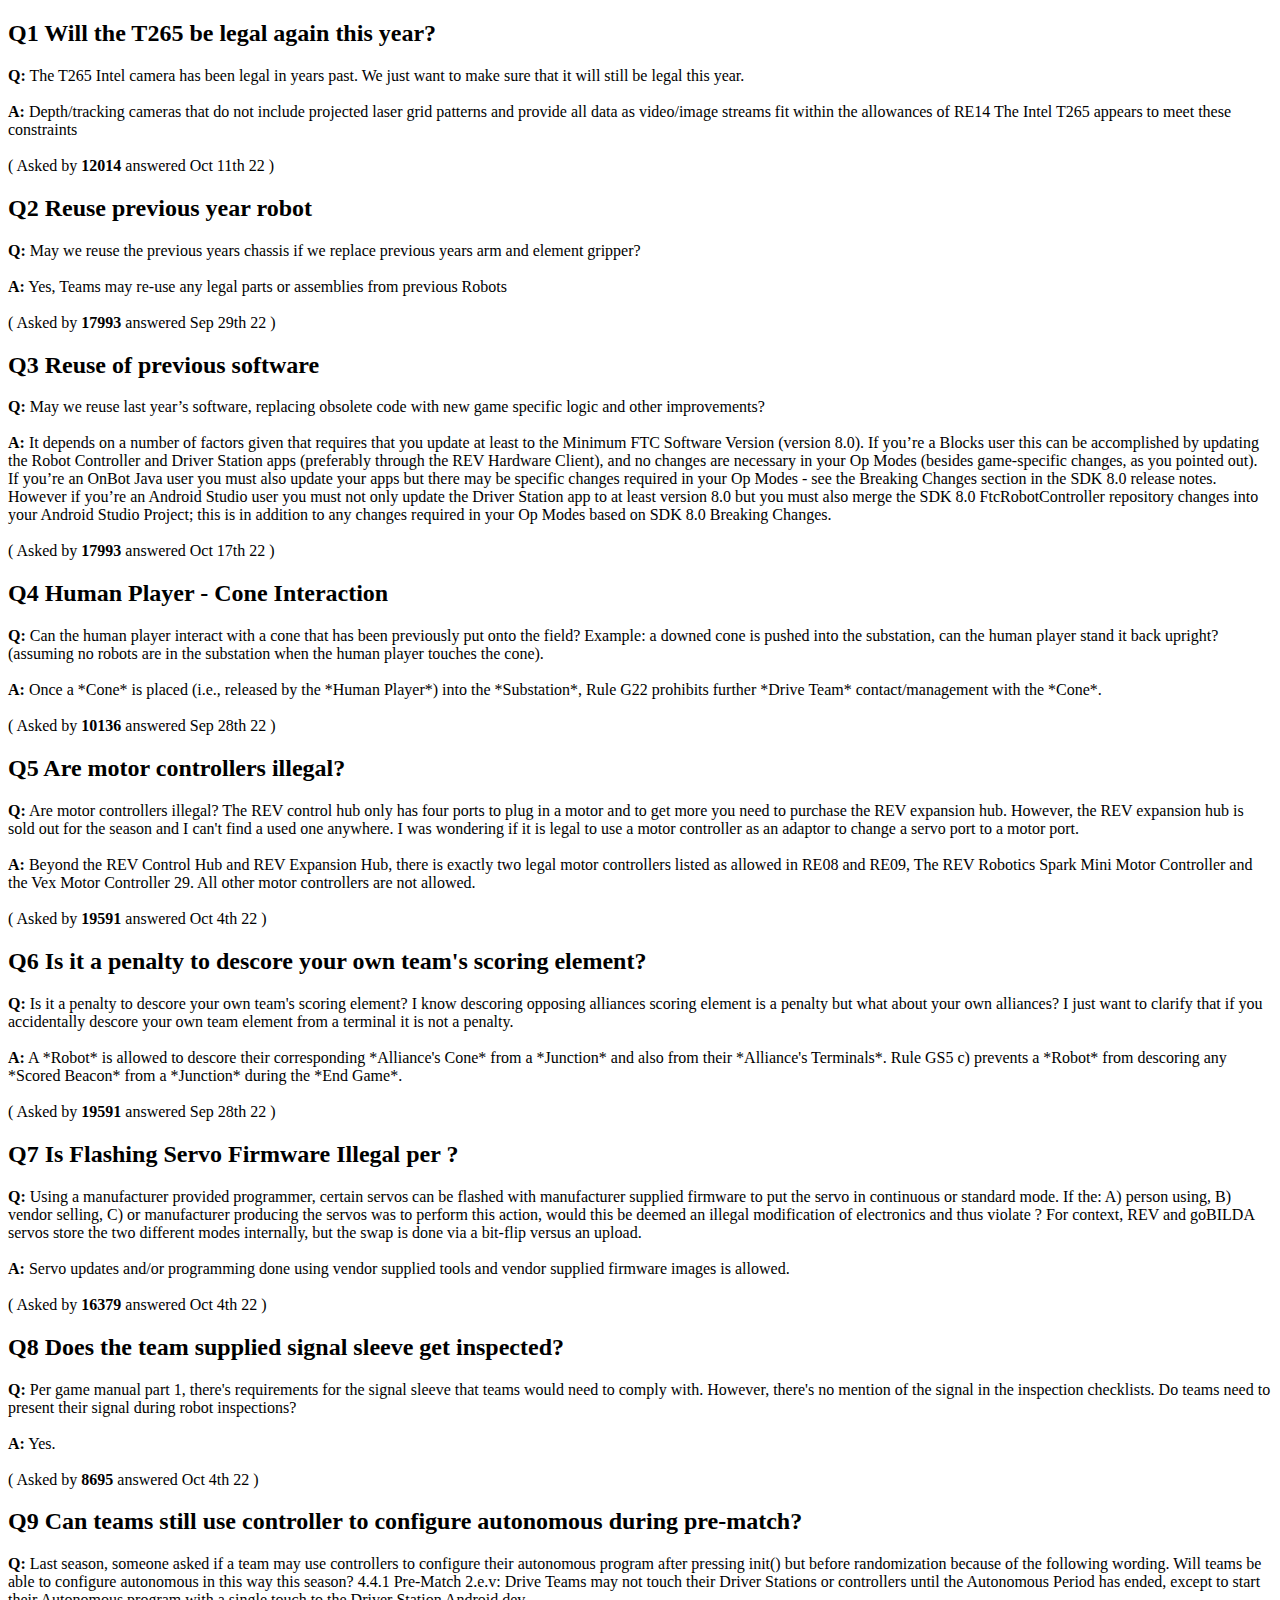
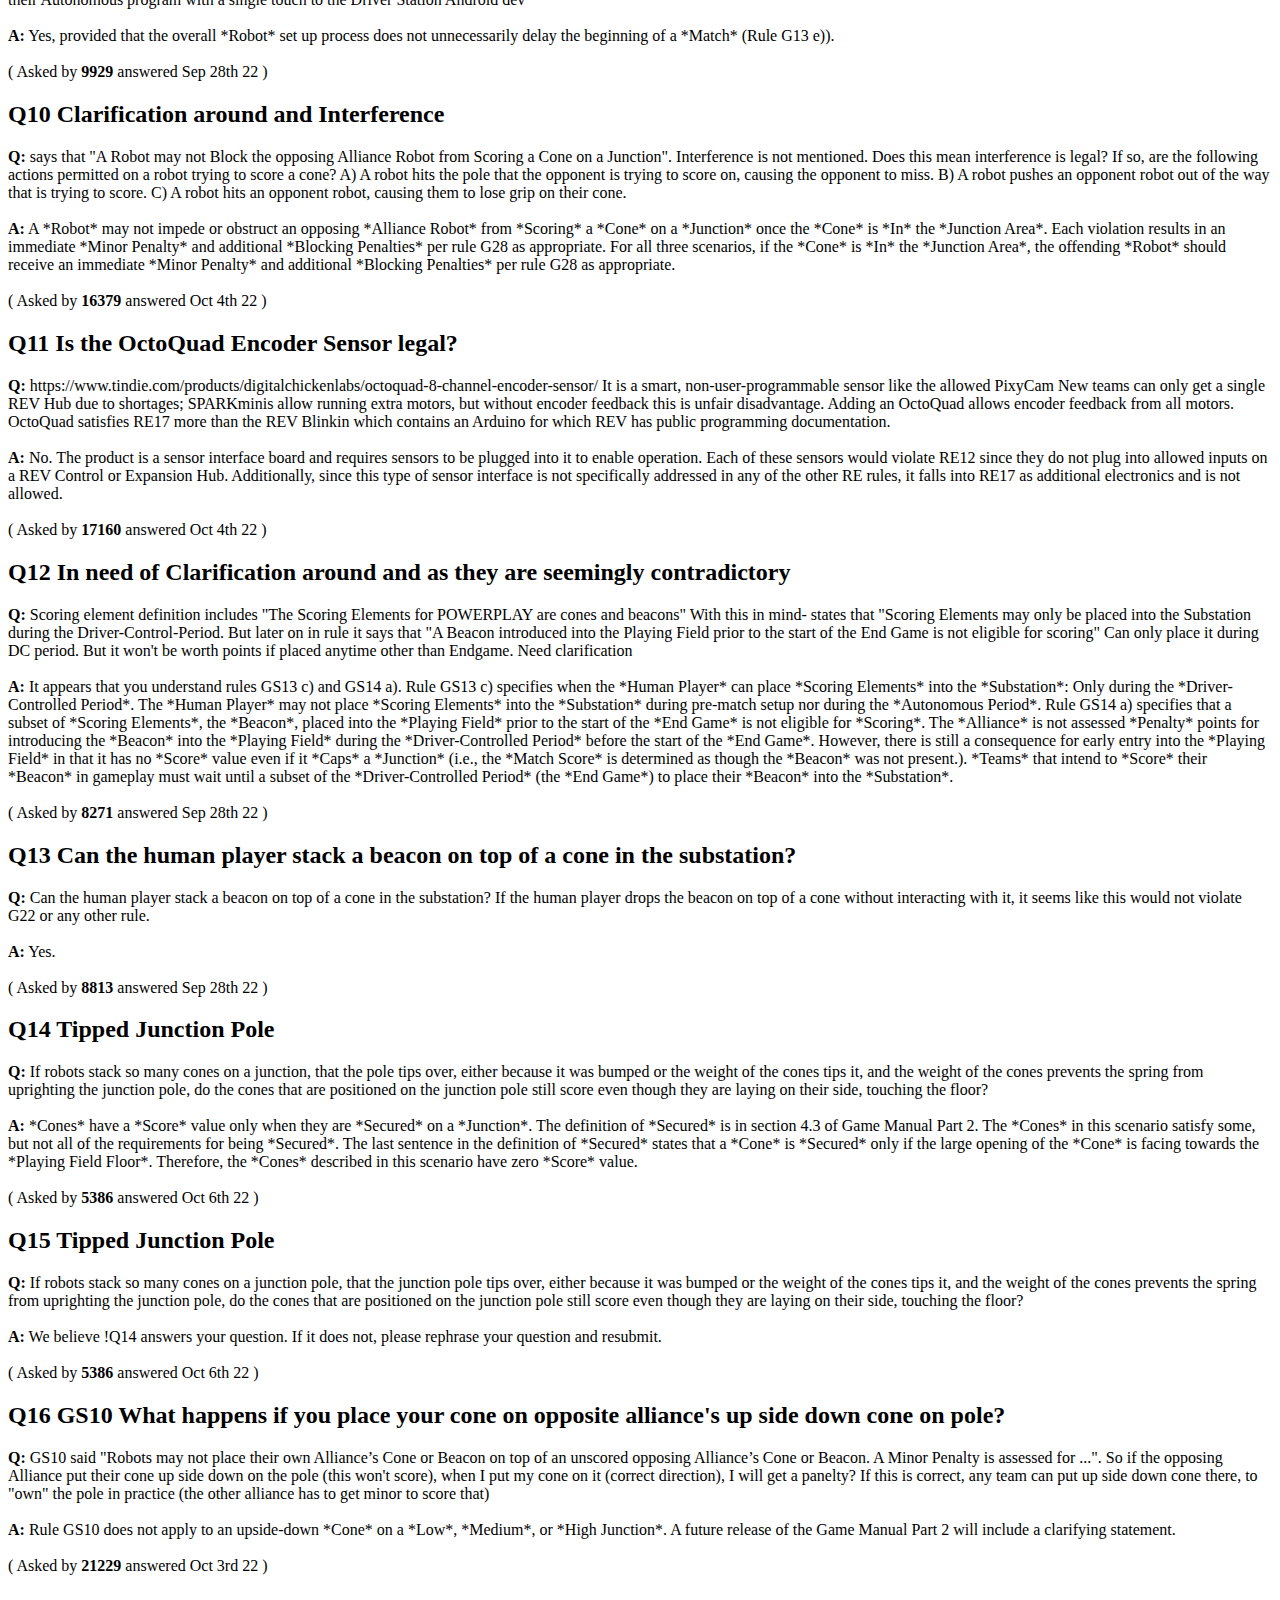
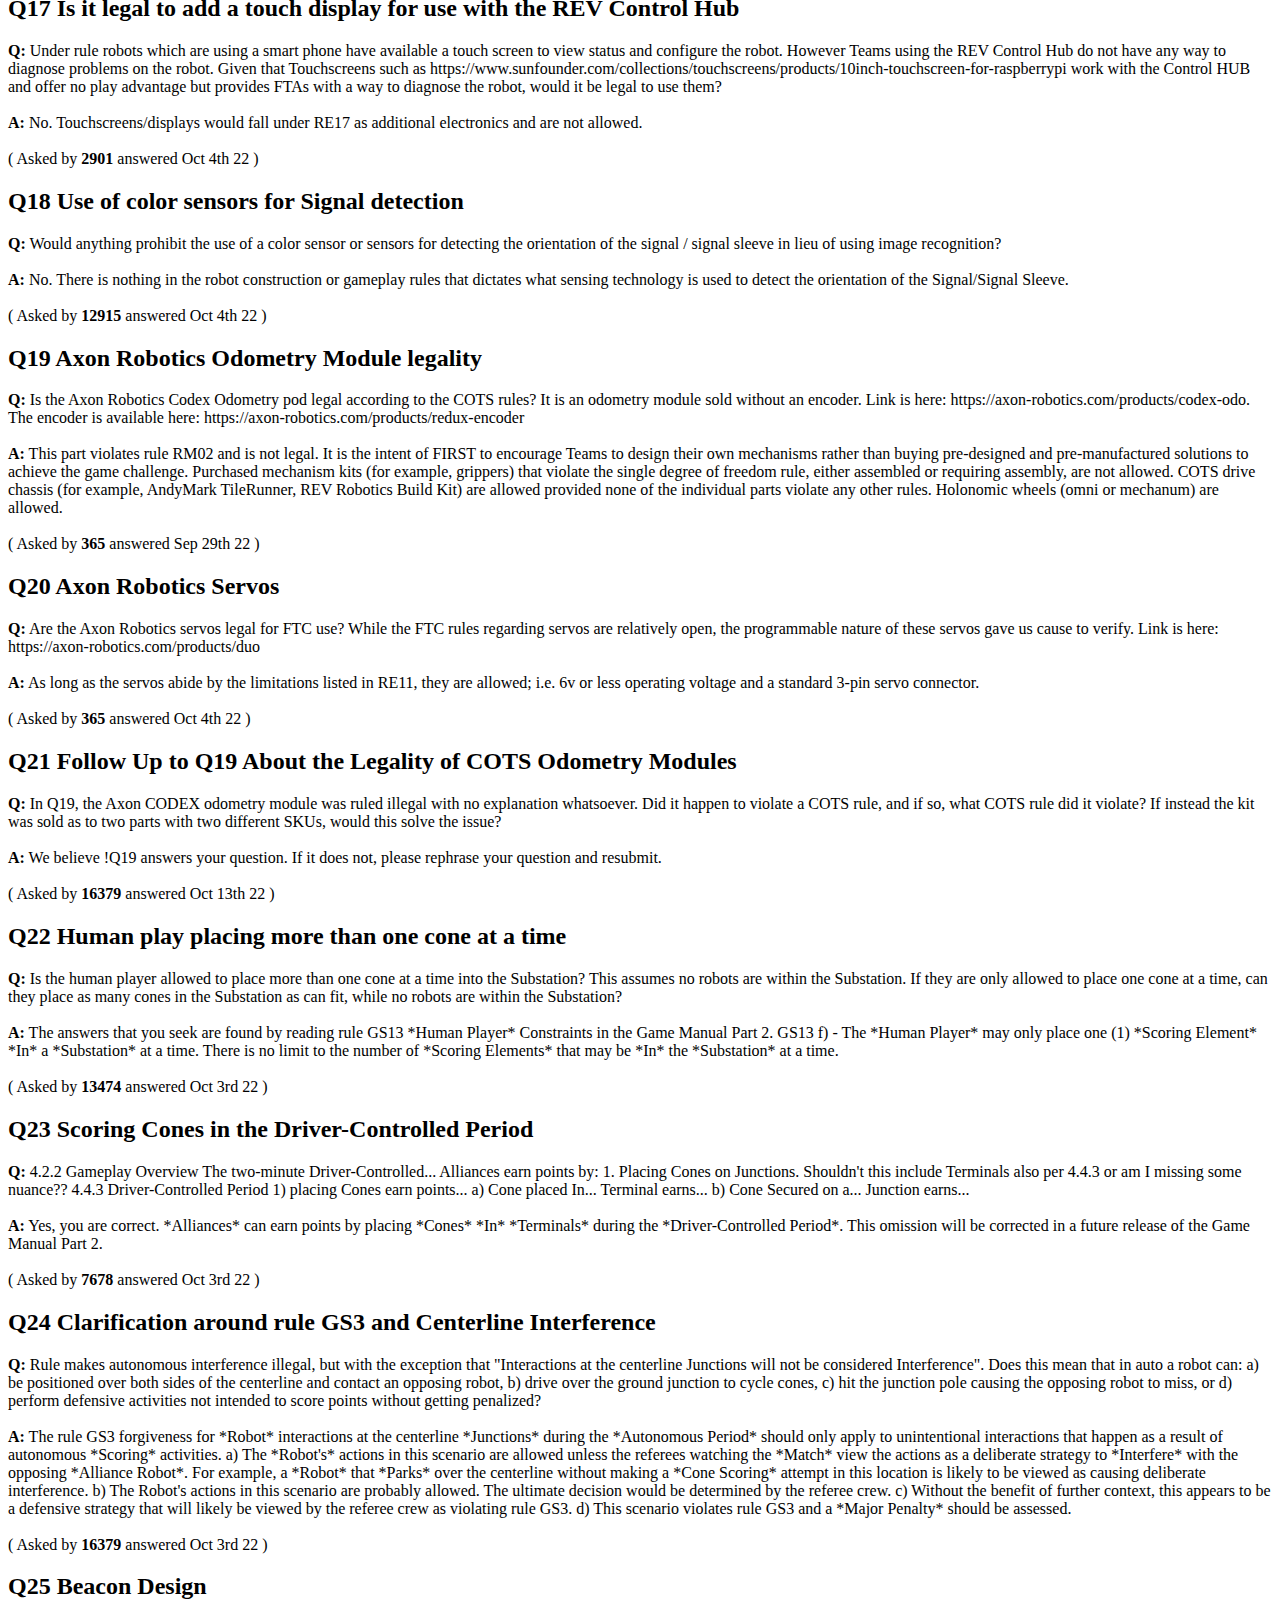
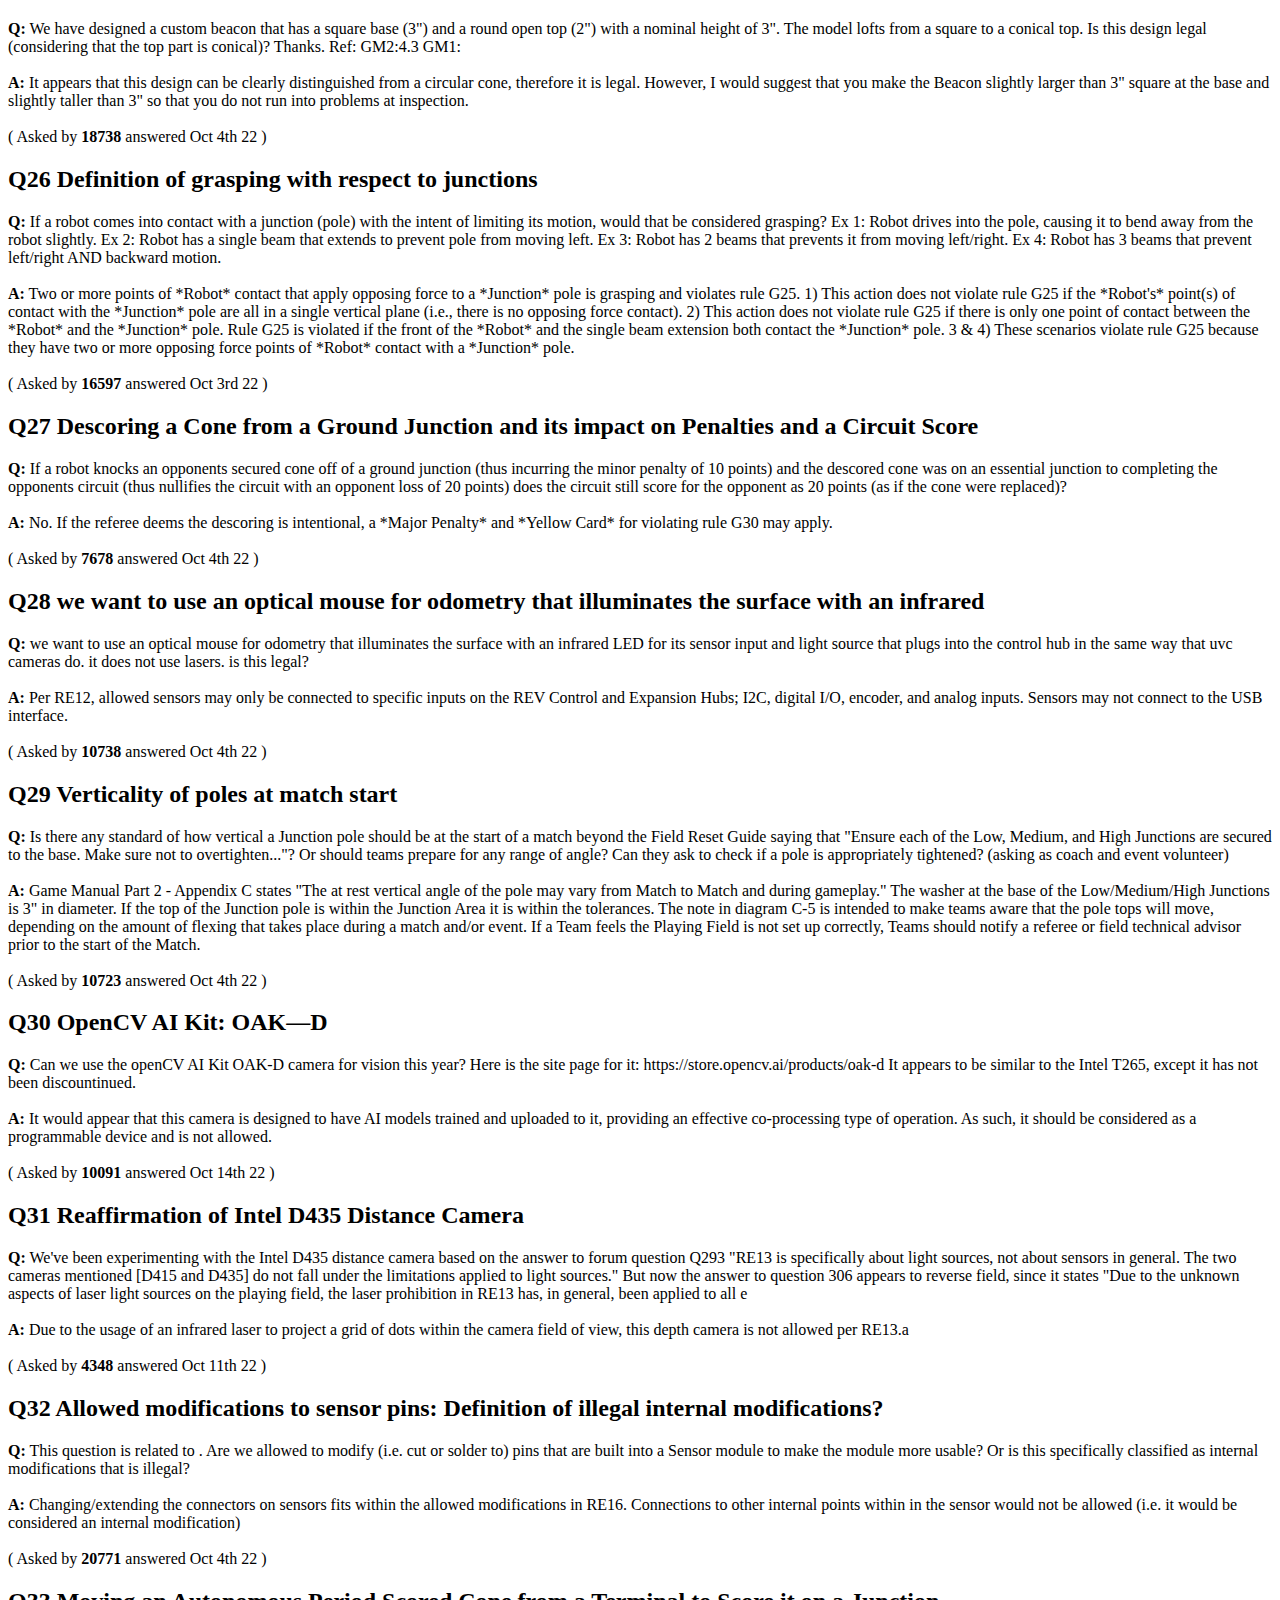
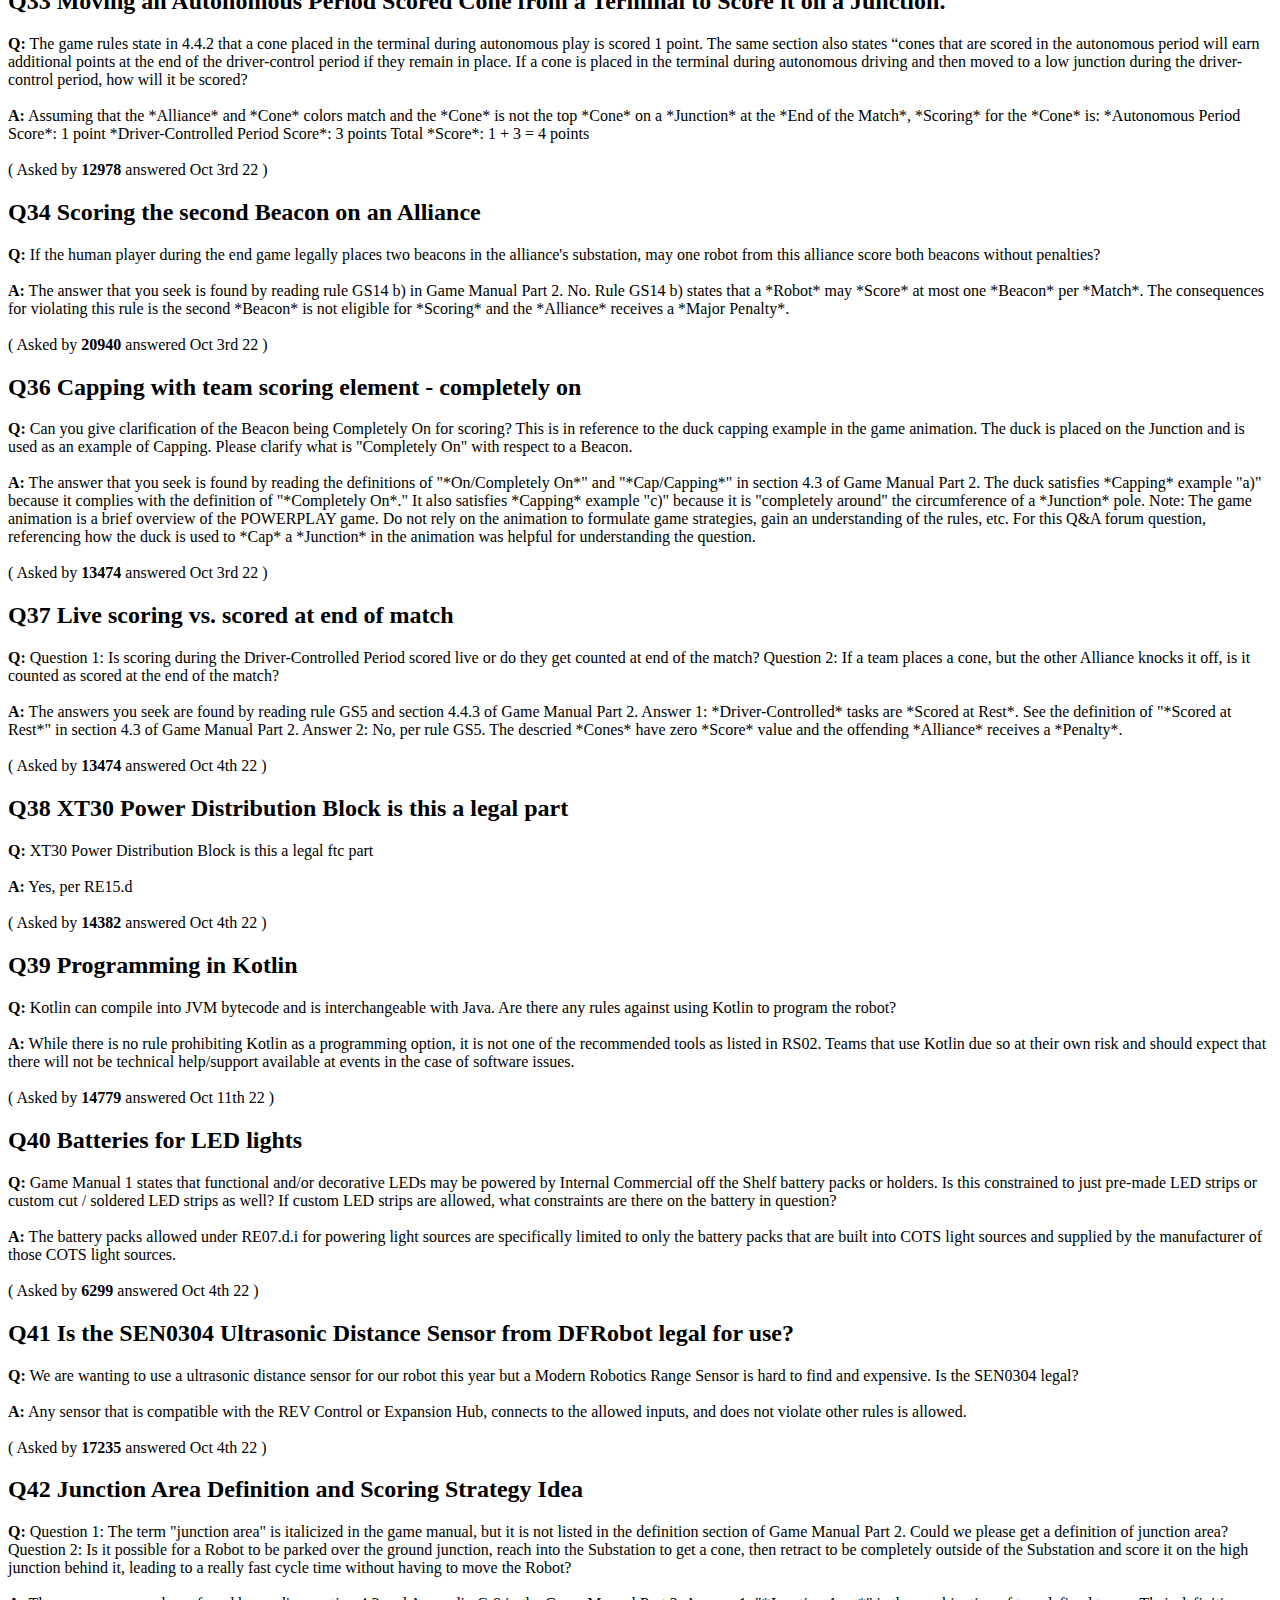
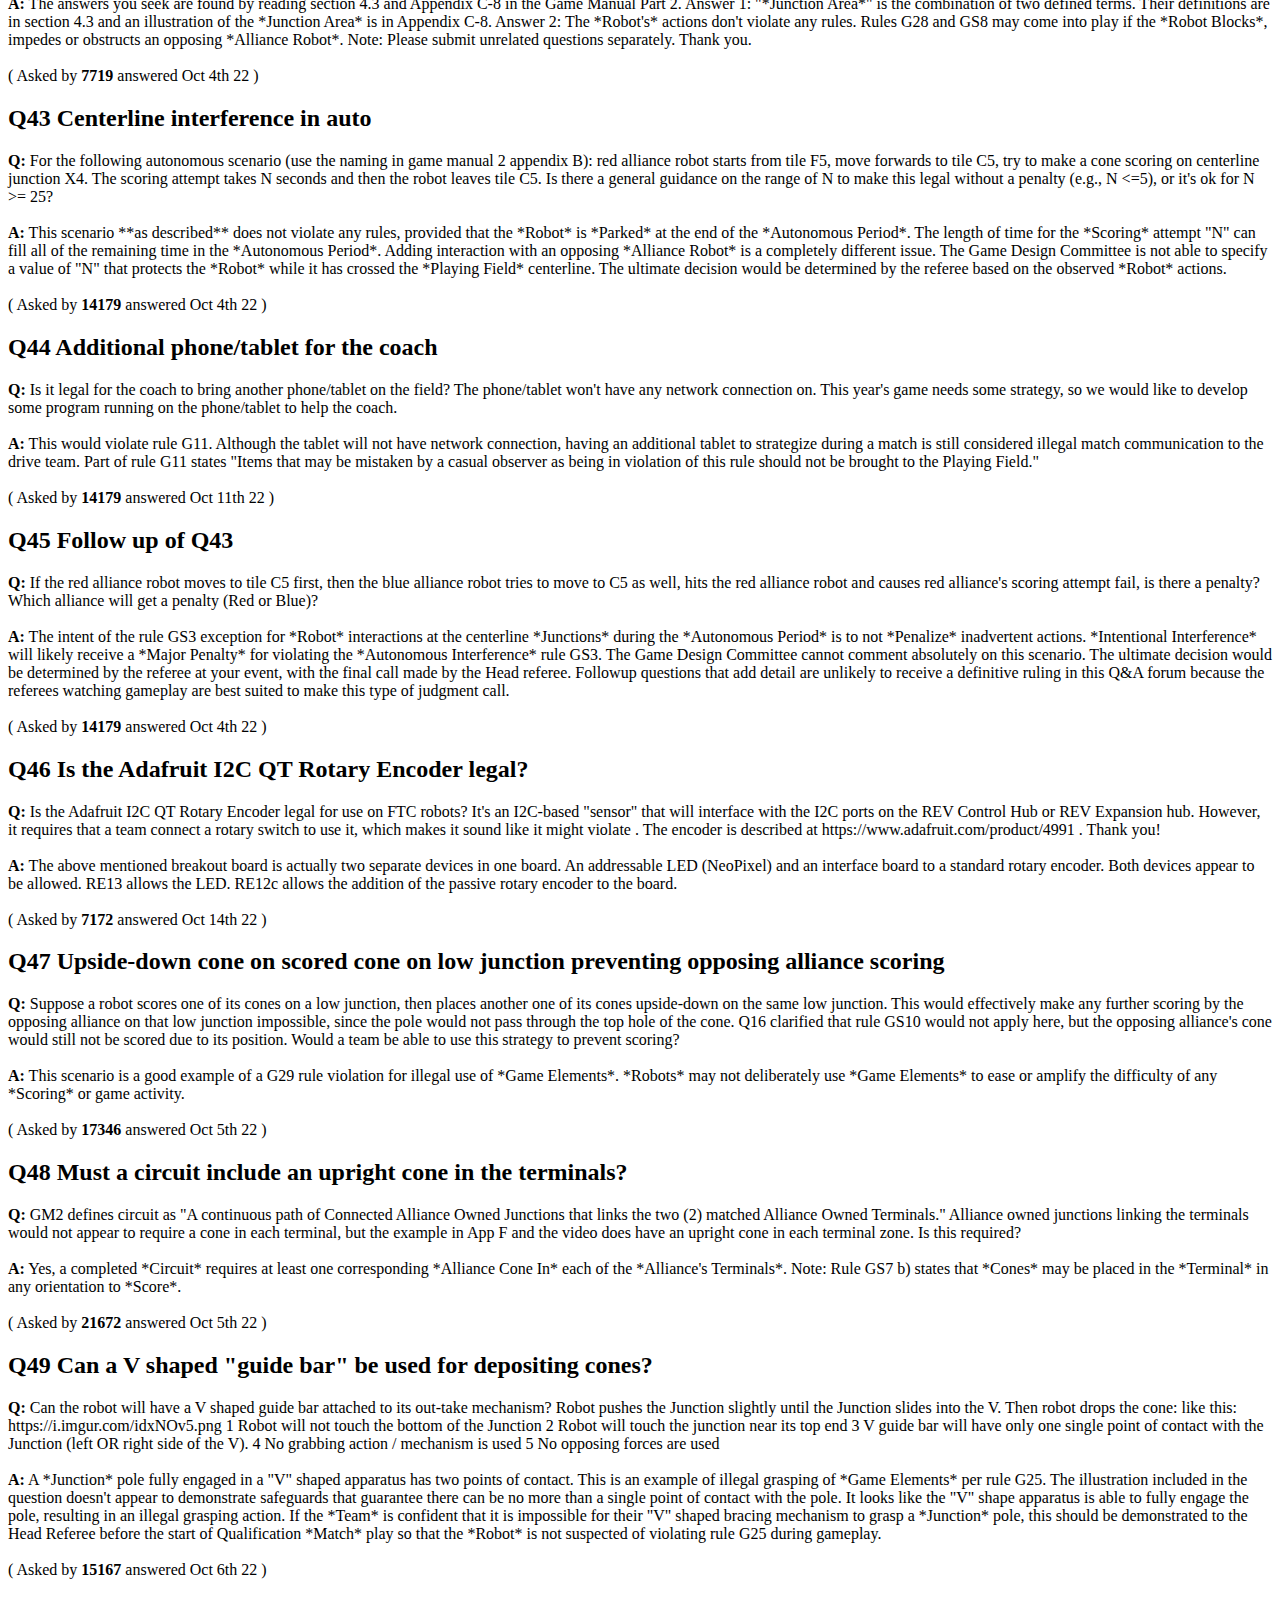
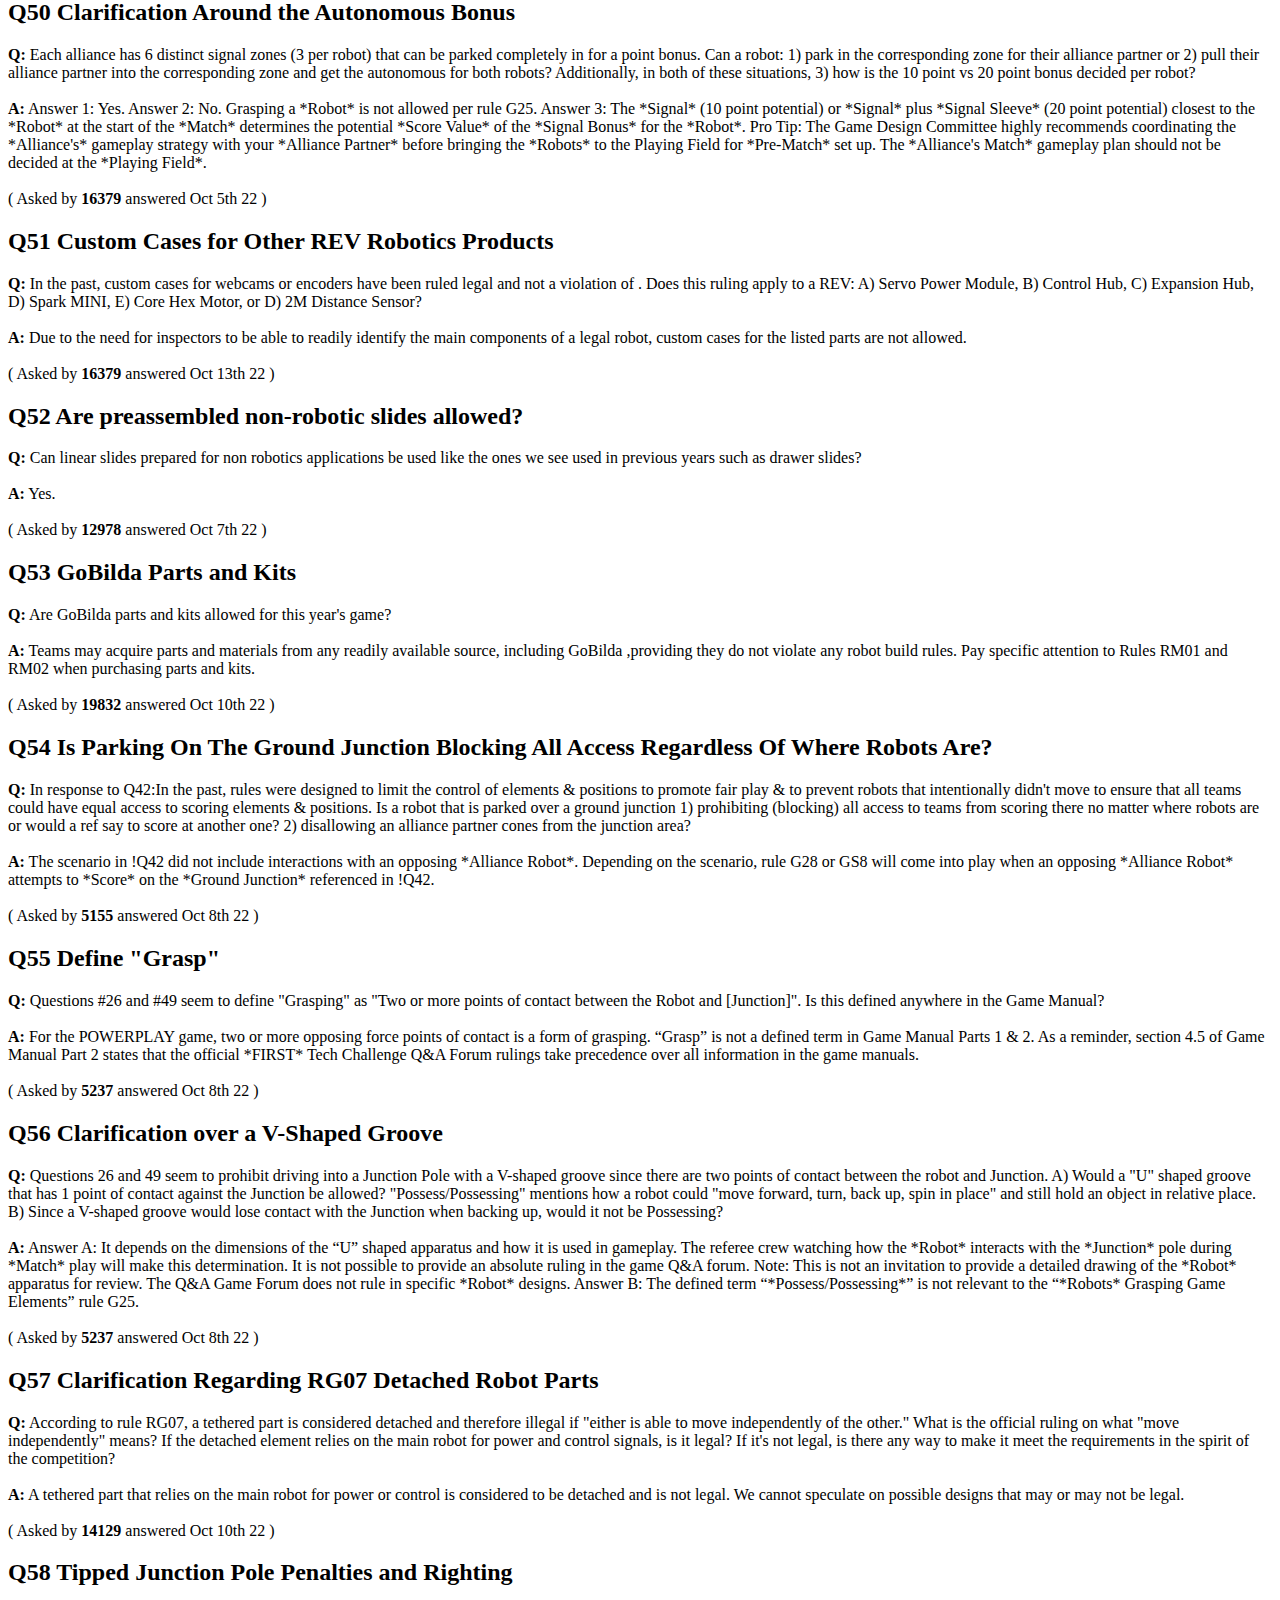
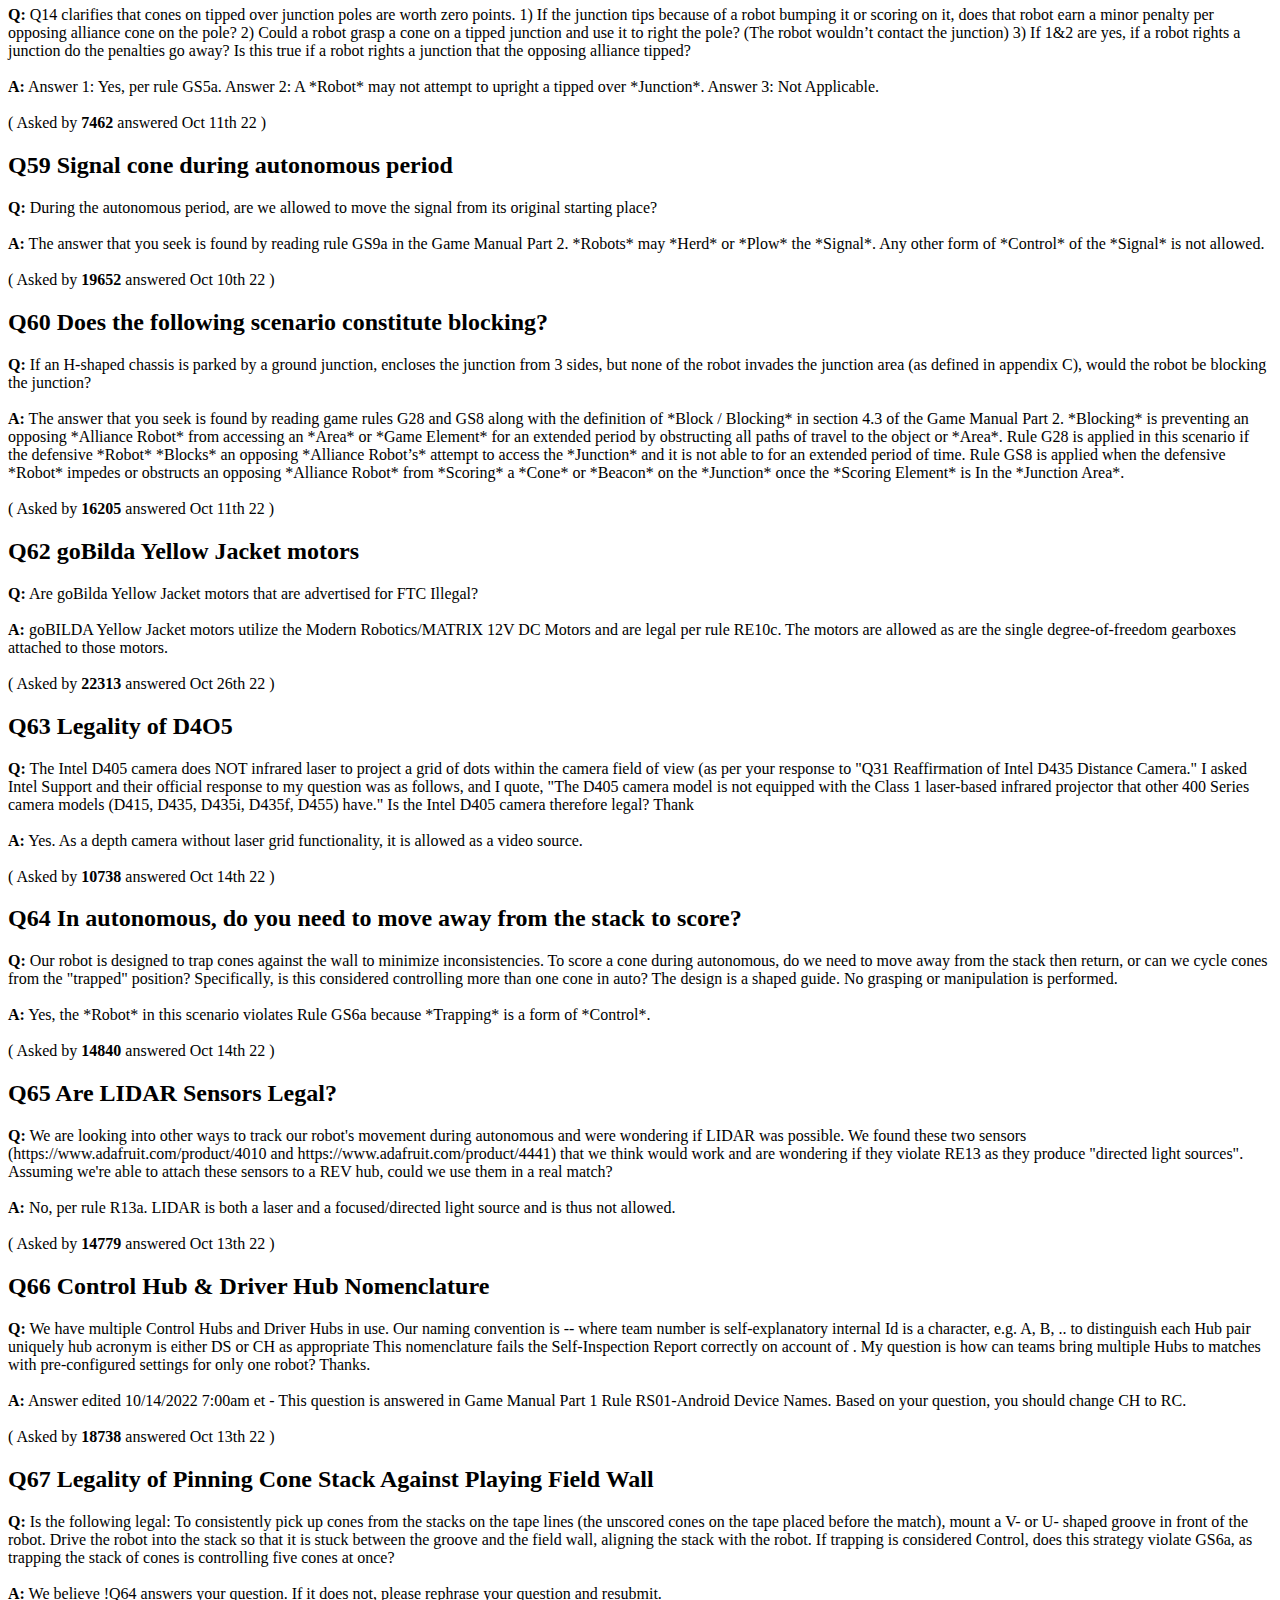
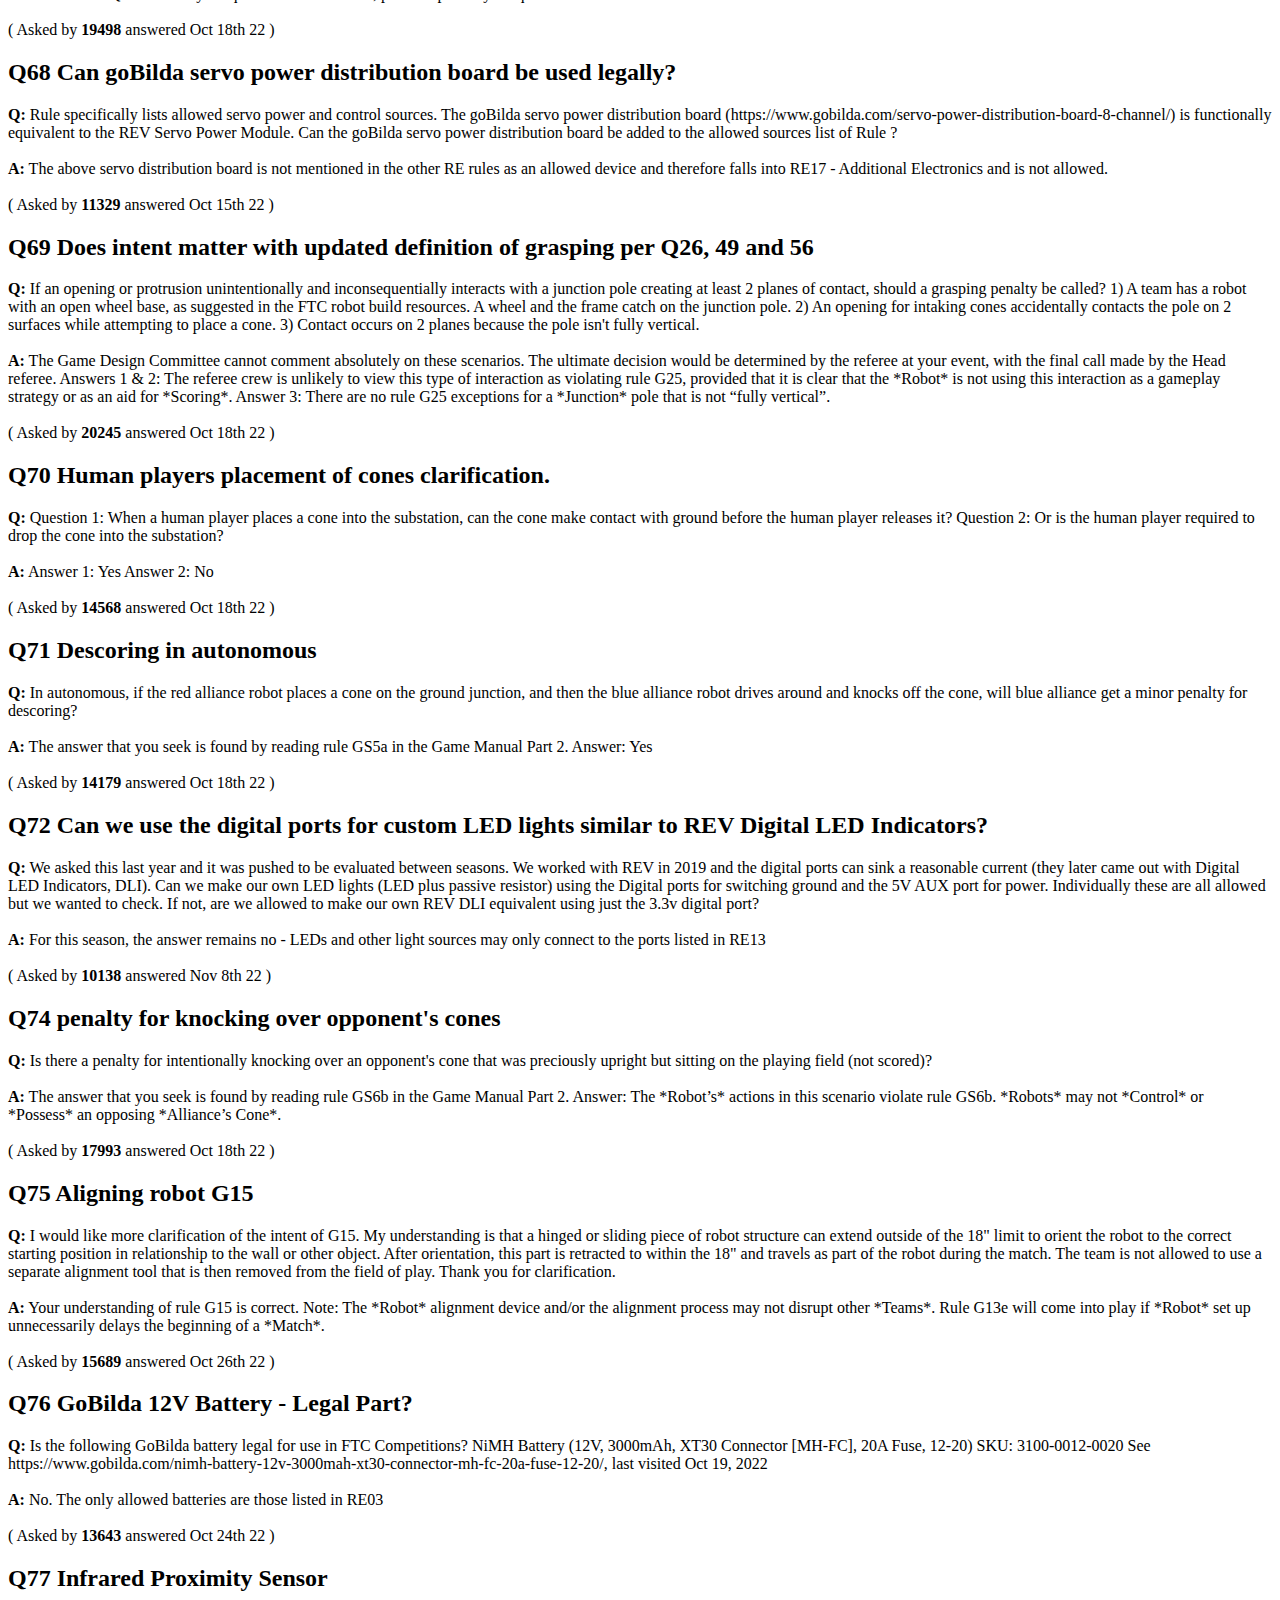
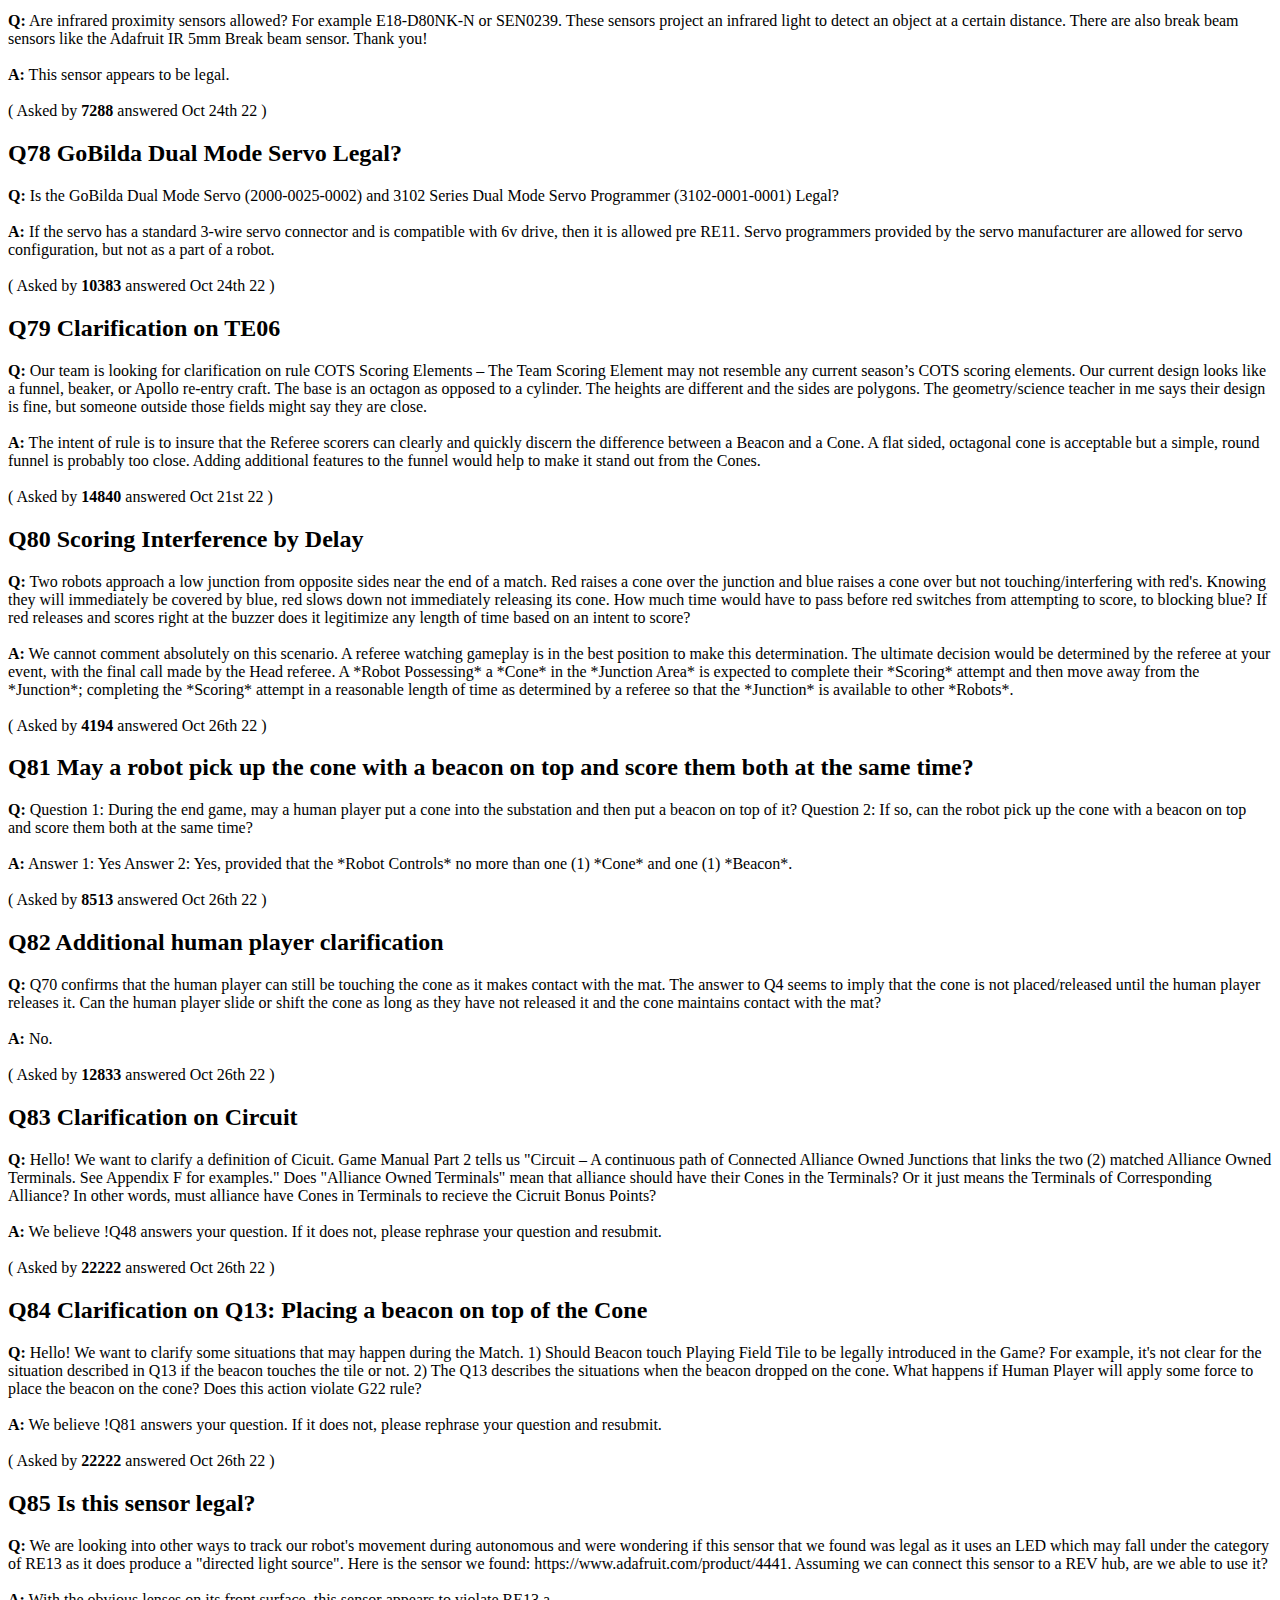
<file: assets/seasons/2022-2023/one-page-qa.html>
<!DOCTYPE html>
<html>
<head>
	<title>FTC Q&amp;A Answers</title>
</head>
<body>
	<div class="item">
	<h2>Q<span name="number">1</span> Will the T265 be legal again this year?</h2>
	<b>Q:</b>
	<span name="question">The T265 Intel camera has been legal in years past. We just want to make sure that it will still be legal this year.</span>
	<br><br>
	<b>A:</b>
	<span name="answer">Depth/tracking cameras that do not include projected laser grid patterns and provide all data as video/image streams fit within the allowances of RE14

The Intel T265 appears to meet these constraints</span>
	<br><br>
	(
	Asked by 
	<b><span name="asker">12014</span></b>
	answered <span name="pubdate">Oct 11th 22</span>
	)
</div><div class="item">
	<h2>Q<span name="number">2</span> Reuse previous year robot</h2>
	<b>Q:</b>
	<span name="question">May we reuse the previous years chassis if we replace previous years arm and element gripper?</span>
	<br><br>
	<b>A:</b>
	<span name="answer">Yes, Teams may re-use any legal parts or assemblies from previous Robots</span>
	<br><br>
	(
	Asked by 
	<b><span name="asker">17993</span></b>
	answered <span name="pubdate">Sep 29th 22</span>
	)
</div><div class="item">
	<h2>Q<span name="number">3</span> Reuse of previous software</h2>
	<b>Q:</b>
	<span name="question">May we reuse last year’s software, replacing obsolete code with new game specific logic and other improvements?</span>
	<br><br>
	<b>A:</b>
	<span name="answer">It depends on a number of factors given that <RS03> requires that you update at least to the Minimum FTC Software Version (version 8.0). If you’re a Blocks user this can be accomplished by updating the Robot Controller and Driver Station apps (preferably through the REV Hardware Client), and no changes are necessary in your Op Modes (besides game-specific changes, as you pointed out). If you’re an OnBot Java user you must also update your apps but there may be specific changes required in your Op Modes - see the Breaking Changes section in the SDK 8.0 release notes. However if you’re an Android Studio user you must not only update the Driver Station app to at least version 8.0 but you must also merge the SDK 8.0 FtcRobotController repository changes into your Android Studio Project; this is in addition to any changes required in your Op Modes based on SDK 8.0 Breaking Changes.</span>
	<br><br>
	(
	Asked by 
	<b><span name="asker">17993</span></b>
	answered <span name="pubdate">Oct 17th 22</span>
	)
</div><div class="item">
	<h2>Q<span name="number">4</span> Human Player - Cone Interaction</h2>
	<b>Q:</b>
	<span name="question">Can the human player interact with a cone that has been previously put onto the field?  Example: a downed cone is pushed into the substation, can the human player stand it back upright? (assuming no robots are in the substation when the human player touches the cone).</span>
	<br><br>
	<b>A:</b>
	<span name="answer">Once a *Cone* is placed (i.e., released by the *Human Player*) into the *Substation*, Rule G22 prohibits further *Drive Team* contact/management with the *Cone*.</span>
	<br><br>
	(
	Asked by 
	<b><span name="asker">10136</span></b>
	answered <span name="pubdate">Sep 28th 22</span>
	)
</div><div class="item">
	<h2>Q<span name="number">5</span> Are motor controllers illegal?</h2>
	<b>Q:</b>
	<span name="question">Are motor controllers illegal? The REV control hub only has four ports to plug in a motor and to get more you need to purchase the REV expansion hub. However, the REV expansion hub is sold out for the season and I can't find a used one anywhere. I was wondering if it is legal to use a motor controller as an adaptor to change a servo port to a motor port.</span>
	<br><br>
	<b>A:</b>
	<span name="answer">Beyond the REV Control Hub and REV Expansion Hub, there is exactly two legal motor controllers listed as allowed in RE08 and RE09, The REV Robotics Spark Mini Motor Controller and the Vex Motor Controller 29.  All other motor controllers are not allowed.</span>
	<br><br>
	(
	Asked by 
	<b><span name="asker">19591</span></b>
	answered <span name="pubdate">Oct 4th 22</span>
	)
</div><div class="item">
	<h2>Q<span name="number">6</span> Is it a penalty to descore your own team's scoring element?</h2>
	<b>Q:</b>
	<span name="question">Is it a penalty to descore your own team's scoring element? I know descoring opposing alliances scoring element is a penalty but what about your own alliances? I just want to clarify that if you accidentally descore your own team element from a terminal it is not a penalty.</span>
	<br><br>
	<b>A:</b>
	<span name="answer">A *Robot* is allowed to descore their corresponding *Alliance's Cone* from a *Junction* and also from their *Alliance's Terminals*.

Rule GS5 c) prevents a *Robot* from descoring any *Scored Beacon* from a *Junction* during the *End Game*.</span>
	<br><br>
	(
	Asked by 
	<b><span name="asker">19591</span></b>
	answered <span name="pubdate">Sep 28th 22</span>
	)
</div><div class="item">
	<h2>Q<span name="number">7</span> Is Flashing Servo Firmware Illegal per <RE16>?</h2>
	<b>Q:</b>
	<span name="question">Using a manufacturer provided programmer, certain servos can be flashed with manufacturer supplied firmware to put the servo in continuous or standard mode. If the:
A) person using,
B) vendor selling,
C) or manufacturer producing
the servos was to perform this action, would this be deemed an illegal modification of electronics and thus violate <RE16>?
For context, REV and goBILDA servos store the two different modes internally, but the swap is done via a bit-flip versus an upload.</span>
	<br><br>
	<b>A:</b>
	<span name="answer">Servo updates and/or programming done using vendor supplied tools and vendor supplied firmware images is allowed.</span>
	<br><br>
	(
	Asked by 
	<b><span name="asker">16379</span></b>
	answered <span name="pubdate">Oct 4th 22</span>
	)
</div><div class="item">
	<h2>Q<span name="number">8</span> Does the team supplied signal sleeve get inspected?</h2>
	<b>Q:</b>
	<span name="question">Per game manual part 1, there's requirements for the signal sleeve that teams would need to comply with. However, there's no mention of the signal in the inspection checklists. Do teams need to present their signal during robot inspections?</span>
	<br><br>
	<b>A:</b>
	<span name="answer">Yes.</span>
	<br><br>
	(
	Asked by 
	<b><span name="asker">8695</span></b>
	answered <span name="pubdate">Oct 4th 22</span>
	)
</div><div class="item">
	<h2>Q<span name="number">9</span> Can teams still use controller to configure autonomous during pre-match?</h2>
	<b>Q:</b>
	<span name="question">Last season, someone asked if a team may use controllers to configure their autonomous program after pressing init() but before randomization because of the following wording.

Will teams be able to configure autonomous in this way this season?

4.4.1 Pre-Match
2.e.v:
Drive Teams may not touch their Driver Stations or controllers until the Autonomous Period has ended, except to start their Autonomous program with a single touch to the Driver Station Android dev</span>
	<br><br>
	<b>A:</b>
	<span name="answer">Yes, provided that the overall *Robot* set up process does not unnecessarily delay the beginning of a *Match* (Rule G13 e)).</span>
	<br><br>
	(
	Asked by 
	<b><span name="asker">9929</span></b>
	answered <span name="pubdate">Sep 28th 22</span>
	)
</div><div class="item">
	<h2>Q<span name="number">10</span> Clarification around <GS8a> and Interference</h2>
	<b>Q:</b>
	<span name="question"><GS8a> says that "A Robot may not Block the opposing Alliance Robot from Scoring a Cone on a Junction". Interference is not mentioned. Does this mean interference is legal?
If so, are the following actions permitted on a robot trying to score a cone?
A) A robot hits the pole that the opponent is trying to score on, causing the opponent to miss.
B) A robot pushes an opponent robot out of the way that is trying to score.
C) A robot hits an opponent robot, causing them to lose grip on their cone.</span>
	<br><br>
	<b>A:</b>
	<span name="answer">A *Robot* may not impede or obstruct an opposing *Alliance Robot* from *Scoring* a *Cone* on a *Junction* once the *Cone* is *In* the *Junction Area*. Each violation results in an immediate *Minor Penalty* and additional *Blocking Penalties* per rule G28 as appropriate.

For all three scenarios, if the *Cone* is *In* the *Junction Area*, the offending *Robot* should receive an immediate *Minor Penalty* and additional *Blocking Penalties* per rule G28 as appropriate.</span>
	<br><br>
	(
	Asked by 
	<b><span name="asker">16379</span></b>
	answered <span name="pubdate">Oct 4th 22</span>
	)
</div><div class="item">
	<h2>Q<span name="number">11</span> Is the OctoQuad Encoder Sensor legal?</h2>
	<b>Q:</b>
	<span name="question">https://www.tindie.com/products/digitalchickenlabs/octoquad-8-channel-encoder-sensor/

It is a smart, non-user-programmable sensor like the allowed PixyCam

New teams can only get a single REV Hub due to shortages; SPARKminis allow running extra motors, but without encoder feedback this is unfair disadvantage. Adding an OctoQuad allows encoder feedback from all motors.

OctoQuad satisfies RE17 more than the REV Blinkin which contains an Arduino for which REV has public programming documentation.</span>
	<br><br>
	<b>A:</b>
	<span name="answer">No. 

The product is a sensor interface board and requires sensors to be plugged into it to enable operation. Each of these sensors would violate RE12 since they do not plug into allowed inputs on a REV  Control or Expansion Hub.

Additionally, since this type of sensor interface is not specifically addressed in any of the other RE rules, it falls into RE17 as additional electronics and is not allowed.</span>
	<br><br>
	(
	Asked by 
	<b><span name="asker">17160</span></b>
	answered <span name="pubdate">Oct 4th 22</span>
	)
</div><div class="item">
	<h2>Q<span name="number">12</span> In need of Clarification around <GS13c> and <GS14a> as they are seemingly contradictory</h2>
	<b>Q:</b>
	<span name="question">Scoring element definition includes "The Scoring Elements for POWERPLAY are cones and beacons"
With this in mind-
<GS13c> states that "Scoring Elements may only be placed into the Substation during the Driver-Control-Period.
But later on in rule <GS14a> it says that "A Beacon introduced into the Playing Field prior to the start of the End Game is not eligible for scoring"
Can only place it during DC period. But it won't be worth points if placed anytime other than Endgame.
Need clarification</span>
	<br><br>
	<b>A:</b>
	<span name="answer">It appears that you understand rules GS13 c) and GS14 a).

Rule GS13 c) specifies when the *Human Player* can place *Scoring Elements* into the *Substation*: Only during the *Driver-Controlled Period*. The *Human Player* may not place *Scoring Elements* into the *Substation* during pre-match setup nor during the *Autonomous Period*.

Rule GS14 a) specifies that a subset of *Scoring Elements*, the *Beacon*, placed into the *Playing Field* prior to the start of the *End Game* is not eligible for *Scoring*. The *Alliance* is not assessed *Penalty* points for introducing the *Beacon* into the *Playing Field* during the *Driver-Controlled Period* before the start of the *End Game*. However, there is still a consequence for early entry into the *Playing Field* in that it has no *Score* value even if it *Caps* a *Junction* (i.e., the *Match Score* is determined as though the *Beacon* was not present.). *Teams* that intend to *Score* their *Beacon* in gameplay must wait until a subset of the *Driver-Controlled Period* (the *End Game*) to place their *Beacon* into the *Substation*.</span>
	<br><br>
	(
	Asked by 
	<b><span name="asker">8271</span></b>
	answered <span name="pubdate">Sep 28th 22</span>
	)
</div><div class="item">
	<h2>Q<span name="number">13</span> Can the human player stack a beacon on top of a cone in the substation?</h2>
	<b>Q:</b>
	<span name="question">Can the human player stack a beacon on top of a cone in the substation? If the human player drops the beacon on top of a cone without interacting with it, it seems like this would not violate G22 or any other rule.</span>
	<br><br>
	<b>A:</b>
	<span name="answer">Yes.</span>
	<br><br>
	(
	Asked by 
	<b><span name="asker">8813</span></b>
	answered <span name="pubdate">Sep 28th 22</span>
	)
</div><div class="item">
	<h2>Q<span name="number">14</span> Tipped Junction Pole</h2>
	<b>Q:</b>
	<span name="question">If robots stack so many cones on a junction, that the pole tips over, either because it was bumped or the weight of the cones tips it, and the weight of the cones prevents the spring from uprighting the junction pole, do the cones that are positioned on the junction pole still score even though they are laying on their side, touching the floor?</span>
	<br><br>
	<b>A:</b>
	<span name="answer">*Cones* have a *Score* value only when they are *Secured* on a *Junction*. The definition of *Secured* is in section 4.3 of Game Manual Part 2.

The *Cones* in this scenario satisfy some, but not all of the requirements for being *Secured*. The last sentence in the definition of *Secured* states that a *Cone* is *Secured* only if the large opening of the *Cone* is facing towards the *Playing Field Floor*. Therefore, the *Cones* described in this scenario have zero *Score* value.</span>
	<br><br>
	(
	Asked by 
	<b><span name="asker">5386</span></b>
	answered <span name="pubdate">Oct 6th 22</span>
	)
</div><div class="item">
	<h2>Q<span name="number">15</span> Tipped Junction Pole</h2>
	<b>Q:</b>
	<span name="question">If robots stack so many cones on a junction pole, that the junction pole tips over, either because it was bumped or the weight of the cones tips it, and the weight of the cones prevents the spring from uprighting the junction pole, do the cones that are positioned on the junction pole still score even though they are laying on their side, touching the floor?</span>
	<br><br>
	<b>A:</b>
	<span name="answer">We believe !Q14 answers your question. If it does not, please rephrase your question and resubmit.</span>
	<br><br>
	(
	Asked by 
	<b><span name="asker">5386</span></b>
	answered <span name="pubdate">Oct 6th 22</span>
	)
</div><div class="item">
	<h2>Q<span name="number">16</span> GS10 What happens if you place your cone on opposite alliance's up side down cone on pole?</h2>
	<b>Q:</b>
	<span name="question">GS10 said "Robots may not place their own Alliance’s Cone or Beacon on top of an unscored opposing Alliance’s Cone or Beacon. A Minor Penalty is assessed for ...". So if the opposing Alliance put their cone up side down on the pole (this won't score), when I put my cone on it (correct direction), I will get a panelty?

If this is correct, any team can put up side down cone there, to "own" the pole in practice (the other alliance has to get minor to score that)</span>
	<br><br>
	<b>A:</b>
	<span name="answer">Rule GS10 does not apply to an upside-down *Cone* on a *Low*, *Medium*, or *High Junction*. A future release of the Game Manual Part 2 will include a clarifying statement.</span>
	<br><br>
	(
	Asked by 
	<b><span name="asker">21229</span></b>
	answered <span name="pubdate">Oct 3rd 22</span>
	)
</div><div class="item">
	<h2>Q<span name="number">17</span> Is it legal to add a touch display for use with the REV Control Hub</h2>
	<b>Q:</b>
	<span name="question">Under rule <RE07> robots which are using a smart phone have available a touch screen to view status and configure the robot.  However Teams using the REV Control Hub do not have any way to diagnose problems on the robot.
Given that Touchscreens such as https://www.sunfounder.com/collections/touchscreens/products/10inch-touchscreen-for-raspberrypi work with the Control HUB and offer no play advantage but provides FTAs with a way to diagnose the robot, would it be legal to use them?</span>
	<br><br>
	<b>A:</b>
	<span name="answer">No.

Touchscreens/displays would fall under RE17 as additional electronics and are not allowed.</span>
	<br><br>
	(
	Asked by 
	<b><span name="asker">2901</span></b>
	answered <span name="pubdate">Oct 4th 22</span>
	)
</div><div class="item">
	<h2>Q<span name="number">18</span> Use of color sensors for Signal detection</h2>
	<b>Q:</b>
	<span name="question">Would anything prohibit the use of a color sensor or sensors for detecting the orientation of the signal / signal sleeve in lieu of using image recognition?</span>
	<br><br>
	<b>A:</b>
	<span name="answer">No. There is nothing in the robot construction or gameplay rules that dictates what sensing technology is used to detect the orientation of the Signal/Signal Sleeve.</span>
	<br><br>
	(
	Asked by 
	<b><span name="asker">12915</span></b>
	answered <span name="pubdate">Oct 4th 22</span>
	)
</div><div class="item">
	<h2>Q<span name="number">19</span> Axon Robotics Odometry Module legality</h2>
	<b>Q:</b>
	<span name="question">Is the Axon Robotics Codex Odometry pod legal according to the COTS rules? It is an odometry module sold without an encoder.

Link is here: https://axon-robotics.com/products/codex-odo. 

The encoder is available here: https://axon-robotics.com/products/redux-encoder</span>
	<br><br>
	<b>A:</b>
	<span name="answer">This part violates rule RM02 and is not legal. 

It is the intent of FIRST to encourage Teams to design their own mechanisms rather than buying pre-designed and pre-manufactured solutions to achieve the game challenge. Purchased mechanism kits (for example, grippers) that violate the single degree of freedom rule, either assembled or requiring assembly, are not allowed. COTS drive chassis (for example, AndyMark TileRunner, REV Robotics Build Kit) are allowed provided none of the individual parts violate any other rules. Holonomic wheels (omni or mechanum) are allowed.</span>
	<br><br>
	(
	Asked by 
	<b><span name="asker">365</span></b>
	answered <span name="pubdate">Sep 29th 22</span>
	)
</div><div class="item">
	<h2>Q<span name="number">20</span> Axon Robotics Servos</h2>
	<b>Q:</b>
	<span name="question">Are the Axon Robotics servos legal for FTC use? While the FTC rules regarding servos are relatively open, the programmable nature of these servos gave us cause to verify. Link is here: https://axon-robotics.com/products/duo</span>
	<br><br>
	<b>A:</b>
	<span name="answer">As long as the servos abide by the limitations listed in RE11, they are allowed; i.e. 6v or less operating voltage and a standard 3-pin servo connector.</span>
	<br><br>
	(
	Asked by 
	<b><span name="asker">365</span></b>
	answered <span name="pubdate">Oct 4th 22</span>
	)
</div><div class="item">
	<h2>Q<span name="number">21</span> Follow Up to Q19 About the Legality of COTS Odometry Modules</h2>
	<b>Q:</b>
	<span name="question">In Q19, the Axon CODEX odometry module was ruled illegal with no explanation whatsoever. 

Did it happen to violate a COTS rule, and if so, what COTS rule did it violate?

If instead the kit was sold as to two parts with two different SKUs, would this solve the issue?</span>
	<br><br>
	<b>A:</b>
	<span name="answer">We believe !Q19 answers your question. If it does not, please rephrase your question and resubmit.</span>
	<br><br>
	(
	Asked by 
	<b><span name="asker">16379</span></b>
	answered <span name="pubdate">Oct 13th 22</span>
	)
</div><div class="item">
	<h2>Q<span name="number">22</span> Human play placing more than one cone at a time</h2>
	<b>Q:</b>
	<span name="question">Is the human player allowed to place more than one cone at a time into the Substation?  This assumes no robots are within the Substation.  If they are only allowed to place one cone at a time, can they place as many cones in the Substation as can fit, while no robots are within the Substation?</span>
	<br><br>
	<b>A:</b>
	<span name="answer">The answers that you seek are found by reading rule GS13 *Human Player* Constraints in the Game Manual Part 2.

GS13 f) - The *Human Player* may only place one (1) *Scoring Element* *In* a *Substation* at a time. There is no limit to the number of *Scoring Elements* that may be *In* the *Substation* at a time.</span>
	<br><br>
	(
	Asked by 
	<b><span name="asker">13474</span></b>
	answered <span name="pubdate">Oct 3rd 22</span>
	)
</div><div class="item">
	<h2>Q<span name="number">23</span> Scoring Cones in the Driver-Controlled Period</h2>
	<b>Q:</b>
	<span name="question">4.2.2 Gameplay Overview
The two-minute Driver-Controlled... Alliances earn points by:
1. Placing Cones on Junctions. 

Shouldn't this include Terminals also per 4.4.3 or am I missing some nuance??

4.4.3 Driver-Controlled Period
1) placing Cones earn points...
a) Cone placed In... Terminal earns...
b) Cone Secured on a... Junction earns...</span>
	<br><br>
	<b>A:</b>
	<span name="answer">Yes, you are correct. *Alliances* can earn points by placing *Cones* *In* *Terminals* during the *Driver-Controlled Period*. This omission will be corrected in a future release of the Game Manual Part 2.</span>
	<br><br>
	(
	Asked by 
	<b><span name="asker">7678</span></b>
	answered <span name="pubdate">Oct 3rd 22</span>
	)
</div><div class="item">
	<h2>Q<span name="number">24</span> Clarification around rule GS3 and Centerline Interference</h2>
	<b>Q:</b>
	<span name="question">Rule <GS3> makes autonomous interference illegal, but with the exception that "Interactions at the centerline Junctions will not be considered Interference". Does this mean that in auto a robot can:

a) be positioned over both sides of the centerline and contact an opposing robot,
b) drive over the ground junction to cycle cones,
c) hit the junction pole causing the opposing robot to miss, or
d) perform defensive activities not intended to score points

without getting penalized?</span>
	<br><br>
	<b>A:</b>
	<span name="answer">The rule GS3 forgiveness for *Robot* interactions at the centerline *Junctions* during the *Autonomous Period* should only apply to unintentional interactions that happen as a result of autonomous *Scoring* activities.

a) The *Robot's* actions in this scenario are allowed unless the referees watching the *Match* view the actions as a deliberate strategy to *Interfere* with the opposing *Alliance Robot*. For example, a *Robot* that *Parks* over the centerline without making a *Cone Scoring* attempt in this location is likely to be viewed as causing deliberate interference.

b) The Robot's actions in this scenario are probably allowed. The ultimate decision would be determined by the referee crew.

c) Without the benefit of further context, this appears to be a defensive strategy that will likely be viewed by the referee crew as violating rule GS3.

d) This scenario violates rule GS3 and a *Major Penalty* should be assessed.</span>
	<br><br>
	(
	Asked by 
	<b><span name="asker">16379</span></b>
	answered <span name="pubdate">Oct 3rd 22</span>
	)
</div><div class="item">
	<h2>Q<span name="number">25</span> Beacon Design</h2>
	<b>Q:</b>
	<span name="question">We have designed a custom beacon that has a square base (3") and a round open top (2") with a nominal height of 3". The model lofts from a square to a conical top. Is this design legal (considering that the top part is conical)? Thanks.

Ref: 
GM2:4.3
GM1:<TE06></span>
	<br><br>
	<b>A:</b>
	<span name="answer">It appears that this design can be clearly distinguished from a circular cone, therefore it is legal.  However, I would suggest that you make the Beacon slightly larger than 3" square at the base and slightly taller than 3" so that you do not run into problems at inspection.</span>
	<br><br>
	(
	Asked by 
	<b><span name="asker">18738</span></b>
	answered <span name="pubdate">Oct 4th 22</span>
	)
</div><div class="item">
	<h2>Q<span name="number">26</span> Definition of grasping with respect to junctions</h2>
	<b>Q:</b>
	<span name="question">If a robot comes into contact with a junction (pole) with the intent of limiting its motion, would that be considered grasping? Ex 1:  Robot drives into the pole, causing it to bend away from the robot slightly.  Ex 2:  Robot has a single beam that extends to prevent pole from moving left.  Ex 3: Robot has 2 beams that prevents it from moving left/right.  Ex 4: Robot has 3 beams that prevent left/right AND backward motion.</span>
	<br><br>
	<b>A:</b>
	<span name="answer">Two or more points of *Robot* contact that apply opposing force to a *Junction* pole is grasping and violates rule G25.

1) This action does not violate rule G25 if the *Robot's* point(s) of contact with the *Junction* pole are all in a single vertical plane (i.e., there is no opposing force contact).

2) This action does not violate rule G25 if there is only one point of contact between  the *Robot* and the *Junction* pole. Rule G25 is violated if the front of the *Robot* and the single beam extension both contact the *Junction* pole.

3 & 4) These scenarios violate rule G25 because they have two or more opposing force points of *Robot* contact with a *Junction* pole.</span>
	<br><br>
	(
	Asked by 
	<b><span name="asker">16597</span></b>
	answered <span name="pubdate">Oct 3rd 22</span>
	)
</div><div class="item">
	<h2>Q<span name="number">27</span> Descoring a Cone from a Ground Junction and its impact on Penalties and a Circuit Score</h2>
	<b>Q:</b>
	<span name="question">If a robot knocks an opponents secured cone off of a ground junction (thus incurring the minor penalty of 10 points) and the descored cone was on an essential junction to completing the opponents circuit (thus nullifies the circuit with an opponent loss of 20 points) does the circuit still score for the opponent as 20 points (as if the cone were replaced)?</span>
	<br><br>
	<b>A:</b>
	<span name="answer">No.

If the referee deems the descoring is intentional, a *Major Penalty* and *Yellow Card* for violating rule G30 may apply.</span>
	<br><br>
	(
	Asked by 
	<b><span name="asker">7678</span></b>
	answered <span name="pubdate">Oct 4th 22</span>
	)
</div><div class="item">
	<h2>Q<span name="number">28</span> we want to use an optical mouse for odometry that illuminates the surface with an infrared</h2>
	<b>Q:</b>
	<span name="question">we want to use an optical mouse for odometry that illuminates the surface with an infrared LED for its sensor input and light source that plugs into the control hub in the same way that uvc cameras do. it does not use lasers. is this legal?</span>
	<br><br>
	<b>A:</b>
	<span name="answer">Per RE12, allowed sensors may only be connected to specific inputs on the REV Control and Expansion Hubs; I2C, digital I/O, encoder, and analog inputs.

Sensors may not connect to the USB interface.</span>
	<br><br>
	(
	Asked by 
	<b><span name="asker">10738</span></b>
	answered <span name="pubdate">Oct 4th 22</span>
	)
</div><div class="item">
	<h2>Q<span name="number">29</span> Verticality of poles at match start</h2>
	<b>Q:</b>
	<span name="question">Is there any standard of how vertical a Junction pole should be at the start of a match beyond the Field Reset Guide saying that "Ensure each of the Low, Medium, and High Junctions are secured to the base. Make sure not to overtighten..."? Or should teams prepare for any range of angle? Can they ask to check if a pole is appropriately tightened? (asking as coach and event volunteer)</span>
	<br><br>
	<b>A:</b>
	<span name="answer">Game Manual Part 2 - Appendix C states "The at rest vertical angle of the pole may vary from Match to Match and during gameplay." The washer at the base of the Low/Medium/High Junctions is 3" in diameter. If the top of the Junction pole is within the Junction Area it is within the tolerances. The note in diagram C-5 is intended to make teams aware that the pole tops will move, depending on the amount of flexing that takes place during a match and/or event.

If a Team feels the Playing Field is not set up correctly, Teams should notify a
referee or field technical advisor prior to the start of the Match.</span>
	<br><br>
	(
	Asked by 
	<b><span name="asker">10723</span></b>
	answered <span name="pubdate">Oct 4th 22</span>
	)
</div><div class="item">
	<h2>Q<span name="number">30</span> OpenCV AI Kit: OAK—D</h2>
	<b>Q:</b>
	<span name="question">Can we use the openCV AI Kit OAK-D camera for vision this year? 
Here is the site page for it: https://store.opencv.ai/products/oak-d

It appears to be similar to the Intel T265, except it has not been discountinued.</span>
	<br><br>
	<b>A:</b>
	<span name="answer">It would appear that this camera is designed to have AI models trained and uploaded to it, providing an effective co-processing type of operation.  As such, it should be considered as a programmable device and is not allowed.</span>
	<br><br>
	(
	Asked by 
	<b><span name="asker">10091</span></b>
	answered <span name="pubdate">Oct 14th 22</span>
	)
</div><div class="item">
	<h2>Q<span name="number">31</span> Reaffirmation of Intel D435 Distance Camera</h2>
	<b>Q:</b>
	<span name="question">We've been experimenting with the Intel D435 distance camera based on the answer to forum question Q293 "RE13 is specifically about light sources, not about sensors in general. The two cameras mentioned  [D415 and D435] do not fall under the limitations applied to light sources."

But now the answer to question 306 appears to reverse field, since it states "Due to the unknown aspects of laser light sources on the playing field, the laser prohibition in RE13 has, in general, been applied to all e</span>
	<br><br>
	<b>A:</b>
	<span name="answer">Due to the usage of an infrared laser to project a grid of dots within the camera field of view, this depth camera is not allowed per RE13.a</span>
	<br><br>
	(
	Asked by 
	<b><span name="asker">4348</span></b>
	answered <span name="pubdate">Oct 11th 22</span>
	)
</div><div class="item">
	<h2>Q<span name="number">32</span> Allowed modifications to sensor pins: Definition of illegal internal modifications?</h2>
	<b>Q:</b>
	<span name="question">This question is related to <RE16>. Are we allowed to modify (i.e. cut or solder to) pins that are built into a Sensor module to make the module more usable? Or is this specifically classified as internal modifications that is illegal?</span>
	<br><br>
	<b>A:</b>
	<span name="answer">Changing/extending the connectors on sensors fits within the allowed modifications in RE16.  Connections to other internal points within in the sensor would not be allowed (i.e. it would be considered an internal modification)</span>
	<br><br>
	(
	Asked by 
	<b><span name="asker">20771</span></b>
	answered <span name="pubdate">Oct 4th 22</span>
	)
</div><div class="item">
	<h2>Q<span name="number">33</span> Moving an Autonomous Period Scored Cone from a Terminal to Score it on a Junction.</h2>
	<b>Q:</b>
	<span name="question">The game rules state in 4.4.2 that a cone placed in the terminal during autonomous play is scored 1 point.  The same section also states “cones that are scored in the autonomous period will earn additional points at the end of the driver-control period if they remain in place.  If a cone is placed in the terminal during autonomous driving and then moved to a low junction during the driver-control period, how will it be scored?</span>
	<br><br>
	<b>A:</b>
	<span name="answer">Assuming that the *Alliance* and *Cone* colors match and the *Cone* is not the top *Cone* on a *Junction* at the *End of the Match*, *Scoring* for the *Cone* is:

*Autonomous Period Score*: 1 point

*Driver-Controlled Period Score*: 3 points

Total *Score*: 1 + 3 = 4 points</span>
	<br><br>
	(
	Asked by 
	<b><span name="asker">12978</span></b>
	answered <span name="pubdate">Oct 3rd 22</span>
	)
</div><div class="item">
	<h2>Q<span name="number">34</span> Scoring the second Beacon on an Alliance</h2>
	<b>Q:</b>
	<span name="question">If the human player during the end game legally places two beacons in the alliance's substation, may one robot from this alliance score both beacons without penalties?</span>
	<br><br>
	<b>A:</b>
	<span name="answer">The answer that you seek is found by reading rule GS14 b) in Game Manual Part 2.

No. Rule GS14 b) states that a *Robot* may *Score* at most one *Beacon* per *Match*. The consequences for violating this rule is the second *Beacon* is not eligible for *Scoring* and the *Alliance* receives a *Major Penalty*.</span>
	<br><br>
	(
	Asked by 
	<b><span name="asker">20940</span></b>
	answered <span name="pubdate">Oct 3rd 22</span>
	)
</div><div class="item">
	<h2>Q<span name="number">36</span> Capping with team scoring element - completely on</h2>
	<b>Q:</b>
	<span name="question">Can you give clarification of the Beacon being Completely On for scoring?  This is in reference to the duck capping example in the game animation. The duck is placed on the Junction and is used as an example of Capping. Please clarify what is "Completely On" with respect to a Beacon.</span>
	<br><br>
	<b>A:</b>
	<span name="answer">The answer that you seek is found by reading the definitions of "*On/Completely On*" and "*Cap/Capping*" in section 4.3 of Game Manual Part 2.

The duck satisfies *Capping* example "a)" because it complies with the definition of "*Completely On*." It also satisfies *Capping* example "c)" because it is "completely around" the circumference of a *Junction* pole.

Note: The game animation is a brief overview of the POWERPLAY game. Do not rely on the animation to formulate game strategies, gain an understanding of the rules, etc. For this Q&A forum question, referencing how the duck is used to *Cap* a *Junction* in the animation was helpful for understanding the question.</span>
	<br><br>
	(
	Asked by 
	<b><span name="asker">13474</span></b>
	answered <span name="pubdate">Oct 3rd 22</span>
	)
</div><div class="item">
	<h2>Q<span name="number">37</span> Live scoring vs. scored at end of match</h2>
	<b>Q:</b>
	<span name="question">Question 1: Is scoring during the Driver-Controlled Period scored live or do they get counted at end of the match?  Question 2: If a team places a cone, but the other Alliance knocks it off, is it counted as scored at the end of the match?</span>
	<br><br>
	<b>A:</b>
	<span name="answer">The answers you seek are found by reading rule GS5 and section 4.4.3 of Game Manual Part 2.

Answer 1: *Driver-Controlled* tasks are *Scored at Rest*. See the definition of "*Scored at Rest*" in section 4.3 of Game Manual Part 2.

Answer 2: No, per rule GS5. The descried *Cones* have zero *Score* value and the offending *Alliance* receives a *Penalty*.</span>
	<br><br>
	(
	Asked by 
	<b><span name="asker">13474</span></b>
	answered <span name="pubdate">Oct 4th 22</span>
	)
</div><div class="item">
	<h2>Q<span name="number">38</span> XT30 Power Distribution Block is this a legal part</h2>
	<b>Q:</b>
	<span name="question">XT30 Power Distribution Block
is this a legal ftc part</span>
	<br><br>
	<b>A:</b>
	<span name="answer">Yes, per RE15.d</span>
	<br><br>
	(
	Asked by 
	<b><span name="asker">14382</span></b>
	answered <span name="pubdate">Oct 4th 22</span>
	)
</div><div class="item">
	<h2>Q<span name="number">39</span> Programming in Kotlin</h2>
	<b>Q:</b>
	<span name="question">Kotlin can compile into JVM bytecode and is interchangeable with Java. Are there any rules against using Kotlin to program the robot?</span>
	<br><br>
	<b>A:</b>
	<span name="answer">While there is no rule prohibiting Kotlin as a programming option, it is not one of the recommended tools as listed in RS02.

Teams that use Kotlin due so at their own risk and should expect that there will not be technical help/support available at events in the case of software issues.</span>
	<br><br>
	(
	Asked by 
	<b><span name="asker">14779</span></b>
	answered <span name="pubdate">Oct 11th 22</span>
	)
</div><div class="item">
	<h2>Q<span name="number">40</span> Batteries for LED lights</h2>
	<b>Q:</b>
	<span name="question">Game Manual 1 states that functional and/or decorative LEDs may be powered by Internal Commercial off the Shelf battery packs or holders. Is this constrained to just pre-made LED strips or custom cut / soldered LED strips as well? If custom LED strips are allowed, what constraints are there on the battery in question?</span>
	<br><br>
	<b>A:</b>
	<span name="answer">The battery packs allowed under RE07.d.i for powering light sources are specifically limited to only the battery packs that are built into COTS light sources and supplied by the manufacturer of those COTS light sources.</span>
	<br><br>
	(
	Asked by 
	<b><span name="asker">6299</span></b>
	answered <span name="pubdate">Oct 4th 22</span>
	)
</div><div class="item">
	<h2>Q<span name="number">41</span> Is the SEN0304 Ultrasonic Distance Sensor from DFRobot legal for use?</h2>
	<b>Q:</b>
	<span name="question">We are wanting to use a ultrasonic distance sensor for our robot this year but a Modern Robotics Range Sensor is hard to find and expensive. Is the SEN0304 legal?</span>
	<br><br>
	<b>A:</b>
	<span name="answer">Any sensor that is compatible with the REV Control or Expansion Hub, connects to the allowed inputs, and does not violate other rules is allowed.</span>
	<br><br>
	(
	Asked by 
	<b><span name="asker">17235</span></b>
	answered <span name="pubdate">Oct 4th 22</span>
	)
</div><div class="item">
	<h2>Q<span name="number">42</span> Junction Area Definition and Scoring Strategy Idea</h2>
	<b>Q:</b>
	<span name="question">Question 1: The term "junction area" is italicized in the game manual, but it is not listed in the definition section of Game Manual Part 2. Could we please get a definition of junction area?
Question 2: Is it possible for a Robot to be parked over the ground junction, reach into the Substation to get a cone, then retract to be completely outside of the Substation and score it on the high junction behind it, leading to a really fast cycle time without having to move the Robot?</span>
	<br><br>
	<b>A:</b>
	<span name="answer">The answers you seek are found by reading section 4.3 and Appendix C-8 in the Game Manual Part 2. 

Answer 1: "*Junction Area*" is the combination of two defined terms. Their definitions are in section 4.3 and an illustration of the *Junction Area* is in Appendix C-8.

Answer 2: The *Robot's* actions don't violate any rules. Rules G28 and GS8 may come into play if the *Robot Blocks*, impedes or obstructs an opposing *Alliance Robot*.

Note: Please submit unrelated questions separately. Thank you.</span>
	<br><br>
	(
	Asked by 
	<b><span name="asker">7719</span></b>
	answered <span name="pubdate">Oct 4th 22</span>
	)
</div><div class="item">
	<h2>Q<span name="number">43</span> Centerline interference in auto</h2>
	<b>Q:</b>
	<span name="question">For the following autonomous scenario (use the naming in game manual 2 appendix B): red alliance robot starts from tile F5, move forwards to tile C5, try to make a cone scoring on centerline junction X4. The scoring attempt takes N seconds and then the robot leaves tile C5. Is there a general guidance on the range of N to make this legal without a penalty (e.g., N <=5), or it's ok for N >= 25?</span>
	<br><br>
	<b>A:</b>
	<span name="answer">This scenario **as described** does not violate any rules, provided that the *Robot* is *Parked* at the end of the *Autonomous Period*. The length of time for the *Scoring* attempt "N" can fill all of the remaining time in the *Autonomous Period*.

Adding interaction with an opposing *Alliance Robot* is a completely different issue. The Game Design Committee is not able to specify a value of "N" that protects the *Robot* while it has crossed the *Playing Field* centerline. The ultimate decision would be determined by the referee based on the observed *Robot* actions.</span>
	<br><br>
	(
	Asked by 
	<b><span name="asker">14179</span></b>
	answered <span name="pubdate">Oct 4th 22</span>
	)
</div><div class="item">
	<h2>Q<span name="number">44</span> Additional phone/tablet for the coach</h2>
	<b>Q:</b>
	<span name="question">Is it legal for the coach to bring another phone/tablet on the field? The phone/tablet won't have any network connection on. This year's game needs some strategy, so we would like to develop some program running on the phone/tablet to help the coach.</span>
	<br><br>
	<b>A:</b>
	<span name="answer">This would violate rule G11. Although the tablet will not have network connection, having an additional tablet to strategize during a match is still considered illegal match communication to the drive team. Part of rule G11 states "Items that may be mistaken by a casual observer as being in violation of this rule should not be brought to the Playing Field."</span>
	<br><br>
	(
	Asked by 
	<b><span name="asker">14179</span></b>
	answered <span name="pubdate">Oct 11th 22</span>
	)
</div><div class="item">
	<h2>Q<span name="number">45</span> Follow up of Q43</h2>
	<b>Q:</b>
	<span name="question">If the red alliance robot moves to tile C5 first, then the blue alliance robot tries to move to C5 as well, hits the red alliance robot and causes red alliance's scoring attempt fail, is there a penalty? Which alliance will get a penalty (Red or Blue)?</span>
	<br><br>
	<b>A:</b>
	<span name="answer">The intent of the rule GS3 exception for *Robot* interactions at the centerline *Junctions* during the *Autonomous Period* is to not *Penalize* inadvertent actions. *Intentional Interference* will likely receive a *Major Penalty* for violating the *Autonomous Interference* rule GS3.

The Game Design Committee cannot comment absolutely on this scenario. The ultimate decision would be determined by the referee at your event, with the final call made by the Head referee. Followup questions that add detail are unlikely to receive a definitive ruling in this Q&A forum because the referees watching gameplay are best suited to make this type of judgment call.</span>
	<br><br>
	(
	Asked by 
	<b><span name="asker">14179</span></b>
	answered <span name="pubdate">Oct 4th 22</span>
	)
</div><div class="item">
	<h2>Q<span name="number">46</span> Is the Adafruit I2C QT Rotary Encoder legal?</h2>
	<b>Q:</b>
	<span name="question">Is the Adafruit I2C QT Rotary Encoder legal for use on FTC robots?  It's an I2C-based "sensor" that will interface with the I2C ports on the REV Control Hub or REV Expansion hub.  However, it requires that a team connect a rotary switch to use it, which makes it sound like it might violate <RE17>.

The encoder is described at https://www.adafruit.com/product/4991 .  

Thank you!</span>
	<br><br>
	<b>A:</b>
	<span name="answer">The above mentioned breakout board is actually two separate devices in one board.  An addressable LED (NeoPixel) and an interface board to a standard rotary encoder.

Both devices appear to be allowed.  RE13 allows the LED. RE12c allows the addition of the passive rotary encoder to the board.</span>
	<br><br>
	(
	Asked by 
	<b><span name="asker">7172</span></b>
	answered <span name="pubdate">Oct 14th 22</span>
	)
</div><div class="item">
	<h2>Q<span name="number">47</span> Upside-down cone on scored cone on low junction preventing opposing alliance scoring</h2>
	<b>Q:</b>
	<span name="question">Suppose a robot scores one of its cones on a low junction, then places another one of its cones upside-down on the same low junction. This would effectively make any further scoring by the opposing alliance on that low junction impossible, since the pole would not pass through the top hole of the cone. Q16 clarified that rule GS10 would not apply here, but the opposing alliance's cone would still not be scored due to its position. Would a team be able to use this strategy to prevent scoring?</span>
	<br><br>
	<b>A:</b>
	<span name="answer">This scenario is a good example of a G29 rule violation for illegal use of *Game Elements*. *Robots* may not deliberately use *Game Elements* to ease or amplify the difficulty of any *Scoring* or game activity.</span>
	<br><br>
	(
	Asked by 
	<b><span name="asker">17346</span></b>
	answered <span name="pubdate">Oct 5th 22</span>
	)
</div><div class="item">
	<h2>Q<span name="number">48</span> Must a circuit include an upright cone in the terminals?</h2>
	<b>Q:</b>
	<span name="question">GM2 defines circuit as "A continuous path of Connected Alliance Owned Junctions that links the two (2) matched Alliance Owned Terminals."  Alliance owned junctions linking the terminals would not appear to require a cone in each terminal, but the example in App F and the video does have an upright cone in each terminal zone. Is this required?</span>
	<br><br>
	<b>A:</b>
	<span name="answer">Yes, a completed *Circuit* requires at least one corresponding *Alliance Cone In* each of the *Alliance's Terminals*.

Note: Rule GS7 b) states that *Cones* may be placed in the *Terminal* in any orientation to *Score*.</span>
	<br><br>
	(
	Asked by 
	<b><span name="asker">21672</span></b>
	answered <span name="pubdate">Oct 5th 22</span>
	)
</div><div class="item">
	<h2>Q<span name="number">49</span> Can a V shaped "guide bar" be used for depositing cones?</h2>
	<b>Q:</b>
	<span name="question">Can the robot will have a V shaped guide bar attached to its out-take mechanism? Robot pushes the Junction slightly until the Junction slides into the V. Then robot drops the cone: like this: https://i.imgur.com/idxNOv5.png

1 Robot will not touch the bottom of the Junction
2 Robot will touch the junction near its top end
3 V guide bar will have only one single point of contact with the Junction (left OR right side of the V).
4 No grabbing action / mechanism is used
5 No opposing forces are used</span>
	<br><br>
	<b>A:</b>
	<span name="answer">A *Junction* pole fully engaged in a "V" shaped apparatus has two points of contact. This is an example of illegal grasping of *Game Elements* per rule G25.

The illustration included in the question doesn't appear to demonstrate safeguards that guarantee there can be no more than a single point of contact with the pole. It looks like the "V" shape apparatus is able to fully engage the pole, resulting in an illegal grasping action.

If the *Team* is confident that it is impossible for their "V" shaped bracing mechanism to grasp a *Junction* pole, this should be demonstrated to the Head Referee before the start of Qualification *Match* play so that the *Robot* is not suspected of violating rule G25 during gameplay.</span>
	<br><br>
	(
	Asked by 
	<b><span name="asker">15167</span></b>
	answered <span name="pubdate">Oct 6th 22</span>
	)
</div><div class="item">
	<h2>Q<span name="number">50</span> Clarification Around the Autonomous Bonus</h2>
	<b>Q:</b>
	<span name="question">Each alliance has 6 distinct signal zones (3 per robot) that can be parked completely in for a point bonus. Can a robot:
1) park in the corresponding zone for their alliance partner or
2) pull their alliance partner into the corresponding zone
and get the autonomous for both robots?
Additionally, in both of these situations, 
3) how is the 10 point vs 20 point bonus decided per robot?</span>
	<br><br>
	<b>A:</b>
	<span name="answer">Answer 1: Yes. 

Answer 2: No. Grasping a *Robot* is not allowed per rule G25.

Answer 3: The *Signal* (10 point potential) or *Signal* plus *Signal Sleeve* (20 point potential) closest to the *Robot* at the start of the *Match* determines the potential *Score Value* of the *Signal Bonus* for the *Robot*.

Pro Tip: The Game Design Committee highly recommends coordinating the *Alliance's* gameplay strategy with your *Alliance Partner* before bringing the *Robots* to the Playing Field for *Pre-Match* set up. The *Alliance's Match* gameplay plan should not be decided at the *Playing Field*.</span>
	<br><br>
	(
	Asked by 
	<b><span name="asker">16379</span></b>
	answered <span name="pubdate">Oct 5th 22</span>
	)
</div><div class="item">
	<h2>Q<span name="number">51</span> Custom Cases for Other REV Robotics Products</h2>
	<b>Q:</b>
	<span name="question">In the past, custom cases for webcams or encoders have been ruled legal and not a violation of <RE16>. Does this ruling apply to a REV:
A) Servo Power Module,
B) Control Hub,
C) Expansion Hub,
D) Spark MINI,
E) Core Hex Motor, or
D) 2M Distance Sensor?</span>
	<br><br>
	<b>A:</b>
	<span name="answer">Due to the need for inspectors to be able to readily identify the main components of a legal robot, custom cases for the listed parts are not allowed.</span>
	<br><br>
	(
	Asked by 
	<b><span name="asker">16379</span></b>
	answered <span name="pubdate">Oct 13th 22</span>
	)
</div><div class="item">
	<h2>Q<span name="number">52</span> Are preassembled non-robotic slides allowed?</h2>
	<b>Q:</b>
	<span name="question">Can linear slides prepared for non robotics applications be used like the ones we see used in previous years such as drawer slides?</span>
	<br><br>
	<b>A:</b>
	<span name="answer">Yes.</span>
	<br><br>
	(
	Asked by 
	<b><span name="asker">12978</span></b>
	answered <span name="pubdate">Oct 7th 22</span>
	)
</div><div class="item">
	<h2>Q<span name="number">53</span> GoBilda Parts and Kits</h2>
	<b>Q:</b>
	<span name="question">Are GoBilda parts and kits allowed for this year's game?</span>
	<br><br>
	<b>A:</b>
	<span name="answer">Teams may acquire parts and materials from any readily available source, including GoBilda ,providing they do not violate any robot build rules. Pay specific attention to Rules RM01 and RM02 when purchasing parts and kits.</span>
	<br><br>
	(
	Asked by 
	<b><span name="asker">19832</span></b>
	answered <span name="pubdate">Oct 10th 22</span>
	)
</div><div class="item">
	<h2>Q<span name="number">54</span> Is Parking On The Ground Junction Blocking All Access Regardless Of Where Robots Are?</h2>
	<b>Q:</b>
	<span name="question">In response to Q42:In the past, rules were designed to limit the control of elements & positions to promote fair play & to prevent robots that intentionally didn't move to ensure that all teams could have equal access to scoring elements & positions. Is a robot that is parked over a ground junction 1) prohibiting (blocking) all access to teams from scoring there no matter where robots are or would a ref say to score at another one? 2) disallowing an alliance partner cones from the junction area?</span>
	<br><br>
	<b>A:</b>
	<span name="answer">The scenario in !Q42 did not include interactions with an opposing *Alliance Robot*.

Depending on the scenario, rule G28 or GS8 will come into play when an opposing *Alliance Robot* attempts to *Score* on the *Ground Junction* referenced in !Q42.</span>
	<br><br>
	(
	Asked by 
	<b><span name="asker">5155</span></b>
	answered <span name="pubdate">Oct 8th 22</span>
	)
</div><div class="item">
	<h2>Q<span name="number">55</span> Define "Grasp"</h2>
	<b>Q:</b>
	<span name="question">Questions #26 and #49 seem to define "Grasping" as "Two or more points of contact between the Robot and [Junction]". Is this defined anywhere in the Game Manual?</span>
	<br><br>
	<b>A:</b>
	<span name="answer">For the POWERPLAY game, two or more opposing force points of contact is a form of grasping.

“Grasp” is not a defined term in Game Manual Parts 1 & 2. 

As a reminder, section 4.5 of Game Manual Part 2 states that the official *FIRST* Tech Challenge Q&A Forum rulings take precedence over all information in the game manuals.</span>
	<br><br>
	(
	Asked by 
	<b><span name="asker">5237</span></b>
	answered <span name="pubdate">Oct 8th 22</span>
	)
</div><div class="item">
	<h2>Q<span name="number">56</span> Clarification over a V-Shaped Groove</h2>
	<b>Q:</b>
	<span name="question">Questions 26 and 49 seem to prohibit driving into a Junction Pole with a V-shaped groove since there are two points of contact between the robot and Junction.

A) Would a "U" shaped groove that has 1 point of contact against the Junction be allowed?

"Possess/Possessing" mentions how a robot could "move forward, turn, back up, spin in place" and still hold an object in relative place. 

B) Since a V-shaped groove would lose contact with the Junction when backing up, would it not be Possessing?</span>
	<br><br>
	<b>A:</b>
	<span name="answer">Answer A: It depends on the dimensions of the “U” shaped apparatus and how it is used in gameplay. The referee crew watching how the *Robot* interacts with the *Junction* pole during *Match* play will make this determination. It is not possible to provide an absolute ruling in the game Q&A forum.

Note: This is not an invitation to provide a detailed drawing of the *Robot* apparatus for review. The Q&A Game Forum does not rule in specific *Robot* designs.

Answer B: The defined term “*Possess/Possessing*” is not relevant to the “*Robots* Grasping Game Elements” rule G25.</span>
	<br><br>
	(
	Asked by 
	<b><span name="asker">5237</span></b>
	answered <span name="pubdate">Oct 8th 22</span>
	)
</div><div class="item">
	<h2>Q<span name="number">57</span> Clarification Regarding RG07 Detached Robot Parts</h2>
	<b>Q:</b>
	<span name="question">According to rule RG07, a tethered part is considered detached and therefore illegal if "either is able to move independently of the other." What is the official ruling on what "move independently" means? If the detached element relies on the main robot for power and control signals, is it legal? If it's not legal, is there any way to make it meet the requirements in the spirit of the competition?</span>
	<br><br>
	<b>A:</b>
	<span name="answer">A tethered part that relies on the main robot for power or control is considered to be detached and is not legal.  We cannot speculate on possible designs that may or may not be legal.</span>
	<br><br>
	(
	Asked by 
	<b><span name="asker">14129</span></b>
	answered <span name="pubdate">Oct 10th 22</span>
	)
</div><div class="item">
	<h2>Q<span name="number">58</span> Tipped Junction Pole Penalties and Righting</h2>
	<b>Q:</b>
	<span name="question">Q14 clarifies that cones on tipped over junction poles are worth zero points. 1) If the junction tips because of a robot bumping it or scoring on it, does that robot earn a minor penalty per opposing alliance cone on the pole? 2) Could a robot grasp a cone on a tipped junction and use it to right the pole? (The robot wouldn’t contact the junction) 3) If 1&2 are yes, if a robot rights a junction do the penalties go away? Is this true if a robot rights a junction that the opposing alliance tipped?</span>
	<br><br>
	<b>A:</b>
	<span name="answer">Answer 1: Yes, per rule GS5a.

Answer 2: A *Robot* may not attempt to upright a tipped over *Junction*.

Answer 3: Not Applicable.</span>
	<br><br>
	(
	Asked by 
	<b><span name="asker">7462</span></b>
	answered <span name="pubdate">Oct 11th 22</span>
	)
</div><div class="item">
	<h2>Q<span name="number">59</span> Signal cone during autonomous period</h2>
	<b>Q:</b>
	<span name="question">During the autonomous period, are we allowed to move the signal from its original starting place?</span>
	<br><br>
	<b>A:</b>
	<span name="answer">The answer that you seek is found by reading rule GS9a in the Game Manual Part 2.

*Robots* may *Herd* or *Plow* the *Signal*. Any other form of *Control* of the *Signal* is not allowed.</span>
	<br><br>
	(
	Asked by 
	<b><span name="asker">19652</span></b>
	answered <span name="pubdate">Oct 10th 22</span>
	)
</div><div class="item">
	<h2>Q<span name="number">60</span> Does the following scenario constitute blocking?</h2>
	<b>Q:</b>
	<span name="question">If an H-shaped chassis is parked by a ground junction, encloses the junction from 3 sides, but none of the robot invades the junction area (as defined in appendix C), would the robot be blocking the junction?</span>
	<br><br>
	<b>A:</b>
	<span name="answer">The answer that you seek is found by reading game rules G28 and GS8 along with the definition of *Block / Blocking* in section 4.3 of the Game Manual Part 2.

*Blocking* is preventing an opposing *Alliance Robot* from accessing an *Area* or *Game Element* for an extended period by obstructing all paths of travel to the object or *Area*. Rule G28 is applied in this scenario if the defensive *Robot* *Blocks* an opposing *Alliance Robot’s* attempt to access the *Junction* and it is not able to for an extended period of time.

Rule GS8 is applied when the defensive *Robot* impedes or obstructs an opposing *Alliance Robot* from *Scoring* a *Cone* or *Beacon* on the *Junction* once the *Scoring Element* is In the *Junction Area*.</span>
	<br><br>
	(
	Asked by 
	<b><span name="asker">16205</span></b>
	answered <span name="pubdate">Oct 11th 22</span>
	)
</div><div class="item">
	<h2>Q<span name="number">62</span> goBilda Yellow Jacket motors</h2>
	<b>Q:</b>
	<span name="question">Are goBilda Yellow Jacket motors that are advertised for FTC Illegal?</span>
	<br><br>
	<b>A:</b>
	<span name="answer">goBILDA Yellow Jacket motors utilize the Modern Robotics/MATRIX 12V DC Motors and are legal per rule RE10c. The motors are allowed as are the single degree-of-freedom gearboxes attached to those motors.</span>
	<br><br>
	(
	Asked by 
	<b><span name="asker">22313</span></b>
	answered <span name="pubdate">Oct 26th 22</span>
	)
</div><div class="item">
	<h2>Q<span name="number">63</span> Legality of D4O5</h2>
	<b>Q:</b>
	<span name="question">The Intel D405 camera does NOT infrared laser to project a grid of dots within the camera field of view (as per your response to "Q31 Reaffirmation of Intel D435 Distance Camera."

I asked Intel Support and their official response to my question was as follows, and I quote, "The D405 camera model is not equipped with the Class 1 laser-based infrared projector that other 400 Series camera models (D415, D435, D435i, D435f, D455) have."

Is the Intel D405 camera therefore legal?
Thank</span>
	<br><br>
	<b>A:</b>
	<span name="answer">Yes.  As a depth camera without laser grid functionality, it is allowed as a video source.</span>
	<br><br>
	(
	Asked by 
	<b><span name="asker">10738</span></b>
	answered <span name="pubdate">Oct 14th 22</span>
	)
</div><div class="item">
	<h2>Q<span name="number">64</span> In autonomous, do you need to move away from the stack to score?</h2>
	<b>Q:</b>
	<span name="question">Our robot is designed to trap cones against the wall to minimize inconsistencies.  To score a cone during autonomous, do we need to move away from the stack then return, or can we cycle cones from the "trapped" position? Specifically, is this considered controlling more than one cone in auto?  The design is a shaped guide.  No grasping or manipulation is performed.</span>
	<br><br>
	<b>A:</b>
	<span name="answer">Yes, the *Robot* in this scenario violates Rule GS6a because *Trapping* is a form of *Control*.</span>
	<br><br>
	(
	Asked by 
	<b><span name="asker">14840</span></b>
	answered <span name="pubdate">Oct 14th 22</span>
	)
</div><div class="item">
	<h2>Q<span name="number">65</span> Are LIDAR Sensors Legal?</h2>
	<b>Q:</b>
	<span name="question">We are looking into other ways to track our robot's movement during autonomous and were wondering if LIDAR was possible. We found these two sensors (https://www.adafruit.com/product/4010 and https://www.adafruit.com/product/4441) that we think would work and are wondering if they violate RE13 as they produce "directed light sources". Assuming we're able to attach these sensors to a REV hub, could we use them in a real match?</span>
	<br><br>
	<b>A:</b>
	<span name="answer">No, per rule R13a. LIDAR is both a laser and a focused/directed light source and is thus not allowed.</span>
	<br><br>
	(
	Asked by 
	<b><span name="asker">14779</span></b>
	answered <span name="pubdate">Oct 13th 22</span>
	)
</div><div class="item">
	<h2>Q<span name="number">66</span> Control Hub & Driver Hub Nomenclature</h2>
	<b>Q:</b>
	<span name="question">We have multiple Control Hubs and Driver Hubs in use. Our naming convention is <team number>-<internal Id>-<hub acronym>
where
team number is self-explanatory
internal Id is a character, e.g. A, B, .. to distinguish each Hub pair uniquely
hub acronym is either DS or CH as appropriate

This nomenclature fails the Self-Inspection Report correctly on account of <RS01>. My question is how can teams bring multiple Hubs to matches with pre-configured settings for only one robot? Thanks.</span>
	<br><br>
	<b>A:</b>
	<span name="answer">Answer edited 10/14/2022 7:00am et - This question is answered in Game Manual Part 1 Rule RS01-Android Device Names.  Based on your question, you should change CH to RC.</span>
	<br><br>
	(
	Asked by 
	<b><span name="asker">18738</span></b>
	answered <span name="pubdate">Oct 13th 22</span>
	)
</div><div class="item">
	<h2>Q<span name="number">67</span> Legality of Pinning Cone Stack Against Playing Field Wall</h2>
	<b>Q:</b>
	<span name="question">Is the following legal:
To consistently pick up cones from the stacks on the tape lines (the unscored cones on the tape placed before the match), mount a V- or U- shaped groove in front of the robot. Drive the robot into the stack so that it is stuck between the groove and the field wall, aligning the stack with the robot.

If trapping is considered Control, does this strategy violate GS6a, as trapping the stack of cones is controlling five cones at once?</span>
	<br><br>
	<b>A:</b>
	<span name="answer">We believe !Q64 answers your question. If it does not, please rephrase your question and resubmit.</span>
	<br><br>
	(
	Asked by 
	<b><span name="asker">19498</span></b>
	answered <span name="pubdate">Oct 18th 22</span>
	)
</div><div class="item">
	<h2>Q<span name="number">68</span> Can goBilda servo power distribution board be used legally?</h2>
	<b>Q:</b>
	<span name="question">Rule <RE09> specifically lists allowed servo power and control sources.  The goBilda servo power distribution board (https://www.gobilda.com/servo-power-distribution-board-8-channel/) is functionally equivalent to the REV Servo Power Module.  Can the goBilda servo power distribution board be added to the allowed sources list of Rule <RE09>?</span>
	<br><br>
	<b>A:</b>
	<span name="answer">The above servo distribution board is not mentioned in the other RE rules as an allowed device and therefore falls into RE17  - Additional Electronics and is not allowed.</span>
	<br><br>
	(
	Asked by 
	<b><span name="asker">11329</span></b>
	answered <span name="pubdate">Oct 15th 22</span>
	)
</div><div class="item">
	<h2>Q<span name="number">69</span> Does intent matter with updated definition of grasping per Q26, 49 and 56</h2>
	<b>Q:</b>
	<span name="question">If an opening or protrusion unintentionally and inconsequentially interacts with a junction pole creating at least 2 planes of contact, should a grasping penalty be called? 1) A  team has a robot with an open wheel base, as suggested in the FTC robot build resources. A wheel and the frame catch on the junction pole. 2) An opening for intaking cones accidentally contacts the pole on 2 surfaces while attempting to place a cone. 3) Contact occurs on 2 planes because the pole isn't fully vertical.</span>
	<br><br>
	<b>A:</b>
	<span name="answer">The Game Design Committee cannot comment absolutely on these scenarios. The ultimate decision would be determined by the referee at your event, with the final call made by the Head referee.

Answers 1 & 2: The referee crew is unlikely to view this type of interaction as violating rule G25, provided that it is clear that the *Robot* is not using this interaction as a gameplay strategy or as an aid for *Scoring*.

Answer 3: There are no rule G25 exceptions for a *Junction* pole that is not “fully vertical”.</span>
	<br><br>
	(
	Asked by 
	<b><span name="asker">20245</span></b>
	answered <span name="pubdate">Oct 18th 22</span>
	)
</div><div class="item">
	<h2>Q<span name="number">70</span> Human players placement of cones clarification.</h2>
	<b>Q:</b>
	<span name="question">Question 1: When a human player places a cone into the substation, can the cone make contact with ground before the human player releases it? 

Question 2: Or is the human player required to drop the cone into the substation?</span>
	<br><br>
	<b>A:</b>
	<span name="answer">Answer 1: Yes

Answer 2: No</span>
	<br><br>
	(
	Asked by 
	<b><span name="asker">14568</span></b>
	answered <span name="pubdate">Oct 18th 22</span>
	)
</div><div class="item">
	<h2>Q<span name="number">71</span> Descoring in autonomous</h2>
	<b>Q:</b>
	<span name="question">In autonomous, if the red alliance robot places a cone on the ground junction, and then the blue alliance robot drives around and knocks off the cone, will blue alliance get a minor penalty for descoring?</span>
	<br><br>
	<b>A:</b>
	<span name="answer">The answer that you seek is found by reading rule GS5a in the Game Manual Part 2.

Answer: Yes</span>
	<br><br>
	(
	Asked by 
	<b><span name="asker">14179</span></b>
	answered <span name="pubdate">Oct 18th 22</span>
	)
</div><div class="item">
	<h2>Q<span name="number">72</span> Can we use the digital ports for custom LED lights similar to REV Digital LED Indicators?</h2>
	<b>Q:</b>
	<span name="question">We asked this last year and it was pushed to be evaluated between seasons. We worked with REV in 2019 and the digital ports can sink a reasonable current (they later came out with Digital LED Indicators, DLI). Can we make our own LED lights (LED plus passive resistor) using the Digital ports for switching ground and the 5V AUX port for power. Individually these are all allowed but we wanted to check. If not, are we allowed to make our own REV DLI equivalent using just the 3.3v digital port?</span>
	<br><br>
	<b>A:</b>
	<span name="answer">For this season, the answer remains no - LEDs and other light sources may only connect to the ports listed in RE13</span>
	<br><br>
	(
	Asked by 
	<b><span name="asker">10138</span></b>
	answered <span name="pubdate">Nov 8th 22</span>
	)
</div><div class="item">
	<h2>Q<span name="number">74</span> penalty for knocking over opponent's cones</h2>
	<b>Q:</b>
	<span name="question">Is there a penalty for intentionally knocking over an opponent's cone   that was preciously upright but sitting on the playing field (not scored)?</span>
	<br><br>
	<b>A:</b>
	<span name="answer">The answer that you seek is found by reading rule GS6b in the Game Manual Part 2.

Answer: The *Robot’s* actions in this scenario violate rule GS6b. *Robots* may not *Control* or *Possess* an opposing *Alliance’s Cone*.</span>
	<br><br>
	(
	Asked by 
	<b><span name="asker">17993</span></b>
	answered <span name="pubdate">Oct 18th 22</span>
	)
</div><div class="item">
	<h2>Q<span name="number">75</span> Aligning robot G15</h2>
	<b>Q:</b>
	<span name="question">I would like more clarification of the intent of G15. My understanding is that a hinged or sliding piece of robot structure can extend outside of the 18" limit to orient the robot to the correct starting position in relationship to the wall or other object. After orientation, this part is retracted to within the 18" and travels as part of the robot during the match. The team is not allowed to use a separate alignment tool that is then removed from the field of play. Thank you for clarification.</span>
	<br><br>
	<b>A:</b>
	<span name="answer">Your understanding of rule G15 is correct.

Note: The *Robot* alignment device and/or the alignment process may not disrupt other *Teams*. Rule G13e will come into play if *Robot* set up unnecessarily delays the beginning of a *Match*.</span>
	<br><br>
	(
	Asked by 
	<b><span name="asker">15689</span></b>
	answered <span name="pubdate">Oct 26th 22</span>
	)
</div><div class="item">
	<h2>Q<span name="number">76</span> GoBilda 12V Battery - Legal Part?</h2>
	<b>Q:</b>
	<span name="question">Is the following GoBilda battery legal for use in FTC Competitions?

NiMH Battery (12V, 3000mAh, XT30 Connector [MH-FC], 20A Fuse, 12-20)
SKU:   3100-0012-0020
See https://www.gobilda.com/nimh-battery-12v-3000mah-xt30-connector-mh-fc-20a-fuse-12-20/, last visited Oct 19, 2022</span>
	<br><br>
	<b>A:</b>
	<span name="answer">No. The only allowed batteries are those listed in RE03</span>
	<br><br>
	(
	Asked by 
	<b><span name="asker">13643</span></b>
	answered <span name="pubdate">Oct 24th 22</span>
	)
</div><div class="item">
	<h2>Q<span name="number">77</span> Infrared Proximity Sensor</h2>
	<b>Q:</b>
	<span name="question">Are infrared proximity sensors allowed? For example E18-D80NK-N or SEN0239. These sensors project an infrared light to detect an object at a certain distance. There are also break beam sensors like the Adafruit IR 5mm Break beam sensor. Thank you!</span>
	<br><br>
	<b>A:</b>
	<span name="answer">This sensor appears to be legal.</span>
	<br><br>
	(
	Asked by 
	<b><span name="asker">7288</span></b>
	answered <span name="pubdate">Oct 24th 22</span>
	)
</div><div class="item">
	<h2>Q<span name="number">78</span> GoBilda Dual Mode Servo Legal?</h2>
	<b>Q:</b>
	<span name="question">Is the GoBilda Dual Mode Servo (2000-0025-0002) and 3102 Series Dual Mode Servo Programmer (3102-0001-0001) Legal?</span>
	<br><br>
	<b>A:</b>
	<span name="answer">If the servo has a standard 3-wire servo connector and is compatible with 6v drive, then it is allowed pre RE11.  Servo programmers provided by the servo manufacturer are allowed for servo configuration, but not as a part of a robot.</span>
	<br><br>
	(
	Asked by 
	<b><span name="asker">10383</span></b>
	answered <span name="pubdate">Oct 24th 22</span>
	)
</div><div class="item">
	<h2>Q<span name="number">79</span> Clarification on TE06</h2>
	<b>Q:</b>
	<span name="question">Our team is looking for clarification on rule <TE06> COTS Scoring Elements – The Team Scoring Element may not resemble any current season’s COTS scoring elements.

Our current design looks like a funnel, beaker, or Apollo re-entry craft.  The base is an octagon as opposed to a cylinder.  The heights are different and the sides are polygons.  The geometry/science teacher in me says their design is fine, but someone outside those fields might say they are close.</span>
	<br><br>
	<b>A:</b>
	<span name="answer">The intent of rule <TE06> is to insure that the Referee scorers can clearly and quickly discern the difference between a Beacon and a Cone.  A flat sided, octagonal cone is acceptable but a simple, round funnel is probably too close.  Adding additional features to the funnel would help to make it stand out from the Cones.</span>
	<br><br>
	(
	Asked by 
	<b><span name="asker">14840</span></b>
	answered <span name="pubdate">Oct 21st 22</span>
	)
</div><div class="item">
	<h2>Q<span name="number">80</span> Scoring Interference by Delay <GS8></h2>
	<b>Q:</b>
	<span name="question">Two robots approach a low junction from opposite sides near the end of a match. Red raises a cone over the junction and blue raises a cone over but not touching/interfering with red's. Knowing they will immediately be covered by blue, red slows down not immediately releasing its cone. How much time would have to pass before red switches from attempting to score, to blocking blue? If red releases and scores right at the buzzer does it legitimize any length of time based on an intent to score?</span>
	<br><br>
	<b>A:</b>
	<span name="answer">We cannot comment absolutely on this scenario. A referee watching gameplay is in the best position to make this determination. The ultimate decision would be determined by the referee at your event, with the final call made by the Head referee.

A *Robot Possessing* a *Cone* in the *Junction Area* is expected to complete their *Scoring* attempt and then move away from the *Junction*; completing the *Scoring* attempt in a reasonable length of time as determined by a referee so that the *Junction* is available to other *Robots*.</span>
	<br><br>
	(
	Asked by 
	<b><span name="asker">4194</span></b>
	answered <span name="pubdate">Oct 26th 22</span>
	)
</div><div class="item">
	<h2>Q<span name="number">81</span> May a robot pick up the cone with a beacon on top and score them both at the same time?</h2>
	<b>Q:</b>
	<span name="question">Question 1: During the end game, may a human player put a cone into the substation and then put a beacon on top of it? Question 2: If so, can the robot pick up the cone with a beacon on top and score them both at the same time?</span>
	<br><br>
	<b>A:</b>
	<span name="answer">Answer 1: Yes

Answer 2: Yes, provided that the *Robot Controls* no more than one (1) *Cone* and one (1) *Beacon*.</span>
	<br><br>
	(
	Asked by 
	<b><span name="asker">8513</span></b>
	answered <span name="pubdate">Oct 26th 22</span>
	)
</div><div class="item">
	<h2>Q<span name="number">82</span> Additional human player clarification</h2>
	<b>Q:</b>
	<span name="question">Q70 confirms that the human player can still be touching the cone as it makes contact with the mat. The answer to Q4 seems to imply that the cone is not placed/released until the human player releases it. Can the human player slide or shift the cone as long as they have not released it and the cone maintains contact with the mat?</span>
	<br><br>
	<b>A:</b>
	<span name="answer">No.</span>
	<br><br>
	(
	Asked by 
	<b><span name="asker">12833</span></b>
	answered <span name="pubdate">Oct 26th 22</span>
	)
</div><div class="item">
	<h2>Q<span name="number">83</span> Clarification on Circuit</h2>
	<b>Q:</b>
	<span name="question">Hello!

We want to clarify a definition of Cicuit. Game Manual Part 2 tells us "Circuit – A continuous path of Connected Alliance Owned Junctions that links the two (2) matched Alliance Owned Terminals. See Appendix F for examples."

Does "Alliance Owned Terminals" mean that alliance should have their Cones in the Terminals? Or it just means the Terminals of Corresponding Alliance?

In other words, must alliance have Cones in Terminals to recieve the Cicruit Bonus Points?</span>
	<br><br>
	<b>A:</b>
	<span name="answer">We believe !Q48 answers your question. If it does not, please rephrase your question and resubmit.</span>
	<br><br>
	(
	Asked by 
	<b><span name="asker">22222</span></b>
	answered <span name="pubdate">Oct 26th 22</span>
	)
</div><div class="item">
	<h2>Q<span name="number">84</span> Clarification on Q13: Placing a beacon on top of the Cone</h2>
	<b>Q:</b>
	<span name="question">Hello!

We want to clarify some situations that may happen during the Match.
1) Should Beacon touch Playing Field Tile to be legally introduced in the Game? For example, it's not clear for the situation described in Q13 if the beacon touches the tile or not.
2) The Q13 describes the situations when the beacon dropped on the cone. What happens if Human Player will apply some force to place the beacon on the cone? Does this action violate G22 rule?</span>
	<br><br>
	<b>A:</b>
	<span name="answer">We believe !Q81 answers your question. If it does not, please rephrase your question and resubmit.</span>
	<br><br>
	(
	Asked by 
	<b><span name="asker">22222</span></b>
	answered <span name="pubdate">Oct 26th 22</span>
	)
</div><div class="item">
	<h2>Q<span name="number">85</span> Is this sensor legal?</h2>
	<b>Q:</b>
	<span name="question">We are looking into other ways to track our robot's movement during autonomous and were wondering if this sensor that we found was legal as it uses an LED which may fall under the category of RE13 as it does produce a "directed light source". Here is the sensor we found: https://www.adafruit.com/product/4441. Assuming we can connect this sensor to a REV hub, are we able to use it?</span>
	<br><br>
	<b>A:</b>
	<span name="answer">With the obvious lenses on its front surface, this sensor appears to violate RE13.a.</span>
	<br><br>
	(
	Asked by 
	<b><span name="asker">14779</span></b>
	answered <span name="pubdate">Oct 27th 22</span>
	)
</div><div class="item">
	<h2>Q<span name="number">86</span> Is the DFRobot  HuskyLens sensor legal for use?</h2>
	<b>Q:</b>
	<span name="question">Just checking for clarity:  Is the Gravity:HuskyLens sensor legal for use?  It connects to the REV Expansion/Control Hub via I2C.  Like the PixyCam, it is not user-programmable but has modes to train the sensor on different objects and vision patterns.

The sensor is available from DFRobot as well as other vendors.  More details about this sensor can be found at https://www.dfrobot.com/product-1922.html and https://wiki.dfrobot.com/HUSKYLENS_V1.0_SKU_SEN0305_SEN0336#target_3 .

Thanks, FTC 7172</span>
	<br><br>
	<b>A:</b>
	<span name="answer">This sensor appears to be equivalent to the PixyCam and is legal for use.</span>
	<br><br>
	(
	Asked by 
	<b><span name="asker">7172</span></b>
	answered <span name="pubdate">Oct 27th 22</span>
	)
</div><div class="item">
	<h2>Q<span name="number">87</span> Manipulating opposing alliance's cone stack after Auto.</h2>
	<b>Q:</b>
	<span name="question">If the opposing alliance does not score all of their cones in their stack during autonomous, are we allowed to manipulate their stack or push it in anyway without incurring penalties?</span>
	<br><br>
	<b>A:</b>
	<span name="answer">The answer that you seek is found by reading rule GS6b in the Game Manual Part 2.

No.

*Robots* may not *Control* or *Possess* an opposing *Alliance’s Cone*.</span>
	<br><br>
	(
	Asked by 
	<b><span name="asker">11212</span></b>
	answered <span name="pubdate">Oct 26th 22</span>
	)
</div><div class="item">
	<h2>Q<span name="number">88</span> Clarification on definition of images in <SS02></h2>
	<b>Q:</b>
	<span name="question">Please clarify the definition of 'image' as it relates to <SS02>.  For example, can an 'image' be anything from a team logo to a pattern of dots to a photographic image to a barcode or QR code or anything similar as long as the 'image' in no way resembles the current season's signal image or COTS game elements and fits within the designated areas on the template?</span>
	<br><br>
	<b>A:</b>
	<span name="answer">An image is "a physical likeness or representation of a person, animal, or thing, photographed, painted, sculptured, or otherwise made visible." The examples you specified in your question are valid with respect to the constraints you also listed.</span>
	<br><br>
	(
	Asked by 
	<b><span name="asker">11129</span></b>
	answered <span name="pubdate">Oct 25th 22</span>
	)
</div><div class="item">
	<h2>Q<span name="number">89</span> Cone Stack Q64 Q67</h2>
	<b>Q:</b>
	<span name="question">In the answer to Q64 & Q67, you said that trapping is a form of control. We were considering adding a V or U-shaped guide to help align our intake to the top of the cone, not to push or pin the stack against the wall. If this guide comes in contact with the stack of our alliance cones in order to pick up the top cone, is that considered possessing the entire stack of cones?</span>
	<br><br>
	<b>A:</b>
	<span name="answer">The scenario described in the question is allowed.</span>
	<br><br>
	(
	Asked by 
	<b><span name="asker">18838</span></b>
	answered <span name="pubdate">Oct 26th 22</span>
	)
</div><div class="item">
	<h2>Q<span name="number">90</span> Game Manual 2 - G15 "Powered"</h2>
	<b>Q:</b>
	<span name="question">G15 in Game Manual 2 states "Robot setup alignment devices that extend outside the 18-inch starting volume constraint cannot be powered." The rule book doesn't define "powered". Is "powered" refereeing to robot power or mechanical power such as a spring inside of a tape measure? Thanks!</span>
	<br><br>
	<b>A:</b>
	<span name="answer">A tape measure permanently attached to the *Robot* is an allowed set up alignment device, provided that human power extends the tape measure. The tape measure’s built-in spring mechanism is allowed to retract the tape, provided that it is done safely.

Alignment devices that extend using electrical and/or stored mechanical power are not allowed due to safety concerns.</span>
	<br><br>
	(
	Asked by 
	<b><span name="asker">7288</span></b>
	answered <span name="pubdate">Oct 26th 22</span>
	)
</div><div class="item">
	<h2>Q<span name="number">92</span> GS6.B and GS6.E.iii in conflict?</h2>
	<b>Q:</b>
	<span name="question">GS6.B gives the example of "knocking over the opposing Alliance's unscored stack of five (5) Cones receives five (5) Minor Penalties."

However, GS6.E.iii states that "Plowing through any quantity of either Alliance's Scoring Elements is allowed. Pushing an unsecured Cone off of a Junction is considered Plowing."

These two rules seem to contradict each other.</span>
	<br><br>
	<b>A:</b>
	<span name="answer">The answer that you seek is found by reading the title of rule RG6e in the Game Manual Part 2.

The purpose of rule Rule GS6e is to list the exceptions to the *Robot Control/Possession* limits for *Scoring Elements* rules GS6a, GS6b, GS6C, and GS6d.</span>
	<br><br>
	(
	Asked by 
	<b><span name="asker">10219</span></b>
	answered <span name="pubdate">Oct 31st 22</span>
	)
</div><div class="item">
	<h2>Q<span name="number">93</span> Are we allowed to add external enhancements to the game pads?</h2>
	<b>Q:</b>
	<span name="question">Our drivers would like to use an external enhancement to our game pad to allow it to have a wheel type driving mechanism similar to the one at https://www.thingiverse.com/thing:3049220 but with the logitech controller .  Is this allowed?</span>
	<br><br>
	<b>A:</b>
	<span name="answer">Yes, mechanical enhancements to the game pad that do not involve opening up the game pad or modifying the electronics are legal.</span>
	<br><br>
	(
	Asked by 
	<b><span name="asker">12978</span></b>
	answered <span name="pubdate">Nov 1st 22</span>
	)
</div><div class="item">
	<h2>Q<span name="number">94</span> How much junction pole movement qualifies as tipping?</h2>
	<b>Q:</b>
	<span name="question">How much does the top of a terminal pole have to move in order to be considered tipping?  Is tipping any and all visible movement, or a movement from vertical that does not return to vertical? Ex.1 If a robot unintentionally bumps into a junction pole while driving and the top of the pole wobbles, is that a tipping penalty? 2. While scoring a cone on a pole, if the cone causes the pole to wobble and return to vertical while the robot controls the cone, is that tipping?</span>
	<br><br>
	<b>A:</b>
	<span name="answer">Rule G26 constraints for tipping do not apply to *Junction* poles. The pole/spring assembly is designed to allow tipping as part of normal gameplay.

Note: Rule G26 constraints for destruction, damage, and entanglement do apply to *Junction* poles.</span>
	<br><br>
	(
	Asked by 
	<b><span name="asker">18597</span></b>
	answered <span name="pubdate">Oct 31st 22</span>
	)
</div><div class="item">
	<h2>Q<span name="number">95</span> Clarification around <GS8>, Q10, and the wording "impede or obstruct"</h2>
	<b>Q:</b>
	<span name="question">In the most recent manual update, and also in Q10, the words "impede or obstruct" replace "Block" in parts of <GS8>. Because the new words are not capitalized, there is no formal definition of them. 
A) Could a formal definition be provided for these new words?
B) Additionally, do these protections from <GS8> apply to cones below the upper edge of the junction but still In the vertical plane of the Junction Zone?</span>
	<br><br>
	<b>A:</b>
	<span name="answer">Answer A: Use the dictionary meaning of words that do not appear in the game definitions section (4.3) of the Game Manual Part 2.

Answer B: I don't understand what is being described by the text "below the upper edge of the *Junction*." The *Junction Area* is shown in Appendix C, illustration C-8. The vertical boundary of the *Junction Area* extends upwards to infinity. Rule GS8a and GS8c protections come into play when the *Scoring Element* is *In* the *Junction Area*.</span>
	<br><br>
	(
	Asked by 
	<b><span name="asker">16379</span></b>
	answered <span name="pubdate">Nov 1st 22</span>
	)
</div><div class="item">
	<h2>Q<span name="number">96</span> In need of clarification on Q81, and G22 rule.</h2>
	<b>Q:</b>
	<span name="question">Can the human player place beacon and a scoring element into the substation simultaneously?</span>
	<br><br>
	<b>A:</b>
	<span name="answer">The answer that you seek is found by reading rule GS13f in the Game Manual Part 2.

The *Human Player* may place only one (1) *Scoring Element In* a *Substation* at a time.

Note: A *Beacon* is a *Scoring Element* as stated in section 4.3 of the Game Manual Part 2.</span>
	<br><br>
	(
	Asked by 
	<b><span name="asker">19589</span></b>
	answered <span name="pubdate">Nov 1st 22</span>
	)
</div><div class="item">
	<h2>Q<span name="number">97</span> REV Robotics magnetic sensor?</h2>
	<b>Q:</b>
	<span name="question">We ordered the Rev Robotics Sensor pack from their FTC parts section, Included are (2) magnetic limit sensors: REV-31-1462. 

When looking at the allowed/legal parts list this PN# does not show up. 

Same question on the Rev#:  REV-11-1271 Through Bore Encoder. This is a bit confusing as it is being advertised in the FTC section as well?</span>
	<br><br>
	<b>A:</b>
	<span name="answer">As long as a sensor meets the constraints listed in RE12, it is legal per RE12 as long as it doesn't violate other rules (i.e. focused light sources, etc).</span>
	<br><br>
	(
	Asked by 
	<b><span name="asker">19727</span></b>
	answered <span name="pubdate">Nov 8th 22</span>
	)
</div><div class="item">
	<h2>Q<span name="number">99</span> Legality of Swerve Module Kits per <RM02>?</h2>
	<b>Q:</b>
	<span name="question">Rule <RM02> in game manual 1 states that "COTS drive chassis are allowed 
provided none of the individual parts violate any other rules." 
Do swerve module kits such as https://www.armabot.com/collections/motion-articulation/products/microswerve?variant=30894109392930 fall under this umbrella?
A) This kit has enough modules for a full robot,
B) has no otherwise illegal components included in the kit,
C) and can easily be adapted to use MATRIX motors with a single part.</span>
	<br><br>
	<b>A:</b>
	<span name="answer">Swerve module kits are not legal COTS.</span>
	<br><br>
	(
	Asked by 
	<b><span name="asker">16379</span></b>
	answered <span name="pubdate">Nov 1st 22</span>
	)
</div><div class="item">
	<h2>Q<span name="number">100</span> Clarifying - Team Scoring Element: <TE03> Size Constraints</h2>
	<b>Q:</b>
	<span name="question">TE03 states: "In other words, a Team Scoring Element must be small enough to fit inside a 4 inch x 4 inch x 4 inch cube and large enough to not fit in a 3 inch x 3 inch x 3 inch cube."  A cubic object with size of 3.9"x3.9"x2" will fit inside a 4x4x4 box but not fit inside a 3x3x3 box (even diagonally.)   Do we interpret TE03 correctly that this TSE is still legal since it will not fit inside a 3x3x3 box even though one dimension (x2") is smaller than x3".?</span>
	<br><br>
	<b>A:</b>
	<span name="answer">Rule TE03 clearly states that the minimum size of the Team Scoring Element is 3" x 3" x 3".  The object in your question is not legal.</span>
	<br><br>
	(
	Asked by 
	<b><span name="asker">19746</span></b>
	answered <span name="pubdate">Nov 1st 22</span>
	)
</div><div class="item">
	<h2>Q<span name="number">101</span> Using D435 Distance Camera without laser</h2>
	<b>Q:</b>
	<span name="question">Distance cameras like D435 can be used with the laser turned off.  The laser produces a visible red dot when turned on.  Would this camera be allowed if the laser is turned off?</span>
	<br><br>
	<b>A:</b>
	<span name="answer">No. The presence of the laser makes the camera violate RE13's prohibition on lasers</span>
	<br><br>
	(
	Asked by 
	<b><span name="asker">19895</span></b>
	answered <span name="pubdate">Nov 8th 22</span>
	)
</div><div class="item">
	<h2>Q<span name="number">102</span> Is It allowed to use a motor port to energize an LED light</h2>
	<b>Q:</b>
	<span name="question">Since the GoBilda PWM switches are not legal and the Blinkin Led modual are not available. Is it allowed to use a motor port set to "unspecified" to energize a gobilda LED light panel?</span>
	<br><br>
	<b>A:</b>
	<span name="answer">Per RE13.d.ii, motor ports on REV Expansion and Control Hubs may be used to control allowed light sources</span>
	<br><br>
	(
	Asked by 
	<b><span name="asker">20786</span></b>
	answered <span name="pubdate">Nov 8th 22</span>
	)
</div><div class="item">
	<h2>Q<span name="number">103</span> Parts from Vex-robotics not listed as "FTC allowed" or "illegal for FTC", can we use them?</h2>
	<b>Q:</b>
	<span name="question">This part...https://www.vexrobotics.com/276-7285.html (2x2x2x20 Aluminum U-Channel (6-pack). ) is an example that we are not sure if we can use on FTC robot. We cannot verify if it is allowed, nor if it is illegal.    We also found that https://www.vexrobotics.com/217-7768.html. (FTC starter kit) is claimed on that web page as FTC legal, but not listed on FTC document as allowed. (nor as illegal)  Please offer a clear answer.</span>
	<br><br>
	<b>A:</b>
	<span name="answer">Q1: Rule RM01 allows for the use of readily available extrusions and post-processed materials.  The Vex U-channel is such a material and is therefore legal.  
Q2: The kit is legal but some of the parts, such as the traction wheels, may be subject to other rules (RG01a).</span>
	<br><br>
	(
	Asked by 
	<b><span name="asker">21852</span></b>
	answered <span name="pubdate">Nov 3rd 22</span>
	)
</div><div class="item">
	<h2>Q<span name="number">104</span> Is the GoBilda 1x15A Motor Controller legal</h2>
	<b>Q:</b>
	<span name="question">Since the REV Robotics Spark Mini Motor Controller is sold out for the season, is the GoBilda 1x15A Motor Controller SKU 3105-0101-0015 legal?  If not, there aren't a lot of options because the REV Expansion Hub is also sold out.</span>
	<br><br>
	<b>A:</b>
	<span name="answer">We believe !Q5 answers this question.  If not, please post a followup</span>
	<br><br>
	(
	Asked by 
	<b><span name="asker">21534</span></b>
	answered <span name="pubdate">Nov 8th 22</span>
	)
</div><div class="item">
	<h2>Q<span name="number">105</span> phone usage</h2>
	<b>Q:</b>
	<span name="question">I'm looking into using the correct phones for our robot. Regarding rule RE07 my team was able to get a Moto Z2 Force device directly from Motorola to be able to use on our robot, but the device is not listed on the list of devices.

Is there a way to have this phone added to approved devices, as this device is running the same operating system and android version as other devices?</span>
	<br><br>
	<b>A:</b>
	<span name="answer">We do not allow any phones outside of the list in rule RE07. The specific phones listed in this rule have been tested and are compatible with the FTC software. Using phones outside of this list could put teams at a competitive disadvantage, therefore are not allowed.</span>
	<br><br>
	(
	Asked by 
	<b><span name="asker">15387</span></b>
	answered <span name="pubdate">Nov 16th 22</span>
	)
</div><div class="item">
	<h2>Q<span name="number">106</span> Indirect Cone Contact through Wall</h2>
	<b>Q:</b>
	<span name="question">Suppose a robot hits the wall, shaking the wall, and the shaking of the wall knocks over the opposing Alliance's preplaced stack of cones sitting against the wall. Would this count as a penalty under <GS6>, which bans knocking over the opposing Alliance's cones?</span>
	<br><br>
	<b>A:</b>
	<span name="answer">Yes, knocking over the opposing *Alliance's Cones* in this scenario violates rule GS6b.</span>
	<br><br>
	(
	Asked by 
	<b><span name="asker">16433</span></b>
	answered <span name="pubdate">Nov 7th 22</span>
	)
</div><div class="item">
	<h2>Q<span name="number">107</span> Legality of Universal Joints</h2>
	<b>Q:</b>
	<span name="question">To ensure we don't run into any issues with our current claw, I wanted to check the legality of universal joints. All I could find on the topic was a Reddit post from 5 years ago where the answer was a resounding no, and an archived forum post from Ultimate goal where they were deemed legal. There are universal joints from gobilda I have seen other teams use, though we are currently using generic ones from amazon. (www.amazon.com/dp/B07WGD4ZR6) (www.gobilda.com/universal-joints/)</span>
	<br><br>
	<b>A:</b>
	<span name="answer">Yes, universal joints are legal.</span>
	<br><br>
	(
	Asked by 
	<b><span name="asker">18527</span></b>
	answered <span name="pubdate">Nov 9th 22</span>
	)
</div><div class="item">
	<h2>Q<span name="number">108</span> Legal Sensors</h2>
	<b>Q:</b>
	<span name="question">Sorry, my Q97 question was confusing! 

These parts are not listed in the Legal-Illegal Parts list.

Are the following parts legal?

REV-31-1462 Magnetic Sensor 
REV-11-1271 Through Bore Encoder

they appear to comply with Rule:

<RE12> Sensors</span>
	<br><br>
	<b>A:</b>
	<span name="answer">Please see the answer to !Q97.</span>
	<br><br>
	(
	Asked by 
	<b><span name="asker">19727</span></b>
	answered <span name="pubdate">Nov 8th 22</span>
	)
</div><div class="item">
	<h2>Q<span name="number">109</span> Robot with multiple arms</h2>
	<b>Q:</b>
	<span name="question">Question 1: May a robot have two or more arms? Question 2: If so, may each of the arms pick up one cone each simultaneously?</span>
	<br><br>
	<b>A:</b>
	<span name="answer">The answers that you seek are found by reading the Game Manual Parts 1 and 2.

Answer 1: Yes, the *Robot* construction rules do not limit the number of *Robot* arms.

Answer 2: No, this violates the *Robot Control/Possession* limits for *Scoring Elements* rule GS6a in the Game Manual Part 2.</span>
	<br><br>
	(
	Asked by 
	<b><span name="asker">15182</span></b>
	answered <span name="pubdate">Nov 7th 22</span>
	)
</div><div class="item">
	<h2>Q<span name="number">110</span> Capping Element / Beacon</h2>
	<b>Q:</b>
	<span name="question">May the robot carry the beacon from the beginning of the match to use it in the end game?</span>
	<br><br>
	<b>A:</b>
	<span name="answer">The answer that you seek is found by reading sections 4.4.1 Pre-*Match* and 4.4.4 *End Game* in Game Manual Part 2.

The *Beacon* is not *Pre-Loaded* onto the *Robot* during pre-*Match* set up and a *Beacon* introduced into the *Playing Field* prior to the start of the *End Game* is not eligible for *Scoring*.</span>
	<br><br>
	(
	Asked by 
	<b><span name="asker">15182</span></b>
	answered <span name="pubdate">Nov 7th 22</span>
	)
</div><div class="item">
	<h2>Q<span name="number">111</span> Human Player position in drivers box</h2>
	<b>Q:</b>
	<span name="question">May the human player 1) sit down in the drivers box so they are out of the way of drivers vision, 2) may they step/sit outside the drivers box boundaries when delivering cones?  The edge of the drivers box is 18 inches from the field, so it's a long stretch to place cones if they can't exit the drivers box.</span>
	<br><br>
	<b>A:</b>
	<span name="answer">Answer 1: Yes.

Answer 2: Yes, the *Human Player* may step in/enter the area between the *Driver Station* and the adjacent *Playing Field Wall* while placing a *Scoring Element In* the *Substation*, provided that it is done safely.</span>
	<br><br>
	(
	Asked by 
	<b><span name="asker">14568</span></b>
	answered <span name="pubdate">Nov 7th 22</span>
	)
</div><div class="item">
	<h2>Q<span name="number">112</span> Clarification Q74 says penalty for knocking over an opposing alliance cone INTENTIONALLY.</h2>
	<b>Q:</b>
	<span name="question">Intention is hard to determine...a minor penalty would be assessed for each cone in the stack that is knocked over because it's controlling correct?  Or is it just one penalty per instance.</span>
	<br><br>
	<b>A:</b>
	<span name="answer">The answer you seek is found by reading rule GS6b in Game Manual Part 2.

The example given in rule GS6b states that "knocking over the opposing *Alliance's* unsecured stack of five (5) *Cones* receives five (5) *Minor Penalties*". One *Minor Penalty* is awarded for each *Cone" that is knocked over.</span>
	<br><br>
	(
	Asked by 
	<b><span name="asker">14568</span></b>
	answered <span name="pubdate">Nov 7th 22</span>
	)
</div><div class="item">
	<h2>Q<span name="number">113</span> Cone placement in SubStation</h2>
	<b>Q:</b>
	<span name="question">Question 1: Is the outside boundary of the substation tape considered "in" for human player placement of the cone in the substation?  Question 2: Is it ok for the cone to just be touching the tape anywhere or does it need to be fully behind the outside barrier of tape?  In other words the majority of the cone is outside the taped boundary, but the edge is still on the tape.</span>
	<br><br>
	<b>A:</b>
	<span name="answer">The answers that you seek are found by reading the definitions of *In* and *Area* in section 4.3 and the *Human Player* constraints rule GS13.

Per the definition of *Area*, the outside edge of the tape is the *Substation* boundary. 

The definition of *In* states that an object that has crossed into the upwards vertical extension of a defined *Area's* boundary is *Inside* the *Area*.

Answer 1: Yes.

Answer 2: Yes. A *Cone* is *In* the *Substation* of any part of the *Cone* has crossed into the upwards vertical extension of the tape. Any portion of the *Cone* crossing into the *Area* satisfies the requirement to be *Inside*. 

Pro Tip: The *Human Player* should place the *Scoring Element* on the *Playing Field Floor* in a location that is clear/obvious to the referee that it is *In* the *Substation.*</span>
	<br><br>
	(
	Asked by 
	<b><span name="asker">14568</span></b>
	answered <span name="pubdate">Nov 7th 22</span>
	)
</div><div class="item">
	<h2>Q<span name="number">114</span> Bungee cords legal?</h2>
	<b>Q:</b>
	<span name="question">Hello! We are using bungee cords with attached hooks to help provide counterbalance for the arms. My question is the bungee cords legal?</span>
	<br><br>
	<b>A:</b>
	<span name="answer">Yes, bungee cords are legal.</span>
	<br><br>
	(
	Asked by 
	<b><span name="asker">12722</span></b>
	answered <span name="pubdate">Nov 8th 22</span>
	)
</div><div class="item">
	<h2>Q<span name="number">115</span> Clarification regarding definition of Controlling/Herding/Plowing Signal</h2>
	<b>Q:</b>
	<span name="question">Question 1: During the autonomous period, if the robot were to drive straight forward approximately three field tiles (directly through one of the signals and continuing for approximately 1.5 tiles) while holding the pre-loaded cone, would this be considered controlling the signal? Question 2: If so, would it count for an immediate double minor penalty (GS9a + GS6a) as multiple game elements are being controlled?</span>
	<br><br>
	<b>A:</b>
	<span name="answer">The answers that you seek is found by reading rule GS9 and the definition of *Plowing* in Game Manual Part 2.

Answer 1: The action described is *Plowing*, an allowed action per rule GS9a.

Answer 2: The question is not applicable. However, it is important to note that a *Signal* is not a *Scoring Element* per rule GS9 and is therefore not subject to rule GS6 constraints.</span>
	<br><br>
	(
	Asked by 
	<b><span name="asker">18523</span></b>
	answered <span name="pubdate">Nov 7th 22</span>
	)
</div><div class="item">
	<h2>Q<span name="number">116</span> Beacon Size</h2>
	<b>Q:</b>
	<span name="question">Our custom beacon has a round base with outter diameter 4", and round top with 2". and the height of 4". The top and base are not straight lofts like a cone. It has 3 braces ribs connect top and base. Is this design legal (not sure if the 2" top is illegal)? Thank you! Ref: GM1:<TE03></span>
	<br><br>
	<b>A:</b>
	<span name="answer">There has been some confusion as to how a Beacon should be measured.  The Beacon should be placed in a self-supporting position, that means it is not held at an odd angle by another object, such as the Beacon measuring tool. 
If, in any of the possible self-supporting positions, the Beacon meets the size requirements (larger than 3" x 3" x 3" and smaller than 4" x 4" x4") and it is visually distinguishable from a Cone,  then the Beacon is legal. 
This design appears to meet those requirements.  The 2" diameter top by itself does not make this design illegal.</span>
	<br><br>
	(
	Asked by 
	<b><span name="asker">19571</span></b>
	answered <span name="pubdate">Nov 8th 22</span>
	)
</div><div class="item">
	<h2>Q<span name="number">117</span> Signal Sleeve Images <SS7.5></h2>
	<b>Q:</b>
	<span name="question">For the images we create on the signal sleeve, can we use one large image or are we required to use three smaller images like the original supplied signal?  If we can use just one large image, can it take up most of the space on the template or does it need to have a large amount of white space around it?</span>
	<br><br>
	<b>A:</b>
	<span name="answer">Images may be placed only in the three allowed white spaces in the template. The rest of the template must remain as is.</span>
	<br><br>
	(
	Asked by 
	<b><span name="asker">18119</span></b>
	answered <span name="pubdate">Nov 9th 22</span>
	)
</div><div class="item">
	<h2>Q<span name="number">118</span> signal sleeve</h2>
	<b>Q:</b>
	<span name="question">can we use just colored boxes for the signal sleeves?</span>
	<br><br>
	<b>A:</b>
	<span name="answer">Yes, Teams may place colored boxes in any of the three trapezoidal shaped spaces on the template.  The space outside the three white spaces must remain as is.</span>
	<br><br>
	(
	Asked by 
	<b><span name="asker">14382</span></b>
	answered <span name="pubdate">Nov 8th 22</span>
	)
</div><div class="item">
	<h2>Q<span name="number">119</span> Are two UVC cameras allowed on the robot?</h2>
	<b>Q:</b>
	<span name="question">This questions relates to <RE14>. Are two UVC cameras allowed on the robot as long as they are attached to the Rev control hub or robot control system through a powered USB hub</span>
	<br><br>
	<b>A:</b>
	<span name="answer">Yes. This is allowed and supported.

This is a common use-case among teams, there is even an OpMode sample designed to help teams use two cameras (you can find it in the Samples under ConceptTensorFlowObjectDetectionSwitchableCameras). The major caveats with using two cameras are:

1. You can only have one camera active as a UVC source at once; the sample code provided shows how to change which camera is currently the “active” camera.
2. Even with a Control Hub, teams using multiple cameras need to use a powered USB hub – the Control Hub only provides a limited amount of current to the USB ports, and more than one USB Camera may draw more current than the Control Hub can provide on its own. A powered USB hub (like the REV UltraUSB Hub) can power two USB cameras easily.
3. If you’re configuring and aligning multiple webcams during Pre-Match setup, be sure not to violate rule G13e (do not delay the start of the match).</span>
	<br><br>
	(
	Asked by 
	<b><span name="asker">6165</span></b>
	answered <span name="pubdate">Nov 30th 22</span>
	)
</div><div class="item">
	<h2>Q<span name="number">120</span> Is it legal to hold one and touch another cone?</h2>
	<b>Q:</b>
	<span name="question">When using separate extended intake and outtake mechanisms, is it legal for the intake to touch one cone in the substation in driver-controlled or cone stack in auto, while the outtake is holding/scoring another cone into the junction?</span>
	<br><br>
	<b>A:</b>
	<span name="answer">The answer that you seek is found by reading rule GS6a and the definitions of "*Control*" and "*Possess*" in section 4.3 of Game Manual Part 2.

Rule GS6a states that a *Robot* may *Control* or *Possess* a maximum of one (1) corresponding *Alliance Cone* and one (1) corresponding *Alliance Beacon* at a time. An understanding of the game definitions of the terms "*Control*" and "*Possess*" is necessary to apply rule GS8a to gameplay.

The *Robot's* actions in the scenario are allowed if the *Robot* only *Controls* or *Possesses* one *Cone* at a time. **The referee watching gameplay is the only person that can definitively make this determination.** A *Robot* using the strategy described in the question should make it easy for a referee to determine when a *Cone* is *Possessed* or *Controlled*. Otherwise, rule GS6a consequences will likely apply.

Example 1: If only one surface of the  stationary *Robot* contacts the second *Cone*, it is unlikely that the *Cone* counts as being *Controlled* or *Possessed*, provided that the second *Cone* is not *Trapped* (a form of *Control*).

Example 2: A *Cone* inside a *Robot* mechanism will likely be viewed by a referee as being *Possessed*. 

Example 3: If there is a *Cone* in each of the intake and outtake mechanisms (2 *Cones* total), a referee is likely to count both *Cones* as being *Possessed* and apply rule GS6a consequences.

**Note:** Keep in mind that *Trapping* a *Cone* against the *Playing Field Wall*, a *Game Element*, or *Robot* is a form of *Control*. This is relevant if the second *Cone* in the described scenario is part of a pre-*Match* positioned *Cone* Stack. It is likely that a *Robot* touching/pressing a *Cone* Stack against the *Playing Field Wall* will be viewed as *Trapping*.</span>
	<br><br>
	(
	Asked by 
	<b><span name="asker">12611</span></b>
	answered <span name="pubdate">Nov 7th 22</span>
	)
</div><div class="item">
	<h2>Q<span name="number">121</span> Clarification around Blocking and Junction poles</h2>
	<b>Q:</b>
	<span name="question">Blocking is defined as Blocking all paths of access to:
1) an Area,
2) an Alliance Specific Game Element, or
3) all remaining Alliance Neutral Game Elements.
A) Is this interpretation correct?
The Junctions are defined as both an Element, Alliance Neutral but never an Area.
Can a robot prevent access to:
B) a specific Junction or
C) multiple Junctions.
provided there is an available point-equivalent junction to score on?</span>
	<br><br>
	<b>A:</b>
	<span name="answer">Answer A: The complete definition of the terms *Block/Blocking* is found in section 4.3 of Game Manual Part 2. The "understanding" of the definition described in the question is a subset of the full definition. 

Answers B and C: No. Rule G28 consequences will apply when a *Robot Blocks* an opposing *Alliance Robot* that is attempting to access an *Area* or *Game Element* for an extended period by obstructing all paths of travel to the object or *Area*. 

Rule GS8a or GS8c consequences will be applied when a *Robot* impedes or obstructs an opposing *Alliance Robot* from *Scoring* a *Cone* or *Beacon* on a *Junction* once the *Scoring Element* is *In* the *Junction Area*.

Note: This is the latest of several posts to the gameplay Q&A forum that attempt to find legal defensive strategies that prevent *Scoring* on a *Junction*. After reading the answers to these posts, it should be clear that *Blocking* access and/or impeding/obstructing access to *Scoring* on a *Junction* is not legal (i.e., illegal) gameplay. In other words, *Junction* defensive strategies are not allowed when an opposing *Alliance Robot's* actions clearly indicate that their intent is to *Score* on that *Junction*.</span>
	<br><br>
	(
	Asked by 
	<b><span name="asker">16379</span></b>
	answered <span name="pubdate">Nov 7th 22</span>
	)
</div><div class="item">
	<h2>Q<span name="number">122</span> Clarification about Scoring Areas for rule G6</h2>
	<b>Q:</b>
	<span name="question">Rule G6 says "Scoring Elements in a Scoring Area that are in contact with or Controlled by a Robot on the corresponding Alliance for the Scoring Area have zero Score value". From what I see in Game Definitions, the only Scoring Areas are the Terminals.

Q1: Do the Junctions/Junction Areas count as Scoring Areas for the purpose of rule G6? Q2: Does a robot touching cones scored on a junction zero the score for them? Q3: Does this rule only apply to alliance-specific areas and not to junctions?</span>
	<br><br>
	<b>A:</b>
	<span name="answer">Answer 1: Yes.

Answer 2: Yes, if the *Cone* color matches the *Robot's Alliance*.

Answer 3: No.

A *Cone* or *Beacon* touching a corresponding *Alliance Robot* at the end of a *Match* period has zero *Score* value.

Example: A red *Alliance Robot* is touching a red *Secured Cone* on a *Junction* at the end of the *Match*. This red *Cone* has zero *Score* value and the *Cone* does not convey/affect *Junction Ownership*.</span>
	<br><br>
	(
	Asked by 
	<b><span name="asker">10723</span></b>
	answered <span name="pubdate">Nov 8th 22</span>
	)
</div><div class="item">
	<h2>Q<span name="number">123</span> Secondary Camera Display on Driver Hub</h2>
	<b>Q:</b>
	<span name="question">Are you able to run a secondary display on the driver hub? For example, a camera attachment on the robot creates images the drivers can view on the driver hub (in a split screen format with the driver station app).</span>
	<br><br>
	<b>A:</b>
	<span name="answer">No. RS09 prohibits the streaming of audio, video or other data from the robot to the driver station</span>
	<br><br>
	(
	Asked by 
	<b><span name="asker">8743</span></b>
	answered <span name="pubdate">Nov 10th 22</span>
	)
</div><div class="item">
	<h2>Q<span name="number">124</span> Beacon design/shape</h2>
	<b>Q:</b>
	<span name="question">There is much debate at our first few league meets about beacons being too close to the shape of cones.  We have teams using a red/blue plastic cup and just add tape to the outside to discern it as a beacon.  Can it be merely a visible distinction using tape, or should the actual physical shape be different?  Inspections would go a lot smoother if we have a clear yes or no to using a cup :-)</span>
	<br><br>
	<b>A:</b>
	<span name="answer">A plastic conical cup, i.e Solo cup, is not allowed.</span>
	<br><br>
	(
	Asked by 
	<b><span name="asker">14568</span></b>
	answered <span name="pubdate">Nov 8th 22</span>
	)
</div><div class="item">
	<h2>Q<span name="number">125</span> robot cycling between high pole and Substation has to let opposite alliance score ground?</h2>
	<b>Q:</b>
	<span name="question">If a red alliance robot sits on the middle line of tiles B3 and B4 (next to high pole), extends a horizontal slide to intake from A3/A4, deposit to high pole W3, the opposing alliance (blue) robot comes to score on the ground junction V3, does the red alliance robot have to wait and let the blue alliance robot score that ground junction? Or can the red alliance robot continue to intake and score as the blue alliance robot is also scoring?</span>
	<br><br>
	<b>A:</b>
	<span name="answer">The ultimate decision would be determined by the referee watching gameplay, with the final call made by the Head referee.

In general, to avoid violating a rule in this scenario, the red *Alliance Robot* may not: 1) *Block* all paths of travel to the *Ground Junction* (V3) per rule G28 when it is clear/obvious that the blue *Alliance Robot* is attempting to access the *Ground Junction* to *Score* a *Cone* or *Beacon*; 2) Impede or obstruct the blue *Alliance Robot* from their *Scoring* attempt once the blue *Alliance Robot's* *Cone* or *Beacon* is *In* the *Ground Junction Area* (V3) per rule GS8. 

In this scenario, it is highly likely that the red *Alliance Robot* will need to suspend their *Scoring* activity to allow the blue *Alliance Robot* to *Score* on the *Ground Junction* (V3).

The blue *Alliance Robot* has an equal obligation to complete their *Scoring* attempt and yield access to the appropriate *Junction(s)* and/or *Terminal* in a timely manner per rules G28 and GS8.</span>
	<br><br>
	(
	Asked by 
	<b><span name="asker">21229</span></b>
	answered <span name="pubdate">Nov 8th 22</span>
	)
</div><div class="item">
	<h2>Q<span name="number">126</span> Can the intake touch the cone stack while scoring in auto?</h2>
	<b>Q:</b>
	<span name="question">Follow up Q64, if a robot extends a long slide to intake cone stack, take it back and transfer to a outtake component, then extend long slide to prepare next intake. When he scores, can the intake touch the cone at the same time? 

Q64 said trapping cone stack is not allowed while scoring because controlling 2 cones. Is any touch to the cone stack also considered as trapping? For example, the claw may touch the cone stack while not applying any force.</span>
	<br><br>
	<b>A:</b>
	<span name="answer">We believe !Q120 answers your question. If it does not, please rephrase your question and resubmit.</span>
	<br><br>
	(
	Asked by 
	<b><span name="asker">21229</span></b>
	answered <span name="pubdate">Nov 8th 22</span>
	)
</div><div class="item">
	<h2>Q<span name="number">129</span> Is it interference if bending the pole in auto when score</h2>
	<b>Q:</b>
	<span name="question">In auto, assuming 2 robots from 2 alliances both try to score a cone on the same pole, Robot 1 bends the pole while trying to score (because one point could push the pole away), thus robot 2 can't score it accurately. Are robot 1's actions penalized for interference?</span>
	<br><br>
	<b>A:</b>
	<span name="answer">As long as both *Robots* are attempting to *Score* (i.e., purely offensive action - no defense) rule GS3 consequences for *Interference* should not apply.

Note: *Robot* interactions at the centerline *Junctions* (row X) are not considered *Interference* during the *Autonomous Period* per rule GS3.

Pro Tip: During the *Autonomous Period*, *Scoring* attempts on the *Junction* rows closest to an *Alliance's Substation* (i.e., *Junction* rows V and W for a blue *Alliance Robot* and *Junction* rows Y and Z for a red *Alliance Robot* are highly unlikely to be called for *Interfering* with an opposing *Alliance's Scoring* attempt due to the *Junction's* proximity to the *Robot's* natural half of the *Playing Field*. *Robot* travel into the opposing *Alliance's* half of the *Playing Field* during the *Autonomous Period* has an inherently elevated risk of violating rule GS3.</span>
	<br><br>
	(
	Asked by 
	<b><span name="asker">21229</span></b>
	answered <span name="pubdate">Nov 9th 22</span>
	)
</div><div class="item">
	<h2>Q<span name="number">130</span> What are the limits for defense when protecting a circuit?</h2>
	<b>Q:</b>
	<span name="question">Q1: Robot Red has a circuit, and robot Blue has a cone in possession and tries to align with a high junction owned by robot Red before dropping off their cone. Is it legal for robot Red to push robot Blue slightly for less than a second and then back off (since they could still go around to the other side of the pole)? Q2: If robot Blue didn't move after getting pushed with the intention of making robot Red get penalties for blocking scoring paths to the poles, which robot would be at fault?</span>
	<br><br>
	<b>A:</b>
	<span name="answer">We believe !Q121 answers your first question. If it does not, please rephrase your question and resubmit.

!Q121 provides further details concerning how to apply rules G28 and GS8 in *Junction* defense scenarios. An understanding of the defined term *Block* and rules G28 and GS8 should be sufficient to suss out if a *Junction* defense strategy is legal or illegal.

The second question isn't clear as to how the red *Alliance Robot* could be in a position to *Block* the blue *Alliance Robot*. Perhaps reviewing previous posts to the Q&A forum, and the Game Manual Part 2 game definitions section and the rules will help you answer your own question. If it does not, please rephrase your question and resubmit.

Pro Tip: For the POWERPLAY game, the best defensive strategy is to obtain and maintain *Junction Ownership* through offensive *Scoring*.</span>
	<br><br>
	(
	Asked by 
	<b><span name="asker">15342</span></b>
	answered <span name="pubdate">Nov 9th 22</span>
	)
</div><div class="item">
	<h2>Q<span name="number">131</span> Signal Sleeve Images <SS7.5></h2>
	<b>Q:</b>
	<span name="question">We asked Q117.  We understand we have to keep our images to within the defined area of the template.  What we needed to know was if we can fill that defined area with with a solid color or we have to have a smaller image (or images), only placed in the defined area.  At inspection for our last meet judges were rather unsure about what was acceptable. Q118's answer only makes this more confusing as it is not clear if you mean an image of 3 small boxes or a solid fill of the defined area is okay.</span>
	<br><br>
	<b>A:</b>
	<span name="answer">Sorry for the confusion.  Teams may put any image in the trapezoidal area, including filling the entire space with a solid color, pattern, etc.</span>
	<br><br>
	(
	Asked by 
	<b><span name="asker">18119</span></b>
	answered <span name="pubdate">Nov 10th 22</span>
	)
</div><div class="item">
	<h2>Q<span name="number">132</span> Team Number Display on diagonal</h2>
	<b>Q:</b>
	<span name="question">Can the team number be placed on the robot at a diagonal? For instance.
1
  8
    8
      3
        8</span>
	<br><br>
	<b>A:</b>
	<span name="answer">Yes, Team Numbers may be placed at an angle providing they are easily viewed and recognized by the Field Personnel.</span>
	<br><br>
	(
	Asked by 
	<b><span name="asker">18838</span></b>
	answered <span name="pubdate">Nov 10th 22</span>
	)
</div><div class="item">
	<h2>Q<span name="number">134</span> Engineering Journal</h2>
	<b>Q:</b>
	<span name="question">The Game manual states that engineering journal is optional this year, and that the required item is the portfolio. If a team still creates an engineering journal will this be of any use to them in judging or will it purely exist as a reference document for the team to use while creating their portfolio.</span>
	<br><br>
	<b>A:</b>
	<span name="answer">The judges may ask for additional information during pit interviews, but that information could be relayed verbally, shown via a cad file on a computer, shown as content in an engineering notebook, or in any other way. Teams who do not have an engineering notebook are not penalized. The engineering notebook is an excellent tool for teams to use and refer to when they build their engineering portfolio.</span>
	<br><br>
	(
	Asked by 
	<b><span name="asker">8271</span></b>
	answered <span name="pubdate">Nov 10th 22</span>
	)
</div><div class="item">
	<h2>Q<span name="number">135</span> Can we get a misplaced cone out of the opposing alliance's terminal?</h2>
	<b>Q:</b>
	<span name="question">During a practice match, (us)Blue Team put a blue cone in a red terminal.  Blue Team attempted to correct it's error by taking the blue cone out, put the referee stated that it was de-scoring and not allowed, even though it was our cone in their terminal. However, we couldn't find anywhere in the Game Manuals where it mentioned this.. Could someone please explain this?</span>
	<br><br>
	<b>A:</b>
	<span name="answer">Rule GS5b does not apply in this scenario because a blue *Cone In* a red *Alliance Terminal* has zero *Score* value and therefore its removal is not descoring.

Removal of the blue *Cone* from the red *Alliance Terminal* is allowed, provided that the blue *Alliance Robot* does not *Block* a red *Alliance Robot* attempting to *Score* in the *Terminal*.</span>
	<br><br>
	(
	Asked by 
	<b><span name="asker">21852</span></b>
	answered <span name="pubdate">Nov 10th 22</span>
	)
</div><div class="item">
	<h2>Q<span name="number">136</span> Double sided tape on inside of beacon?</h2>
	<b>Q:</b>
	<span name="question">While designing our beacon, we were looking through GM1 and thought of the idea of using double-sided tape on the inside of the beacon to allow it to attach better to the cone as we delivered it to the playing field. We would place a cone, then drop the beacon onto the cone, and the tape would help the beacon stay on the cone as we delivered it. It doesn't damage the cone in any way so in our eyes it should be legal but wanted to confirm.</span>
	<br><br>
	<b>A:</b>
	<span name="answer">There is strong possibility that the tape will transfer adhesive to the Cone thus changing its properties for the next team that has to use it.  This would be considered Field Damage per rule  G26 and would result in a penalty. Please find another method to secure your Beacon.</span>
	<br><br>
	(
	Asked by 
	<b><span name="asker">8693</span></b>
	answered <span name="pubdate">Nov 15th 22</span>
	)
</div><div class="item">
	<h2>Q<span name="number">137</span> What is the definition of a "preloaded" cone?</h2>
	<b>Q:</b>
	<span name="question">Does a "preloaded" cone need to be grasped or physically controlled by the robot prior to initialization, or can a preloaded cone simply be placed within the the confines of the robot without being grasped?</span>
	<br><br>
	<b>A:</b>
	<span name="answer">The answer that you seek is found by reading the definition of "*Pre-Load*" in section 4.3 of Game Manual Part 2.

The *Robot* must touch or *Possess* the *Pre-Loaded Cone*.

Placing the *Pre-Load Cone* within "the confines of the *Robot* without it being grasped" is allowed, provided that the *Cone* touches the *Robot*.</span>
	<br><br>
	(
	Asked by 
	<b><span name="asker">19787</span></b>
	answered <span name="pubdate">Nov 14th 22</span>
	)
</div><div class="item">
	<h2>Q<span name="number">138</span> Does a claw with a bigger hole than Junction pole considered as grasping?</h2>
	<b>Q:</b>
	<span name="question">We want to design a claw with a bigger hole diameter than the Junction pole, such as 1.5". When the claw closed onto a Junction pole, the hole looped the Junction pole. Since the Junction pole is 1" diameter, the claw has maximum 1 point contact the Junction pole, and no opposing force to the Junction pole. This sounds like allowed according to Q&A26 grasping definition. But we still would like to ensure it is legal. Thank you!</span>
	<br><br>
	<b>A:</b>
	<span name="answer">The *Robot* claw design described in the question violates rule G25 because the *Robot* effectively has a hold on the *Junction Pole*. If the *Robot* were to move in any direction while the claw encircles a *Junction Pole*, the *Junction Pole* will follow the *Robot's* movement.</span>
	<br><br>
	(
	Asked by 
	<b><span name="asker">19571</span></b>
	answered <span name="pubdate">Nov 16th 22</span>
	)
</div><div class="item">
	<h2>Q<span name="number">139</span> Human Player Cone Placement - Upside Down</h2>
	<b>Q:</b>
	<span name="question">Question 1: Can a human player place a cone into their team's substation in any orientation? Question 2: For example, could a cone be placed upside down (where the wider base is on top) into the substation?</span>
	<br><br>
	<b>A:</b>
	<span name="answer">Answer 1: Yes

Answer 2: Yes</span>
	<br><br>
	(
	Asked by 
	<b><span name="asker">1885</span></b>
	answered <span name="pubdate">Nov 14th 22</span>
	)
</div><div class="item">
	<h2>Q<span name="number">140</span> Is leather a prohibited part?</h2>
	<b>Q:</b>
	<span name="question">Our team has a leather strap on the Cone manipulator system. We are wondering if this is an illegal part under Rule <RG01>, Item f.?  Leather is an "animal-based material", but in our view does not fit the concern of having "health and safety concerns". Thank you.

<RG01> Illegal Parts, Item f.: "Those that contain animal-based materials (because of health and safety concerns)."</span>
	<br><br>
	<b>A:</b>
	<span name="answer">No, leather is not an allowed material.</span>
	<br><br>
	(
	Asked by 
	<b><span name="asker">21579</span></b>
	answered <span name="pubdate">Nov 17th 22</span>
	)
</div><div class="item">
	<h2>Q<span name="number">141</span> Power Switch Placement on Robot</h2>
	<b>Q:</b>
	<span name="question">Is there a specific placement/orientation of the robot power switch required on the robot? Clearly the switch needs to be in an accessible location, and the POWER BUTTON label needs to be placed on the robot to identify the location of the switch (per RE01), but I'm concerned that I might place my power switch and label on my robot and be required to move it later. Can competition staff at an event require a specific location/orientation for the power switch, and if so where?</span>
	<br><br>
	<b>A:</b>
	<span name="answer">The Main Power Switch must be visible and accessible. Other than that there should be no reason for the competition staff to request a change.   Pro-Tip: place the switch in a position where it cannot be accidently bumped during a match.</span>
	<br><br>
	(
	Asked by 
	<b><span name="asker">12789</span></b>
	answered <span name="pubdate">Nov 15th 22</span>
	)
</div><div class="item">
	<h2>Q<span name="number">142</span> May a robot score its alliance partner's beacon?</h2>
	<b>Q:</b>
	<span name="question">If a robot only scores one Beacon during a match, and it belongs to its alliance partner, will that Beacon still be counted as scored?</span>
	<br><br>
	<b>A:</b>
	<span name="answer">Yes</span>
	<br><br>
	(
	Asked by 
	<b><span name="asker">14353</span></b>
	answered <span name="pubdate">Nov 14th 22</span>
	)
</div><div class="item">
	<h2>Q<span name="number">143</span> Driving Through Opposing Alliance Terminal</h2>
	<b>Q:</b>
	<span name="question">Our robot starts in A5, performs its autonomous, and parks in B6.  As part of our opening move in teleOp, the robot moves through A6 and over to the substation.  We were told this is illegal because the robot moves through the opposing alliance terminal.  After searching the game manuals and Q&A forum, we do not see a rule against it.  Have we missed something?  Thank you!</span>
	<br><br>
	<b>A:</b>
	<span name="answer">The *Robot's* actions in this scenario are allowed, provided that the *Robot* does not *Block* an opposing *Alliance Robot* that is attempting to access their *Alliance's Terminal*.</span>
	<br><br>
	(
	Asked by 
	<b><span name="asker">14840</span></b>
	answered <span name="pubdate">Nov 14th 22</span>
	)
</div><div class="item">
	<h2>Q<span name="number">144</span> Multiple grabbing mechanisms.</h2>
	<b>Q:</b>
	<span name="question">Our team has two interchangeable grabbing mechanisms. One is a regular claw and the other is a tension grabber that tightens around the cone. To clarify, only one grabber is on at a time and the other is used as a replacement backup if one breaks. My question is if we bring both grabbers to inspection would we be able to replace say the tension system with the claw in between matches? or would the entire robot need to be inspected again?</span>
	<br><br>
	<b>A:</b>
	<span name="answer">Both configurations must be inspected.  As long as the basic functionality of the robot has not changed, there is no need to be re-inspected if the grabber is changed. Remember that the limits on motors and servos will apply to the combined motors/servos of both grabbers and the base robot.</span>
	<br><br>
	(
	Asked by 
	<b><span name="asker">19591</span></b>
	answered <span name="pubdate">Nov 17th 22</span>
	)
</div><div class="item">
	<h2>Q<span name="number">145</span> Human Player - Possible to have two?</h2>
	<b>Q:</b>
	<span name="question">If we use a deaf student as a human player, our alliance team would be at a disadvantage as they would not be able to communicate with a deaf human player effectively. Can an alliance use two human players? The accommodation of allowing us to have two student human players instead of one human player would work the best in terms of reducing communication breakdowns between alliance teams during the match.</span>
	<br><br>
	<b>A:</b>
	<span name="answer">Teams are allowed an interpreter at the field if one is needed. The interpreter is not allowed to manipulate scoring elements, control the robot, or to take over the role of any other members of the drive team. The team should work with event organizers as well as the Head Referee for these types of accommodations.

In the scenario described here and via email to 
*FIRST*, the use of a second human player would not be allowed. 

The match schedules are provided to teams prior to matches starting which shows all teams who their alliance partners are throughout the competition. *FIRST* encourages all teams to strategize with their alliance partners prior to the matches beginning. Alliances may also confer in the queuing area to quickly determine the best strategies for scoring element placement prior to the match beginning. 

An alliance should discuss topics such as robot design (to understand best scoring element placement for robot retrieval) and also ensure that the Human Player understands the rules outlined in rule GS13.</span>
	<br><br>
	(
	Asked by 
	<b><span name="asker">20250</span></b>
	answered <span name="pubdate">Jan 24th 23</span>
	)
</div><div class="item">
	<h2>Q<span name="number">146</span> Beacon orientation at inspection</h2>
	<b>Q:</b>
	<span name="question">Must a beacon be in any particular orientation to pass inspection?  If a beacon meets size requirements in ONE, but not EVERY orientation, does it meet the size requirements?</span>
	<br><br>
	<b>A:</b>
	<span name="answer">The Beacon must be in a self-supporting orientation when measured for size.  If there are multiple self-supporting orientations, only ONE of the orientations needs to meet the size requirement for the Beacon to be legal.</span>
	<br><br>
	(
	Asked by 
	<b><span name="asker">16597</span></b>
	answered <span name="pubdate">Nov 17th 22</span>
	)
</div><div class="item">
	<h2>Q<span name="number">147</span> Robot Configuration before auto init.</h2>
	<b>Q:</b>
	<span name="question">Question 1: It is our understanding that a robot can use servos to hold its 18 by 18 by 18-inch configuration during init.  Question 2: In our last tournament, we were warned against pre-loading our cone outside the configuration and waiting for init to draw everything in. Is it legal to be outside the starting configuration until init, then inside the configuration afterward?  Thanks!</span>
	<br><br>
	<b>A:</b>
	<span name="answer">Answer 1: Your understanding is correct.

Answer 2: Yes. 

The *Robot's* Op Mode initialization is allowed to "draw everything [ i.e., *Pre-Loaded Cone*] in." Keep in mind that the *Driver Station* init button must be pressed before the referee crew signals to the *Drive Teams* that *Pre-Match Robot* setup is complete. 

Note: Rule G14 states that before the start of a *Match*, the *Robot* in its starting location must not exceed a volume of 18 inches x 18 inches x 18 inches and that a *Pre-Loaded Scoring Element* may extend *Outside* the 18-inch cube volume constraint. Therefore, there is no requirement for a *Pre-Loaded Cone* to be within the 18-inch cube starting volume constraint. A *Pre-Loaded Cone* is required to be *Possessed* or touched by the *Robot*.</span>
	<br><br>
	(
	Asked by 
	<b><span name="asker">14840</span></b>
	answered <span name="pubdate">Nov 15th 22</span>
	)
</div><div class="item">
	<h2>Q<span name="number">148</span> G29 intent- junction/cone sensors</h2>
	<b>Q:</b>
	<span name="question">According to <G29> "Robots may not deliberately use Game Elements to ease or amplify the difficulty of any Scoring or game activity." Q: Are we able to "use" sensors to detect cone/junction proximity in order to introduce some level of scoring automation to driving? (ie. Limit switch senses cone then shuts claw & lifts arm, different limit switch hits junction & scores cone) In the past using sensors to interact with the field have been encouraged, however this rule seems to do the opposite.</span>
	<br><br>
	<b>A:</b>
	<span name="answer">Yes. Rule G29 is not intended to limit *Robot* sensor use while interacting with *Game Elements*.</span>
	<br><br>
	(
	Asked by 
	<b><span name="asker">4813</span></b>
	answered <span name="pubdate">Nov 15th 22</span>
	)
</div><div class="item">
	<h2>Q<span name="number">149</span> Control Hub Driver Update</h2>
	<b>Q:</b>
	<span name="question">Our team has only one Control Hub. However its USB-C port is not working anymore. REV cannot repair it until their stock is replenished.

There will be an update to the SDK very soon. We will not be able to upgrade the Control Hub with the new drivers using the REV Hardware Client.

Will there be an exception (during Inspection) for teams such as ours that are facing this predicament?

Thanks.</span>
	<br><br>
	<b>A:</b>
	<span name="answer">If you connect your Laptop with the REV Hardware Client installed to the Wi-Fi network of your Control Hub, the REV Hardware Client will be able to detect the Control Hub and be able to perform all actions wirelessly on the Control Hub the same as if it was connected via USB-C.</span>
	<br><br>
	(
	Asked by 
	<b><span name="asker">18738</span></b>
	answered <span name="pubdate">Nov 17th 22</span>
	)
</div><div class="item">
	<h2>Q<span name="number">150</span> Game Element Placement</h2>
	<b>Q:</b>
	<span name="question">Can the Opposing Alliance place their cone intentionally in an unsecured location in front of our Substation to force our robots to travel around it? Must all paths be blocked before G29 comes into play?

Ref: G29</span>
	<br><br>
	<b>A:</b>
	<span name="answer">The referee crew may view this scenario as a violation of rule G29 for illegal use of *Game Elements*. 

A remedy to this situation is provided by rule GS6.e.iii: "*Plowing* through any quantity of either *Alliance's Scoring Elements* is allowed."</span>
	<br><br>
	(
	Asked by 
	<b><span name="asker">18738</span></b>
	answered <span name="pubdate">Nov 15th 22</span>
	)
</div><div class="item">
	<h2>Q<span name="number">151</span> Pushing the signal into the opposing alliance's 2nd signal zone.</h2>
	<b>Q:</b>
	<span name="question">During our autonomous program, our robot pushes the signal forward just over 1.5 squares, or just barely into the 2nd parking zone on the opponent's side. Is this legal?</span>
	<br><br>
	<b>A:</b>
	<span name="answer">Yes, the *Robot's* movement described in the scenario is legal *Herding* per rule GS9a.</span>
	<br><br>
	(
	Asked by 
	<b><span name="asker">19368</span></b>
	answered <span name="pubdate">Nov 16th 22</span>
	)
</div><div class="item">
	<h2>Q<span name="number">152</span> Knocking Over Own Alliance Cone Stack</h2>
	<b>Q:</b>
	<span name="question">Rule GS6 e) ii Knocking over your own stack of unscored Cones is allowed.
Are the following actions/scenarios allowed?
1) Can a robot knock over any portion of the unscored Cone stack while attempting to grasp the top cone to possess the cone?
2) Can a robot knock over the unscored Cone stack while possessing another Cone legally?
Thank you for your consideration.
Team 3123</span>
	<br><br>
	<b>A:</b>
	<span name="answer">Answer 1: Yes

Answer 2: Yes</span>
	<br><br>
	(
	Asked by 
	<b><span name="asker">3123</span></b>
	answered <span name="pubdate">Nov 16th 22</span>
	)
</div><div class="item">
	<h2>Q<span name="number">153</span> Beacon Color</h2>
	<b>Q:</b>
	<span name="question">In GM2, rule GS14 part C states: "A Beacon’s color must correspond with the Alliance in order to be used by that Alliance. If the color does not correspond, it cannot be used." Does this mean the whole Beacon, or just the majority. We want to make the top half neon-yellow so that it is easier to see from a distance.</span>
	<br><br>
	<b>A:</b>
	<span name="answer">**GS14C** is not the only rule discussing the Beacon's color.  Rule **TE01** in Game Manual Part 1 states "The predominant color of a *Team Scoring Element* must match the Team's assigned *Alliance* for the *Match* (red or blue)."  The word "predominant" is key here so that the teams and the audience can easily associate the *Beacon* with the *Alliance*.  This means the majority of the *Beacon* must be red or blue. As a word of advice, we suggest at least 70% of the *Beacon* be red or blue.  Half of the beacon being neon yellow would not be acceptable.</span>
	<br><br>
	(
	Asked by 
	<b><span name="asker">19368</span></b>
	answered <span name="pubdate">Nov 17th 22</span>
	)
</div><div class="item">
	<h2>Q<span name="number">154</span> Beacon Similarity</h2>
	<b>Q:</b>
	<span name="question">If we had a conical cup of the right measurements covered in a nonslip fabric for rugs (the foamy ones in mesh patterns) and spray painted in the correct color would it be visually distinct from the cones? If not, how much would we need to change for it to be legal?</span>
	<br><br>
	<b>A:</b>
	<span name="answer">A circular cone shaped cup covered with a fabric or other material is not sufficiently different from a Cone and is not legal. Designing and fabricating a legal Beacon is a task for the Teams.</span>
	<br><br>
	(
	Asked by 
	<b><span name="asker">16643</span></b>
	answered <span name="pubdate">Nov 20th 22</span>
	)
</div><div class="item">
	<h2>Q<span name="number">155</span> Passive self-made electronic system</h2>
	<b>Q:</b>
	<span name="question">Are we allowed to use passive self-made electronic sytem as a senor? We want to use optocouplers and self-made electronic circuit that contain only passive elements as an encoder, are we allowed to do that?</span>
	<br><br>
	<b>A:</b>
	<span name="answer">No.  This type of fabrication of a sensor would fall under the "custom circuits" portion of RE17</span>
	<br><br>
	(
	Asked by 
	<b><span name="asker">17504</span></b>
	answered <span name="pubdate">Nov 17th 22</span>
	)
</div><div class="item">
	<h2>Q<span name="number">156</span> Beacon Scoring Scenario</h2>
	<b>Q:</b>
	<span name="question">In reading GS14 b), Q34, and Q142 we have a question regarding this game scenario and if it would be legal.  A single robot can only score 1 beacon but that beacon can be from your alliance partner.  1) Can we bring a "backup" beacon with a spot to fill in your alliance partners' team number and have it ready pre-match? 2) During the end game, we would make an attempt to score our beacon. If we fail to score ours, can we pick up the "backup" beacon to score it without a penalty? --Team 18474</span>
	<br><br>
	<b>A:</b>
	<span name="answer">Answer 1: No, per rule I10 in Game Manual Part 1.

Answer 2: The question is not applicable, the "backup" beacon described in question #1 is not allowed.</span>
	<br><br>
	(
	Asked by 
	<b><span name="asker">18474</span></b>
	answered <span name="pubdate">Nov 17th 22</span>
	)
</div><div class="item">
	<h2>Q<span name="number">157</span> End Game scoring</h2>
	<b>Q:</b>
	<span name="question">When we score with a Beacon on a junction, do we also get the points for having the top-scored cone on the junction also?</span>
	<br><br>
	<b>A:</b>
	<span name="answer">The answer that you seek is found by reading the description of *Junction Ownership Scoring* in Game Manual Part 2 section 4.4.4.

The description of *Junction Ownership* states that there are two **mutually exclusive** ways to *Own* a *Junction*. Therefore, *Junction Ownership* points are awarded either to the top *Scored Cone* or a *Scored Beacon*. This point is emphasized in the description of *Junction Ownership*: "a *Scored Beacon* takes precedence over the top *Scored Cone* when determining *Junction Ownership*."

In the described scenario, the top *Scored Cone* does not earn *Junction Ownership* points, however, it does receive points for being *Secured* on a *Junction*.</span>
	<br><br>
	(
	Asked by 
	<b><span name="asker">4885</span></b>
	answered <span name="pubdate">Nov 17th 22</span>
	)
</div><div class="item">
	<h2>Q<span name="number">158</span> Axon Robotics Odometry Bundle</h2>
	<b>Q:</b>
	<span name="question">Hi, this is a followup to question Q19.

Following Q19 & Q21, Axon changed their product offering to just be a bundle of odometry-related parts (bearings, springs, housing for encoders, etc) from which a number of open-source odometry pods can be built.

Part A) Is it legal to buy this bundle and build one of the open-source encoders with it?  Part B) is it legal to buy this bundle and build Axon's original odometry pod design (which is also open-source)?</span>
	<br><br>
	<b>A:</b>
	<span name="answer">QA: Not this is not legal
QB: No this is not legal.</span>
	<br><br>
	(
	Asked by 
	<b><span name="asker">21376</span></b>
	answered <span name="pubdate">Nov 20th 22</span>
	)
</div><div class="item">
	<h2>Q<span name="number">159</span> Regarding the robot setup alignment rule G15</h2>
	<b>Q:</b>
	<span name="question">Regarding G15 Robot Setup Alignment, can a member of the drive team align an extending robot arm toward their signal and then move the robot toward the starting position on the wall.</span>
	<br><br>
	<b>A:</b>
	<span name="answer">The setup actions described in the question are allowed because the *Signal* is only half a tile width away from the border of the required *Robot* starting location. It is unlikely that this small *Robot* motion will interfere with the overall pre-*Match* set up process. 

Keep in mind that human power causes the horizontal movement of the *Robot* (i.e., the *Robot* drivetrain is not powered), there should be no *Robot* and/or human contact with the *Signal* during the alignment operation, the complete *Robot* set up does not unnecessarily delay the beginning of the *Match* (rule G13e), and it does not interfere with the set up of another *Robot*.</span>
	<br><br>
	(
	Asked by 
	<b><span name="asker">20182</span></b>
	answered <span name="pubdate">Nov 22nd 22</span>
	)
</div><div class="item">
	<h2>Q<span name="number">160</span> Robot In Contact With Playing Field Wall for Signal Bonus</h2>
	<b>Q:</b>
	<span name="question">If the signal zone for the signal bonus in auto is location 1. If the robot starting from the F2 tile navigates to the location closest to the audience near the wall perimeter and is in contact with the wall, would that be considered completely in the zone for the signal bonus points? Illustration E-4 in game manual part 2 states that the outer perimeter tabs are not included but on the wall side the tabs are cut off. There usually  a small gap between the wall and the floor tiles.</span>
	<br><br>
	<b>A:</b>
	<span name="answer">*Robot* contact with a *Playing Field Wall* adjacent to a *Signal Zone* does not invalidate an otherwise correctly completed *Signal Bonus* achievement.</span>
	<br><br>
	(
	Asked by 
	<b><span name="asker">6596</span></b>
	answered <span name="pubdate">Nov 22nd 22</span>
	)
</div><div class="item">
	<h2>Q<span name="number">161</span> Simultaneous robot and controlled element contact</h2>
	<b>Q:</b>
	<span name="question">If our robot has one point of contact on a junction pole, and a cone that we are controlling is also making contact on a different face, would that be considered grasping?
Ex. Our robot is pushing a pole at an angle of about 5 degrees from vertical from the front, and a cone we're placing on the pole is touching the back of the pole.</span>
	<br><br>
	<b>A:</b>
	<span name="answer">The *Robot's* actions described in this scenario are not *Grasping*.

Note: However, a *Robot* using a *Possessed Cone* to tip over a *Junction Pole* beyond what is necessary to *Score* is effectively holding the *Junction Pole* and is likely to be viewed as *Grasping* by the referee crew.</span>
	<br><br>
	(
	Asked by 
	<b><span name="asker">10464</span></b>
	answered <span name="pubdate">Nov 22nd 22</span>
	)
</div><div class="item">
	<h2>Q<span name="number">162</span> Motors moving during initialization</h2>
	<b>Q:</b>
	<span name="question">RG02 mentions that servos can move during initialization to fit within the sizing limit. 1) What about motors? If our robot is too large before initialization, can our initialization routine power motors to make the robot fit? 2) If so, can the motors stay powered/stalling while the robot size is measured?</span>
	<br><br>
	<b>A:</b>
	<span name="answer">Answer 1: Yes, provided that the same initialization process is used when setting up the *Robot* for a *Match*.

Answer 2: Yes, however, stalling a DC motor for an extended period of time such as *Pre-Match* set up risks damaging the motor and consuming a significant amount stored energy in the battery.</span>
	<br><br>
	(
	Asked by 
	<b><span name="asker">19498</span></b>
	answered <span name="pubdate">Nov 22nd 22</span>
	)
</div><div class="item">
	<h2>Q<span name="number">163</span> Axon Robotics Odometry Bundle</h2>
	<b>Q:</b>
	<span name="question">Hi, this is a followup to question Q19. Following Q19 & Q21, Axon changed their product offering to just be a bundle of odometry-related parts (bearings, springs, housing for encoders, etc) from which a number of open-source odometry pods can be built. Part A) Is it legal to buy this bundle and build one of the open-source pods with it? Part B) is it legal to buy this bundle and build Axon's original odometry pod design (which is also open-source)? Thank you!</span>
	<br><br>
	<b>A:</b>
	<span name="answer">We believe Q158 answers your question. If it does not, please rephrase your question and resubmit.</span>
	<br><br>
	(
	Asked by 
	<b><span name="asker">21376</span></b>
	answered <span name="pubdate">Nov 20th 22</span>
	)
</div><div class="item">
	<h2>Q<span name="number">164</span> Are we allowed to use an AA Holder to power LED's on our robot?</h2>
	<b>Q:</b>
	<span name="question">In game manual 1, <RE13> states that light sources may be powered by a COTS battery pack or **battery holder**. I need more clarification as to if a AA holder would be a legal "battery holder" to power LEDs with. The reason I want to do this is because I would like to power my LEDs separately so that my motors can run without an inconsistent power draw.</span>
	<br><br>
	<b>A:</b>
	<span name="answer">The only battery holders that are allowed for light source power are those that are provided as a part of the light source by the manufacturer (RE13.d.i)</span>
	<br><br>
	(
	Asked by 
	<b><span name="asker">14644</span></b>
	answered <span name="pubdate">Nov 22nd 22</span>
	)
</div><div class="item">
	<h2>Q<span name="number">165</span> Color Calibration Before Match</h2>
	<b>Q:</b>
	<span name="question">In the FTA Manual, a robot wiggle test is described. Would we be able to use this test to color-calibrate our camera before a match? The purpose of the calibration is to adjust for any lighting difference between the competition field lighting vs our home field/the practice field.</span>
	<br><br>
	<b>A:</b>
	<span name="answer">A team may calibrate their sensors during *pre-Match* setup if it is performed while the *Robot* is in its *Match* start location and it doesn't unnecessarily delay the start of the *Match* per rule G13e.

The best time to calibrate sensors is before *Match* play starts during the designated time selected by the Tournament Director and/or Lead Field Inspector. See the excerpt from the Field Inspection Manual below:

Playing field lighting has a significant effect on a robot’s vision and color sensors. Teams require a brief period on each of the competition playing fields to calibrate their robot’s sensors under competition lighting conditions. Events may specify a window of time for sensor calibration or teams may have extra time during field inspection to collect sensor calibration data. The tournament director and lead field inspector will select the time for robot sensor calibration. Since sensor calibration time may vary from event to event, the time selected should be announced to teams.</span>
	<br><br>
	(
	Asked by 
	<b><span name="asker">8693</span></b>
	answered <span name="pubdate">Nov 22nd 22</span>
	)
</div><div class="item">
	<h2>Q<span name="number">166</span> Custom circuit</h2>
	<b>Q:</b>
	<span name="question">Please, could you share: what does mean a custom circuit in the <re17> section of rules?</span>
	<br><br>
	<b>A:</b>
	<span name="answer">for custom circuit, we use a standard dictionary-type definition:

custom - made specially for specific use 

circuit - an assembly of electrical components to perform a function

please be aware that RE17 applies to all electronic devices that are not mentioned in the other robot electronics rules. Custom circuits is only one example of disallowed electronic devices.</span>
	<br><br>
	(
	Asked by 
	<b><span name="asker">17504</span></b>
	answered <span name="pubdate">Nov 22nd 22</span>
	)
</div><div class="item">
	<h2>Q<span name="number">167</span> G14 and RG02 Clarification</h2>
	<b>Q:</b>
	<span name="question">RG02 and G14 seem to be conflicting in regard to robot starting size. G14 mentions volume, which we assume to mean that we can place the robot in a sizing box diagonally.
RG02 specifically says that the robot has to be under 18x18x18 l*w*h. 
The diagonal of the 18x18 cross-section is around 25". Based off the wording of G14(Robot in its starting location must not exceed a volume of 18x18x18), we should be able to play with a robot that is 14*22*18 inches?</span>
	<br><br>
	<b>A:</b>
	<span name="answer">The Robot must be inspected in the same self supporting orientation that it will start the Match in.  The robot cannot rely on any object (sizing box, playing field wall, cone) to hold it at an angled orientation.  Without seeing the robot in question it is difficult to make a judgement but if the drive base of a Robot is 14" x 22" there is no orientation in which it will fit into an 18" x 18" area.</span>
	<br><br>
	(
	Asked by 
	<b><span name="asker">12051</span></b>
	answered <span name="pubdate">Nov 20th 22</span>
	)
</div><div class="item">
	<h2>Q<span name="number">168</span> Robot Starting position</h2>
	<b>Q:</b>
	<span name="question">Tied to Q167.
Does the robot have to start on the field in the same orientation as it fit within the robot sizing tool?
1: Does the orientation of the robot matter if it is contained within a 18*18*18 volume?
2: If a 14*22*18 inch robot fits diagonally in a sizing box, does it have to start diagonally on the field as well?</span>
	<br><br>
	<b>A:</b>
	<span name="answer">We believe Q157 answers your question. If it does not, please rephrase your question and resubmit.</span>
	<br><br>
	(
	Asked by 
	<b><span name="asker">12051</span></b>
	answered <span name="pubdate">Nov 20th 22</span>
	)
</div><div class="item">
	<h2>Q<span name="number">169</span> Disabled Alliance Robot in Substation and GS13</h2>
	<b>Q:</b>
	<span name="question">Understanding GS13, "A Disabled Robot In an Alliance Substation is not considered a safety hazard to the Human Player, therefore Scoring Elements may continue to be placed."  A Disabled Robot is defined, as "A Robot that is no longer active for the remainder of the Match due to a Robot failure or by the request of a referee." 1) Does the ref need to declare a robot disabled to the human player?  2) If the human player 
 introduces cones, can the ref declare the robot disabled after the match?</span>
	<br><br>
	<b>A:</b>
	<span name="answer">There are two ways a robot can end up disabled in a match; due to robot failure and by request of a referee.

When a referee declares a robot disabled due to a rule violation, they will ask the team to drive the robot to neutral, non-scoring location and put their controllers down.  This should include robot NOT being parked in the substation.

When a robot becomes disabled due to robot failure, normally an FTA gets involved and works with the team to attempt recovery. The status of the affected robot is normally determined by a collaborative assessment with the FTA and the Head Referee both involved.  The head referee has some flexibility in determining when the disabled status began based on the conversations with the FTA.

In short, due to the quick pace of gameplay, it is to your alliance's benefit to have the human player ask about disabled status and seek FTA assistance as soon as you are concerned about the state of an robot that has apparently failed.

We are providing guidance to the referee community to communicate with the human players as efficiently as possible to minimize impact when robots fail in the substations.</span>
	<br><br>
	(
	Asked by 
	<b><span name="asker">18474</span></b>
	answered <span name="pubdate">Nov 23rd 22</span>
	)
</div><div class="item">
	<h2>Q<span name="number">170</span> Q167 Clarification</h2>
	<b>Q:</b>
	<span name="question">Would a robot placed in a sizing tool as shown in this image: https://imgur.com/a/ItSnPdN
be legal?
The base is approximately 13"x13" with the slides in their fully-retracted position making the length of the robot around 20-22". The wheels are not touching the edges of the box, and the claw can also be assumed as such for the scenario.

If the answer is different than that of Q167, how does this affect Q168?</span>
	<br><br>
	<b>A:</b>
	<span name="answer">Yes, this is a legal Robot, assuming the gripper is not being held up by the sizing box.</span>
	<br><br>
	(
	Asked by 
	<b><span name="asker">12051</span></b>
	answered <span name="pubdate">Nov 22nd 22</span>
	)
</div><div class="item">
	<h2>Q<span name="number">171</span> Re: Q158 Axon Robotics Odometry Bundle Legality</h2>
	<b>Q:</b>
	<span name="question">Per Q158, the GDC determined the Axon Robotics Odometry Bundle illegal. We were wondering if the GDC can clarify exactly on what grounds this decision was made. 

The product is simply a bundle of parts that a team can theoretically use to build anything using the parts contained. With the bundle, we have the ability to use our own custom odometry designs with the parts. Would our own, custom design be deemed illegal as well? 

We cannot find anything in GM1 or GM2 that makes the bundle illegal.</span>
	<br><br>
	<b>A:</b>
	<span name="answer">Answer Part 1 re: Axon Robotics odometry module: We believe !Q19 and !Q158 answers your question.

Rule RM02 in Game Manual Part 1 states in part: "It is the intent of *FIRST* to encourage *Teams* to design their own mechanisms rather than buying pre-designed and pre-manufactured [Commercial Off-The-Shelf (COTS)] solutions to achieve the game challenge.

The Axon odometry module is a COTS solution to the POWERPLAY *Autonomous Period* tasks that benefit from accurate *Robot* movement along the *Playing Field Floor* (e.x., *Navigation, Cone Scoring*, and *Signal Bonus* tasks) and is therefore an illegal COTS mechanism as stated in !Q19. The universal *Robot* construction parts contained in the odometry module kit are allowed (e.x., bearings, screws, nuts, omni wheel) when they are used in a *Team* designed part or general construction part (e.x., extruded aluminum structural element). Custom COTS parts in the Axon odometry module (e.x., side plates) are not legal for *Robot* construction. 

After the Axon odometry module kit was deemed illegal for *Robot* construction in !Q19, the custom parts appear to have been removed from the odometry module kit and the custom parts are now available as "open source" from Axon Robotics. This is an unsuccessful attempt to find a loophole in the *Robot* construction rules. The Axon Robotics **custom odometry module parts** (the original design or derived versions) even when they are manufactured by *Teams* are not allowed for *Robot* construction.

Answer Part 2 re: *Team* designed odometry modules: *Teams* may use their own custom designed and fabricated parts. For example, *Teams* may design and 3D print, mill, hand form, etc. structural parts for an odometry module. On the opposite end of the spectrum of allowed *Robot* construction parts, *Teams* may not incorporate a Commercial Off The Shelf odometry design and/or kit in their *Robot*.</span>
	<br><br>
	(
	Asked by 
	<b><span name="asker">10539</span></b>
	answered <span name="pubdate">Nov 29th 22</span>
	)
</div><div class="item">
	<h2>Q<span name="number">172</span> Is Swaytail Premium 97mm Mecanum Wheel legal to use.</h2>
	<b>Q:</b>
	<span name="question">Can I use the below Mecanum Wheel on my robot, i am getting it from Amazon and its 97mm similar to Gobilda.

Swaytail Premium 97mm Mecanum Wheel 
https://a.co/d/gxXQM54

Please confirm whether its legal to use.</span>
	<br><br>
	<b>A:</b>
	<span name="answer">Mechanum wheels are legal, regardless of the manufacturer.  However, because different wheels have different surfaces/materials , they may need to be evaluated for Tile damage.</span>
	<br><br>
	(
	Asked by 
	<b><span name="asker">21226</span></b>
	answered <span name="pubdate">Nov 22nd 22</span>
	)
</div><div class="item">
	<h2>Q<span name="number">173</span> Followup to Q158: Is it legal to build any open-source odometry pod?</h2>
	<b>Q:</b>
	<span name="question">Various designs for odometry pods exist like OpenOdo and they are widely used in FTC competition.  As Q158 has clarified that we cannot build OpenOdo using Axon parts, A) is it illegal to include OpenOdo or other open source designs at all?  or B) is it only illegal to use the Axon bundle to build OpenOdo?

We are having a really hard time knowing what is legal and how to procure parts for odometry.

P.S. apologies for past Q163 duplicate; system would not let me delete.</span>
	<br><br>
	<b>A:</b>
	<span name="answer">Answer A: It is legal to use non-commercial open source designs (e.x., OpenOdo).

Answer B: The Axon Robotics and all other commercial odometry  **custom** designs and/or **custom** component parts are illegal.</span>
	<br><br>
	(
	Asked by 
	<b><span name="asker">21376</span></b>
	answered <span name="pubdate">Nov 29th 22</span>
	)
</div><div class="item">
	<h2>Q<span name="number">174</span> Degree of Freedom Clarification</h2>
	<b>Q:</b>
	<span name="question">According to RM02, parts with 2 degrees of freedom are not allowed. Does this prohibit the use of https://www.revrobotics.com/rev-51-1555/ on a robot? If so, are the isolated outer bearings adding degrees of freedom to the central pivots?</span>
	<br><br>
	<b>A:</b>
	<span name="answer">This spinner can be considered a bearing mount, it is legal.</span>
	<br><br>
	(
	Asked by 
	<b><span name="asker">12051</span></b>
	answered <span name="pubdate">Nov 23rd 22</span>
	)
</div><div class="item">
	<h2>Q<span name="number">175</span> LED Allowed power ports</h2>
	<b>Q:</b>
	<span name="question">Are the USB ports on the control hub allowed power ports for LED lights?</span>
	<br><br>
	<b>A:</b>
	<span name="answer">No.  The only allowed power sources for light sources are listed in RE13.d</span>
	<br><br>
	(
	Asked by 
	<b><span name="asker">8866</span></b>
	answered <span name="pubdate">Nov 22nd 22</span>
	)
</div><div class="item">
	<h2>Q<span name="number">176</span> GoBilda Battery</h2>
	<b>Q:</b>
	<span name="question">A follow up to Q76. It has been asked for years if the GoBilda 12v battery is legal and for years no explanation has been given for the answer of no. The battery uses the same cells, same capacity, same voltage, with the only difference a physical cell layout. There have been years when Rev battery and Matrix battery are out of stock but the GoBilda battery is in stock. This would be very helpful for teams to have an additional source for purchasing batteries. So why is it illegal?</span>
	<br><br>
	<b>A:</b>
	<span name="answer">The GoBilda battery is not allowed because it is not on the approved list.</span>
	<br><br>
	(
	Asked by 
	<b><span name="asker">7592</span></b>
	answered <span name="pubdate">Nov 22nd 22</span>
	)
</div><div class="item">
	<h2>Q<span name="number">177</span> Plowing of unscored upright cone stack Penalty Exception GS6.e.iii</h2>
	<b>Q:</b>
	<span name="question">Ref: PLOWING, GS6.b, GS6.e.iii
Is inadvertent contact with the opposing Alliance’s unscored stack of cones that does NOT result in the stack of cones being knocked over, but instead moves the opposing Alliance’s upright stack of cones relative to the motion of the robot, an allowed action by the PLOWING exception stated in GS6.e.iii?</span>
	<br><br>
	<b>A:</b>
	<span name="answer">The *Robot's* actions described in the question violate rule GS6.b for *Controlling* the opposing *Alliance's Cones*.

The rule GS6.e.iii exception for "*Plowing* any quantity of either *Alliance's Scoring Elements*" is intended to cover the situation of randomly placed *Cones* on the *Playing Field Floor*, not the pre-placed starter stacks of *Cones* that are in a known location on the *Playing Field*.</span>
	<br><br>
	(
	Asked by 
	<b><span name="asker">11354</span></b>
	answered <span name="pubdate">Nov 23rd 22</span>
	)
</div><div class="item">
	<h2>Q<span name="number">178</span> Advancement, Game Manual 1, 6.0</h2>
	<b>Q:</b>
	<span name="question">After reading Game Manual 1, Section 6, I am unclear on whether a team can advance to two Regional Championships.  In other words if a team qualifies at a Qualifying Tournament in region A, can they subsequently qualify at a qualifying tournament in region B?  I understand that both Qualifying Tournaments in regions A and B would need to be among the first three Qualifying Tournaments that the team attends.</span>
	<br><br>
	<b>A:</b>
	<span name="answer">A team can advance from two different qualifying tournaments in different regions to two regional championships in those regions. From the regional championship, a team may only earn one spot to the world championship tournament.</span>
	<br><br>
	(
	Asked by 
	<b><span name="asker">18438</span></b>
	answered <span name="pubdate">Nov 28th 22</span>
	)
</div><div class="item">
	<h2>Q<span name="number">179</span> Game Manual 1, Section 6, Advancement</h2>
	<b>Q:</b>
	<span name="question">Is this hypothetical case permitted? A team qualifies at a Qualifying Tournament (QT) in region A. The team then qualifies at a QT in region B. The team then attends the Regional Championship (RC) in region A, but does not advance to Worlds. The team then attends the RC in region B and qualifies for worlds.  Is this permitted? I am aware that both QTs, and both RCs, must be among the first three QTs, and first three RCs, the team attends. Explanation and elaboration would be much appreciated.</span>
	<br><br>
	<b>A:</b>
	<span name="answer">We believe !Q178 answers your question. If it does not, please rephrase your question and resubmit.</span>
	<br><br>
	(
	Asked by 
	<b><span name="asker">18438</span></b>
	answered <span name="pubdate">Nov 28th 22</span>
	)
</div><div class="item">
	<h2>Q<span name="number">180</span> sensor use during the driver control period</h2>
	<b>Q:</b>
	<span name="question">Sensors are a vital part of the autonomous period to allow the robot to move around on its own. Are we allowed to use sensors to also assist us during the driver-control period? We wanted to create an emergency button on the robot so that if it is pushed by a mechanism on the robot it will stop moving to prevent further harm to the robot.</span>
	<br><br>
	<b>A:</b>
	<span name="answer">Yes</span>
	<br><br>
	(
	Asked by 
	<b><span name="asker">19591</span></b>
	answered <span name="pubdate">Nov 28th 22</span>
	)
</div><div class="item">
	<h2>Q<span name="number">181</span> Clarification on Q174</h2>
	<b>Q:</b>
	<span name="question">According to Q174, rev-51-1555 is legal. A: Do no bearings count as degrees of freedom, making the overall degree of freedom count 0? B: Does only the inner bearing (acting as a pivot between two distinct parts) count as a degree of freedom, making the degree of freedom count 1? C: Does each bearing count as a degree of freedom, making 4 degrees of freedom in total, yet the part is legal? D: If B, for a bearing to not count as a degree of freedom, can any one of the inside or outside be exposed?</span>
	<br><br>
	<b>A:</b>
	<span name="answer">We believe !Q174 answers your question. 

The Game Design Committee discussed !Q174 and we chose to classify the REV Fidget Spinner as a bearing mount; a legal COTS item.</span>
	<br><br>
	(
	Asked by 
	<b><span name="asker">5356</span></b>
	answered <span name="pubdate">Nov 29th 22</span>
	)
</div><div class="item">
	<h2>Q<span name="number">182</span> Use the module</h2>
	<b>Q:</b>
	<span name="question">https://aliexpress.ru/item/4000699413842.html?sku_id=10000006190798077&spm=a2g2w.productlist.list.17.2a4313d4JSm7VP#coupon_anchor
https://aliexpress.ru/item/1005003244920492.html?sku_id=12000024831274011
Can we use this modules?</span>
	<br><br>
	<b>A:</b>
	<span name="answer">No.  The module appears to be either a voltage regulator or a voltage step-up device.  Neither type of module is listed in RE01-RE16 and as such are not allowed per RE17</span>
	<br><br>
	(
	Asked by 
	<b><span name="asker">17504</span></b>
	answered <span name="pubdate">Nov 29th 22</span>
	)
</div><div class="item">
	<h2>Q<span name="number">183</span> Further clarification Q176</h2>
	<b>Q:</b>
	<span name="question">To further clarify Q176, why is the GoBilda battery not on the approved list?</span>
	<br><br>
	<b>A:</b>
	<span name="answer">The only allowed *Robot* main power battery packs are listed in Game Manual Part 1, rule RE03. All of these batteries were at one time the battery pack recommended by the vendor that supplied the required *Robot* control system.

When transitioning to a next-generation *Robot* control system, the FTC program chose to continue to allow the prior seasons compatible 12V DC battery packs so that *Teams* may utilize their existing inventory of battery packs and continue to purchase more of the same battery pack model if that is their preference.

Fun Fact: The FTC program used a 7.2V DC battery pack prior to the 2008-2009 season.</span>
	<br><br>
	(
	Asked by 
	<b><span name="asker">7592</span></b>
	answered <span name="pubdate">Nov 29th 22</span>
	)
</div><div class="item">
	<h2>Q<span name="number">184</span> Clarification on Blocking</h2>
	<b>Q:</b>
	<span name="question">In Game Manual 2, Blocking is defined as: "Preventing an opposing Alliance Robot from accessing an Area or Game Element for an 
extended period by obstructing ALL paths of travel to the object or Area." However, does a "path of travel" have to a full 18 inches for any robot or simply big enough for most or that particular robot to travel through?</span>
	<br><br>
	<b>A:</b>
	<span name="answer">In the context of the defined term *Block* and rule G28, "path of travel" can be described as an accessible and unobstructed route. The necessary width of an unobstructed path is dependent upon the width of the *Robot* in question. For example, an unobstructed path for an 18 inch wide *Robot* is greater than an unobstructed path width for an 14 inch wide *Robot*.</span>
	<br><br>
	(
	Asked by 
	<b><span name="asker">21336</span></b>
	answered <span name="pubdate">Nov 29th 22</span>
	)
</div><div class="item">
	<h2>Q<span name="number">185</span> Can we provide a beacon to our alliance partner to use after passing re-inspection</h2>
	<b>Q:</b>
	<span name="question">We have read Q156.  Would like further clarification.  According to rule I10, team supplied elements need to pass re-inspection prior to the game if they are changed after initial inspection. If a team brought a spare beacon and put their alliance partner’s number on it, would it be legal for the alliance team to use that beacon in game if the alliance team got it pass re-inspected per rule I10?</span>
	<br><br>
	<b>A:</b>
	<span name="answer">No, this request is beyond the intended scope of re-inspections performed after qualification *Match* play begins at an event.

Section 7.4 in Game Manual Part 1 states in part that "the *Beacon* is an optional ***Team* designed and manufactured *Scoring Element***." The Game Design Committee's intent is that the *Robot*, *Beacon*, and *Signal Sleeve* are all designed and manufactured by the *Team* that brings them to the *Playing Field* for a *Match*.</span>
	<br><br>
	(
	Asked by 
	<b><span name="asker">13356</span></b>
	answered <span name="pubdate">Nov 29th 22</span>
	)
</div><div class="item">
	<h2>Q<span name="number">186</span> Beacon shape and material to be used</h2>
	<b>Q:</b>
	<span name="question">1. Can a cylinder of 3.5 diameter and 3.5 inch height be considered a valid beacon?
2. Can the beacon bend little bit when being picked up by the claw? Or does it have to be sturdy?

Thank you for your help</span>
	<br><br>
	<b>A:</b>
	<span name="answer">Answer 1: Yes

Answer 2: Yes, provided that when the *Beacon* is released by the *Robot* (i.e., *Capped* a *Junction*) it satisfies the size requirements described in Game Manual Part 1, rule TE03.</span>
	<br><br>
	(
	Asked by 
	<b><span name="asker">16502</span></b>
	answered <span name="pubdate">Nov 28th 22</span>
	)
</div><div class="item">
	<h2>Q<span name="number">187</span> Beacon Minimum Size Requirement</h2>
	<b>Q:</b>
	<span name="question">The rules state the the minimum beacon size is 3"x3"x3".  Does the beacon need to exceed 3" in all 3 dimensions or just one?  For example if we use a cube that is 3.1" x 3.1" x 1" is that legal?</span>
	<br><br>
	<b>A:</b>
	<span name="answer">We believe !Q116 and !Q146 answers your question. If they do not, please rephrase your question and resubmit.</span>
	<br><br>
	(
	Asked by 
	<b><span name="asker">16498</span></b>
	answered <span name="pubdate">Nov 28th 22</span>
	)
</div><div class="item">
	<h2>Q<span name="number">188</span> Minimum Beacon Size</h2>
	<b>Q:</b>
	<span name="question">The requirements for the beacon size are clear for the maximum size - it has to completely fit within a 4"x4"x4" cube, but we are unsure how to interrupt the minimum size. Q1: When it states that it must be larger than a 3"x3"x3" cube does it need to be larger than that cube in all 3 dimensions or does it just need to penetrate the cube to not fit? Q2: If the beacon is generally a cube, do all 3 dimensions need to exceed 3 inches or just one?  Q3: Is a beacon is 3.5" x 3.5" x 1.0" legal?</span>
	<br><br>
	<b>A:</b>
	<span name="answer">We believe !Q116 and !Q146 answers your question. If they do not, please rephrase your question and resubmit.

Answers 1 and 2: Concerning the minimum size requirement, a **cubed shaped** *Beacon* must measure exactly 3 inches x 3 inches x 3 inches or larger in all dimensions as it rests unsupported inside a *Beacon* measuring tool.

Answer 3: It depends on its self-supported orientation inside a *Beacon* measuring tool. The example *Beacon* does not pass inspection if it rests flat on its 3.5 inch x 3.5 inch square base, because the 1 inch height is less than the required minimum of 3 inches.

An example *Beacon* measuring tool is found here: [Link](https://www.firstinspires.org/sites/default/files/uploads/resource_library/ftc/Beacon%20Tester%20-%203d%20Printer.STL)</span>
	<br><br>
	(
	Asked by 
	<b><span name="asker">16498</span></b>
	answered <span name="pubdate">Nov 29th 22</span>
	)
</div><div class="item">
	<h2>Q<span name="number">189</span> Use of Endoscope USB camera</h2>
	<b>Q:</b>
	<span name="question">I was wondering if a USB Endoscope camera would be legal. The use case for this would be to stick it down the middle of a cone for a targeting system, and be able to see the pole as the robot moves the arm/lift up with the cone in possession.

Reading the rules (RE14) it only says a UVC compatible camera. Is there any rule that an endoscope camera without a light source would violate? (I haven’t found a specific product for illustration yet)</span>
	<br><br>
	<b>A:</b>
	<span name="answer">There is nothing in RE14 that would prohibit an endoscopic type of camera.  You are correct that a light source included would cause the camera to be disallowed, unless the light source conforms to the limits of RE13 for power/control.</span>
	<br><br>
	(
	Asked by 
	<b><span name="asker">20771</span></b>
	answered <span name="pubdate">Nov 29th 22</span>
	)
</div><div class="item">
	<h2>Q<span name="number">190</span> Team Number display on one platform</h2>
	<b>Q:</b>
	<span name="question">Is it legal to have the team number on opposite sides of the same structure?  For example.  If a team had a plate located in the center of the robot and the team numbers were on either side of that plate would that be allowed?</span>
	<br><br>
	<b>A:</b>
	<span name="answer">Yes, provided that the *Team* numbers are easily readable (i.e., not obscured by other *Robot* parts).

Note: Keep in mind that rule RG05 states that the *Alliance* marker must be displayed on the same side of the *Robot* as the *Team* number, **within a 3-inch distance of the *Team* number**.</span>
	<br><br>
	(
	Asked by 
	<b><span name="asker">8899</span></b>
	answered <span name="pubdate">Nov 29th 22</span>
	)
</div><div class="item">
	<h2>Q<span name="number">191</span> REV Digital LED Indicator</h2>
	<b>Q:</b>
	<span name="question">Rule RE13 states that “Power sources for light sources are motor control ports, XT30 ports, 5V Aux power port and i2c ports.”

1) Is the REV Digital LED Indicator (https://www.revrobotics.com/rev-31-2010/) legal if it is used as intended by connecting it to the DIO port of the control hub? In this config, power would be drawn from the DIO port's power and ground pins.

2) If not, could the wiring to the REV Digital LED indicator be modified to get power from the I2C port's power and ground pins?</span>
	<br><br>
	<b>A:</b>
	<span name="answer">THE REV Digital LED Indicator is not legal per rule RE13.d.</span>
	<br><br>
	(
	Asked by 
	<b><span name="asker">6220</span></b>
	answered <span name="pubdate">Dec 13th 22</span>
	)
</div><div class="item">
	<h2>Q<span name="number">192</span> Clarification around Q173, Q171, and Q158</h2>
	<b>Q:</b>
	<span name="question">Q173 says that it is legal to use open-source non-commercial odometry designs.
Q171 says that it is legal to use the universal components in the CODEX bundle in a Team designed or general construction part.
Q158 says that it is not legal to use the CODEX bundle in open source odometry designs.
Does this mean that the universal non-custom parts in the CODEX bundle can be used in:
A) A custom odometry design
B) A non-commercial open source odometry design
C) How do inspectors enforce this?</span>
	<br><br>
	<b>A:</b>
	<span name="answer">Answer A: Yes.

Answer B: Yes.

Answer C: *Robot* parts and assemblies that are hidden from full view are difficult to inspect. The *FIRST* Tech Challenge program relies on a combination of robot inspector skill and *Team* Gracious Professionalism to assure compliance with *Robot* construction rules.</span>
	<br><br>
	(
	Asked by 
	<b><span name="asker">16379</span></b>
	answered <span name="pubdate">Nov 30th 22</span>
	)
</div><div class="item">
	<h2>Q<span name="number">193</span> Opposing Alliance Cone and/or Beacon stuck in robot.</h2>
	<b>Q:</b>
	<span name="question">If a red alliance robot was driving and a blue alliance robot accidentally dropped a cone into the red alliance robot, would the red alliance robot incur a penalty every time they have more than one cone in possession and if they score with the extra possessed cone?</span>
	<br><br>
	<b>A:</b>
	<span name="answer">The rules that apply to this scenario are GS6.b for the opposing *Alliance Cone*, rule GS6.c for the opposing *Alliance Beacon* and rule GS6.d  for *Scoring a *Cone* or *Beacon* while in *Control* or *Possession* of more than the allowed quantity of *Scoring Elements*.

Due to the expected gameplay for the POWERPLAY season, the Game Design Committee decided **for this scenario** to use rule G3 to protect the Red *Alliance Robot* from rule GS6.b, GS6.c, and GS6.d *Penalties*. If a *Robot* accidentally or intentionally drops their *Alliance's Cone* and/or *Beacon* into an opposing *Alliance Robot*, the opposing *Alliance Robot* is protected form receiving the previously referenced rule GS6 *Penalties*.</span>
	<br><br>
	(
	Asked by 
	<b><span name="asker">130</span></b>
	answered <span name="pubdate">Dec 1st 22</span>
	)
</div><div class="item">
	<h2>Q<span name="number">194</span> Using cone to align robot before initialization</h2>
	<b>Q:</b>
	<span name="question">In regards to G15, is it legal to use the preload cone of a robot to align it before initialization?</span>
	<br><br>
	<b>A:</b>
	<span name="answer">No, rule G15 states in part that setup alignment devices must be "legal components that are part of the *Robot*." A *Cone* is not a legal *Robot* component per rule RM06.a.</span>
	<br><br>
	(
	Asked by 
	<b><span name="asker">5356</span></b>
	answered <span name="pubdate">Dec 1st 22</span>
	)
</div><div class="item">
	<h2>Q<span name="number">196</span> May a Robot contact two different junction poles at the same time?</h2>
	<b>Q:</b>
	<span name="question">Is a robot allowed to contact 2 different junction poles at the same time?</span>
	<br><br>
	<b>A:</b>
	<span name="answer">Yes.</span>
	<br><br>
	(
	Asked by 
	<b><span name="asker">15358</span></b>
	answered <span name="pubdate">Dec 5th 22</span>
	)
</div><div class="item">
	<h2>Q<span name="number">197</span> What is considered blocking?</h2>
	<b>Q:</b>
	<span name="question">Is a robot allowed to remain parked if another robot is approaching & attempting to occupy the same location or would this be considered blocking?  Based on definition in the game manual-"Preventing an opposing Alliance Robot from accessing an Area or Game Element for an extended period by obstructing ALL paths of travel to the object or Area." It seems robots that remain stationary would fall into this criteria of not allowing access to a specific 'Area', if 'Area' includes a specific tile.</span>
	<br><br>
	<b>A:</b>
	<span name="answer">There are many questions in the Q&A Form about *Blocking*, we suggest that you search the Q&A Forum for the keyword "Block" and closely read rules G28, GS8, and GS12 in Game Manual Part 2.

The answer to your question depends upon the location of the *Parked Robot* and the actions of the opposing *Alliance Robots*.  Here are a few examples that may help with your understanding of *Blocking*.

1) A Blue *Alliance Robot Parked* in *Tile* locations A1, A3, or A4 is highly unlikely to be viewed by a referee as *Blocking* because the potentially *Blocked Areas* are Blue *Alliance* specific *Areas*.

2) A *Robot Parked* in *Tile* locations C3, C4, D3, or D4 is unlikely to be viewed as *Blocking* because there are open paths of travel to the *Junctions* adjacent to the referenced *Tiles*.

3) A *Robot Parked* on top of a *Ground Junction* that an opposing *Alliance Robot* shows a clear intent to *Score* on should be viewed by the referee crew as *Blocking*. See !Q54, !Q60, and !Q121 for additional information about this example scenario.</span>
	<br><br>
	(
	Asked by 
	<b><span name="asker">15358</span></b>
	answered <span name="pubdate">Dec 5th 22</span>
	)
</div><div class="item">
	<h2>Q<span name="number">198</span> Clarification on RE13</h2>
	<b>Q:</b>
	<span name="question">Our team is looking for clarification on <RE13.a>. We are planning to use the REV Color Sensor V3 to help illuminate our Signal Sleeves at a distance for better accuracy when scanning with our camera (the light is projecting parallel with the floor about 3.5cm high) It is not possible to turn off the LED programmatically between autonomous and teleop periods as it is a physical switch. Does this count as a focused or directed light source? Are we allowed to have the light on the entire match?</span>
	<br><br>
	<b>A:</b>
	<span name="answer">The light within the sensor is not constrained by RE13.  It is a simple LED designed to provide a relatively pure white light source to improve the color readings determined by the sensor.  It is allowed to be on.</span>
	<br><br>
	(
	Asked by 
	<b><span name="asker">5155</span></b>
	answered <span name="pubdate">Dec 7th 22</span>
	)
</div><div class="item">
	<h2>Q<span name="number">199</span> Share a team member to another team?</h2>
	<b>Q:</b>
	<span name="question">Hi,

Another FTC team is requesting we share a member as they are short of drivers. Is it legal to do so. Thank you for your support in advance.</span>
	<br><br>
	<b>A:</b>
	<span name="answer">There are no rules against a team member supporting more than one team. However, the event organizers will not adjust a match schedule to accommodate a conflict if both teams are scheduled for a match at the same time.</span>
	<br><br>
	(
	Asked by 
	<b><span name="asker">3781</span></b>
	answered <span name="pubdate">Dec 14th 22</span>
	)
</div><div class="item">
	<h2>Q<span name="number">200</span> REV Control Hub v0 REV-31-1152 FTC 22/23 legal?</h2>
	<b>Q:</b>
	<span name="question">We got for our participation at the FTC SCRIMMAGE ITALY event in March 2023 an old second hand FGC kit with a REV Control Hub v0 REV-31-1152. We can not find it in the legal parts list for the current FTC 22/23 season.
The Android Robot & Driver Apps ver. 8.1 load fine without problems but with a warning about the Control Hub OS. Also Blocks code seems to run fine without issues.
So is this old Control Hub legal to use for a traditional 22/23 FTC event?</span>
	<br><br>
	<b>A:</b>
	<span name="answer">The REV Control Hub v0 REV-31-1152 may be used for unofficial scrimmages or a demo, but cannot be used in an official tournament.</span>
	<br><br>
	(
	Asked by 
	<b><span name="asker">22850</span></b>
	answered <span name="pubdate">Dec 13th 22</span>
	)
</div><div class="item">
	<h2>Q<span name="number">201</span> REV Color Sensor Light</h2>
	<b>Q:</b>
	<span name="question">Hello. The list of legal parts states that the REV Color Sensor V3 (REV-31-1557) is legal. However, there is a light on the front that can be switched on/off (manually). Can this light be ON or does it violate the Light Source rule (RE13)? The REV datasheet states that this light should be ON for the sensor to work properly on unlit objects. Thank you</span>
	<br><br>
	<b>A:</b>
	<span name="answer">As you mention the sensor is listed as legal.  There are no limitations the on features of the sensor for its usage.  The light on does not violation RE13</span>
	<br><br>
	(
	Asked by 
	<b><span name="asker">20267</span></b>
	answered <span name="pubdate">Dec 6th 22</span>
	)
</div><div class="item">
	<h2>Q<span name="number">202</span> Does the game end at the start or end of the buzzer?</h2>
	<b>Q:</b>
	<span name="question">The game clearly ends at 0:00. However, a referee stated that robots can play while the buzzer is sounding from the scoring software. We made a case that teams should have stopped moving as soon as the buzzer sounded. Do the robots need to stop moving by the start of the scoring software’s buzzing or upon the conclusion of the software’s buzzer? Yes, it says it in the manual, but our referee said he will go by the game answer forum and we would not like this to be disputed.</span>
	<br><br>
	<b>A:</b>
	<span name="answer">The answer that you seek is found by reading the definition of "*End of the Period/Match*" and rule G20 in the Game Manual Part 2.

The short answer is that the referee at your event is correct. The length of the *End of Period* sound from the scoring system is a grace period for *Drive Teams* and their *Robots* to have time to stop playing the game before consequences start for gameplay that occurs after the *End of the Match*. *Robot* actions during the grace period are eligible for *Scoring*.

The *Match* ends when the *Match* timer reaches 0:00 which coincides with the start of the sound that designates the *End of the Period*. Rule G20 describes the consequences for *Robot* actions that occur at the *End of the Period*. A copy/paste of rule G20 from the Game Manual Part 2 is below:

a) *Robots* must *Park* at the end of the *Autonomous* and *Driver-Controlled Periods*. *Robots* that are not *Parked* **at the conclusion of the “game sound”** receive a *Minor Penalty* and the following actions of the *Robot* do not count towards their *Alliance’s Score*. *Drive Teams* should make their best effort to stop gameplay immediately when the *End of the Period* game sound begins. Referees have the option of issuing a *Major Penalty* in place of the *Minor Penalty* if the late stop results in a competitive advantage (other than *Scoring*) for the offending *Alliance*.

b) *Scoring* achievements that were started (unless disallowed by Game-Specific rules) before the *End of the Period* are eligible to be counted as *Scored*.

c) *Robot Scoring* achievements that occur after the announced *End of the Autonomous Period* and before the start of the *Driver-Controlled Period* do not count towards the *Score* for the *Autonomous* or *Driver-Controlled Periods*.</span>
	<br><br>
	(
	Asked by 
	<b><span name="asker">5155</span></b>
	answered <span name="pubdate">Dec 5th 22</span>
	)
</div><div class="item">
	<h2>Q<span name="number">203</span> G20, can a robot move or not during the buzzer? G20 is conflicting with sentence 1 and 2.</h2>
	<b>Q:</b>
	<span name="question">The game ends at 0:00. However, a referee stated that robots can play while the buzzer is sounding from the scoring software. We made a case that the team should have stopped moving as soon as the buzzer started. Do ANY actions score after the buzzer STARTS if a robot is moving? Moreover, G20 states that a robot MUST park at the conclusion of the buzzer or it occurs a minor penalty and actions are not scored. So a robot can move during the buzzer? If a robot isnt parked, all score is nullified?</span>
	<br><br>
	<b>A:</b>
	<span name="answer">We believe !Q202 answers your question. Question !Q203 is essentially a duplicate to your earlier post !Q202 to this forum.

The rule G20 requirement is that *Robots* should *Park* at the end of the *Period*. Rule G20 contains a short grace period for *Robots* to stop playing the game before rule G20 rule violation consequences start because the human *Drive Team* controlling a *Robot's* actions need time to react to the end of *Match* signals from the scoring system (*Match* timer equals 0:00 and/or the *End of Period* sound). 

A *Robot* may continue to play the game during the *End of Period* grace period (length of the sound made by the scoring system). *Robot* motion occurring after the conclusion of the *End of Period* sound should be *Penalized* per rule G20. *Scoring* actions by a *Robot* that occur after the conclusion of the *End of Period* sound should not count as *Scored* per rule G20.</span>
	<br><br>
	(
	Asked by 
	<b><span name="asker">5155</span></b>
	answered <span name="pubdate">Dec 5th 22</span>
	)
</div><div class="item">
	<h2>Q<span name="number">204</span> Moving the Cone Stack Clarification</h2>
	<b>Q:</b>
	<span name="question">A robot moved the Cone Stack accidentally away from the wall (about 2in) when its mechanism was stuck on the top cone. They were assessed 4 minor penalties for this action. Is there a movement tolerance before a rule GS6 violation for controlling too many cones occurs?</span>
	<br><br>
	<b>A:</b>
	<span name="answer">For the *Cone* stacks only, the Game Design Committee rules that movement of one inch or less is inconsequential and therefore, does not violate rule GS6. **The one (1) inch (2.54 cm) distance standard for inconsequential *Cone* stack movement does not apply to any other determinations of consequential or inconsequential gameplay.**

A referee located in their normal location outside the *Playing Field Wall* will use their judgement to make a real time estimate of the amount of *Cone* stack movement. The Referee should not enter the *Playing Field* nor attempt to measure the *Cone* stack movement.

The "*Cone* stacks" referenced in this ruling are identified in Game Manual Part 2 Figure 4.2-1. 

Note: The intent of this ruling is to avoid unintended rule GS6 *Penalties* for a small movement of a *Cone* stack caused by a *Robot* that is simply playing the game (i.e., removing the top *Cone* from the stack). This ruling does not allow gameplay actions or strategies that incrementally move the *Cone* stack to a more desirable location.</span>
	<br><br>
	(
	Asked by 
	<b><span name="asker">5155</span></b>
	answered <span name="pubdate">Dec 7th 22</span>
	)
</div><div class="item">
	<h2>Q<span name="number">206</span> Title: Clarification on meaning of "Vacuum based mechanism"</h2>
	<b>Q:</b>
	<span name="question">Would a suction cup count as "vacuum based mechanism", something that is simply activated like a bathtub or shower suction cup where you just stick it. Would adding a release valve make it fall under this category if it doesn't without one? This system would interact with the cone game scoring elements, and the suction generated only by pushing the cup against a cone, and not by using a cylinder to compress or suck air away. the release would be a mechanically controlled hole in a suction cup</span>
	<br><br>
	<b>A:</b>
	<span name="answer">Teams may not use devices that create a vacuum.  Suction cups, while being a very simple device, fall into that category and are therefore not legal.  Adding a release valve does not change the legality.</span>
	<br><br>
	(
	Asked by 
	<b><span name="asker">16449</span></b>
	answered <span name="pubdate">Dec 7th 22</span>
	)
</div><div class="item">
	<h2>Q<span name="number">207</span> Badge Reel Legality</h2>
	<b>Q:</b>
	<span name="question">The mechanics of a badge reel seem very similar to a tape measure, which is acceptable. Q1) Would these be legal - https://www.staples.com/Staples-Name-Tag-Reel-Clips-Assorted-5-Pack-36682-3747217/product_511099 ? Q2) If the reel portion is legal, would the clip on the back be considered a 2nd degree of freedom? Q3) Would it be legal if the clip was removed?</span>
	<br><br>
	<b>A:</b>
	<span name="answer">Q1: Yes, a badge reel is a legal COTS.
Q2: The clip on back is not considered a second degree of freedom.
Q3: The clip does not have to be removed.</span>
	<br><br>
	(
	Asked by 
	<b><span name="asker">12833</span></b>
	answered <span name="pubdate">Dec 7th 22</span>
	)
</div><div class="item">
	<h2>Q<span name="number">208</span> Is it possible for a robot to be in an area without blocking?</h2>
	<b>Q:</b>
	<span name="question">If a robot is (partially) in a scoring area, but still leaves room for the other alliance robots to be able to access the area and score cones, is it still blocking? Ex: side of terminals, base of pole junctions, outer edge of ground junctions.</span>
	<br><br>
	<b>A:</b>
	<span name="answer">There are numerous posts to this forum about *Blocking*. We believe that posts !Q10, !Q54, !Q60, !Q121, !Q197, and !Q184 provide sufficient guidance to address your question. If they do not, please ask the Head Referee your question(s) during the drivers meeting at your next event.</span>
	<br><br>
	(
	Asked by 
	<b><span name="asker">21336</span></b>
	answered <span name="pubdate">Dec 6th 22</span>
	)
</div><div class="item">
	<h2>Q<span name="number">209</span> Clarification to Q121 and Intent to Score</h2>
	<b>Q:</b>
	<span name="question">Q121: "Junction defensive strategies are not allowed when an opposing Alliance Robot's actions clearly indicate that their intent is to Score on that Junction"
A) If it is not clear which Junction Robot A intends to Score on, can Robot A be Blocked? B) If Robot A has clearly expressed intent, but the Cone is not in the Junction area, can Robot A be Interfered with? C) If Robot A cannot score on a specific junction (EX no lift for a High Junction), can Robot A still get <GS8> or<G28> protections?</span>
	<br><br>
	<b>A:</b>
	<span name="answer">First of all we cannot comment absolutely on these scenarios. The ultimate decision would be determined by the referee at your event, with the final call made by the Head referee. We also believe that these questions have been adequately addressed by reading Game Manual Part 2 and searching this Q&A forum for answers containing the keyword "*Block*".

Answer A: We are not able to provide a universal answer to this question. *Blocking* is preventing an opposing *Alliance Robot* from accessing an *Area* or *Game Element* for an extended period of time by obstructing all paths of travel to the object or *Area*. The referee crew watching gameplay will make this determination and apply rule G28 and/or GS8 consequences as appropriate.

Answer B: Rule GS8a and GS8c protections against *Junction* defense (i.e, impeding or obstructing an opposing *Alliance Robot*) start when the *Scoring Element* enters a *Junction Area*.

Answer C: Yes, if they satisfy the conditions for rule G28 and/or GS8 protections.</span>
	<br><br>
	(
	Asked by 
	<b><span name="asker">16379</span></b>
	answered <span name="pubdate">Dec 6th 22</span>
	)
</div><div class="item">
	<h2>Q<span name="number">210</span> GS6 Blocking clarification - How Is it possible to "trap" your own scoring element? Q120</h2>
	<b>Q:</b>
	<span name="question">GS6a states that robots may control or posses a maximum of one cone and one beacon.  In the definition of control, example "d" states that "Trapping" one or more scoring elements against a game element, wall, or robot. But the definition of Trapping deals with preventing an opposing alliance from escaping a constrained area.  Scoring elements are not part of trapping or are they?

Please clarify how trapping as defined relates to GS6a.  Q120 also hints at this.</span>
	<br><br>
	<b>A:</b>
	<span name="answer">Thank you for bringing this to our attention. Your observation is correct, there is an inconsistency in how we apply the defined term *Trap* to *Robots* and *Scoring Elements* in Game Manual Part 2. 

For the POWERPLAY game, example "d" in the defined term *Control/Controlling* is changed to:

d) Confining one or more *Scoring Elements* against a *Game Element, Playing Field Wall*, or *Robot* to shield or guard them.</span>
	<br><br>
	(
	Asked by 
	<b><span name="asker">14835</span></b>
	answered <span name="pubdate">Dec 8th 22</span>
	)
</div><div class="item">
	<h2>Q<span name="number">211</span> Clarification on on RE13 b. "control" of light sources on digital or servo ports</h2>
	<b>Q:</b>
	<span name="question">Our team would like to power RGB LEDs.  Per RE13 d. ii. these can be powered by available XT30 ports.  We would like to use this driver.  https://www.sparkfun.com/products/13716  While the LEDs would be powered by the XT30 ports, control (on, off, or dimming) would need to come from the servo or digital ports on the control or expansion hub.  RE13 b. allows for control by “compatible ports on the REV hub.” Would these LED drivers be allowed to be controlled by servo or digital ports on the hub?</span>
	<br><br>
	<b>A:</b>
	<span name="answer">The driver module referenced does not fit into the category of interface modules allowed by RE13 and is not allowed.  This is a voltage step-down converter.  As such, it is disallowed by RE17</span>
	<br><br>
	(
	Asked by 
	<b><span name="asker">7330</span></b>
	answered <span name="pubdate">Dec 8th 22</span>
	)
</div><div class="item">
	<h2>Q<span name="number">212</span> Pop up book style elements in Engineering Portfolio</h2>
	<b>Q:</b>
	<span name="question">Hi I have a team who would like to use some "pop up book" style elements in their engineering portfolio. I am hoping everyone is familiar with the pull tab---> see movement or spinning disk elements they are talking about. The only reference I found was 9.2.4
"b) The total number of pages for an engineering portfolio must not exceed 15 pages, plus a cover sheet for a total of 16 pages.
i. Pages must be the equivalent of standard A sized paper (US 8.5 x 11) or Standard A4 sized paper (EU 210 x 29</span>
	<br><br>
	<b>A:</b>
	<span name="answer">Based on what is described, this would not be legal per the rules listed in section 9.2.4 of game manual part 1. Having a pull tab portfolio adds content that will exceed the limitations of the 15 pages plus the cover sheet.</span>
	<br><br>
	(
	Asked by 
	<b><span name="asker">20077</span></b>
	answered <span name="pubdate">Dec 14th 22</span>
	)
</div><div class="item">
	<h2>Q<span name="number">213</span> How do we score on junctions that another robot is parked over?</h2>
	<b>Q:</b>
	<span name="question">Robots are parking over the ground junction in front of the SubStation to score continuously.  A robot approaching with a cone is blocked from the ground junction, but it cannot try to score because it will interfere with the parked robot. 1: How should the approaching team indicate to the referee that they are being blocked? 2: At what point should the referee call blocking? 3: When can the approaching robot attempt to score on the ground terminal without incurring a penalty. It will interfere.</span>
	<br><br>
	<b>A:</b>
	<span name="answer">First of all we cannot comment absolutely on these scenarios. The ultimate decision would be determined by the referee at your event, with the final call made by the Head referee. We also believe that these questions have been adequately addressed by searching this Q&A forum for answers containing the keyword "Block" and revisiting the definition of the term *Block" and rules G28 and GS8 in Game Manual Part 2.

Answer 1: To the best of the *Robot's* ability, as determined by the circumstances of the scenario, it should position the *Possessed Cone* and/or *Beacon* in an allowed (i.e., legal) location so that it is clear to the referee crew and the opposing *Alliance* that the *Robot* intends to *Score* on a specific *Junction*.

Answer 2: See the definition of *Block/Blocking* in section 4.3 and rules G28 and GS8 in Game Manual Part 2.

Answer 3: See answer #1 above.

If the above answers and resources do not answer your questions, please ask the Head Referee your question(s) during the drivers meeting at your next event.</span>
	<br><br>
	(
	Asked by 
	<b><span name="asker">2818</span></b>
	answered <span name="pubdate">Dec 6th 22</span>
	)
</div><div class="item">
	<h2>Q<span name="number">214</span> Related penalties for descoring/tipping a junction</h2>
	<b>Q:</b>
	<span name="question">Q6 clarifies that it is legal for an Alliance to descore their own cone.  The penalty for descoring an opponent's cone is clear.  If a team unintentionally tips the high junction in front of their own substation containing 10+ cones, and the pole falls toward their own substation but does not completely block access to any area of the field.  Would there be any penalties assessed for the field obstruction caused by the fallen pole/cones (or any other less-obvious penalties?)</span>
	<br><br>
	<b>A:</b>
	<span name="answer">We believe !Q14 and !Q58 answers the de-scoring portion of your question.

If the referee crew believes the *Robot's* actions that caused the *Junction* pole to tip over were "unintentional" and the *Junction* pole "does not completely *Block* access to any *Area* of the *Playing Field*", it is likely that there will be no *Penalties* for the tipped over *Junction* pole. 

However, the consequences of "*Playing Field* obstruction" caused by a tipped over *Junction* pole would be determined by the actions of the opposing *Alliance Robot(s)* (did they attempt to access an obstructed *Area*?) and the possible application of rules G10, G28, and G29.</span>
	<br><br>
	(
	Asked by 
	<b><span name="asker">19746</span></b>
	answered <span name="pubdate">Dec 8th 22</span>
	)
</div><div class="item">
	<h2>Q<span name="number">215</span> Is the Open Odometry design legal</h2>
	<b>Q:</b>
	<span name="question">Is the Open Odometry design legal?  This relates to the illegal nature of the Axon Robotics odometry bundle that has several questions on, and has been ruled illegal.  Many teams use the Open Odometry.  This is not designed by the teams.  Design is downloaded from Open Odometry website.  Parts list gotten from Open Odometry.  Axon Robotics supplies the parts from one source.  A team must still assemble.</span>
	<br><br>
	<b>A:</b>
	<span name="answer">We believe !Q173 answers your question.

It is legal to use non-commercial open source designs. [OpenOdometry](https://openodometry.weebly.com) was created by FTC team 18219 and is therefore an allowed non-commercial open source design.

The universal *Robot* construction parts contained in the Axon Robotics odometry module kit are allowed (e.x., bearings, screws, nuts, omni wheel). Any COTS custom parts or designs in the current or past Axon Robotics odometry kits are not allowed (e.x., side plates).</span>
	<br><br>
	(
	Asked by 
	<b><span name="asker">13474</span></b>
	answered <span name="pubdate">Dec 8th 22</span>
	)
</div><div class="item">
	<h2>Q<span name="number">216</span> A scored “skinny” beacon is not seen by the referee crew</h2>
	<b>Q:</b>
	<span name="question">Our team designed a “skinny” beacon so it can be easily placed by the human player onto a cone in the substation. When the cone and beacon combination is scored on a junction, it can be difficult to see the beacon. We are concerned the referee crew may not always see our scored beacon. Question 1: What happens if the referee crew doesn’t see the scored beacon? Question 2: What happens if the referee crew doesn’t see the beacon and the opposing alliance scores their cone over over our beacon?</span>
	<br><br>
	<b>A:</b>
	<span name="answer">Answer 1: Referees record *Scoring* task achievements and apply game rules based on gameplay that they see. A *Scored Beacon* that is not visible to the referee crew has zero *Score* value, does not convey *Junction Ownership* to the *Alliance*, etc. The *Match* will be scored as if the obscured or difficult to see *Beacon* does not exist. Simply stated, if a referee didn't see it, it didn't happen. 

It is the *Team's* responsibility to follow the guidance stated in Game Manual Part 1 rule TE01: "The purpose of this [*Beacon* color] rule is to ensure that field personnel, *Teams*, and the audience can easily associate *Team Scoring Elements* [*Beacons*] with their corresponding *Alliance*." The Game Design Committee's intent for this statement is that *Beacon* designs need to be readily visible with sufficient color surface area to be easily seen.

Answer 2: Same as answer #1. The playing field is scored based on what the referee crew is able to see from their normal locations outside the *Playing Field*. If a referee didn't see the "skinny" *Beacon,* the *Playing Field* is scored as if the *Beacon* does not exist.

Note 1: It is highly unlikely that a discussion with the Head Referee in the question box will change a final *Match* score because a "skinny" *Beacon* was not seen by the referee crew.

Note 2: *Beacon* inspection does not include a visibility test and we are not going to add such a test. A *Beacon* that passes inspection can still be difficult for the referee crew to see, depending how it is used during gameplay. Just like a legally constructed *Robot* can use an assembly in an illegal way (e.x., grab a *Junction* pole), a legal *Beacon* that is difficult to see, may not be counted as *Scored*.

Pro Tip: Design a *Beacon* that is highly visible when *Scored* on a *Junction*. Make it easy for the referee crew and the other *Drive Teams* to see.</span>
	<br><br>
	(
	Asked by 
	<b><span name="asker">1000</span></b>
	answered <span name="pubdate">Dec 8th 22</span>
	)
</div><div class="item">
	<h2>Q<span name="number">217</span> Can we use holographic vinyl?</h2>
	<b>Q:</b>
	<span name="question">Can we use holographic vinyl as a design element as it gives us no competitive advantage or does it fall under rule re13?</span>
	<br><br>
	<b>A:</b>
	<span name="answer">Holographic film used as a decorative item is allowed.  Teams should be aware that if the films interfere with their opponents robots, the Teams will be asked to remove the film.  Films used as a mirror to get around rule RE13 is not allowed.</span>
	<br><br>
	(
	Asked by 
	<b><span name="asker">7002</span></b>
	answered <span name="pubdate">Dec 11th 22</span>
	)
</div><div class="item">
	<h2>Q<span name="number">218</span> Ball bearings</h2>
	<b>Q:</b>
	<span name="question">Are we allowed to use ball bearings in an enclosed space on the robot?</span>
	<br><br>
	<b>A:</b>
	<span name="answer">Loose bearing in a bag, box, or other enclosed structure is not allowed.  Ball bearings in a bearing assembly are still allowed.</span>
	<br><br>
	(
	Asked by 
	<b><span name="asker">20373</span></b>
	answered <span name="pubdate">Dec 11th 22</span>
	)
</div><div class="item">
	<h2>Q<span name="number">219</span> Elimination Match Interval</h2>
	<b>Q:</b>
	<span name="question">According to rule <C29c>. An Alliance has eight minutes (8:00) from the initial announcement or display of the Match results for their Robots to be set up on the playing field and ready for the start of their next Match. Is that the previously played match, or the previous match played by that alliance?</span>
	<br><br>
	<b>A:</b>
	<span name="answer">The 8 minute interval is measured from the announcement of the scores from the previous match played by the alliance.</span>
	<br><br>
	(
	Asked by 
	<b><span name="asker">18380</span></b>
	answered <span name="pubdate">Dec 13th 22</span>
	)
</div><div class="item">
	<h2>Q<span name="number">220</span> Clarification of Q192 and Q215 Regarding Universal Parts</h2>
	<b>Q:</b>
	<span name="question">In the CODEX bundle, there is some gray area on what parts are universal. Here are the relevant parts in the bundle: shorturl.at/AENQ1.

The main concern is the wheel inserts pictured above the omni wheel. They mount the omni wheel to universal shaft standards.

The design behind the inserts was created by FTC 16379, for a different open source odometry pod (BabyOdo).

These parts can be used outside an odometry pod in order to mount this wheel. Are these wheel inserts legal?</span>
	<br><br>
	<b>A:</b>
	<span name="answer">Based on the description of the wheel inserts provided in the question, they should be classified the same as the Axon Robotics custom COTS side plates that are addressed in !Q171, !Q173 and !Q215.

The wheel inserts contained in the Axon Robotics CODEX bundle are not allowed for robot construction.

Note: We understand that some teams may have already incorporated the illegal parts from the CODEX bundle in their *Robot*. Since there are other legal ways to build an equivalent odometry module, the use of these illegal parts for a limited time do not provide an unfair competitive advantage. Therefore, the Game Design Committee is allowing a grace period for teams participating in events that are about to happen. *Teams* may continue to use the illegal CODEX bundle parts through December 31, 2022. Starting January 1, 2023, the illegal CODEX bundle parts may not be used for *Robot* construction.</span>
	<br><br>
	(
	Asked by 
	<b><span name="asker">16379</span></b>
	answered <span name="pubdate">Dec 15th 22</span>
	)
</div><div class="item">
	<h2>Q<span name="number">221</span> Additional clarification on the custom beacon sizing</h2>
	<b>Q:</b>
	<span name="question">Hello, there is still confusion on the sizing of the Team Element. Q188 seems to state that a custom TSE must be over 3" in all 3 directions.  However Per <TE03> In other words, a Team Scoring Element must be small enough to fit inside a 4 inch x 4 inch x 4 inch cube and large enough to not fit in a 3 inch x 3 inch x 3 inch cube.  <-- At the events we have seen rings and other such that will not fit in the 3" cube but are not 3" in the height measurement. Please clarify</span>
	<br><br>
	<b>A:</b>
	<span name="answer">We believe !Q116 and !Q146 answers your question. Also, search for the keyword "*Beacon*" in this forum to find several other posts about *Beacon* size that may enhance your understanding of measuring *Beacon* size. If the previous answers in this Q&A forum do not answer your question, please rephrase your question and resubmit.

The short answer to your question is that a *Beacon* must be self-supporting in the measurement tool and satisfy the minimum and maximum size requirements in this one orientation. A *Beacon* that does not comply with the size requirement rule TE03 in Game Manual Par1 and the additional guidance provided in this Q&A forum should not pass inspection.</span>
	<br><br>
	(
	Asked by 
	<b><span name="asker">9225</span></b>
	answered <span name="pubdate">Dec 13th 22</span>
	)
</div><div class="item">
	<h2>Q<span name="number">222</span> Further clarification on the passive deposit mechanism and junction bending angle</h2>
	<b>Q:</b>
	<span name="question">In Q161, the team said their robot is pushing the junction pole at an angle of about 5 degrees. It is ruled legal. Can GDC further define "What is necessary to Score"? Can the team use either their robot element or cone to push the pole at 10, 20, or 30 degrees? Is it up to the referee to decide at the particular event? There won't be any ruling consistency cross events. Legally bending the pole at a larger angle even with one point of contact in autonomous will definitely have an advantage.</span>
	<br><br>
	<b>A:</b>
	<span name="answer">While we understand the wish for a simple metric, we believe that there is no "one size fits" all type of definition that is reasonable.

The definition of "what is necessary to score" depends very much on the robot, the skill of the drivers and the other factors on the field at the time of the scoring.

Teams that deflect poles repeatedly and significantly should expect additional scrutiny. Deflection that is deemed excessive (either in angle or duration) will likely cause discussion about either G25 Grasping or G29 Illegal Use of Game Elements violations.</span>
	<br><br>
	(
	Asked by 
	<b><span name="asker">12611</span></b>
	answered <span name="pubdate">Dec 15th 22</span>
	)
</div><div class="item">
	<h2>Q<span name="number">223</span> Can Teams ask to view a match score sheet?</h2>
	<b>Q:</b>
	<span name="question">Can teams ask to view a match score sheet after a match in which they were part of an alliance in a traditional event?</span>
	<br><br>
	<b>A:</b>
	<span name="answer">The answer that you seek is found by reading rule C02 in Game Manual Part 1.

Rule C02 states in part: "All questions about a *Match* or scores must be brought forward to the referees by using the referee question box located in the *Competition Area*.

Please read the entire rule to gain an complete understanding of how and when to ask the Head Referee questions about a *Match*.</span>
	<br><br>
	(
	Asked by 
	<b><span name="asker">12825</span></b>
	answered <span name="pubdate">Dec 13th 22</span>
	)
</div><div class="item">
	<h2>Q<span name="number">224</span> RG05 Clarification</h2>
	<b>Q:</b>
	<span name="question">Which way does the alliance marker have to be 3" from the team number?
If the team number is on the outside of the robot and the bottom of the alliance marker is 1" above the top of the number, but the marker is near the center of the robot (4-6" away), is it still legal?
Does the marker have to be within 3" vertical/horizontal or 3" vertical/horizontal and 3" deep?</span>
	<br><br>
	<b>A:</b>
	<span name="answer">The Alliance Marker should be roughly in the same plane as the Team number and no more than 3" away in the horizontal or vertical direction.   A Marker 4" - 6" away would not be acceptable.</span>
	<br><br>
	(
	Asked by 
	<b><span name="asker">12051</span></b>
	answered <span name="pubdate">Dec 14th 22</span>
	)
</div><div class="item">
	<h2>Q<span name="number">225</span> USB webcam connection to Rev expansion hub and RC android phone controller</h2>
	<b>Q:</b>
	<span name="question">For the setup for android phone controller and a webcam, are the instructions here (wiring diagram first one, not the diagram needed electric work)? https://github.com/ftctechnh/ftc_app/wiki/Using-an-External-UVC-Camera-and-a-Powered-USB-Hub
If yes, the charger has a sensitive on / off button. Is it legal to protect this area with a partial hard cover or would this need to be marked as a power button similar to main power switch? If needs labeling, what would label say?</span>
	<br><br>
	<b>A:</b>
	<span name="answer">Yes, while the information in the referenced web page is old (the specific rule references are out of date), the information is essentially correct.

A commercial USB battery may be used to provide power for your powered USB hub.  If you are worried about the switches/buttons on the USB battery, there is nothing in the rules that prohibits you from protecting them.  The only power switch that needs labeling is the main power switch.. The USB battery buttons/switches do not need specific labels.</span>
	<br><br>
	(
	Asked by 
	<b><span name="asker">8699</span></b>
	answered <span name="pubdate">Dec 14th 22</span>
	)
</div><div class="item">
	<h2>Q<span name="number">226</span> are we allowed to have red and blue on the robot?</h2>
	<b>Q:</b>
	<span name="question">Our team is 3d printing some stuff and want to take the opportunity to create the American flag on the print. this would, of course, include having both red and blue on the part. We are printing a rather large part on the robot and are curious if we are allowed to have red and blue as part of the robot because those are the same colors as the alliance markers. the idea is that the piece would be easily identifiable as the American flag and not an alliance marker but we are still curious.</span>
	<br><br>
	<b>A:</b>
	<span name="answer">Yes, it is quite common for robots to have large areas colored red, blue (or green, black, etc.).  If you think it may be confusing to have a red alliance marker against a blue robot, you may want to consider adding a white patch on your robot that will outline the alliance marker, but this is not required.</span>
	<br><br>
	(
	Asked by 
	<b><span name="asker">19591</span></b>
	answered <span name="pubdate">Dec 14th 22</span>
	)
</div><div class="item">
	<h2>Q<span name="number">227</span> Led lights</h2>
	<b>Q:</b>
	<span name="question">Are underglow LEDS allowed for our robot?</span>
	<br><br>
	<b>A:</b>
	<span name="answer">Yes, as long as they follow the limits in RE13.</span>
	<br><br>
	(
	Asked by 
	<b><span name="asker">7002</span></b>
	answered <span name="pubdate">Dec 14th 22</span>
	)
</div><div class="item">
	<h2>Q<span name="number">228</span> Is it allowed to switch the battery connectors?</h2>
	<b>Q:</b>
	<span name="question">Last year we had problems with our batteries wires pulling out of the connector, raising a danger of it creating a short and potentially causing a battery to explode.  At the suggestion of other teams we replaced the default connectors on our TETRIX (W39057) 12V DC battery pack with standard automotive 2 pin waterproof connectors .  (search Amazon.com for Automotive 2-pin waterproof connector to see an example).  No other changes were made to the battery or fuse.

Is this modification allowed?</span>
	<br><br>
	<b>A:</b>
	<span name="answer">Yes, per RE15.e</span>
	<br><br>
	(
	Asked by 
	<b><span name="asker">12978</span></b>
	answered <span name="pubdate">Dec 14th 22</span>
	)
</div><div class="item">
	<h2>Q<span name="number">229</span> Award criteria at regional championships</h2>
	<b>Q:</b>
	<span name="question">What is the awards process for regional championships (including state)?  Can teams that have not won an award previously submit or compete for an award at a regional (state) championship?  Thank you.</span>
	<br><br>
	<b>A:</b>
	<span name="answer">A team does not have to win an award at an earlier tournament in order to be considered for judged awards at a later tournament. Every team is eligible to be considered for judged awards at every tournament where judging takes place. However, teams that have won the Inspire award at another event of the same level, regardless of region, cannot be considered for the inspire award or as an inspire award finalist at subsequent tournaments at that level.</span>
	<br><br>
	(
	Asked by 
	<b><span name="asker">15358</span></b>
	answered <span name="pubdate">Dec 14th 22</span>
	)
</div><div class="item">
	<h2>Q<span name="number">230</span> Human player cone placement</h2>
	<b>Q:</b>
	<span name="question">After the human player has picked up a cone and placed it into the substation and removed their body from the substation area if the cone is then knocked over by a robot can, after all robots have left the zone, the human player stand up the cone that is knocked over inside of the substation?</span>
	<br><br>
	<b>A:</b>
	<span name="answer">No, the *Human Player* may not touch a *Cone* or *Beacon* that was previously placed *In* a *Substation*.</span>
	<br><br>
	(
	Asked by 
	<b><span name="asker">4886</span></b>
	answered <span name="pubdate">Dec 13th 22</span>
	)
</div><div class="item">
	<h2>Q<span name="number">231</span> Are LEDs Integral to Digital Sensors Allowed</h2>
	<b>Q:</b>
	<span name="question">Per Q198 the light integral to the color sensor is "not constrained by RE13." Per Q191, the REV LED indicator is not allowed per RE13.d (presumably, drawing power from an unallowed source/DIO). Oher REV sensors powered by digital ports include LEDs that are integral to the sensor and not user manageable (the REV touch sensor and REV magnetic limit switch being two). Are these sensors allowed? If they are, is it under a similar logic to Q198 (LEDs integral to sensors are not constrained by RE13)?</span>
	<br><br>
	<b>A:</b>
	<span name="answer">Many sensors from many vendors have LEDs as standard parts of their functioning.  These types LEDs are allowed in sensors as included by the manufacturer</span>
	<br><br>
	(
	Asked by 
	<b><span name="asker">9205</span></b>
	answered <span name="pubdate">Dec 14th 22</span>
	)
</div><div class="item">
	<h2>Q<span name="number">232</span> Is our intake legal (RM06 check)?</h2>
	<b>Q:</b>
	<span name="question">Our head ref suggested that we confirm that our intake is legal. Our intake consists of a hot pink T-Mobile megaphone (cone-shaped) with a slot cut in one side and a servo/traction wheel mounted over the slot which is used to pull in and push out scoring elements (cones). As far as we can tell this does not violate a) or b).

Thank you.</span>
	<br><br>
	<b>A:</b>
	<span name="answer">Rule RM06 prohibits Teams from using the game element or a Team produced version of the game element in their robot.  A pink megaphone, even though it is cone shaped, does not violate this rule.</span>
	<br><br>
	(
	Asked by 
	<b><span name="asker">15297</span></b>
	answered <span name="pubdate">Dec 15th 22</span>
	)
</div><div class="item">
	<h2>Q<span name="number">233</span> Does the team number need to be visible on both sides at all times?</h2>
	<b>Q:</b>
	<span name="question">Do the team numbers need to remain visible on two sides (180 degrees apart) at all times during matches? A number is displayed on the arm, and when it moves, it turns, and the number moves with it and is no longer visible on the left side while the attachment is in use.</span>
	<br><br>
	<b>A:</b>
	<span name="answer">Yes, the number must be visible to field personnel during the entire Match.</span>
	<br><br>
	(
	Asked by 
	<b><span name="asker">19388</span></b>
	answered <span name="pubdate">Dec 14th 22</span>
	)
</div><div class="item">
	<h2>Q<span name="number">234</span> V-guide bar touching cone on junction</h2>
	<b>Q:</b>
	<span name="question">As an add on to Q49, we have a v-guide that helps us to grasp our cone more quickly.  If that v-guide makes contact with a cone that has previously been placed on a junction, is that considered grasping?</span>
	<br><br>
	<b>A:</b>
	<span name="answer">In general, a "V" shaped *Robot* device interacting with a *Game Element* is a form of grasping. The following are a few examples of legal and illegal "V" shaped device interactions with "Game Elements*.

1) A "V" shaped guide to help the *Robot* grasp a *Cone* is allowed. 

2) A "V" shaped guide to directly interact with a *Junction Pole* is grasping and is therefore not allowed per rule G25.

3) A "V" shaped guide that contacts a previously *Scored Cone* on a *Junction Pole* causing insignificant *Junction Pole* movement is allowed.

4) A "V" shaped guide that contacts a previously *Scored Cone* on a *Ground Junction* is allowed *Bracing*.

5) A "V" shaped guide that contacts a previously *Scored Cone* on a *Junction Pole* causing significant *Junction Pole* movement is effectively grasping the *Junction Pole* and is therefore not allowed per rule G25.</span>
	<br><br>
	(
	Asked by 
	<b><span name="asker">12978</span></b>
	answered <span name="pubdate">Dec 19th 22</span>
	)
</div><div class="item">
	<h2>Q<span name="number">235</span> USB spliter use</h2>
	<b>Q:</b>
	<span name="question">Our driver hub only has one functioning USB port and we need to use two USB ports for two gamepads. Can we use a USB splitter to connect the two gamepads.</span>
	<br><br>
	<b>A:</b>
	<span name="answer">Yes. Use of a non-powered USB hub within the Driver Station is allowed per DS04 - this was intended to support use of two gamepads with an Android Phone.

We verified with REV Robotics that a USB hub attached to the USB ports on the Driver Hub is supported.</span>
	<br><br>
	(
	Asked by 
	<b><span name="asker">21781</span></b>
	answered <span name="pubdate">Jan 12th 23</span>
	)
</div><div class="item">
	<h2>Q<span name="number">236</span> Pushing down on a Team's Beacon During Endgame</h2>
	<b>Q:</b>
	<span name="question">During endgame if the human player places a cone into their substation and then places their beacon onto that cone, is the human player allowed to push down on the beacon in order to ensure the beacon is fully seated on the cone? For some teams their beacon hangs onto the cone through friction, and thus pushing down on the beacon is needed to ensure a proper fit.</span>
	<br><br>
	<b>A:</b>
	<span name="answer">Pushing the *Beacon* down onto a *Cone* violates rule G29 for illegal use of *Game Elements*; the pressed connection is viewed as an attempt to use the *Beacon* to make the task of *Scoring* the *Cone+Beacon* combination easier.

Also, a rule G26 violation for damage to the *Cone* is possible, depending on the circumstances.

Note: The recommend method for placing a *Beacon* onto a *Cone In* the *Substation* is for the *Human Player* to drop the *Beacon* onto the *Cone*. Otherwise, there is risk of concurrent *Human Player*, *Beacon*, and *Cone* contact that could cause illegal movement of a previously placed *Cone*.</span>
	<br><br>
	(
	Asked by 
	<b><span name="asker">11212</span></b>
	answered <span name="pubdate">Dec 20th 22</span>
	)
</div><div class="item">
	<h2>Q<span name="number">237</span> Silicone Material on the inside of our Beacon</h2>
	<b>Q:</b>
	<span name="question">On the inside of our flexible beacon we painted a thin layer of Specialty Resin’s Cast-A-Mold 25T Tin Cured Silicone Rubber. The referee was concerned it may not be an allowed material. The purpose of this material is to increase the coefficient of friction between the outside of the cone and our beacon. It doesn’t leave a residue or break off onto the cone. Is this material a legal substance on the beacon?</span>
	<br><br>
	<b>A:</b>
	<span name="answer">This silicone material is allowed but if it flakes off or contaminates the field, Teams maybe penalized for field damage.</span>
	<br><br>
	(
	Asked by 
	<b><span name="asker">13415</span></b>
	answered <span name="pubdate">Dec 22nd 22</span>
	)
</div><div class="item">
	<h2>Q<span name="number">238</span> Forcing a Beacon on a Cone Clarification</h2>
	<b>Q:</b>
	<span name="question">The referee has told us that they will turn the cone/beacon over at the end of a match to determine if the beacon was forced onto the cone. When our beacon is first placed onto the cone you can turn it upside down and it will fall off, but once the robot places it on the high junction and it impacts the ground, it is pushed farther down on the cone and no longer falls off when turned upside down. Is there any reason why our beacon shouldn’t be allowed or should result in a penalty?</span>
	<br><br>
	<b>A:</b>
	<span name="answer">The post *Match* test described in the question should not be performed. If it is performed, no *Penalty* consequences should be levied based on the results.

Based on the limited information contained in the question. There is no obvious reason "why our[/your] beacon shouldn’t be allowed or should result in a penalty." 

Note: Rule G26 would come into play if visual inspection of the *Cone* shows qualifying damage that is directly attributed to the *Beacon*.</span>
	<br><br>
	(
	Asked by 
	<b><span name="asker">13415</span></b>
	answered <span name="pubdate">Dec 20th 22</span>
	)
</div><div class="item">
	<h2>Q<span name="number">239</span> Can a beacon expand or contract beyond the team scoring element size constraints?</h2>
	<b>Q:</b>
	<span name="question">Can a beacon expand or contract beyond the team scoring element size constraints during gameplay, so long as it was legal during inspection and returns to within the size constraints when scored? Our teams planned beacon changes shape when grasped by the robot but returns to it's starting shape (using spring or surgical tubing) when released.</span>
	<br><br>
	<b>A:</b>
	<span name="answer">Yes, provided that:

1) When the *Beacon* is released by the *Robot* (i.e., *Capped* a *Junction*) it satisfies the size requirements described in Game Manual Part 1, rule TE03; and 

2) During inspection, the Beacon when placed in a self-supporting position in the measuring tool, meets the size requirements (equal to or larger than 3" x 3" x 3", and no larger than 4" x 4" x 4").</span>
	<br><br>
	(
	Asked by 
	<b><span name="asker">18634</span></b>
	answered <span name="pubdate">Dec 20th 22</span>
	)
</div><div class="item">
	<h2>Q<span name="number">240</span> Legality of "Slam-On" Beacons</h2>
	<b>Q:</b>
	<span name="question">I'm seeing a lot of online posts regarding "Slam-On Beacons" and I would love a clarification. Q13 seems to hint (without saying it's a requirement) that the Beacon can have no direct interaction with the Cone while the Human Player is still in contact with the Beacon (thus it has to be dropped on). However, I am unable to find another reference to that in this Q&A or within Game Manual Part 2. It's clear that you cannot touch/manipulate other cones with a cone, but what about a Beacon?</span>
	<br><br>
	<b>A:</b>
	<span name="answer">We believe !Q236 answers your question. If it does not, please rephrase your question and resubmit.

The *Human Player* "Slam-On Beacon" action is not allowed.</span>
	<br><br>
	(
	Asked by 
	<b><span name="asker">12789</span></b>
	answered <span name="pubdate">Dec 20th 22</span>
	)
</div><div class="item">
	<h2>Q<span name="number">241</span> Control Award Form Requirements</h2>
	<b>Q:</b>
	<span name="question">Are Control Award submissions required to be on the Control Award form found in Appendix J of the Judge's Manual? In the past 2 page forms designed on Canva or other graphic design programs were allowed and we cannot find anything prohibiting that in the manual, not can we find anything allowing them specifically. Please clarify if judges can consider a control award submission where the first page is not a carbon copy of the Appendix J form.</span>
	<br><br>
	<b>A:</b>
	<span name="answer">The control award submission does not need to be exactly that form, but it should be in that format. It would need to include all the same information asked for on the first page, and the submission can’t be longer than 2 pages.</span>
	<br><br>
	(
	Asked by 
	<b><span name="asker">16750</span></b>
	answered <span name="pubdate">Feb 1st 23</span>
	)
</div><div class="item">
	<h2>Q<span name="number">242</span> Is this servo legal?</h2>
	<b>Q:</b>
	<span name="question">We are wondering if this servo is legal and running into some confusion with its specs. We are operating it unmodified through the Control hub using the 3-pin connector or the Servo Power Module from REV. 

https://www.amazon.com/Hiwonder-LD-220MG-Digital-Bearing-Aluminium/dp/B07CMBMWZW/ref=sr_1_4?crid=3GMAHAZU003TW&keywords=servo+bracket&qid=1671576637&sprefix=servo+bracke%2Caps%2C255&sr=8-4</span>
	<br><br>
	<b>A:</b>
	<span name="answer">It is not possible for us to rule on the legality of each and every servo.

As long as the servo meets the requirements in RE11 and has not been modified in any way that would violate RE16, it is allowed</span>
	<br><br>
	(
	Asked by 
	<b><span name="asker">20681</span></b>
	answered <span name="pubdate">Dec 21st 22</span>
	)
</div><div class="item">
	<h2>Q<span name="number">243</span> Can we have two UVC cameras active at the same time?</h2>
	<b>Q:</b>
	<span name="question">We have 2 cameras on our robot, and we use OpenCV, which supports concurrent camera use.  In Q119, it says that, "You can only have one camera as a UVC source at once."  Is this a limitation with the built in Vuforia/Tensorflow tracking, or is it a rule that we can only have one camera active as a UVC source at a time.</span>
	<br><br>
	<b>A:</b>
	<span name="answer">We believe !Q119 answers this question.

The limitation is a vision processing limitation</span>
	<br><br>
	(
	Asked by 
	<b><span name="asker">14343</span></b>
	answered <span name="pubdate">Dec 21st 22</span>
	)
</div><div class="item">
	<h2>Q<span name="number">244</span> Do we need to use a powered USB hub if using more than one UVC camera?</h2>
	<b>Q:</b>
	<span name="question">Q119 states "teams using multiple cameras need to use a powered USB hub."  We currently have two UVC cameras on our robot working fine without a powered USB hub.  Is this a rule that a powered USB hub is required for multiple cameras, or is this a suggestion to help ensure teams don't have issues?</span>
	<br><br>
	<b>A:</b>
	<span name="answer">This is a recommendation based on power consumption of the cameras.</span>
	<br><br>
	(
	Asked by 
	<b><span name="asker">14343</span></b>
	answered <span name="pubdate">Dec 21st 22</span>
	)
</div><div class="item">
	<h2>Q<span name="number">245</span> Continuing search for allowable *switchable* LED lights/indicators</h2>
	<b>Q:</b>
	<span name="question">In our continuing search for a legal way to have switchable LEDs that doesn't involve motor ports, SPARK mini ports, or ruled illegal solutions (Q191, Q211, Q72) we'd like to check an additional possibility.  Can a multiposition rotary switch such as (a) https://www.amazon.com/uxcell-Channel-Rotary-Selector-Plastic/dp/B07JKWBWNF or (b) a single position microswitch be used in conjunction with a legal servo to provide a switched power source for legal LED with the power provided by 12v or 5v AUX?</span>
	<br><br>
	<b>A:</b>
	<span name="answer">No.  As described, the usage would fall into RE17 Other Electronics and is not allowed.</span>
	<br><br>
	(
	Asked by 
	<b><span name="asker">10138</span></b>
	answered <span name="pubdate">Dec 28th 22</span>
	)
</div><div class="item">
	<h2>Q<span name="number">246</span> Are three or more UVC cameras allowed on the robot?</h2>
	<b>Q:</b>
	<span name="question">During the interleague, our robot passed inspection with two UVC cameras but the inspector seemed to suggest that three would not be allowed.  Q119 states that two are allowed but does not appear to place any limit on additional cameras.  Can you clarify whether three or more UVC cameras is permitted?</span>
	<br><br>
	<b>A:</b>
	<span name="answer">There is nothing in the rules that limits the number of cameras that can be built into the robot.  Be aware that each additional camera on the USB bus requires addtional USB power.  Plan accordingly.</span>
	<br><br>
	(
	Asked by 
	<b><span name="asker">14343</span></b>
	answered <span name="pubdate">Dec 28th 22</span>
	)
</div><div class="item">
	<h2>Q<span name="number">247</span> Legality of Servo Signal Reversers</h2>
	<b>Q:</b>
	<span name="question">Is it legal to use a servo signal reverser (a wired device whose purpose is to reverse the direction of a servo signal) similar to this: https://hobbyking.com/en_us/turnigy-servo-signal-reverser.html</span>
	<br><br>
	<b>A:</b>
	<span name="answer">No.  This type of servo controller falls into the RE17 Additional Electronics category and is not allowed.</span>
	<br><br>
	(
	Asked by 
	<b><span name="asker">7393</span></b>
	answered <span name="pubdate">Dec 28th 22</span>
	)
</div><div class="item">
	<h2>Q<span name="number">248</span> Can a Team Scoring Element be placed on a cone</h2>
	<b>Q:</b>
	<span name="question">During a scrimmage we were told that the team scoring element can be placed on a cone and introduced by the human player based on Game Manual 2 <GS6>a "Robots may Control or Possess a maximum of one (1) corresponding Alliance Cone and one (1) corresponding Alliance Beacon at a time." However Game Manual 2 <GS13>f states "Human Players may place only one (1) Scoring Element In a Substation at a time." Can a team scoring element be placed on a cone and then introduced by the human player?</span>
	<br><br>
	<b>A:</b>
	<span name="answer">We believe !Q96 answers your question. If it does not, please rephrase your question and resubmit.

Answer: No, per rule GS13.f. The action described in the question is placing two *Scoring Elements* in a *Substation* at the same time.</span>
	<br><br>
	(
	Asked by 
	<b><span name="asker">21457</span></b>
	answered <span name="pubdate">Dec 23rd 22</span>
	)
</div><div class="item">
	<h2>Q<span name="number">249</span> At what height do game elements no longer score on the small pole?</h2>
	<b>Q:</b>
	<span name="question">Last competition, our team stacked 7 cones onto a small pole. The opposing alliance, in end game, took an 8th cone with a beacon on top and capped our stack of cones, making the pole not visible.
Q1: Is there a limit on how high you can stack? Q2: Should beacons on top of cones be allowed if they are not touching the pole? Q3: The definition of "on" says that they should touch at least partially. Would you score the beacon, the cone, or any of it?</span>
	<br><br>
	<b>A:</b>
	<span name="answer">Answer 1: No

Answer 2: Yes. There is no requirement for a *Capped Beacon* to touch the *Junction Pole*. The *Beacon* in this scenario satisfies condition "b" in the definition of *Cap/Capping*  in section 4.3 of Game Manual Part 2.

Answer 3: The opposing *Alliance Cone* and *Beacon* should count as *Scored* based on the scenario described at the beginning of the questions.</span>
	<br><br>
	(
	Asked by 
	<b><span name="asker">20012</span></b>
	answered <span name="pubdate">Dec 24th 22</span>
	)
</div><div class="item">
	<h2>Q<span name="number">250</span> REV Digital LED Indicator device (REV-31-2010) Legal?</h2>
	<b>Q:</b>
	<span name="question">In light of the current response to Q191, please explain how the REV Digital LED Indicator device (REV-31-2010) is not legal.

Since this LED is directly connected to a Hub DIO port and does not draw power explicitly from any other source, we would like to understand (under <RE13>.ii how "Teams may still use LED lights to signal events" because that is indeed our Use Case - steady light no flashing. Sorry for my personal confusion because I've seen other teams use this device in matches.</span>
	<br><br>
	<b>A:</b>
	<span name="answer">The device is not powered from one of the legal power sources allowed for light sources listed in RE13 and as such is not allowed under current rules.</span>
	<br><br>
	(
	Asked by 
	<b><span name="asker">18738</span></b>
	answered <span name="pubdate">Feb 2nd 23</span>
	)
</div><div class="item">
	<h2>Q<span name="number">251</span> 5V Addressable LED Strip</h2>
	<b>Q:</b>
	<span name="question">Is the (REV-11-1198) 5V Addressable LED Strip legal when it is driven by REV BLINKIN Driver (REV-11-1105)? The 12V version of the strip is not very useful for our "ergonomic" use and prefer the addressable nature of the 5V version. We are mindful of the legal power sources and voltage restrictions. The Strip in question operates at 5V but the source is the BLINKIN Driver which will operate through XT30 connectivity with a hub and rely on PWM signalling. Thanks.</span>
	<br><br>
	<b>A:</b>
	<span name="answer">Yes. The REV Blinkin Driver you reference is an example of the types of COTS interface modules allowed by RE13c.</span>
	<br><br>
	(
	Asked by 
	<b><span name="asker">18738</span></b>
	answered <span name="pubdate">Dec 28th 22</span>
	)
</div><div class="item">
	<h2>Q<span name="number">252</span> Can goBilda 1x15A Motor Controller (30A Peak) be allowed in FTC competitions 2022-2023?</h2>
	<b>Q:</b>
	<span name="question">Due to the shortage of REV Control Hub and Expansion Hub, we have to use a mini controller for the 5th DC motor for our slide, but REV SPARKmini Motor Controller is not available for weeks till this FTC season ends as confirmed by REV support, the only option left seems to be goBilda 1x15A Motor Controller (30A Peak) which is not listed <RE09> as legal, CAN FIRST ALLOW IT FOR THIS FTC SEASON BASED ON THE SPECIAL AND DIFFICULT DITUATION?!!</span>
	<br><br>
	<b>A:</b>
	<span name="answer">This has been addressed in !Q5 and !Q104</span>
	<br><br>
	(
	Asked by 
	<b><span name="asker">21505</span></b>
	answered <span name="pubdate">Dec 28th 22</span>
	)
</div><div class="item">
	<h2>Q<span name="number">253</span> Human Player interaction with robot out of Substation but in Tile A3</h2>
	<b>Q:</b>
	<span name="question">A team was told by a ref that they had to leave A3 fully before scoring V2 because of human player safety, not just the Substation area itself. We thought that GS13g & GS13h only applied to human interaction in the substation, not the whole time that the substation is on. Can you please clarify?</span>
	<br><br>
	<b>A:</b>
	<span name="answer">You are correct, rule GS13.g and GS13.h constraints only apply when a *Robot* is *In* the *Substation Area*. The *Human Player* may place *Scoring Elements* into a *Substation* while *Robot(s)* are *In* *Tile* A3 and/or A4 (F3 and/or F4 for the red *Alliance Substation*) so long as all *Robots* are *Outside* the applicable *Substation Area*.

Pro Tip: It is helpful to the referee crew and advantageous to *Teams* for *Robots* to be clearly *Outside* the *Substation* while the *Human Player* places *Scoring Elements*. *Robots* that are clearly *Outside* the *Substation* will avoid unnecessary warnings and *Penalties*.</span>
	<br><br>
	(
	Asked by 
	<b><span name="asker">5356</span></b>
	answered <span name="pubdate">Jan 2nd 23</span>
	)
</div><div class="item">
	<h2>Q<span name="number">254</span> Usage of an anti-static brush.</h2>
	<b>Q:</b>
	<span name="question">Can we use a Martin Anti-Static Control Brush on our FTC robot during the competitions? I understand that it is a tool used to prevent static electricity build-up, causing unexpected reboots, but I would like to make sure it is not considered a violation of any rules before using it on our robot. Are these types of tools allowed in FTC competitions? 

The tool is located here: https://www.amazon.com/gp/product/B00EYRXEIA/</span>
	<br><br>
	<b>A:</b>
	<span name="answer">The legality of these brushes depend on how they are used.  They are legal if used to manage static on the robot prior to a match.  They can also be part of the robot itself providing they are not contacting the tile floor.</span>
	<br><br>
	(
	Asked by 
	<b><span name="asker">19970</span></b>
	answered <span name="pubdate">Jan 4th 23</span>
	)
</div><div class="item">
	<h2>Q<span name="number">255</span> Are Axon MINI+ servos with an extra position wire legal?</h2>
	<b>Q:</b>
	<span name="question">Q20 asked about Axon servos, and the answer referred to RE11. This question is regarding the Axon MINI+ servos that have the normal 3-wire servo connector but also have a 12-bit analog absolute position wire (https://axon-robotics.com/products/mini). Are they legal by RE11 because they operate at 6V and have the 3-wire servo connector? The extra wire is basically an analog encoder sensor, which by itself, should be legal. But is it still legal when the servo and encoder are combined into one?</span>
	<br><br>
	<b>A:</b>
	<span name="answer">No.  These servos do not fit within the allowed servos per RE11 (i.e. they have more than a three-wire servo connector). With the added sensor output they fall under RE17 Additional Electronics and are not allowed.</span>
	<br><br>
	(
	Asked by 
	<b><span name="asker">14343</span></b>
	answered <span name="pubdate">Jan 5th 23</span>
	)
</div><div class="item">
	<h2>Q<span name="number">257</span> Sensor Interface Bridges</h2>
	<b>Q:</b>
	<span name="question">I have a sensor that I would like to use on my robot, but it's an SPI sensor instead of I2C. I also have a simple passive SPI-to-I2C bridge that will allow my sensor to communicate with the I2C bus on the Control Hub. Am I allowed to use the SPI-to-I2C bridge on my robot between the Hub's I2C bus and my device per RE12c even though it's not explicitly called out in documentation from the manufacturer for the device? Q46 is the closest example similar to this, so I am checking before I do it.</span>
	<br><br>
	<b>A:</b>
	<span name="answer">No.  Sensor interfaces as you describe would fall under RE17 Additional Electronics and as such are not allowed.  The allowance in RE12c for passive electronics is intended to cover simple passive components such as resistors or capacitors that a sensor manufacturer may recommend as a part of using their sensor.</span>
	<br><br>
	(
	Asked by 
	<b><span name="asker">12789</span></b>
	answered <span name="pubdate">Jan 5th 23</span>
	)
</div><div class="item">
	<h2>Q<span name="number">258</span> Q64, Q67, Q89, Q204 clarification - Interacting with Cone Stack</h2>
	<b>Q:</b>
	<span name="question">Q64 gives clarification to the fact that we can't have the cones trapped and be scoring at the same time.
Q67 gives clarification to the fact that trapping is not allowed even when not scoring
Q89 gives clarification to the fact that interfacing with the top cone only is not considered trapping.
Q204 gives additional guidance on the ruling of less than 1" of movement not violating GS6.

So if we interface with the bottom cone of the cone stack moving it less than 1" can we pick up the top cone?</span>
	<br><br>
	<b>A:</b>
	<span name="answer">We are not able to answer this question absolutely because the term "interface" used in the question is open to interpretation. "Interface" could be touching, *Grasping*, enclosing, etc. A few examples of illegal and legal "interfacing" with the bottom *Cone* are:

1) *Grasping* the bottom *Cone* while "picking up" the top *Cone* violates rule GS6.a.

2) Touching the bottom *Cone* with a single point of contact without *Trapping* the *Cone Stack* while "picking up" the top *Cone* is allowed.

Feel free to ask a follow-up question that contains more detail about the scenario.</span>
	<br><br>
	(
	Asked by 
	<b><span name="asker">14204</span></b>
	answered <span name="pubdate">Jan 5th 23</span>
	)
</div><div class="item">
	<h2>Q<span name="number">259</span> We graciously request that you reconsider Q255 and/or clarify the answer</h2>
	<b>Q:</b>
	<span name="question">We ask you to classify the Axon+ servos as two devices that share a case. One device is the standard FTC legal servo, and one device is the FTC legal analog position sensor. The plus versions of their servos are only $5 more than the versions without the analog output. Affordability is key.

Many teams have invested in the Axon+ servos, largely due to the precedent ruling from skystone that allowed the same thing for an adafruit servo

Otherwise please allow the analog wire to exist unconnected.</span>
	<br><br>
	<b>A:</b>
	<span name="answer">We normally don't answer questions after Thursday at noon Eastern time ... but in the interest of not ruining a team's weekend ...

Teams should not rely on prior season's rulings to determine the legality of robot components. When in doubt, you should always ask.

For the remainder of this season only (unless explicitly allowed under next season's rules) servos with a single analog sensor type of output are allowed.</span>
	<br><br>
	(
	Asked by 
	<b><span name="asker">6832</span></b>
	answered <span name="pubdate">Jan 7th 23</span>
	)
</div><div class="item">
	<h2>Q<span name="number">260</span> Clarification on alignment to cone stack from Q89 and Q258</h2>
	<b>Q:</b>
	<span name="question">Regarding Q89 and Q258, if a V-shaped alignment device is used in auto at the base of the stack to shift the stack (within +- 1”), is it legal if A) the bot used the V to align the stack, grabs the top cone, and drives away to score so the V is no longer in contact with the stack or B) the bot uses the V to align, retracts the V so it is no longer in contact, grabs the cone, and fully backs away. Is the difference between Q89 and Q258 the point at which the V interfaces, and when is it trapping?</span>
	<br><br>
	<b>A:</b>
	<span name="answer">Answer A: !Q258 previously established that grasping the bottom *Cone* of a *Cone Stack* while "picking up" the top *Cone* violates rule GS6.a.

Answer B: If the "V" shaped assembly does not trap the *Cone Stack* against the *Playing Field Wall*, the *Robot* in this scenario does not violate rule GS6 because it *Controls* only one *Cone* at a time.

Answer C: Yes.</span>
	<br><br>
	(
	Asked by 
	<b><span name="asker">5356</span></b>
	answered <span name="pubdate">Jan 9th 23</span>
	)
</div><div class="item">
	<h2>Q<span name="number">262</span> Q255 regarding the Axon MINI+</h2>
	<b>Q:</b>
	<span name="question">We kindly ask that you reconsider Q255 regarding the Axon MINI+, which hundreds of teams have purchased. We believe they are legal as they:

a) Abide by the limitations listed in RE11, as RE11 does not specify a max number of servo connectors or imply the illegality of additional connectors.

b) Does not fall under RE17 as it is a servo covered by the preceding rule RE11

c) Past precedent(bit.ly/S83547) has ruled such servos legal.

If not, would the removal of this wire constitute legal servo?</span>
	<br><br>
	<b>A:</b>
	<span name="answer">Please see the answer to !Q259</span>
	<br><br>
	(
	Asked by 
	<b><span name="asker">14575</span></b>
	answered <span name="pubdate">Jan 7th 23</span>
	)
</div><div class="item">
	<h2>Q<span name="number">263</span> Are hanging cones counted?</h2>
	<b>Q:</b>
	<span name="question">Does the cone that is hanging on the top of the pole count as On/ Completely On?</span>
	<br><br>
	<b>A:</b>
	<span name="answer">A *Cone* that is hanging on the top of a *Junction Pole* counts as *Completely On* the pole if it is not contacting any other object. The *Cone* is *On* the pole if it is *Supported* by the pole and another object.

Bonus Question: Does the *Cone* in this scenario count as *Scored*?

Bonus Answer: No, the *Cone* must be *Secured* in a *Junction* for it to be counted as *Scored*. The definition of *Secured* in section 4.3 of Game Manual Part 2 states in part that "A *Cone* is *Secured* in a *Low*, *Medium*, or *High Junction* when the pole passes through the 1.25” diameter hole of the *Cone* or it is *Completely On* a *Secured Cone*."</span>
	<br><br>
	(
	Asked by 
	<b><span name="asker">20012</span></b>
	answered <span name="pubdate">Jan 9th 23</span>
	)
</div><div class="item">
	<h2>Q<span name="number">265</span> Would like a clarification on use of a COTS flashlight. In regards to RE13.</h2>
	<b>Q:</b>
	<span name="question">We would like to use consumer COB work light as a light source. We would like to mask the light to shine a narrow headlight beam to help Drivers navigate the rows and columns. Since there are no lenses or mirrors, we are just masking the light, is this allowed?</span>
	<br><br>
	<b>A:</b>
	<span name="answer">As long as the flashlight does not include any sort reflector or a focusing lens it would be allowed.

Be aware that most flashlights include a reflector (frequently parabolic) behind the light source to reflect/focus the illumination into a single direction.</span>
	<br><br>
	(
	Asked by 
	<b><span name="asker">12168</span></b>
	answered <span name="pubdate">Jan 11th 23</span>
	)
</div><div class="item">
	<h2>Q<span name="number">266</span> Playing audio from driver station</h2>
	<b>Q:</b>
	<span name="question"><DS08> Driver Station Sounds – Team initiated sounds via Team code and sounds not generated by the official Driver Station app are not allowed to be played through the Driver Station Android Device at any official Competition.

My question is can usb/usbc headphones be used with REV hub to provide audio feedback for one of our potential drivers? They're blind, and though we can add enough sensors for full arm and claw control, it wouldn't matter if there's no way to provide audio feedback.</span>
	<br><br>
	<b>A:</b>
	<span name="answer">Accommodations and exceptions can be made for students with disabilities or extenuating circumstances. The use of headphones in the described scenario would be allowed. The team should work with event organizers as well as the Head Referee for these types of accommodations.</span>
	<br><br>
	(
	Asked by 
	<b><span name="asker">10755</span></b>
	answered <span name="pubdate">Feb 2nd 23</span>
	)
</div><div class="item">
	<h2>Q<span name="number">267</span> Legal part?</h2>
	<b>Q:</b>
	<span name="question">We are re-desiging part of our lift and would like to know if a lead screw assembly from Amazon is legal?  My research is leaning towards being ok, but would like to be sure before we purchase and rework it. Thank you very much in advance. 

 https://www.google.com/url?sa=t&rct=j&q=&esrc=s&source=web&cd=&cad=rja&uact=8&ved=2ahUKEwjl7o7xnbv8AhV7mmoFHZCHAskQFnoECBYQAQ&url=https%3A%2F%2Fwww.amazon.com%2FLinear-Support-Bearings-Flexible-Couplings%2Fdp%2FB094HTHSNJ&usg=AOvVaw21obYTSNtWai35U_1Q8jXF</span>
	<br><br>
	<b>A:</b>
	<span name="answer">Yes, this lead screw assembly is a legal part.</span>
	<br><br>
	(
	Asked by 
	<b><span name="asker">20512</span></b>
	answered <span name="pubdate">Jan 18th 23</span>
	)
</div><div class="item">
	<h2>Q<span name="number">268</span> Are standard dome (or bullet) LEDs allowed or are they considered focused lights?</h2>
	<b>Q:</b>
	<span name="question">In an abundance of caution, we want to verify if COTS LEDs, e.g. the classic 5mm dome shaped single device (https://en.wikipedia.org/wiki/Light-emitting_diode#/media/File:Verschiedene_LEDs.jpg) are allowed, powered by a legal power source per <RE13d.ii>? We believe so but worry they might be considered "focused"? Additionally, while they can be purchased with internal resistors (12V), can standard ones be used with a team provided current limiting resistor (cheaper, easier to adjust intensity)?</span>
	<br><br>
	<b>A:</b>
	<span name="answer">Yes.  Typically, the dome shape at the end of an LED is intended as a diffuser, not as a concentrator.

Yes, current limiting resistors with LED's are acceptable</span>
	<br><br>
	(
	Asked by 
	<b><span name="asker">10138</span></b>
	answered <span name="pubdate">Jan 11th 23</span>
	)
</div><div class="item">
	<h2>Q<span name="number">269</span> Human player cone stacking questions.</h2>
	<b>Q:</b>
	<span name="question">Question 1: Is the human player allowed to stack cones in the substation assuming only one cone is introduced at time?
Question 2: The human player is allowed to place the first cone directly on the mat.  Are cones stacked on top of the bottom cone allowed to placed directly onto the bottom cone or must they be dropped from some minimum height to avoid contact?
Question 3: If stacking is allowed, is there a stack height limit?</span>
	<br><br>
	<b>A:</b>
	<span name="answer">Answer 1: Yes.

Answer 2: The *Human Player* may directly place a *Cone* onto a *Cone* that is already in the *Substation*. Dropping the *Cone* is also allowed.

Answer 3: No.</span>
	<br><br>
	(
	Asked by 
	<b><span name="asker">19746</span></b>
	answered <span name="pubdate">Jan 11th 23</span>
	)
</div><div class="item">
	<h2>Q<span name="number">270</span> Is LoonyOdo + REV encoder FTC legal?</h2>
	<b>Q:</b>
	<span name="question">Please take a look here:
https://www.theloonysquad.com/open-source/loonyodo
This is a CAD design which some teams are using. The COTS REV encoder is disassembled and some of its inner parts are removed and installed into a 3D printed casing.
Will this be considered legal for FTC? or will it violate RE02 or some other rule?</span>
	<br><br>
	<b>A:</b>
	<span name="answer">The modifications to the REV Encoder present challenges for inspectors in verifying the type of sensor.

The case replacement would be allowed, but only with supporting documentation that details the process the was followed and the steps.  Suggestion would be to include pictures that show the disassembly of the original REV Encoder and the assembly of the new encoder housing</span>
	<br><br>
	(
	Asked by 
	<b><span name="asker">15167</span></b>
	answered <span name="pubdate">Jan 12th 23</span>
	)
</div><div class="item">
	<h2>Q<span name="number">271</span> Servo 3 Wire Replacement</h2>
	<b>Q:</b>
	<span name="question">Internally, Legal Servos have 3 wires that are soldered to the board.
These Servo wires can rip out off or wear down from normal use.
Assuming <RE15>b(iii) is met. can a team resolder the wires when the Team wants to: 
A) replace the wires with identical gauge and length
B) lengthen the wire to avoid the need for an extension wire
C) run thicker gauge wire to the servo for added durability.
If no to all 3, what can Teams do to use their servos again?</span>
	<br><br>
	<b>A:</b>
	<span name="answer">All three cases of replacing/extending servo wiring (as long as no internal modifications are made) are examples of the types of modifications allowed under RE16</span>
	<br><br>
	(
	Asked by 
	<b><span name="asker">16379</span></b>
	answered <span name="pubdate">Jan 12th 23</span>
	)
</div><div class="item">
	<h2>Q<span name="number">272</span> Human player moving already placed cone with a cone</h2>
	<b>Q:</b>
	<span name="question">In reference to <GS13>, Is it legal if the human player places a cone into the substation and an already placed cone is moved out of the substation?  For example, If the substation already has a few cones in it, the Human Player places a new cone and knocks the already placed cone out of the way.</span>
	<br><br>
	<b>A:</b>
	<span name="answer">We believe !Q4 answers your question. If it does not, please rephrase your question and resubmit.

Once a *Cone* is placed (i.e., released by the *Human Player*) into the *Substation*, Rule G22 prohibits further *Drive Team* contact/management with the *Cone*.</span>
	<br><br>
	(
	Asked by 
	<b><span name="asker">6078</span></b>
	answered <span name="pubdate">Jan 11th 23</span>
	)
</div><div class="item">
	<h2>Q<span name="number">273</span> Human Player interaction with cone touching another cone</h2>
	<b>Q:</b>
	<span name="question">In reference to <GS13>, Is it legal if the human player places a cone into the substation and an already placed cone is moved out of the substation?
While we understand Q4 clarifies further contact from the drive team after it is placed. We are specifically inquiring if the drive team places another cone which then moves a previously placed downed cone. The human player never touched the already placed cone and only touches the new cone being placed.</span>
	<br><br>
	<b>A:</b>
	<span name="answer">We believe !Q4 and !Q272 answers your question. 

No. The *Human Player's* actions in this scenario are not allowed.</span>
	<br><br>
	(
	Asked by 
	<b><span name="asker">6078</span></b>
	answered <span name="pubdate">Jan 12th 23</span>
	)
</div><div class="item">
	<h2>Q<span name="number">274</span> Based on Q220 and Q171 are these parts legal or illegal COTS components to use on a robot?</h2>
	<b>Q:</b>
	<span name="question">Is this bracket supporting the USB for the expansion hub legal?
https://www.revrobotics.com/rev-41-1214/

Is this custom bracket legal?
https://www.amazon.com/IKEA-Part-116791-Mounting-Plates/dp/B076CWPCDC/ref=sr_1_9?crid=NGUZ64LR885H&keywords=mounting+plate&qid=1673578690&sprefix=mounting+plat%2Caps%2C117&sr=8-9

Is it legal to pay a service to print this part?
https://www.thingiverse.com/thing:3209948</span>
	<br><br>
	<b>A:</b>
	<span name="answer">USB bracket:  yes
Mounting Plate: yes
Expansion hub cable bracket:  yes</span>
	<br><br>
	(
	Asked by 
	<b><span name="asker">8581</span></b>
	answered <span name="pubdate">Jan 18th 23</span>
	)
</div><div class="item">
	<h2>Q<span name="number">275</span> Team number on sleeve.</h2>
	<b>Q:</b>
	<span name="question">We were told that the team number on the sleeve can not be handwritten. Is this true?</span>
	<br><br>
	<b>A:</b>
	<span name="answer">That is correct.  Rule 7.5 states "The intent is for Teams to add custom images and Team Numbers to the Signal Sleeve template and print their
customized Signal Sleeve ahead of time. Add-ons after printing are not allowed."  Writing a team number on after printing is considered an Add-on.   Teams may hand write a number on the template then scan the template and print out the sleeve.</span>
	<br><br>
	(
	Asked by 
	<b><span name="asker">4327</span></b>
	answered <span name="pubdate">Jan 18th 23</span>
	)
</div><div class="item">
	<h2>Q<span name="number">276</span> Human Player Placing Beacon Outside of the Substation</h2>
	<b>Q:</b>
	<span name="question">May the human player place the beacon onto a cone BEFORE placing the beacon topped cone into the substation during endgame?</span>
	<br><br>
	<b>A:</b>
	<span name="answer">We believe !Q96 answers your question. If it does not, please rephrase your question and resubmit.

No, the *Human Player* may only place one *Scoring Element* into the *Substation* at a time per rule GS13.f.</span>
	<br><br>
	(
	Asked by 
	<b><span name="asker">6168</span></b>
	answered <span name="pubdate">Jan 17th 23</span>
	)
</div><div class="item">
	<h2>Q<span name="number">277</span> Coach breaking vertical plane of the playing field wall by pointing.</h2>
	<b>Q:</b>
	<span name="question">If an alliance coach points and breaks the vertical plane of the field wall to give directions to his/her driver team during match play, is that legal?</span>
	<br><br>
	<b>A:</b>
	<span name="answer">No, rule G16 requires the *Drive Team* to remain *In* their *Alliance Station*. The orange box for this rule specifically states that reaching into the *Playing Field* is not allowed.</span>
	<br><br>
	(
	Asked by 
	<b><span name="asker">12825</span></b>
	answered <span name="pubdate">Jan 19th 23</span>
	)
</div><div class="item">
	<h2>Q<span name="number">278</span> Robot Setup Alignment</h2>
	<b>Q:</b>
	<span name="question"><G15> is unambiguous. Unfortunately, we found discrepancies in delivering the pre-loaded cone in a match field consistently. We were assigned Red Right on Fld 2 and on both occasions the robot failed to deliver to the nearest Low Junction in an identical manner. During Field Inspection, the FTA was kind enough to permit a quick test (coincidentally from Red Right) on Fld 1. The test was successful. After reviewing <G8> & <G12>, we respectfully ask whether we can use a plastic plate to align?</span>
	<br><br>
	<b>A:</b>
	<span name="answer">Yes, subject to the requirements specified in rule G15. The plastic plate must be part of the *Robot* and remain attached to the *Robot* at all times. Keep in mind that the use of *Robot* set up alignment tools must not interfere with another *Drive Team's Robot* setup nor unnecessarily delay the beginning of a *Match.*

Note: The *Drive Teams* on an *Alliance* are encouraged to discuss *Robot* pre-*Match* set up locations and gameplay strategy while they are together in the queue. *Drive Teams* on an *Alliance* may decide where each *Robot* is set up for their *Match*. The *Alliance Station* position assignments on the qualification *Match* schedule are only used if the *Alliance* partners are not able to agree on the locations.</span>
	<br><br>
	(
	Asked by 
	<b><span name="asker">18738</span></b>
	answered <span name="pubdate">Jan 17th 23</span>
	)
</div><div class="item">
	<h2>Q<span name="number">279</span> Q204 & Q177 Clarification Regarding Alliance's Own Stack</h2>
	<b>Q:</b>
	<span name="question">Q 1: If a robot UNINTENTIALLY moves THEIR alliance cone stack by making inadvertent contact trying to position their robot, which gives them NO advantage and is not strategic, is that not the same as knocking over your stack? 

Q 2: Several teams at a meet were penalized for accidentally moving their stack, sometimes less than 1 inch. Had the stack fallen over, they would not have been penalized. Please clarify rulings regarding the unintentional movement of their OWN ALLIANCE STACK.</span>
	<br><br>
	<b>A:</b>
	<span name="answer">Your questions and comments were previously addressed in !Q204. 

If you have a question about *Penalties* applied to the movement of an *Alliance's* own *Cone* stack during *Match* play, use the question box to have a chat with the Head Referee about how rule GS6 was applied. Discussing post !Q204 should inform the conversation about how to determine allowed and illegal movement of an *Alliance's* own *Cone* stack.

Answer 1: No. Lateral movement of an upright *Cone* stack is not the same as knocking over a *Cone* stack.

Answer 2: Lateral movement of an *Alliance's* own *Cone* stack that is one (1) inch or less is allowed as stated in !Q204. Lateral movement of a *Cone* stack that is more than one (1) inch is *Penalized* per rule GS6.a. Whether or not the movement o the *Cone* stack was intentional or unintentional is not relevant to the application of rule GS6. The Head Referee does not have the option to use rule G10 when the *Cone* stack is moved more than one (1) inch because the Game Design Committee in !Q204 stated that this amount of movement is consequential.</span>
	<br><br>
	(
	Asked by 
	<b><span name="asker">19388</span></b>
	answered <span name="pubdate">Jan 17th 23</span>
	)
</div><div class="item">
	<h2>Q<span name="number">280</span> Clarification on score dispute and what a team can ask a head referee.</h2>
	<b>Q:</b>
	<span name="question">Can you clarify what a team can dispute regarding their score? An alliance team member approached the head referee BEFORE the score was finalized because there were concerns that they had not been scored for completing the circuit. The Head Referee didn't answer the question and walked away. The final score was incorrect. What recourse do alliances have when they are not receiving the correct score? This is not the first time this season that scores have been incorrect.</span>
	<br><br>
	<b>A:</b>
	<span name="answer">There is a time and a place to ask questions of the Head Referee.  At the field and before the scores of a match are finalized is neither!

C02 outlines the process for asking questions of the Head Referee.

All questions/challenges should be asked in the question box. They should be asked within 3 matches following the match in question.

The process is designed to move questions away from the field and to a time that does not interfere with the ability to reset the field.

There is no limit to what can be asked. Just remember to be gracious.

It is important to remember that the referees at an event have final gameplay and scoring authority during the event.

When you ask your questions, be prepared to provide specific information about what you believe was wrong.  The head referee will, if they feel it is appropriate, confer with their crew and make a decision based on the collective input from the crew.  Recognize that the decision of the head referee is the final decision.

One other item you may not be aware of is that the live scoring system freezes the scores on the field and audience displays once the scoring referees begin the final match review portion of their inputs.  Frequently, there are changes to the final score based on inputs from the other referee (penalties, confirmed counts, etc)</span>
	<br><br>
	(
	Asked by 
	<b><span name="asker">19388</span></b>
	answered <span name="pubdate">Jan 19th 23</span>
	)
</div><div class="item">
	<h2>Q<span name="number">281</span> Two parallel sticks to align junctions</h2>
	<b>Q:</b>
	<span name="question">If a bot has two actuated thin sticks or dowels that rotate towards each other in a gripping/closing motion and are used to align the top of the junction in a position where they are ~1.5-2" apart and parallel, so that only one can ever make contact with the junction, and that the junction itself is halfway down the length of the two sticks (ex. 5" forwards and 5" backwards), is it considered grasping the pole and is this situation legal, considering there is only one point of contact at a time?</span>
	<br><br>
	<b>A:</b>
	<span name="answer">A single point of *Robot* contact with a *Junction* pole is not illegal grabbing of a *Game Element*.

The description of the *Robot* appendage appears to prevent it from grabbing a *Junction* pole. However, the minimal pole clearance between the two dowels may be difficult for the referee crew to see during gameplay and lead to the application of rule G25 consequences. Demonstrating to the referee crew how the *Robot* interacts with the *Junction* pole before the first qualification match of the day is recommended.</span>
	<br><br>
	(
	Asked by 
	<b><span name="asker">5356</span></b>
	answered <span name="pubdate">Jan 19th 23</span>
	)
</div><div class="item">
	<h2>Q<span name="number">282</span> Illuminated Alliance Markers and Team Numbers</h2>
	<b>Q:</b>
	<span name="question">May a light source be used to illuminate Alliance Markers or team numbers? For example: https://ironreignrobotics.org/ftcpanels/</span>
	<br><br>
	<b>A:</b>
	<span name="answer">No. Team numbers and alliance markers need to be visible/legible regardless of the powered state of the robot.</span>
	<br><br>
	(
	Asked by 
	<b><span name="asker">14140</span></b>
	answered <span name="pubdate">Jan 25th 23</span>
	)
</div><div class="item">
	<h2>Q<span name="number">283</span> Does Q204 Supersede GM2 GS6e(ii) and Q152?  Can we knock over the ConeStack in Autonomous?</h2>
	<b>Q:</b>
	<span name="question">According to GM2 GS6e(ii) and Q152, knocking over our alliance's Cone Stack does not violate GS6. However, Q204 appears to supersede this by imposing a 1 inch stack movement limit. Our autonomous strategy relies upon controllably knocking over the stack without Grasping any cones, which was legal when we wrote the autonomous and designed the intake mechanism because of GS6e(ii) and Q152 (this was before Q204). Does our strategy of knocking over the stack violate GS6 in light of Q204?</span>
	<br><br>
	<b>A:</b>
	<span name="answer">The one (1) inch movement guidance provided in !Q204 applies to an upright *Cone* stack. Knocking over an *Alliance's* own *Cone* stack is allowed.</span>
	<br><br>
	(
	Asked by 
	<b><span name="asker">16460</span></b>
	answered <span name="pubdate">Jan 19th 23</span>
	)
</div><div class="item">
	<h2>Q<span name="number">284</span> Can the human player manipulate multiple cones within the Substation Storage?</h2>
	<b>Q:</b>
	<span name="question">1) Can the human player handle cones within the substation storage during the driver-controlled or endgame period? i.e, can they rearrange the cones into smaller stacks.

2) Can the human player do so by handling multiple cones at a time? i.e,  grabbing 3 cones and putting them in a separate stack within the substation storage.

3) Can the human player hold a cone or multiple cones in one hand without crossing the field barrier while the other hand introduces a singular cone into the substation?</span>
	<br><br>
	<b>A:</b>
	<span name="answer">Answer 1: Yes

Answer 2: Yes

Answer 3: Yes, provided that it is clear to the referee crew that only one *Cone* crosses into the *Playing Field Perimeter* at a time.</span>
	<br><br>
	(
	Asked by 
	<b><span name="asker">13948</span></b>
	answered <span name="pubdate">Jan 19th 23</span>
	)
</div><div class="item">
	<h2>Q<span name="number">285</span> Parking Clarification</h2>
	<b>Q:</b>
	<span name="question">Whenever parking in the Terminal or Substation, does the robot have to be touching the field tile within the taped area or is it a a 3-dimensional plane?</span>
	<br><br>
	<b>A:</b>
	<span name="answer">The *Navigating Scoring* achievement does not require the *Robot* to contact a *Playing Field Tile* inside the *Scoring Area*.

The *Navigating Scoring* achievement requires the *Robot* to be *In* the *Scoring Area*. The defined term "*In*" is an "object that has crossed into the upwards vertical extension of a defined *Area's* boundary." A *Robot* extending into a *Scoring Area* satisfies the requirement to be "*In*" the *Area*.</span>
	<br><br>
	(
	Asked by 
	<b><span name="asker">13948</span></b>
	answered <span name="pubdate">Jan 19th 23</span>
	)
</div><div class="item">
	<h2>Q<span name="number">287</span> Drive Team Requirements</h2>
	<b>Q:</b>
	<span name="question">Question 1: Is a drive team required to have two drivers, a coach, and a human player?

Question 2: Could a drive team potentially consist of only one driver, no coach, and no human player?

Note: Under "Drive Team Members Present," the Field Inspection checklist lists "Coach (required), Driver 1 (required); Driver 2 (optional)" and cites <C06>, but <C06> doesn't seem to have anything that would require a Drive Coach.</span>
	<br><br>
	<b>A:</b>
	<span name="answer">Answer 1: No. 

Answer 2: Yes. Keep in mind that a *Human Player* from one of the *Two Teams* on an *Alliance*  is required if the *Alliance* intends to place *Cones* and/or *Beacons* into the *Playing Field* during a *Match*. *Drivers* and *Coaches* are not allowed to perform the *Human Player* actions described in rule GS13.

Note: You are correct, rule C06 does not support the requirement for the Field Inspection *Drive Team* to contain the specified membership. *Teams* with a *Drive Team Coach* and/or *Human Player* must have them participate in Field Inspection as specified on the Field Inspection checklist.</span>
	<br><br>
	(
	Asked by 
	<b><span name="asker">18209</span></b>
	answered <span name="pubdate">Jan 25th 23</span>
	)
</div><div class="item">
	<h2>Q<span name="number">288</span> Arc shaped Junction guide.</h2>
	<b>Q:</b>
	<span name="question">Question 1: If junction pole touches an arc shaped apparatus with a radius much greater than  radius of the pole, would that be considered grasping according to rule G25? Question 2: At any given time, there is only one point of contact with the pole. When our robot moves in a lateral direction, the pole does not follow the path of our robot. Would this apparatus be legal?  https://photos.app.goo.gl/jgaGhGCpT4WX2fPY6</span>
	<br><br>
	<b>A:</b>
	<span name="answer">Answer 1: No, provided that the radius of the arc shaped apparatus is greater than the radius of the base of a *Cone*.

Answer 2: The *Robot* apparatus shown in the photo may legally interact with a *Junction* pole if the radius of the *Robot's* apparatus is greater than the radius of the base of a *Cone*.</span>
	<br><br>
	(
	Asked by 
	<b><span name="asker">13356</span></b>
	answered <span name="pubdate">Jan 25th 23</span>
	)
</div><div class="item">
	<h2>Q<span name="number">289</span> Control Hub REV-31-1595 FTC 22/23 legal?</h2>
	<b>Q:</b>
	<span name="question">We have a Control Hub and it's version is REV-31-1595. It Is a legal part for the FTC season 22/23 in a official event? It does not appear in the legal parts but it is the version that appears on the Rev page

Thank you in advance</span>
	<br><br>
	<b>A:</b>
	<span name="answer">The version of control hub mentioned is the current version and is listed in the explicitly in the 2022-2023 Legal and Illegal Parts List document (top of page 3) as an example of an allowed REV Control Hub</span>
	<br><br>
	(
	Asked by 
	<b><span name="asker">20327</span></b>
	answered <span name="pubdate">Jan 19th 23</span>
	)
</div><div class="item">
	<h2>Q<span name="number">291</span> Driver Station Disconnects From Robot</h2>
	<b>Q:</b>
	<span name="question">Hello! When I am driving my robot. If the robot hits a wall or a junction, it sometimes disconnects from the driver station. It moves around, following the gamepad's last action, until it disconnects. I checked the battery connections on my robot. What else can I do?</span>
	<br><br>
	<b>A:</b>
	<span name="answer">The FTC Q&A forum is intended to answer questions about gameplay, competition rules, judging rules, robot build rules, field setup and team scoring element rules.

The FTC community forum is the best place to ask this particular question. The community forum topics include the official *FIRST* Tech Challenge Software Development Kit (SDK), programming your robot, using the Machine Learning Toolchain, etc. 

You can access the FTC Community forum here: https://ftc-community.firstinspires.org/

Teams can also access technical resources here: https://ftc-docs.firstinspires.org</span>
	<br><br>
	(
	Asked by 
	<b><span name="asker">22330</span></b>
	answered <span name="pubdate">Feb 2nd 23</span>
	)
</div><div class="item">
	<h2>Q<span name="number">292</span> Can a robot hover a cone over a robot to cause a penalty while collecting in its junction</h2>
	<b>Q:</b>
	<span name="question">A strategy is to park and hover a cone over our robot while we are collecting from our substation and partially in the area of a junction 
We are not parked or motionless
The strategy of their action could cause our team a penalty
Rule 4.5.2 G3 Forcing a penalty the action of the opposing robot is what has caused the penalty 
We can get to this position on the field first but don’t stay for the full game 
Does collecting from a substation and delivering to a junction have equal right</span>
	<br><br>
	<b>A:</b>
	<span name="answer">We cannot comment absolutely on this dynamic gameplay scenario. The ultimate decision would be determined by the referee at your event, with the final call made by the Head Referee.

Your *Team's Robot* in this scenario appears to violate rule GS8.a for impeding or obstructing an opposing *Alliance Robot* from *Scoring* a *Cone* on a *Junction* once their *Cone* is *In* the *Junction Area*. Your *Robot* needs to yield its location on the *Playing Field* so that the opposing *Alliance Robot* is able to place its *Cone* on the *Junction* in question.</span>
	<br><br>
	(
	Asked by 
	<b><span name="asker">11272</span></b>
	answered <span name="pubdate">Jan 23rd 23</span>
	)
</div><div class="item">
	<h2>Q<span name="number">293</span> Moving Cone Stack Back and Forth</h2>
	<b>Q:</b>
	<span name="question">In Q204 it says: "For the Cone stacks only, the Game Design Committee rules that movement of one inch or less is inconsequential and therefore, does not violate rule GS6." 

At an event the head referee told us that if we move the cone stack 1/2" when interact with it and then move it back 1/2" when we interact with it again later that we have violated the 1" rule.  Can you further clarify this?</span>
	<br><br>
	<b>A:</b>
	<span name="answer">Rule GS6.a consequences for moving the *Alliance's Cone* stack are applied when the position of an upright *Cone*  stack has moved to a location that is more than one (1) inch from its pre-*Match* set up starting location.

Moving the *Cone* stack 1/2 inch away from its starting location and in a separate interaction, moving the *Cone* stack 1/2 inch back to its pre-*Match* set up starting location has maintained the *Cone* stack within the one (1) inch movement allowance. Therefore, this scenario is not a rule GS6.a violation per !Q204.

Note: A *Robot* that moves its *Alliance's Cone* stack more than one (1) inch from its pre-*Match* starting location in a single or cumulative movements violates rule GS6a. Once a referee assigns a rule GS6 *Penalty*, moving the *Cone* stack back to its pre-*Match* starting location does not undoo (i.e., reverse) the previously applied *Penalty*.</span>
	<br><br>
	(
	Asked by 
	<b><span name="asker">288</span></b>
	answered <span name="pubdate">Jan 23rd 23</span>
	)
</div><div class="item">
	<h2>Q<span name="number">294</span> NAVX2-Micro Navigation Sensor</h2>
	<b>Q:</b>
	<span name="question">Is the NAVX2-Micro Navigation Sensor sold by AndyMark FTC legal</span>
	<br><br>
	<b>A:</b>
	<span name="answer">It is not possible for us to rule on the legality of every possible sensor.

Apply the conditions of RE12 to the sensor - is the sensor able to be connected via allowed ports (RE12.a) either with or without a adapter cable or level shifter (RE12.b)

So since the NAVX2-Micro satisfies these two constraints and isn't subject to any of the other constraints of RE12, it is legal</span>
	<br><br>
	(
	Asked by 
	<b><span name="asker">6168</span></b>
	answered <span name="pubdate">Jan 25th 23</span>
	)
</div><div class="item">
	<h2>Q<span name="number">295</span> Autonomous cone in robot</h2>
	<b>Q:</b>
	<span name="question">At our event over the weekend our first cone we had preloaded fell into our robot. Then our code picks up another cone and scores it. We got penalized 4 minor penalties for controling the two cones for the count of ten and scoring it. Is this right? We searched for this in the rule book. We would like a clarification.</span>
	<br><br>
	<b>A:</b>
	<span name="answer">The answer that you seek is found by reading rules GS6.a and GS6.d in Game Manual Part 2.

The *Robot* in this scenario is *Controlling* one *Cone* over the rule GS6.a *Control/Possession* limit. The *Robot* should receive an immediate *Minor Penalty* for the excess *Cone* and an additional *Minor Penalty* for each additional 5-second interval that this situation continues. For the described scenario, the 10-second GS6.a rule violation adds up to three (3) *Minor Penalties*. 

In addition, *Scoring* a *Cone* while it *Controls* more than the allowed quantity of *Cones* results in an additional *Minor Penalty* per *Scored Cone* as described in rule GS6.d.

The four (4) *Minor Penalties* assigned to the *Robot* by the referee crew is correct.</span>
	<br><br>
	(
	Asked by 
	<b><span name="asker">130</span></b>
	answered <span name="pubdate">Jan 23rd 23</span>
	)
</div><div class="item">
	<h2>Q<span name="number">296</span> Number of Penalties for Moving Stack</h2>
	<b>Q:</b>
	<span name="question">A robot that is not in possession of a cone pushes its alliance's stack of 5 cones more than 1 inch from its pre-match starting location and then stops. How is rule GS6 applied to this scenario?</span>
	<br><br>
	<b>A:</b>
	<span name="answer">Rule GS6.a allows a *Robot* to *Control* or *Possess* one *Cone*. In this scenario, the *Robot* legally *Controls* one (1) *Cone* and illegally *Controls* four (4) *Cones*. The *Robot* should receive an immediate four (4) *Minor Penalties* for violating rule GS6.a.</span>
	<br><br>
	(
	Asked by 
	<b><span name="asker">14393</span></b>
	answered <span name="pubdate">Jan 24th 23</span>
	)
</div><div class="item">
	<h2>Q<span name="number">297</span> Clarification on rule 7.4 <TEO6></h2>
	<b>Q:</b>
	<span name="question">For the design of the team signal sleeve, would simply printing one out using three lines in colors similair to the default signal sleeve design for each orientation be considered to be too closely resembling the default signal sleeve? For instace, the default has three sets of four yellow lightbulbs, would using a design that is just three horizontal yellow lines be considered to be too closely resembling the lighbulb design?</span>
	<br><br>
	<b>A:</b>
	<span name="answer">This sounds like the type of similarity that is intended to be disallowed in TE06 ... i.e. the images too closely resemble the default images.

As a guide, if the images on your signal sleeve are correctly recognized by the default model in the SDK, they are likely in violation of TE06</span>
	<br><br>
	(
	Asked by 
	<b><span name="asker">8271</span></b>
	answered <span name="pubdate">Jan 25th 23</span>
	)
</div><div class="item">
	<h2>Q<span name="number">298</span> Alliance station and Beacons</h2>
	<b>Q:</b>
	<span name="question">Can a single team bring two beacons to the alliance station? We would like to have the option to place a beacon on a cone and score them both or have a different style beacon that can be scored by itself. We know there are penalties for one robot scoring 2 beacons, but we cannot find anywhere in the rules if an Alliance station can have more than 2 beacons in it.</span>
	<br><br>
	<b>A:</b>
	<span name="answer">A *Drive Team* should bring only one *Alliance* color matching *Beacon* to the *Driver Station/Substation Storage Area*.

The Game Manual Part 2 section 4.4.1 Pre-*Match* set up instruction for the *Beacon* is: "The *Team's Beacon* corresponding to its *Alliance* color is placed in *Substation Storage*." These instructions reference only one (1) *Beacon*. Multiple *Beacons* in *Substation Storage* may disrupt pre-*Match* checks by field personnel and hinder the referee crew during gameplay.</span>
	<br><br>
	(
	Asked by 
	<b><span name="asker">14188</span></b>
	answered <span name="pubdate">Jan 25th 23</span>
	)
</div><div class="item">
	<h2>Q<span name="number">299</span> Are joiner boards legal?</h2>
	<b>Q:</b>
	<span name="question">Given the clarification of intent for passive electronics in RE12c in the answer to Q257, are joiner boards legal? This question excludes the legal logic level converter. Common examples are:

2 and 4 pin JST joiner boards from REV 
https://www.revrobotics.com/rev-31-1429-pk4/
https://www.revrobotics.com/rev-31-1388-pk4/

Dupont/JST joiner board from Axon:
https://axon-robotics.com/products/analog-jst-board</span>
	<br><br>
	<b>A:</b>
	<span name="answer">Yes.  these boards are just simple connectors and are allowed per RE15.i</span>
	<br><br>
	(
	Asked by 
	<b><span name="asker">21355</span></b>
	answered <span name="pubdate">Jan 25th 23</span>
	)
</div><div class="item">
	<h2>Q<span name="number">300</span> GS3 Preventing Access to the Cone Stack</h2>
	<b>Q:</b>
	<span name="question">Please comment on the legality of the following scenario. During the auto period a red alliance robot started in tile F2, then drove and parked in C2 on the blue alliance side. The red alliance robot made no attempt to score. Parked in this position the red alliance robot prevented a blue alliance robot from moving from tile C3 to C1 to pick up cones in the stack, and so could score no stacked cones. It also prevented the blue alliance robot from parking in the correct location.</span>
	<br><br>
	<b>A:</b>
	<span name="answer">The red *Alliance Robot* should receive a *Major Penalty* for violating rule GS3 if the blue *Alliance Robot* is interfered with while it tries to access its *Alliance's Cone* stack or if the blue *Alliance Robot* is interfered with while it tries to access its *Signal Zone*.</span>
	<br><br>
	(
	Asked by 
	<b><span name="asker">18438</span></b>
	answered <span name="pubdate">Jan 25th 23</span>
	)
</div><div class="item">
	<h2>Q<span name="number">301</span> Drive team nametag</h2>
	<b>Q:</b>
	<span name="question">Is the drive team allowed to wear a nametag similar to this one https://www.amazon.com/dp/B07RBSZYWR
during a match. It's an electronic programmable nametag that we can have the team name/number display on during the match.</span>
	<br><br>
	<b>A:</b>
	<span name="answer">There is nothing in the rules that prevents this as long as it doesn't cause a distraction to volunteers or the opposing alliance.</span>
	<br><br>
	(
	Asked by 
	<b><span name="asker">12051</span></b>
	answered <span name="pubdate">Jan 24th 23</span>
	)
</div><div class="item">
	<h2>Q<span name="number">302</span> Is the spring that the poles are mounted part of the junction?</h2>
	<b>Q:</b>
	<span name="question">Question 1: Is the spring that the poles are mounted considered part of the junction? 

Question 2: If not so, is it legal to "grasp" the spring. Pushing against the spring does not seem to change the angles of the poles.</span>
	<br><br>
	<b>A:</b>
	<span name="answer">Answer 1: Yes

Answer 2: Grasping the *Junction* pole spring is not allowed per rule G25.</span>
	<br><br>
	(
	Asked by 
	<b><span name="asker">4327</span></b>
	answered <span name="pubdate">Jan 26th 23</span>
	)
</div><div class="item">
	<h2>Q<span name="number">303</span> Scoring Dangling Cones</h2>
	<b>Q:</b>
	<span name="question">I was recently discussing the answer to !Q263 with a colleague and the following scenario was posited: "My robot is carrying a BLUE cone near a High Junction with a BLUE cone hanging/dangling on top of it. My robot bumps into the Junction Pole, and the BLUE cone slides down into a Scoring position, am I in violation of any rules?" I say that there are no rules that prohibit this or penalize this, because my robot was never in possession/control of more than one cone. Am I right?</span>
	<br><br>
	<b>A:</b>
	<span name="answer">The *Robot's* actions described in the scenario do not violate any gameplay rules.</span>
	<br><br>
	(
	Asked by 
	<b><span name="asker">12789</span></b>
	answered <span name="pubdate">Jan 30th 23</span>
	)
</div><div class="item">
	<h2>Q<span name="number">304</span> Can a Human hand break the plane of the substation, the "V" portion while placing a cone?</h2>
	<b>Q:</b>
	<span name="question">-- A Human cannot break the plane of field when a robot is in the substation (has broken the outer plane of the substation tape).

-- A robot cannot enter the substation (outer edge of substation tape) when a Human hand is in the substation (inside the outer edge of substation tape). 

Can a Human hand break the plane of the substation (the outer edge of the substation tape) "V" portion while placing a cone on the tape?</span>
	<br><br>
	<b>A:</b>
	<span name="answer">Yes, provided that the action is performed in a safe manner. For example, breaking the plane of the *Substation* boundary only as much as necessary and only for the time that is necessary to place the *Cone*.</span>
	<br><br>
	(
	Asked by 
	<b><span name="asker">13661</span></b>
	answered <span name="pubdate">Jan 30th 23</span>
	)
</div><div class="item">
	<h2>Q<span name="number">305</span> External battery at the drivers station due to replacment battery is out of stock</h2>
	<b>Q:</b>
	<span name="question">Is an external power source such as a rechargable battery able to be used at the drivers station to keep the Rev Drivers Hub powered during a match?  This is being asked because Rev's replacement battery has been out of stock for the season, and it is a specific battery design so it can not be purchased through other battery suppliers.  This is the battery inside the Drivers Hub, not the robot power source.</span>
	<br><br>
	<b>A:</b>
	<span name="answer">The answer you seek can be found in Game Manual Part 1, rule DS05.  Basically, the answer is yes, you can have a battery connected to the Drivers Hub.  See DS05 for the specifications.</span>
	<br><br>
	(
	Asked by 
	<b><span name="asker">13474</span></b>
	answered <span name="pubdate">Jan 31st 23</span>
	)
</div><div class="item">
	<h2>Q<span name="number">306</span> Unpowered USB Hub and Control Hub</h2>
	<b>Q:</b>
	<span name="question">In <Q119> you clarify <RE14> applies to Control Hubs, then in <Q244>, you further clarify that <RE14> is a recommendation, not a requirement to pass inspection and compete. We wanted to make absolutely sure <Q244> also applies to <Q119>: is it legal to use a non-externally powered USB hub connected to a Control Hub, provided it doesn’t cause any other issues?</span>
	<br><br>
	<b>A:</b>
	<span name="answer">Yes, per RE15.c.ii - allows for either a powered or a non-powered USB hub</span>
	<br><br>
	(
	Asked by 
	<b><span name="asker">18438</span></b>
	answered <span name="pubdate">Feb 1st 23</span>
	)
</div><div class="item">
	<h2>Q<span name="number">307</span> Follow up on Question 300</h2>
	<b>Q:</b>
	<span name="question">Thank you for answer to question 300. We have two other questions. 

Question 1: Would the red robot, spoken of in question 300, receive a major penalty for each time that the blue robot attempts to access the cone stack and is prevented from doing so by the red robot?  Or, would they receive one major?  

Question 2: Additionally, would the red robot get an additional major penalty for obstructing access to Signal Zone.  Thank you for your time.</span>
	<br><br>
	<b>A:</b>
	<span name="answer">Answer 1: The red *Alliance Robot* should receive one *Major Penalty* for each separate attempt by the blue *Alliance Robot* to access the *Cone* stack.

Answer 2: Yes, if the blue *Alliance Robot* attempts to access the *Signal Zone* that is obstructed by the red *Alliance Robot*.

Note: Operating a *Robot* in the opposing *Alliance's* side of the *Playing Field* during the *Autonomous Period* is a risky gameplay strategy due to the potential of singular and accumulated rule GS3 *Major Penalties* for interactions that occur away from the centerline *Junctions*.</span>
	<br><br>
	(
	Asked by 
	<b><span name="asker">18438</span></b>
	answered <span name="pubdate">Feb 1st 23</span>
	)
</div><div class="item">
	<h2>Q<span name="number">308</span> One Robot per 2 teams</h2>
	<b>Q:</b>
	<span name="question">Hello! Is it possible to use one robot to participate in different competitions as 2 (or more) different teams?
We tried to find the answer in the Game Manual but the only similar thing we have found is the rule <C05>d. in Game Manual, part 1. It says that the robot can't be built by another team. This rule also says that it's against the rules to use more than one Robot for one team.
It seems to be against FIRST principles but we can't find the clear answer in any Game rules.</span>
	<br><br>
	<b>A:</b>
	<span name="answer">Rule C05 d. would apply in this scenario. Teams may not use a robot built by another team for official competitions.</span>
	<br><br>
	(
	Asked by 
	<b><span name="asker">22222</span></b>
	answered <span name="pubdate">Feb 2nd 23</span>
	)
</div><div class="item">
	<h2>Q<span name="number">309</span> Clarification to Q125 -- long reach into substation blocked by opponent robot</h2>
	<b>Q:</b>
	<span name="question">Q125 describes red robot using a long reach to the Substation from tiles (in/around Y3), blue attempting to score on Z3 junction.  Red yields to Blue.

Last sentence of answer: Blue must equally "yield access to ... Junction(s) / Terminal in a timely manner", but is silent on yielding access to the *Substation* .

Can the blue robot use extended-time scoring attempts on Z3 to delay red robot's use of long reach to the Substation?  If referee determines delay, what penalties apply?</span>
	<br><br>
	<b>A:</b>
	<span name="answer">The ultimate decision for applying rule GS12 consequences for *Blocking* access to the opposing *Alliance's Substation* would be determined by the referee watching gameplay, with the final call made by the Head referee.

Rule GS12 is clear about how the referee crew will address a *Robot* that *Blocks* access to the opposing *Alliance's Substation*. Rule GS12 states in part: "The first instance will result in a *Warning* with any following violations resulting in a *Major Penalty* and an additional *Minor Penalty* assessed for every five seconds that the rule violation persists. If the referee declares a *Blocking* access *Warning*, the offending *Robot* must move away at least 3 feet (0.9 m), approximately 1.5 floor *Tiles* from the *Blocked Substation*. Failure to move the required 3 feet (0.9 m) within 5 seconds is considered an additional violation and will incur the *Penalties* described above. Additional occurrences of violations of this rule will escalate to *Yellow Cards* quickly.</span>
	<br><br>
	(
	Asked by 
	<b><span name="asker">7172</span></b>
	answered <span name="pubdate">Jan 30th 23</span>
	)
</div><div class="item">
	<h2>Q<span name="number">310</span> scoring delay</h2>
	<b>Q:</b>
	<span name="question">Redbot has long reach to Substation from around Y3. Bluebot approaches Z3 with a cone, Redbot yields to Bluebot. Redbot adjusts to intake from angle that does not interfere with Bluebot. Bluebot does not complete scoring, drives across Z3 to score from new position that blocks Red. Pattern repeats multiple times, with Bluebot driving back+forth across+around Z3 with a cone but never complete scoring. Is this legal play by Bluebot? Q80 addresses delays for access to Junctions but not Substation.</span>
	<br><br>
	<b>A:</b>
	<span name="answer">The blue *Alliance Robot* in this scenario is likely to be viewed by the referee crew as violating rule GS12 because it is using a shadowing maneuver to *Block* the opposing *Alliance Robot* from accessing its *Alliance's Substation*.</span>
	<br><br>
	(
	Asked by 
	<b><span name="asker">7172</span></b>
	answered <span name="pubdate">Jan 31st 23</span>
	)
</div><div class="item">
	<h2>Q<span name="number">311</span> Center Line in Autonomous</h2>
	<b>Q:</b>
	<span name="question">In a match, the lift on a blue robot fell off while attempting to score on a centerline junction in autonomous, and landed as seen in this picture: https://tinyurl.com/gs3rq The red robot hit the lift on the blue robot and was thrown off course by the interaction. The head referee was unsure if the blue alliance should have received a GS3 penalty. How wide is the centerline? It would be good to have a clear centerline area so referees and teams know where autonomous interactions will violate GS3</span>
	<br><br>
	<b>A:</b>
	<span name="answer">We cannot comment absolutely this scenario. The ultimate decision would be determined by the referee at your event, with the final call made by the Head referee.

It is difficult, if not impossible to make a correct determination by viewing a photo of a limited portion of the *Playing Field*. *Robot* actions leading up to the point in time that this photo was taken may also impact how the referee crew applies the appropriate rules.

Based on the limited text description of the *Robot* actions, per rule GS3, no *Penalty* should be assessed because the *Robots* interactions occurred at the centerline *Junctions*.

The referee crew will use the dictionary definition of "centerline" when applying rule GS3 to *Autonomous Period* gameplay.

Note: *Teams* that make use of *Autonomous Period* gameplay strategies that include *Robot* navigation near the centerline *Junctions* risk incurring allowed disruptions caused by other *Robots* that are simply playing the game in the same part of the *Playing Field*.</span>
	<br><br>
	(
	Asked by 
	<b><span name="asker">19458</span></b>
	answered <span name="pubdate">Jan 31st 23</span>
	)
</div><div class="item">
	<h2>Q<span name="number">312</span> Follow Up to Q99 and Swerve Module Kits</h2>
	<b>Q:</b>
	<span name="question">After Q99 was answered, https://www.revrobotics.com/rev-21-3005/ was dropped. Assuming the kit itself is illegal, some of the parts in this kit are useful to teams and only available through this kit. Each part in the kit has a separate SKU. To what extent are teams allowed to use the parts provided in this kit?</span>
	<br><br>
	<b>A:</b>
	<span name="answer">Individually, the parts are legal but purchasing the parts with the intent of assembling a swerve module is illegal.</span>
	<br><br>
	(
	Asked by 
	<b><span name="asker">16379</span></b>
	answered <span name="pubdate">Feb 2nd 23</span>
	)
</div><div class="item">
	<h2>Q<span name="number">313</span> Is pushing already knocked over cones a penalty?</h2>
	<b>Q:</b>
	<span name="question">In one of our matches we (Blue Alliance) pushed a stack of cones that the Red Alliance had already knocked over. We were driving to the Blue terminal to put a cone in it and pushed the stack of knocked-over cones with us. Would this count as a penalty? Here is a link to the FTC Reddit post: https://www.reddit.com/r/FTC/comments/10on9hi/is_this_a_penalty/.</span>
	<br><br>
	<b>A:</b>
	<span name="answer">We cannot comment absolutely on the *Robot* action in the video. The referee crew watching gameplay from multiple locations near the *Playing Field* are in a much better position to make this decision. Watching a video replay from one observation location can be deceiving. The ultimate decision would be determined by the referee at your event, with the final call made by the Head referee.

Based on the text description and the limited view in the video, the blue *Alliance Robot* is *Plowing* the red *Alliance Cones* on its way to *Scoring* a *Cone* in their *Terminal*. The blue *Alliance Robot's* actions do not violate rule GS6 because of the *Scoring Element Control/Possession* limit exception specified in rule GS6.e.iii.</span>
	<br><br>
	(
	Asked by 
	<b><span name="asker">7951</span></b>
	answered <span name="pubdate">Jan 31st 23</span>
	)
</div><div class="item">
	<h2>Q<span name="number">314</span> Is a metal ball used to balance our robot illegal?</h2>
	<b>Q:</b>
	<span name="question">We have a metal ball under our linear extension to help balance the robot. We have our grounding strip connected from our control hub to the chassis. Is the metal ball illegal since it electrically grounds the robot to the field? Is the ball legal since it is classified as a wheel and is not one of the specific banned wheels?</span>
	<br><br>
	<b>A:</b>
	<span name="answer">Items that electrically ground the robot to the playing field floor are not allowed per Rule RG01i, regardless of the shape, size etc.  Therefore the metal ball that you have described is illegal.</span>
	<br><br>
	(
	Asked by 
	<b><span name="asker">7951</span></b>
	answered <span name="pubdate">Feb 1st 23</span>
	)
</div><div class="item">
	<h2>Q<span name="number">315</span> Follow up to Q288 on Arc shaped Junction guides</h2>
	<b>Q:</b>
	<span name="question">In Q288 it is stated that a robot apparatus interacting with a junction pole must have a radius larger than the base of a cone in order to not be considered grasping. Unclear is a situation where the robot apparatus never braces a cone and only interacts with a pole: 
1) Would an arc shaped apparatus with a 3" diameter, which under no circumstances can touch a pole at more than one point, and at any given moment is not contacting a cone, be legal?
2) If not, what rule does this violate and why?</span>
	<br><br>
	<b>A:</b>
	<span name="answer">We believe !Q288 answers your question. If it does not, please rephrase your question and resubmit.

For the POWERPLAY game, the Game Design Committee selected the *Cone* radius as a measuring tool for determining if a curved robot part can legally contact (i.e., without grasping) a *Junction* pole because a *Cone* is readily available to *Teams*, robot inspectors, and referees.

Answer 1: An single arc shaped *Robot* apparatus that has a radius greater than the radius of a *Cone* is declared by the Game Design Committee to be unable to grasp the *Junction* pole and therefore does not violate rule G25 when it contacts a *Junction* pole. 

The definition of *Cone* in section 4.3 of Game Manual Part 2 states that the diameter of the *Cone* base is four (4) inches. The radius of the *Cone* base is therefore two (2) inches. A *Robot* apparatus with a radius greater than two (2) inches is deemed to be unable to grasp the *Junction* pole. A *Robot* apparatus with a two (2) inch or smaller radius that contacts a *Junction* is grasping and violates rule G25.

The *Robot* described in this question with a three (3) inch diameter (1.5 inch radius) apparatus violates rule G25 when it contacts a *Junction* pole.

Answer 2: Rule G25 is violated for the reasons specified in Answer #1 above.</span>
	<br><br>
	(
	Asked by 
	<b><span name="asker">16379</span></b>
	answered <span name="pubdate">Jan 31st 23</span>
	)
</div><div class="item">
	<h2>Q<span name="number">316</span> Distance Sensor</h2>
	<b>Q:</b>
	<span name="question">The REV ToF 2m Distance Sensor supply is constrained. I encountered the RCWL-1601 at Hardware Component Overview/Robot Controller Overview/Sensors at FTC Docs 0.1.0. I know this sensor as HC-SR504. Can our team substitute this equivalent model (identical specs) for our solution? We have spare ports and would like to use multiple quantities of these. Thanks.</span>
	<br><br>
	<b>A:</b>
	<span name="answer">The sensor you list is an ultrasonic rangefinder and is part of a general class of allowed sensors.  

The REV ToF 2m distance sensor (REV-31-1505) is a laser-ranging sensor. While the two perform similar functions, there are not the same technology.  The REV sensor is the only allowed laser-based sensor for FTC</span>
	<br><br>
	(
	Asked by 
	<b><span name="asker">18738</span></b>
	answered <span name="pubdate">Feb 1st 23</span>
	)
</div><div class="item">
	<h2>Q<span name="number">317</span> Rule <GS3> Clarification regarding signal cone interference</h2>
	<b>Q:</b>
	<span name="question">We have a team that, during their autonomous, drives to put a cone on a junction, and in doing so plows their own signal cone across the centerline into the opposing alliance's area. Would this be considered a violation of rule <GS3> as it could conflict with opposing alliance's autonomous.</span>
	<br><br>
	<b>A:</b>
	<span name="answer">The *Robot's* actions in this scenario are allowed by rule GS9.a and they do not violate rule GS3.</span>
	<br><br>
	(
	Asked by 
	<b><span name="asker">8271</span></b>
	answered <span name="pubdate">Feb 1st 23</span>
	)
</div><div class="item">
	<h2>Q<span name="number">318</span> Clarification and Implications of the Q315 and Q288 2" Radius Minimum</h2>
	<b>Q:</b>
	<span name="question">With the flood of questions about legal Junction contact, it makes sense to have an easy metric. However, many teams have passive scoring mechanisms that work only because arc greater than the diameter of a Junction can be less than the radius of a Cone. A) Are teams expected to completely redesign their scoring mechanism to accommodate this rule change? B) Could a smaller radius (IE the top of the cone) be used? C) if A, will there be a grace period for teams to redesign?</span>
	<br><br>
	<b>A:</b>
	<span name="answer">Answer A: Yes, *Robot* contact with a *Junction* pole with an arc shaped appendage that has a radius less than or equal to a *Cone* base violates rule G25.

Allowing arc shaped *Robot* appendages with a radius greater than the *Cone* base radius is a relaxation of the grasping guidance provided in !Q55. For this one application, the Game Design Committee decided to relax the grasping rule because a shallow arc, even though it is technically grasping the pole, is unlikely to cause any damage or large sideways deflections of the pole during gameplay. 

Answer B: No.

Answer C: Yes, enforcement of the guidance provided in post !Q288 starts on Thursday, February 16, 2023.</span>
	<br><br>
	(
	Asked by 
	<b><span name="asker">16379</span></b>
	answered <span name="pubdate">Feb 2nd 23</span>
	)
</div><div class="item">
	<h2>Q<span name="number">319</span> Further clarification on Q318 grace period</h2>
	<b>Q:</b>
	<span name="question">Regarding Q315 and Q318, we need clarification on what's legal during the grace period before 2/16, especially for teams competing this weekend:
1. Between now and 2/16, is a single arc shaped Robot apparatus with radius greater than 2 inches legal?
2. Between now and 2/16, is a single arc shaped Robot apparatus with radius less than 2 inches legal?
3. Between now and 2/16, is a 90-degree V-shaped apparatus where the vertex of the V is replaced with a 90-degree arc with radius 1.5 inches legal?</span>
	<br><br>
	<b>A:</b>
	<span name="answer">Answer 1: Yes, as well as after 2/16/2023.

Answer 2: Yes.

Answer 3: No, the intent of the grace period is to allow time for *Teams* to change their designs. It is not intended to allow interim new designs that violate rules and related guidance provided in this forum.</span>
	<br><br>
	(
	Asked by 
	<b><span name="asker">8644</span></b>
	answered <span name="pubdate">Feb 8th 23</span>
	)
</div><div class="item">
	<h2>Q<span name="number">320</span> GS12 warnings are per-match or per-competition?</h2>
	<b>Q:</b>
	<span name="question">There are several rules that provide an initial Warning for the first violation. Most clarify if the Warning is afforded per competition (i.e., <G11>, <G22>, <G23>, <G25>) or per match (i.e., <G16>b), but <GS12> doesn't. Is the Warning for the first violation of <GS12> afforded per competition or per match?</span>
	<br><br>
	<b>A:</b>
	<span name="answer">The warning is per match.  

Teams should be aware that repeated violations of GS12 (even just to the level of initial warnings) across multiple matches may be viewed as intentional rule violations and could be subject to G30 consequences</span>
	<br><br>
	(
	Asked by 
	<b><span name="asker">7172</span></b>
	answered <span name="pubdate">Feb 8th 23</span>
	)
</div><div class="item">
	<h2>Q<span name="number">321</span> Placement Order for Multi-Division event finals.</h2>
	<b>Q:</b>
	<span name="question"><G13> handles placement order based on *Alliance* color in *Qualification Matches* (<G13>a) and based on higher-seeded *Alliance* in *Elimination Matches* (<G13>b). At a Dual *Division Event*, during inter-*Division* finals, the two *Alliances* may have the same seed. Which *Alliance* has the right to place second during inter-*Division* finals?</span>
	<br><br>
	<b>A:</b>
	<span name="answer">Alliances colors for inter-divisional finals are decided by a coin flip or a random selection of the scoring software.  Robot placement should follow G13a in this instance.</span>
	<br><br>
	(
	Asked by 
	<b><span name="asker">2818</span></b>
	answered <span name="pubdate">Feb 7th 23</span>
	)
</div><div class="item">
	<h2>Q<span name="number">322</span> Pre loaded Cone touching the boundary of the mat / tile during pre-match robot set up.</h2>
	<b>Q:</b>
	<span name="question">During pre-match robot set up, the pre loaded cone if placed on the mat (tile) next to the robot, is it ok for that cone to touch or extend beyond boundary of the current mat (tile), (Robot is within the tile boundary)?</span>
	<br><br>
	<b>A:</b>
	<span name="answer">Yes, rule G14 excludes pre-loaded *Scoring Elements* from the *Robot* starting configuration. 

Note: Only *Robots* can *Score*. The *Pre-Load* *Cone* may not be placed in a scoring location by the *Drive Team* during *pre-Match* set up.</span>
	<br><br>
	(
	Asked by 
	<b><span name="asker">16502</span></b>
	answered <span name="pubdate">Feb 6th 23</span>
	)
</div><div class="item">
	<h2>Q<span name="number">323</span> Cone falling in to the robot in autonomous</h2>
	<b>Q:</b>
	<span name="question">Question 1: In autonomous, if a cone falls in to the robot's chassis and stays there and the robot continues to drop new cones in to the junction (while there is one cone still in the robot chassis / base), the new cones it dropped are still valid and counted? 

Question 2: Is there a penalty for this as it happened in Autonomous?</span>
	<br><br>
	<b>A:</b>
	<span name="answer">The answer you seek is found by reading rules GS6.a and GS6.d in Game Manual Part 2.

Answer 1: The *Cones* are still valid and counted. 

Answer 2: This scenario has two rule violations:

a) Each *Scored Cone* while the *Robot Controls* or *Possesses* more than the allowed one (1) *Cone*will result in a *Minor Penalty* per *Scored Cone* per rule GS6.d.

b) Rule GS6.a consequences for *Possessing* more than one *Cone* at a time also apply. *Controlling* or *Possessing* more than the allowed quantity of *Cones* is an immediate *Minor Penalty* for each *Scoring Element* above the limit plus an additional *Minor Penalty* per *Scoring Element* in excess of the limit for each 5-second interval that this situation continues.</span>
	<br><br>
	(
	Asked by 
	<b><span name="asker">16502</span></b>
	answered <span name="pubdate">Feb 6th 23</span>
	)
</div><div class="item">
	<h2>Q<span name="number">324</span> Can the robot use the Pre-Loaded Cone to touch the wall for startup location?</h2>
	<b>Q:</b>
	<span name="question">Rule G14 states that "A Pre-Loaded Scoring Element may extend Outside the 18-inch cube volume constraint".  If it is in contact with the wall, does that meet the rule that "Drive Teams must place their Robot, in any orientation, touching the Playing Field Wall adjacent to their Alliance Station"?</span>
	<br><br>
	<b>A:</b>
	<span name="answer">No, a *Cone* touching the *Playing Field Wall* in place of the *Robot* does not satisfy the requirement that the *Robot* must touch the *Playing Field Wall* when it is in its pre-*Match* starting location as described in Game Manual Part 2,, section 4.4.2 requirement 2.a.iii.</span>
	<br><br>
	(
	Asked by 
	<b><span name="asker">15202</span></b>
	answered <span name="pubdate">Feb 6th 23</span>
	)
</div><div class="item">
	<h2>Q<span name="number">325</span> Can the human player place the cone in substation with the cone nearly touching the robot?</h2>
	<b>Q:</b>
	<span name="question">During the driver-controlled period, is the human player allowed to place the cone so the cone nearly touches the robot, provided the cone is In the substation, and the robot is Completely Outside the substation? To clarify, we are not sliding the cone along the ground, but just placing it against or next to the robot. Is this allowed by the rules?</span>
	<br><br>
	<b>A:</b>
	<span name="answer">Technically, the answer to the question is yes. However, the actions may cause the *Alliance* to receive *Penalties* for violating rules GS13 and/or G22 if the referee crew believes that the *Robot* is actually in the *Substation* or if the placed *Scoring Element* touches the *Robot*.

The *Human Player* and *Robot* operators should make it obvious to the referee crew that the *Robot* is *Outside* the *Substation* when the *Human Player* places a *Scoring Element* in the *Substation* and that the *Robot* does not contact the *Scoring Element* before the *Human Player* is *Outside* the *Playing Field Perimeter*.</span>
	<br><br>
	(
	Asked by 
	<b><span name="asker">8813</span></b>
	answered <span name="pubdate">Feb 6th 23</span>
	)
</div><div class="item">
	<h2>Q<span name="number">326</span> Clarification on Q194 and G15</h2>
	<b>Q:</b>
	<span name="question">Question 194 asks about using a cone to align the robot before initialization.  This year, teams will regularly align a gripper height or width utilizing the preload cone.  This has occurred for many seasons based on the game's scoring element.  This is aligning the robot.  Why are some alignment actions with game elements allowed?</span>
	<br><br>
	<b>A:</b>
	<span name="answer">This question uses an overly broad interpretation of the meaning of *Robot* setup alignment in rule G15. 

Rule G15 is intended to constrain how the *Drive Team* positions their *Robot* on the *Playing Field Floor*.

*Drive Team* manipulation of a *Robot* assembly to position their *Pre-Load Cone* is allowed.

Note: Using a *Cone* to determine where to position a *Robot* on the *Playing Field Floor* is not allowed per rule G15.</span>
	<br><br>
	(
	Asked by 
	<b><span name="asker">13474</span></b>
	answered <span name="pubdate">Feb 8th 23</span>
	)
</div><div class="item">
	<h2>Q<span name="number">327</span> Alignment using a beacon</h2>
	<b>Q:</b>
	<span name="question">Q194 has indicated that alignment using a game cone is illegal since it is not part of the robot.  Is alignment using a team's beacon which is an inspected part of the robot, allowed to be used for alignment.</span>
	<br><br>
	<b>A:</b>
	<span name="answer">No, a *Beacon* does not satisfy several of the rule G15 requirements for *Robot* setup alignment:

a) The *Beacon* is not "a legal component that is part of the *Robot*."

b) The *Beacon* may not "be reset to be within the 18-inch (257.2 mm) cube starting volume constraint" because the *Beacon* may only enter the *Playing Field* during the *End Game Period*.</span>
	<br><br>
	(
	Asked by 
	<b><span name="asker">13474</span></b>
	answered <span name="pubdate">Feb 6th 23</span>
	)
</div><div class="item">
	<h2>Q<span name="number">328</span> Clarification around <RE15> and Allowable Servo Wiring</h2>
	<b>Q:</b>
	<span name="question">Hey HQ Staff. We were reading through the FRC Q&A and saw Q45 which ruled that it is allowed for Servos to have common power wires from a single port on the SPM, while still having per-Servo signal wires. This got us thinking: A) Provided <RE15i.iii> is met, is this wiring configuration allowed for FTC as well? B) If instead of an SPM an Expansion/Control Hub was used, is this also allowed? Thank you and have a good day.</span>
	<br><br>
	<b>A:</b>
	<span name="answer">No. Shared power/ground wires but separated signal wires is not allowed.

For reference, FRC and FTC are distinct programs.  Rules/rulings for one program have no bearing on the other.</span>
	<br><br>
	(
	Asked by 
	<b><span name="asker">16379</span></b>
	answered <span name="pubdate">Feb 8th 23</span>
	)
</div><div class="item">
	<h2>Q<span name="number">329</span> Scoring Beacon with Cone</h2>
	<b>Q:</b>
	<span name="question">During endgame, our human player enters a cone into the substation, then stacks our beacon on top of it. The two objects are still separable if turned upside down - they are just stacked, not pushed down. In this scenario, are we able to pick up the cone and beacon as a single unit (controlling both as allowed by rule GS6a) and score both on a high junction at the same time, together. Does this count as 15 points (5 for the cone + 10 for capping with a beacon), or only 10 points (for capping)?</span>
	<br><br>
	<b>A:</b>
	<span name="answer">The *Score* values are:

*Cone* = *Secured* on the *High Junction* earns five (5) points.

*Beacon* = *Junction Ownership* via the *Beacon* earns ten (10) points.

Total *Score* value for the *Cone* and *Beacon* is fifteen (15) points.</span>
	<br><br>
	(
	Asked by 
	<b><span name="asker">14503</span></b>
	answered <span name="pubdate">Feb 7th 23</span>
	)
</div><div class="item">
	<h2>Q<span name="number">330</span> Rotary Encoder with LEDs</h2>
	<b>Q:</b>
	<span name="question">We have some rotary encoders that combine several features on a single board.  https://github.com/ahmsville/Magnetic_rotary_encoding  (Model 1)  One feature is addressable LEDs.  Another is Hall effect sensors that read the magnetic field.  There is also a chip for digital-to-analog conversion.  The features can be connected individually so that one wire connects to the sensor and another to the lights.  Does it conflict with the rules to connect two different wires to the same board?</span>
	<br><br>
	<b>A:</b>
	<span name="answer">With the way this collection of devices is combined, there is no way to connect/use it without violating either the LED power rules or the sensor power rules. i.e. LEDs cannot be powered from sensor/digital I/O ports while sensors cannot be powered from anything other than the analog or digital I/O ports.

There is no means to connect this device legally</span>
	<br><br>
	(
	Asked by 
	<b><span name="asker">19895</span></b>
	answered <span name="pubdate">Feb 8th 23</span>
	)
</div><div class="item">
	<h2>Q<span name="number">331</span> Strain Gauge Sensors</h2>
	<b>Q:</b>
	<span name="question">Can we use strain gauges that use HX711 breakout boards as sensors?  https://www.digikey.com/htmldatasheets/production/1836471/0/0/1/hx711.html
is the datasheet of the breakout board.  And https://learn.sparkfun.com/tutorials/getting-started-with-load-cells/all explains how to use them.  We see the breakout board as part of the sensor, is this fine or does it have to meet the definition of passive circuitry? And if so, does it?</span>
	<br><br>
	<b>A:</b>
	<span name="answer">The breakout board described does not fit the description of passive electronics and falls into the category of additional electronics and as such is not allowed.</span>
	<br><br>
	(
	Asked by 
	<b><span name="asker">19895</span></b>
	answered <span name="pubdate">Feb 9th 23</span>
	)
</div><div class="item">
	<h2>Q<span name="number">332</span> Adjusting Signal Sleeve Cone during Autonomous</h2>
	<b>Q:</b>
	<span name="question">After initialization, a team noticed the camera is not "seeing" the signal sleeve because the cone may be rotated or moved along the floor tape in such a way that prevents the robot camera from seeing the sleeve. May a team request the field ref to move/rotate the cone until the robot camera can "see" the sleeve? Does the field ref have to fulfill the request?</span>
	<br><br>
	<b>A:</b>
	<span name="answer">The answers to the questions depends on when the *Drive Team* asks Field Personnel for assistance as described below.

A) During Pre-*Match Robot* set up:

*Signal*: During Pre-*Match Robot* set up, the *Drive Team* may ask an FTA, FTAA, or referee to reposition the *Signal* so that it is centered on the location tape and Image #1 is facing the the correct direction towards the *Alliance Station Wall*. Upon request, Field Personnel are expected to correct *Playing Field* setup errors per rule G12. This is also the appropriate time to notify Field Personnel about any *Playing Field* set up concerns.

*Signal Sleeve*: The *Drive Team* is responsible for placing their *Signal Sleeve* onto the *Signal* with "Team Image 1" facing the associated *Alliance Station* as stated in section 4.4.1 2).d in Game Manual Part 2. The *Drive Team* may adjust an incorrectly placed *Signal Sleeve* as it sits on the *Signal,* up until the time that the referee crew notifies *Drive Teams* that the *Playing Field* is "frozen."

B) After the *Playing Field* is "frozen" by the referee crew, the *Drive Team* may ask a referee to adjust the position of the *Signal/Signal Sleeve*. The referee may comply with the request, however the referee is not required to adjust the *Signal/Signal Sleeve* between the times when the "*Playing Field* is frozen" announcement is made and before the *Signal/Signal Sleeve* is adjusted for the randomized orientation for the *Match*.

Note: Referees, are expected to maintain the *Signal/Signal Sleeve's* centered location on the tape and to orient the appropriate image towards the *Alliance Station Wall* during *Playing Field* randomization. Randomization repositioning is not a precise operation. Rulers, protractors, lasers, alignment tools, etc. are not used to reposition the *Signal/Signal Sleeve*. *Robots* should be designed to accommodate expected small deviations of *Signal/Signal Sleeve* positioning. *Drive Teams* should immediately notify the referee crew if an error is made during *Signal/Signal Sleeve* randomization movement. Upon timely notification, Field Personnel are expected to remediate an incorrectly randomized *Signal/Signal Sleeve* before the *Match* starts.</span>
	<br><br>
	(
	Asked by 
	<b><span name="asker">5501</span></b>
	answered <span name="pubdate">Feb 7th 23</span>
	)
</div><div class="item">
	<h2>Q<span name="number">333</span> Elimination Match Delay</h2>
	<b>Q:</b>
	<span name="question">At our last tournament, during the finals match, after the 8-minute period, the refs asked if the teams were ready.  A team had difficulty connecting and needed about 30 seconds to restart their robot.  1-Is this allowed?   2-Is this extra time allotment at the discretion of the ref?  Or 3-if a team responds that they are not ready, does the match immediately continue?  My concern is if a team is allowed to start troubleshooting, this provides an unfair advantage to that team.</span>
	<br><br>
	<b>A:</b>
	<span name="answer">The timing of when a match begins is at the discretion of the Head Referee in consultation with the FTA. The eight minute mark is to make sure the robots are on the field ready to go. In the case that robots that have technical difficulties, it is normal/expected that the FTA will provide support in an effort to keep all robots involved in the match. The amount of time taken in this intervention is up to the discretion of the Head Referee in consultation with the FTA.</span>
	<br><br>
	(
	Asked by 
	<b><span name="asker">5501</span></b>
	answered <span name="pubdate">Feb 7th 23</span>
	)
</div><div class="item">
	<h2>Q<span name="number">334</span> Limits on deflecting junction while depositing cones</h2>
	<b>Q:</b>
	<span name="question">Q49 & Q129 indicated that deflecting the pole while scoring was not an infraction of G29. Since then we have seen Q161 and Q222 which state that deflection of the pole is limited to "What is necessary to score" however this puts it up to the local referees.  Our local referees are asking us to get clarification here such that it is clear and publicly available to all teams. Q1: We have been told that if we deflect the pole outside the cylinder defined by the washer it is a violation of G29?</span>
	<br><br>
	<b>A:</b>
	<span name="answer">We believe !Q222 answers your question.

Answer 1: Per !Q222, while we understand the wish for a simple metric, we believe that there is no "one size fits" all type of definition that is reasonable.

The definition of "what is necessary to score" depends very much on the robot, the skill of the drivers and the other factors on the field at the time of the scoring.

Using the pole deflection "outside the cylinder defined by the washer" is not a valid one size fits all metric for determining the legality of a deflected *Junction* pole.</span>
	<br><br>
	(
	Asked by 
	<b><span name="asker">14204</span></b>
	answered <span name="pubdate">Feb 8th 23</span>
	)
</div><div class="item">
	<h2>Q<span name="number">335</span> Clarification around <GS12> and Substation Defense</h2>
	<b>Q:</b>
	<span name="question">Good afternoon HQ Staff,
Assuming Robot A is never In or Blocks Robot access to opposing Robot B's Substation: 
a) If Robot A pushes Robot B into B's Substation, 
b) If Robot B is held in its Substation for a brief amount of time (under 3 seconds),
c) If the above conditions above are met, but the Human Player also demonstrates intent to place a Cone in Robot B's Substation (without breaking the boundary of the field wall),
does Robot A get any penalties? 
Thank you - KookyBotz</span>
	<br><br>
	<b>A:</b>
	<span name="answer">The G28 *Pinning, Trapping,* or *Blocking Robots* rule will be applied in this gameplay scenario.

The referee should notify *Robot* A's *Drive Team* and start their count at 2, since by the time the count is started, at least one second has gone by. *Robot* A must back off a minimum of 36 inches by the count of 5 to avoid being penalized. If *Robot* A does not back up in a timely manner or far enough away, the referee should assign a *Minor Penalty* for every five seconds until *Robot* A has moved at least 36 inches away from *Robot* B.

Due to the strategic importance of the *Substation*, continued use of this defensive strategy will escalate quickly to a"Yellow Card* and a possible rule G30 rule violation for egregious gameplay.</span>
	<br><br>
	(
	Asked by 
	<b><span name="asker">16379</span></b>
	answered <span name="pubdate">Feb 9th 23</span>
	)
</div><div class="item">
	<h2>Q<span name="number">336</span> End-of-match scoring for a robot disabled due to failure</h2>
	<b>Q:</b>
	<span name="question">Question 1: If a robot is disabled due to robot failure (not by the referee), can their alliance partner move the robot into a scoring position? (For example, pushing the robot into the alliance terminal before the end of the match.) This seems to be implied by G7. 

Question 2: Would the disabled robot still score for their alliance if the opposing alliance moved them into a scoring position?</span>
	<br><br>
	<b>A:</b>
	<span name="answer">Answer 1: Yes, a nonfunctional *Robot* that has not been declared to be *Disabled* by a referee is eligible to earn points. Moving/pushing an *Alliance Partner Robot* is generally allowed.

Answer 2: A nonfunctional *Robot* that has not been declared to be *Disabled* by a referee is eligible to earn points. How the *Robot* ended up in a *Scoring Area* does not affect its *Score* value. There is not a rule that specifically prevents a *Robot* from pushing a nonfunctional opposing *Alliance Robot*. Keep in mind that rule G26 address the consequences for the destruction, damage, tipping, or entanglement of an opposing *Alliance Robot*. Depending on the circumstances of the *Robot* interaction, safety rule S1 may also come into play if the other *Robot* is damaged.

Note: Rule G7 states that if a referee *Disables* a *Robot*, it will not be eligible to *Score* or earn points for the remainder of the *Match*.</span>
	<br><br>
	(
	Asked by 
	<b><span name="asker">16461</span></b>
	answered <span name="pubdate">Feb 9th 23</span>
	)
</div><div class="item">
	<h2>Q<span name="number">337</span> Can a robot score for parking by "controlling" another robot into the terminal</h2>
	<b>Q:</b>
	<span name="question">Q1: a) If a robot controls a nonfunctional opposing alliance bot at the end of the match, could they score for parking in a terminal by pushing the disabled bot into their own alliance terminal, even if the active bot doesn't break the plane of the terminal, since the "controlled" object is considered a part of the controlling robot? b) Would both robots score for parking if they are from the same alliance?

Q2: Would the answer for #1 be the same for controlling a robot that is operational?</span>
	<br><br>
	<b>A:</b>
	<span name="answer">Answer 1a: No, a *Robot* itself must be *Parked In* their *Alliance's Terminal* to earn points for accomplishing the *End Game Navigating* task.

Answer 1b: No, only *Robots* that are *In* their *Alliance's Terminal* earn points for accomplishing the *End Game Navigating* task.

Answer 2: The operational state of the *Robot* does not change the answers to questions 1a and 1b.</span>
	<br><br>
	(
	Asked by 
	<b><span name="asker">16461</span></b>
	answered <span name="pubdate">Feb 9th 23</span>
	)
</div><div class="item">
	<h2>Q<span name="number">338</span> Does controlling a disabled robot that possesses a cone count as controlling a cone?</h2>
	<b>Q:</b>
	<span name="question">Question 1: If a disabled robot (either by failure or declared by referee) possesses a cone, does intentionally moving the disabled robot count as "controlling" the cone (meaning that the still working robot should not control another cone while moving the disabled robot to avoid a GS6a penalty)? 

Question 2: Would this also mean that the opposing alliance could not move the disabled robot without incurring a GS6b penalty?</span>
	<br><br>
	<b>A:</b>
	<span name="answer">Answer 1: No.

Answer 2: No.</span>
	<br><br>
	(
	Asked by 
	<b><span name="asker">16461</span></b>
	answered <span name="pubdate">Feb 9th 23</span>
	)
</div><div class="item">
	<h2>Q<span name="number">339</span> What penalties may apply for moving a disabled robot?</h2>
	<b>Q:</b>
	<span name="question">1. While you are moving a disabled robot, it should be "part of" your Robot based on the definition of "Control". Could penalties under G28/GS8 apply if you leave the disabled robot someplace that later becomes a concern after you are no longer controlling it?
2. Can you confirm that moving a disabled robot to a strategic position (not blocking or trapping, but possibly making navigation or scoring more difficult for the opposing alliance) would not incur a penalty under GS8/G28?</span>
	<br><br>
	<b>A:</b>
	<span name="answer">Answer 1: First of all, this is an overly broad application of the defined term "*Control*". In general, it is likely that the referee crew will view relocating a nonfunctioning or referee declared *Disabled Robot* to potentially gain a strategic defensive gameplay advantage as an illegal activity. The Game Design Committee recommends applying rule G29 consequences in this scenario.

Answer 2: See Answer 1.</span>
	<br><br>
	(
	Asked by 
	<b><span name="asker">16461</span></b>
	answered <span name="pubdate">Feb 9th 23</span>
	)
</div><div class="item">
	<h2>Q<span name="number">340</span> Are Pink/Grey Anderson Power Pole housings legal?</h2>
	<b>Q:</b>
	<span name="question">For many years, our team has used Pink/Grey Anderson Powerpoles (https://powerwerx.com/anderson-powerpole-colored-housings) on motors to distinguish the 15AMP connectors from the 30AMP connectors but have consistently had pink on the positive side and grey on the negative side and to prevent students from accidentally plugging the motor into the power connection.  <RE15>.f indicates only that the wiring must be consistent.  Is the use of the pink/grey  on motor cables legal?</span>
	<br><br>
	<b>A:</b>
	<span name="answer">Yes.</span>
	<br><br>
	(
	Asked by 
	<b><span name="asker">2901</span></b>
	answered <span name="pubdate">Feb 16th 23</span>
	)
</div><div class="item">
	<h2>Q<span name="number">341</span> Rotary Encoder with LEDs Part II</h2>
	<b>Q:</b>
	<span name="question">Regarding Q330, doesn't the answer to this question contain an error?  <RE 13> d.ii states that LEDs may be powered from I2C ports among others.  The answer also states that there is no way to connect it legally, but it is possible to connect a single analog sensor wire or I2C sensor wire to the board to just read the Hall effect sensors, not even connecting to the lights.  Wouldn't that be legal?</span>
	<br><br>
	<b>A:</b>
	<span name="answer">!Q330 is the final answer for this device under the current rules.</span>
	<br><br>
	(
	Asked by 
	<b><span name="asker">19895</span></b>
	answered <span name="pubdate">Feb 16th 23</span>
	)
</div><div class="item">
	<h2>Q<span name="number">342</span> Request for clarification on rule <g8> +/- 1 inch field tolerances and rule GS6</h2>
	<b>Q:</b>
	<span name="question">We are writing to request clarification on the +/- 1 inch field tolerances in regard to cone stack penalties. As per the rules, the Playing Fields and Game Elements may have tolerances that may vary by +/- 1.0 inch. However, in fields with a 1 inch variability, it can be challenging to accurately measure the movement of the cone stack during a live game setting. Can the rule be interpreted as only giving penalty when the cone is off the tape? This could possibly provide a more objective measure.</span>
	<br><br>
	<b>A:</b>
	<span name="answer">No, the proposed change would allow a *Cone Stack* to move approximately 23 inches towards the inside of the *Playing Field* before rule GS6 *Penalties* apply.

The Game Design Committee discussed many options for determining how to determine when *Cone Stack* moment is consequential. Using the *Cone Stack* location tape was one option that we considered. All things considered, the Game Design Committed selected the one (1) inch movement guidance in !Q204.

Note: The rule G8 +/- one (1) inch *Playing Field* tolerance should not come into play for the *Cone Stack* location. The orange box notice for rule G8 states:

"*Playing Field* and *Game Elements* are expected to be manufactured, assembled, and set up using a high standard for dimensional and location accuracy. The intent of the generous +/- 1.0 inch tolerance is to accommodate unintentional size and location variations that may occur. The tolerance is not an excuse for intentional or imprecise accuracy in construction or setup."

If a *Cone Stack* is not in the correct location during *Pre-Match Robot* set up, the *Drive Team* may ask an FTA, FTAA, or referee to reposition the *Cone Stack* so that it is in the correct location. Upon request, field personnel are expected to correct *Playing Field* setup errors per rule G12. This is also the appropriate time to notify field personnel about any *Playing Field* set up concerns.</span>
	<br><br>
	(
	Asked by 
	<b><span name="asker">3888</span></b>
	answered <span name="pubdate">Feb 13th 23</span>
	)
</div><div class="item">
	<h2>Q<span name="number">343</span> Can we use an off the shelf Opto-Coupler</h2>
	<b>Q:</b>
	<span name="question">Can we use the following opto-coupler - 
https://www.amazon.com/Measuring-Optocoupler-Interrupter-Detection-Arduino（5pcs）/dp/B08977QFK5/ref=sr_1_1?keywords=optocoupler+sensor&qid=1676088527&sr=8-1

It only has 3 pins - 1) 5V 2) GND and 3) Digital OUT and does not require any custom circuits. We will just connect it directly to the control or expansion hubs' digital port.</span>
	<br><br>
	<b>A:</b>
	<span name="answer">Yes</span>
	<br><br>
	(
	Asked by 
	<b><span name="asker">11039</span></b>
	answered <span name="pubdate">Feb 16th 23</span>
	)
</div><div class="item">
	<h2>Q<span name="number">344</span> Follow up to Q335 and Substation Defense Limitations</h2>
	<b>Q:</b>
	<span name="question">Dear HQ staff, just a quick follow up to the scenario from Q335:
a) If Robot B is pushed into but not pinned/held against Substation wall does Robot A receive G28 Penalties? b) if a) but B is briefly held against the Substation wall (<2s) does A receive G28 Penalties? c) Can repeated use of the strategy from a)/b) escalate to G30 without G28/pinning count being called? d) If a Human Player violates G13g/h after A has already started pushing B into a Substation, who gets a Penalty?
Thank you - KB</span>
	<br><br>
	<b>A:</b>
	<span name="answer">The Game Design Committee will not provide additional bespoke guidance for the !Q335 type scenarios. Referees watching gameplay are in the best position to apply the simple rule G28 constraints and consequences. 

Reminder: The rule G28 five (5) second count is not permission to violate the rule for just under 5 seconds. *Teams* are expected to back their *Robots* away from *Pinning/Trapping/Blocking* situations as soon as the initial count begins. The 5 second count is a grace period to allow the *Robot* back away to fully take place.

Attempts to avoid G28 consequences by repeated use of the five (5) second grace period should result in the application of G28 *Penalties* and G30 consequences for repeatedly violating rule G28.

The *Substation* is a small and very important *Alliance Specific Area* on the *Playing Field*. *Robots* should be careful when operating near an opposing *Alliance's Substation*. Rule violations near the opposing *Alliance's Substation* should be enforced rigidly and quickly.</span>
	<br><br>
	(
	Asked by 
	<b><span name="asker">16379</span></b>
	answered <span name="pubdate">Feb 14th 23</span>
	)
</div><div class="item">
	<h2>Q<span name="number">345</span> Touching the junction in a single plane but not with a 'arc' apparatus</h2>
	<b>Q:</b>
	<span name="question">With the updated guidance on the arc radius of 2" there are also other ways to assist with scoring.  One we have seen is with parallel 'rods' that extend out forward (parallel to each other) from the robot to ensure verticality of the junction.  On the robots we have seen so far, they are spaced such that it is impossible for a junction to be in contact with both at the same time.  Essentially it would be touching the left of the right rod only.  Would a 2" spacing be acceptable for these rods?</span>
	<br><br>
	<b>A:</b>
	<span name="answer">We believe !Q281 answers your question. If it does not, please rephrase your question and resubmit.</span>
	<br><br>
	(
	Asked by 
	<b><span name="asker">9225</span></b>
	answered <span name="pubdate">Feb 14th 23</span>
	)
</div><div class="item">
	<h2>Q<span name="number">347</span> Further Clarification around <G28> and Pinning</h2>
	<b>Q:</b>
	<span name="question">Good afternoon HQ Staff.
 In <G28>, it is stated “the offending Alliance will receive a Minor Penalty for every five seconds that they are in violation”. 
Assume R1/R2 are red Robots and B1/B2 are blue Robots:
a. If R1 pins B1 for 3s, moves 3ft away, then pins B2 for 3s, beginning within 5s of pinning B1, does R1 receive a penalty?
b. If R1 pins B1 for 3s, moves 3ft away, then R2 pins B2 for 3s, drives 3ft away, and then within 5s R2 pins B1 for 3s, does R1/R2 receive a penalty?
Thank you - KB</span>
	<br><br>
	<b>A:</b>
	<span name="answer">The Game Design Committee will not provide additional guidance for the !Q335 type *Substation* defense scenarios that attempt to probe game rules to find a loophole that allows the shutdown of *Robot* operations in and around the opposing *Alliance's Substation*. It should be very clear by reading the game rules and answers to questions in this gameplay forum that the *Robot* actions described in these scenarios are not allowed. Also, see the related post !Q344.

An *Alliance* using the defensive gameplay strategy described in this question should expect to be penalized for violating rule G28 and if continued, rule G30.</span>
	<br><br>
	(
	Asked by 
	<b><span name="asker">16379</span></b>
	answered <span name="pubdate">Feb 14th 23</span>
	)
</div><div class="item">
	<h2>Q<span name="number">348</span> Follow up to Q26, Grasping a junction</h2>
	<b>Q:</b>
	<span name="question">In Q26, it was qualified with "intent to limit its (the junction) motion".  Our claw mechanism will lower the cone onto the junction, then open to drop the cone the rest of the way.  If we close the claw before we completely lift back up above the junction, then our claw will technically close around the junction.  The intention was not to "limit motion", it was just inadvertent game play after scoring an element.  Is this a violation of G25?</span>
	<br><br>
	<b>A:</b>
	<span name="answer">The answer depends upon what the *Robot's* actions after closing the claw around the *Junction* pole.

1) The *Robot's* closed claw does not contact the *Junction* pole: Rule G25 is not violated because grasping requires contact with the object. 

2) The *Robot's* closed claw contacts the *Junction* pole: A closed *Robot* claw contacting the *Junction* pole is grasping. The referee crew will determine if rule G25 is violated and apply the appropriate consequences. The referee crew will likely excuse a *Robot's* careful attempt to withdraw the claw without grasping, provided that there is negligible movement of the *Junction* pole and the *Junction* pole is not damaged.

Example Scenarios: a) Rule G25 is not violated if the *Robot* opens the claw and backs away without contacting the *Junction* pole.

b) Rule G25 is not violated if the *Robot* raises the closed claw so that it is clear of the *Junction* pole without contacting the *Junction* pole before the *Robot* moves away from the *Junction*.

c) Rule G25 is violated if the *Robot* backs away and the closed claw contacts the *Junction* pole. The referee crew may choose to use rule G10 to excuse this violation if they view the *Robot's* interaction with the *Junction* pole as being *Inadvertent* and *Inconsequential*. A *Robot* that usually interacts with the *Junction* in this manner should not be deemed to be *Inadvertently* grasping and shall be *Penalized* for violating rule G25.</span>
	<br><br>
	(
	Asked by 
	<b><span name="asker">11093</span></b>
	answered <span name="pubdate">Feb 14th 23</span>
	)
</div><div class="item">
	<h2>Q<span name="number">349</span> Reconsideration of Q282: Illuminated Alliance Markers and Team Numbers</h2>
	<b>Q:</b>
	<span name="question">We graciously request that you reconsider your answer to Q282 to read

Yes, this specific system is legal only if you follow the recommended power configuration such that [2nd sentence] 

We recognize we needed to do a better job of describing the proper application. Please revisit the page to see our updated info and video:

https://ironreignrobotics.org/ftcpanels/</span>
	<br><br>
	<b>A:</b>
	<span name="answer">The answer to this question was already answered in !Q282. A reconsideration will not be made as the request is illegal per the robot construction rules outlined in Game Manual Part 1.</span>
	<br><br>
	(
	Asked by 
	<b><span name="asker">6832</span></b>
	answered <span name="pubdate">Feb 16th 23</span>
	)
</div><div class="item">
	<h2>Q<span name="number">351</span> We have a question regarding the answer to Question 317.</h2>
	<b>Q:</b>
	<span name="question">Question: Regarding Question 317, if the new position of the Signal causes interference with the Opposing Alliance's attempts to gather a Cone from their cone stack, is this a violation of the major tenet of GS3? 

The action of the alliance attempting to score from the cone stack is NOT taking place "at the centerline junctions" and does not fall under that exception of GS3. This is interference because the Signal will not get across the field centerline except by an opposing Alliance Robot.</span>
	<br><br>
	<b>A:</b>
	<span name="answer">Answer: No, the *Signal* movement in the scenario described in !Q317 is normal and expected gameplay. *Signals* and *Cones* are known moveable obstacles on the *Playing Field Floor* that need to be considered when designing a *Robot* and writing an *Autonomous* OpMode.</span>
	<br><br>
	(
	Asked by 
	<b><span name="asker">14840</span></b>
	answered <span name="pubdate">Feb 15th 23</span>
	)
</div><div class="item">
	<h2>Q<span name="number">352</span> Clarification of Q282 - Illuminated Team Numbers and Alliance Markers</h2>
	<b>Q:</b>
	<span name="question">We are seeking clarification on the ruling for Q282. Does this ruling mean that -

A. All Illuminated Alliance Markers or Team Numbers are illegal as their visibility becomes dependent on the powered state of the robot 
or,
B. Illuminated Team Numbers or Alliance Markers may still be allowed so long as they are sufficiently visible when the robot is off

Take for instance this backlit light configuration,
https://imgur.com/n9tDlLP (when Powered off)
https://imgur.com/RpfGLl1 (When Powered on)</span>
	<br><br>
	<b>A:</b>
	<span name="answer">The ruling from Q282 does not apply to the robot numbering scheme presented in these pictures.  Q282 specifically addressed the use of LED panels as the sole means of communicating the team number and alliance marker.</span>
	<br><br>
	(
	Asked by 
	<b><span name="asker">18527</span></b>
	answered <span name="pubdate">Feb 16th 23</span>
	)
</div><div class="item">
	<h2>Q<span name="number">353</span> Clarification of G29</h2>
	<b>Q:</b>
	<span name="question">Please comment on the following situation considering rule <G29> and game forum question 300: during autonomous, the blue alliance robot navigates to square C2, in the process moving significantly past their scoring position(s) and crossing the centerline. While navigating, they drive (maintain contact with)their signal cone across the center line resulting in its placement in square D2, which then interferes with the red alliance's robot several times while accessing the cone stack and parking.</span>
	<br><br>
	<b>A:</b>
	<span name="answer">The scenarios in this question and in !Q300 are completely different. In this question, the red *Alliance Robot* is interacting with the blue *Signal*. In !Q300, two opposing *Alliance Robots* are directly interacting.

The gameplay described in this question does not violate any rules. Concerning rule G29 referenced in the question, a *Signal* located in the open *Playing Field* as described in this question is a normal and expected occurrence for the POWERPLAY game. *Signals* and *Cones* are known moveable obstacles on the *Playing Field Floor* that need to be considered when designing a *Robot* and writing an *Autonomous* OpMode.</span>
	<br><br>
	(
	Asked by 
	<b><span name="asker">18438</span></b>
	answered <span name="pubdate">Feb 16th 23</span>
	)
</div><div class="item">
	<h2>Q<span name="number">354</span> Use of ZED camera</h2>
	<b>Q:</b>
	<span name="question">Is it legal to use ZED camera? It is a stereo depth camera without infrared/laser.

https://www.stereolabs.com/zed-2/</span>
	<br><br>
	<b>A:</b>
	<span name="answer">Due to a combination of lateness in the season and the complexities of this camera/sensor system and the time required to assess the camera's legality, this camera is NOT allowed this season.</span>
	<br><br>
	(
	Asked by 
	<b><span name="asker">22924</span></b>
	answered <span name="pubdate">Feb 22nd 23</span>
	)
</div><div class="item">
	<h2>Q<span name="number">355</span> Arc-Size for Guiding Stack Collection</h2>
	<b>Q:</b>
	<span name="question">Q288 is a great help to design a legal mechanism for interacting with the junction. Could you provide a similar metric for collecting from the stack? What is the minimum radius for a U-shaped (or V-shaped) guide to not be considered grasping and/or controlling? Would it be legal to have a U-shaped guide of 2.25-inch radius drive into the base of the stack and then collect the top cone before driving away? (Assume it does not pin the stack against the wall & moves the stack less than 1 inch.)</span>
	<br><br>
	<b>A:</b>
	<span name="answer">Answers 1 and 2: The guidance provided in !Q288 was provided because *Robots* are not allowed to grasp a *Junction* pole per rule G25. A "similar metric" for the *Cone Stack* is not necessary because *Robots* are allowed to grasp a *Cone*. 

Answer 3: Yes, provided that the *Robot* does not pin the *Cone* Stack against the *Playing Field Wall* while a *Cone* is removed from the stack and *Cone* Stack movement is less than one (1) inch as described in !Q204.</span>
	<br><br>
	(
	Asked by 
	<b><span name="asker">12833</span></b>
	answered <span name="pubdate">Feb 20th 23</span>
	)
</div><div class="item">
	<h2>Q<span name="number">356</span> Game Manual 4.3; following Q. 315</h2>
	<b>Q:</b>
	<span name="question">Forum question 315 says that for an arc-shaped aligner, which we imply means a sector of a CIRCLE, the radius must be at least 2 inches.  
New Question:  Does the 2-inch-plus radius rule apply to an aligner elliptical or parabolic in shape, where the arc gets narrower as one approaches the 'vertex' or center point of the aligner?  In other words, does the 2-inch-minimum rule apply to all curves of the aligner's arc or only to the aligner's overall width?</span>
	<br><br>
	<b>A:</b>
	<span name="answer">Answer: The smallest radius in the arc-shaped *Junction* pole aligner must be 2-inches or larger.</span>
	<br><br>
	(
	Asked by 
	<b><span name="asker">12589</span></b>
	answered <span name="pubdate">Feb 20th 23</span>
	)
</div><div class="item">
	<h2>Q<span name="number">357</span> Grabbing cone through the beacon to score</h2>
	<b>Q:</b>
	<span name="question">Our beacon is a flexible TPU shell that encloses the beacon and is compliant enough that, when we grab and squeeze the beacon so that it compresses and we also grab the cone (picking up both at once), we can score them together. We know that we can pick up our beacon on a cone but can we pick up a cone with our beacon?</span>
	<br><br>
	<b>A:</b>
	<span name="answer">Yes, provided that the *Cone* is not damaged.</span>
	<br><br>
	(
	Asked by 
	<b><span name="asker">5356</span></b>
	answered <span name="pubdate">Feb 21st 23</span>
	)
</div><div class="item">
	<h2>Q<span name="number">358</span> Clarification on grasping a stack</h2>
	<b>Q:</b>
	<span name="question">Q258 & Q260 both say "Grasping the bottom Cone while "picking up" the top Cone violates rule GS6.a." For Q355, looking for a radius to not be considered grasping the stack, the answer states "Robots are allowed to grasp a Cone". Could you clarify the difference?</span>
	<br><br>
	<b>A:</b>
	<span name="answer">Grasping the bottom *Cone* of a *Cone* Stack while "picking up" the top *Cone* violates rule GS6.a. because the *Robot* is *Controlling* two *Cones* at the same time.

The Game Design Committee understands that !Q355 is looking for a *Robot* design that provides a free pass from rule GS6.a while interacting with the *Cone* Stack. As stated earlier, no such guidance will be provided. We feel that rule GS6 is straightforward and several posts to this forum about *Robot* interactions with the *Cone* Stack fully address the topic of posts !Q355 and !Q358.

If this answer doesn't "clarify the difference," feel free to ask the Head Referee for guidance during the Drivers Meeting at your next event.</span>
	<br><br>
	(
	Asked by 
	<b><span name="asker">12833</span></b>
	answered <span name="pubdate">Feb 21st 23</span>
	)
</div><div class="item">
	<h2>Q<span name="number">359</span> Power switch on turret</h2>
	<b>Q:</b>
	<span name="question">Is it legal to have a power switch mounted on a turret, provided it is well-labelled and all other constraints for the switch have been met?</span>
	<br><br>
	<b>A:</b>
	<span name="answer">As long as the Main Power Switch is clearly visible in all turret orientations, then it is legal to put your Main Power Switch on a turret.</span>
	<br><br>
	(
	Asked by 
	<b><span name="asker">5356</span></b>
	answered <span name="pubdate">Feb 21st 23</span>
	)
</div><div class="item">
	<h2>Q<span name="number">360</span> V Shaped Guide Update</h2>
	<b>Q:</b>
	<span name="question">Given the recent clarifications around Q288 and the legality of U-Shaped guides does this change the interpretation of Q234 (Answer 3 and 5 specifically) in any way?</span>
	<br><br>
	<b>A:</b>
	<span name="answer">No.</span>
	<br><br>
	(
	Asked by 
	<b><span name="asker">15259</span></b>
	answered <span name="pubdate">Feb 22nd 23</span>
	)
</div><div class="item">
	<h2>Q<span name="number">361</span> Alliance Signals Readiness but then Discovers Driver Hub has Disconnected</h2>
	<b>Q:</b>
	<span name="question">Our team's Driver Hub went offline immediately after our Alliance jointly signaled readiness to the Head Referee. Since the team rightly understood that no buttons can be pressed to restart the connection it simply waited out the Autonomous period.The Head Referee had not started his 3-2-1-go chant. Since re-randomization is an option, could the team have alerted the Head Referee to their predicament and requested a fallback state to pre-randomization state?</span>
	<br><br>
	<b>A:</b>
	<span name="answer">Yes, the recommended action at this point time in the match play sequence is to alert the referee crew. The Head Referee will decide how to proceed.

Note: This is a great question. The *Drive Team* should immediately notify field personnel whenever there is a technical problem with their *Robot*, *Robot* Wi-Fi communication, *Driver Station*, etc. Even when the *Drive Team* knows how to remediate the problem at hand, it is in the *Team’s* best interest to alert field personnel. An experienced *FIRST* Technical Advisor (FTA), or FTA Assistant can quickly diagnose the problem and know what actions to take to get the *Robot* back into action. Many *Robot* issues can be addressed without touching the *Robot*. For the times during gameplay that direct interaction with the *Robot* is necessary, but is not allowed, the FTA or FTAA can explain to the *Drive Team* what went wrong and how to fix the *Robot* after the *Match*.

During *Pre-Match Robot* set up, the field technical crew should be close at hand and available to assist teams upon request. Once the field technical crew releases the *Playing Field* to the referee crew, alert field personnel by loudly asking for the “FTA” and gesturing expressively with their arms and hands. This alerts both the field technical and referee crews that a *Robot* is in distress. 

The FTA, during *Pre-Match* setup, has the flexibility to take extra time to address *Robot* issues. Once the FTA releases the playing field to the referee crew, the Head Referee has absolute control over how to proceed when *Robot* issues arise.</span>
	<br><br>
	(
	Asked by 
	<b><span name="asker">18738</span></b>
	answered <span name="pubdate">Feb 28th 23</span>
	)
</div><div class="item">
	<h2>Q<span name="number">362</span> Clarification on C05: legality of disabled Robots as visual aids</h2>
	<b>Q:</b>
	<span name="question"><C05> states that each team may only enter one Robot into the Competition, which includes matches and judging. Teams often bring extra Robots (which might have passed inspection in a past event) with electronics removed, but it's unclear how these measures affect a robot's qualification as an entered Robot. Can an extra robot be used as a visual aid for judges/spectators if A. it is never powered on, B. the battery is removed, C. all wires are removed, or D. Control/Expansion hubs are removed?</span>
	<br><br>
	<b>A:</b>
	<span name="answer">A team cannot bring an entire second robot to a competition. If the team would like to show unique parts or mechanisms of the robot, and those mechanisms are not being used at the current competition, those may be brought to be used as a visual aide. Otherwise, teams can use pictures, video, or animations to show past iterations of their robot without needing to bringing a secondary robot.</span>
	<br><br>
	(
	Asked by 
	<b><span name="asker">8813</span></b>
	answered <span name="pubdate">Mar 16th 23</span>
	)
</div><div class="item">
	<h2>Q<span name="number">363</span> Interpretation of GS8 with potential incidental blocking of vertical access to a junction</h2>
	<b>Q:</b>
	<span name="question">Our robot scores cones onto the closest high junction to the substation via rotating our arm 2 feet above the adjacent ground junction. GS8a says that we "may not impede or obstruct an opposing Alliance Robot from Scoring a Cone on a Junction". If the opposing Alliance Robot brings a cone into the adjacent ground junctions Junction Area, but is still capable of scoring with the 2 feet of vertical space, do we have to follow the procedure defined in G28 for leaving the area?</span>
	<br><br>
	<b>A:</b>
	<span name="answer">As pointed out in the question, rule GS8.a comes into play when a *Robot* is impeding or obstructing an opposing *Alliance Robot* from *Scoring* on a *Junction* once the *Cone* is *In* the *Junction Area*. There are too may *Robot* location and operational variations to provide an absolute answer to this question. The referee crew watching gameplay will make this determination.

If the referee determines that rule GS8.a is violated, the *Robot* needs to follow the rule G28 guidance for moving away from the opposing *Alliance Robot* to avoid additional rule G28 violation *Penalties*.</span>
	<br><br>
	(
	Asked by 
	<b><span name="asker">17235</span></b>
	answered <span name="pubdate">Feb 28th 23</span>
	)
</div><div class="item">
	<h2>Q<span name="number">364</span> Legality of "Split Guide"</h2>
	<b>Q:</b>
	<span name="question">We have created a Junction guide design that uses two separate halves to direct the Junction into the inside of an angled Cone, which functions as the center of the guide. Given that:
(i) It is impossible for the Junction to contact both halves at once
(ii) The guiding surfaces of each half could be extended into a single guide with a legal radius of >2" per Q288
(iii) Using the interior of the Cone to guide the Junction is legal
Is this "split guide" design legal?  Diagram: tinyurl.com/f7ycw2aj</span>
	<br><br>
	<b>A:</b>
	<span name="answer">The Game Design Committee is not confident in their understanding of the alignment appendage described in the question.

Rule G25 is not violated if only one flat panel guide at a time contacts the *Junction*.

Note: Keep in mind that rule G25 legality is determined during gameplay, not during *Robot* inspection.</span>
	<br><br>
	(
	Asked by 
	<b><span name="asker">16460</span></b>
	answered <span name="pubdate">Mar 1st 23</span>
	)
</div><div class="item">
	<h2>Q<span name="number">365</span> PS4 DualShock 4 Wireless allowable colors</h2>
	<b>Q:</b>
	<span name="question">The ASIN (B01LWVX2RG) listed in GM1 <DS03>c is for the Jet Black color of the DualShock controller. However, this controller also comes in various colors each with a different ASIN number. Is only the Black version legal or can a team compete with any color?</span>
	<br><br>
	<b>A:</b>
	<span name="answer">The other colors of the same model DualShock controller are allowed to be used.</span>
	<br><br>
	(
	Asked by 
	<b><span name="asker">10836</span></b>
	answered <span name="pubdate">Mar 1st 23</span>
	)
</div><div class="item">
	<h2>Q<span name="number">366</span> Clarification on Q24 centerline interference</h2>
	<b>Q:</b>
	<span name="question">We position our robot over the ground junction X1 to continuously deliver cones between D1 and junction X2, after we are done we move out of the way to park. Q1: Is this considered to be intentional interference because we intentionally stop at this location to deliver? According to Q24 answer A this does not sound like interference. If another robot runs into us while we are attempting to deliver cones, Q2: is there a penalty involved and Q3: to which alliance?
https://imgur.com/a/ltepMnF</span>
	<br><br>
	<b>A:</b>
	<span name="answer">Answer 1: The scenario described in the question is legal gameplay during the *Autonomous Period* due to the exception in rule GS3 for interactions at the *Playing Field* centerline.

Answer 2: The *Scoring Robot* in this scenario should not be *Penalized*. The opposing *Alliance Robot's* actions in this scenario are also allowed unless the referees watching the *Match* view the actions as a deliberate strategy to Interfere with the opposing *Alliance Robot*.

Answer 3: See answer #2.</span>
	<br><br>
	(
	Asked by 
	<b><span name="asker">19415</span></b>
	answered <span name="pubdate">Feb 28th 23</span>
	)
</div><div class="item">
	<h2>Q<span name="number">367</span> Can you be more specific regarding placement of alliance marker "rouphly in the same plan?</h2>
	<b>Q:</b>
	<span name="question">Can you be more specific regarding placement of alliance marker "roughly in the same plane" (Q224 RG05)? Is this example alliance marker placement acceptable? https://imgur.com/tzIinek Markers are within 3" of team number, so specifically the question is about the "roughly in the same plane". Head Referees at last meet were divided on this. Thank you for the wonderful job you all are doing!</span>
	<br><br>
	<b>A:</b>
	<span name="answer">The intent of the rule is to insure that the Team Marker is clearly visible and easy to find, hence the requirement to be close to the Team Number.  The Team Marker on this robot meets both these criteria and is allowed.</span>
	<br><br>
	(
	Asked by 
	<b><span name="asker">14295</span></b>
	answered <span name="pubdate">Mar 1st 23</span>
	)
</div><div class="item">
	<h2>Q<span name="number">368</span> Are the all-black wires from Axon servos (except for the grey pwm pin) legal under GM1?</h2>
	<b>Q:</b>
	<span name="question">Axon servos are wired with black cabling for the positive, negative, and encoder wires. Although they're already very common with FTC teams, is this at odds with GM1's requirement for a consistent wiring color scheme and different colors for positive and ground power?
Although it would be possible to replace the wires with appropriately colored ones, this would be very time-consuming and jeapordize the reliability of the servos. Instead, would labeling the pins or adding colored tape suffice?</span>
	<br><br>
	<b>A:</b>
	<span name="answer">The wiring guidance in GM1 RE15 is for any wiring done by a team.  Teams are NOT responsible for the color choices made by manufacturers</span>
	<br><br>
	(
	Asked by 
	<b><span name="asker">5040</span></b>
	answered <span name="pubdate">Feb 28th 23</span>
	)
</div><div class="item">
	<h2>Q<span name="number">369</span> Is Pattern Randomized for Remote Matches?</h2>
	<b>Q:</b>
	<span name="question">We are submitting remote matches due to snow so we are learning the scoring system. We noticed that there is a "Random" button on the left by the pattern options. Does that mean the pattern for each match is randomized? The game manual 1 Remote has illustrations on pp 48-51 showing the "H-1 pattern for Remote Match 1", “H-2 pattern for Remote Match 2”, etc. It’s confusing if the patterns need to be done in a sequence. Can you please clarify this?</span>
	<br><br>
	<b>A:</b>
	<span name="answer">Remote matches include a randomization during pre-match setup that defines to teams which signal pattern with be used in the autonomous period. 

The circuit patterns must follow the order outlined in Appendix H for each match and must not be randomized.</span>
	<br><br>
	(
	Asked by 
	<b><span name="asker">8610</span></b>
	answered <span name="pubdate">Mar 16th 23</span>
	)
</div><div class="item">
	<h2>Q<span name="number">370</span> Can we use mirrored acrylic side panels? re13?</h2>
	<b>Q:</b>
	<span name="question">The kids are using mirrored acrylic side panels for protection and decoration on the robot.  They are laser cut and cover most of the robot.  I wanted to clarify with rule re13-light sources, if they can do that.  Its not a functional light source but it is mirrored, they are green if it helps at all and laser etched with their logo.  No game play intent just looks cool.  thanks for any clarification</span>
	<br><br>
	<b>A:</b>
	<span name="answer">These panels are not illegal but teams should be aware that large mirrored surfaces run the risk of distracting other Teams during a match.  If this happens, you may be asked to cover up the mirrors.</span>
	<br><br>
	(
	Asked by 
	<b><span name="asker">22523</span></b>
	answered <span name="pubdate">Mar 12th 23</span>
	)
</div><div class="item">
	<h2>Q<span name="number">371</span> Terminal pole falls over</h2>
	<b>Q:</b>
	<span name="question">If a terminal pole falls over due to the weight of many cones (typically 10+) being stacked on it, do the points still count?  Is there any penality for causing the pole to fall over?</span>
	<br><br>
	<b>A:</b>
	<span name="answer">We believe !Q14 and !Q58 answers your questions. If they do not, please rephrase your question and resubmit.</span>
	<br><br>
	(
	Asked by 
	<b><span name="asker">4215</span></b>
	answered <span name="pubdate">Mar 7th 23</span>
	)
</div><div class="item">
	<h2>Q<span name="number">372</span> Extending Robot in Multiple Junction Areas</h2>
	<b>Q:</b>
	<span name="question">Blue alliance bot between B3-4 is using extending mechs to reach substation and can score on multiple junctions w/o moving the bot's base.
A) Can an opposing bot approach the high junction on W3 from tiles C3-4 even though it may lead to pushing the blue bot while it is trying to score on a separate junction? (The blue bot is in multiple junction areas)
B) Can the opposing bot do the same approach when the blue bot is trying to grab a cone from the substation but does not yet control it?</span>
	<br><br>
	<b>A:</b>
	<span name="answer">We believe !Q125, !Q10, !Q121, !Q209, !Q213 answers your questions. If they do not, please rephrase your questions and resubmit.</span>
	<br><br>
	(
	Asked by 
	<b><span name="asker">13948</span></b>
	answered <span name="pubdate">Mar 7th 23</span>
	)
</div><div class="item">
	<h2>Q<span name="number">373</span> Low Medium High Junction Scoring. Not totally touching ground</h2>
	<b>Q:</b>
	<span name="question">Q1: If the junction pole passes completely through the 1.25" cone opening but the cone is not in contact with the field tile due to an unscored cone or signal from any alliance holding it up, would this count as scored? 

Q2: If the junction pole passes completely through the 1.25" cone opening but the the cone is partially in contact with the field due to an unscored cone or signal from any alliance? Meaning the cone is not parallel with the field floor but still faces it.</span>
	<br><br>
	<b>A:</b>
	<span name="answer">A *Cone* earns points for the corresponding *Alliance* when they are *Secured* on a *Ground, Low, Medium, or High Junction*. An understanding of the defined term "*Secured*" located in section 4.3 of Game Manual Part 2 will answer these questions.

From the Game Manual: A *Cone* is *Secured* in a *Low, Medium,* or *High Junction* when the pole passes through the 1.25 inch diameter hole of the *Cone* or it is *Completely On* a *Secured Cone*. A *Cone* is *Secured* only if the large opening is facing toward the *Playing Field Floor.*

Answer 1: Yes, the pole passes through the 1.25 inch diameter hole of the *Cone* and the large opening of the *Cone* is facing towards the *Playing Field Floor.*

Answer 2: Yes, if the large opening is primarily facing toward the *Playing Field Floor.*

Note: The original post was too near the character limit to add identifying question numbers. Related questions concerning alliance versus opposing alliance game elements were combined into fewer questions because the answers are alliance independent.</span>
	<br><br>
	(
	Asked by 
	<b><span name="asker">13948</span></b>
	answered <span name="pubdate">Mar 7th 23</span>
	)
</div><div class="item">
	<h2>Q<span name="number">375</span> Clarification of defensive strategy in front of Substation</h2>
	<b>Q:</b>
	<span name="question">1) Redbot goes to B3/B4, extends to occupy tiles B5,B4,B3,B2, and remains stationary, creating significant obstacle for Blue Robots to access their Substation and select *Junctions*. 2) Same as #1, but Redbot also occupies tile B6. Is Redbot at risk of penalties; if so, which ones?

We believe these defensive strategies are not likely to be the spirit of the game or FTC. We ask because we cannot find rule/forum text that clearly limits such gameplay and seek guidance on its legality.</span>
	<br><br>
	<b>A:</b>
	<span name="answer">Yes, the red *Alliance Robot* is at risk of incurring *Penalties* as described below.

a) Substation: The ultimate decision for applying rule GS12 consequences for *Blocking* access to the opposing *Alliance's Substation* would be determined by the referee watching gameplay, with the final call made by the Head referee.

Rule GS12 is clear about how the referee crew will address a *Robot* that *Blocks* access to the opposing *Alliance's Substation*. Rule GS12 states in part: "The first instance will result in a Warning with any following violations resulting in a *Major Penalty* and an additional *Minor Penalty* assessed for every five seconds that the rule violation persists. If the referee declares a *Blocking* access *Warning*, the offending *Robot* must move away at least 3 feet (0.9 m), approximately 1.5 floor *Tiles* from the *Blocked Substation*. Failure to move the required 3 feet (0.9 m) within 5 seconds is considered an additional violation and will incur the *Penalties* described above. Additional occurrences of violations of this rule will escalate to *Yellow Cards* quickly.

The *Substation* is a small and very important *Alliance Specific Area* on the *Playing Field*. *Robots* should be careful when operating near an opposing *Alliance's Substation*. Rule violations near the opposing *Alliance's Substation* should be enforced rigidly and quickly.

b) Junction: *Blocking* access to a *Junction*, and impeding or obstructing an opposing *Alliance Robot* from *Scoring* a *Cone* on a *Junction* were previously addressed by !Q10, !Q121, !Q209, !Q125, and !Q213.</span>
	<br><br>
	(
	Asked by 
	<b><span name="asker">7172</span></b>
	answered <span name="pubdate">Mar 7th 23</span>
	)
</div><div class="item">
	<h2>Q<span name="number">376</span> USB Battery Mounted To Driver Station Carrier?</h2>
	<b>Q:</b>
	<span name="question">DS07 states that non-decorative electronics are not allowed on the Driver Station Carrier. Given that DS05 explicitly allows for a COTS USB  external battery to be used to charge the Driver Station, does this mean that the COTS USB external battery cannot be in any way mounted or secured to the Driver Station Carrier?</span>
	<br><br>
	<b>A:</b>
	<span name="answer">No, DS07 does not apply to the USB battery allowed by DS05. DS07 allows a carrier to be used to organize and transport the components of the driver station, this includes a USB battery as allowed by DS05. DS07.c applies only to non-decorative electronics that are NOT part of the driver station components.</span>
	<br><br>
	(
	Asked by 
	<b><span name="asker">3507</span></b>
	answered <span name="pubdate">Mar 8th 23</span>
	)
</div><div class="item">
	<h2>Q<span name="number">377</span> Knocking over a junction</h2>
	<b>Q:</b>
	<span name="question">If an alliance has placed a large number (more than 10) cones on a high junction and the opposing alliance bumps into the junction as causing the junction to fall over, is that considered descoring, causing a penalty for every cone on the junction?

Similarly, if a junction has a large number of cones on it from from one or both alliances and an additional cone or a cap causes the junction to tip over, will the alliance that placed the last cone or cap on the junction be charged with descoring?</span>
	<br><br>
	<b>A:</b>
	<span name="answer">We believe !Q14 and !Q58 answers your questions in part. Further information is provided below.

Answer 1: All of the *Cones* are descored. If the referee crew attributes the tipped *Junction* pole to an *Alliance*, that *Alliance* is *Penalized* for descoring the opposing *Alliance Cones* per rule GS5.a. There is no *Penalty* for descoring your own *Alliance's Cone*.

Answer 2: Yes.</span>
	<br><br>
	(
	Asked by 
	<b><span name="asker">12978</span></b>
	answered <span name="pubdate">Mar 9th 23</span>
	)
</div><div class="item">
	<h2>Q<span name="number">378</span> Obstructing Shortest Path</h2>
	<b>Q:</b>
	<span name="question">Team A is using extending mechanisms and is obstructing the shortest path to a junction, but still provides alternate paths that are far longer and more inconvenient for Team B based on their current position.

1) Is Team B allowed to push through when Team A is not in possession of a cone knowing there will likely be contact involved? 
2) What about when Team A is already in possession of a cone but the cone is not yet in a Junction Area?</span>
	<br><br>
	<b>A:</b>
	<span name="answer">Answer 1: A *Robot* deploying “extending mechanisms” is responsible for operating safely and accepts an increased risk of becoming damaged. In this scenario, Team B is allowed to “push through”, provided that it doesn’t cause undue damage to Team A’s *Robot*. For example, extending a flimsy mechanism with the objective of restricting movement of an opposing *Alliance Robot* is likely to become damaged with no *Penalty* consequences applied to the opposing *Alliance Robot*.

Answer 2: Same as Answer 1.</span>
	<br><br>
	(
	Asked by 
	<b><span name="asker">13948</span></b>
	answered <span name="pubdate">Mar 9th 23</span>
	)
</div><div class="item">
	<h2>Q<span name="number">379</span> Bumping While Attempting to Grab Cone</h2>
	<b>Q:</b>
	<span name="question">Robot A is partially in their substation and is trying to grab a cone from it. 

1. Can an opposing robot accidentally bump the part of the robot that is outside of the substation while it is trying to grab the cone?
2. Can an opposing robot intentionally bump the part of the robot that is outside of the substation while it is trying to grab the cone?

In both of these instances, the opposing robot would remain entirely outside Robot's A substation.</span>
	<br><br>
	<b>A:</b>
	<span name="answer">The answer to both of these questions is no.

The *Substation* is a small, constrained, strategic *Area* that is a critical part of game flow. The intent of the *Substation* protection rule, GS12, is to allow *Robot* or *Human Player* access to their *Alliance’s Substation* as stated in this rule’s orange box. Rule GS12 consequences should be applied to the opposing [defensive] *Robot* in both of these scenarios.</span>
	<br><br>
	(
	Asked by 
	<b><span name="asker">13948</span></b>
	answered <span name="pubdate">Mar 13th 23</span>
	)
</div><div class="item">
	<h2>Q<span name="number">380</span> Follow up to Q300</h2>
	<b>Q:</b>
	<span name="question">This question assumes the scenario stated Q300 with one key difference. In this new version the red alliance robot drives from tile F2, crosses the centerline, either moving partly, or completely, into tile C2, and attempts to score. The position of the red robot prevents the blue alliance robot from moving all, or part, of its robot from tile C3 to C1, preventing the blue alliance robot from accessing the cone stack located in tile C1.  Are the red alliance's actions illegal?</span>
	<br><br>
	<b>A:</b>
	<span name="answer">Rule GS3 disallows *Autonomous Period* interference, except for interactions at the centerline which are explicitly not considered as interference. Once the *Robot* is across the centerline, interactions are no longer at the centerline and therefore not protected.

The application of rule GS3 in the scenarios described in the question is dependent upon the red *Alliance Robot's* location and actions. For example:

Scenario 1: A red *Alliance Robot Completely In Tile* C2 is no longer at the centerline and is therefore subject to rule GS3 consequences if it interferes with the opposing *Alliance's Scoring* attempts during the *Autonomous Period*.

Scenario 2: A red *Alliance Robot In Tiles* C2 and D2 is at the *Playing Field* centerline and is therefore protected from rule GS3 consequences for interfering with the opposing *Alliance's Scoring* attempts during the *Autonomous Period*, unless the referee crew views the red *Alliance Robot's* actions as an intentional defensive strategy. Intentional defensive strategies at the centerline are not protected by the rule GS3 exception for interactions at the centerline.</span>
	<br><br>
	(
	Asked by 
	<b><span name="asker">18438</span></b>
	answered <span name="pubdate">Mar 13th 23</span>
	)
</div><div class="item">
	<h2>Q<span name="number">381</span> Robot Junction Guide that Pulls In</h2>
	<b>Q:</b>
	<span name="question">Many teams are currently using a guide to line up with poles that displaces them away from the robot. We assume the same applies if you are using a guide with a radius larger than that of a cone to pull the pole towards the robot? It still only contacts at one point, just coming from the other side of the pole (opposite the rest of the robot) and pulling it in closer to the robot. We see no reason why this would be illegal, it's just a different motion so I wanted to get it ruled here.</span>
	<br><br>
	<b>A:</b>
	<span name="answer">Rule G25 for grasping a *Game Element* is applied differently for pulling versus pushing the *Junction* pole.

Pulling the *Junction* pole towards the *Robot* is grasping and violates rule G25.</span>
	<br><br>
	(
	Asked by 
	<b><span name="asker">8680</span></b>
	answered <span name="pubdate">Mar 16th 23</span>
	)
</div><div class="item">
	<h2>Q<span name="number">382</span> Cone Possession GS6</h2>
	<b>Q:</b>
	<span name="question">Please comment on the legality of the following scenario. A robot deposits a cone onto a junction.  The cone slides down the junction poll, but stops sliding partway down the poll due to contact with some part of the robot that just deposited it.  Is that cone considered possessed?</span>
	<br><br>
	<b>A:</b>
	<span name="answer">The answer you seek is found by reading the definition of *Possess / Possessing* in section 4.3 of the Game Manual Part 2.

The information contained in the question is not sufficient to absolutely determine if the *Cone* is *Possessed*. You need to apply the following guidance found in the definition of "Possess / Possessing*:

An object is *Possessed* by a *Robot* if, as the *Robot* moves or changes orientation (for example, moves forward, turns, backs up, spins in place), the object remains in approximately the same position relative to the *Robot*. Objects *Possessed* by a *Robot* are considered to be *Controlled*, and they are part of the *Robot*.

Note: The *Cone* in this scenario has zero *Score* value per rule G6 because it is touching a *Robot* from the corresponding *Alliance*.</span>
	<br><br>
	(
	Asked by 
	<b><span name="asker">18438</span></b>
	answered <span name="pubdate">Mar 13th 23</span>
	)
</div><div class="item">
	<h2>Q<span name="number">383</span> Clarification of Q380</h2>
	<b>Q:</b>
	<span name="question">Scenario 2 in your answer to Q380 has a red alliance robot partially on the blue side of the field. Please comment on the limitations the blue alliance robot faces in terms of interactions with the parts of the red robot that are on the blue side of the field.  Could the blue bot detect that they can no longer intake cones and react by pushing the red robot to the centerline so that the blue bot can reach the cone stack, considering that the red bot may suffer damage in this interaction?</span>
	<br><br>
	<b>A:</b>
	<span name="answer">Nothing in the rules prevent pushing another *Robot* during the *Autonomous Period*. If the *Robot* to *Robot* contact is violent enough to likely cause damage, the referee crew may consider the actions to be strategic and a violation of rule G26.</span>
	<br><br>
	(
	Asked by 
	<b><span name="asker">18438</span></b>
	answered <span name="pubdate">Mar 15th 23</span>
	)
</div><div class="item">
	<h2>Q<span name="number">384</span> Stack moves in autonomous due to Opposing Alliance signal</h2>
	<b>Q:</b>
	<span name="question">During autonomous, the red team pushes their signal across the centerline where it tips and rolls, settling against the blue team's cone stack. When the blue team robot attempts to collect from that stack, it instead comes in contact with the red team's signal, which in turn pushes the blue cone stack more than an inch out of position. In this scenario is the blue team subject to 50 points in penalties for the movement of their own cone stack?</span>
	<br><br>
	<b>A:</b>
	<span name="answer">Yes, the *Signal* in this scenario does not affect the application of rule G6.a consequences for *Controlling* and/or *Possessing* more than one *Cone*. The *Penalty* point total is dependent upon the number of *Cones Controlled* and/or *Possessed* above the limit of one (1) *Cone*.</span>
	<br><br>
	(
	Asked by 
	<b><span name="asker">21936</span></b>
	answered <span name="pubdate">Mar 16th 23</span>
	)
</div><div class="item">
	<h2>Q<span name="number">385</span> Clarification of the concept of intent in answers to Q24, Q300 and Q380</h2>
	<b>Q:</b>
	<span name="question">Intention is key in your answers to questions about exceptions to GS3. We have been thinking about how to understand intention, and thus legality, in these cases. We understand intent to mean that a robot may only cross the centerline to the extent necessary to score on a centerline junction.  If the robot goes beyond this, its intention to interfere with the other alliance is clear.  1 Please comment on whether this is correct. 2 If not, please define a standard by which intent can be assessed.</span>
	<br><br>
	<b>A:</b>
	<span name="answer">We believe !Q380 answers your question.

Once the *Robot* is across the centerline during the *Autonomous Period*, interactions with an opposing *Alliance Robot* are subject to GS3 consequences; Intent is not relevant.</span>
	<br><br>
	(
	Asked by 
	<b><span name="asker">18438</span></b>
	answered <span name="pubdate">Mar 16th 23</span>
	)
</div><div class="item">
	<h2>Q<span name="number">386</span> Definition of Field Element</h2>
	<b>Q:</b>
	<span name="question">G9 says that failure of a Field Element may be cause for a replay. Field Element is not a defined term anywhere in either game manual 1 or 2. For the purposes of Match Replays, what is considered a Field Element?</span>
	<br><br>
	<b>A:</b>
	<span name="answer">Thank you for pointing this out. We merged *Field Element* into the definition of *Game Element* and overlooked updating rule G9. Rule G9 should read in part:

*Matches* are replayed at the discretion of the head referee only for a failure of a non- *Team* supplied *Game Element* or verified Wi-Fi interference that was likely to have impacted *Match Scores* for *Qualification Matches* or which *Alliance* won the *Match* for *Elimination Matches*.</span>
	<br><br>
	(
	Asked by 
	<b><span name="asker">3507</span></b>
	answered <span name="pubdate">Mar 27th 23</span>
	)
</div><div class="item">
	<h2>Q<span name="number">387</span> Can you touch the cone and Beacon at the same time?</h2>
	<b>Q:</b>
	<span name="question">Our new arm flips over the robot and then rotates to be the correct way to load the cones on the junction.  Our new beacon idea is to rest on the bottom lip of the cone so that when we grab the cone it cannot slide off the cone when we flip the arm.  The gripper will not grab both, but in the case it does starts to slip down as we flip it, it will be blocked from falling off.  Would this be legal?</span>
	<br><br>
	<b>A:</b>
	<span name="answer">Yes, rule GS6.a allows a *Robot* to *Control* one (1) *Cone* and one (1) *Beacon* for the corresponding *Alliance* at the same time.</span>
	<br><br>
	(
	Asked by 
	<b><span name="asker">14436</span></b>
	answered <span name="pubdate">Mar 27th 23</span>
	)
</div><div class="item">
	<h2>Q<span name="number">388</span> Legality of Beacon?</h2>
	<b>Q:</b>
	<span name="question">Our team has come up with a beacon that is designed to push horizontally onto the Junction poles rather than going over the top of them.  The beacons are equipped with two flexible "doors", shaped to guarantee they close so that the beacon completely surrounds the circumference of a Junction pole as described in the GM2 definition of Cap/Capping.

The beacon has been accepted at multiple state level competitions, but we would like to request a ruling as to its legality before Worlds.</span>
	<br><br>
	<b>A:</b>
	<span name="answer">Providing the Beacon meets all the other requirements, this type of Beacon is legal.</span>
	<br><br>
	(
	Asked by 
	<b><span name="asker">7842</span></b>
	answered <span name="pubdate">Mar 30th 23</span>
	)
</div><div class="item">
	<h2>Q<span name="number">389</span> Can we run two motors off of one control hub port?</h2>
	<b>Q:</b>
	<span name="question">We have an implement powered by two motors.  We always want these motors to run in parallel, and they are physically/mechanically connected.  We would like to solder a y-cable and run both motors off of the same port on the control hub, as the hub is capable of handling this wattage.  This is not an attempt to use more motors than we are allowed.  We aren't clear from RE15 (or other rules) whether this is a violation, but we had a judge warn us about it.</span>
	<br><br>
	<b>A:</b>
	<span name="answer">There is nothing in the current robot construction rules that prohibits this.  While not illegal, this is not a recommended practice. Without careful selection and management of motors and their usage, it is possible to build a robot that can exceed the current limits for the motor ports leading to potential robot failure and/or damage to robot components.</span>
	<br><br>
	(
	Asked by 
	<b><span name="asker">15005</span></b>
	answered <span name="pubdate">Mar 30th 23</span>
	)
</div><div class="item">
	<h2>Q<span name="number">390</span> Clarification on GS8 Protection regarding Junction Guides</h2>
	<b>Q:</b>
	<span name="question">The junction area is specified as the vertical projection extending from the baseplate on pole junctions. However, with the use of mechanical aligners, the top of the pole itself is often tilted far beyond the projection. With this in mind:
a) Is a robot with a cone positioned over the top of a pole but outside the junction area still protected under GS8a?
b) If robot B aligns a cone within the junction area but, due to robot A's tilted scoring, not over a pole, is robot A subject to GS8a?</span>
	<br><br>
	<b>A:</b>
	<span name="answer">Answer a: No.

Answer b: *Robot* A is violating rule GS8a for impeding an opposing *Alliance Robot* from *Scoring* a *Cone* on the *Junction*.</span>
	<br><br>
	(
	Asked by 
	<b><span name="asker">12791</span></b>
	answered <span name="pubdate">Apr 6th 23</span>
	)
</div><div class="item">
	<h2>Q<span name="number">391</span> Knocking an unsecured cone off of a junction</h2>
	<b>Q:</b>
	<span name="question">If an opposing alliance cone is sitting on top of a junction in a manner it is not secure as shown in diagram F-11 of appendix F and a robot attempts to knock it off so they can score on that junction and the cone starts to slide down the pole in the process, but never comes to rest prior to being knocked off, would that be considered descoring?  I have a short video of the scenario I'm trying to describe if that would be helpful</span>
	<br><br>
	<b>A:</b>
	<span name="answer">Yes, the *Robot* in this scenario descores the *Cone*.

The *Cone* in this scenario satisfies the definition of *Secured* in section 4.3 of Game Manual Part 2. Removing a *Secured Cone* from a *Junction* is descoring and violates rule GS4a.</span>
	<br><br>
	(
	Asked by 
	<b><span name="asker">8680</span></b>
	answered <span name="pubdate">Apr 6th 23</span>
	)
</div><div class="item">
	<h2>Q<span name="number">392</span> Does touching a scored cone with the robot constitute a point of contact with the junction</h2>
	<b>Q:</b>
	<span name="question">The team is using a rule-compliant "funnel" device to touch a junction near the top of the junction, but occasionally the robot is also contacting a previously-scored cone on that junction at the bottom. Q1: Does that constitute 2 points of contact and hence illegal? Q2: Also could such an event be construed as possessing/controlling 2 cones?</span>
	<br><br>
	<b>A:</b>
	<span name="answer">Answer 1: We believe !Q26 answers your question. If it does not, please rephrase your question and resubmit.

Illegal grasping has two or more points of *Robot* contact that apply opposing force to a *Junction* pole.

The *Robot* in the scenario described in the question appears to have two points of contact that are not opposing each other. Therefore, the *Robot* is not grasping the *Junction* pole.

Answer 2: No, rule GS6.e.i allows a *Robot* to temporarily *Brace Scored Cones* belonging to either *Alliance* while placing a *Scoring Element* onto those *Cones.* The *Braced Cones* in this *Scoring* scenario are not subject to the *Control/Possession* limit.</span>
	<br><br>
	(
	Asked by 
	<b><span name="asker">14903</span></b>
	answered <span name="pubdate">Apr 6th 23</span>
	)
</div><div class="item">
	<h2>Q<span name="number">393</span> Wire Gauge Requirements for COTS LED Light Strip</h2>
	<b>Q:</b>
	<span name="question">Game Manual 1 <RE15> specifies the minimum wire gauges for power, motor, servo, encoder, and sensor wires. Is there a minimum wire gauge for COTS light sources?</span>
	<br><br>
	<b>A:</b>
	<span name="answer">*Robots* should use the following wire gauge size guidance for LED light sources:

1st: Follow the manufacturer's recommendation. For example, the REV Blinkin LED Driver ships with a 24 AWG LED adapter cable, *Robots* may use 24 AWG or larger (e.g., 22 AWG, 20 AWG, 18 AWG, etc.) wires to connect their compatible LEDs to the REV LED adapter cable.

2nd: If the manufacturer does not specify a recommendation and the LED or LED strip has wires attached, use the same or larger size as the wires provided by the manufacturer.

3nd: If there are no attached wires and the LED manufacturer does not recommend a wire gauge, use the following guidance: a) 5V LEDs: 22 AWG or larger; b) 12V LEDs: 18 AWG or larger.</span>
	<br><br>
	(
	Asked by 
	<b><span name="asker">9889</span></b>
	answered <span name="pubdate">Apr 6th 23</span>
	)
</div>
</body>
</html>
</file>
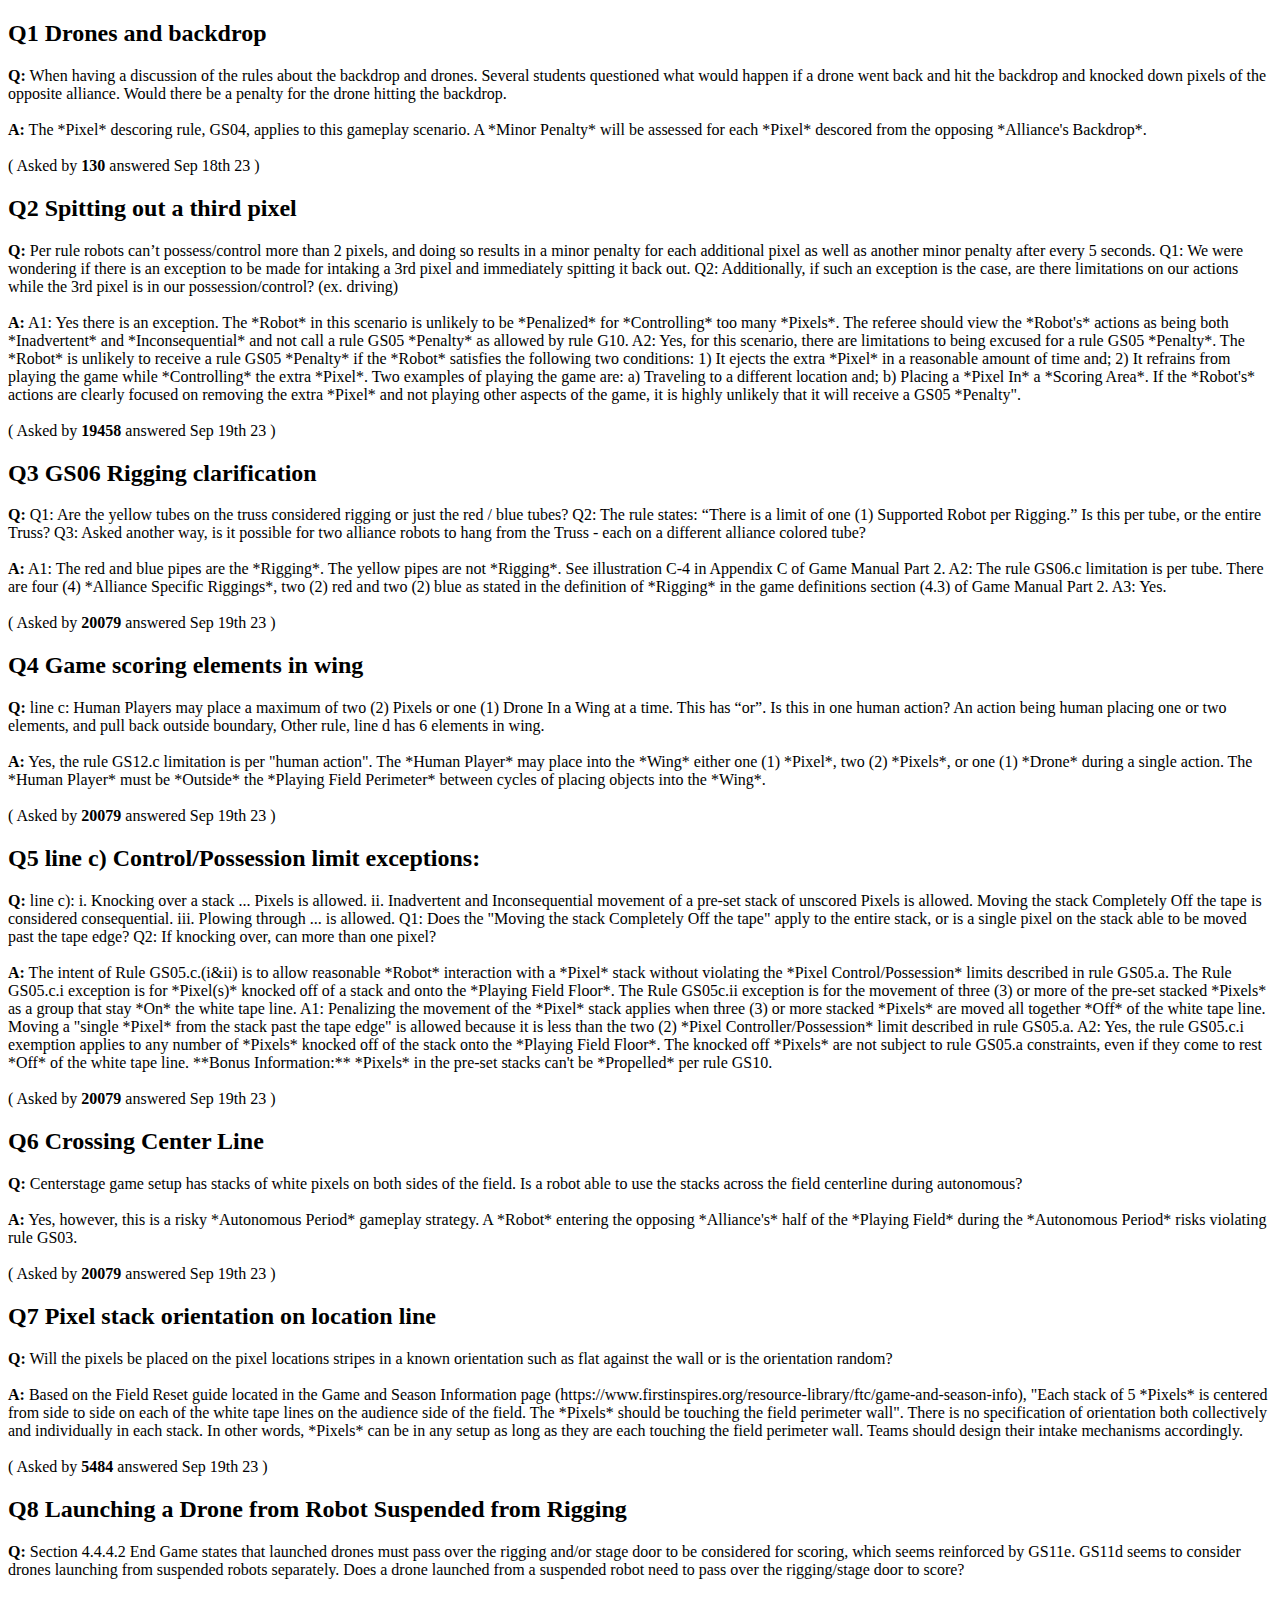
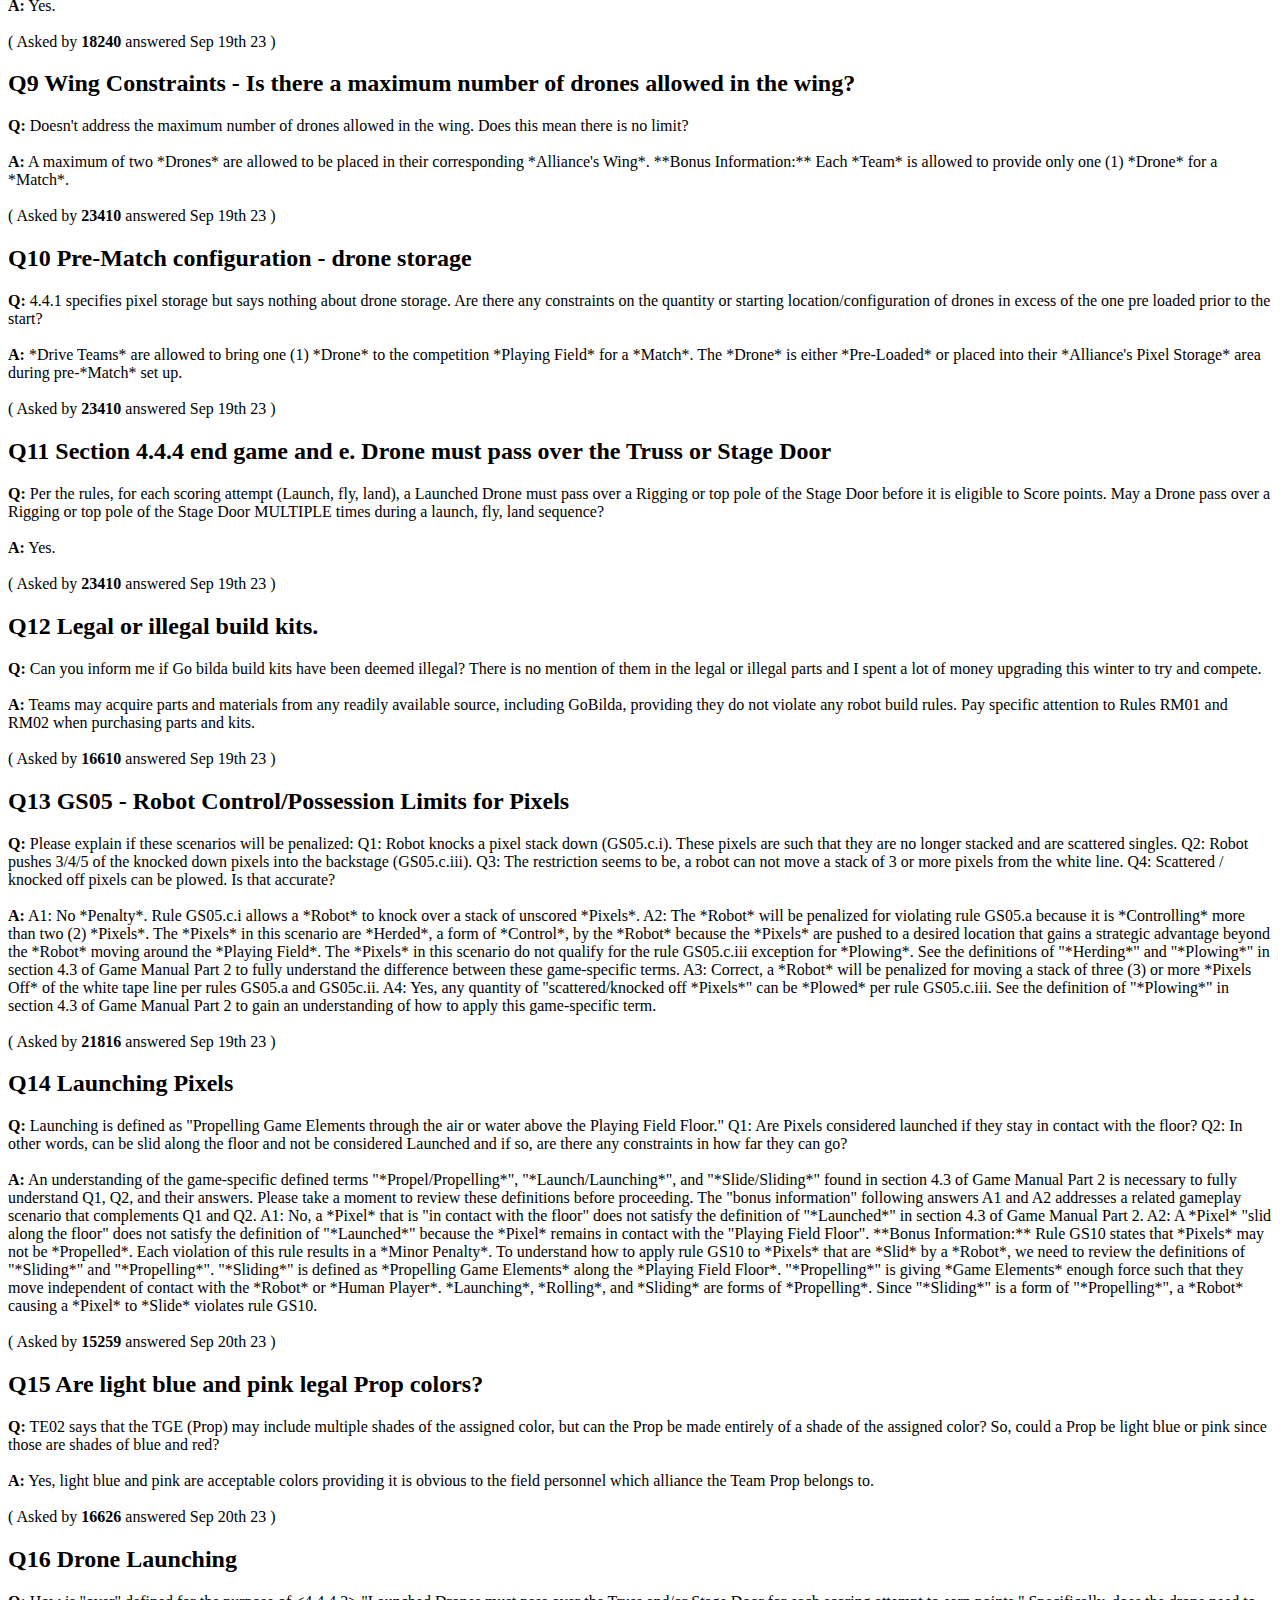
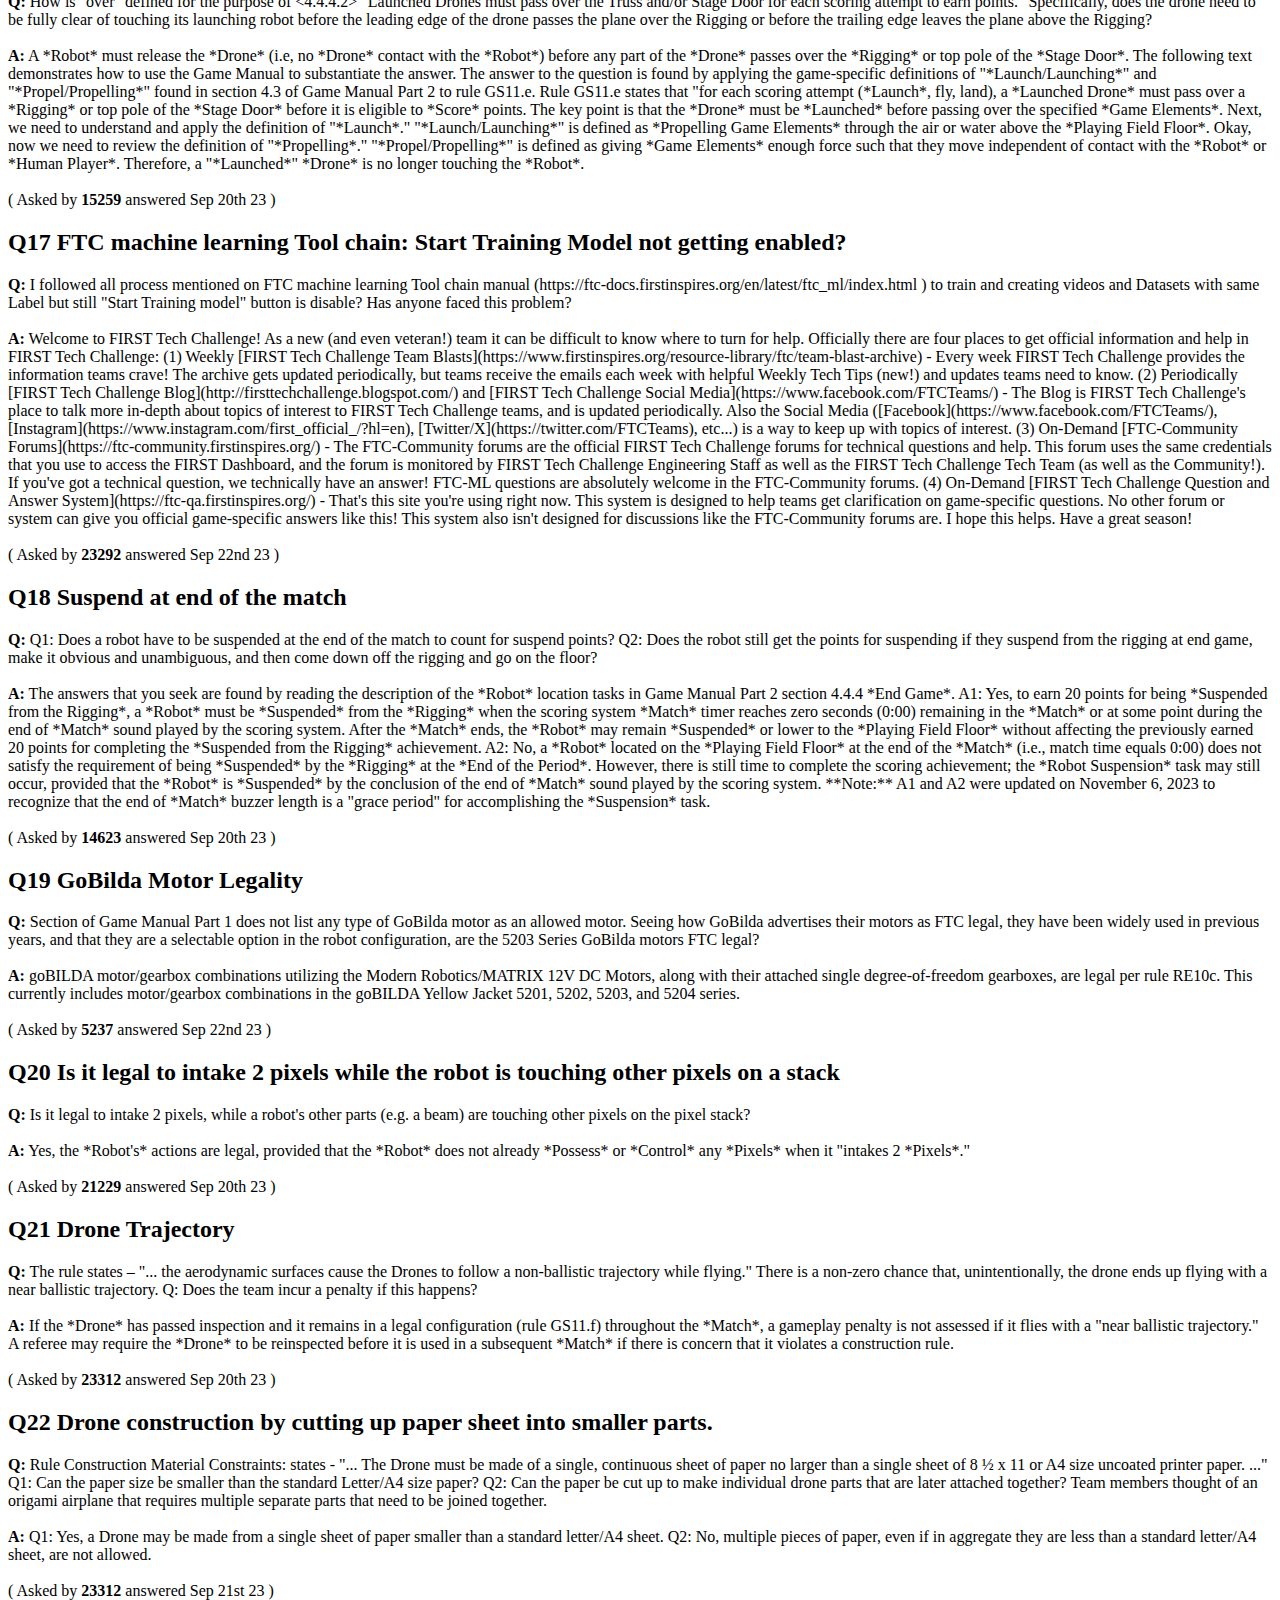
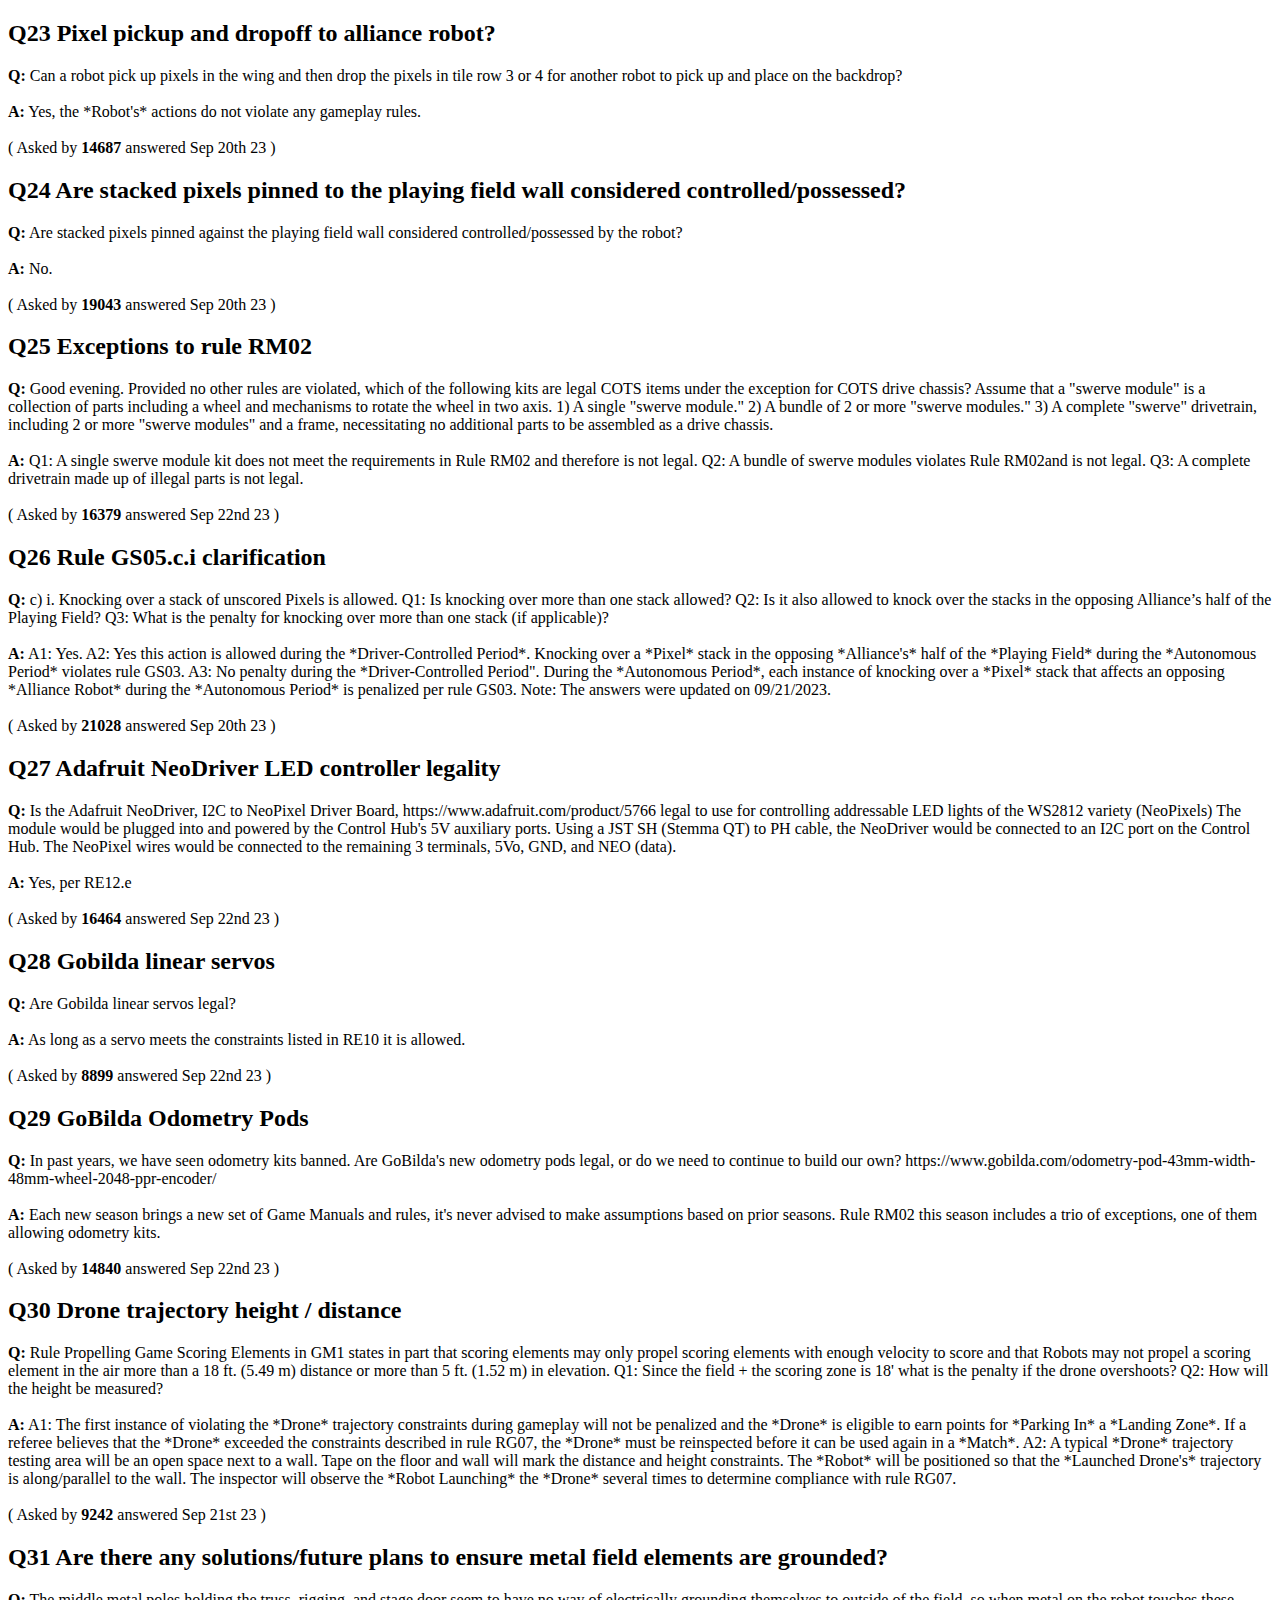
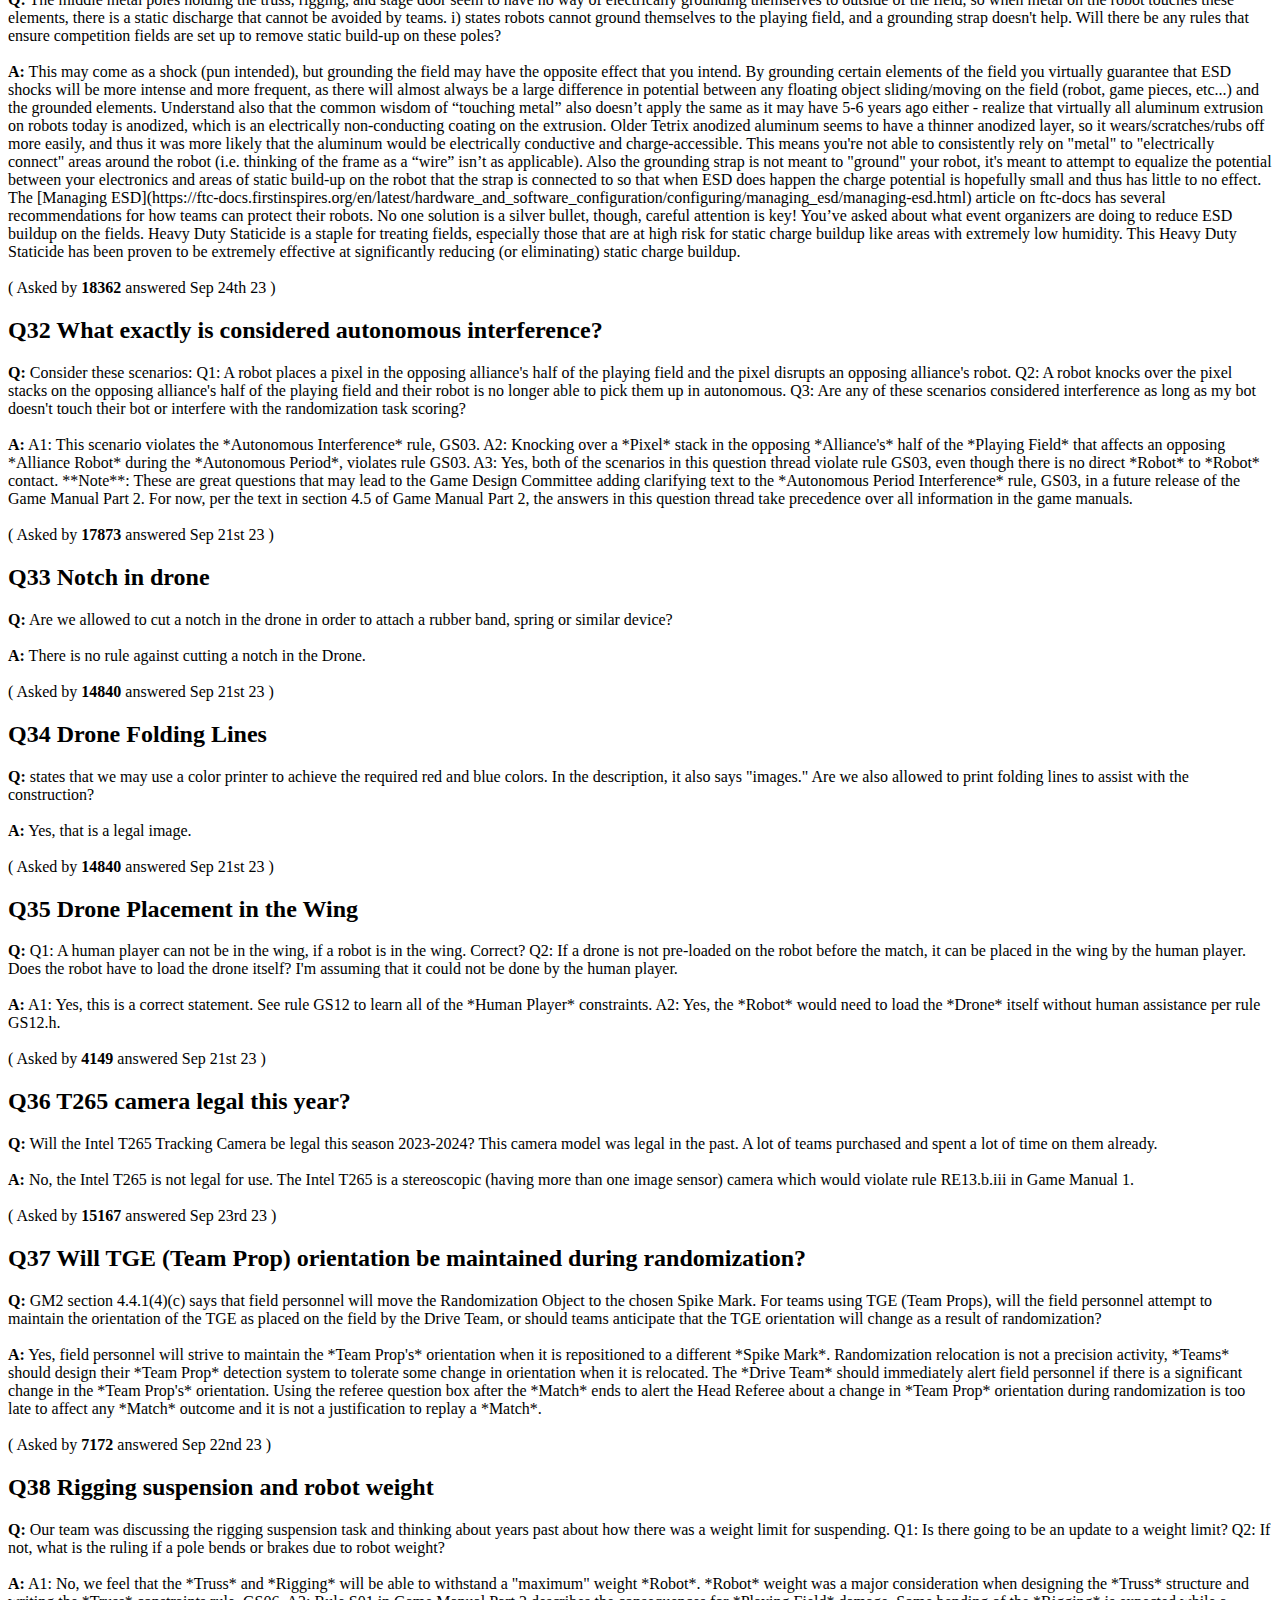
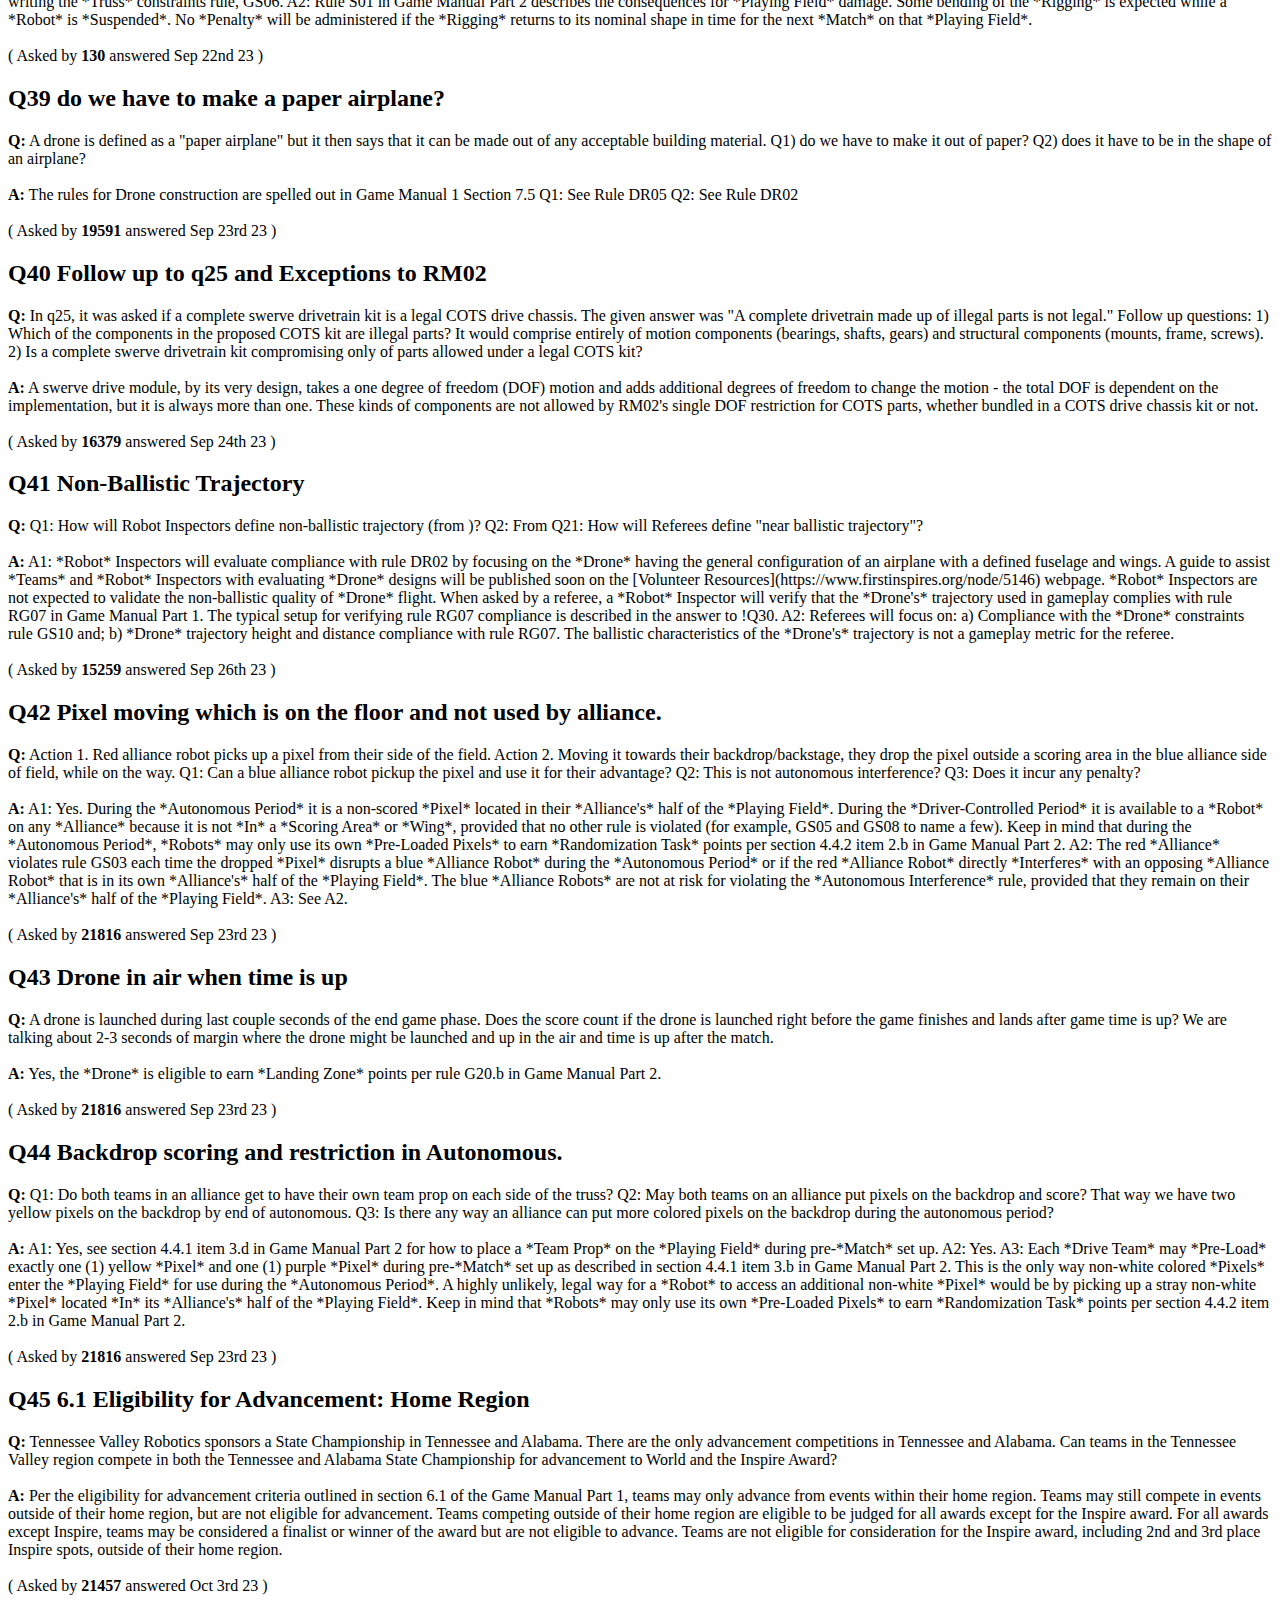
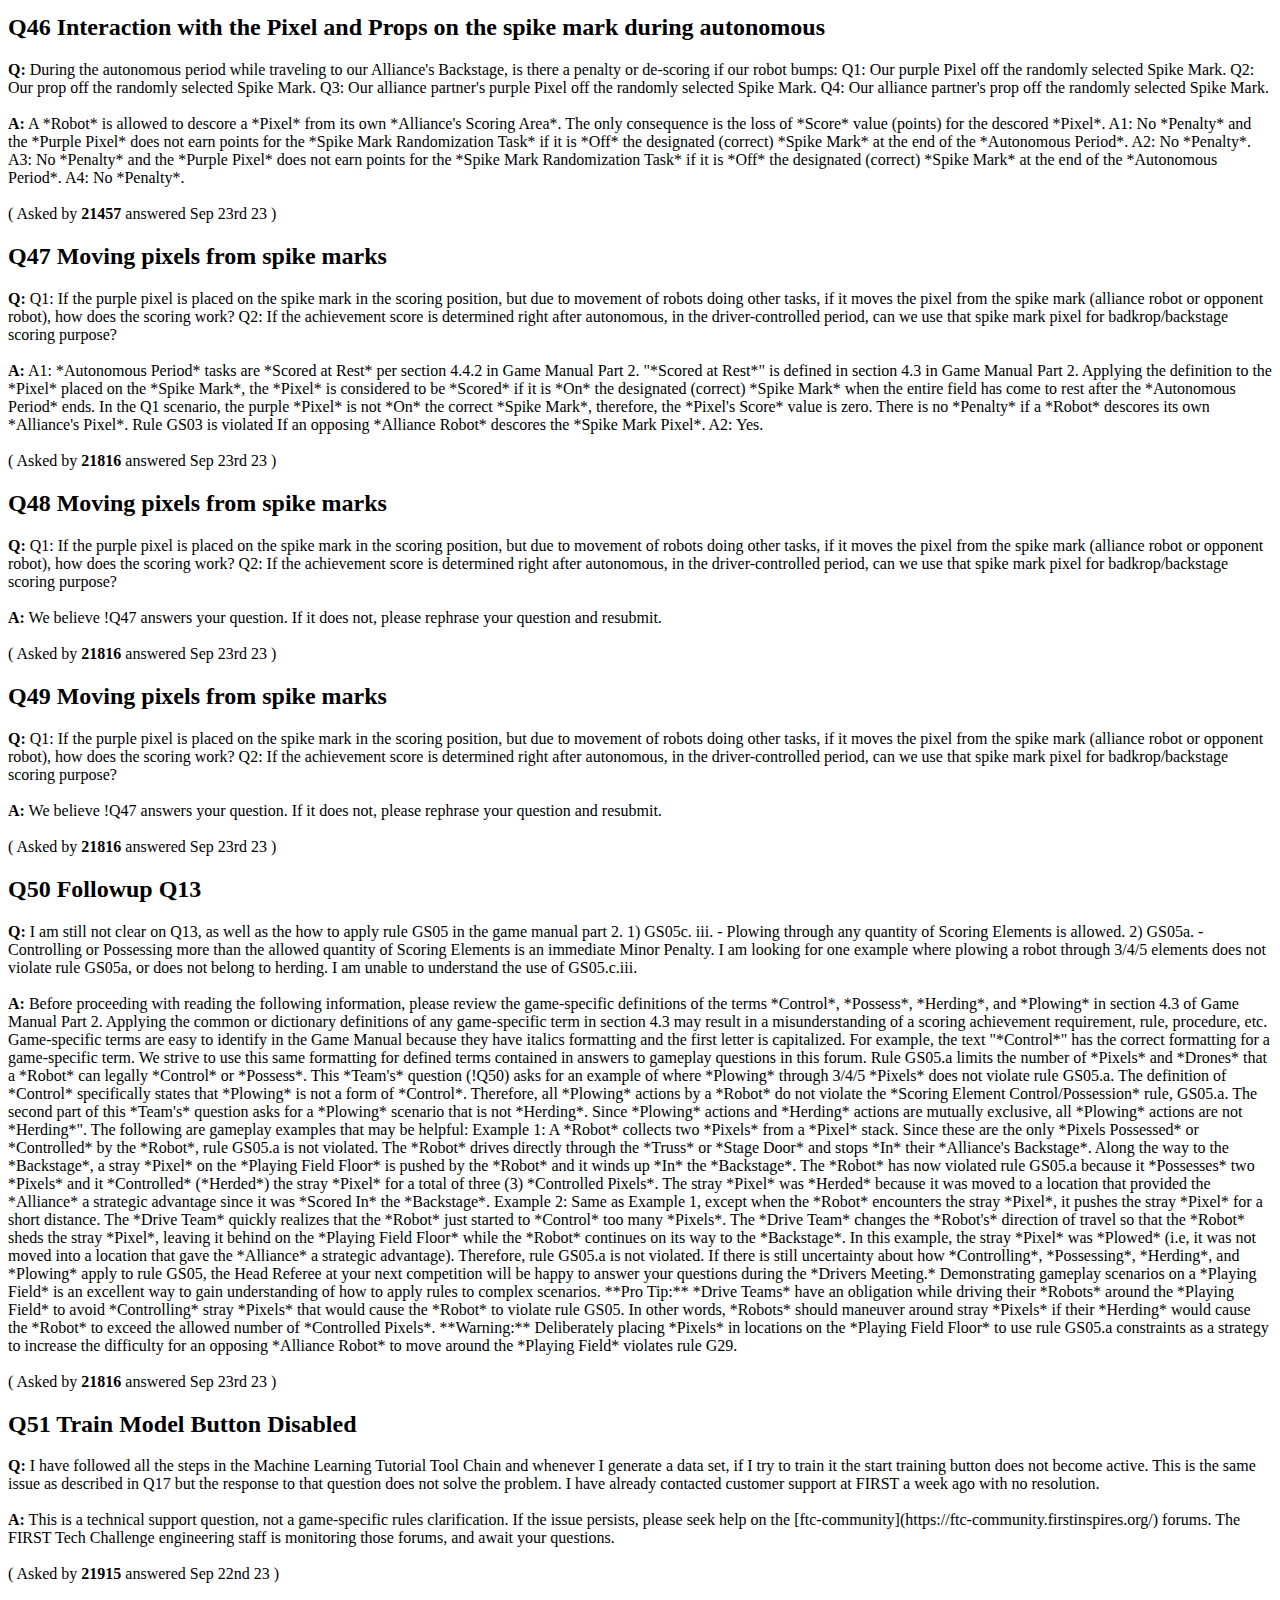
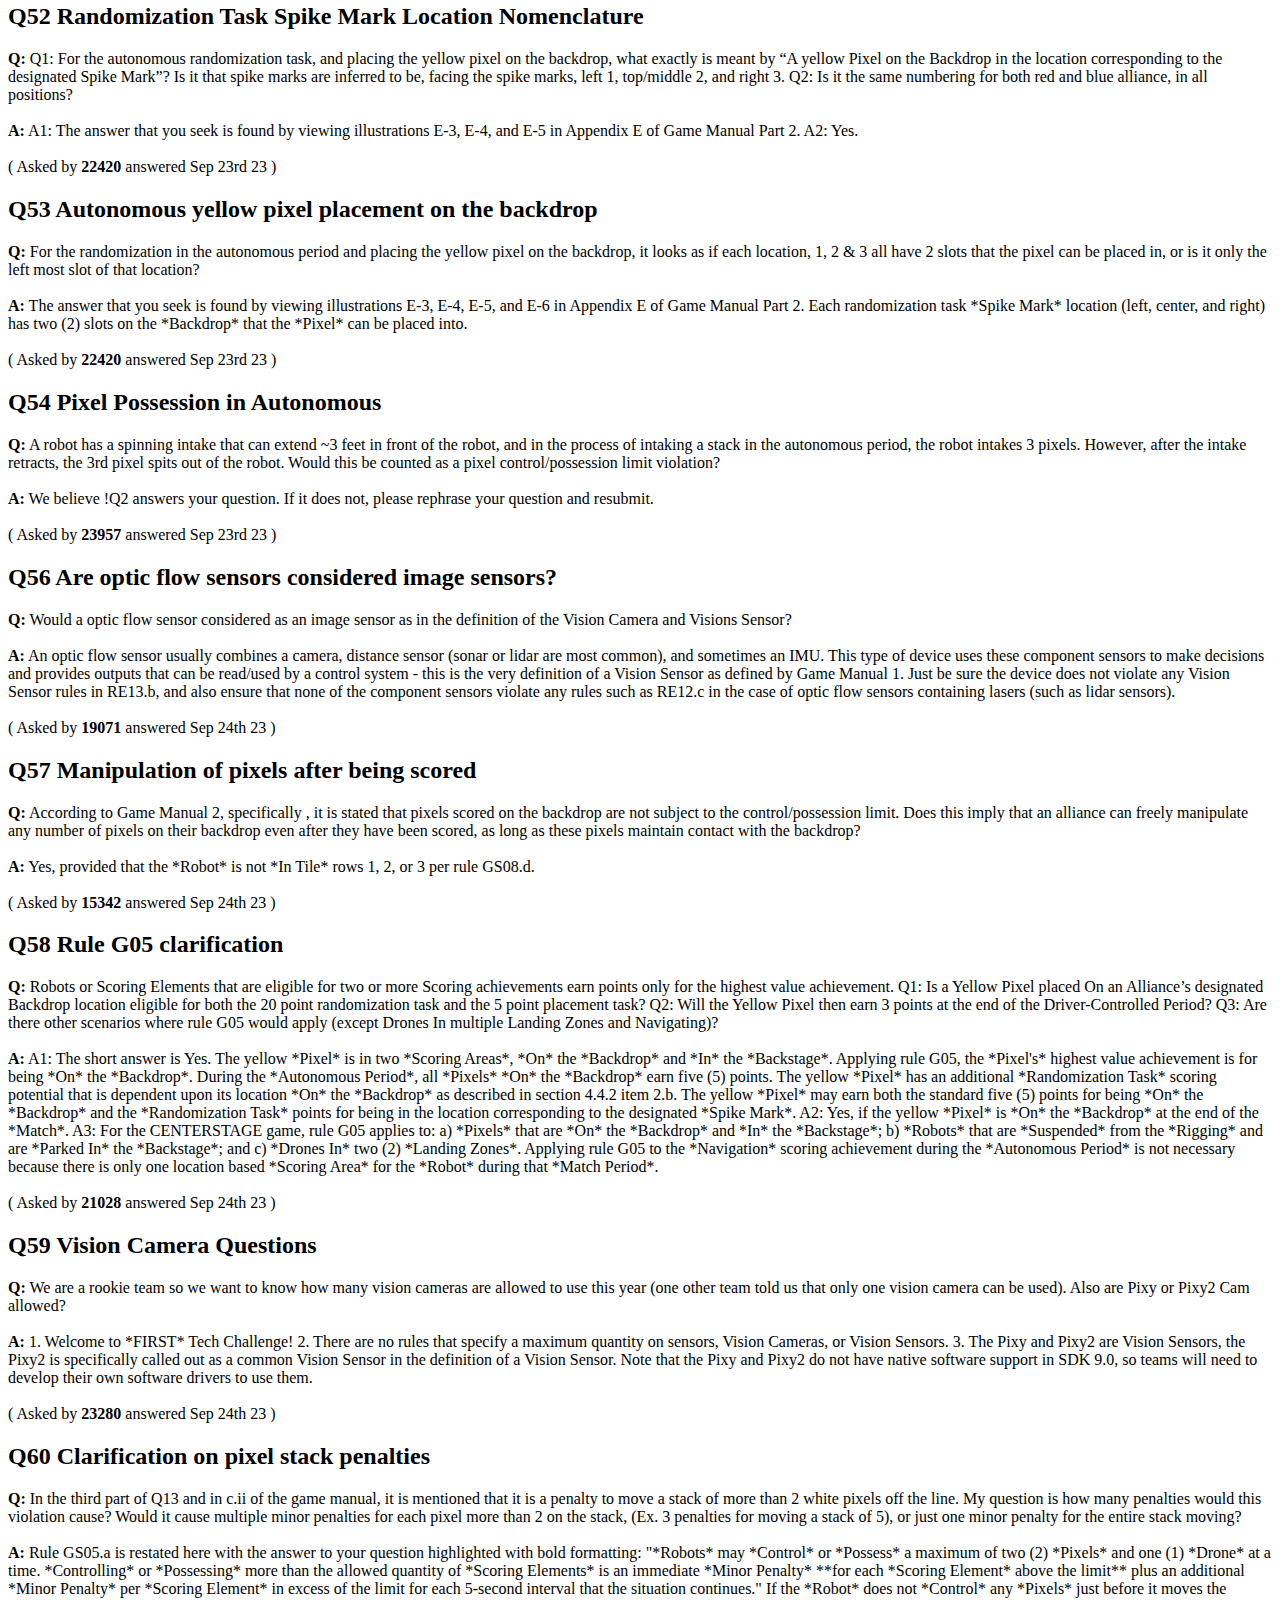
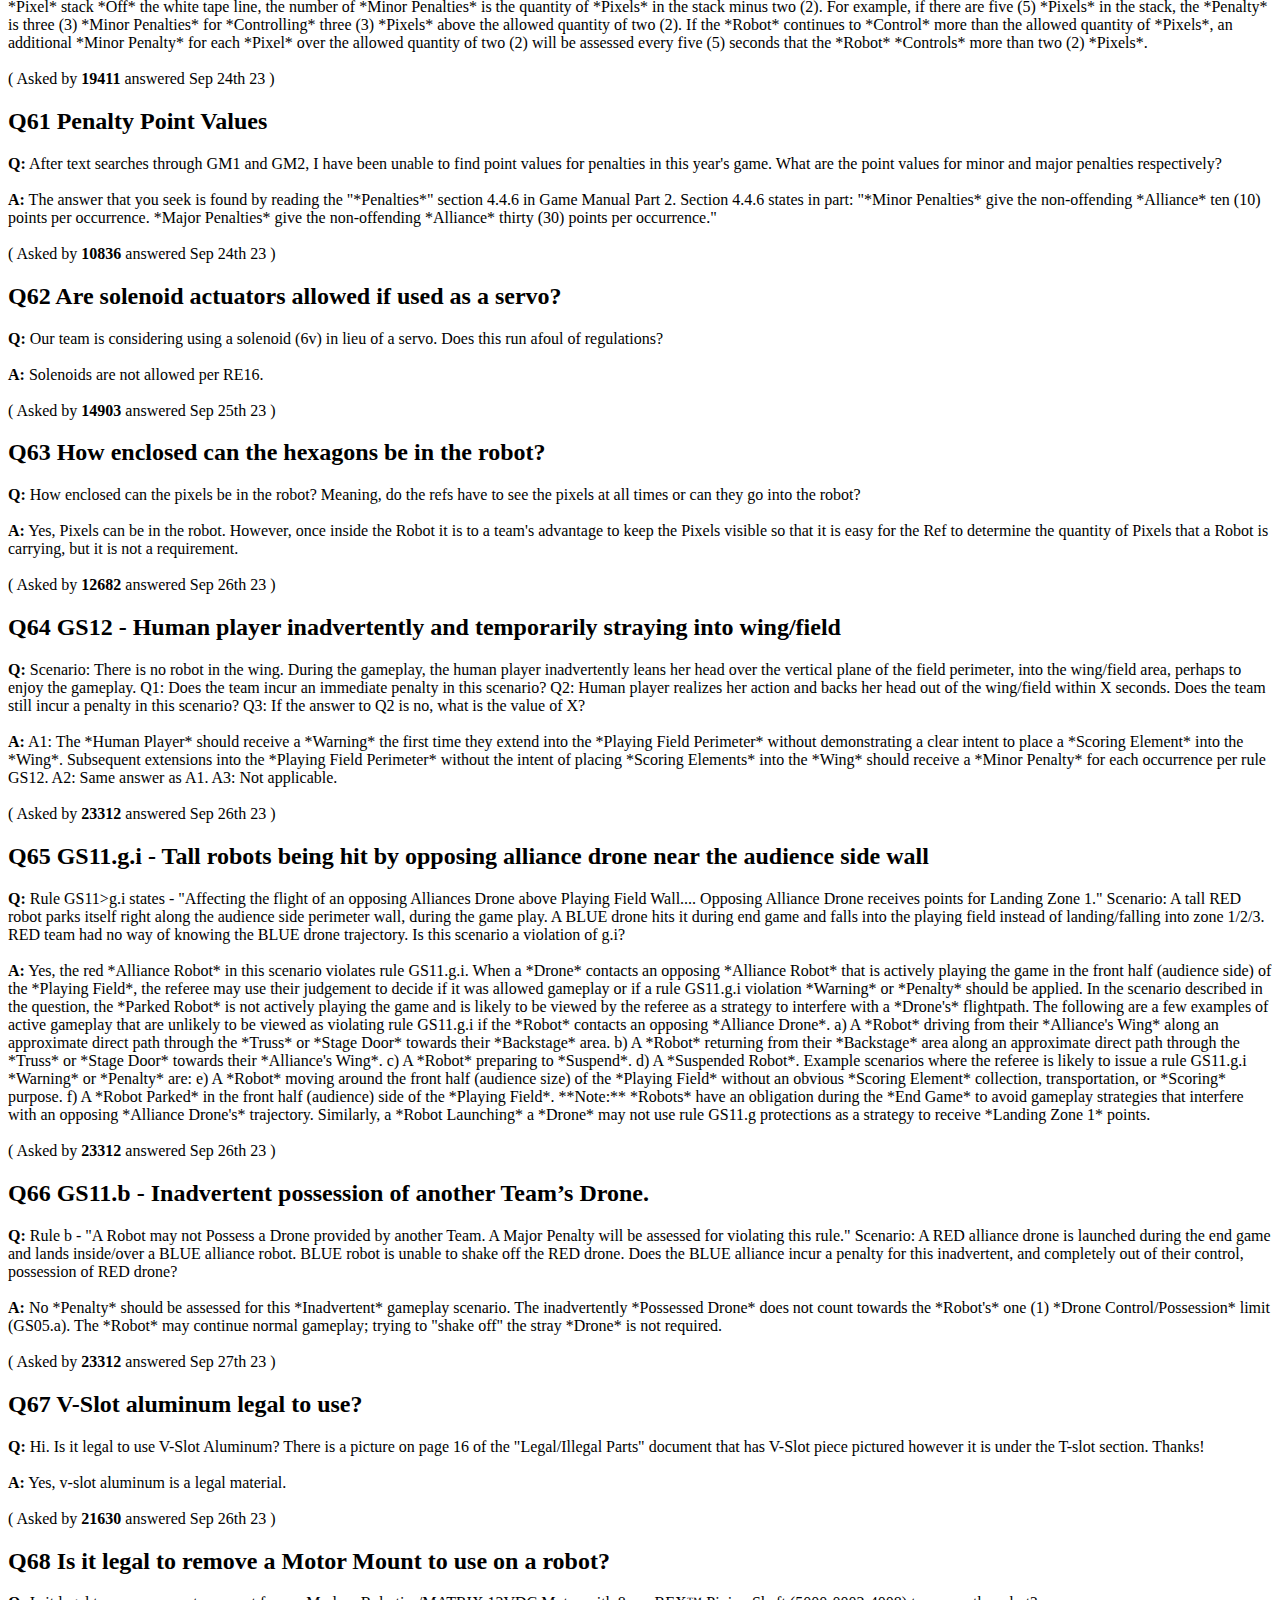
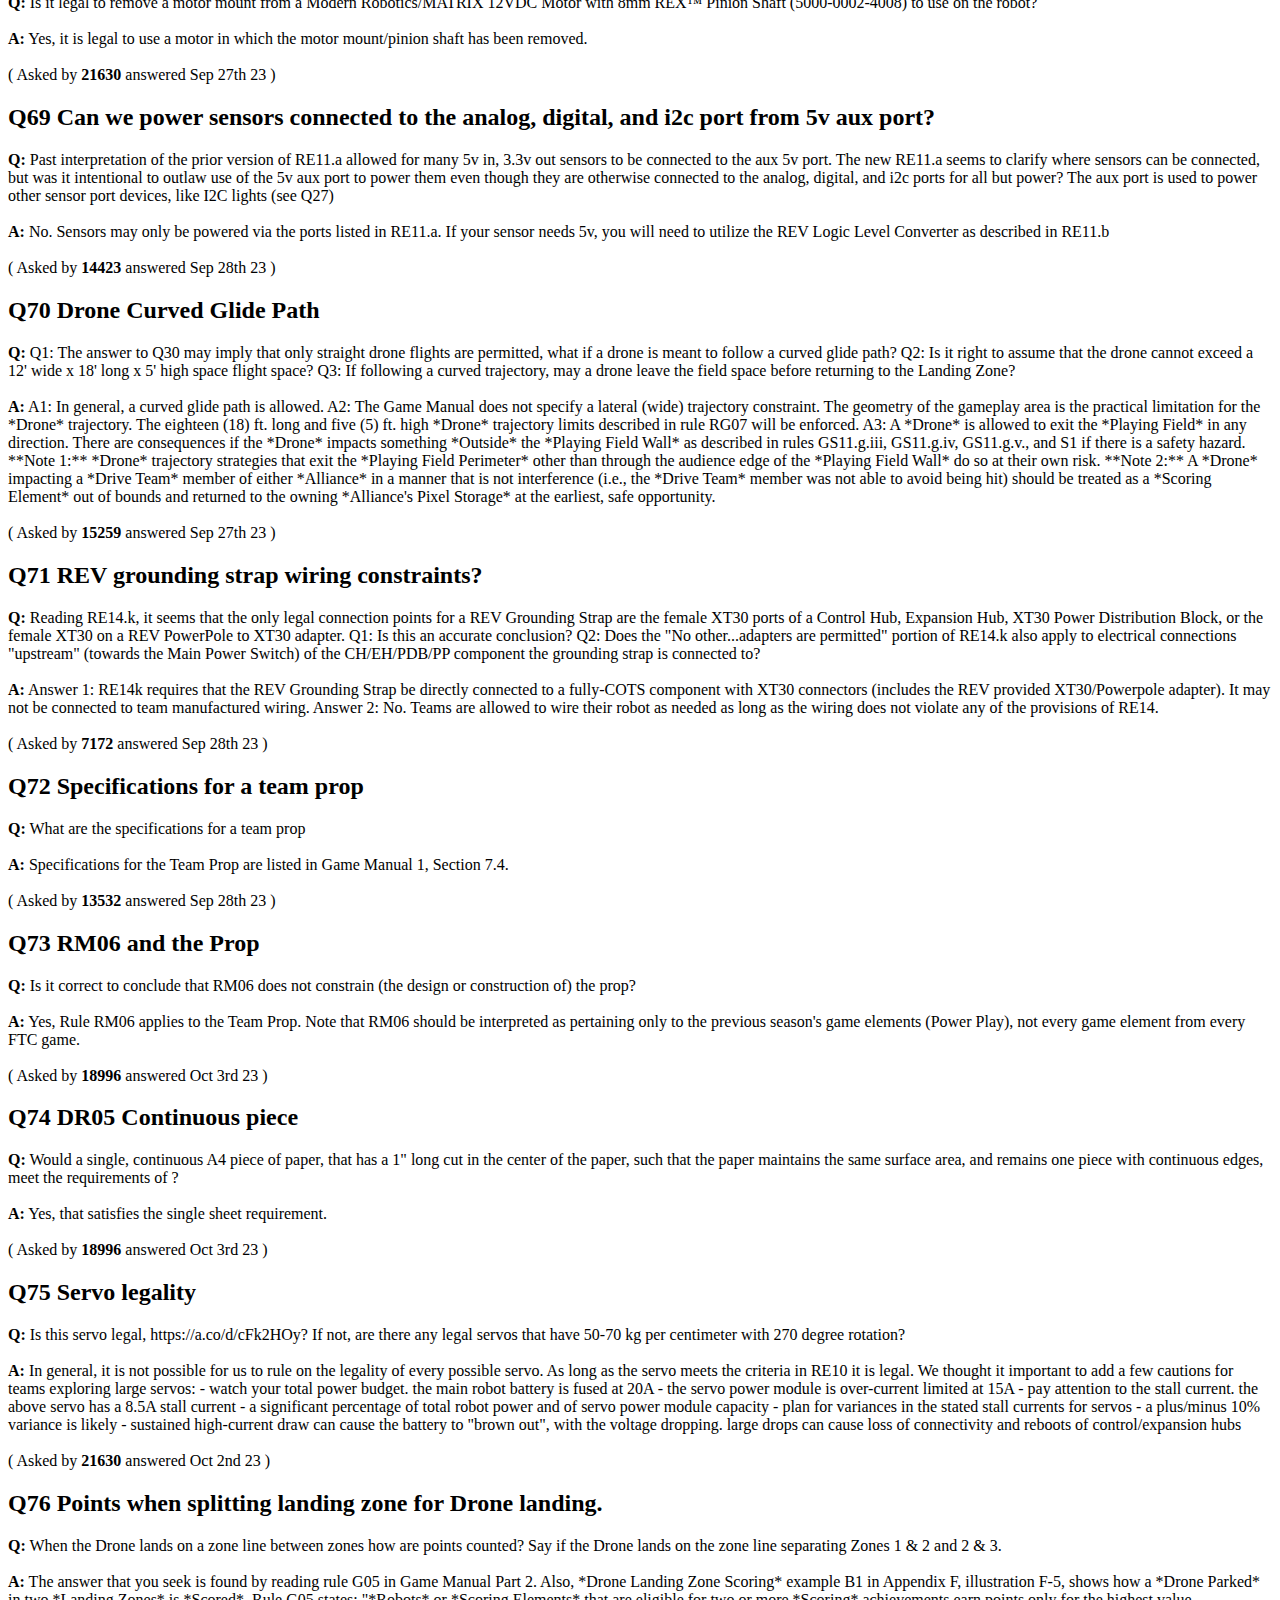
<file: assets/seasons/2023-2024/one-page-qa.html>
<!DOCTYPE html>
<html>
<head>
	<title>FTC Q&amp;A Answers</title>
</head>
<body>
	<div class="item">
	<h2>Q<span name="number">1</span> Drones and backdrop</h2>
	<b>Q:</b>
	<span name="question">When having a discussion of the rules about the backdrop and drones. Several students questioned what would happen if a drone went back and hit the backdrop and knocked down pixels of the opposite alliance. Would there be a penalty for the drone hitting the backdrop.</span>
	<br><br>
	<b>A:</b>
	<span name="answer">The *Pixel* descoring rule, GS04, applies to this gameplay scenario. A *Minor Penalty* will be assessed for each *Pixel* descored from the opposing *Alliance's Backdrop*.</span>
	<br><br>
	(
	Asked by 
	<b><span name="asker">130</span></b>
	answered <span name="pubdate">Sep 18th 23</span>
	)
</div><div class="item">
	<h2>Q<span name="number">2</span> Spitting out a third pixel</h2>
	<b>Q:</b>
	<span name="question">Per rule <GS05> robots can’t possess/control more than 2 pixels, and doing so results in a minor penalty for each additional pixel as well as another minor penalty after every 5 seconds.

Q1: We were wondering if there is an exception to be made for intaking a 3rd pixel and immediately spitting it back out.

Q2: Additionally, if such an exception is the case, are there limitations on our actions while the 3rd pixel is in our possession/control? (ex. driving)</span>
	<br><br>
	<b>A:</b>
	<span name="answer">A1: Yes there is an exception. The *Robot* in this scenario is unlikely to be *Penalized* for *Controlling* too many *Pixels*. The referee should view the *Robot's* actions as being both *Inadvertent* and *Inconsequential* and not call a rule GS05 *Penalty* as allowed by rule G10.

A2: Yes, for this scenario, there are limitations to being excused for a rule GS05 *Penalty*. The *Robot* is unlikely to receive a rule GS05 *Penalty* if the *Robot* satisfies the following two conditions: 1) It ejects the extra *Pixel* in a reasonable amount of time and; 2) It refrains from playing the game while *Controlling* the extra *Pixel*. Two examples of playing the game are: a) Traveling to a different location and; b) Placing a *Pixel In* a *Scoring Area*. If the *Robot's* actions are clearly focused on removing the extra *Pixel* and not playing other aspects of the game, it is highly unlikely that it will receive a GS05 *Penalty".</span>
	<br><br>
	(
	Asked by 
	<b><span name="asker">19458</span></b>
	answered <span name="pubdate">Sep 19th 23</span>
	)
</div><div class="item">
	<h2>Q<span name="number">3</span> GS06 Rigging clarification</h2>
	<b>Q:</b>
	<span name="question">Q1: Are the yellow tubes on the truss considered rigging or just the red / blue tubes?
Q2: The rule <GS06> states: “There is a limit of one (1) Supported Robot per Rigging.”  Is this per tube, or the entire Truss? Q3: Asked another way, is it possible for two alliance robots to hang from the Truss - each on a different alliance colored tube?</span>
	<br><br>
	<b>A:</b>
	<span name="answer">A1: The red and blue pipes are the *Rigging*. The yellow pipes are not *Rigging*. See illustration C-4 in Appendix C of Game Manual Part 2.

A2: The rule GS06.c limitation is per tube. There are four (4) *Alliance Specific Riggings*, two (2) red and two (2) blue as stated in the definition of *Rigging* in the game definitions section (4.3) of Game Manual Part 2.

A3: Yes.</span>
	<br><br>
	(
	Asked by 
	<b><span name="asker">20079</span></b>
	answered <span name="pubdate">Sep 19th 23</span>
	)
</div><div class="item">
	<h2>Q<span name="number">4</span> <GS12> Game scoring elements in wing</h2>
	<b>Q:</b>
	<span name="question"><GS12> line c: Human Players may place a maximum of two (2) Pixels or one (1) Drone In a Wing at a time. This has “or”. Is this in one human action? An action being human placing one or two elements, and pull back outside boundary, 
Other rule, <GS09> line d has 6 elements in wing.</span>
	<br><br>
	<b>A:</b>
	<span name="answer">Yes, the rule GS12.c limitation is per "human action". The *Human Player* may place into the *Wing* either one (1) *Pixel*, two (2) *Pixels*, or one (1) *Drone* during a single action. The *Human Player* must be *Outside* the *Playing Field Perimeter* between cycles of placing objects into the *Wing*.</span>
	<br><br>
	(
	Asked by 
	<b><span name="asker">20079</span></b>
	answered <span name="pubdate">Sep 19th 23</span>
	)
</div><div class="item">
	<h2>Q<span name="number">5</span> <GS05> line c) Control/Possession limit exceptions:</h2>
	<b>Q:</b>
	<span name="question"><GS05> line c):
i. Knocking over a stack ... Pixels is allowed.
ii. Inadvertent and Inconsequential movement of a pre-set stack of unscored Pixels is allowed. Moving the stack Completely Off the tape is considered consequential.
iii. Plowing through ... is allowed.
Q1: Does the "Moving the stack Completely Off the tape" apply to the entire stack, or is a single pixel on the stack able to be moved  past the tape edge? Q2: If knocking over, can more than one pixel?</span>
	<br><br>
	<b>A:</b>
	<span name="answer">The intent of Rule GS05.c.(i&ii) is to allow reasonable *Robot* interaction with a *Pixel* stack without violating the *Pixel Control/Possession* limits described in rule GS05.a. The Rule GS05.c.i exception is for *Pixel(s)* knocked off of a stack and onto the *Playing Field Floor*. The Rule GS05c.ii exception is for the movement of three (3) or more of the pre-set stacked *Pixels* as a group that stay *On* the white tape line.

A1: Penalizing the movement of the *Pixel* stack applies when three (3) or more stacked *Pixels* are moved all together *Off* of the white tape line. Moving a "single *Pixel* from the stack past the tape edge" is allowed because it is less than the two (2) *Pixel Controller/Possession* limit described in rule GS05.a.

A2: Yes, the rule GS05.c.i exemption applies to any number of *Pixels* knocked off of the stack onto the *Playing Field Floor*. The knocked off *Pixels* are not subject to rule GS05.a constraints, even if they come to rest *Off* of the white tape line.

**Bonus Information:** *Pixels* in the pre-set stacks can't be *Propelled* per rule GS10.</span>
	<br><br>
	(
	Asked by 
	<b><span name="asker">20079</span></b>
	answered <span name="pubdate">Sep 19th 23</span>
	)
</div><div class="item">
	<h2>Q<span name="number">6</span> Crossing Center Line</h2>
	<b>Q:</b>
	<span name="question">Centerstage game setup has stacks of white pixels on both sides of the field.  Is a robot able to use the stacks across the field centerline during autonomous?</span>
	<br><br>
	<b>A:</b>
	<span name="answer">Yes, however, this is a risky *Autonomous Period* gameplay strategy. A *Robot* entering the opposing *Alliance's* half of the *Playing Field* during the *Autonomous Period* risks violating rule GS03.</span>
	<br><br>
	(
	Asked by 
	<b><span name="asker">20079</span></b>
	answered <span name="pubdate">Sep 19th 23</span>
	)
</div><div class="item">
	<h2>Q<span name="number">7</span> Pixel stack orientation on location line</h2>
	<b>Q:</b>
	<span name="question">Will the pixels be placed on the pixel locations stripes in a known orientation such as flat against the wall or is the orientation random?</span>
	<br><br>
	<b>A:</b>
	<span name="answer">Based on the Field Reset guide located in the Game and Season Information page (https://www.firstinspires.org/resource-library/ftc/game-and-season-info), "Each stack of 5 *Pixels* is centered from side to side on each of the white tape lines on the audience side of the field. The *Pixels* should be touching the field perimeter wall".  There is no specification of orientation both collectively and individually in each stack. In other words, *Pixels* can be in any setup as long as they are each touching the field perimeter wall.  Teams should design their intake mechanisms accordingly.</span>
	<br><br>
	(
	Asked by 
	<b><span name="asker">5484</span></b>
	answered <span name="pubdate">Sep 19th 23</span>
	)
</div><div class="item">
	<h2>Q<span name="number">8</span> Launching a Drone from Robot Suspended from Rigging</h2>
	<b>Q:</b>
	<span name="question">Section 4.4.4.2 End Game states that launched drones must pass over the rigging and/or stage door to be considered for scoring, which seems reinforced by GS11e.  GS11d seems to consider drones launching from suspended robots separately.  Does a drone launched from a suspended robot need to pass over the rigging/stage door to score?</span>
	<br><br>
	<b>A:</b>
	<span name="answer">Yes.</span>
	<br><br>
	(
	Asked by 
	<b><span name="asker">18240</span></b>
	answered <span name="pubdate">Sep 19th 23</span>
	)
</div><div class="item">
	<h2>Q<span name="number">9</span> <GS09> Wing Constraints - Is there a maximum number of drones allowed in the wing?</h2>
	<b>Q:</b>
	<span name="question"><GS09> Doesn't address the maximum number of drones allowed in the wing.  Does this mean there is no limit?</span>
	<br><br>
	<b>A:</b>
	<span name="answer">A maximum of two *Drones* are allowed to be placed in their corresponding *Alliance's Wing*. 

**Bonus Information:** Each *Team* is allowed to provide only one (1) *Drone* for a *Match*.</span>
	<br><br>
	(
	Asked by 
	<b><span name="asker">23410</span></b>
	answered <span name="pubdate">Sep 19th 23</span>
	)
</div><div class="item">
	<h2>Q<span name="number">10</span> Pre-Match configuration - drone storage</h2>
	<b>Q:</b>
	<span name="question">4.4.1 specifies pixel storage but says nothing about drone storage.  Are there any constraints on the quantity or starting location/configuration of drones in excess of the one pre loaded prior to the start?</span>
	<br><br>
	<b>A:</b>
	<span name="answer">*Drive Teams* are allowed to bring one (1) *Drone* to the competition *Playing Field* for a *Match*. The *Drone* is either *Pre-Loaded* or placed into their *Alliance's Pixel Storage* area during pre-*Match* set up.</span>
	<br><br>
	(
	Asked by 
	<b><span name="asker">23410</span></b>
	answered <span name="pubdate">Sep 19th 23</span>
	)
</div><div class="item">
	<h2>Q<span name="number">11</span> Section 4.4.4 end game and <GS11> e. Drone must pass over the Truss or Stage Door</h2>
	<b>Q:</b>
	<span name="question">Per the rules, for each scoring attempt (Launch, fly, land), a Launched Drone must pass over a Rigging or top pole of the Stage Door before it is eligible to Score points. May a Drone pass over a Rigging or top pole of the Stage Door MULTIPLE times during a launch, fly, land sequence?</span>
	<br><br>
	<b>A:</b>
	<span name="answer">Yes.</span>
	<br><br>
	(
	Asked by 
	<b><span name="asker">23410</span></b>
	answered <span name="pubdate">Sep 19th 23</span>
	)
</div><div class="item">
	<h2>Q<span name="number">12</span> Legal or illegal build kits.</h2>
	<b>Q:</b>
	<span name="question">Can you inform me if Go bilda build kits have been deemed illegal?  There is no mention of them in the legal or illegal parts and I spent a lot of money upgrading this winter to try and compete.</span>
	<br><br>
	<b>A:</b>
	<span name="answer">Teams may acquire parts and materials from any readily available source, including GoBilda, providing they do not violate any robot build rules. Pay specific attention to Rules RM01 and RM02 when purchasing parts and kits.</span>
	<br><br>
	(
	Asked by 
	<b><span name="asker">16610</span></b>
	answered <span name="pubdate">Sep 19th 23</span>
	)
</div><div class="item">
	<h2>Q<span name="number">13</span> GS05 - Robot Control/Possession Limits for Pixels</h2>
	<b>Q:</b>
	<span name="question">Please explain if these scenarios will be penalized:
Q1: Robot knocks a pixel stack down (GS05.c.i). These pixels are such that they are no longer stacked and are scattered singles.
Q2: Robot pushes 3/4/5 of the knocked down pixels into the backstage (GS05.c.iii).
Q3: The restriction seems to be, a robot can not move a stack of 3 or more pixels from the white line.
Q4: Scattered / knocked off pixels can be plowed. Is that accurate?</span>
	<br><br>
	<b>A:</b>
	<span name="answer">A1: No *Penalty*. Rule GS05.c.i allows a *Robot* to knock over a stack of unscored *Pixels*.

A2: The *Robot* will be penalized for violating rule GS05.a because it is *Controlling* more than two (2) *Pixels*. The *Pixels* in this scenario are *Herded*, a form of *Control*, by the *Robot* because the *Pixels* are pushed to a desired location that gains a strategic advantage beyond the *Robot* moving around the *Playing Field*. The *Pixels* in this scenario do not qualify for the rule GS05.c.iii exception for *Plowing*. See the definitions of "*Herding*" and "*Plowing*" in section 4.3 of Game Manual Part 2 to fully understand the difference between these game-specific terms. 

A3: Correct, a *Robot* will be penalized for moving a stack of three (3) or more *Pixels Off* of the white tape line per rules GS05.a and GS05c.ii.

A4: Yes, any quantity of "scattered/knocked off *Pixels*" can be *Plowed* per rule GS05.c.iii. See the definition of "*Plowing*" in section 4.3 of Game Manual Part 2 to gain an understanding of how to apply this game-specific term.</span>
	<br><br>
	(
	Asked by 
	<b><span name="asker">21816</span></b>
	answered <span name="pubdate">Sep 19th 23</span>
	)
</div><div class="item">
	<h2>Q<span name="number">14</span> Launching Pixels</h2>
	<b>Q:</b>
	<span name="question">Launching is defined as "Propelling Game Elements through the air or water above the Playing Field Floor." 

Q1: Are Pixels considered launched if they stay in contact with the floor? 

Q2: In other words, can be slid along the floor and not be considered Launched and if so, are there any constraints in how far they can go?</span>
	<br><br>
	<b>A:</b>
	<span name="answer">An understanding of the game-specific defined terms "*Propel/Propelling*", "*Launch/Launching*", and "*Slide/Sliding*" found in section 4.3 of Game Manual Part 2 is necessary to fully understand Q1, Q2, and their answers. Please take a moment to review these definitions before proceeding. 

The "bonus information" following answers A1 and A2 addresses a related gameplay scenario that complements Q1 and Q2.

A1: No, a *Pixel* that is "in contact with the floor" does not satisfy the definition of "*Launched*" in section 4.3 of Game Manual Part 2.

A2: A *Pixel* "slid along the floor" does not satisfy the definition of "*Launched*" because the *Pixel* remains in contact with the "Playing Field Floor".

**Bonus Information:** Rule GS10 states that *Pixels* may not be *Propelled*. Each violation of this rule results in a *Minor Penalty*. To understand how to apply rule GS10 to *Pixels* that are *Slid* by a *Robot*, we need to review the definitions of "*Sliding*" and "*Propelling*".

"*Sliding*" is defined as *Propelling Game Elements* along the *Playing Field Floor*. 

"*Propelling*" is giving *Game Elements* enough force such that they move independent of contact with the *Robot* or *Human Player*. *Launching*, *Rolling*, and *Sliding* are forms of *Propelling*. 

Since "*Sliding*" is a form of "*Propelling*", a *Robot* causing a *Pixel* to *Slide* violates rule GS10.</span>
	<br><br>
	(
	Asked by 
	<b><span name="asker">15259</span></b>
	answered <span name="pubdate">Sep 20th 23</span>
	)
</div><div class="item">
	<h2>Q<span name="number">15</span> Are light blue and pink legal Prop colors?</h2>
	<b>Q:</b>
	<span name="question">TE02 says that the TGE (Prop) may include multiple shades of the assigned color, but can the Prop be made entirely of a shade of the assigned color?  So, could a Prop be light blue or pink since those are shades of blue and red?</span>
	<br><br>
	<b>A:</b>
	<span name="answer">Yes, light blue and pink are acceptable colors providing it is obvious to the field personnel which alliance the Team Prop belongs to.</span>
	<br><br>
	(
	Asked by 
	<b><span name="asker">16626</span></b>
	answered <span name="pubdate">Sep 20th 23</span>
	)
</div><div class="item">
	<h2>Q<span name="number">16</span> Drone Launching</h2>
	<b>Q:</b>
	<span name="question">How is "over" defined for the purpose of <4.4.4.2> "Launched Drones must pass over the Truss and/or Stage Door for each scoring attempt to earn points."

Specifically, does the drone need to be fully clear of touching its launching robot before the leading edge of the drone passes the plane over the Rigging or before the trailing edge leaves the plane above the Rigging?</span>
	<br><br>
	<b>A:</b>
	<span name="answer">A *Robot* must release  the *Drone* (i.e, no *Drone* contact with the *Robot*) before any part of the *Drone* passes over the *Rigging* or top pole of the *Stage Door*.

The following text demonstrates how to use the Game Manual to substantiate the answer.

The answer to the question is found by applying the game-specific definitions of "*Launch/Launching*" and "*Propel/Propelling*" found in section 4.3 of Game Manual Part 2 to rule GS11.e.

Rule GS11.e states that "for each scoring attempt (*Launch*, fly, land), a *Launched Drone* must pass over a *Rigging* or top pole of the *Stage Door* before it is eligible to *Score* points. The key point is that the *Drone* must be *Launched* before passing over the specified *Game Elements*. Next, we need to understand and apply the definition of "*Launch*."

"*Launch/Launching*" is defined as *Propelling Game Elements* through the air or water above the *Playing Field Floor*. Okay, now we need to review the definition of "*Propelling*."

"*Propel/Propelling*" is defined as giving *Game Elements* enough force such that they move independent of contact with the *Robot* or *Human Player*.

Therefore, a "*Launched*" *Drone* is no longer touching the *Robot*.</span>
	<br><br>
	(
	Asked by 
	<b><span name="asker">15259</span></b>
	answered <span name="pubdate">Sep 20th 23</span>
	)
</div><div class="item">
	<h2>Q<span name="number">17</span> FTC machine learning Tool chain: Start Training Model not getting enabled?</h2>
	<b>Q:</b>
	<span name="question">I followed all process mentioned on FTC machine learning Tool chain manual (https://ftc-docs.firstinspires.org/en/latest/ftc_ml/index.html ) to train and creating videos and Datasets with same Label but still "Start Training model" button is disable? Has anyone faced this problem?</span>
	<br><br>
	<b>A:</b>
	<span name="answer">Welcome to FIRST Tech Challenge! As a new (and even veteran!) team it can be difficult to know where to turn for help. Officially there are four places to get official information and help in FIRST Tech Challenge:

(1) Weekly [FIRST Tech Challenge Team Blasts](https://www.firstinspires.org/resource-library/ftc/team-blast-archive) - Every week FIRST Tech Challenge provides the information teams crave! The archive gets updated periodically, but teams receive the emails each week with helpful Weekly Tech Tips (new!) and updates teams need to know.

(2) Periodically [FIRST Tech Challenge Blog](http://firsttechchallenge.blogspot.com/) and [FIRST Tech Challenge Social Media](https://www.facebook.com/FTCTeams/) - The Blog is FIRST Tech Challenge's place to talk more in-depth about topics of interest to FIRST Tech Challenge teams, and is updated periodically. Also the Social Media ([Facebook](https://www.facebook.com/FTCTeams/), [Instagram](https://www.instagram.com/first_official_/?hl=en), [Twitter/X](https://twitter.com/FTCTeams), etc...) is a way to keep up with topics of interest.

(3) On-Demand [FTC-Community Forums](https://ftc-community.firstinspires.org/) - The FTC-Community forums are the official FIRST Tech Challenge forums for technical questions and help. This forum uses the same credentials that you use to access the FIRST Dashboard, and the forum is monitored by FIRST Tech Challenge Engineering Staff as well as the FIRST Tech Challenge Tech Team (as well as the Community!). If you've got a technical question, we technically have an answer! FTC-ML questions are absolutely welcome in the FTC-Community forums.

(4) On-Demand [FIRST Tech Challenge Question and Answer System](https://ftc-qa.firstinspires.org/) - That's this site you're using right now. This system is designed to help teams get clarification on game-specific questions. No other forum or system can give you official game-specific answers like this! This system also isn't designed for discussions like the FTC-Community forums are.

I hope this helps. Have a great season!</span>
	<br><br>
	(
	Asked by 
	<b><span name="asker">23292</span></b>
	answered <span name="pubdate">Sep 22nd 23</span>
	)
</div><div class="item">
	<h2>Q<span name="number">18</span> Suspend at end of the match</h2>
	<b>Q:</b>
	<span name="question">Q1: Does a robot have to be suspended at the end of the match to count for suspend points? Q2: Does the robot still get the points for suspending if they suspend from the rigging at end game, make it obvious and unambiguous, and then come down off the rigging and go on the floor?</span>
	<br><br>
	<b>A:</b>
	<span name="answer">The answers that you seek are found by reading the description of the *Robot* location tasks in Game Manual Part 2 section 4.4.4 *End Game*.

A1: Yes, to earn 20 points for being *Suspended from the Rigging*, a *Robot* must be *Suspended* from the *Rigging* when the scoring system *Match* timer reaches zero seconds (0:00) remaining in the *Match* or at some point during the end of *Match* sound played by the scoring system. After the *Match* ends, the *Robot* may remain *Suspended* or lower to the *Playing Field Floor* without affecting the previously earned 20 points for completing the *Suspended from the Rigging* achievement.

A2: No, a *Robot* located on the *Playing Field Floor* at the end of the *Match* (i.e., match time equals 0:00) does not satisfy the requirement of being *Suspended* by the *Rigging* at the *End of the Period*. However, there is still time to complete the scoring achievement; the *Robot Suspension* task may still occur, provided that the *Robot* is *Suspended* by the conclusion of the end of *Match* sound played by the scoring system.

**Note:** A1 and A2 were updated on November 6, 2023 to recognize that the end of *Match* buzzer length is a "grace period" for accomplishing the *Suspension* task.</span>
	<br><br>
	(
	Asked by 
	<b><span name="asker">14623</span></b>
	answered <span name="pubdate">Sep 20th 23</span>
	)
</div><div class="item">
	<h2>Q<span name="number">19</span> GoBilda Motor Legality</h2>
	<b>Q:</b>
	<span name="question">Section <RE09> of Game Manual Part 1 does not list any type of GoBilda motor as an allowed motor. Seeing how GoBilda advertises their motors as FTC legal, they have been widely used in previous years, and that they are a selectable option in the robot configuration, are the 5203 Series GoBilda motors FTC legal?</span>
	<br><br>
	<b>A:</b>
	<span name="answer">goBILDA motor/gearbox combinations utilizing the Modern Robotics/MATRIX 12V DC Motors, along with their attached single degree-of-freedom gearboxes, are legal per rule RE10c. This currently includes motor/gearbox combinations in the goBILDA Yellow Jacket 5201, 5202, 5203, and 5204 series.</span>
	<br><br>
	(
	Asked by 
	<b><span name="asker">5237</span></b>
	answered <span name="pubdate">Sep 22nd 23</span>
	)
</div><div class="item">
	<h2>Q<span name="number">20</span> Is it legal to intake 2 pixels while the robot is touching other pixels on a stack</h2>
	<b>Q:</b>
	<span name="question">Is it legal to intake 2 pixels, while a robot's other parts (e.g. a beam) are touching other pixels on the pixel stack?</span>
	<br><br>
	<b>A:</b>
	<span name="answer">Yes, the *Robot's* actions are legal, provided that the *Robot* does not already *Possess* or *Control* any *Pixels* when it "intakes 2 *Pixels*."</span>
	<br><br>
	(
	Asked by 
	<b><span name="asker">21229</span></b>
	answered <span name="pubdate">Sep 20th 23</span>
	)
</div><div class="item">
	<h2>Q<span name="number">21</span> Drone Trajectory</h2>
	<b>Q:</b>
	<span name="question">The rule <DR02> states – "... the aerodynamic surfaces cause the Drones to follow a non-ballistic trajectory while flying."
There is a non-zero chance that, unintentionally, the drone ends up flying with a near ballistic trajectory. 
Q: Does the team incur a penalty if this happens?</span>
	<br><br>
	<b>A:</b>
	<span name="answer">If the *Drone* has passed inspection and it remains in a legal configuration (rule GS11.f) throughout the *Match*, a gameplay penalty is not assessed if it flies with a "near ballistic trajectory."

A referee may require the *Drone* to be reinspected before it is used in a subsequent *Match* if there is concern that it violates a construction rule.</span>
	<br><br>
	(
	Asked by 
	<b><span name="asker">23312</span></b>
	answered <span name="pubdate">Sep 20th 23</span>
	)
</div><div class="item">
	<h2>Q<span name="number">22</span> Drone construction by cutting up paper sheet into smaller parts.</h2>
	<b>Q:</b>
	<span name="question">Rule <DR05> Construction Material Constraints: states - "... The Drone must be made of a single, continuous sheet of paper no larger than a single sheet of 8 ½ x 11 or A4 size uncoated printer paper. ..."


Q1: Can the paper size be smaller than the standard  Letter/A4 size paper?
Q2: Can the paper be cut up to make individual drone parts that are later attached together? Team members thought of an origami airplane that requires multiple separate parts that need to be joined together.</span>
	<br><br>
	<b>A:</b>
	<span name="answer">Q1: Yes, a Drone may be made from a single sheet of paper smaller than a standard letter/A4 sheet.
Q2: No, multiple pieces of paper, even if in aggregate they are less than a standard letter/A4 sheet, are not allowed.</span>
	<br><br>
	(
	Asked by 
	<b><span name="asker">23312</span></b>
	answered <span name="pubdate">Sep 21st 23</span>
	)
</div><div class="item">
	<h2>Q<span name="number">23</span> Pixel pickup and dropoff to alliance robot?</h2>
	<b>Q:</b>
	<span name="question">Can a robot pick up pixels in the wing and then drop the pixels in tile row 3 or 4 for another robot to pick up and place on the backdrop?</span>
	<br><br>
	<b>A:</b>
	<span name="answer">Yes, the *Robot's* actions do not violate any gameplay rules.</span>
	<br><br>
	(
	Asked by 
	<b><span name="asker">14687</span></b>
	answered <span name="pubdate">Sep 20th 23</span>
	)
</div><div class="item">
	<h2>Q<span name="number">24</span> Are stacked pixels pinned to the playing field wall considered controlled/possessed?</h2>
	<b>Q:</b>
	<span name="question">Are stacked pixels pinned against the playing field wall considered controlled/possessed by the robot?</span>
	<br><br>
	<b>A:</b>
	<span name="answer">No.</span>
	<br><br>
	(
	Asked by 
	<b><span name="asker">19043</span></b>
	answered <span name="pubdate">Sep 20th 23</span>
	)
</div><div class="item">
	<h2>Q<span name="number">25</span> Exceptions to rule RM02</h2>
	<b>Q:</b>
	<span name="question">Good evening. Provided no other rules are violated, which of the following kits are legal COTS items under the <RM02> exception for COTS drive chassis? Assume that a "swerve module" is a collection of parts including a wheel and mechanisms to rotate the wheel in two axis. 1) A single "swerve module." 2) A bundle of 2 or more "swerve modules." 3) A complete "swerve" drivetrain, including 2 or more "swerve modules" and a frame, necessitating no additional parts to be assembled as a drive chassis.</span>
	<br><br>
	<b>A:</b>
	<span name="answer">Q1: A single swerve module kit does not meet the requirements in Rule RM02 and therefore is not legal. 

Q2: A bundle of swerve modules violates Rule RM02and is not legal.

Q3:  A complete drivetrain made up of illegal parts is not legal.</span>
	<br><br>
	(
	Asked by 
	<b><span name="asker">16379</span></b>
	answered <span name="pubdate">Sep 22nd 23</span>
	)
</div><div class="item">
	<h2>Q<span name="number">26</span> Rule GS05.c.i clarification</h2>
	<b>Q:</b>
	<span name="question"><GS05> c) i. Knocking over a stack of unscored Pixels is allowed. Q1: Is knocking over more than one stack allowed? Q2: Is it also allowed to knock over the stacks in the opposing Alliance’s half of the Playing Field? Q3: What is the penalty for knocking over more than one stack (if applicable)?</span>
	<br><br>
	<b>A:</b>
	<span name="answer">A1: Yes.

A2: Yes this action is allowed during the *Driver-Controlled Period*. Knocking over a *Pixel* stack  in the opposing *Alliance's* half of the *Playing Field* during the *Autonomous Period* violates rule GS03.

A3: No penalty during the *Driver-Controlled Period". During the *Autonomous Period*, each instance of knocking over a *Pixel* stack that affects an opposing *Alliance Robot* during the *Autonomous Period* is penalized per rule GS03.

Note: The answers were updated on 09/21/2023.</span>
	<br><br>
	(
	Asked by 
	<b><span name="asker">21028</span></b>
	answered <span name="pubdate">Sep 20th 23</span>
	)
</div><div class="item">
	<h2>Q<span name="number">27</span> Adafruit NeoDriver LED controller legality</h2>
	<b>Q:</b>
	<span name="question">Is the Adafruit NeoDriver, I2C to NeoPixel Driver Board, https://www.adafruit.com/product/5766 legal to use for controlling addressable LED lights of the WS2812 variety (NeoPixels)

The module would be plugged into and powered by the Control Hub's 5V auxiliary ports. Using a JST SH (Stemma QT) to PH cable, the NeoDriver would be connected to an I2C port on the Control Hub. The NeoPixel wires would be connected to the remaining 3 terminals, 5Vo, GND, and NEO (data).</span>
	<br><br>
	<b>A:</b>
	<span name="answer">Yes, per RE12.e</span>
	<br><br>
	(
	Asked by 
	<b><span name="asker">16464</span></b>
	answered <span name="pubdate">Sep 22nd 23</span>
	)
</div><div class="item">
	<h2>Q<span name="number">28</span> Gobilda linear servos</h2>
	<b>Q:</b>
	<span name="question">Are Gobilda linear servos legal?</span>
	<br><br>
	<b>A:</b>
	<span name="answer">As long as a servo meets the constraints listed in RE10 it is allowed.</span>
	<br><br>
	(
	Asked by 
	<b><span name="asker">8899</span></b>
	answered <span name="pubdate">Sep 22nd 23</span>
	)
</div><div class="item">
	<h2>Q<span name="number">29</span> GoBilda Odometry Pods</h2>
	<b>Q:</b>
	<span name="question">In past years, we have seen odometry kits banned.  Are GoBilda's new odometry pods legal, or do we need to continue to build our own?  https://www.gobilda.com/odometry-pod-43mm-width-48mm-wheel-2048-ppr-encoder/</span>
	<br><br>
	<b>A:</b>
	<span name="answer">Each new season brings a new set of Game Manuals and rules, it's never advised to make assumptions based on prior seasons. 

Rule RM02 this season includes a trio of exceptions, one of them allowing odometry kits.</span>
	<br><br>
	(
	Asked by 
	<b><span name="asker">14840</span></b>
	answered <span name="pubdate">Sep 22nd 23</span>
	)
</div><div class="item">
	<h2>Q<span name="number">30</span> Drone trajectory height / distance</h2>
	<b>Q:</b>
	<span name="question">Rule <RG07> Propelling Game Scoring Elements in GM1 states in part that scoring elements may only propel scoring elements with enough velocity to score and that Robots may not propel a scoring element in the air more than a 18 ft. (5.49 m) distance or more than 5 ft. (1.52 m) in elevation. Q1: Since the field + the scoring zone is 18' what is the penalty if the drone overshoots? Q2: How will the height be measured?</span>
	<br><br>
	<b>A:</b>
	<span name="answer">A1: The first instance of violating the *Drone* trajectory constraints during gameplay will not be penalized and the *Drone* is eligible to earn points for *Parking In* a *Landing Zone*. If a referee believes that the *Drone* exceeded the constraints described in rule RG07, the *Drone* must be reinspected before it can be used again in a *Match*.

A2: A typical *Drone* trajectory testing area will be an open space next to a wall. Tape on the floor and wall will mark the distance and height constraints. The *Robot* will be positioned so that the *Launched Drone's* trajectory is along/parallel to the wall. The inspector will observe the *Robot Launching* the *Drone* several times to determine compliance with rule RG07.</span>
	<br><br>
	(
	Asked by 
	<b><span name="asker">9242</span></b>
	answered <span name="pubdate">Sep 21st 23</span>
	)
</div><div class="item">
	<h2>Q<span name="number">31</span> Are there any solutions/future plans to ensure metal field elements are grounded?</h2>
	<b>Q:</b>
	<span name="question">The middle metal poles holding the truss, rigging, and stage door seem to have no way of electrically grounding themselves to outside of the field, so when metal on the robot touches these elements, there is a static discharge that cannot be avoided by teams. <RG01> i) states robots cannot ground themselves to the playing field, and a grounding strap doesn't help. Will there be any rules that ensure competition fields are set up to remove static build-up on these poles?</span>
	<br><br>
	<b>A:</b>
	<span name="answer">This may come as a shock (pun intended), but grounding the field may have the opposite effect that you intend. By grounding certain elements of the field you virtually guarantee that ESD shocks will be more intense and more frequent, as there will almost always be a large difference in potential between any floating object sliding/moving on the field (robot, game pieces, etc...) and the grounded elements. Understand also that the common wisdom of “touching metal” also doesn’t apply the same as it may have 5-6 years ago either - realize that virtually all aluminum extrusion on robots today is anodized, which is an electrically non-conducting coating on the extrusion. Older Tetrix anodized aluminum seems to have a thinner anodized layer, so it wears/scratches/rubs off more easily, and thus it was more likely that the aluminum would be electrically conductive and charge-accessible. This means you're not able to consistently rely on "metal" to "electrically connect" areas around the robot (i.e. thinking of the frame as a “wire” isn’t as applicable). Also the grounding strap is not meant to "ground" your robot, it's meant to attempt to equalize the potential between your electronics and areas of static build-up on the robot that the strap is connected to so that when ESD does happen the charge potential is hopefully small and thus has little to no effect. The [Managing ESD](https://ftc-docs.firstinspires.org/en/latest/hardware_and_software_configuration/configuring/managing_esd/managing-esd.html) article on ftc-docs has several recommendations for how teams can protect their robots. No one solution is a silver bullet, though, careful attention is key!

You’ve asked about what event organizers are doing to reduce ESD buildup on the fields. Heavy Duty Staticide is a staple for treating fields, especially those that are at high risk for static charge buildup like areas with extremely low humidity. This Heavy Duty Staticide has been proven to be extremely effective at significantly reducing (or eliminating) static charge buildup.</span>
	<br><br>
	(
	Asked by 
	<b><span name="asker">18362</span></b>
	answered <span name="pubdate">Sep 24th 23</span>
	)
</div><div class="item">
	<h2>Q<span name="number">32</span> What exactly is considered autonomous interference?</h2>
	<b>Q:</b>
	<span name="question">Consider these scenarios: Q1: A robot places a pixel in the opposing alliance's half of the playing field and the pixel disrupts an opposing alliance's robot. Q2: A robot knocks over the pixel stacks on the opposing alliance's half of the playing field and their robot is no longer able to pick them up in autonomous. Q3: Are any of these scenarios considered interference as long as my bot doesn't touch their bot or interfere with the randomization task scoring?</span>
	<br><br>
	<b>A:</b>
	<span name="answer">A1: This scenario violates the *Autonomous Interference* rule, GS03. 

A2: Knocking over a *Pixel* stack in the opposing *Alliance's* half of the *Playing Field* that affects an opposing *Alliance Robot* during the *Autonomous Period*, violates rule GS03.

A3: Yes, both of the scenarios in this question thread violate rule GS03, even though there is no direct *Robot* to *Robot* contact.

**Note**: These are great questions that may lead to the Game Design Committee adding clarifying text to the *Autonomous Period Interference* rule, GS03, in a future release of the Game Manual Part 2. For now, per the text in section 4.5 of Game Manual Part 2, the answers in this question thread take precedence over all information in the game manuals.</span>
	<br><br>
	(
	Asked by 
	<b><span name="asker">17873</span></b>
	answered <span name="pubdate">Sep 21st 23</span>
	)
</div><div class="item">
	<h2>Q<span name="number">33</span> Notch in drone</h2>
	<b>Q:</b>
	<span name="question">Are we allowed to cut a notch in the drone in order to attach a rubber band, spring or similar device?</span>
	<br><br>
	<b>A:</b>
	<span name="answer">There is no rule against cutting a notch in the Drone.</span>
	<br><br>
	(
	Asked by 
	<b><span name="asker">14840</span></b>
	answered <span name="pubdate">Sep 21st 23</span>
	)
</div><div class="item">
	<h2>Q<span name="number">34</span> Drone Folding Lines</h2>
	<b>Q:</b>
	<span name="question"><DR05> states that we may use a color printer to achieve the required red and blue colors.  In the description, it also says "images."  Are we also allowed to print folding lines to assist with the construction?</span>
	<br><br>
	<b>A:</b>
	<span name="answer">Yes, that is a legal image.</span>
	<br><br>
	(
	Asked by 
	<b><span name="asker">14840</span></b>
	answered <span name="pubdate">Sep 21st 23</span>
	)
</div><div class="item">
	<h2>Q<span name="number">35</span> Drone Placement in the Wing</h2>
	<b>Q:</b>
	<span name="question">Q1: A human player can not be in the wing, if a robot is in the wing. Correct?

Q2: If a drone is not pre-loaded on the robot before the match, it can be placed in the wing by the human player. Does the robot have to load the drone itself? I'm assuming that it could not be done by the human player.</span>
	<br><br>
	<b>A:</b>
	<span name="answer">A1: Yes, this is a correct statement. See rule GS12 to learn all of the *Human Player* constraints.

A2: Yes, the *Robot* would need to load the *Drone* itself without human assistance per rule GS12.h.</span>
	<br><br>
	(
	Asked by 
	<b><span name="asker">4149</span></b>
	answered <span name="pubdate">Sep 21st 23</span>
	)
</div><div class="item">
	<h2>Q<span name="number">36</span> T265 camera legal this year?</h2>
	<b>Q:</b>
	<span name="question">Will the Intel T265 Tracking Camera be legal this season 2023-2024? This camera model was legal in the past. A lot of teams purchased and spent a lot of time on them already.</span>
	<br><br>
	<b>A:</b>
	<span name="answer">No, the Intel T265 is not legal for use. The Intel T265 is a stereoscopic (having more than one image sensor) camera which would violate rule RE13.b.iii in Game Manual 1.</span>
	<br><br>
	(
	Asked by 
	<b><span name="asker">15167</span></b>
	answered <span name="pubdate">Sep 23rd 23</span>
	)
</div><div class="item">
	<h2>Q<span name="number">37</span> Will TGE (Team Prop) orientation be maintained during randomization?</h2>
	<b>Q:</b>
	<span name="question">GM2 section 4.4.1(4)(c) says that field personnel will move the Randomization Object to the chosen Spike Mark.  For teams using TGE (Team Props), will the field personnel attempt to maintain the orientation of the TGE as placed on the field by the Drive Team, or should teams anticipate that the TGE orientation will change as a result of randomization?</span>
	<br><br>
	<b>A:</b>
	<span name="answer">Yes, field personnel will strive to maintain the *Team Prop's* orientation when it is repositioned to a different *Spike Mark*. 

Randomization relocation is not a precision activity, *Teams* should design their *Team Prop* detection system to tolerate some change in orientation when it is relocated. The *Drive Team* should immediately alert field personnel if there is a significant change in the *Team Prop's* orientation. Using the referee question box after the *Match* ends to alert the Head Referee about a change in *Team Prop* orientation during randomization is too late to affect any *Match* outcome and it is not a justification to replay a *Match*.</span>
	<br><br>
	(
	Asked by 
	<b><span name="asker">7172</span></b>
	answered <span name="pubdate">Sep 22nd 23</span>
	)
</div><div class="item">
	<h2>Q<span name="number">38</span> Rigging suspension and robot weight</h2>
	<b>Q:</b>
	<span name="question">Our team was discussing the rigging suspension task and thinking about years past about how there was a weight limit for suspending. Q1: Is there going to be an update to a weight limit? Q2: If not, what is the ruling if a pole bends or brakes due to robot weight?</span>
	<br><br>
	<b>A:</b>
	<span name="answer">A1: No, we feel that the *Truss* and *Rigging* will be able to withstand a "maximum" weight *Robot*. *Robot* weight was a major consideration when designing the *Truss* structure and writing the *Truss* constraints rule, GS06.

A2: Rule S01 in Game Manual Part 2 describes the consequences for *Playing Field* damage. Some bending of the *Rigging* is expected while a *Robot* is *Suspended*. No *Penalty* will be administered if the *Rigging* returns to its nominal shape in time for the next *Match* on that *Playing Field*.</span>
	<br><br>
	(
	Asked by 
	<b><span name="asker">130</span></b>
	answered <span name="pubdate">Sep 22nd 23</span>
	)
</div><div class="item">
	<h2>Q<span name="number">39</span> do we have to make a paper airplane?</h2>
	<b>Q:</b>
	<span name="question">A drone is defined as a "paper airplane" but it then says that it can be made out of any acceptable building material. Q1) do we have to make it out of paper? Q2) does it have to be in the shape of an airplane?</span>
	<br><br>
	<b>A:</b>
	<span name="answer">The rules for Drone construction are spelled out in Game Manual 1 Section 7.5
Q1: See Rule DR05
Q2: See Rule DR02</span>
	<br><br>
	(
	Asked by 
	<b><span name="asker">19591</span></b>
	answered <span name="pubdate">Sep 23rd 23</span>
	)
</div><div class="item">
	<h2>Q<span name="number">40</span> Follow up to q25 and Exceptions to RM02</h2>
	<b>Q:</b>
	<span name="question">In q25, it was asked if a complete swerve drivetrain kit is a legal COTS drive chassis. The given answer was "A complete drivetrain made up of illegal parts is not legal." Follow up questions: 1) Which of the components in the proposed COTS kit are illegal parts? It would comprise entirely of motion components (bearings, shafts, gears) and structural components (mounts, frame, screws). 2) Is a complete swerve drivetrain kit compromising only of parts allowed under <RM02> a legal COTS kit?</span>
	<br><br>
	<b>A:</b>
	<span name="answer">A swerve drive module, by its very design, takes a one degree of freedom (DOF) motion and adds additional degrees of freedom to change the motion - the total DOF is dependent on the implementation, but it is always more than one. These kinds of components are not allowed by RM02's single DOF restriction for COTS parts, whether bundled in a COTS drive chassis kit or not.</span>
	<br><br>
	(
	Asked by 
	<b><span name="asker">16379</span></b>
	answered <span name="pubdate">Sep 24th 23</span>
	)
</div><div class="item">
	<h2>Q<span name="number">41</span> Non-Ballistic Trajectory</h2>
	<b>Q:</b>
	<span name="question">Q1: How will Robot Inspectors define non-ballistic trajectory (from <DR02>)?

Q2: From Q21: How will Referees define "near ballistic trajectory"?</span>
	<br><br>
	<b>A:</b>
	<span name="answer">A1: *Robot* Inspectors will evaluate compliance with rule DR02 by focusing on the *Drone* having the general configuration of an airplane with a defined fuselage and wings. A guide to assist *Teams* and *Robot* Inspectors with evaluating *Drone* designs will be published soon on the [Volunteer Resources](https://www.firstinspires.org/node/5146) webpage.

*Robot* Inspectors are not expected to validate the non-ballistic quality of *Drone* flight. When asked by a referee, a *Robot* Inspector will verify that the *Drone's* trajectory used in gameplay complies with rule RG07 in Game Manual Part 1. The typical setup for verifying rule RG07 compliance is described in the answer to !Q30.

A2: Referees will focus on: a) Compliance with the *Drone* constraints rule GS10 and; b) *Drone* trajectory height and distance compliance with rule RG07. The ballistic characteristics of the *Drone's* trajectory is not a gameplay metric for the referee.</span>
	<br><br>
	(
	Asked by 
	<b><span name="asker">15259</span></b>
	answered <span name="pubdate">Sep 26th 23</span>
	)
</div><div class="item">
	<h2>Q<span name="number">42</span> Pixel moving which is on the floor and not used by alliance.</h2>
	<b>Q:</b>
	<span name="question">Action 1. Red alliance robot picks up a pixel from their side of the field.
Action 2. Moving it towards their backdrop/backstage, they drop the pixel outside a scoring area in the blue alliance side of field, while on the way.

Q1: Can a blue alliance robot pickup the pixel and use it for their advantage?

Q2: This is not autonomous interference? 

Q3: Does it incur any penalty?</span>
	<br><br>
	<b>A:</b>
	<span name="answer">A1: Yes. During the *Autonomous Period* it is a non-scored *Pixel* located in their *Alliance's* half of the *Playing Field*. During the *Driver-Controlled Period* it is available to a *Robot* on any *Alliance* because it is not *In* a *Scoring Area* or *Wing*, provided that no other rule is violated (for example, GS05 and GS08 to name a few).

Keep in mind that during the *Autonomous Period*, *Robots* may only use its own *Pre-Loaded Pixels* to earn *Randomization Task* points per section 4.4.2 item 2.b in Game Manual Part 2.

A2: The red *Alliance* violates rule GS03 each time the dropped *Pixel* disrupts a blue *Alliance Robot* during the *Autonomous Period* or if the red *Alliance Robot* directly *Interferes* with an opposing *Alliance Robot* that is in its own *Alliance's* half of the *Playing Field*. The blue *Alliance Robots* are not at risk for violating the *Autonomous Interference* rule, provided that they remain on their *Alliance's* half of the *Playing Field*.

A3: See A2.</span>
	<br><br>
	(
	Asked by 
	<b><span name="asker">21816</span></b>
	answered <span name="pubdate">Sep 23rd 23</span>
	)
</div><div class="item">
	<h2>Q<span name="number">43</span> Drone in air when time is up</h2>
	<b>Q:</b>
	<span name="question">A drone is launched during last couple seconds of the end game phase. Does the score count if the drone is launched right before the game finishes and lands after game time is up? We are talking about 2-3 seconds of margin where the drone might be launched and up in the air and time is up after the match.</span>
	<br><br>
	<b>A:</b>
	<span name="answer">Yes, the *Drone* is eligible to earn *Landing Zone* points per rule G20.b in Game Manual Part 2.</span>
	<br><br>
	(
	Asked by 
	<b><span name="asker">21816</span></b>
	answered <span name="pubdate">Sep 23rd 23</span>
	)
</div><div class="item">
	<h2>Q<span name="number">44</span> Backdrop scoring and restriction in Autonomous.</h2>
	<b>Q:</b>
	<span name="question">Q1: Do both teams in an alliance get to have their own team prop on each side of the truss?
Q2: May both teams on an alliance put pixels on the backdrop and score? That way we have two yellow pixels on the backdrop by end of autonomous.
Q3: Is there any way an alliance can put more colored pixels on the backdrop during the autonomous period?</span>
	<br><br>
	<b>A:</b>
	<span name="answer">A1: Yes, see section 4.4.1 item 3.d in Game Manual Part 2 for how to place a *Team Prop* on the *Playing Field* during pre-*Match* set up.

A2: Yes.

A3: Each *Drive Team* may *Pre-Load* exactly one (1) yellow *Pixel* and one (1) purple *Pixel* during pre-*Match* set up as described in section 4.4.1 item 3.b in Game Manual Part 2. This is the only way non-white colored *Pixels* enter the *Playing Field* for use during the *Autonomous Period*. 

A highly unlikely, legal way for a *Robot* to access an additional non-white *Pixel* would be by picking up a stray non-white *Pixel* located *In* its *Alliance's* half of the *Playing Field*. Keep in mind that *Robots* may only use its own *Pre-Loaded Pixels* to earn *Randomization Task* points per  section 4.4.2 item 2.b in Game Manual Part 2.</span>
	<br><br>
	(
	Asked by 
	<b><span name="asker">21816</span></b>
	answered <span name="pubdate">Sep 23rd 23</span>
	)
</div><div class="item">
	<h2>Q<span name="number">45</span> 6.1 Eligibility for Advancement: Home Region</h2>
	<b>Q:</b>
	<span name="question">Tennessee Valley Robotics sponsors a State Championship in Tennessee and Alabama. There are the only advancement competitions in Tennessee and Alabama.  Can teams in the Tennessee Valley region compete in both the Tennessee and Alabama State Championship for advancement to World and the Inspire Award?</span>
	<br><br>
	<b>A:</b>
	<span name="answer">Per the eligibility for advancement criteria outlined in section 6.1 of the Game Manual Part 1, teams may only advance from events within their home region. Teams may still compete in events outside of their home region, but are not eligible for advancement.

Teams competing outside of their home region are eligible to be judged for all awards except for the Inspire award. For all awards except Inspire, teams may be considered a finalist or winner of the award but are not eligible to advance. Teams are not eligible for consideration for the Inspire award, including 2nd and 3rd place Inspire spots, outside of their home region.</span>
	<br><br>
	(
	Asked by 
	<b><span name="asker">21457</span></b>
	answered <span name="pubdate">Oct 3rd 23</span>
	)
</div><div class="item">
	<h2>Q<span name="number">46</span> Interaction with the Pixel and Props on the spike mark during autonomous</h2>
	<b>Q:</b>
	<span name="question">During the autonomous period while traveling to our Alliance's Backstage, is there a penalty or de-scoring if our robot bumps: 
Q1: Our purple Pixel off the randomly selected Spike Mark.
Q2: Our prop off the randomly selected Spike Mark.
Q3: Our alliance partner's purple Pixel off the randomly selected Spike Mark.
Q4: Our alliance partner's prop off the randomly selected Spike Mark.</span>
	<br><br>
	<b>A:</b>
	<span name="answer">A *Robot* is allowed to descore a *Pixel* from its own *Alliance's Scoring Area*. The only consequence is the loss of *Score* value (points) for the descored *Pixel*.

A1: No *Penalty* and the *Purple Pixel* does not earn points for the *Spike Mark Randomization Task* if it is *Off* the designated (correct) *Spike Mark* at the end of the *Autonomous Period*.

A2: No *Penalty*.

A3: No *Penalty* and the *Purple Pixel* does not earn points for the *Spike Mark Randomization Task* if it is *Off* the designated (correct) *Spike Mark* at the end of the *Autonomous Period*.

A4: No *Penalty*.</span>
	<br><br>
	(
	Asked by 
	<b><span name="asker">21457</span></b>
	answered <span name="pubdate">Sep 23rd 23</span>
	)
</div><div class="item">
	<h2>Q<span name="number">47</span> Moving pixels from spike marks</h2>
	<b>Q:</b>
	<span name="question">Q1: If the purple pixel is placed on the spike mark in the scoring position, but due to movement of robots doing other tasks, if it moves the pixel from the spike mark (alliance robot or opponent robot), how does the scoring work?

Q2: If the achievement score is determined right after autonomous, in the driver-controlled period, can we use that spike mark pixel for badkrop/backstage scoring purpose?</span>
	<br><br>
	<b>A:</b>
	<span name="answer">A1: *Autonomous Period* tasks are *Scored at Rest* per section 4.4.2 in Game Manual Part 2. "*Scored at Rest*" is defined in section 4.3 in Game Manual Part 2.  Applying the definition to the *Pixel* placed on the *Spike Mark*, the *Pixel* is considered to be *Scored* if it is *On* the designated (correct) *Spike Mark* when the entire field has come to rest after the *Autonomous Period* ends. 

In the Q1 scenario, the purple *Pixel* is not *On* the correct *Spike Mark*, therefore, the *Pixel's Score* value is zero.

There is no *Penalty* if a *Robot* descores its own *Alliance's Pixel*. Rule GS03 is violated If an opposing *Alliance Robot* descores the *Spike Mark Pixel*.

A2: Yes.</span>
	<br><br>
	(
	Asked by 
	<b><span name="asker">21816</span></b>
	answered <span name="pubdate">Sep 23rd 23</span>
	)
</div><div class="item">
	<h2>Q<span name="number">48</span> Moving pixels from spike marks</h2>
	<b>Q:</b>
	<span name="question">Q1: If the purple pixel is placed on the spike mark in the scoring position, but due to movement of robots doing other tasks, if it moves the pixel from the spike mark (alliance robot or opponent robot), how does the scoring work?

Q2: If the achievement score is determined right after autonomous, in the driver-controlled period, can we use that spike mark pixel for badkrop/backstage scoring purpose?</span>
	<br><br>
	<b>A:</b>
	<span name="answer">We believe !Q47 answers your question. If it does not, please rephrase your question and resubmit.</span>
	<br><br>
	(
	Asked by 
	<b><span name="asker">21816</span></b>
	answered <span name="pubdate">Sep 23rd 23</span>
	)
</div><div class="item">
	<h2>Q<span name="number">49</span> Moving pixels from spike marks</h2>
	<b>Q:</b>
	<span name="question">Q1: If the purple pixel is placed on the spike mark in the scoring position, but due to movement of robots doing other tasks, if it moves the pixel from the spike mark (alliance robot or opponent robot), how does the scoring work?

Q2: If the achievement score is determined right after autonomous, in the driver-controlled period, can we use that spike mark pixel for badkrop/backstage scoring purpose?</span>
	<br><br>
	<b>A:</b>
	<span name="answer">We believe !Q47 answers your question. If it does not, please rephrase your question and resubmit.</span>
	<br><br>
	(
	Asked by 
	<b><span name="asker">21816</span></b>
	answered <span name="pubdate">Sep 23rd 23</span>
	)
</div><div class="item">
	<h2>Q<span name="number">50</span> Followup Q13</h2>
	<b>Q:</b>
	<span name="question">I am still not clear on Q13, as well as the how to apply rule GS05 in the game manual part 2.

1) GS05c. iii. - Plowing through any quantity of Scoring Elements is allowed.

2) GS05a. - Controlling or Possessing more than the allowed quantity of Scoring Elements is an immediate Minor Penalty.

I am looking for one example where plowing a robot through 3/4/5 elements does not violate rule GS05a, or does not belong to herding. I am unable to understand the use of GS05.c.iii.</span>
	<br><br>
	<b>A:</b>
	<span name="answer">Before proceeding with reading the following information, please review the game-specific definitions of the terms *Control*, *Possess*, *Herding*, and *Plowing* in section 4.3 of Game Manual Part 2. Applying the common or dictionary definitions of any game-specific term in section 4.3 may result in a misunderstanding of a scoring achievement requirement, rule, procedure, etc. Game-specific terms are easy to identify in the Game Manual because they have italics formatting and the first letter is capitalized. For example, the text "*Control*" has the correct formatting for a game-specific term. We strive to use this same formatting for defined terms contained in answers to gameplay questions in this forum.

Rule GS05.a limits the number of *Pixels* and *Drones* that a *Robot* can legally *Control* or *Possess*. This *Team's* question (!Q50) asks for an example of where *Plowing* through 3/4/5 *Pixels* does not violate rule GS05.a. The definition of *Control* specifically states that *Plowing* is not a form of *Control*. Therefore, all *Plowing* actions by a *Robot* do not violate the *Scoring Element Control/Possession* rule, GS05.a.

The second part of this *Team's* question asks for a *Plowing* scenario that is not *Herding*. Since *Plowing* actions and *Herding* actions are mutually exclusive, all *Plowing* actions are not *Herding*".

The following are gameplay examples that may be helpful:

Example 1: A *Robot* collects two *Pixels* from a *Pixel* stack. Since these are the only *Pixels Possessed* or *Controlled* by the *Robot*, rule GS05.a is not violated. The *Robot* drives directly through the *Truss* or *Stage Door* and stops *In* their *Alliance's Backstage*. Along the way to the *Backstage*, a stray *Pixel* on the *Playing Field Floor* is pushed by the *Robot* and it winds up *In* the *Backstage*. The *Robot* has now violated rule GS05.a because it *Possesses* two *Pixels* and it *Controlled* (*Herded*) the stray *Pixel* for a total of three (3) *Controlled Pixels*. The stray *Pixel* was *Herded* because it was moved to a location that provided the *Alliance* a strategic advantage since it was *Scored In* the *Backstage*.

Example 2: Same as Example 1, except when the *Robot* encounters the stray *Pixel*, it pushes the stray *Pixel* for a short distance. The *Drive Team* quickly realizes that the *Robot* just started to *Control* too many *Pixels*.  The *Drive Team* changes the *Robot's* direction of travel so that the *Robot* sheds the stray *Pixel*, leaving it behind on the *Playing Field Floor* while the *Robot* continues on its way to the *Backstage*. In this example, the stray *Pixel* was *Plowed* (i.e, it was not moved into a location that gave the *Alliance* a strategic advantage). Therefore, rule GS05.a is not violated.

If there is still uncertainty about how *Controlling*, *Possessing*, *Herding*, and *Plowing* apply to rule GS05, the Head Referee at your next competition will be happy to answer your questions during the *Drivers Meeting.* Demonstrating gameplay scenarios on a *Playing Field* is an excellent way to gain understanding of how to apply rules to complex scenarios.

**Pro Tip:** *Drive Teams* have an obligation while driving their *Robots* around the *Playing Field* to avoid *Controlling* stray *Pixels* that would cause the *Robot* to violate rule GS05. In other words, *Robots* should maneuver around stray *Pixels* if their *Herding* would cause the *Robot* to exceed the allowed number of *Controlled Pixels*.

**Warning:** Deliberately placing *Pixels* in locations on the *Playing Field Floor* to use rule GS05.a constraints as a strategy to increase the difficulty for an opposing *Alliance Robot* to move around the *Playing Field* violates rule G29.</span>
	<br><br>
	(
	Asked by 
	<b><span name="asker">21816</span></b>
	answered <span name="pubdate">Sep 23rd 23</span>
	)
</div><div class="item">
	<h2>Q<span name="number">51</span> Train Model Button Disabled</h2>
	<b>Q:</b>
	<span name="question">I have followed all the steps in the Machine Learning Tutorial Tool Chain and whenever I generate a data set, if I try to train it the start training button does not become active. This is the same issue as described in Q17 but the response to that question does not solve the problem. I have already contacted customer support at FIRST a week ago with no resolution.</span>
	<br><br>
	<b>A:</b>
	<span name="answer">This is a technical support question, not a game-specific rules clarification. If the issue persists, please seek help on the [ftc-community](https://ftc-community.firstinspires.org/) forums. The FIRST Tech Challenge engineering staff is monitoring those forums, and await your questions.</span>
	<br><br>
	(
	Asked by 
	<b><span name="asker">21915</span></b>
	answered <span name="pubdate">Sep 22nd 23</span>
	)
</div><div class="item">
	<h2>Q<span name="number">52</span> Randomization Task Spike Mark Location Nomenclature</h2>
	<b>Q:</b>
	<span name="question">Q1: For the autonomous randomization task, and placing the yellow pixel on the backdrop, what exactly is meant by “A yellow Pixel on the Backdrop in the location corresponding to the designated Spike Mark”? Is it that spike marks are inferred to be, facing the spike marks, left 1, top/middle 2, and right 3. Q2: Is it the same numbering for both red and blue alliance, in all positions?</span>
	<br><br>
	<b>A:</b>
	<span name="answer">A1: The answer that you seek is found by viewing illustrations E-3, E-4, and E-5 in Appendix E of Game Manual Part 2.

A2: Yes.</span>
	<br><br>
	(
	Asked by 
	<b><span name="asker">22420</span></b>
	answered <span name="pubdate">Sep 23rd 23</span>
	)
</div><div class="item">
	<h2>Q<span name="number">53</span> Autonomous yellow pixel placement on the backdrop</h2>
	<b>Q:</b>
	<span name="question">For the randomization in the autonomous period and placing the yellow pixel on the backdrop, it looks as if each location, 1, 2 & 3 all have 2 slots that the pixel can be placed in, or is it only the left most slot of that location?</span>
	<br><br>
	<b>A:</b>
	<span name="answer">The answer that you seek is found by viewing illustrations E-3, E-4, E-5, and E-6 in Appendix E of Game Manual Part 2.

Each randomization task *Spike Mark* location (left, center, and right) has two (2) slots on the *Backdrop* that the *Pixel* can be placed into.</span>
	<br><br>
	(
	Asked by 
	<b><span name="asker">22420</span></b>
	answered <span name="pubdate">Sep 23rd 23</span>
	)
</div><div class="item">
	<h2>Q<span name="number">54</span> Pixel Possession in Autonomous</h2>
	<b>Q:</b>
	<span name="question">A robot has a spinning intake that can extend ~3 feet in front of the robot, and in the process of intaking a stack in the autonomous period, the robot intakes 3 pixels. However, after the intake retracts, the 3rd pixel spits out of the robot. Would this be counted as a pixel control/possession limit violation?</span>
	<br><br>
	<b>A:</b>
	<span name="answer">We believe !Q2 answers your question. If it does not, please rephrase your question and resubmit.</span>
	<br><br>
	(
	Asked by 
	<b><span name="asker">23957</span></b>
	answered <span name="pubdate">Sep 23rd 23</span>
	)
</div><div class="item">
	<h2>Q<span name="number">56</span> Are optic flow sensors considered image sensors?</h2>
	<b>Q:</b>
	<span name="question">Would a optic flow sensor considered as an image sensor as in the definition of the Vision Camera and Visions Sensor?</span>
	<br><br>
	<b>A:</b>
	<span name="answer">An optic flow sensor usually combines a camera, distance sensor (sonar or lidar are most common), and sometimes an IMU. This type of device uses these component sensors to make decisions and provides outputs that can be read/used by a control system - this is the very definition of a Vision Sensor as defined by Game Manual 1.  Just be sure the device does not violate any Vision Sensor rules in RE13.b, and also ensure that none of the component sensors violate any rules such as RE12.c in the case of optic flow sensors containing lasers (such as lidar sensors).</span>
	<br><br>
	(
	Asked by 
	<b><span name="asker">19071</span></b>
	answered <span name="pubdate">Sep 24th 23</span>
	)
</div><div class="item">
	<h2>Q<span name="number">57</span> Manipulation of pixels after being scored</h2>
	<b>Q:</b>
	<span name="question">According to Game Manual 2, specifically <GS05>, it is stated that pixels scored on the backdrop are not subject to the control/possession limit. Does this imply that an alliance can freely manipulate any number of pixels on their backdrop even after they have been scored, as long as these pixels maintain contact with the backdrop?</span>
	<br><br>
	<b>A:</b>
	<span name="answer">Yes, provided that the *Robot* is not *In Tile* rows 1, 2, or 3 per rule GS08.d.</span>
	<br><br>
	(
	Asked by 
	<b><span name="asker">15342</span></b>
	answered <span name="pubdate">Sep 24th 23</span>
	)
</div><div class="item">
	<h2>Q<span name="number">58</span> Rule G05 clarification</h2>
	<b>Q:</b>
	<span name="question"><G05> Robots or Scoring Elements that are eligible for two or more Scoring achievements earn points only for the highest value achievement. Q1: Is a Yellow Pixel placed On an Alliance’s designated Backdrop location eligible for both the 20 point randomization task and the 5 point placement task? Q2: Will the Yellow Pixel then earn 3 points at the end of the Driver-Controlled Period? Q3: Are there other scenarios where rule G05 would apply (except Drones In multiple Landing Zones and Navigating)?</span>
	<br><br>
	<b>A:</b>
	<span name="answer">A1: The short answer is Yes. 

The yellow *Pixel* is in two *Scoring Areas*, *On* the *Backdrop* and *In* the *Backstage*. Applying rule G05, the *Pixel's* highest value achievement is for being *On* the *Backdrop*. During the *Autonomous Period*, all *Pixels* *On* the *Backdrop* earn five (5) points. The yellow *Pixel* has an additional *Randomization Task* scoring potential that is dependent upon its location *On* the *Backdrop* as described in section 4.4.2 item 2.b. The yellow *Pixel* may earn both the standard five (5) points for being *On* the *Backdrop* and the *Randomization Task* points for being in the location corresponding to the designated *Spike Mark*.

A2: Yes, if the yellow *Pixel* is *On* the *Backdrop* at the end of the *Match*.

A3: For the CENTERSTAGE game, rule G05 applies to: a) *Pixels* that are *On* the *Backdrop* and *In* the *Backstage*; b) *Robots* that are *Suspended* from the *Rigging* and are *Parked In* the *Backstage*; and c) *Drones In* two (2) *Landing Zones*.

Applying rule G05 to the *Navigation* scoring achievement during the *Autonomous Period* is not necessary because there is only one location based *Scoring Area* for the *Robot* during that *Match Period*.</span>
	<br><br>
	(
	Asked by 
	<b><span name="asker">21028</span></b>
	answered <span name="pubdate">Sep 24th 23</span>
	)
</div><div class="item">
	<h2>Q<span name="number">59</span> Vision Camera Questions</h2>
	<b>Q:</b>
	<span name="question">We are a rookie team so we want to know how many vision cameras are allowed to use this year (one other team told us that only one vision camera can be used). Also are Pixy or Pixy2 Cam allowed?</span>
	<br><br>
	<b>A:</b>
	<span name="answer">1. Welcome to *FIRST* Tech Challenge! 

2. There are no rules that specify a maximum quantity on sensors, Vision Cameras, or Vision Sensors.

3. The Pixy and Pixy2 are Vision Sensors, the Pixy2 is specifically called out as a common Vision Sensor in the definition of a Vision Sensor. Note that the Pixy and Pixy2 do not have native software support in SDK 9.0, so teams will need to develop their own software drivers to use them.</span>
	<br><br>
	(
	Asked by 
	<b><span name="asker">23280</span></b>
	answered <span name="pubdate">Sep 24th 23</span>
	)
</div><div class="item">
	<h2>Q<span name="number">60</span> <GS05> Clarification on pixel stack penalties</h2>
	<b>Q:</b>
	<span name="question">In the third part of Q13 and in <GS05>c.ii of the game manual, it is mentioned that it is a penalty to move a stack of more than 2 white pixels off the line. My question is how many penalties would this violation cause? Would it cause multiple minor penalties for each pixel more than 2 on the stack, (Ex. 3 penalties for moving a stack of 5), or just one minor penalty for the entire stack moving?</span>
	<br><br>
	<b>A:</b>
	<span name="answer">Rule GS05.a is restated here with the answer to your question highlighted with bold formatting: "*Robots* may *Control* or *Possess* a maximum of two (2) *Pixels* and one (1) *Drone* at a time. *Controlling* or *Possessing* more than the allowed quantity of *Scoring Elements* is an immediate *Minor Penalty* **for each *Scoring Element* above the limit** plus an additional *Minor Penalty* per *Scoring Element* in excess of the limit for each 5-second interval that the situation continues."

If the *Robot* does not *Control* any *Pixels* just before it moves the *Pixel* stack *Off* the white tape line, the number of *Minor Penalties* is the quantity of *Pixels* in the stack minus two (2).  For example, if there are five (5) *Pixels* in the stack, the *Penalty* is three (3) *Minor Penalties* for *Controlling* three (3) *Pixels* above the allowed quantity of two (2). If the *Robot* continues to *Control* more than the allowed quantity of *Pixels*, an additional *Minor Penalty* for each *Pixel* over the allowed quantity of two (2) will be assessed every five (5) seconds that the *Robot* *Controls* more than two (2) *Pixels*.</span>
	<br><br>
	(
	Asked by 
	<b><span name="asker">19411</span></b>
	answered <span name="pubdate">Sep 24th 23</span>
	)
</div><div class="item">
	<h2>Q<span name="number">61</span> Penalty Point Values</h2>
	<b>Q:</b>
	<span name="question">After text searches through GM1 and GM2, I have been unable to find point values for penalties in this year's game. What are the point values for minor and major penalties respectively?</span>
	<br><br>
	<b>A:</b>
	<span name="answer">The answer that you seek is found by reading the "*Penalties*" section 4.4.6 in Game Manual Part 2.

Section 4.4.6 states in part: "*Minor Penalties* give the non-offending *Alliance* ten (10) points per occurrence. *Major Penalties* give the non-offending *Alliance* thirty (30) points per occurrence."</span>
	<br><br>
	(
	Asked by 
	<b><span name="asker">10836</span></b>
	answered <span name="pubdate">Sep 24th 23</span>
	)
</div><div class="item">
	<h2>Q<span name="number">62</span> Are solenoid actuators allowed if used as a servo?</h2>
	<b>Q:</b>
	<span name="question">Our team is considering using a solenoid (6v) in lieu of a servo. Does this run afoul of regulations?</span>
	<br><br>
	<b>A:</b>
	<span name="answer">Solenoids are not allowed per RE16.</span>
	<br><br>
	(
	Asked by 
	<b><span name="asker">14903</span></b>
	answered <span name="pubdate">Sep 25th 23</span>
	)
</div><div class="item">
	<h2>Q<span name="number">63</span> How enclosed can the hexagons be in the robot?</h2>
	<b>Q:</b>
	<span name="question">How enclosed can the pixels be in the robot? Meaning, do the refs have to see the pixels at all times or can they go into the robot?</span>
	<br><br>
	<b>A:</b>
	<span name="answer">Yes, Pixels can be in the robot.  However, once inside the Robot it is to a team's advantage to keep the Pixels visible so that it is easy for the Ref to determine the quantity of Pixels that a Robot is carrying, but it is not a requirement.</span>
	<br><br>
	(
	Asked by 
	<b><span name="asker">12682</span></b>
	answered <span name="pubdate">Sep 26th 23</span>
	)
</div><div class="item">
	<h2>Q<span name="number">64</span> GS12 - Human player inadvertently and temporarily straying into wing/field</h2>
	<b>Q:</b>
	<span name="question">Scenario: There is no robot in the wing. During the gameplay, the human player inadvertently leans her head over the vertical plane of the field perimeter, into the wing/field area, perhaps to enjoy the gameplay. Q1: Does the team incur an immediate penalty in this scenario? Q2: Human player realizes her action and backs her head out of the wing/field within X seconds. Does the team still incur a penalty in this scenario? Q3: If the answer to Q2 is no, what is the value of X?</span>
	<br><br>
	<b>A:</b>
	<span name="answer">A1: The *Human Player* should receive a *Warning* the first time they extend into the *Playing Field Perimeter* without demonstrating a clear intent to place a *Scoring Element* into the *Wing*. Subsequent extensions into the *Playing Field Perimeter* without the intent of placing *Scoring Elements* into the *Wing* should receive a *Minor Penalty* for each occurrence per rule GS12.

A2: Same answer as A1.

A3: Not applicable.</span>
	<br><br>
	(
	Asked by 
	<b><span name="asker">23312</span></b>
	answered <span name="pubdate">Sep 26th 23</span>
	)
</div><div class="item">
	<h2>Q<span name="number">65</span> GS11.g.i - Tall robots being hit by opposing alliance drone near the audience side wall</h2>
	<b>Q:</b>
	<span name="question">Rule GS11>g.i states - "Affecting the flight of an opposing Alliances Drone above Playing Field Wall.... Opposing Alliance Drone receives points for Landing Zone 1."
Scenario: A tall RED robot parks itself right along the audience side perimeter wall, during the game play. A BLUE drone hits it during end game and falls into the playing field instead of landing/falling into zone 1/2/3. RED team had no way of knowing the BLUE drone trajectory. Is this scenario a violation of <GS11>g.i?</span>
	<br><br>
	<b>A:</b>
	<span name="answer">Yes, the red *Alliance Robot* in this scenario violates rule GS11.g.i.

When a *Drone* contacts an opposing *Alliance Robot* that is actively playing the game in the front half (audience side) of the *Playing Field*, the referee may use their judgement to decide if it was allowed gameplay or if a rule GS11.g.i violation *Warning* or *Penalty*  should be applied.

In the scenario described in the question, the *Parked Robot* is not actively playing the game and is likely to be viewed by the referee as   a strategy to interfere with a *Drone's* flightpath.

The following are a few examples of active gameplay that are unlikely to be viewed as violating rule GS11.g.i if the *Robot* contacts an opposing *Alliance Drone*.

a) A *Robot* driving from their *Alliance's Wing* along an approximate direct path through the *Truss* or *Stage Door* towards their *Backstage* area.

b) A *Robot* returning from their *Backstage* area along an approximate direct path through the *Truss* or *Stage Door* towards their *Alliance's Wing*.

c) A *Robot* preparing to *Suspend*.

d) A *Suspended Robot*.

Example scenarios where the referee is likely to issue a rule GS11.g.i *Warning* or *Penalty* are:

e) A *Robot* moving around the front half (audience size) of the *Playing Field* without an obvious *Scoring Element* collection, transportation, or *Scoring* purpose.

f) A *Robot Parked* in the front half (audience) side of the *Playing Field*.

**Note:** *Robots* have an obligation during the *End Game* to avoid gameplay strategies that interfere with an opposing *Alliance Drone's* trajectory. Similarly, a *Robot Launching* a *Drone* may not use rule GS11.g protections as a strategy to receive *Landing Zone 1* points.</span>
	<br><br>
	(
	Asked by 
	<b><span name="asker">23312</span></b>
	answered <span name="pubdate">Sep 26th 23</span>
	)
</div><div class="item">
	<h2>Q<span name="number">66</span> GS11.b - Inadvertent possession of another Team’s Drone.</h2>
	<b>Q:</b>
	<span name="question">Rule <GS11>b - "A Robot may not Possess a Drone provided by another Team. A Major Penalty will be assessed for violating this rule."

Scenario: A RED alliance drone is launched during the end game and lands inside/over a BLUE alliance robot. BLUE robot is unable to shake off the RED drone. Does the BLUE alliance incur a penalty for this inadvertent, and completely out of their control, possession of RED drone?</span>
	<br><br>
	<b>A:</b>
	<span name="answer">No *Penalty* should be assessed for this *Inadvertent* gameplay scenario. 

The inadvertently *Possessed Drone* does not count towards the *Robot's* one (1) *Drone Control/Possession* limit (GS05.a). The *Robot* may continue normal gameplay; trying to "shake off" the stray *Drone* is not required.</span>
	<br><br>
	(
	Asked by 
	<b><span name="asker">23312</span></b>
	answered <span name="pubdate">Sep 27th 23</span>
	)
</div><div class="item">
	<h2>Q<span name="number">67</span> V-Slot aluminum legal to use?</h2>
	<b>Q:</b>
	<span name="question">Hi. Is it legal to use V-Slot Aluminum?  There is a picture on page 16 of the "Legal/Illegal Parts" document that has V-Slot piece pictured however it is under the T-slot section.  Thanks!</span>
	<br><br>
	<b>A:</b>
	<span name="answer">Yes, v-slot aluminum is a legal material.</span>
	<br><br>
	(
	Asked by 
	<b><span name="asker">21630</span></b>
	answered <span name="pubdate">Sep 26th 23</span>
	)
</div><div class="item">
	<h2>Q<span name="number">68</span> Is it legal to remove a  Motor Mount to use on a robot?</h2>
	<b>Q:</b>
	<span name="question">Is it legal to remove a motor mount from a Modern Robotics/MATRIX 12VDC Motor with 8mm REX™ Pinion Shaft (5000-0002-4008) to use on the robot?</span>
	<br><br>
	<b>A:</b>
	<span name="answer">Yes, it is legal to use a motor in which the motor mount/pinion shaft has been removed.</span>
	<br><br>
	(
	Asked by 
	<b><span name="asker">21630</span></b>
	answered <span name="pubdate">Sep 27th 23</span>
	)
</div><div class="item">
	<h2>Q<span name="number">69</span> Can we power sensors connected to the analog, digital, and i2c  port from 5v aux port?</h2>
	<b>Q:</b>
	<span name="question">Past interpretation of the prior version of RE11.a allowed for many 5v in, 3.3v out sensors to be connected to the aux 5v port. The new RE11.a seems to clarify where sensors can be connected, but was it intentional to outlaw use of the 5v aux port to power them even though they are otherwise connected to the analog, digital, and i2c ports for all but power? The aux port is used to power other sensor port devices, like I2C lights (see Q27)</span>
	<br><br>
	<b>A:</b>
	<span name="answer">No.  Sensors may only be powered via the ports listed in RE11.a.  If your sensor needs 5v, you will need to utilize the REV Logic Level Converter as described in RE11.b</span>
	<br><br>
	(
	Asked by 
	<b><span name="asker">14423</span></b>
	answered <span name="pubdate">Sep 28th 23</span>
	)
</div><div class="item">
	<h2>Q<span name="number">70</span> Drone Curved Glide Path</h2>
	<b>Q:</b>
	<span name="question">Q1: The answer to Q30 may imply that only straight drone flights are permitted, what if a drone is meant to follow a curved glide path?

Q2: Is it right to assume that the drone cannot exceed a 12' wide x 18' long x 5' high space flight space?

Q3: If following a curved trajectory, may a drone leave the field space before returning to the Landing Zone?</span>
	<br><br>
	<b>A:</b>
	<span name="answer">A1: In general, a curved glide path is allowed.

A2: The Game Manual does not specify a lateral (wide) trajectory constraint. The geometry of the gameplay area is the practical limitation for the *Drone* trajectory. The eighteen (18) ft. long and five (5) ft. high *Drone* trajectory limits described in rule RG07 will be enforced.

A3: A *Drone* is allowed to exit the *Playing Field* in any direction. There are consequences if the *Drone* impacts something *Outside* the *Playing Field Wall* as described in rules GS11.g.iii, GS11.g.iv, GS11.g.v., and S1 if there is a safety hazard.

**Note 1:** *Drone* trajectory strategies that exit the *Playing Field Perimeter* other than through the audience edge of the *Playing Field Wall* do so at their own risk. 

**Note 2:** A *Drone* impacting a *Drive Team* member of either *Alliance* in a manner that is not interference (i.e., the *Drive Team* member was not able to avoid being hit) should be treated as a *Scoring Element* out of bounds and returned to the owning *Alliance's Pixel Storage* at the earliest, safe opportunity.</span>
	<br><br>
	(
	Asked by 
	<b><span name="asker">15259</span></b>
	answered <span name="pubdate">Sep 27th 23</span>
	)
</div><div class="item">
	<h2>Q<span name="number">71</span> REV grounding strap wiring constraints?</h2>
	<b>Q:</b>
	<span name="question">Reading RE14.k, it seems that the only legal connection points for a REV Grounding Strap are the female XT30 ports of a Control Hub, Expansion Hub, XT30 Power Distribution Block, or the female XT30 on a REV PowerPole to XT30 adapter. Q1: Is this an accurate conclusion? Q2: Does the "No other...adapters are permitted" portion of RE14.k also apply to electrical connections "upstream" (towards the Main Power Switch) of the CH/EH/PDB/PP component the grounding strap is connected to?</span>
	<br><br>
	<b>A:</b>
	<span name="answer">Answer 1: RE14k requires that the REV Grounding Strap be directly connected to a fully-COTS component with XT30 connectors (includes the REV provided XT30/Powerpole adapter).  It may not be connected to team manufactured wiring.

Answer 2: No. Teams are allowed to wire their robot as needed as long as the wiring does not violate any of the provisions of RE14.</span>
	<br><br>
	(
	Asked by 
	<b><span name="asker">7172</span></b>
	answered <span name="pubdate">Sep 28th 23</span>
	)
</div><div class="item">
	<h2>Q<span name="number">72</span> Specifications for a team prop</h2>
	<b>Q:</b>
	<span name="question">What are the specifications for a team prop</span>
	<br><br>
	<b>A:</b>
	<span name="answer">Specifications for the Team Prop are listed in Game Manual 1, Section 7.4.</span>
	<br><br>
	(
	Asked by 
	<b><span name="asker">13532</span></b>
	answered <span name="pubdate">Sep 28th 23</span>
	)
</div><div class="item">
	<h2>Q<span name="number">73</span> RM06 and the Prop</h2>
	<b>Q:</b>
	<span name="question">Is it correct to conclude that RM06 does not constrain (the design or construction of) the prop?</span>
	<br><br>
	<b>A:</b>
	<span name="answer">Yes, Rule RM06 applies to the Team Prop.  Note that RM06 should be interpreted as pertaining only to the previous season's game elements (Power Play), not every game element from every FTC game.</span>
	<br><br>
	(
	Asked by 
	<b><span name="asker">18996</span></b>
	answered <span name="pubdate">Oct 3rd 23</span>
	)
</div><div class="item">
	<h2>Q<span name="number">74</span> DR05 Continuous piece</h2>
	<b>Q:</b>
	<span name="question">Would a single, continuous A4 piece of paper, that has a 1" long cut in the center of the paper, such that the paper maintains the same surface area, and remains one piece with continuous edges, meet the requirements of <DR05> ?</span>
	<br><br>
	<b>A:</b>
	<span name="answer">Yes, that satisfies the single sheet requirement.</span>
	<br><br>
	(
	Asked by 
	<b><span name="asker">18996</span></b>
	answered <span name="pubdate">Oct 3rd 23</span>
	)
</div><div class="item">
	<h2>Q<span name="number">75</span> Servo legality</h2>
	<b>Q:</b>
	<span name="question">Is this servo legal, https://a.co/d/cFk2HOy?  If not, are there any legal servos that have 50-70 kg per centimeter with 270 degree rotation?</span>
	<br><br>
	<b>A:</b>
	<span name="answer">In general, it is not possible for us to rule on the legality of every possible servo.
As long as the servo meets the criteria in RE10 it is legal.

We thought it important to add a few cautions for teams exploring large servos:
- watch your total power budget. the main robot battery is fused at 20A
- the servo power module is over-current limited at 15A
- pay attention to the stall current.  the above servo has a 8.5A stall current - a significant percentage of total robot power and of servo power module capacity
- plan for variances in the stated stall currents for servos - a plus/minus 10% variance is likely 
- sustained high-current draw can cause the battery to "brown out", with the voltage dropping. large drops can cause loss of connectivity and reboots of control/expansion hubs</span>
	<br><br>
	(
	Asked by 
	<b><span name="asker">21630</span></b>
	answered <span name="pubdate">Oct 2nd 23</span>
	)
</div><div class="item">
	<h2>Q<span name="number">76</span> Points when splitting landing zone for Drone landing.</h2>
	<b>Q:</b>
	<span name="question">When the Drone lands on a zone line between zones how are points counted? Say if the Drone lands on the zone line separating Zones 1 & 2 and 2 & 3.</span>
	<br><br>
	<b>A:</b>
	<span name="answer">The answer that you seek is found by reading rule G05 in Game Manual Part 2. Also, *Drone Landing Zone Scoring* example B1 in Appendix F, illustration F-5, shows how a *Drone Parked* in two *Landing Zones* is *Scored*.

Rule G05 states: "*Robots* or *Scoring Elements* that are eligible for two or more *Scoring* achievements earn points only for the highest value achievement. If the achievement values are equal, only one achievement counts as *Scored*."

Applying rule G05 to the two scenarios in the question:

A *Drone Parked* in both Landing Zones 1 & 2* earns 30 points for *Landing Zone 1*. 

A *Drone Parked* in both Landing Zones 2 & 3* earns 20 points for *Landing Zone 2*.</span>
	<br><br>
	(
	Asked by 
	<b><span name="asker">19934</span></b>
	answered <span name="pubdate">Sep 29th 23</span>
	)
</div><div class="item">
	<h2>Q<span name="number">77</span> Can a Team Prop have retroreflective tape as part of its construction?</h2>
	<b>Q:</b>
	<span name="question">TE02 specifies the Team Prop must be Red or Blue. TE03 disallows fiducial markers. Can a Team Prop incorporate red- or blue-colored retroreflective tape in its construction, or does that count as a fiducial marker?</span>
	<br><br>
	<b>A:</b>
	<span name="answer">Per Rule TE03, a Team Prop may not have any retroreflective materials.</span>
	<br><br>
	(
	Asked by 
	<b><span name="asker">10723</span></b>
	answered <span name="pubdate">Oct 5th 23</span>
	)
</div><div class="item">
	<h2>Q<span name="number">78</span> Clarification Q18 Robot Suspension in End Game</h2>
	<b>Q:</b>
	<span name="question">Q18, A1 specified that after the 0:00 buzzer, the suspended robots may descend from the rigging without losing the bonus points. The flowchart in Section 4.4.7 of GM2 indicates that pressing stop on the Driver Station is the last action in Driver-Controlled Period. Pressing stop on the robot should depower motors used for hanging which will allow some robots to descend unpowered. Does such unpowered movement negate the ‘at rest’ condition for scoring purposes?</span>
	<br><br>
	<b>A:</b>
	<span name="answer">The answer that you seek is found by reading the description of the Robot location tasks in Game Manual Part 2 section 4.4.4 End Game.

Per section 4.4.4 in Game Manual Part 2, the *Robot* location (*Suspended* and *Parked*) *End Game Scoring* achievements are *Scored at the End of the Period*.

*Scored at the End of the Period* is defined in section 4.3 of Game Manual Part 2 as: "The achievement’s *Scoring* status is determined based on the *Robot* or *Scoring Element’s* position at the *End of the Period* (*Autonomous* or *Driver-Controlled*)". The *End of the Period* for the *Driver-Controlled Period* occurs when the scoring system *Match* timer reaches zero seconds (0:00) remaining in the *Match*. The condition "at rest" is intentionally omitted from the definition of *End of Period Scoring*. 

The Game Design Committee (GDC) selected *End of Period Scoring* for the *End Game Robot* location *Scoring* achievements for the reason stated in the question. After the required action of pressing the stop button on the *Driver Station*, *Robots* without a mechanical lock to maintain their position, are likely to lower to the *Playing Field Floor*. The GDC wants *Suspended Robots* at the *End of the Period* to earn the *Suspended from the Rigging* points, even if the *Robot* lowers and touches the *Playing Field Floor* after the *Match* ends and the *Driver Station* stop button is pressed.</span>
	<br><br>
	(
	Asked by 
	<b><span name="asker">21490</span></b>
	answered <span name="pubdate">Sep 29th 23</span>
	)
</div><div class="item">
	<h2>Q<span name="number">79</span> Solo cups as Team Prop</h2>
	<b>Q:</b>
	<span name="question">Are Solo, or other disposable cups allowed to be used as team props this year. In Game Manual 1, Section 7.4. there is no mention of not using Solo or other cups. I recall last year they were not allowed due to many teams using them in Freight Frenzy. 
Additionally, <RM06> Current Season Game and Scoring Elements  does not disallow them either</span>
	<br><br>
	<b>A:</b>
	<span name="answer">Drinking cups in general are allowed providing they meet all the other Team Prop requirements, specifically size and uniform color.  Many cups have a solid exterior color but are white inside.  To be used in a Match, the cup would have to be oriented such that no white is visible, i.e. open side down. The cup would have to be inspected in the same orientation it will be used on the field.</span>
	<br><br>
	(
	Asked by 
	<b><span name="asker">20077</span></b>
	answered <span name="pubdate">Oct 5th 23</span>
	)
</div><div class="item">
	<h2>Q<span name="number">80</span> DR05a - are specialty papers allowed as long as they are sold as printer paper?</h2>
	<b>Q:</b>
	<span name="question">Are specialty papers like those made with Tyvek allowed for drone construction as long as they are 20lb weight or lower and not "coated"? (Example: https://www.jampaper.com/white-14lb-tyvek-8-1-2x11-paper-item-2179214491).</span>
	<br><br>
	<b>A:</b>
	<span name="answer">No, specialty papers such as Tyvek are not allowed.</span>
	<br><br>
	(
	Asked by 
	<b><span name="asker">16461</span></b>
	answered <span name="pubdate">Oct 3rd 23</span>
	)
</div><div class="item">
	<h2>Q<span name="number">82</span> Are rubber bands legal for shooting the drone?</h2>
	<b>Q:</b>
	<span name="question">Are rubber bands legal?</span>
	<br><br>
	<b>A:</b>
	<span name="answer">Yes, rubber bands are a legal part of the Robot.  They are not a legal part of the Drone, so when shooting the Drone, the rubber band must remain attached to the Robot.</span>
	<br><br>
	(
	Asked by 
	<b><span name="asker">13246</span></b>
	answered <span name="pubdate">Oct 2nd 23</span>
	)
</div><div class="item">
	<h2>Q<span name="number">83</span> Will the OpenMV Cam RT1062 be allowed?</h2>
	<b>Q:</b>
	<span name="question">We were wondering if the OpenMV Cam RT1062 qualifies as a Vision Sensor since you can upload your own code to it, but it doesn't stream images to the control hub if you use it with I2C, however, if you connect it with USB it can. (Section 7.2.1 Game Manual 1)

So is it allowed to be used?</span>
	<br><br>
	<b>A:</b>
	<span name="answer">No. This is a user programmable microcontroller board and as such falls into the category of "Additional Electronics disallowed by RE16.</span>
	<br><br>
	(
	Asked by 
	<b><span name="asker">19444</span></b>
	answered <span name="pubdate">Oct 2nd 23</span>
	)
</div><div class="item">
	<h2>Q<span name="number">84</span> Which previous seasons are disallowed by <RM06> part b?</h2>
	<b>Q:</b>
	<span name="question"><RM06> b. says "The following season game and scoring elements are not allowed for Robot construction: ... Team manufactured replicas of COTS current or previous season’s scoring elements." Is the intended meaning of "previous season’s scoring elements" to be "scoring elements of previous season" i.e. prohibiting just POWERPLAY replicas, or (if we reposition the apostrophe) "previous seasons' scoring elements" as in "scoring elements of [ALL] previous seasons"?</span>
	<br><br>
	<b>A:</b>
	<span name="answer">Rule RM06 should be interpreted as referring to only the previous season's game and scoring elements, which for Centerstage means any of the Power Play  game and scoring elements.</span>
	<br><br>
	(
	Asked by 
	<b><span name="asker">10723</span></b>
	answered <span name="pubdate">Oct 5th 23</span>
	)
</div><div class="item">
	<h2>Q<span name="number">85</span> Are ethernet cables allowed for cable management?</h2>
	<b>Q:</b>
	<span name="question">We have some questions about using an (coiled) CAT 6 ethernet cable to power multiple servos, so we don't need cable extensions, since it is within spec of CAT 6. Could you please clarify if this is allowed, and if so, under what circumstances:

  a) Is it allowed to cut the ethernet cable and solder servo mounts to it?
  b) Can we use a keystone, so you don't need to cut the cable?
  c) Create a custom PCB connecting an RJ45 connector to multiple servo connectors? (With appropriate insulation)</span>
	<br><br>
	<b>A:</b>
	<span name="answer">In general, bundled cables could be legal, as long as the individual wires within the bundle meet the requirements of RE14.i as applied to the specific connection being extended.

Be aware that typical CAT6 cables use 23 AWG, thinner than the minimum required for servo interconnections (22 AWG).

If you do end up utilizing bundled cables, be prepared to show documentation for the specifications of bundle and the specific circuits/interconnections made through the bundle.

For your other questions:

* a) attaching connectors to allowed wiring is permitted per RE14.e 
* b) keystone connectors fall under RE14.e as well 
* c) no. a PCB would be an example of a custom circuit and disallowed per RE16</span>
	<br><br>
	(
	Asked by 
	<b><span name="asker">19444</span></b>
	answered <span name="pubdate">Oct 4th 23</span>
	)
</div><div class="item">
	<h2>Q<span name="number">86</span> Placing Pixels On either Backdrop</h2>
	<b>Q:</b>
	<span name="question">Q1: Provided no rules are violated, during the Driver-Controlled period may a robot place Pixels On either Alliance's Backdrop during gameplay? Q2: For example, during Driver-Controlled, may a Robot on the Blue Alliance places a Pixel On the Red Alliance's Backdrop?</span>
	<br><br>
	<b>A:</b>
	<span name="answer">A1: No, placing a *Pixel On* the opposing *Alliance's Backdrop* violates rule G29 for amplifying the difficulty of creating a *Mosaic*.  

A2: No, per A1.


**Note:** The *Drive Team* needs to be careful not to violate rules G28 (*Pinning*, *Trapping*, and *Blocking*), GS04 (descoring), and GS08 (*Backdrop* and *Backstage* constraints) while their *Robot* is near the opposing *Alliance's Backdrop* and *Backstage*.</span>
	<br><br>
	(
	Asked by 
	<b><span name="asker">8672</span></b>
	answered <span name="pubdate">Oct 4th 23</span>
	)
</div><div class="item">
	<h2>Q<span name="number">87</span> Field "April Tags"</h2>
	<b>Q:</b>
	<span name="question">When we printed off the field "April Tags" at 100% on our printer, they did not measure 2" and 5" square, respectively. So we printed them off at 106%, and the sizes were correct, but the right (Tag ID: 10) and left (Tag ID: 7) dashed edges of the graphics were cut off. Does this matter?</span>
	<br><br>
	<b>A:</b>
	<span name="answer">Good job verifying the AprilTag size! All printers print differently, so this is a great pointer to all teams to verify the printed area for your printer. The dotted lines themselves are not critical to the detection of the AprilTags, they're there mostly as an indicator of the recommended whitespace around the tag. In our testing as long as there is still at least 50% of the whitespace remaining on the truncated side of the black square of the AprilTag body (compare the whitespace on the truncated side with the other sides) there should be no problem.</span>
	<br><br>
	(
	Asked by 
	<b><span name="asker">12168</span></b>
	answered <span name="pubdate">Oct 3rd 23</span>
	)
</div><div class="item">
	<h2>Q<span name="number">88</span> Indirect Penalties</h2>
	<b>Q:</b>
	<span name="question">Rule G03 only mentions the case where an alliance forces another alliance to break a rule, but does not receive a penalty. Q1: What happens, for example, if a RED robot pushes/bumps a BLUE robot into the BLUE Backdrop, causing pixels to be descored? Does the RED robot receive penalties as if it were the one to directly descore the pixels? Q2: If the answer to Q1 is that the RED robot will receive penalties, how will it be determined if the RED robot's actions are enough to warrant a penalty?</span>
	<br><br>
	<b>A:</b>
	<span name="answer">A1: Yes, the red *Alliance* will receive one *Minor Penalty* for each affected *Pixel*, completed *Mosaic*, and *Set Bonus*. For example, descoring two *Pixels* that are part of a completed *Mosaic* and a *Set Bonus* achievement. Receive four *Minor Penalties* as described below:

a) Two (2) descored *Pixels* =  Two (2) *Minor Penalties*.

b) Two (2) *Pixels* from the same *Mosaic* = One (1) *Minor Penalty*.

c) One (1) or two (2) *Pixels* eliminating one (1) *Set Line* achievement = One (1) *Minor Penalty*.

A2: Any direct *Robot* contact initiated by the red *Alliance Robot* should be penalized if *Pixels* are descored. Maneuvering close to an opposing *Alliance Robot* that is close to their *Alliance's Backdrop* and/or *Backstage* is a risky gameplay strategy that does not have an obvious strategic gameplay advantage other than to disrupt the opposing *Alliance Robot*. In the scenario described in the question, the referee should penalize the red *Alliance Robot* for violating the descoring rule GS04.</span>
	<br><br>
	(
	Asked by 
	<b><span name="asker">16232</span></b>
	answered <span name="pubdate">Oct 4th 23</span>
	)
</div><div class="item">
	<h2>Q<span name="number">89</span> Grappling Hook</h2>
	<b>Q:</b>
	<span name="question">Does the interpretation of <RG06> include grappling hooks? In other words if a hook mechanism is attached to the Rigging, then released form the robot so that it is only held by aircraft cable and then that cable is winched back in order to lift the robot, is this allowed?</span>
	<br><br>
	<b>A:</b>
	<span name="answer">A mechanism that operates as described is legal. Note that launching the hook is not legal.</span>
	<br><br>
	(
	Asked by 
	<b><span name="asker">15259</span></b>
	answered <span name="pubdate">Oct 3rd 23</span>
	)
</div><div class="item">
	<h2>Q<span name="number">90</span> What is the exact definition of "preloaded" pixels for autonomous?</h2>
	<b>Q:</b>
	<span name="question">Can we place the purple pixel for randomization task on the field mat and push it to the spike mark, or the pixel has to be loaded onto the robot?</span>
	<br><br>
	<b>A:</b>
	<span name="answer">The answer that you seek is found by reading section 4.4.1 item 3.b and the definition of *Pre-Load* in section 4.3 of the Game Manual Part 2.

Yes, the *Drive Team* may set up their *Robot* on the *Playing Field* with their allowed *Pre-Load* purple *Pixel* on the *Playing Field Floor* provided that the *Pixel* is touching their *Robot*.</span>
	<br><br>
	(
	Asked by 
	<b><span name="asker">23226</span></b>
	answered <span name="pubdate">Oct 3rd 23</span>
	)
</div><div class="item">
	<h2>Q<span name="number">91</span> Robot pushes team prop away from the spike mark</h2>
	<b>Q:</b>
	<span name="question">Will there be a penalty if a robot pushes their alliance's team prop away from the spike mark during the autonomous or driver-controlled period?</span>
	<br><br>
	<b>A:</b>
	<span name="answer">No.</span>
	<br><br>
	(
	Asked by 
	<b><span name="asker">23226</span></b>
	answered <span name="pubdate">Oct 3rd 23</span>
	)
</div><div class="item">
	<h2>Q<span name="number">92</span> Placement of Team Prop on the spike mark by field personnel</h2>
	<b>Q:</b>
	<span name="question">Will the field personnel always try to place the team prop in the middle of the selected spike mark segment during randomization?</span>
	<br><br>
	<b>A:</b>
	<span name="answer">Yes.

**Note:** Randomization relocation is not a precision activity, *Teams* should design their *Team Prop* detection system to tolerate some variation in placement location and/or orientation when it is relocated by field personnel to a different *Spike Mark*. The *Drive Team* should immediately alert field personnel if there is a significant issue with the *Team Prop's* centered location and/or orientation. Using the referee question box after the *Match* ends to alert the Head Referee about a significant issue with *Team Prop* location and/or orientation during randomization is too late to affect any *Match* outcome and it is not a justification to replay a *Match*.</span>
	<br><br>
	(
	Asked by 
	<b><span name="asker">23226</span></b>
	answered <span name="pubdate">Oct 3rd 23</span>
	)
</div><div class="item">
	<h2>Q<span name="number">93</span> Robot Weight</h2>
	<b>Q:</b>
	<span name="question">What is the max that a robot may weigh this year. I believe in the past it was 40 lbs.</span>
	<br><br>
	<b>A:</b>
	<span name="answer">There is no weight restriction this year. See Q38 for additional details.</span>
	<br><br>
	(
	Asked by 
	<b><span name="asker">8136</span></b>
	answered <span name="pubdate">Oct 3rd 23</span>
	)
</div><div class="item">
	<h2>Q<span name="number">94</span> Clarification of rule GS06--Robot stabilization using height-restricting yellow bars</h2>
	<b>Q:</b>
	<span name="question">According to rule GS06 in section 4.5.3 of GM2, "Contact with the other parts of the Truss is allowed for stabilization of the Robot while Suspended." Does this rule allow the robot to stabilize itself off of the height-restricting yellow bars below the Rigging?</span>
	<br><br>
	<b>A:</b>
	<span name="answer">Yes, provided that the *Rigging* (blue or red pipe) provides the primary support for the *Robot* per rule GS06.a.</span>
	<br><br>
	(
	Asked by 
	<b><span name="asker">11794</span></b>
	answered <span name="pubdate">Oct 5th 23</span>
	)
</div><div class="item">
	<h2>Q<span name="number">95</span> Grappling Hook - Clarification</h2>
	<b>Q:</b>
	<span name="question">This is an clarification on Q89. Which of the following would be considered launching the hook?

a) The hook is propelled from the robot attached with fishing line.
b) The hook is propelled from the robot attached with aircraft cable.
c) The hook is propelled from the robot attached with #25 chain (a safety hazard, yes, but a great hypothetical as we reduce degrees of freedom)
d) The hook is propelled from the robot attached to a spring-loaded linear slide.</span>
	<br><br>
	<b>A:</b>
	<span name="answer">Placing a hook onto the Rigging by a mechanism (arm, slider, etc.) and then winching on a cable to lift the Robot is allowed. Launching the hook where it travels independent of the Robot is illegal per Rule RG06,  regardless of what the connecting cable is made of, and will receive a G24 penalty (major plus yellow card). A1: illegal A2: illegal A3: illegal A4: As long as the hook remains attached to the slide until it is placed on the Rigging, then this mechanism is allowed.</span>
	<br><br>
	(
	Asked by 
	<b><span name="asker">15259</span></b>
	answered <span name="pubdate">Oct 5th 23</span>
	)
</div><div class="item">
	<h2>Q<span name="number">96</span> Gobilda linear slide legality</h2>
	<b>Q:</b>
	<span name="question">Is the GoBilda Steel Viper-Slide (https://tinyurl.com/5bdx8rpb) a legal COTS part under RM02?</span>
	<br><br>
	<b>A:</b>
	<span name="answer">Per RM02, linear slides are a legal COTS. Therefore, the Gobilda Linear Slide is a legal COTs part.</span>
	<br><br>
	(
	Asked by 
	<b><span name="asker">20326</span></b>
	answered <span name="pubdate">Oct 5th 23</span>
	)
</div><div class="item">
	<h2>Q<span name="number">97</span> Drone launch before end game</h2>
	<b>Q:</b>
	<span name="question">If for some reason our drone was launched accidentally before the end game starts, do we get a penalty?</span>
	<br><br>
	<b>A:</b>
	<span name="answer">There is no *Penalty* for *Launching* a *Drone* before the start of the *End Game*. The *Drone* is not eligible to earn *Landing Zone* points per section 4.4.4 in Game Manual Part 2 because it was *Launched* before the start of the *End Game*. 

If the *Drone* is accessible *Inside* the *Playing Field Boundary*, the *Robot* may try another *Drone Scoring* attempt per rule GS11.e.</span>
	<br><br>
	(
	Asked by 
	<b><span name="asker">23226</span></b>
	answered <span name="pubdate">Oct 5th 23</span>
	)
</div><div class="item">
	<h2>Q<span name="number">98</span> Using Motorola phone as a camera sensor with a Control Hub</h2>
	<b>Q:</b>
	<span name="question">Are we allowed to use a Motorola phone as a camera sensor connected to a Rev Robotics Control Hub in order to have a video processing stream as opposed to a frame by frame processing stream.  We do not want to use the FTC app on the phone as a secondary control hub.</span>
	<br><br>
	<b>A:</b>
	<span name="answer">The short answer is no.

This type of phone usage would need to fit into either a Vision Sensor model or a Vision Camera model.

RE11.a requires that sensors (including vision sensors) be connected only to I2C, digital I/O, encoder, or analog ports of the REV control or expansion hubs. A USB port is not a valid connection for a sensor. The usage is therefore not a Vision Sensor usage

RE16 disallows additional electronics.  Using a phone in the above described fashion is creating a user-programmable device and falls under the guidance of RE16. Vision Cameras cannot be user-programmable devices.</span>
	<br><br>
	(
	Asked by 
	<b><span name="asker">24346</span></b>
	answered <span name="pubdate">Oct 10th 23</span>
	)
</div><div class="item">
	<h2>Q<span name="number">99</span> Follow up to answer to Q88 (descoring pixels)</h2>
	<b>Q:</b>
	<span name="question">The answer to Q88 says that "...descoring two Pixels that are part of a completed Mosaic and a Set Bonus achievement. Receive four Minor Penalties as described below". What is the rule basis for the answer? <GS04> says "A Minor Penalty will be assessed for each Pixel that is descored.", which in the given example is only 2 pixels. I see no rule that gives penalties for descoring a mosaic or a set bonus.</span>
	<br><br>
	<b>A:</b>
	<span name="answer">Descoring is a change of state of a *Scoring Element* that reduces an *Alliance’s* total *Score*. Removing or repositioning a *Pixel On* the opposing *Alliance’s Backstage* has three potential descoring impacts on the *Score* (*On* the *Backdrop*, *Mosaic*, and *Set Line Bonus*). Per !Q88, a *Minor Penalty* is assessed for each descoring impact on the *Score*.

**Note:** Applying separate *Minor Penalties* for each affected *Scoring* achievement properly compensates the *Alliance* for the descoring impact on their total *Score*.</span>
	<br><br>
	(
	Asked by 
	<b><span name="asker">10723</span></b>
	answered <span name="pubdate">Oct 6th 23</span>
	)
</div><div class="item">
	<h2>Q<span name="number">100</span> Is this a legal drone?</h2>
	<b>Q:</b>
	<span name="question">Is this a legal drone design (assuming it was the correct team color had a team number on it)? It follows a non-ballistic trajectory and has a fuselage and 4 wings (<DR02>).
Pictures:
https://docs.google.com/document/d/1vxjkC7jRas4xYdUXCO9SUta7wY9F9WxlcpdZV3v545g/edit?usp=sharing</span>
	<br><br>
	<b>A:</b>
	<span name="answer">No, this is not legal for several reasons. It does not look like a "paper airplane", it does not follow a glide path, and it has 4 fins not wings.</span>
	<br><br>
	(
	Asked by 
	<b><span name="asker">6955</span></b>
	answered <span name="pubdate">Oct 11th 23</span>
	)
</div><div class="item">
	<h2>Q<span name="number">101</span> Clarification for Scoring on Backdrop</h2>
	<b>Q:</b>
	<span name="question">According to S02, intentional robot extension outside the playing field perimeter is prohibited and will earn a yellow card if contact is made with any object. Wouldn't this mean robots are not intentionally allowed to extend above the upper half of the backdrop (which is located outside the field perimeter) even to score, and risk earning a yellow card? Given that propelling pixels is illegal (GS10), wouldn't that make scoring on the upper half of the backdrop essentially impossible?</span>
	<br><br>
	<b>A:</b>
	<span name="answer">Yes, *Robot* access to the entire *Backdrop* is necessary to fully play the game. When applying rule S02, the *Playing Field Perimeter* is extend outward to include the *Backdrop* boundary.</span>
	<br><br>
	(
	Asked by 
	<b><span name="asker">7462</span></b>
	answered <span name="pubdate">Oct 10th 23</span>
	)
</div><div class="item">
	<h2>Q<span name="number">102</span> Legality of modifying COTS Circuits</h2>
	<b>Q:</b>
	<span name="question">As per Game Manual Part I, "Commercial Off the Shelf (COTS) interface modules designed to solely control light sources are allowed between the light sources and the components listed in <RE12>d"
Our team wishes to modify a REV Digital LED Indicator to change the color of the LED diodes as to avoid creating a "custom circuit" (RE16). As this is not listed as either an allowed or disallowed modification in RE15, are we allowed to do this, if the replacement diode is of a similar spec?</span>
	<br><br>
	<b>A:</b>
	<span name="answer">This type of modification is not allowed.  This would constitute an internal modification of the circuits in the LED indicator and is not allowed per RE15</span>
	<br><br>
	(
	Asked by 
	<b><span name="asker">542</span></b>
	answered <span name="pubdate">Oct 10th 23</span>
	)
</div><div class="item">
	<h2>Q<span name="number">103</span> Can a robot go to other side of the truss in autonomous?</h2>
	<b>Q:</b>
	<span name="question">I don't know if we heard this improperly, but at a Kickoff event, we heard that robots cannot travel to the other side of the trusses during autonomous. Is this true?</span>
	<br><br>
	<b>A:</b>
	<span name="answer">*Robots* are allowed to travel through the *Truss* and/or *Stage Door* during the *Autonomous* and *Driver Controlled Periods*.</span>
	<br><br>
	(
	Asked by 
	<b><span name="asker">12682</span></b>
	answered <span name="pubdate">Oct 10th 23</span>
	)
</div><div class="item">
	<h2>Q<span name="number">104</span> Wing penalty during autonomous period</h2>
	<b>Q:</b>
	<span name="question">GS09 gives major (plus minor) penalties for robots moving in the opposing alliance Wing. However, the wing has no function until driver controlled period and it is in the interference-free half of the field.  The robot in the starting location near the wing has very limited spaces to maneuver during autonomous. Should penalties be given for this during autonomous when there is no negative impact to the opposing team (assuming out by end of period)?</span>
	<br><br>
	<b>A:</b>
	<span name="answer">Rule GS09 applies to all periods of gameplay. However, a limited, brief, and *Inconsequential* entry into the opposing *Alliance’s Wing* during the *Autonomous Period* is likely to be excused by the referee per rule G10.</span>
	<br><br>
	(
	Asked by 
	<b><span name="asker">19876</span></b>
	answered <span name="pubdate">Oct 10th 23</span>
	)
</div><div class="item">
	<h2>Q<span name="number">105</span> Intel T265 request</h2>
	<b>Q:</b>
	<span name="question">My team and many others have spent a lot of effort creating software based on Intel T265, not to mention the cost of acquiring it.

Please note that although T265 is stereoscopic, it is not used for vision at all. Teams use the estimated position it provides that s calculated by its internal algorithms that combine its camera views and its IMU. In our view it is essentially a alternate for dead wheel odometry.

We graciously request it be allowed as in previous years.</span>
	<br><br>
	<b>A:</b>
	<span name="answer">Game Manual Part 1 is the definitive answer as to the allowed use of cameras, either as Vision Cameras or as Vision Sensors. Both usages are limited to a single image sensor. Vision Cameras are additionally limited to provide image/video streams only

As such, the Intel T265 camera is not legal for use as it fails the image sensor limitation and provides other than just image/video stream data.</span>
	<br><br>
	(
	Asked by 
	<b><span name="asker">4327</span></b>
	answered <span name="pubdate">Oct 18th 23</span>
	)
</div><div class="item">
	<h2>Q<span name="number">106</span> Intel T265 request</h2>
	<b>Q:</b>
	<span name="question">My team and many others have spent a lot of effort creating software based on Intel T265, not to mention the cost of acquiring it. Please note that although T265 is stereoscopic, it is not used for vision at all. Teams use the estimated position it provides which it calculates using its internal algorithms that combine its camera views and its IMU. In our view it is essentially an alternate for dead wheel odometry. We graciously request it be allowed as in previous years.</span>
	<br><br>
	<b>A:</b>
	<span name="answer">Game Manual Part 1 is the definitive answer as to the allowed use of cameras, either as Vision Cameras or as Vision Sensors. Both usages are limited to a single image sensor. Vision Cameras are additionally limited to provide image/video streams only

As such, the Intel T265 camera is not legal for use as it fails the image sensor limitation and provides other than just image/video stream data.</span>
	<br><br>
	(
	Asked by 
	<b><span name="asker">4327</span></b>
	answered <span name="pubdate">Oct 18th 23</span>
	)
</div><div class="item">
	<h2>Q<span name="number">107</span> Pixel stack stabilization</h2>
	<b>Q:</b>
	<span name="question">The answer to Q20 notes it is legal to intake pixels (from a stack) while the robot is touching other pixels on a stack, provided the robot does not already control any other pixels. We seek clarification that bracing the pixel stack against say the field wall, while extracting a pixel from that stack, does not constitute herding (and thus control), since the manual defines as pushing one/more scoring elements to a desired...direction.</span>
	<br><br>
	<b>A:</b>
	<span name="answer">We believe !Q24 answers your question. If it does not, please rephrase your question and resubmit.

Bracing the *Pixel Stack* against the *Playing Field Wall*, while extracting a *Pixel* from that stack, does not constitute *Control* of the *Pixel Stack*.</span>
	<br><br>
	(
	Asked by 
	<b><span name="asker">11794</span></b>
	answered <span name="pubdate">Oct 11th 23</span>
	)
</div><div class="item">
	<h2>Q<span name="number">108</span> Is there a penalty for moving your prop off of the spike mark suring autonomous?</h2>
	<b>Q:</b>
	<span name="question">Is there a penalty for moving your team prop off of the spike mark during autonomous?</span>
	<br><br>
	<b>A:</b>
	<span name="answer">We believe !Q91 answers your question. If it does not, please rephrase your question and resubmit.

During the *Autonomous Period*, *Robots* are allowed to move their *Alliance’s Team Prop* off of the *Spike Mark*.</span>
	<br><br>
	(
	Asked by 
	<b><span name="asker">14493</span></b>
	answered <span name="pubdate">Oct 11th 23</span>
	)
</div><div class="item">
	<h2>Q<span name="number">109</span> Pixel Stack Movement During Autonomous Period</h2>
	<b>Q:</b>
	<span name="question">Q1: If a robot during the autonomous period rams the wall in a way that knocks over multiple pixel stacks (on both red and blue sides of the field). Would this be deemed a violation of GS03?

Q2: If a robot did this same action but only was able to knock over its own three stacks on its side of the field, would this be disallowed?</span>
	<br><br>
	<b>A:</b>
	<span name="answer">A1: For this *Autonomous Period* gameplay scenario, the consequences are dependent upon the location of the knocked over *Pixel Stack* as described below:

*Alliance’s* half of the *Playing Field*: There are no rule GS03 consequences. *Robots* are allowed to knock over *Pixel Stacks* on their *Alliance’s* side of the *Playing Field*, provided that all of the *Pixels* remain on the owning *Alliance’s* half of the *Playing Field*. *Pixels* relocated to the opposing *Alliance’s* half of the *Playing Field* are treated as described below if the *Pixels* impact an opposing *Alliance’s Robot*.

Opposing *Alliance’s* half of the *Playing Field*: Rule GS03.c is violated if knocking over or moving the *Pixels* impacts or impedes the opposing *Alliance’s Autonomous Period Scoring* actions. Per rule GS03.c, a *Major Penalty* will be applied for each impacted *Scoring* action by an opposing *Alliance Robot*. There are many possible opposing *Alliance Robot Scoring* actions that are protected by rule GS03.c. One example scenario is a *Major Penalty* is assessed for each cycle of an opposing *Alliance Robot*: a) driving up to a pre-set *Pixel Stack* location (i.e. on the white tape adjacent to the *Playing Field Wall*) to pick up a *Pixel*, and then b) moving away to continue playing the game. 

A2: See A1.

**Warning:** The referee will likely have a conversation with the *Drive Team* about this gameplay scenario. *Robot* impact with the *Playing Field Wall* that knocks over a *Pixel Stack* is likely to be viewed as violating rule S01 for unsafe *Robot* operation.</span>
	<br><br>
	(
	Asked by 
	<b><span name="asker">14525</span></b>
	answered <span name="pubdate">Oct 12th 23</span>
	)
</div><div class="item">
	<h2>Q<span name="number">110</span> Can Team number on Team Prop be printed on white background?</h2>
	<b>Q:</b>
	<span name="question">Game Manual 1 says Team Prop has to be of solid color of red or blue, except for Team number.  So is it ok we print team number on a piece of white paper then stick it onto the team prop?</span>
	<br><br>
	<b>A:</b>
	<span name="answer">No, the only non-alliance color on the Team Prop can be the numbers themselves.</span>
	<br><br>
	(
	Asked by 
	<b><span name="asker">23226</span></b>
	answered <span name="pubdate">Oct 12th 23</span>
	)
</div><div class="item">
	<h2>Q<span name="number">111</span> Communication between Human Player and Drive Team</h2>
	<b>Q:</b>
	<span name="question">My drive team is finding it near impossible to view the pixel(s) during intake from the wing (due to large opaque robot size). Is it legal for the human player to communicate with the drive team via: a) short verbal commands (forward, backward, intake, outtake, etc.), b) hand signs (raised finger(s), open palm, closed fist, etc.), c) small colored flags/paper tokens?</span>
	<br><br>
	<b>A:</b>
	<span name="answer">The *Human Player* actions described in a), b) and c) are all allowed provided that the *Human Player* does not:

1) Distract an opposing *Alliance Drive Team* per rule G16.c.

2) Reach *Into* the *Playing Field* per rule GS12.h.

3) Use electronics of any type per rule G11.

4) Dropping or placing signaling aids into the *Playing Field* are subject to rule G22.</span>
	<br><br>
	(
	Asked by 
	<b><span name="asker">23312</span></b>
	answered <span name="pubdate">Oct 17th 23</span>
	)
</div><div class="item">
	<h2>Q<span name="number">112</span> Knocking pixels off the stack scenarios</h2>
	<b>Q:</b>
	<span name="question">Clarification about knocking pixels off the stack.  Q1: Autonomous - Is there a penalty if a robot knock pixels off own Alliance's stack while picking them, as long as the knocked-over pixels do not interfere with the opposing Alliance robot.  Q2: Driver Control Period - Is there a penalty for ramming into own or opposing Alliance's pixel stack (to knock them over) and then picking up 2 pixels.</span>
	<br><br>
	<b>A:</b>
	<span name="answer">A1: No *Penalty* per rule GS05.c.i. A rule GS03.c *Penalty* does not apply because the scenario description stated that the knocked over *Pixels* do not interfere with an opposing *Alliance Robot*.

A2: No *Penalty* per rule GS05.c.i., provided that no other rules are violated. For example, *Pixels* may not be *Propelled* per rule GS10.

**Note:** All *Pixel* stacks are *Alliance Neutral* during the *Driver-Controlled Period*.</span>
	<br><br>
	(
	Asked by 
	<b><span name="asker">20373</span></b>
	answered <span name="pubdate">Oct 16th 23</span>
	)
</div><div class="item">
	<h2>Q<span name="number">113</span> Ranking Calculations</h2>
	<b>Q:</b>
	<span name="question">How calculate the ranking of teams in the competition? is it the same of previous season? (By how many matches did the team win or by points?)</span>
	<br><br>
	<b>A:</b>
	<span name="answer">The answer you seek is located in section 5.0 of Game Manual Part 1 - both Traditional and Remote.</span>
	<br><br>
	(
	Asked by 
	<b><span name="asker">21417</span></b>
	answered <span name="pubdate">Oct 18th 23</span>
	)
</div><div class="item">
	<h2>Q<span name="number">114</span> Eligibility for Advancement</h2>
	<b>Q:</b>
	<span name="question">If there is a team competing in a region other than its home region, it cannot qualify for the World Championship, but if a team from the home region allies with it and they win the final match, does this qualify it to qualify for the World Championship instead?</span>
	<br><br>
	<b>A:</b>
	<span name="answer">If a team is part of the winning alliance at an event outside of their home region, this does not qualify the team for advancement. The advancement spots available would skip over the out of home region team to the next eligible advancing team within the home region.</span>
	<br><br>
	(
	Asked by 
	<b><span name="asker">21417</span></b>
	answered <span name="pubdate">Oct 18th 23</span>
	)
</div><div class="item">
	<h2>Q<span name="number">115</span> Can the Drone have print on it?</h2>
	<b>Q:</b>
	<span name="question">Are you able to have printing on the drone?

If it is unseen?</span>
	<br><br>
	<b>A:</b>
	<span name="answer">Yes, printing is allowed provided rule DR05 b is satisfied, no other rules are violated and the printing is not offensive. Note that the rules for the Team Scoring Element (Drone) are different than the rules for the Team Game Element (Team Prop). The Drone only needs to be predominantly red or blue and may have images, symbols, lettering, on it. The reason for the rule requiring predominantly red or blue is so that Field Personnel can easily determine which alliance earns points.</span>
	<br><br>
	(
	Asked by 
	<b><span name="asker">20022</span></b>
	answered <span name="pubdate">Oct 17th 23</span>
	)
</div><div class="item">
	<h2>Q<span name="number">116</span> Parking in the backstage at the end of autonomous</h2>
	<b>Q:</b>
	<span name="question">At the end of the autonomous period, the robot can earn 5 points for being parked in the appropriate backstage area. How much of the robot must be within the taped area to earn the bonus points?</span>
	<br><br>
	<b>A:</b>
	<span name="answer">The answer that you seek is found by reading the the definition of "*In*" found in section 4.3 of Game Manual Part 2.

The definition of "*In*" in section 4.3 is:  "An object that has crossed into the upwards vertical extension (i.e., at a right angle to the *Playing Field Floor*) of a defined *Area’s* boundary is *Inside* the *Area*. An object that is entirely within the upwards vertical extension of a defined *Area’s* boundary is *Completely Inside* the *Area*. The boundary element (tape, wall, markings, etc.) is part of the *Area* for the purposes of determining *Inside* and *Outside*, unless otherwise specified."

The *Autonomous Navigation* task requirements are satisfied if the *Robot* is *Parked* (i.e., motionless) and any portion of the *Robot* has crossed into the upwards vertical extension (i.e., at a right angle to the *Playing Field Floor*) of the *Backstage* taped boundary.

**Pro Tip:** The scoring referee has a short period of time between the end of the *Autonomous Period* and the start of the *Driver-Controlled Period* to record all of the *Autonomous Period Scoring* tasks. *Teams* can help the scoring referee accurately record an *Alliance's* scoring tasks by designing their *Autonomous* software so that their *Robot* is unambiguously *In* the *Backstage* at the end of the period.</span>
	<br><br>
	(
	Asked by 
	<b><span name="asker">14903</span></b>
	answered <span name="pubdate">Oct 17th 23</span>
	)
</div><div class="item">
	<h2>Q<span name="number">117</span> How about making drones like these planes?</h2>
	<b>Q:</b>
	<span name="question">Trying to make paper drones like these planes... 
https://thetravelbible.com/wp-content/uploads/2023/08/tim-samedov-10-1600x900.jpg
https://i.stack.imgur.com/orPsV.jpg
https://external-content.duckduckgo.com/iu/?u=https%3A%2F%2Ftse1.mm.bing.net%2Fth%3Fid%3DOIP.lA1GE6CtrJyVQyR3W7bc3AAAAA%26pid%3DApi&f=1&ipt=3f426fc713fe25df6dfcd0c4d8b67173bd61612d8953f3bd91dd980372c07826&ipo=images

OK or not?</span>
	<br><br>
	<b>A:</b>
	<span name="answer">We cannot make a decision on hypothetical Drones. When you have a Drone built from allowable materials please submit the photo and we will rule on the legality of the design.</span>
	<br><br>
	(
	Asked by 
	<b><span name="asker">21852</span></b>
	answered <span name="pubdate">Oct 17th 23</span>
	)
</div><div class="item">
	<h2>Q<span name="number">118</span> Team Prop size</h2>
	<b>Q:</b>
	<span name="question">Can the Team Prop be cone or cylinder or water cup of base radius and its height more than 3" but less than 4"?</span>
	<br><br>
	<b>A:</b>
	<span name="answer">Yes, a cone shaped Game Element with a base between 3" and 4" in diameter and between 3" and 4" tall meets TE04.</span>
	<br><br>
	(
	Asked by 
	<b><span name="asker">23305</span></b>
	answered <span name="pubdate">Oct 17th 23</span>
	)
</div><div class="item">
	<h2>Q<span name="number">119</span> Definition of COTS Battery</h2>
	<b>Q:</b>
	<span name="question">Per RE12 F.ii, it states that an external COTS USB battery pack is allowed to power LEDs on the robot. What is considered an external COTS battery pack? What are the limitations on said battery packs? Additionally, are converters designed to pull 12V from the battery pack such as https://www.amazon.com/dp/B08NRM6X2Y allowed? It would be connected to this adapter to allow use with the REV Blinkin https://www.amazon.com/dp/B0BHNNWJMD.</span>
	<br><br>
	<b>A:</b>
	<span name="answer">The COTS USB battery pack mentioned in RE12.f.ii is a simple USB charging battery intended to allow mobile recharging of USB powered devices (phones, tablets, etc). There are many [examples](https://www.anker.com/products/a1287) available from many sources.

Thank you for asking about Battery Pack limitations. COTS USB Battery Packs are limited to a capacity of 27,000mAh or less. This is also the standard [TSA limit](https://www.faa.gov/hazmat/packsafe/lithium-batteries) for taking Lithium-containing COTS USB Battery Packs (with 3.7V cells) onto aircraft in the USA.

COTS USB Battery Packs that adhere to the USB-PD or USB-QC specification may be used to provide a 12V source as described. Please ensure that the COTS USB External Battery is in no way connected to the robot's power system.

When using COTS USB External Battery Packs for legal LED and related uses, please observe a heightened level of vigilence in their safe use. The [Robot Controller Power Distribution page](https://ftc-docs.firstinspires.org/en/latest/control_hard_compon/rc_components/power_distr/power-distr.html) on ftc-docs has been updated with proper guidance for [using COTS USB External Battery Packs](https://ftc-docs.firstinspires.org/en/latest/control_hard_compon/rc_components/power_distr/power-distr.html#cots-usb-battery-pack). Please review this information prior to using any COTS USB External Batteries.</span>
	<br><br>
	(
	Asked by 
	<b><span name="asker">8693</span></b>
	answered <span name="pubdate">Oct 24th 23</span>
	)
</div><div class="item">
	<h2>Q<span name="number">120</span> Glitter PETG for team prop?</h2>
	<b>Q:</b>
	<span name="question">The team prop can not be retroreflective. We 3D print a prop using PETG red transparent with glitter. It does not return a light beam back to it's source. Is this acceptable to use? The glitter in the filament is reflective but it is not retroreflective per the definition of "Retroreflection occurs when a surface returns a large portion of directed light beam back to its source. Retroreflective materials appear brightest to observers nearest the light source"</span>
	<br><br>
	<b>A:</b>
	<span name="answer">No, this is not a legal material. Red transparent PETG with metal flake does not satisfy rule TE02 for being a uniform color.</span>
	<br><br>
	(
	Asked by 
	<b><span name="asker">20349</span></b>
	answered <span name="pubdate">Oct 17th 23</span>
	)
</div><div class="item">
	<h2>Q<span name="number">121</span> May a team cut a notch in their Drone?</h2>
	<b>Q:</b>
	<span name="question">Is it allowed to cut (or tear) a notch in the drone to aid in launching?</span>
	<br><br>
	<b>A:</b>
	<span name="answer">Yes, Teams may make cuts in their Drones provided no other rules are violated.</span>
	<br><br>
	(
	Asked by 
	<b><span name="asker">21533</span></b>
	answered <span name="pubdate">Oct 17th 23</span>
	)
</div><div class="item">
	<h2>Q<span name="number">122</span> Does the drone have to be red or blue?</h2>
	<b>Q:</b>
	<span name="question"><DR05> states that we may use a color printer to achieve the required red and blue colors.  I know the drone has to have the team number to be easily identifiable, but does it have to be colored to match our alliance color?</span>
	<br><br>
	<b>A:</b>
	<span name="answer">Rule DR03 states that "The predominant color of a Drone must match the Team’s assigned Alliance color for the Match (red or blue)".</span>
	<br><br>
	(
	Asked by 
	<b><span name="asker">19591</span></b>
	answered <span name="pubdate">Oct 17th 23</span>
	)
</div><div class="item">
	<h2>Q<span name="number">123</span> I2C to SPI protocol converter legality</h2>
	<b>Q:</b>
	<span name="question">Is this COTS I2C to SPI converter legal as per RE11.f? https://www.mikroe.com/i2c-to-spi-click
A legal sensor with an SPI interface would be connected to the converter and the converter would be connected only to the I2C port of a Control or Expansion Hub.</span>
	<br><br>
	<b>A:</b>
	<span name="answer">Yes, this I2C to SPI converter is an example of the types of protocol converters allowed by RE11.f</span>
	<br><br>
	(
	Asked by 
	<b><span name="asker">21028</span></b>
	answered <span name="pubdate">Oct 18th 23</span>
	)
</div><div class="item">
	<h2>Q<span name="number">124</span> Possession of pixels on backdrop clarification.</h2>
	<b>Q:</b>
	<span name="question">Q57 makes it clear that pixels on the backdrop do not count toward the possession limit. If a robot is holding two pixels, will it incur possession penalties by removing a pixel from the backdrop (therefore no longer being supported by the backdrop) and placing it back on the backdrop?</span>
	<br><br>
	<b>A:</b>
	<span name="answer">The answer that you seek is found by reviewing the *Robot Control/Possession* limits for *Scoring Elements* rule (GS05). 

After removing the *Pixel* from the *Backdrop*, the *Robot* in this scenario is no longer protected by rule GS05.c.v and is therefore *Possessing* three (3) *Pixels*, one (1) more than the maximum allowed number of *Pixels* per rule GS05.a. The *Robot/Alliance* should receive an immediate *Minor Penalty* for *Possessing* one  *Pixel* over the allowed limit of two (2) *Pixels*. An additional *Minor Penalty* for the excess *Possessed Pixel* should be assessed for each 5-second interval that the *Robot* continues to *Possesses* three (3) *Pixels*.

If the *Robot* *Scores* a *Pixel* on the *Backdrop* or in the *Backstage* while *Possessing* three (3) *Pixels*, the *Robot/Alliance* will receive an additional *Minor Penalty* per rule GS05.b.</span>
	<br><br>
	(
	Asked by 
	<b><span name="asker">8693</span></b>
	answered <span name="pubdate">Oct 19th 23</span>
	)
</div><div class="item">
	<h2>Q<span name="number">125</span> Communication Between the Drive Team Coach and the Human Player</h2>
	<b>Q:</b>
	<span name="question">Q1: May the drive team coach use a white board or pre-printed signs to communicate with the human player on color and placement of pixels in the wing?
Q2: May the drive team coach move around the Alliance Station to be closer to the human player and then return to their drive team?</span>
	<br><br>
	<b>A:</b>
	<span name="answer">A1: Yes, *Drive Team* members may use signaling aids that satisfy the restrictions listed below. 

!Q111 provides the *Human Player* with guidance for using signaling aids. *Drive Team* members in an *Alliance Station* may also use signaling aids with additional restrictions to address safety and interference issues that arise from six (6) people occupying a confined space. Guidance for the *Human Player* is less restrictive due to the isolated, single occupant *Human Player Station*.

*Drive Team* members may use signaling aids when abiding by the following restrictions:

1) The signaling aids are not a safety hazard. For example, placing a signaling aid on the floor is a tripping hazard.

2) Small hand-held signaling aids, including white boards and pre-printed signs, are allowed.

3) The signaling aid may not be intentionally dropped or placed on the floor.

4) If the signaling aid is accidentally dropped, it will not harm the venue floor. 

5) The signaling aid and *Drive Team* member do not distract an opposing *Alliance Drive Team* per rule G16.c.

6) The *Drive Team* member doesn't reach *Into* the *Playing Field* per rule GS12.h.

7) The signaling aid doesn't use electronics of any type per rule G11.

8) Dropped or placed signaling aid(s) into the *Playing Field* are subject to rule G22.

A2: Yes, provided that the *Drive Team* member remains *In* their *Alliance Station* per rules G16 and G16a, and does not distract nor interfere with the opposing *Alliance’s Human Player* or *Drive Team* per rule G16.c.</span>
	<br><br>
	(
	Asked by 
	<b><span name="asker">21457</span></b>
	answered <span name="pubdate">Oct 19th 23</span>
	)
</div><div class="item">
	<h2>Q<span name="number">126</span> Drone Construction</h2>
	<b>Q:</b>
	<span name="question">(a) Can we use glue or tape on the drone? (b) Can we apply water to the paper during construction to help folds in the paper become sturdy / stiff?</span>
	<br><br>
	<b>A:</b>
	<span name="answer">A) No, rule DR05d state that no other materials are allowed.  This includes tape, glue, paperclips, etc.
B) Providing the water has evaporated and it leaves no residue, it is permissible to wet the paper during construction.</span>
	<br><br>
	(
	Asked by 
	<b><span name="asker">21457</span></b>
	answered <span name="pubdate">Oct 19th 23</span>
	)
</div><div class="item">
	<h2>Q<span name="number">127</span> Continue on Q117, how do I submit pictures, a pdf file?</h2>
	<b>Q:</b>
	<span name="question">Continue on Q117, how do I submit pictures, a pdf file?</span>
	<br><br>
	<b>A:</b>
	<span name="answer">There is a new resource "Is your Drone Legal" that contains instructions on how to submit Drone photos.  You can find the document at https://www.firstinspires.org/resource-library/ftc/game-and-season-info</span>
	<br><br>
	(
	Asked by 
	<b><span name="asker">21852</span></b>
	answered <span name="pubdate">Oct 19th 23</span>
	)
</div><div class="item">
	<h2>Q<span name="number">128</span> Glide Path and Drone Legality</h2>
	<b>Q:</b>
	<span name="question">Q1: In Q100 you cite a "glide path". Is this replacing the "non-ballistic trajectory" Q2: In the new "Is Your Drone Legal?" document, L2 clearly has wings, IL2 clearly has no wings, what is the place where there is "enough wing" between those two designs?</span>
	<br><br>
	<b>A:</b>
	<span name="answer">A1: Glide path and non-ballistic trajectory are interchangeable terms.

A2: FIRST strives to compose robot construction rules that can be applied objectively and consistently across all FIRST Tech Challenge competitions. Despite our best efforts to try and write a subjective rule, the application of is subjective. The Inspectors will be looking for Drone characteristics that have the general configuration of an airplane with a defined fuselage and wings that have a reasonable potential for providing meaningful aerodynamic lift. The "Is Your Drone Legal" guide and the Robot Inspector's guide are two resources we made available to teams and inspectors to help you in building legal drones.</span>
	<br><br>
	(
	Asked by 
	<b><span name="asker">15259</span></b>
	answered <span name="pubdate">Oct 19th 23</span>
	)
</div><div class="item">
	<h2>Q<span name="number">129</span> Is a drive team coach required for handling the driver station android device?</h2>
	<b>Q:</b>
	<span name="question">My team doesn't have enough people able to attend the competitions to have the two people necessary to operate the robot, a coach, and a human player. Can we not have a coach and just have the gamepad operators also manage the driver station android device, or do we need to find another person?</span>
	<br><br>
	<b>A:</b>
	<span name="answer">Yes, the * Drive Team* is not required to have a *Coach*. The *Drivers* (i.e., gamepad operators) are allowed to hold the *Team's Driver Station* Android device and interact with it to select an Op Mode, view information displayed on the screen, and initialize, start, stop, and reset the *Robot* per rule G23.

**Note:** Only one (1) *Human Player* represents an entire *Alliance* in a *Match* as stated in the definition of "*Drive Team*" in section 4.3 of Game Manual Part 2. The *Alliance* selects which *Team* supplies the *Human Player* for their *Match*. The *Human Player* that does not represent the *Alliance* during the *Match* is required to leave the *Competition Area* before the *Alliances* are directed by field personnel to approach the *Playing Field* to set up their *Robots*.</span>
	<br><br>
	(
	Asked by 
	<b><span name="asker">19591</span></b>
	answered <span name="pubdate">Oct 19th 23</span>
	)
</div><div class="item">
	<h2>Q<span name="number">130</span> Motors moving during initialization</h2>
	<b>Q:</b>
	<span name="question">RG02 mentions that servos can move during initialization to fit within the sizing limit. Q1: What about motors? If our robot is too large before initialization, can our initialization routine power motors to make the robot fit? Q2: If so, can the motors stay powered/stalling while the robot size is measured?</span>
	<br><br>
	<b>A:</b>
	<span name="answer">A1: Yes, provided that the motors do not stall and the same initialization process is used when setting up the *Robot* for a *Match*.

A2: No, stalling a DC motor for an extended period of time such as Pre-*Match* set up and inspection risks damaging the motor (most motors rely on spinning to ensure proper cooling) and consumes a significant amount stored energy from the *Robot's* main battery. More importantly, stalled motors can create smoke and noxious gases as well as generate extreme heat within the motor that can lead to fire (depending on the motor and materials surrounding the motor).</span>
	<br><br>
	(
	Asked by 
	<b><span name="asker">18253</span></b>
	answered <span name="pubdate">Oct 25th 23</span>
	)
</div><div class="item">
	<h2>Q<span name="number">131</span> Yellow pixel straddling backdrop position corresponding to two spike marks</h2>
	<b>Q:</b>
	<span name="question">Improbable as It may seem, this has now happened 2-5% of runs, wherein the yellow pixel delivered by the robot in autonomous period jumps around to settle over a position corresponding to two spike marks! The pixel's edge rests over the crest of the backdrop slots. See https://drive.google.com/open?id=1gIEEtlAQ1KHr4CF19mJkUWxGK5fp-6xP&usp=drive_fs where BLUE robot delivered yellow pixel, for RIGHT team prop location, over a crest.
Q: Does the team earn yellow pixel placement bonus points?</span>
	<br><br>
	<b>A:</b>
	<span name="answer">A: The *Pixel* shown in the image does not satisfy the *Scoring* requirements for the *Autonomous Period Backdrop Randomization Task*. The *Pixel* is not touching a valid *AprilTag Scoring* surface; it is balanced on the crest. The *Pixel* does earn five (5) points for being *On* the recessed *Scoring* area of their *Alliance Backdrop*.

See illustrations E-3, E-4, E-5, and E-6 in Game Manual Part 2 for examples of legally *Scored Pixels* for the *Autonomous Period Backdrop Randomization Task*.</span>
	<br><br>
	(
	Asked by 
	<b><span name="asker">23312</span></b>
	answered <span name="pubdate">Oct 24th 23</span>
	)
</div><div class="item">
	<h2>Q<span name="number">132</span> How to set camera exposure</h2>
	<b>Q:</b>
	<span name="question">How do you use the ExposureControl classes with the Camera now that Vuforia has been removed from the Library?</span>
	<br><br>
	<b>A:</b>
	<span name="answer">This is not a rule clarification question, but a technical support question. As such, this question should be asked on the [FTC-Community forums](https://ftc-community.firstinspires.org) where the FIRST Tech Challenge engineering staff and community members are ready to take your questions.</span>
	<br><br>
	(
	Asked by 
	<b><span name="asker">16760</span></b>
	answered <span name="pubdate">Nov 2nd 23</span>
	)
</div><div class="item">
	<h2>Q<span name="number">133</span> Outside home region league event rule</h2>
	<b>Q:</b>
	<span name="question">May a team participate in another region's league events and their State Championship, if the home region has only the State Championship event? Understand that teams can only advance from their home region and can participate in one league tournament.</span>
	<br><br>
	<b>A:</b>
	<span name="answer">A team can participate in a League outside their region, provided that is the only League they participate in. A team may not advance from a League Tournament to a Regional Championship that is outside of their region unless the Program Delivery Partners in both regions have agreed to move a team to a new region for the entire season.</span>
	<br><br>
	(
	Asked by 
	<b><span name="asker">12611</span></b>
	answered <span name="pubdate">Nov 1st 23</span>
	)
</div><div class="item">
	<h2>Q<span name="number">134</span> Stacking Pixels on Spike Marks</h2>
	<b>Q:</b>
	<span name="question">May the robot place a pixel on top of another pixel on the designated spike mark for both pixels to score?</span>
	<br><br>
	<b>A:</b>
	<span name="answer">The answer that you seek is found by reading the *Randomization Task* description in section 4.4.2 of Game Manual Part 2.

No, the *Pre-Loaded* purple *Pixel* is the only *Pixel* that is eligible to earn the *Spike Mark Randomization Task* points. All other *Pixels* on the *Spike Mark* have zero *Score* value.

**Note:** A purple *Pixel* *On* another *Pixel* or *Team Prop* that is located *On* the *Spike Mark* is eligible to earn points for the *Spike Mark Randomization Task*, provided that if the underlying *Pixel* or *Team Prop* were removed, the purple *Pixel* would be *On* the correct *Spike Mark*. (The note was updated on November 7. 2023.)</span>
	<br><br>
	(
	Asked by 
	<b><span name="asker">15317</span></b>
	answered <span name="pubdate">Oct 24th 23</span>
	)
</div><div class="item">
	<h2>Q<span name="number">135</span> Legal or not drone not answered yet</h2>
	<b>Q:</b>
	<span name="question">I have submitted the pdf file for a design through the special link to upload file, no answer yet, or I am not looking at the right place?  Q117, Q127</span>
	<br><br>
	<b>A:</b>
	<span name="answer">The review process is now operational.  Please remember that all submissions must be of a final, match ready Drone.  That means the color must be correct, it must have a Team Number,  be made from the allowed materials, and be the correct size and shape.  A Drone violating any of the DR rules will be deemed illegal.</span>
	<br><br>
	(
	Asked by 
	<b><span name="asker">21852</span></b>
	answered <span name="pubdate">Nov 15th 23</span>
	)
</div><div class="item">
	<h2>Q<span name="number">136</span> Voltage Sensor</h2>
	<b>Q:</b>
	<span name="question">Are digital voltmeters allowed? (This is the one we have been using: https://www.amazon.com/gp/product/B086RHJ95R/ref=ppx_yo_dt_b_asin_title_o00_s00?ie=UTF8&th=1).</span>
	<br><br>
	<b>A:</b>
	<span name="answer">The referenced voltage sensor is not allowed because it is not powered by a REV Expansion Hub or REV Control Hub via analog, digital, encoder, or I2C ports as required by rule RE05.c in Game Manual Part 2.</span>
	<br><br>
	(
	Asked by 
	<b><span name="asker">14840</span></b>
	answered <span name="pubdate">Oct 26th 23</span>
	)
</div><div class="item">
	<h2>Q<span name="number">137</span> May a Human player place Pixels into the Field during Autonomous period?</h2>
	<b>Q:</b>
	<span name="question">In the rulebook we could see no mention of a penalty for the Human Player placing Pixels in their Wing during Autonomous. Is it allowed for a Human Player to place Pixels during Autonomous for the purpose of scoring additional Pixels?</span>
	<br><br>
	<b>A:</b>
	<span name="answer">The answer that you seek is found by reading the *Human Player* constraints rule (GS12.b) in Game Manual Part 2.

No, *Drones* and *Pixels* may be placed or dropped into the *Wing* only during the *Driver-Controlled Period* per rule GS12.b. Each violation of this rule during the *Autonomous Period* or during the transition between the *Autonomous* and *Driver-Controlled Periods* results in a *Minor Penalty*.</span>
	<br><br>
	(
	Asked by 
	<b><span name="asker">18069</span></b>
	answered <span name="pubdate">Oct 25th 23</span>
	)
</div><div class="item">
	<h2>Q<span name="number">138</span> Follow Up to Q130</h2>
	<b>Q:</b>
	<span name="question">We wanted to confirm that the answer to 2) is a change from last year’s response, which said stalling was allowed. For clarification, we wanted to pose another case: during initialization (both during inspection & pre-game) could we have the motors that power our lift move so that the lift is raised to a specific height? In this instance, the motor is not stalling: it is running to a position and then holding that position, the same way a servo holds its position while the robot is initialized.</span>
	<br><br>
	<b>A:</b>
	<span name="answer">Motors and servos "hold position" very differently. Motors with a load applied to their motor shaft can "hold position" through mechanical friction (via a gearbox/gear train) or through stalling. Servos with a load applied to their splines generally only "hold position" through stalling. If the motor can "hold position" even when power is no longer being applied to the motor, then that is legal. If power must be applied to the motor to hold position, it's not legal.</span>
	<br><br>
	(
	Asked by 
	<b><span name="asker">18253</span></b>
	answered <span name="pubdate">Oct 25th 23</span>
	)
</div><div class="item">
	<h2>Q<span name="number">139</span> Purple Pixel scoring exactly on Spike Mark</h2>
	<b>Q:</b>
	<span name="question">4.2.2 #3a, 4.4.2 #2a and forum answers indicate that the purple pixel must be placed On the randomly selected Spike Mark to score.
Appendix E – Randomization E-1 through E-5 show the white pixel on the spike mark Scoring examples E-7, E-8, and E-9 show bonus scored when a purple pixel was on the taped line or on the white pixel; purple pixel was not exactly on the spike mark center line to score bonus. Question: Does the purple pixel score bonus if purple pixel is anywhere On the correct tape?</span>
	<br><br>
	<b>A:</b>
	<span name="answer">The answer that you seek is found by reading the definition of *Spike Mark* in section 4.3 and the *Scoring* requirement stated in section 4.4.2 #2.a in Game Manual Part 2.

From section 4.3, the *Spike Mark* is the entire one (1) inch wide by twelve (12) inch long piece of tape. 

The *Randomization Task Scoring* task requirement from section 4.4.2 #2.a is that the purple *Pixel* must be placed *On* the designated *Spike Mark*.

Combining the definition of *Spike Mark* with the *Randomization Task Scoring* task requirement, the purple *Pixel* can be anywhere *On* the correct tape line to be eligible to earn the *Spike Mark Randomization Task* points.</span>
	<br><br>
	(
	Asked by 
	<b><span name="asker">16011</span></b>
	answered <span name="pubdate">Oct 25th 23</span>
	)
</div><div class="item">
	<h2>Q<span name="number">140</span> Team Numbers on Team Prop</h2>
	<b>Q:</b>
	<span name="question">I see that in <TE05> b &c, team numbers must be no more than 0.5 inch in height. and may only appear on the team prop one time. It looks like this rule may apply to team numbers that are on the team prop in a color other than red or blue.  If the team has designed & 3D printed a team prop that includes their team number as a part of the 3D print (i.e. completely red or blue 3D printed material), and the team number is larger than 0.5 and/or appears more than one time, would that be acceptable?</span>
	<br><br>
	<b>A:</b>
	<span name="answer">3D printed numbers must follow the same rules as any other method. Therefore, a Team Prop that includes their team number as part of the 3D print and is larger than .5 inch or appears more than once is not allowed.</span>
	<br><br>
	(
	Asked by 
	<b><span name="asker">9848</span></b>
	answered <span name="pubdate">Oct 26th 23</span>
	)
</div><div class="item">
	<h2>Q<span name="number">141</span> [GND, 3.3V] Buses</h2>
	<b>Q:</b>
	<span name="question">The [GND, 3.3V] pins on the REV Hubs appear to be on the same internal [GND, 3.3V] buses.  Is it permissible to connect the [GND, 3.3V] pins to external [GND, 3.3V] buses?  External Bus could be two wires of appropriate guage on a slip ring or coiled wire.  We feel this would simplify wiring for many applications.</span>
	<br><br>
	<b>A:</b>
	<span name="answer">No sharing of GND or 3.3v wiring. For two predominant reasons;
- keep the inspection process simple and easy to understand
- not all 3.3v ports are internally connected to the same protections circuit.</span>
	<br><br>
	(
	Asked by 
	<b><span name="asker">9999</span></b>
	answered <span name="pubdate">Oct 31st 23</span>
	)
</div><div class="item">
	<h2>Q<span name="number">142</span> Drone Bond Paper</h2>
	<b>Q:</b>
	<span name="question">This paper appears to be legal, 8.5 x 11, 20 LBS, non-coated, Red and Blue, but it says Bond on the label, https://a.co/d/2cAYTTL.

Bond Paper, https://en.wikipedia.org/wiki/Bond_paper, is basically made from high-quality durable fiber pulp.</span>
	<br><br>
	<b>A:</b>
	<span name="answer">Yes, Bond paper is a common printer paper and is an acceptable material for building Drones</span>
	<br><br>
	(
	Asked by 
	<b><span name="asker">18474</span></b>
	answered <span name="pubdate">Oct 26th 23</span>
	)
</div><div class="item">
	<h2>Q<span name="number">143</span> Energy source/storage by spring-like mechanisms or rubber bands clarification</h2>
	<b>Q:</b>
	<span name="question">When RG05 says be careful in the stored energy from spring-like or other mechanisms, Is it then a fair assumption that it is ok to deform a rubber band, spring device, or surgical tubing in a way that stores energy prior to the start of the match. Our intent would be to store energy for the purpose of launching the drone.</span>
	<br><br>
	<b>A:</b>
	<span name="answer">Yes, rubber bands, springs, etc. are all acceptable methods for launching a Drone. The intent of RG05 is not to eliminate stored energy devices but to ensure that teams use them safely.  Remember that during a match FTA's may have to access your robot and we don't want anyone hurt if the energy is accidentally released.</span>
	<br><br>
	(
	Asked by 
	<b><span name="asker">6889</span></b>
	answered <span name="pubdate">Oct 29th 23</span>
	)
</div><div class="item">
	<h2>Q<span name="number">144</span> Landing Zone In Venues</h2>
	<b>Q:</b>
	<span name="question">We host in a venue with a stage. The stage is slightly larger than the Playing Field Floor. The Landing Zone will cause us difficulties in hosting. Does the Landing Zone have to be a flat ground or could we erect nets that are placed with PVC pipe at the correct distances. For instance, at 24" there would be a net with the top level with the field. This would allow the Drone to hit it and fall down in the correct zone. Or is it required we build an extension to the stage for the landing zone?</span>
	<br><br>
	<b>A:</b>
	<span name="answer">The use of nets, either vertically or horizontally placed, would go against the intent of the challenge. 
1. Vertical nets would trap/capture drones inside a landing zone.
2. Horizontal nets allow the drones to be "caught" in the net.

An option would be to look over the venue layout and decide if the stage is the best option for the field, or if there may be a better space within the venue to accommodate the landing zones without the need to build an extension. If not, an extension off the stage may be built to accommodate the landing zones. We recommend placing field personnel (not referees) near the locations where stage and the extension zone meet so that no one walks on the extension. Stanchions or another deterrent from the audience approaching the landing zones should be a consideration to ensure audience members are not accidentally hit with launched drones.</span>
	<br><br>
	(
	Asked by 
	<b><span name="asker">5155</span></b>
	answered <span name="pubdate">Nov 9th 23</span>
	)
</div><div class="item">
	<h2>Q<span name="number">145</span> Question About Drone Launching</h2>
	<b>Q:</b>
	<span name="question">Would it be acceptable to use a bow string (or similar) to launch the paper drones from the robot?</span>
	<br><br>
	<b>A:</b>
	<span name="answer">There is no rule against using a bow string as a stored energy device to launch a Drone providing it is done safely.  See Q143 for additional details.</span>
	<br><br>
	(
	Asked by 
	<b><span name="asker">6704</span></b>
	answered <span name="pubdate">Oct 31st 23</span>
	)
</div><div class="item">
	<h2>Q<span name="number">146</span> REV Blinkin firmware update and/or customization</h2>
	<b>Q:</b>
	<span name="question">REV has instructions for updating the firmware in the Blinkin LED Driver, including how to modify the firmware to create custom light patterns.   https://github.com/REVrobotics/Blinkin-Firmware
Q1: Could custom firmware following the "Creating a custom function" instructions solely for producing custom light patterns to indicate the color of pixels held in the robot be legal? 
Q2: If no, would it still be legal to follow REV's instructions to update the OEM firmware without modification?</span>
	<br><br>
	<b>A:</b>
	<span name="answer">The answer to both questions is no.

Updating the REV Blinkin firmware in the described manner would violate RE15 - for allowed modifications as well as RE16 as the system would now effectively be equivalent to a generic programmable device (i.e. arduino, raspberry pi, etc.)</span>
	<br><br>
	(
	Asked by 
	<b><span name="asker">21430</span></b>
	answered <span name="pubdate">Nov 2nd 23</span>
	)
</div><div class="item">
	<h2>Q<span name="number">147</span> Robots peeling tape off playing field tiles</h2>
	<b>Q:</b>
	<span name="question">Some robots have been peeling tape off the field, such as those that include ramps to "scoop" pixels off the field. Q1: Would a team be penalized for peeling tape off the field, either partially or entirely? Q2: If yes, what is the penalty? Would it mean the part itself is illegal (violates <RG01>a), or the action of peeling the tape is illegal (violates <S01>)? Q3: For example, would a soft ramp that slides along the floor be legal, provided it never peels off tape or causes any other damage?</span>
	<br><br>
	<b>A:</b>
	<span name="answer">A1: Yes, rule S01 is violated if the damage is significant enough to require *Match* delaying repair.

A2: The consequences of violating rule S01 are described in section 4.5.1 of Game Manual Part 2: "If at any time the *Robot* operation is deemed unsafe or has damaged the *Playing Field* or another *Robot*, by the determination of the referees, the offending *Robot* may be *Disabled*, and the *Team* may be issued a *Yellow Card*. Re-inspection of the *Robot* is required before it may play another *Match*. Damage that requires significant repair and/or delays subsequent *Match* play is likely to escalate to a *Red Card*."

A3: Ramps are not inherently illegal *Robot* parts; how the ramp is used in gameplay determines its illegality unless the ramp is identified as having obviously unsafe characteristics during *Robot* inspection.</span>
	<br><br>
	(
	Asked by 
	<b><span name="asker">21430</span></b>
	answered <span name="pubdate">Oct 31st 23</span>
	)
</div><div class="item">
	<h2>Q<span name="number">148</span> Container for driver control system</h2>
	<b>Q:</b>
	<span name="question">Last year at the district championship, a referee warned our team that our driver control box limited the screen view for refereees.  We would appreciate a clarification on how much should be visible to the referee.  Our container is a “treasure box” which is part of our team’s pirate costume theme.  Currently, the treasure box surrounds the driver station on 4 sides plus the bottom, with walls extending to about midway up the REV driver station.
Photo link: https://drive.google.com/file/d/1Ro1</span>
	<br><br>
	<b>A:</b>
	<span name="answer">The driver control box as it is currently configured is not legal.  The current design blocks the view of the field and when opened has a possibility of extending into the field. The box can be made acceptable if the lid were removed completely rather than hinged.</span>
	<br><br>
	(
	Asked by 
	<b><span name="asker">4924</span></b>
	answered <span name="pubdate">Nov 9th 23</span>
	)
</div><div class="item">
	<h2>Q<span name="number">149</span> is pneumatics allowed?</h2>
	<b>Q:</b>
	<span name="question">One of my FTC student is interested in pursuing a pneumatics solution for the claw mechanism. I am trying to lean in and say YES to ideas right now and am exploring any legal or illegal game rules but don't see any related to pneumatics or dc motors with pump valve attachments?</span>
	<br><br>
	<b>A:</b>
	<span name="answer">No, Rule RG01 J expressly forbids the use of pneumatic devices.</span>
	<br><br>
	(
	Asked by 
	<b><span name="asker">23585</span></b>
	answered <span name="pubdate">Oct 29th 23</span>
	)
</div><div class="item">
	<h2>Q<span name="number">150</span> Possession Limit Clarification for Pixels on (but not scored on) Backdrop</h2>
	<b>Q:</b>
	<span name="question">Do pixels that are in contact with or on the backdrop, but not scored on the backdrop, count towards the possession limit defined in GS05.a? Specifically, are they exempted from the possession limit as defined in GS05.c.v and Q57?</span>
	<br><br>
	<b>A:</b>
	<span name="answer">The answer that you seek is found by reading rule GS05.c.v and the definition of the defined term "*On*" in section 4.3 in Game Manual Part 2.

"*On*" is defined as: "An object that is physically in contact with and at least partially *Supported* by an object, surface, etc. is considered *On*. An object that is entirely *Supported* by an object, surface, etc. is *Completely On*."

Rule GS05.c.v: "*Pixels On* the *Backdrop* are exempt from the *Control/Possession* limit."

Yes, *Pixels On* the *Backdrop* are exempted from the rule GS05.a *Possession* limit.</span>
	<br><br>
	(
	Asked by 
	<b><span name="asker">16158</span></b>
	answered <span name="pubdate">Oct 31st 23</span>
	)
</div><div class="item">
	<h2>Q<span name="number">151</span> Interference while launching a drone</h2>
	<b>Q:</b>
	<span name="question">The rules state that a team may not interfere with the opposing alliance's drone while in flight and the result is the launching team gets 30 points.  What happens if an opponent bumps a robot that is in the process of launching  (and altering the path of the drone) without actually touching the drone?</span>
	<br><br>
	<b>A:</b>
	<span name="answer">The gameplay described in the question is not allowed per rule GS11.g.iii. *Drive Teams* may not directly or indirectly affect the flight of a *Drone*. The *Robot* in this scenario is under control of the *Drive Team* during all valid *Drone* launching times, *Robot* interactions that affect *Drone* flight are controlled by the *Drive Teams* yielding indirect *Interference*.</span>
	<br><br>
	(
	Asked by 
	<b><span name="asker">5218</span></b>
	answered <span name="pubdate">Nov 2nd 23</span>
	)
</div><div class="item">
	<h2>Q<span name="number">152</span> May a robot shoot pixels into the backdrop?</h2>
	<b>Q:</b>
	<span name="question">May a robot use 2 spinning wheels to shoot pixels into the backdrop, while the robot is in the backstage area?</span>
	<br><br>
	<b>A:</b>
	<span name="answer">A *Robot* may use spinning wheels to eject *Pixels*, provided that the *Pixels* are not *Propelled* per rule GS10.

A *Robot's Pixel* manipulator that is adjacent to the *Backdrop* is allowed to eject *Pixels* with no more energy than needed to gently place *Pixels On* the *Backdrop*. The expectation is that the ejected *Pixel* is in contact with the *Backdrop* and the wheels are simply used to release the *Pixel* from the *Robot*.

*Pixels* that are *Propelled* or ejected with excessive energy for *Scoring* violates rule GS10.</span>
	<br><br>
	(
	Asked by 
	<b><span name="asker">23845</span></b>
	answered <span name="pubdate">Nov 1st 23</span>
	)
</div><div class="item">
	<h2>Q<span name="number">153</span> Is using a laser mouse sensor for odometry legal?</h2>
	<b>Q:</b>
	<span name="question">Our team is wondering if it's legal to use a laser mouse sensor with SPI protocol(like PMW3389 from https://www.tindie.com/products/citizenjoe/pmw3389-motion-sensor/) using a laser, allowed by RE12c and connected to an I2C port on the REV control hub via I2C to SPI bridge(like https://www.mikroe.com/i2c-to-spi-click), because we can't connect the sensor to the hub via USB as it seems it's restricted by RE11a.</span>
	<br><br>
	<b>A:</b>
	<span name="answer">Yes, as long as the laser module complies with all applicable rules (i.e. RE12.c) and all protocol converters comply with sensor rules (i.e. RE11.f)</span>
	<br><br>
	(
	Asked by 
	<b><span name="asker">22042</span></b>
	answered <span name="pubdate">Oct 31st 23</span>
	)
</div><div class="item">
	<h2>Q<span name="number">154</span> Can the team numbers be on a moving part or the robot?</h2>
	<b>Q:</b>
	<span name="question">The most visible part of our robot where we could install the team numbers is on our arm. Would we be allowed to install the team number onto the arm even though it moves? Another point of concern is that at some points in the game the team number might be upside down.</span>
	<br><br>
	<b>A:</b>
	<span name="answer">Yes, placing numbers on a moving part of the Robot is allowed providing the numbers are always clearly visible through the range of motion of the mechanism.  A Team Number that is temporarily upside down is acceptable.</span>
	<br><br>
	(
	Asked by 
	<b><span name="asker">19591</span></b>
	answered <span name="pubdate">Oct 31st 23</span>
	)
</div><div class="item">
	<h2>Q<span name="number">155</span> Clarification on Q78 robot suspension only during buzzer sound</h2>
	<b>Q:</b>
	<span name="question">In GM Part 2: 4.4.4 - 1. Robot Location – There are two mutually exclusive location-based Scoring opportunities, <if> Robot Location is Scored at End of the Period
Q1: Is it accurate to say that as long as the robot is obviously suspended at some point during the end of match buzzer it should be scored as a suspend? Q2: Or must the robot have begun its suspension by the 2:00 mark which is defined as end of period?</span>
	<br><br>
	<b>A:</b>
	<span name="answer">A1: Yes, provided that the *Robot* does not start *Suspending* before the *End Game Period* begins.

A2: A *Robot* is not required to be *Suspended* before the 2:00 minute time mark.</span>
	<br><br>
	(
	Asked by 
	<b><span name="asker">16750</span></b>
	answered <span name="pubdate">Nov 1st 23</span>
	)
</div><div class="item">
	<h2>Q<span name="number">156</span> Are Tile interlocking tabs considered in?</h2>
	<b>Q:</b>
	<span name="question">Do the interlocking teeth on the edge of a foam tile count as part of the tile for the purposes of starting location (i.e, if a robots wheel is on the jagged edge of a tile, would they be considered "Completely In Tile")?</span>
	<br><br>
	<b>A:</b>
	<span name="answer">No, a *Robot* that is *In* a *Tile's* interlocking teeth is *In* more than one *Tile*. The *Pre-Match Robot* set up requirement is that the *Robot* is *Completely In* only one (1) of the required *Tiles*. See section 4.4.1 item #3 in Game Manual Part 2 for all of the *Pre-Match Robot* set up requirements.</span>
	<br><br>
	(
	Asked by 
	<b><span name="asker">16750</span></b>
	answered <span name="pubdate">Nov 1st 23</span>
	)
</div><div class="item">
	<h2>Q<span name="number">157</span> 18inch rule in terms of flexible tubing</h2>
	<b>Q:</b>
	<span name="question">When flexible (easily bends) tubing is installed on the robot for intake, can the tubing extend slightly (1/2 inch) beyond the 18-inch boundary of the robot?</span>
	<br><br>
	<b>A:</b>
	<span name="answer">The maximum size of the Robot for starting a Match is 18 inches (wide by 18 inches  long by 18 inches high. However, per Rule RG02 b allows for flexible materials surgical tubing to extend up to 0.25 inches (0.635 cm) beyond the 18 inch size constraint. A 1/2" extension is outside of the allowable margin.  Consider tucking it in at startup, once the Match starts Robots may expand beyond the starting size constraint.</span>
	<br><br>
	(
	Asked by 
	<b><span name="asker">20373</span></b>
	answered <span name="pubdate">Nov 2nd 23</span>
	)
</div><div class="item">
	<h2>Q<span name="number">158</span> Is this a legal way to place Pixels on the Backdrop?</h2>
	<b>Q:</b>
	<span name="question">Is this a legal way to place Pixels on the Backdrop? Please see link: https://youtu.be/e8oHDky7nCU?si=VPy0TYTErJ-AJpz2</span>
	<br><br>
	<b>A:</b>
	<span name="answer">No, the *Robot's* actions in this video violate rule GS10 because the *Pixels* are *Propelled*.</span>
	<br><br>
	(
	Asked by 
	<b><span name="asker">23845</span></b>
	answered <span name="pubdate">Nov 2nd 23</span>
	)
</div><div class="item">
	<h2>Q<span name="number">159</span> Question on Digital Break Beam Input Sensors</h2>
	<b>Q:</b>
	<span name="question">Can you confirm that the following sensor would be legal.
https://www.adafruit.com/product/2168

Its an optical break beam sensor we would like to connect to a digital input on the control hub, can function on either 3.3V or 5V (We understand that for 5V you need Logic Level Converter)</span>
	<br><br>
	<b>A:</b>
	<span name="answer">In general, it is not possible for us to rule on the legality of all potential sensors.  When determining the legality of a particular sensor, apply the constraints imposed by RE11 as a guide to legality.

In this particular case, the "sensor" you are asking about is in two distinct parts; an IR LED emitter and a IR detector.

As long as the IR emitter is connected and powered in accordance with RE12 and the IR detector meets the constraints of RE11, the combination would be allowed</span>
	<br><br>
	(
	Asked by 
	<b><span name="asker">9225</span></b>
	answered <span name="pubdate">Nov 8th 23</span>
	)
</div><div class="item">
	<h2>Q<span name="number">160</span> Can we use previous years game elements</h2>
	<b>Q:</b>
	<span name="question">Team props are required to match the team alliance (red or blue). Could we use a game element from a previous year that is already colored red and blue as our team prop provided that it fits within the 4x4x4 sizing range for team props?</span>
	<br><br>
	<b>A:</b>
	<span name="answer">We believe Q73 answers your question. If it does not, please rephrase your question and resubmit.</span>
	<br><br>
	(
	Asked by 
	<b><span name="asker">19591</span></b>
	answered <span name="pubdate">Nov 7th 23</span>
	)
</div><div class="item">
	<h2>Q<span name="number">161</span> What are the lines at the front of field where pixels are stacked callled?</h2>
	<b>Q:</b>
	<span name="question">The team is working on programming and wants to have all the correct terms. We were wondering what the front white tape lines are called where the pixels are stacked?</span>
	<br><br>
	<b>A:</b>
	<span name="answer">There is no official name for those lines. If you must call them something, use "On-field Pixel Stack lines."</span>
	<br><br>
	(
	Asked by 
	<b><span name="asker">130</span></b>
	answered <span name="pubdate">Nov 7th 23</span>
	)
</div><div class="item">
	<h2>Q<span name="number">162</span> Alternate level shifter</h2>
	<b>Q:</b>
	<span name="question">The Rev level shifters were made for motor encoders and are not connectorized in a way that's easy for other uses. Since use of the 5V Aux port is dis-allowed for sensors, would this equivalent level shifter be considered legal?
https://www.adafruit.com/product/5649</span>
	<br><br>
	<b>A:</b>
	<span name="answer">Yes. This is an example of the types of level-shifters allowed by RE14.j</span>
	<br><br>
	(
	Asked by 
	<b><span name="asker">6055</span></b>
	answered <span name="pubdate">Nov 15th 23</span>
	)
</div><div class="item">
	<h2>Q<span name="number">163</span> Robot signaling to Human Player</h2>
	<b>Q:</b>
	<span name="question">Ref. <G11>, Q125, & Q111, Drive Team communication to Robot, for signaling to the Human Player. <G11> permits use of the Driver Station for “operating the robot”. Is it still legal, if its purpose is to signal the Human Player?  e.g.:  A Driver Station command causes a Robot-mounted servo to raise a colored semaphore flag, or illuminate an indicator light on the Robot. The Human Player sees this signal, and selects a colored pixel to place in the wing, based on the color of the flag, or light.</span>
	<br><br>
	<b>A:</b>
	<span name="answer">The action described is legal, provided that the signaling device does not distract or interfere with an opposing *Alliance Drive Team* per rules RE12.b, and G16.c.</span>
	<br><br>
	(
	Asked by 
	<b><span name="asker">16102</span></b>
	answered <span name="pubdate">Nov 8th 23</span>
	)
</div><div class="item">
	<h2>Q<span name="number">164</span> Drone paper modifications</h2>
	<b>Q:</b>
	<span name="question">Requesting a clarification on what modifications to the drone paper are allowed.  Notches are allowed and paper smaller than 8.5x11 is allowed.  Q1: Can the starting sheet of paper be an irregular shape as long as it is smaller than 8.5x11 and a single piece?  Q2: During construction, can pieces of the paper be trimmed with scissors and discarded - final drone is still single sheet.  Q3: Can the drone have holes cut or punched in the paper assuming the cut-outs are discarded.</span>
	<br><br>
	<b>A:</b>
	<span name="answer">A1: Yes, the starting size of the paper can be any shape as long as it is equal to or smaller than 8 1/2 x 11 or A4.
A2: Yes, the paper can be trimmed as long as the cut off parts are discarded.
A3: Yes, holes may be cut out of the paper.</span>
	<br><br>
	(
	Asked by 
	<b><span name="asker">19746</span></b>
	answered <span name="pubdate">Nov 7th 23</span>
	)
</div><div class="item">
	<h2>Q<span name="number">165</span> Autonomous Initialization Routine gamepad control</h2>
	<b>Q:</b>
	<span name="question">During pre-match robot setup, is it legal to include code to enable gamepad functionality during the autonomous initialization routine?  For example, is it allowed to have the gamepad buttons control a servo to open and close a gripper to preload pixels before the referee signals that pre-match set up is complete.</span>
	<br><br>
	<b>A:</b>
	<span name="answer">Yes, provided that the operation is performed safely and does not delay the start of a *Match* (G13.e).</span>
	<br><br>
	(
	Asked by 
	<b><span name="asker">23414</span></b>
	answered <span name="pubdate">Nov 8th 23</span>
	)
</div><div class="item">
	<h2>Q<span name="number">166</span> Clarification on Q155 for robot that begins climb after timer hits 0:00</h2>
	<b>Q:</b>
	<span name="question">The answers to Q18 and Q78 make sense to me, but Q155 seems confusing related to a match I saw on webcast. A robot was still touching the ground at 0:00 when the buzzer started and the robot only left the floor while the buzzer was sounding. The definition of "Scored at the End of the Period" makes me think this would not count as a suspended robot, but Q155 makes me think it might.</span>
	<br><br>
	<b>A:</b>
	<span name="answer">Thank you for identifying the inconsistency between the answers to !Q18 and !Q155. !Q18 was updated on November 6, 2023 to include 
the end of *Match* scoring system buzzer length is a "grace period" for completing the *End Game Suspension* task.</span>
	<br><br>
	(
	Asked by 
	<b><span name="asker">10723</span></b>
	answered <span name="pubdate">Nov 8th 23</span>
	)
</div><div class="item">
	<h2>Q<span name="number">167</span> In alliance's wing during autonomous</h2>
	<b>Q:</b>
	<span name="question">During autonomous we want to pass between the spike mark and the wall; however, we move through the opposing alliance's wing. Rule GS09 states that it is a major penalty but does that apply to autonomous?</span>
	<br><br>
	<b>A:</b>
	<span name="answer">A *Robot* moving through the opposing *Alliance's Wing* during the *Autonomous Period* should be excused from violating rule GS09 per rule G10.

**Note:** The first action for a *Robot* that is *In* or *Blocking* access to the opposing *Alliance's Wing* at the start of the *Driver-Controlled Period* should be to immediately move away per rule GS09.</span>
	<br><br>
	(
	Asked by 
	<b><span name="asker">21457</span></b>
	answered <span name="pubdate">Nov 8th 23</span>
	)
</div><div class="item">
	<h2>Q<span name="number">168</span> Pre-placed white pixels</h2>
	<b>Q:</b>
	<span name="question">Rule GS03.c is applicable to pre-stacked white pixels in the opposing alliance half of the playing field. Q1: Is the opposing alliance stack close to their wing / human player or is it the stack closest to their spike marks? Q2: During the driver-controlled period can a robot knock over the pre-placed white pixels in the opposing alliances half of the playing field? Q3: during autonomous can the robot knock over the pre-placed white pixels closest to our spike marks?</span>
	<br><br>
	<b>A:</b>
	<span name="answer">A1: The answer that you seek is found by reading rule GS03.a. Rule GS03.a states in part: "*Tiles* A, B, C constitute the blue side of the *Playing Field*, *Tiles* D, E, F constitute the red side of the *Playing Field*." *Tile* location nomenclature is described in Game Manual Part 2 Appendix B. Therefore, each *Alliance's* half of the *Playing Field* contains three (3) *Pixel Stacks*.

The *Pixel Stacks* in *Tiles* B1, B1/C1, and C1 are on the blue *Alliance's* half of the *Playing Field*. *Pixel Stacks* in *Tiles* D1, D1/E1, and E1 are on the red *Alliance's* half of the *Playing Field*.

A2: We believe that !Q112 answers your question.

A3: We believe that !Q112 answers your question.</span>
	<br><br>
	(
	Asked by 
	<b><span name="asker">21457</span></b>
	answered <span name="pubdate">Nov 8th 23</span>
	)
</div><div class="item">
	<h2>Q<span name="number">169</span> Clarification of answer to Q141 - sharing of GND and 3.3v wires.</h2>
	<b>Q:</b>
	<span name="question">Q141 says "No sharing of GND or 3.3v wiring." (full stop), which inspectors or officials could read more broadly than we think is intended. We seek to clarify Q141's answer. The analog/digital ports are designed to support two sensor inputs per physical port, e.g. using a REV-31-1386 sensor splitter cable. Q1: Can two or more sensors connected to a common digital/analog physical port share its GND/3.3v wires? Q2: Can multiple I2C devices sharing a common I2C port (bus) share its GND/3.3v wires?</span>
	<br><br>
	<b>A:</b>
	<span name="answer">!Q141 was meant to clarify that the power/ground bus used by sensors/pathways to provide signals should be scoped to the ports/connectors that provided it. For example, Digital Connector 0/1 on the Control Hub provides a power/ground plane intended to be used to power sensors/pathways to provide a signal for Digital Channel 0 and/or Digital Channel 1 - not for a device/pathway providing signal to Digital Channel 2 nor for Analog Channel 0, and certainly not for powering an I2C device chain.</span>
	<br><br>
	(
	Asked by 
	<b><span name="asker">7172</span></b>
	answered <span name="pubdate">Nov 8th 23</span>
	)
</div><div class="item">
	<h2>Q<span name="number">170</span> Intaking the bottom two pixels off the pixel stack</h2>
	<b>Q:</b>
	<span name="question">Our intake uses two spinning wheels to suck pixels off the mat and into our robot.  Q1: During autonomous can our intake suck in the bottom two pixels off the stack of 5 pixels (on our alliance side) leaving the top 3 to fall wherever including off the white line without getting a penalty?  Q2: During driver-control can we do the same thing without getting a penalty?</span>
	<br><br>
	<b>A:</b>
	<span name="answer">The answers that you seek are found by reading rule GS05.c in Game Manual Part 2.

A1: Yes, subject to the constraints specified in rule GS05; the three (3) *Pixels* that are not *Possessed* by the *Robot* must be: a) no longer stacked (i.e., knocked over); or b) stacked *On* the white tape line.

A2: Same answer as A1.</span>
	<br><br>
	(
	Asked by 
	<b><span name="asker">16646</span></b>
	answered <span name="pubdate">Nov 8th 23</span>
	)
</div><div class="item">
	<h2>Q<span name="number">171</span> Can a Silver Sharpie be used to add the team number to the drone?</h2>
	<b>Q:</b>
	<span name="question">Sharpie offers 2 types of silver pens (1) Sharpie Oil-based Paint Marker and (2) Sharpie Permanent Marker. I believe that the paint marker is not allowed and that the permanent marker is allowed. Can you state if either are legal per <DR05>?</span>
	<br><br>
	<b>A:</b>
	<span name="answer">A1:Per Rule DR05b, the oil-based paint version of the Sharpie is not allowed.  
A2: The standard Sharpie Permanent Marker is legal. 

Remember, the reason for requiring a Team Number is so that Drones can be returned to the Teams post Match.  Any attempt to "game the rules" by adding weight by the use of excess ink or other marking materials will result in the Drone being disallowed.</span>
	<br><br>
	(
	Asked by 
	<b><span name="asker">21457</span></b>
	answered <span name="pubdate">Nov 7th 23</span>
	)
</div><div class="item">
	<h2>Q<span name="number">172</span> Clarification on powering USB hub for Control Hub (RE13/RE14)</h2>
	<b>Q:</b>
	<span name="question">RE13.b.ii specifies that Vision Cameras can connect to REV Control Hub (Robot Controller) using a "powered USB hub", but doesn't mention allowed power sources for the USB hub. RE14.c.ii mentions energy sources for a powered USB hub, but RE14 also says "smartphone" robot controller device and RE14.c.ii refers only to connecting the hub to an Expansion Hub USB. Thus RE14 perhaps excludes the Control Hub USB. Q: Can a USB hub connected to a Control Hub be powered by sources listed in RE14.c.ii?</span>
	<br><br>
	<b>A:</b>
	<span name="answer">Yes, powered USB Hubs may only draw energy from the sources listed in RE14.c.ii.</span>
	<br><br>
	(
	Asked by 
	<b><span name="asker">7172</span></b>
	answered <span name="pubdate">Nov 8th 23</span>
	)
</div><div class="item">
	<h2>Q<span name="number">173</span> Team Prop in opposing alliance's side of the playing field</h2>
	<b>Q:</b>
	<span name="question">Q1: During the autonomous period a robot moves the team prop into the opposing alliance's side of the playing field (e.g., red to blue), is there a penalty?

Q2: If the team prop that was moved hits the opposing robot is that a penalty?</span>
	<br><br>
	<b>A:</b>
	<span name="answer">A1: A *Major Penalty* will be assessed if the *Robot* or the relocated *Team Prop* impacts or impedes the opposing *Alliance’s Autonomous Period Scoring* actions per rule GS03.a.

A2: Yes, per rule GS03.a.</span>
	<br><br>
	(
	Asked by 
	<b><span name="asker">23302</span></b>
	answered <span name="pubdate">Nov 8th 23</span>
	)
</div><div class="item">
	<h2>Q<span name="number">174</span> Drone Accidentally Hits Human Player</h2>
	<b>Q:</b>
	<span name="question">What happens if the drone accidentally hits one of the human players and lands in Zone 1?</span>
	<br><br>
	<b>A:</b>
	<span name="answer">The *Drone* in this scenario has zero *Score* value. Rule GS11.g.iii does not apply.</span>
	<br><br>
	(
	Asked by 
	<b><span name="asker">15036</span></b>
	answered <span name="pubdate">Nov 9th 23</span>
	)
</div><div class="item">
	<h2>Q<span name="number">175</span> Suspending prior to end game</h2>
	<b>Q:</b>
	<span name="question">A robot begins to suspend before the start of the end game period. The drive team realizes their error, returns their robot to the ground and then begins and completes their suspend during the end game portion of the match. How is this scenario scored?</span>
	<br><br>
	<b>A:</b>
	<span name="answer">The consequence for starting the *Suspension* task early is described in Section 4.4.4 in Game Manual Part 2: "*End Game* achievements, other than *Navigating*, begun before the start of *End Game* are worth zero (0) points". 

The *Robot* in this scenario may regain its eligibility for the *Suspension* task by lowering itself to the *Playing Field Floor* and disengaging from the *Rigging*. 

**Note:** Disengaging from the *Rigging* must be obvious and unambiguous.</span>
	<br><br>
	(
	Asked by 
	<b><span name="asker">20077</span></b>
	answered <span name="pubdate">Nov 9th 23</span>
	)
</div><div class="item">
	<h2>Q<span name="number">176</span> Can the team prop have holes in it?</h2>
	<b>Q:</b>
	<span name="question">If the team prop is 3D printed and all one solid color (red or blue) can the prop have holes in it?  For instance a 4x4 inch cube with the team numbers cut out all the way through the cube?</span>
	<br><br>
	<b>A:</b>
	<span name="answer">Yes, A Team Prop may have holes in it. Remember, the Team Number must abide by Rule TE05.</span>
	<br><br>
	(
	Asked by 
	<b><span name="asker">22523</span></b>
	answered <span name="pubdate">Nov 9th 23</span>
	)
</div><div class="item">
	<h2>Q<span name="number">177</span> We made a very small drone</h2>
	<b>Q:</b>
	<span name="question">Our team has found and optimal drone design for our launch system, but its design is strange and we would like to confirm that It is allowed. It has a clearly defined wings and fuselage, and is 1.5 inches long 2 inches wide (Including wingspan) and 1 1/4 inches tall. Is this and acceptable drone design?</span>
	<br><br>
	<b>A:</b>
	<span name="answer">We believe !Q178 answers your question about size. If it does not, please rephrase your question and resubmit. As for the shape, please refer to the document "Is your Drone Legal" located at https://www.firstinspires.org/sites/default/files/uploads/resource_library/ftc/is-your-drone-legal.pdf</span>
	<br><br>
	(
	Asked by 
	<b><span name="asker">23738</span></b>
	answered <span name="pubdate">Nov 9th 23</span>
	)
</div><div class="item">
	<h2>Q<span name="number">178</span> Is there a minimum size requirement for the paper drone?</h2>
	<b>Q:</b>
	<span name="question">Can we have a drone that only uses half or even smaller portion of the standard 8.5x11 paper?</span>
	<br><br>
	<b>A:</b>
	<span name="answer">There is no restriction on the minimum size of a Drone, Teams may use as much or as little of the allowed paper as they wish.  However, it is to a Team's benefit to be large enough for the Scoring Referee to see it from 12 - 18 feet away.  And the Team Numbers must be legible.</span>
	<br><br>
	(
	Asked by 
	<b><span name="asker">23226</span></b>
	answered <span name="pubdate">Nov 9th 23</span>
	)
</div><div class="item">
	<h2>Q<span name="number">179</span> COTS Scissor Lift</h2>
	<b>Q:</b>
	<span name="question">Are scissor lifts legal (specifically with regard to RM02)? The scissor lift will move up and down. It will be turned by a handle that rotates. This is the only axis of rotation we can identify. Do the lifts contain more than one axis of rotation or not?
Link to scissor lift dimensions and information: https://www.amazon.com/Stainless-Steel-Stand-Table-Laboratory/dp/B07KDXJGX9/ref=sr_1_3?crid=M7CME9QU2WX2&keywords=mini+scissor+lift&qid=1696890453&sprefix=mini+scissor+lift%2Caps%2C99&sr=8-3</span>
	<br><br>
	<b>A:</b>
	<span name="answer">Update 11/16/223
Yes, this is a legal COTS mechanism. It meets the singe degree of freedom rule. One input (rotation of the leadscrew) for one output (vertical lift of the stage).</span>
	<br><br>
	(
	Asked by 
	<b><span name="asker">18094</span></b>
	answered <span name="pubdate">Nov 15th 23</span>
	)
</div><div class="item">
	<h2>Q<span name="number">180</span> Is the drone part of the robot?</h2>
	<b>Q:</b>
	<span name="question">For inspection purposes, is the drone considered part of the robot? Is it required to fit within the 18" sizing tool when preloaded? Or is the robot measured before the drone is preloaded? For example, the robot is 17.25" wide, but when the drone is preloaded and the robot is measured from the tip of the wing to the far side of the robot it is now 18.5" wide - is this legal and will it pass inspection?</span>
	<br><br>
	<b>A:</b>
	<span name="answer">For sizing purposes, the Drone is not considered part of the Robot.  Per Rule RG02a, "Preloaded game elements may extend outside the starting size constraint".</span>
	<br><br>
	(
	Asked by 
	<b><span name="asker">18094</span></b>
	answered <span name="pubdate">Nov 10th 23</span>
	)
</div><div class="item">
	<h2>Q<span name="number">181</span> Field wall keeping robot in starting configuration Rule <RG02></h2>
	<b>Q:</b>
	<span name="question">Can a robot with easily flexible parts (such as surgical tubing or a zip tie) start a match with these parts pressed up against the field wall in such a way that they would bend? If this is allowed, then during inspection could a team bend the parts in the same way which they will be bent on the field when a match starts in order to fit within the 18 inch sizing tool since that would be the configuration in which the robot would start the match.</span>
	<br><br>
	<b>A:</b>
	<span name="answer">No, the Robot must be within the 18" x 18" x 18" size without relying on any external forces from the sizing box or the wall.</span>
	<br><br>
	(
	Asked by 
	<b><span name="asker">16449</span></b>
	answered <span name="pubdate">Nov 14th 23</span>
	)
</div><div class="item">
	<h2>Q<span name="number">182</span> Can team props be different based on the alliance colors?</h2>
	<b>Q:</b>
	<span name="question">Our team wants to use a different team prop based on whether we are on the red or blue alliance for each match. Assuming the team props meet all of the other requirements and both are inspected, is it legal to use two different shaped team props based on the alliance color?</span>
	<br><br>
	<b>A:</b>
	<span name="answer">There is no rule requiring that the red and blue Team Props be the same design. All Team Props must pass Inspection prior to use in a match.</span>
	<br><br>
	(
	Asked by 
	<b><span name="asker">18119</span></b>
	answered <span name="pubdate">Nov 14th 23</span>
	)
</div><div class="item">
	<h2>Q<span name="number">183</span> <RE01> Allowable Power Switch Label</h2>
	<b>Q:</b>
	<span name="question">Rule <RE01> specifies the requirements for the robot's main power switch label. Does the label shown in the rule have to be made from paper or can an appropriately sized and colored 3D printed replica of the label be used in place of the paper label? One example of a 3D printed power label can be found here https://www.thingiverse.com/thing:3097705.</span>
	<br><br>
	<b>A:</b>
	<span name="answer">A multi-color plastic label is allowed if it is visually identical to the power button image shown in Game Manual Part 1 rule RE01.

The 3D printed power label referenced in the question is allowed because it is visually identical to the required label. The label has a white background, a red dashed line border, and the correct interior elements colored in black.</span>
	<br><br>
	(
	Asked by 
	<b><span name="asker">21490</span></b>
	answered <span name="pubdate">Nov 16th 23</span>
	)
</div><div class="item">
	<h2>Q<span name="number">184</span> Is modifying the case of a webcam legal?</h2>
	<b>Q:</b>
	<span name="question">Is modifying the housing of the vision sensor circuit/PCB legal? To be clear, we are not modifying the circuit, only the case of the webcam. The 3D printed housing wouldn’t affect the safety. <RE15> says “Approved electrical and electronic devices may be modified to make them more usable; they may not be modified internally or in any way that affects their safety.” The modification would comply with <RE13 B> and <RE11>. Documentation of the modification could be presented at inspection.</span>
	<br><br>
	<b>A:</b>
	<span name="answer">Modifications to the housing of a vision sensor are acceptable as long as the modifications don't obscure the identification of the vision sensor for robot inspectors</span>
	<br><br>
	(
	Asked by 
	<b><span name="asker">11206</span></b>
	answered <span name="pubdate">Nov 21st 23</span>
	)
</div><div class="item">
	<h2>Q<span name="number">185</span> How long does the drive team have to start their autonomous op mode?</h2>
	<b>Q:</b>
	<span name="question">If we communicate with our alliance and find out that our autonomous modes would collide with each other, would we be able to wait to activate our autonomous until their robot has safely passed the point of collision? Another way of saying it is, how long do we have to start our autonomous after the autonomous period has started?</span>
	<br><br>
	<b>A:</b>
	<span name="answer">The answer that you seek is found by reading section 4.4.2 and rule G19 in Game Manual Part 2.

No, delaying the start of the *Autonomous* Op Mode is illegal human operation of the *Robot* during the *Autonomous* gameplay period. The *Autonomous* Op Mode must start immediately following the "3-2-1 Go" *Match* start countdown.</span>
	<br><br>
	(
	Asked by 
	<b><span name="asker">19591</span></b>
	answered <span name="pubdate">Nov 16th 23</span>
	)
</div><div class="item">
	<h2>Q<span name="number">186</span> Drone flight path height</h2>
	<b>Q:</b>
	<span name="question">Rule RG07 states the robot must not propel the drone with enough velocity to exceed 5' in height. If a robot is designed and inspected to follow this rule, but during gameplay the drone exceeds 5' in height, is this a penalty? Is the drone still scored?</span>
	<br><br>
	<b>A:</b>
	<span name="answer">We believe !Q30 answers your question. If it does not, please rephrase your question and resubmit.

The first instance of violating the Drone trajectory constraints during gameplay will not be penalized and the Drone is eligible to earn points for Parking In a Landing Zone. If a referee believes that the Drone exceeded the constraints described in rule RG07, the Drone must be reinspected before it can be used again in a Match.</span>
	<br><br>
	(
	Asked by 
	<b><span name="asker">21311</span></b>
	answered <span name="pubdate">Nov 16th 23</span>
	)
</div><div class="item">
	<h2>Q<span name="number">187</span> Legality of goBilda linear servo and servo-driven gear rack</h2>
	<b>Q:</b>
	<span name="question">Are the following COTS components from goBilda legal under RM02?

1. Hitec Linear Servo (https://www.gobilda.com/hitec-linear-servo-100mm-stroke-4-1mm-sec-22-2kg-thrust/)

2. Servo-Driven Gear Rack Kit (https://www.gobilda.com/servo-driven-gear-rack-kit-single-gear-rack/)</span>
	<br><br>
	<b>A:</b>
	<span name="answer">A1: Yes, the linear servo is a legal 3 wire servo.
A2: Yes, rack and pinions are legal.</span>
	<br><br>
	(
	Asked by 
	<b><span name="asker">23216</span></b>
	answered <span name="pubdate">Nov 16th 23</span>
	)
</div><div class="item">
	<h2>Q<span name="number">188</span> Scoring Alliance's Pixels from their Backstage Area</h2>
	<b>Q:</b>
	<span name="question">Are robots allowed to pick up scored pixels from their alliance's backstage area to place them on the backdrop without incurring a penalty?</span>
	<br><br>
	<b>A:</b>
	<span name="answer">Yes, *Robots* may move *Scored Pixel*s from their *Alliance's Backstage* to a *Scoring* location *On* their *Alliance's  Backdrop*.</span>
	<br><br>
	(
	Asked by 
	<b><span name="asker">12868</span></b>
	answered <span name="pubdate">Nov 16th 23</span>
	)
</div><div class="item">
	<h2>Q<span name="number">189</span> Penalty for Robot Outside Vertical Plane</h2>
	<b>Q:</b>
	<span name="question">If a robot extends beyond the vertical plane of the field is there a penalty incurred? It is only for a moment as it drops a pixel, spins around, and begins cycling again. This happened in autonomous for us, but it could be during driver-controlled as the team controls the bot.</span>
	<br><br>
	<b>A:</b>
	<span name="answer">*Robots* that extend *Outside* the *Playing Field Perimeter* are potentially unsafe. Per rule S02, *Robot* contact with anything *Outside* the *Playing Field Perimeter* should result in a *Yellow Card* and if there is danger in allowing the *Robot* to continue operation, it should be *Disabled*.

Rarely occurring, *Inadvertent*, safe extension *Outside* the *Playing Field Perimeter* should not be *Penalized*. Repeated *Robot* extensions *Outside* the *Playing Field Perimeter* is no longer considered to be *Inadvertent* and is therefore not allowed.</span>
	<br><br>
	(
	Asked by 
	<b><span name="asker">12868</span></b>
	answered <span name="pubdate">Nov 16th 23</span>
	)
</div><div class="item">
	<h2>Q<span name="number">190</span> Double Pixel Claw</h2>
	<b>Q:</b>
	<span name="question">We have a claw design that can grab 2 pixels at once from a stack in autonomous. If the claw grabs the top and bottom pixel, then rotates which dumps out the middle 3 pixels, is that legal, or is that considered possessing/controlling? The robot is not, otherwise, moving.</span>
	<br><br>
	<b>A:</b>
	<span name="answer">The *Robot* is *Controlling* five (5) *Pixels*, a violation of rule GS05.a.</span>
	<br><br>
	(
	Asked by 
	<b><span name="asker">19760</span></b>
	answered <span name="pubdate">Nov 16th 23</span>
	)
</div><div class="item">
	<h2>Q<span name="number">191</span> Roughtop tread used in something other than drivetrain</h2>
	<b>Q:</b>
	<span name="question"><RG01> a. says "The following types of...parts are not allowed: Those used in a Robot drive system that could potentially damage the Playing Field and/or Scoring
Elements such as high traction wheels and high grip tread." The legal/illegal parts document seems to flat-out ban the HiGrip Wheel and Rough top Tread. If those parts were used in a way that were unlikely to damage anything (say high grip tread as flappy intake), would they be allowed?</span>
	<br><br>
	<b>A:</b>
	<span name="answer">High grip tread may not be used in any device that contacts the tile floor due to potential damage to the soft rubber tile. However, the tread may be used elsewhere on the Robot, provided that it does not damage Game Elements</span>
	<br><br>
	(
	Asked by 
	<b><span name="asker">10723</span></b>
	answered <span name="pubdate">Nov 16th 23</span>
	)
</div><div class="item">
	<h2>Q<span name="number">192</span> Team prop patterns</h2>
	<b>Q:</b>
	<span name="question">What patterns are allowed on the team prop? I know we can't have qr codes and ARUCO codes. But are patterns of lines or circles allowed? As long as they are a shade of red or blue of course</span>
	<br><br>
	<b>A:</b>
	<span name="answer">Based on the feedback we have received from Teams and volunteers we are clarifying and relaxing the restrictions on the types of images that are allowed on the Team Prop. The intent of rule TE03b is:
1.	prevent the use of any object on the field that could confuse or distract other Robots.
2.	prevent the use of canned solutions to simplify the task of object identification.

Therefore, any image that resembles a QR code, AprilTag, or coded vision target is not allowed.  All other images such as team logos, sponsor logos, raised areas, cut outs, etc. are allowed, providing no other rule is violated.</span>
	<br><br>
	(
	Asked by 
	<b><span name="asker">18035</span></b>
	answered <span name="pubdate">Nov 16th 23</span>
	)
</div><div class="item">
	<h2>Q<span name="number">193</span> GoBilda Servo Voltage range acceptable for rule RE10?</h2>
	<b>Q:</b>
	<span name="question">Our team is new and wanted to confirm whether this servo was acceptable for use.  RE10 states that servos that are compatible with the REV control hub are acceptable to use (three-wire servo connector, etc).  There's also a separate requirement for it to not exceed 6V.  The GoBilda servo 2000 Series Dual Servo Dual Mode (SKU: 2000-0025-0002) has a voltage range of 4.8V-7.4V (pulse amplitude of 3-5V).  Thank you.</span>
	<br><br>
	<b>A:</b>
	<span name="answer">We believe the wording of the existing servo rules may be a bit misleading in their intent with respect to operating voltages.

Servos that are compatible with a 5-6v range are allowed. The REV Expansion and Control Hubs produce 5v servo outputs. The REV Servo Power Module produces 6v.</span>
	<br><br>
	(
	Asked by 
	<b><span name="asker">23676</span></b>
	answered <span name="pubdate">Nov 21st 23</span>
	)
</div><div class="item">
	<h2>Q<span name="number">194</span> Team prop for blue side can be purple?</h2>
	<b>Q:</b>
	<span name="question">Can our team prop for the blue side be a shade of purple? How about if our Team prop for the red side is pink?</span>
	<br><br>
	<b>A:</b>
	<span name="answer">Purple is not an acceptable color for the blue side Team Prop.</span>
	<br><br>
	(
	Asked by 
	<b><span name="asker">20077</span></b>
	answered <span name="pubdate">Nov 16th 23</span>
	)
</div><div class="item">
	<h2>Q<span name="number">195</span> Carabiners Allowable?</h2>
	<b>Q:</b>
	<span name="question">Are carabiners allowable parts?</span>
	<br><br>
	<b>A:</b>
	<span name="answer">Yes, carabiners are a legal COTS part.</span>
	<br><br>
	(
	Asked by 
	<b><span name="asker">6168</span></b>
	answered <span name="pubdate">Nov 21st 23</span>
	)
</div><div class="item">
	<h2>Q<span name="number">196</span> Clarification on Wound Springs and Degrees of Freedom</h2>
	<b>Q:</b>
	<span name="question">Regarding RM02

Would a sub assembly that contains a wound spring but produces a linear motion be allowed (as a single DOF)?  Specific examples being a tape measure and a retractable badge holder.  In both cases the body internally contains an inaccessible rotary mechanism, but what extends from the body (metal tape and string respectively) is linear.  Would the gimbled fitting on the end of the badge holder be disallowed as an added DOF?  If so, could we modify the badge holder to remove?</span>
	<br><br>
	<b>A:</b>
	<span name="answer">Tape measures and similar devices, like a badge holder, are allowed. There is no need to take off the gimbaled fitting on the badge holder.</span>
	<br><br>
	(
	Asked by 
	<b><span name="asker">21606</span></b>
	answered <span name="pubdate">Nov 21st 23</span>
	)
</div><div class="item">
	<h2>Q<span name="number">197</span> Are team logos considered fiducial markers?</h2>
	<b>Q:</b>
	<span name="question">Our team logo is a pair of eyes.  Are we allowed to embed our logo into a 3D-printed team prop?</span>
	<br><br>
	<b>A:</b>
	<span name="answer">Based on the feedback we have received from Teams and volunteers we are clarifying and relaxing the restrictions on the types of images that are allowed on the Team Prop. The intent of rule TE03b is:
1.	prevent the use of any object on the field that could confuse or distract other Robots.
2.	prevent the use of canned solutions to simplify the task of object identification.

Therefore, any image that resembles a QR code, AprilTag, or coded vision target is not allowed.  All other images such as team logos, sponsor logos, raised areas, cut outs, etc. are allowed, providing no other rule is violated.</span>
	<br><br>
	(
	Asked by 
	<b><span name="asker">5484</span></b>
	answered <span name="pubdate">Nov 21st 23</span>
	)
</div><div class="item">
	<h2>Q<span name="number">198</span> Double Sided Tape</h2>
	<b>Q:</b>
	<span name="question">Can double-sided adhesive be used on our "pixel-picking up device" on our robot? We've designed a flat plate with double-sided crafting tape that is slightly sticky, leaves no residue and cannot actually reach the playing field. It can release pixels with a push rod system. More than happy to provide photos to help with description.</span>
	<br><br>
	<b>A:</b>
	<span name="answer">No, double-sided adhesive cannot be used on a "pixel-picking up" device. Any adhesive contact with a game element, scoring element, or field element is prohibited.</span>
	<br><br>
	(
	Asked by 
	<b><span name="asker">21485</span></b>
	answered <span name="pubdate">Nov 21st 23</span>
	)
</div><div class="item">
	<h2>Q<span name="number">199</span> Is it legal to use an inline USB isolator to prevent ESD problems with the Logitech C270</h2>
	<b>Q:</b>
	<span name="question">We continue to have control hub crashing issues due to ESD when the Logitech camera is plugged into any of the usb ports.  we've identified that it only crashes when the robot makes metal connection with the field elements, and only when the usb camera is connected.   
Is it legal to use an inline USB isolator such as an ADUM3160?</span>
	<br><br>
	<b>A:</b>
	<span name="answer">Yes. This is an example of the types of USB surge protectors allowed by RE14.a.</span>
	<br><br>
	(
	Asked by 
	<b><span name="asker">14670</span></b>
	answered <span name="pubdate">Nov 28th 23</span>
	)
</div><div class="item">
	<h2>Q<span name="number">201</span> Clarification on stack movement penalties.</h2>
	<b>Q:</b>
	<span name="question">Given no other rule violations, should these result in a pixel control penalty:

Q1: Plowing over the pre-stacked pixels in driver-controlled?

Q2: Plowing over the pre-stacked pixels on the corresponding alliance's side in autonomous?</span>
	<br><br>
	<b>A:</b>
	<span name="answer">We believe !Q13, !Q112, and !Q168 answers your question. If they do not, please rephrase your question and resubmit.


A1: No penalty, per rule GS05.c.i.

A2: No penalty, per rule GS05.c.i.</span>
	<br><br>
	(
	Asked by 
	<b><span name="asker">16617</span></b>
	answered <span name="pubdate">Nov 22nd 23</span>
	)
</div><div class="item">
	<h2>Q<span name="number">202</span> Fiducial Legality under RM06c</h2>
	<b>Q:</b>
	<span name="question">In GM1 RM06c, fiducial images of any type are disallowed for Robot construction. In Q192 and Q197, patterns, logos, and images of any type are interpreted as fiducial and disallowed under TE03 because of this. 

a) Does RM06c use the same definition of "fiducial", and thus prohibit use of patterns (such as patterned pocketing) and team/sponsor logos on team robots? 

b) Does RM06c concern any fiducial markings on COTS parts? A specific example would be the barcodes on Andymark NeveRest Motors.</span>
	<br><br>
	<b>A:</b>
	<span name="answer">The answers to Q192 and 197 have been updated as follows.  If this does not answer your question please re-submit.

Based on the feedback we have received from Teams and volunteers we are clarifying and relaxing the restrictions on the types of images that are allowed on the Team Prop. The intent of rule TE03b is:
1.	prevent the use of any object on the field that could confuse or distract other Robots.
2.	prevent the use of canned solutions to simplify the task of object identification.

Therefore, any image that resembles a QR code, AprilTag, or coded vision target is not allowed.  All other images such as team logos, sponsor logos, raised areas, cut outs, etc. are allowed, providing no other rule is violated. 

 Fiducials as part of a COTS label are allowed.</span>
	<br><br>
	(
	Asked by 
	<b><span name="asker">16461</span></b>
	answered <span name="pubdate">Nov 30th 23</span>
	)
</div><div class="item">
	<h2>Q<span name="number">203</span> Pipe height minimum</h2>
	<b>Q:</b>
	<span name="question">The game manual 2 C-6 Truss and Rigging (pdf page 36) shows the fixed yellow pipe height to be "~14", allowing some height variation. But how much?  1/8"? 1/4"? 1"? 3"? Can FIRST provide a required minimum height so teams can be sure their robots will travel under the fixed pipe?  This is especially important at tournaments where field inspection can be done before matches.</span>
	<br><br>
	<b>A:</b>
	<span name="answer">We believe that the answers you are looking for can be found by reading and understanding G08 and the explanatory orange box below it in Game Manual Part 2.

The specification for the yellow bar height is approximately 14".  Applying the tolerances would suggest that a team should expect possible variations in the height of the yellow bars.  Teams should take into account the risks that come with not paying attention to these potential variations.

As is mentioned in the orange box, events strive to setup and maintain a much more accurate setup/placement of their fields and game elements, but teams should take the tolerances into consideration when designing and building their robots.</span>
	<br><br>
	(
	Asked by 
	<b><span name="asker">6567</span></b>
	answered <span name="pubdate">Nov 30th 23</span>
	)
</div><div class="item">
	<h2>Q<span name="number">204</span> Team Prop Design</h2>
	<b>Q:</b>
	<span name="question">As an extension to some Team Prop Questions.

Q1:If a 3d printed team prop is designed to look like a cute cartoon robot, may it have eyes engraved/extruded in it since Q176 allows for holes in team props, or would those be considered fiduciary markers as per Q197?

Q2:Are decorative designs engraved/extruded into a prop allowed if not used for vision control?</span>
	<br><br>
	<b>A:</b>
	<span name="answer">The answers to Q192 and 197 have been updated as follows.

Based on the feedback we have received from Teams and volunteers we are clarifying and relaxing the restrictions on the types of images that are allowed on the Team Prop. The intent of rule TE03b is:
1.	prevent the use of any object on the field that could confuse or distract other Robots.
2.	prevent the use of canned solutions to simplify the task of object identification.

Therefore, any image that resembles a QR code, AprilTag, or coded vision target is not allowed.  All other images such as team logos, sponsor logos, raised areas, cut outs, etc. are allowed, providing no other rule is violated. 

A1: Yes this would be legal.

A2: Yes, engraved/extruded designs are allowed provided they do not violate the requirements outlined above.</span>
	<br><br>
	(
	Asked by 
	<b><span name="asker">15259</span></b>
	answered <span name="pubdate">Nov 30th 23</span>
	)
</div><div class="item">
	<h2>Q<span name="number">205</span> During autonomous, can a total of 25 pts be earned w/ a purple pixel (Tape + Backdrop) ?</h2>
	<b>Q:</b>
	<span name="question">During autonomous play, after earning 20 points by placing a purple pixel next to the Team Prop on the Spike Tape, can the purple pixel be picked up and placed on the backdrop for an additional 5 points?</span>
	<br><br>
	<b>A:</b>
	<span name="answer">The answer that you seek is found by reading section 4.4.2 and the definition of "*Scored at Rest*" in Game Manual Part 2.

No, the *Autonomous Period Scoring* achievements are "*Scored at Rest*" (i.e., when the entire field has come to rest after the end of the *Autonomous Period*). The *Score* value of the purple *Pixel* is determined based on its location at the end of the *Autonomous Period*.</span>
	<br><br>
	(
	Asked by 
	<b><span name="asker">48</span></b>
	answered <span name="pubdate">Nov 27th 23</span>
	)
</div><div class="item">
	<h2>Q<span name="number">206</span> Are there any penalties for robots colliding with each other during autonomous play?</h2>
	<b>Q:</b>
	<span name="question">Are there any penalties for robots colliding with each other during autonomous play?</span>
	<br><br>
	<b>A:</b>
	<span name="answer">The answer that you seek is found by reading rule GS03 in Game Manual Part 2.

Yes, per rule GS03.a.</span>
	<br><br>
	(
	Asked by 
	<b><span name="asker">48</span></b>
	answered <span name="pubdate">Nov 27th 23</span>
	)
</div><div class="item">
	<h2>Q<span name="number">207</span> During autonomous play, can points be scored by placing white pixels on Backdrop?</h2>
	<b>Q:</b>
	<span name="question">During autonomous play, can points be scored by moving up to 2 pixels at a time from one of the pre-existing stacks of white pixels to the backdrop?</span>
	<br><br>
	<b>A:</b>
	<span name="answer">The answer that you seek is found by reading section 4.4.2 in Game Manual Part 2.

Yes, All *Pixels Scored On* the recessed *Scoring* area of the *Backdrop* during the *Autonomous Period* earn five (5) points per *Pixel*.</span>
	<br><br>
	(
	Asked by 
	<b><span name="asker">48</span></b>
	answered <span name="pubdate">Nov 27th 23</span>
	)
</div><div class="item">
	<h2>Q<span name="number">208</span> During autonomous play, can 25 points be earned by placing yellow pixel on backdrop?</h2>
	<b>Q:</b>
	<span name="question">After placing the purple pixel next to the Team Prop on the Spike Tape, 5 points can be earned by placing the yellow pixel on the backdrop.  If the yellow pixel is placed in the position specified by the Spike Tape/April Tag, then will the team earn an additional 20 points for a total of 25 points?</span>
	<br><br>
	<b>A:</b>
	<span name="answer">The answer that you seek is found by reading section 4.4.2 in Game Manual Part 2.

Yes.</span>
	<br><br>
	(
	Asked by 
	<b><span name="asker">48</span></b>
	answered <span name="pubdate">Nov 27th 23</span>
	)
</div><div class="item">
	<h2>Q<span name="number">209</span> Venue floor for audience landing zone</h2>
	<b>Q:</b>
	<span name="question">What is the intended floor for the Audience scoring zone for the drones? Some venues may have carpet and some are polished gym floors. I have seen some venues put foam tiles in the scoring zone. I have also been to gyms where they put tarps down for the robotics fields.  The implications to a teams end game score could be reliant on the friction of the scoring zone? Is there an ideal floor? Say for higher stakes meets, where teams can get eliminated? Like for state, regional or worlds?</span>
	<br><br>
	<b>A:</b>
	<span name="answer">The answer you seek is found in the definition of Landing Zone in Game Manual Part 2. Quoted here: 
>Recognize that *Landing Zone* surfaces and marking materials may vary from event to event. Potential surfaces include hardwood floors, carpeting, gym tarp, cement, tiles, mats, etc. Potential marking materials include tape, paint, etc. Teams should plan for these variances when competing at different events.

It is encouraged for Event Organizers to let teams know what the Landing Zone properties are.  We do not have any recommendation for what an ideal surface is.</span>
	<br><br>
	(
	Asked by 
	<b><span name="asker">20077</span></b>
	answered <span name="pubdate">Nov 30th 23</span>
	)
</div><div class="item">
	<h2>Q<span name="number">210</span> Team Prop Interference in Autonomous</h2>
	<b>Q:</b>
	<span name="question">When placing the purple pixel and traversing between each half of the field, Robots often displace their Team Prop. If the Team Prop were to be unintentionally displaced in a way that affects the opposing alliance's autonomous movement, would that be regarded as autonomous interference?</span>
	<br><br>
	<b>A:</b>
	<span name="answer">We believe !Q173 answers your question. If it does not, please rephrase your question and resubmit.</span>
	<br><br>
	(
	Asked by 
	<b><span name="asker">14525</span></b>
	answered <span name="pubdate">Nov 27th 23</span>
	)
</div><div class="item">
	<h2>Q<span name="number">211</span> Pixel in both backstages at once</h2>
	<b>Q:</b>
	<span name="question">Q1: Our question is about a pixel that is in both the backstages at ones does this mean it is scored for both alliances? Q2: And if so is it a penalty for moving that pixel to only your backstage (officially descoring it for the opposing alliance)</span>
	<br><br>
	<b>A:</b>
	<span name="answer">A1: No, a *Pixel* straddling the small nexus of the two *Backstage Areas* does not count as *Scored* for either *Alliance*.

A2: The question is not applicable since the *Pixel* is not in a *Scored* state while it is in both *Alliances' Backstage Areas*.</span>
	<br><br>
	(
	Asked by 
	<b><span name="asker">19444</span></b>
	answered <span name="pubdate">Nov 27th 23</span>
	)
</div><div class="item">
	<h2>Q<span name="number">212</span> Team Numbers and definition of height</h2>
	<b>Q:</b>
	<span name="question"><TE05> b) The Team number may be no more than 0.5 inches (1.27 cm) in height.

The formal definition of height is:  the distance from the bottom to the top of something, the distance upward from a given level to a fixed point, or something measured vertically.

Is a 3D-printed cylinder with numbers raised by ~0.25" on the top face be considered legal height for TE05 subrule (b) where a box of dims ~0.75" x ~2.0" would enclose the numbers as viewed from above?</span>
	<br><br>
	<b>A:</b>
	<span name="answer">Rule TE05 b refers to the height of the text from the bottom edge of the number to the top edge of the number as viewed perpendicular to the text. The rule does not restrict the distance that a number is extruded from a surface. When viewed from above, the numbers must fit into a box no larger than .5" height. The length of the box is dependent on the number of digits in your team number and is not restricted.</span>
	<br><br>
	(
	Asked by 
	<b><span name="asker">519</span></b>
	answered <span name="pubdate">Nov 29th 23</span>
	)
</div><div class="item">
	<h2>Q<span name="number">213</span> Regarding Team Prop patterns</h2>
	<b>Q:</b>
	<span name="question">In Q192 and Q197, it was noted that patterns, logos, or images are prohibited as fidicuial markers under TE03.  We are wondering specifically if this will affect our team props depending on the interpretation of "pattern".

We want to ask if this ruling will apply to the circular indentations on our props, which are cubes that have indentations placed on each side to make them look like 6-sided dice (DICE is our team name).</span>
	<br><br>
	<b>A:</b>
	<span name="answer">The answers to Q192 and Q197 have been updated as follows:
Based on the feedback we have received from Teams and volunteers we are clarifying and relaxing the restrictions on the types of images that are allowed on the Team Prop. The intent of rule TE03b is:
1.	prevent the use of any object on the field that could confuse or distract other Robots.
2.	prevent the use of canned solutions to simplify the task of object identification.

Therefore, any image that resembles a QR code, AprilTag, or coded vision target is not allowed.  All other images such as team logos, sponsor logos, raised areas, cut outs, etc. are allowed, providing no other rule is violated. 

A Team Prop made as you described is legal providing all other rules are met.</span>
	<br><br>
	(
	Asked by 
	<b><span name="asker">5126</span></b>
	answered <span name="pubdate">Nov 30th 23</span>
	)
</div><div class="item">
	<h2>Q<span name="number">214</span> Autonomous Setup</h2>
	<b>Q:</b>
	<span name="question">As long as it doesn't delay the game, can the drive team use one of the pre-loaded pixels to space the robot off the tile teeth, then place it in the robot before initialization?</span>
	<br><br>
	<b>A:</b>
	<span name="answer">No, per Rule **G15**, you may not use a *Pixel* to align the *Robot*. *Pixels* are not a legal component of the *Robot*.</span>
	<br><br>
	(
	Asked by 
	<b><span name="asker">14840</span></b>
	answered <span name="pubdate">Nov 30th 23</span>
	)
</div><div class="item">
	<h2>Q<span name="number">215</span> Are we allowed to use Logitech 920 camera with the mount that comes attached to it?</h2>
	<b>Q:</b>
	<span name="question">Are we allowed to use the Logitech 920 Camera, with the mount that comes attached to it out-of-the-box, as an FTC-legal vision camera or do we need to somehow remove the included camera mount?</span>
	<br><br>
	<b>A:</b>
	<span name="answer">The camera may be used with the attached mount.  Teams are not required to remove it.</span>
	<br><br>
	(
	Asked by 
	<b><span name="asker">48</span></b>
	answered <span name="pubdate">Dec 4th 23</span>
	)
</div><div class="item">
	<h2>Q<span name="number">216</span> Descoring in auto</h2>
	<b>Q:</b>
	<span name="question">If red alliance properly places a purple pixel during auto (with team prop recognition) and blue alliance descores it, the pixel does not score at end of auto (at rest).  Does red alliance score 0 and blue recieve only a minor penalty, turning a 20 pt advantage to only 5?  In other words, does blue benefit from descoring pixels when it should not?</span>
	<br><br>
	<b>A:</b>
	<span name="answer">We believe !Q47 answers your question. If it does not, please rephrase your question and resubmit.</span>
	<br><br>
	(
	Asked by 
	<b><span name="asker">5218</span></b>
	answered <span name="pubdate">Dec 4th 23</span>
	)
</div><div class="item">
	<h2>Q<span name="number">217</span> Yellow Pixel Randomization Points - Balanced on the correct April Tag backdrop peak</h2>
	<b>Q:</b>
	<span name="question">If a yellow pixel straddles/balances on the crest directly above the correct April Tag, does that count as touching one of the two scoring surfaces?  Since either side of the crest is a scoring surface and by translation the peak is part of the surface, does that earn the Randomization - Yellow Pixel points?  Picture for reference -  https://drive.google.com/file/d/1SIT-g4-zA1L_zsd574yC_y1PldLTi9PU/view?usp=sharing</span>
	<br><br>
	<b>A:</b>
	<span name="answer">We believe !Q131 answers your question. If it does not, please rephrase your question and resubmit.

The *Pixel* does not earn the *Randomization Task Score* because it is not touching a valid *AprilTag Scoring* surface; it is balanced on the crest.</span>
	<br><br>
	(
	Asked by 
	<b><span name="asker">9974</span></b>
	answered <span name="pubdate">Dec 6th 23</span>
	)
</div><div class="item">
	<h2>Q<span name="number">218</span> Yellow preload balancing on crest between 2 slots of the same zone</h2>
	<b>Q:</b>
	<span name="question">The answer to Q131 states that the yellow preload would not score because it is not touching a valid scoring surface and instead "balanced on the crest". However, that situation was with the preload in between scoring surfaces 2 and 3. If the preload is instead balanced on the crest of a single scoring surface corresponding to the correct randomization and does not cross the boundaries of any other surface, does it still receive the randomization task points?</span>
	<br><br>
	<b>A:</b>
	<span name="answer">We believe !Q131 answers your question. If it does not, please rephrase your question and resubmit.

The *Pixel* does not earn the *Randomization Task Score* because it is not touching a valid *AprilTag Scoring* surface; it is balanced on the crest.</span>
	<br><br>
	(
	Asked by 
	<b><span name="asker">19953</span></b>
	answered <span name="pubdate">Dec 6th 23</span>
	)
</div><div class="item">
	<h2>Q<span name="number">219</span> Hook Placement Prior to End Game</h2>
	<b>Q:</b>
	<span name="question">Can a hook in a non-weight bearing mode be placed on the rigging prior to end game and once end game begins then have a winch activate to start using the hook then to bear the weight of the robot to suspend it?</span>
	<br><br>
	<b>A:</b>
	<span name="answer">No, the *Robot* in this scenario is not eligible to earn points for being *Suspended* because it began the *Scoring* task before the start of the *End Game*.

The *Robot* in this scenario may regain its eligibility for the *Suspension* task by removing the hook from the *Rigging*.</span>
	<br><br>
	(
	Asked by 
	<b><span name="asker">6168</span></b>
	answered <span name="pubdate">Dec 4th 23</span>
	)
</div><div class="item">
	<h2>Q<span name="number">220</span> Folding drone wings in launcher</h2>
	<b>Q:</b>
	<span name="question">Can the drone wings be folded against the fuselage when loaded into the robot's launcher?</span>
	<br><br>
	<b>A:</b>
	<span name="answer">The act of folding a *Drone's* wings against the fuselage when it is loaded into the *Robot's* launcher does not violate any gameplay rules. The concern is that a *Launched Drone* with folded wings may not comply with rule GS11.f and therefore, would not be eligible to earn points for the *Drone Launch* achievement.

A *Launched Drone* must match the configuration that passed inspection per rule GS11.f.  Since a *Drone* with wings folded against the fuselage would not pass inspection, the wings would need to open when released by the *Robot*. If the *Drone* returns to its legal inspection configuration (i.e, the wings are open/deployed) as it separates from the *Robot*, the *Drone* described in the question is eligible to earn points for the the *Drone Launching* achievement.</span>
	<br><br>
	(
	Asked by 
	<b><span name="asker">18505</span></b>
	answered <span name="pubdate">Dec 5th 23</span>
	)
</div><div class="item">
	<h2>Q<span name="number">221</span> Pixel suspended on backdrop</h2>
	<b>Q:</b>
	<span name="question">We had a pixel that became suspended on the backdrop on its own and stayed there for over 5 minutes while other pixels were being moved around.  See picture - https://ibb.co/Y2msW8v

While unlikely, would this pixel qualify for the Set Bonus?</span>
	<br><br>
	<b>A:</b>
	<span name="answer">No, the *Pixel* in the photo is resting on top of the *Set Line*, it does not satisfy the Game Manual Part 2 section 4.4.3 *Set Bonus* requirement that "*Scored Pixels On* a *Backdrop* extend *In* a horizontal *Set Line*."

The intent of the *Set Bonus* achievement is for stacked group of *Scored Pixels* to extend upward from the bottom of the *Backdrop* so that one or more of the *Pixels* extends *In* a *Set Line*.</span>
	<br><br>
	(
	Asked by 
	<b><span name="asker">5126</span></b>
	answered <span name="pubdate">Dec 5th 23</span>
	)
</div><div class="item">
	<h2>Q<span name="number">222</span> Does a mosaic have to be surrounded by white pixels to count?</h2>
	<b>Q:</b>
	<span name="question">It is my understanding that a mosaic is made up of 3 color pixels (all the same color or all different colors) and not touching another mosaic or color pixels. Recently I was told it is only a mosaic if surrounded by white pixels. Can someone please clarify this for me?  Thank you!!</span>
	<br><br>
	<b>A:</b>
	<span name="answer">A *Mosaic* does not have to be surrounded by white *Pixels* to count as *Scored* per the definition of *Mosaic* in section 4.3 of Game Manual Part 2.
  
Mosaics "A" and "D" in Appendix F, illustration F-2 are examples of legal *Mosaics* that are not surrounded by white *Pixels*.</span>
	<br><br>
	(
	Asked by 
	<b><span name="asker">23213</span></b>
	answered <span name="pubdate">Dec 5th 23</span>
	)
</div><div class="item">
	<h2>Q<span name="number">223</span> Can a LED screen, which displays real-time video from Logitech C920, be mounted to robot?</h2>
	<b>Q:</b>
	<span name="question">Can an LED screen, which displays real-time video from Logitech C920 vision camera, can be mounted to robot (we would like to use the display like a rear-view camera during tele-op gameplay)?</span>
	<br><br>
	<b>A:</b>
	<span name="answer">No. An LED video display screen (or any other video display screen) would fall under RE16 - Additional Electronics and is not allowed.</span>
	<br><br>
	(
	Asked by 
	<b><span name="asker">48</span></b>
	answered <span name="pubdate">Dec 7th 23</span>
	)
</div><div class="item">
	<h2>Q<span name="number">224</span> Robot Collision During Autonomous</h2>
	<b>Q:</b>
	<span name="question">Q1: How is a violation determined when two robots collide at the center line of the field during the autonomous phase?
Q2: If both sides cross the center line, are both penalized?
Q3: If the blue alliance robot crosses the centerline, is the penalty against the blue alliance?</span>
	<br><br>
	<b>A:</b>
	<span name="answer">A1: Using the definition of "*Interference"* found in section 4.3 of Game Manual Part 2, the referee will apply the *Autonomous Interference* rule (GS03.a) as appropriate. For example, which *Alliance Robot* crossed *Into* the opposing *Alliance's* half of the *Playing Field*.

A2: The referee will make the rule GS03.a determination based on the sequence of gameplay events. For example, the *Robot* that crossed into the opposing *Alliance's* half of the *Playing Field* first will most likely be viewed as the instigator of the *Interference*.

A3: Yes, a *Robot* that crosses into the opposing *Alliance's* half of the *Playing Field* and then *Interferes* with an opposing *Alliance Robot* will receive the rule GS03.a *Penalty*.</span>
	<br><br>
	(
	Asked by 
	<b><span name="asker">17257</span></b>
	answered <span name="pubdate">Dec 7th 23</span>
	)
</div><div class="item">
	<h2>Q<span name="number">225</span> Blocking access to the wing - GS09</h2>
	<b>Q:</b>
	<span name="question">Q1: Is an opposing alliance's robot exempt from GS09 and block/blocking rules if they are attempting to intake a white pixel from directly in front of the opposing alliance's wing and blocking any access to their wing? Q2: Does the answer to Q1 change if they're 'intaking' involves shadowing the opposing alliance robot unintentionally, moving parallel to the wing tape line? Q3: Is there any clarification of how driver intention can alter a referee's judgement of the application of GS09.b?</span>
	<br><br>
	<b>A:</b>
	<span name="answer">A1: No, rule GS09 applies to this scenario.

A2: No.

A3: The intention of the *Blocking Robot's Drive Team* is not a factor when applying rule GS09.b to a gameplay scenario.</span>
	<br><br>
	(
	Asked by 
	<b><span name="asker">23331</span></b>
	answered <span name="pubdate">Dec 7th 23</span>
	)
</div><div class="item">
	<h2>Q<span name="number">226</span> Human Player - Mirror Signal Tool</h2>
	<b>Q:</b>
	<span name="question">The drive team can't see around the robot. May the human player hold a mirror to help the drive team properly align/find the pixels?</span>
	<br><br>
	<b>A:</b>
	<span name="answer">This is a creative, but disallowed strategy for overcoming the referenced gameplay challenge. 

The *Human Player* may not use a mirror at the competition *Playing Field* due to concerns about distracting the opposing *Alliance Drive Team* (G16.c), distracting field personnel, and safety.</span>
	<br><br>
	(
	Asked by 
	<b><span name="asker">6272</span></b>
	answered <span name="pubdate">Dec 7th 23</span>
	)
</div><div class="item">
	<h2>Q<span name="number">227</span> Pre-loading game elements prior to set-up complete signal</h2>
	<b>Q:</b>
	<span name="question">Per 4.4.1 Pre-Match 3.g robots must remain motionless prior to the start of the match.

Does this preclude robots from actuating servos when init is pressed in order to grasp game elements?  Does this preclude actions like homing an arm?  If a drive team determines that a game element is not held correctly before the set-up complete signal are they allowed to reset the robot and attempt to pre-load the game elements again?</span>
	<br><br>
	<b>A:</b>
	<span name="answer">We believe !Q165 answers your question. If it does not, please rephrase your question and resubmit.</span>
	<br><br>
	(
	Asked by 
	<b><span name="asker">23410</span></b>
	answered <span name="pubdate">Dec 7th 23</span>
	)
</div><div class="item">
	<h2>Q<span name="number">229</span> Servo current limit on REV control hub</h2>
	<b>Q:</b>
	<span name="question">The inspection checklist states that servos must not exceed the manufacturer specs for the controller <RE11>. The REV control hub has a 2 amp limit per servo port pair (https://docs.revrobotics.com/duo-control/control-system-overview/control-hub-basics). Commonly used GoBilda servos have a stall current of 2 amps at 4.8V and 2.5 amps at 6V. So the GoBilda servo could use slightly more than 2 amps at 5V (REV hub output). Does that mean a GoBilda servo cannot be directly connected to the REV hub?</span>
	<br><br>
	<b>A:</b>
	<span name="answer">Servos are allowed to be directly connected to the REV Hubs (Control and Expansion) as long as the Voltage range of the servo is compatible with the hub (see RE10). Current draw is not a factor for compatibility, only for performance. For a much more in-depth answer, please visit [this FTC-Community forum post](https://ftc-community.firstinspires.org/t/rev-control-hub-servo-port-compatibility/858).</span>
	<br><br>
	(
	Asked by 
	<b><span name="asker">14343</span></b>
	answered <span name="pubdate">Dec 12th 23</span>
	)
</div>
</body>
</html>
</file>
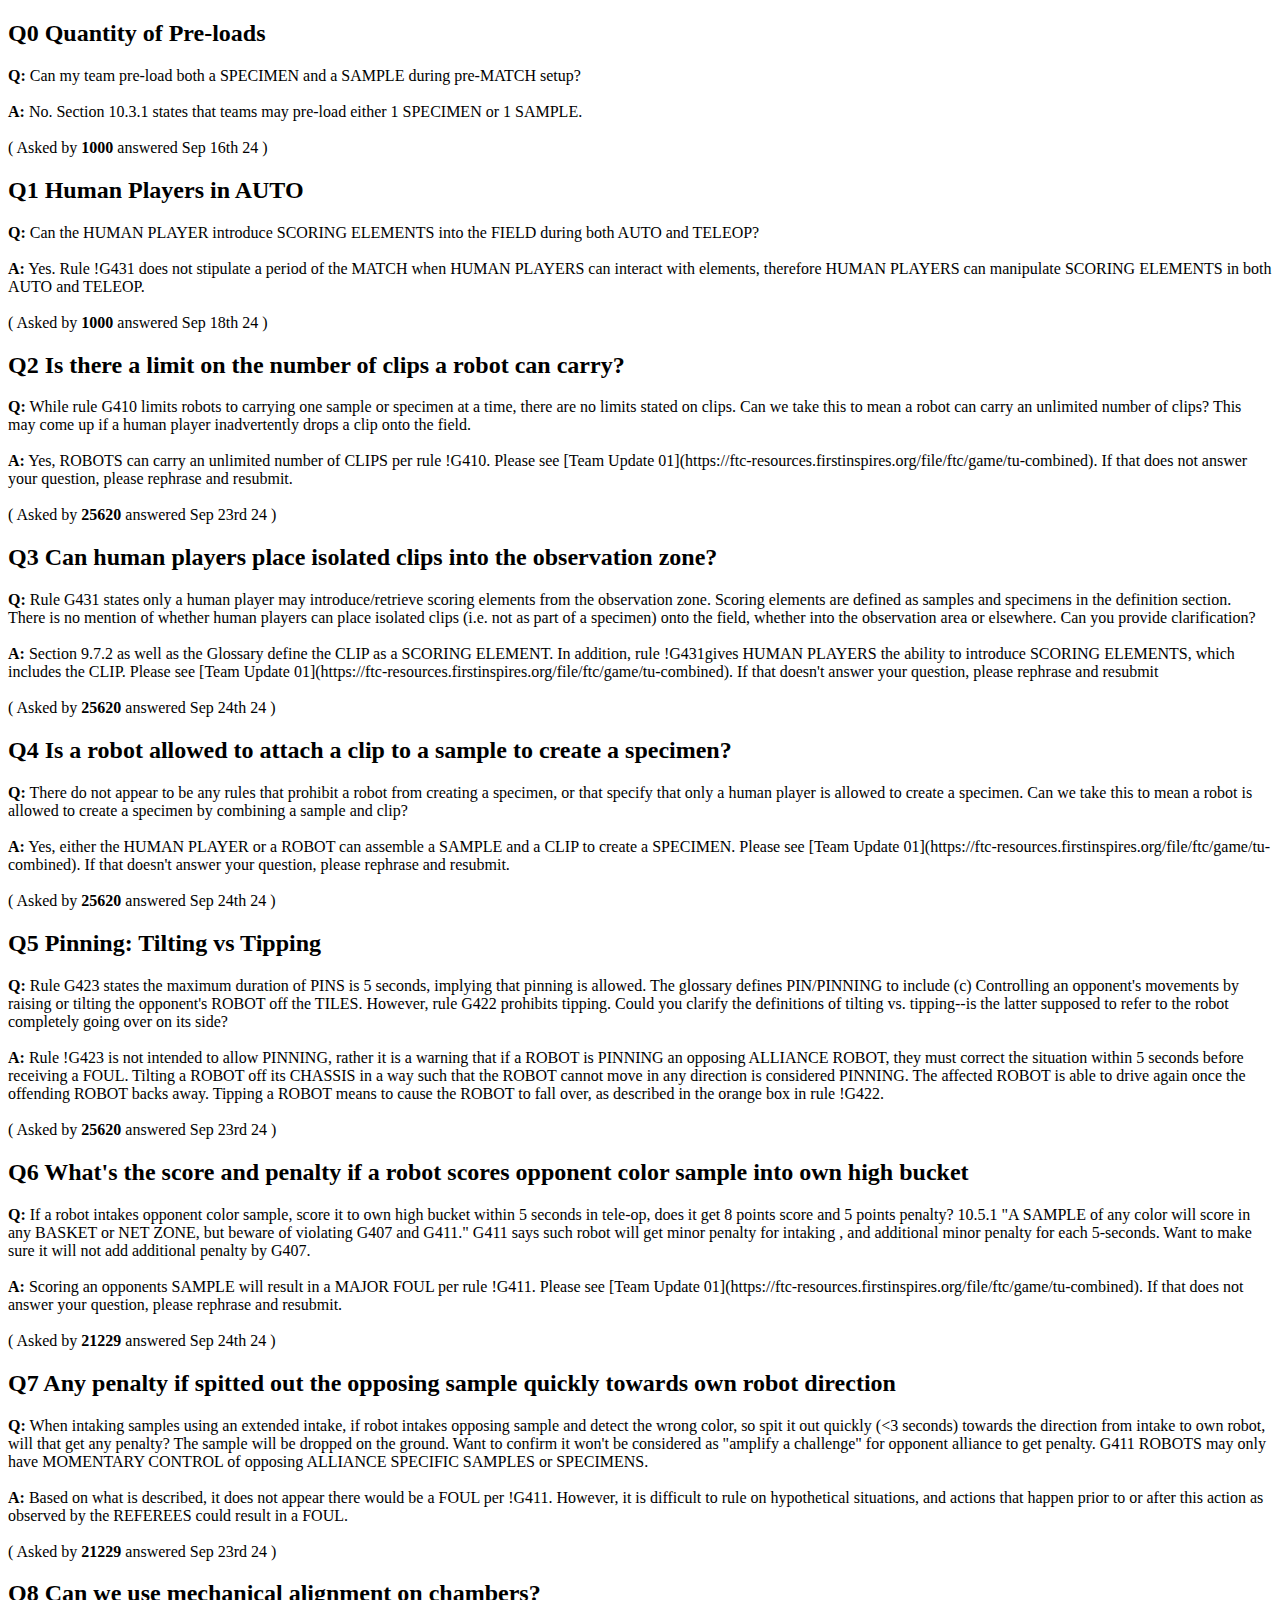
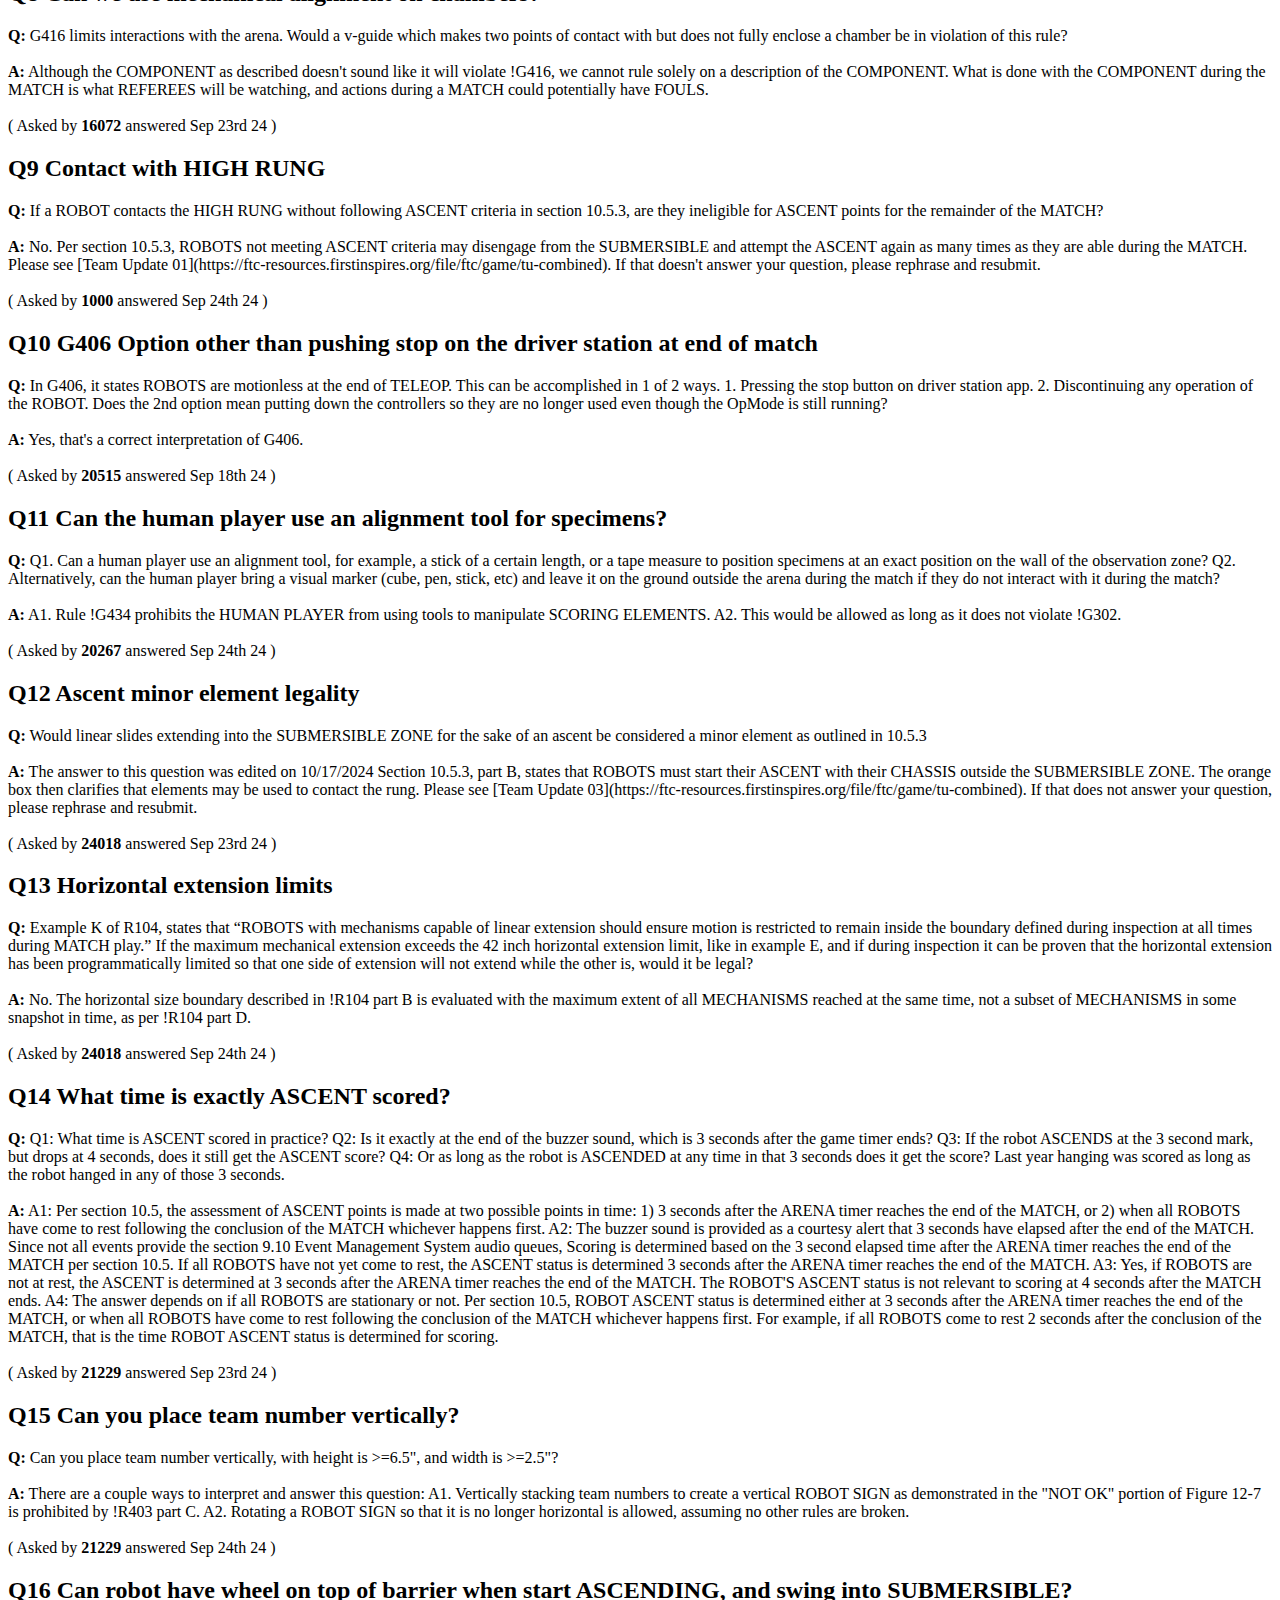
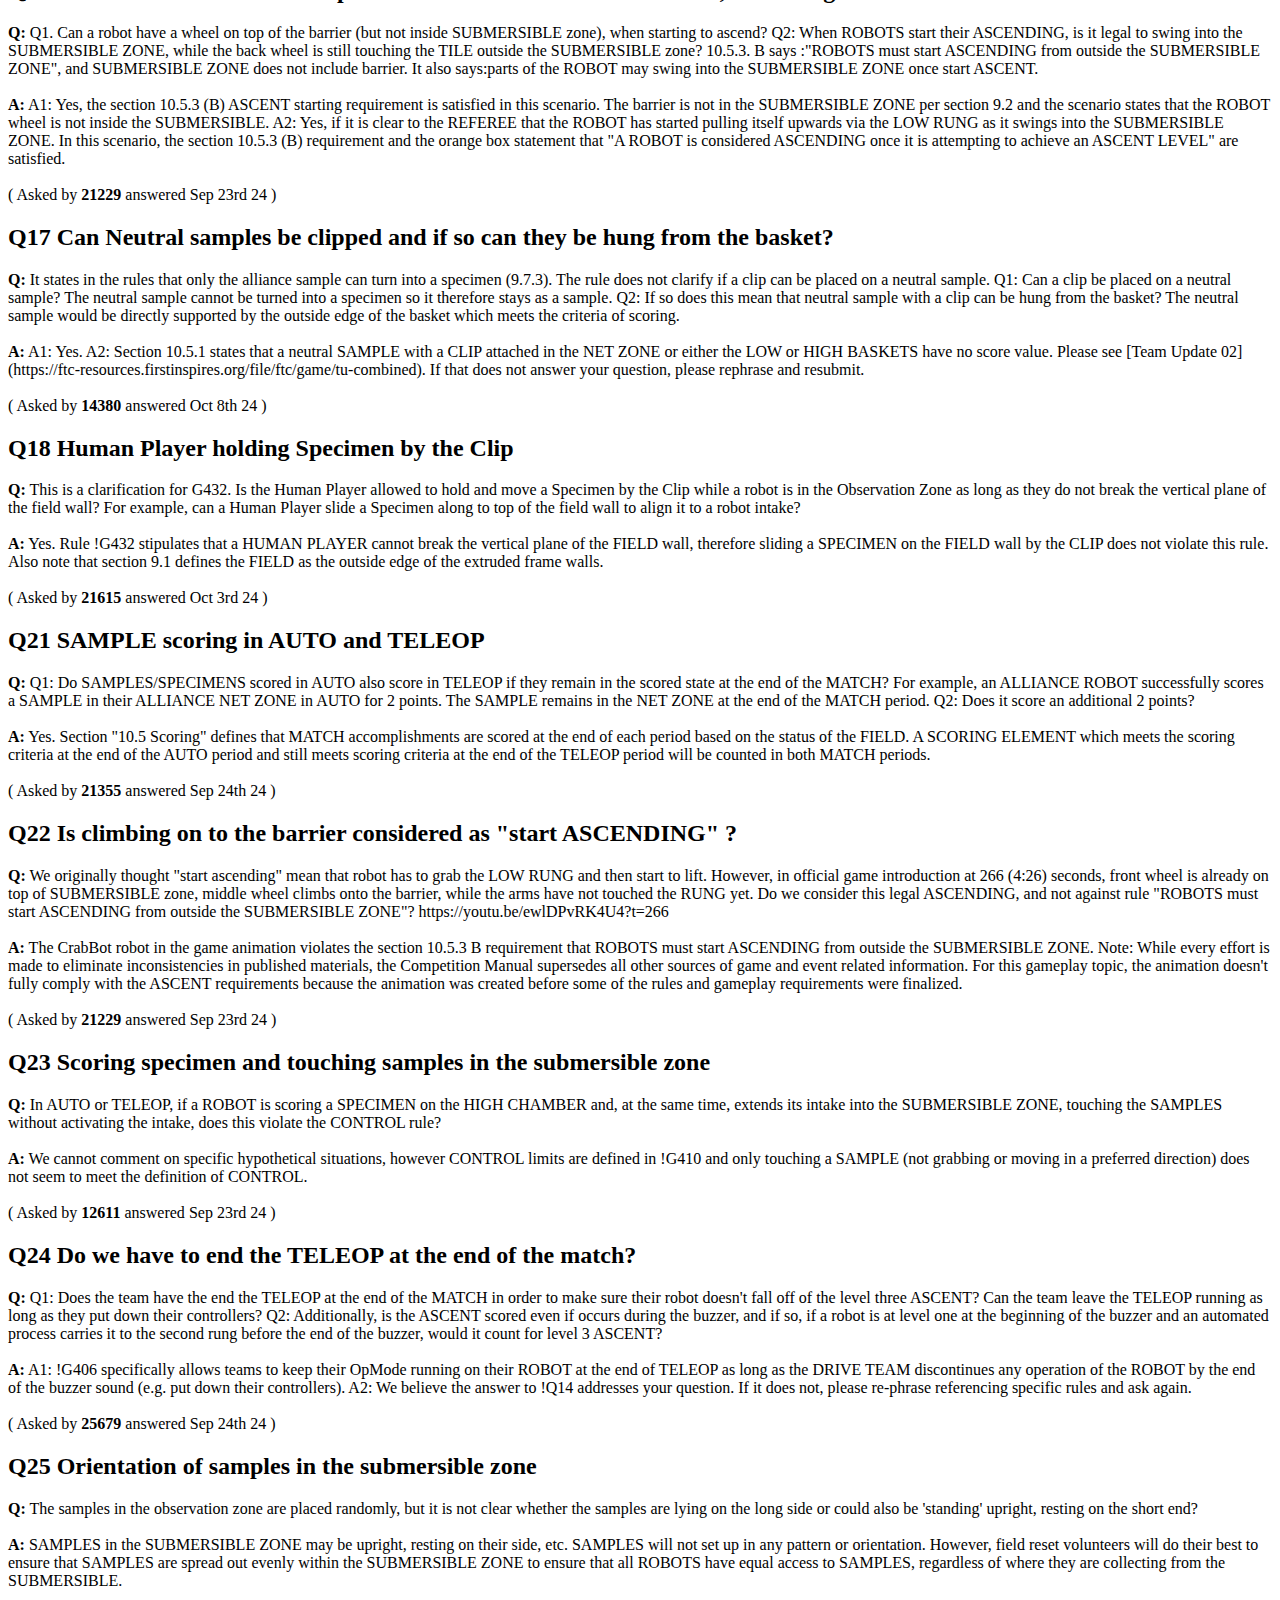
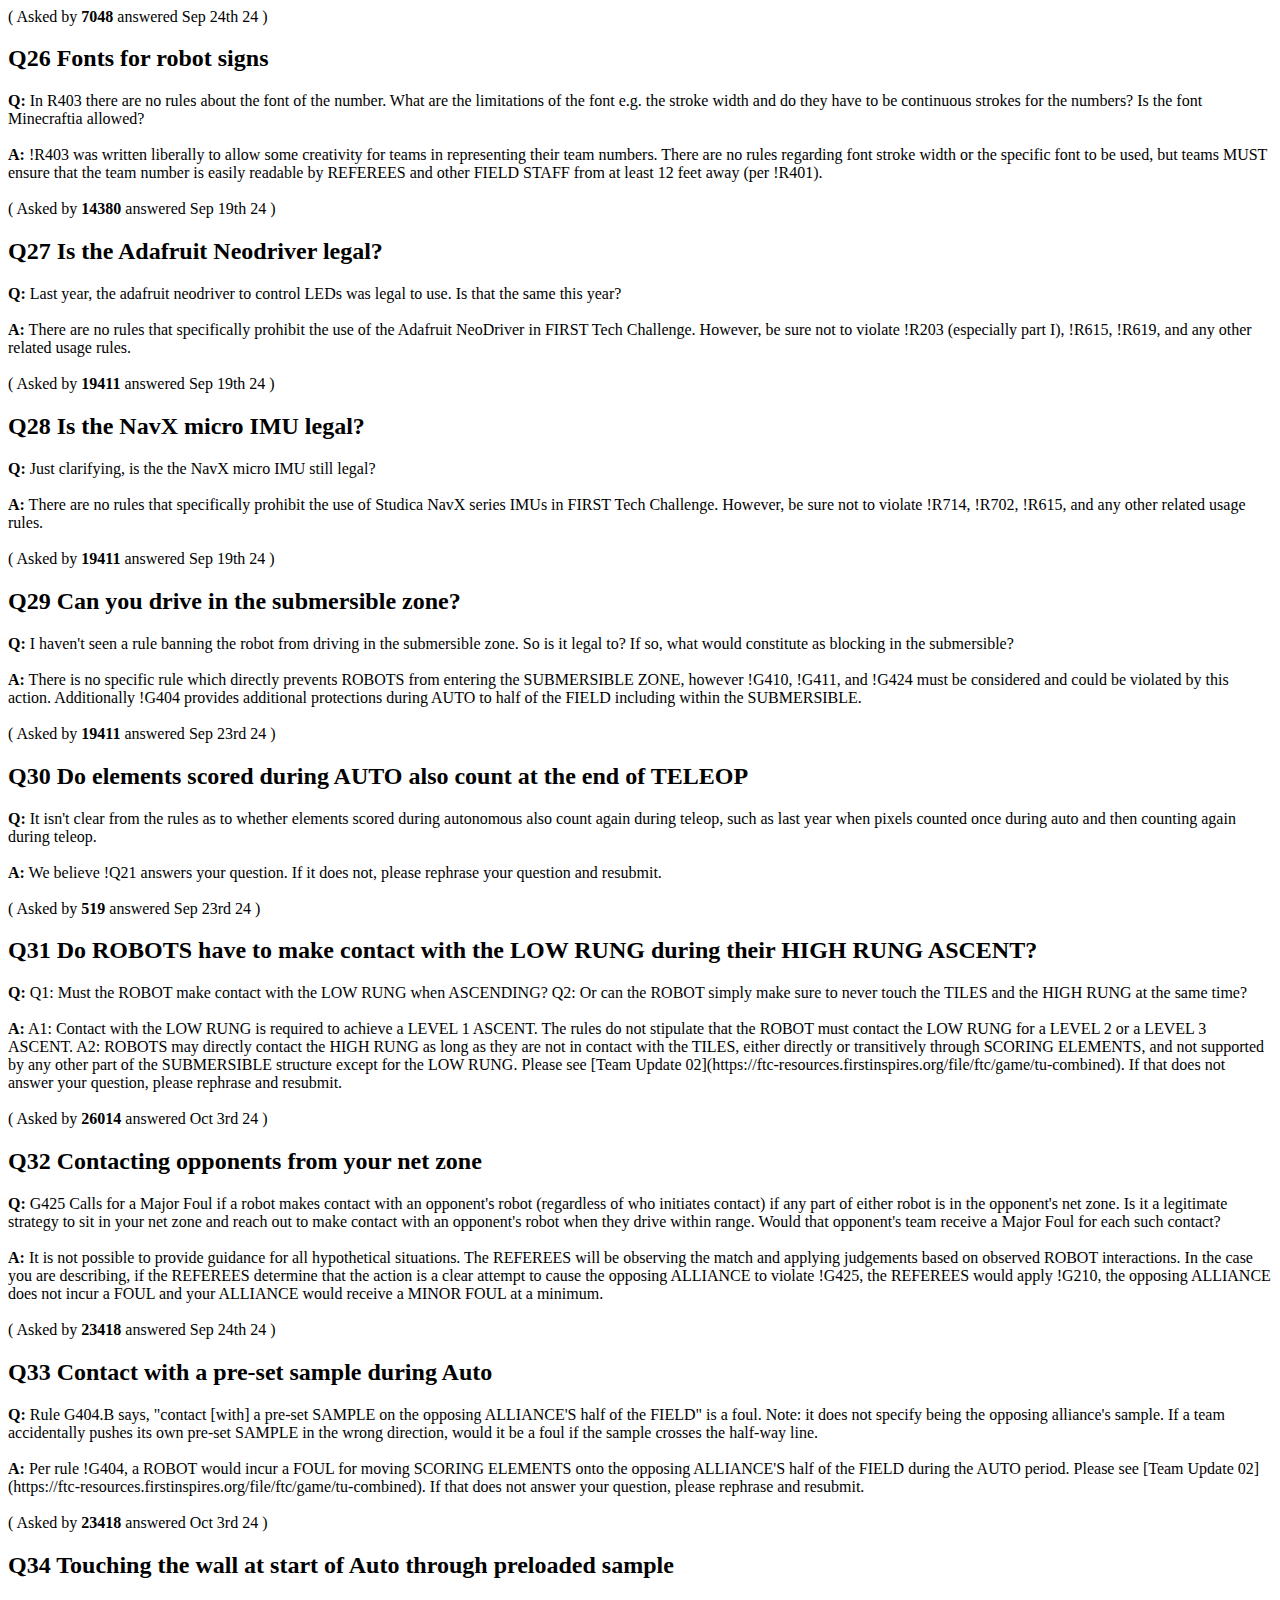
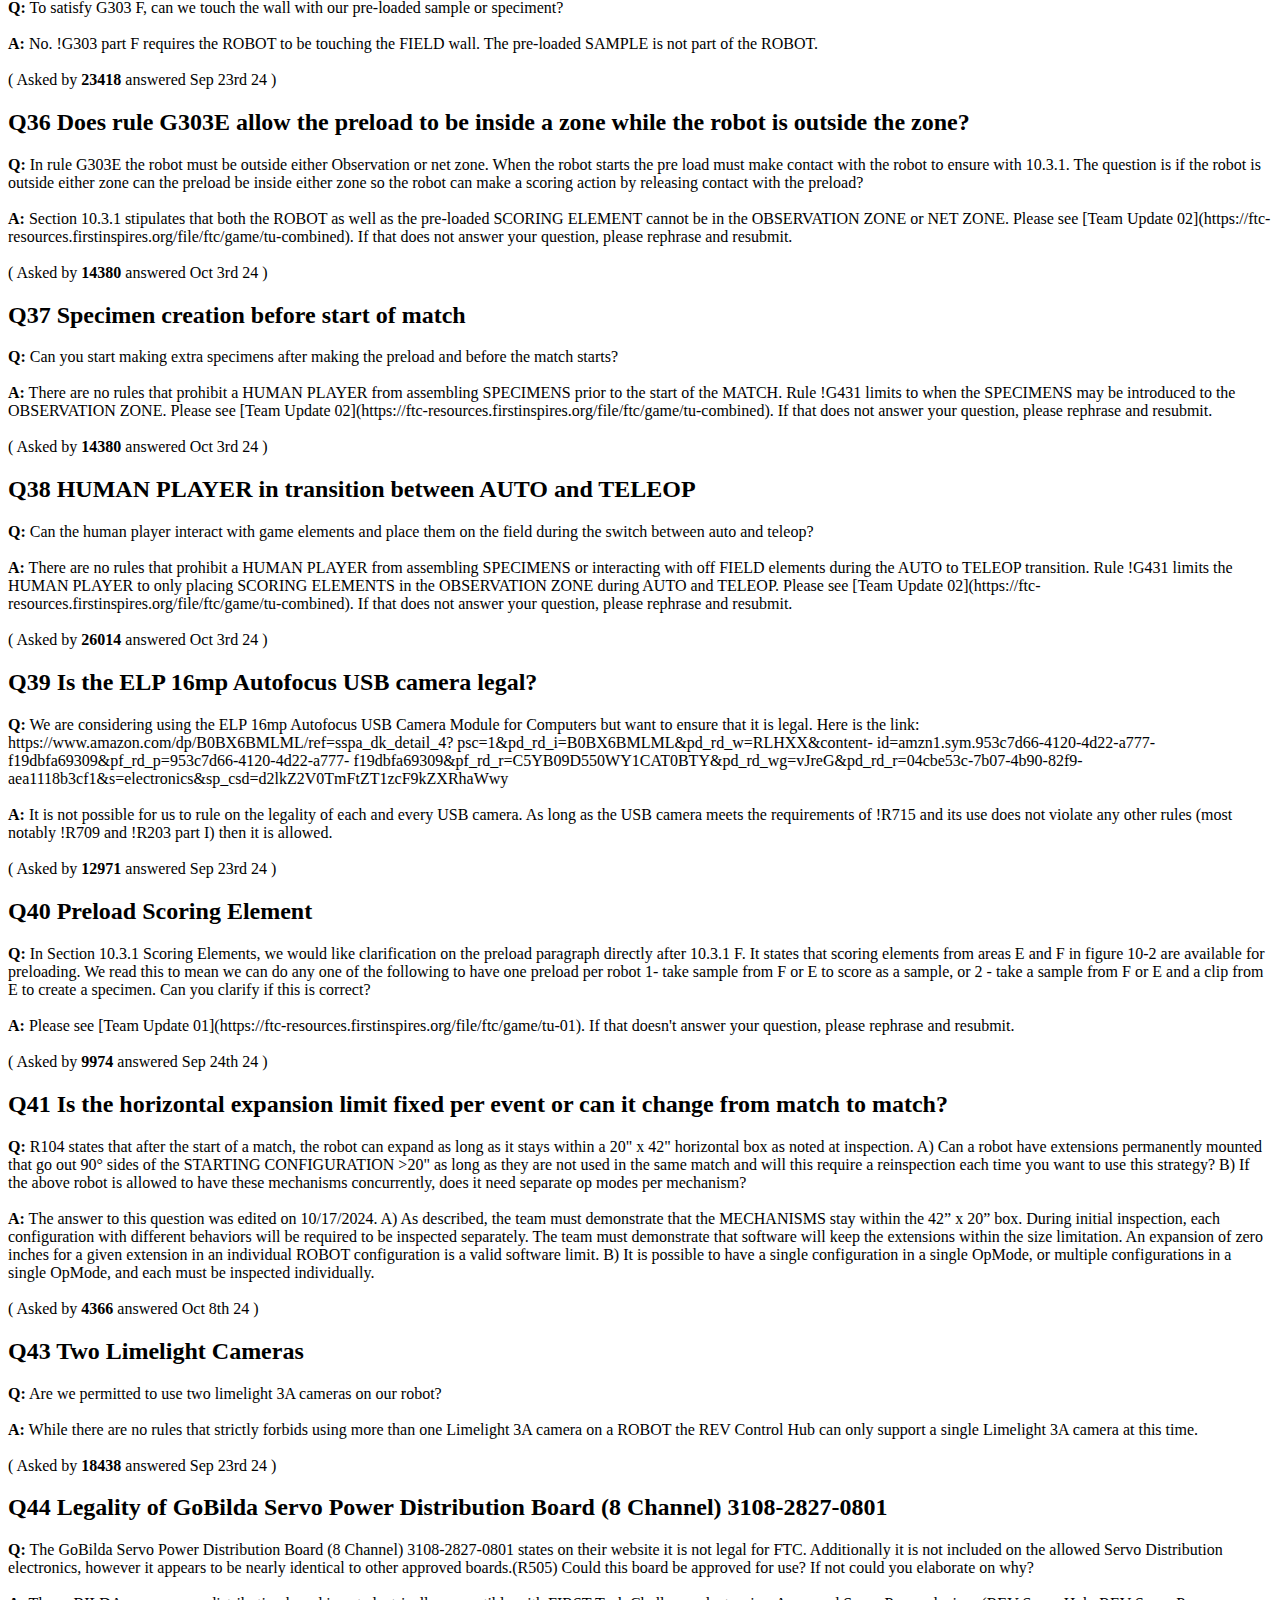
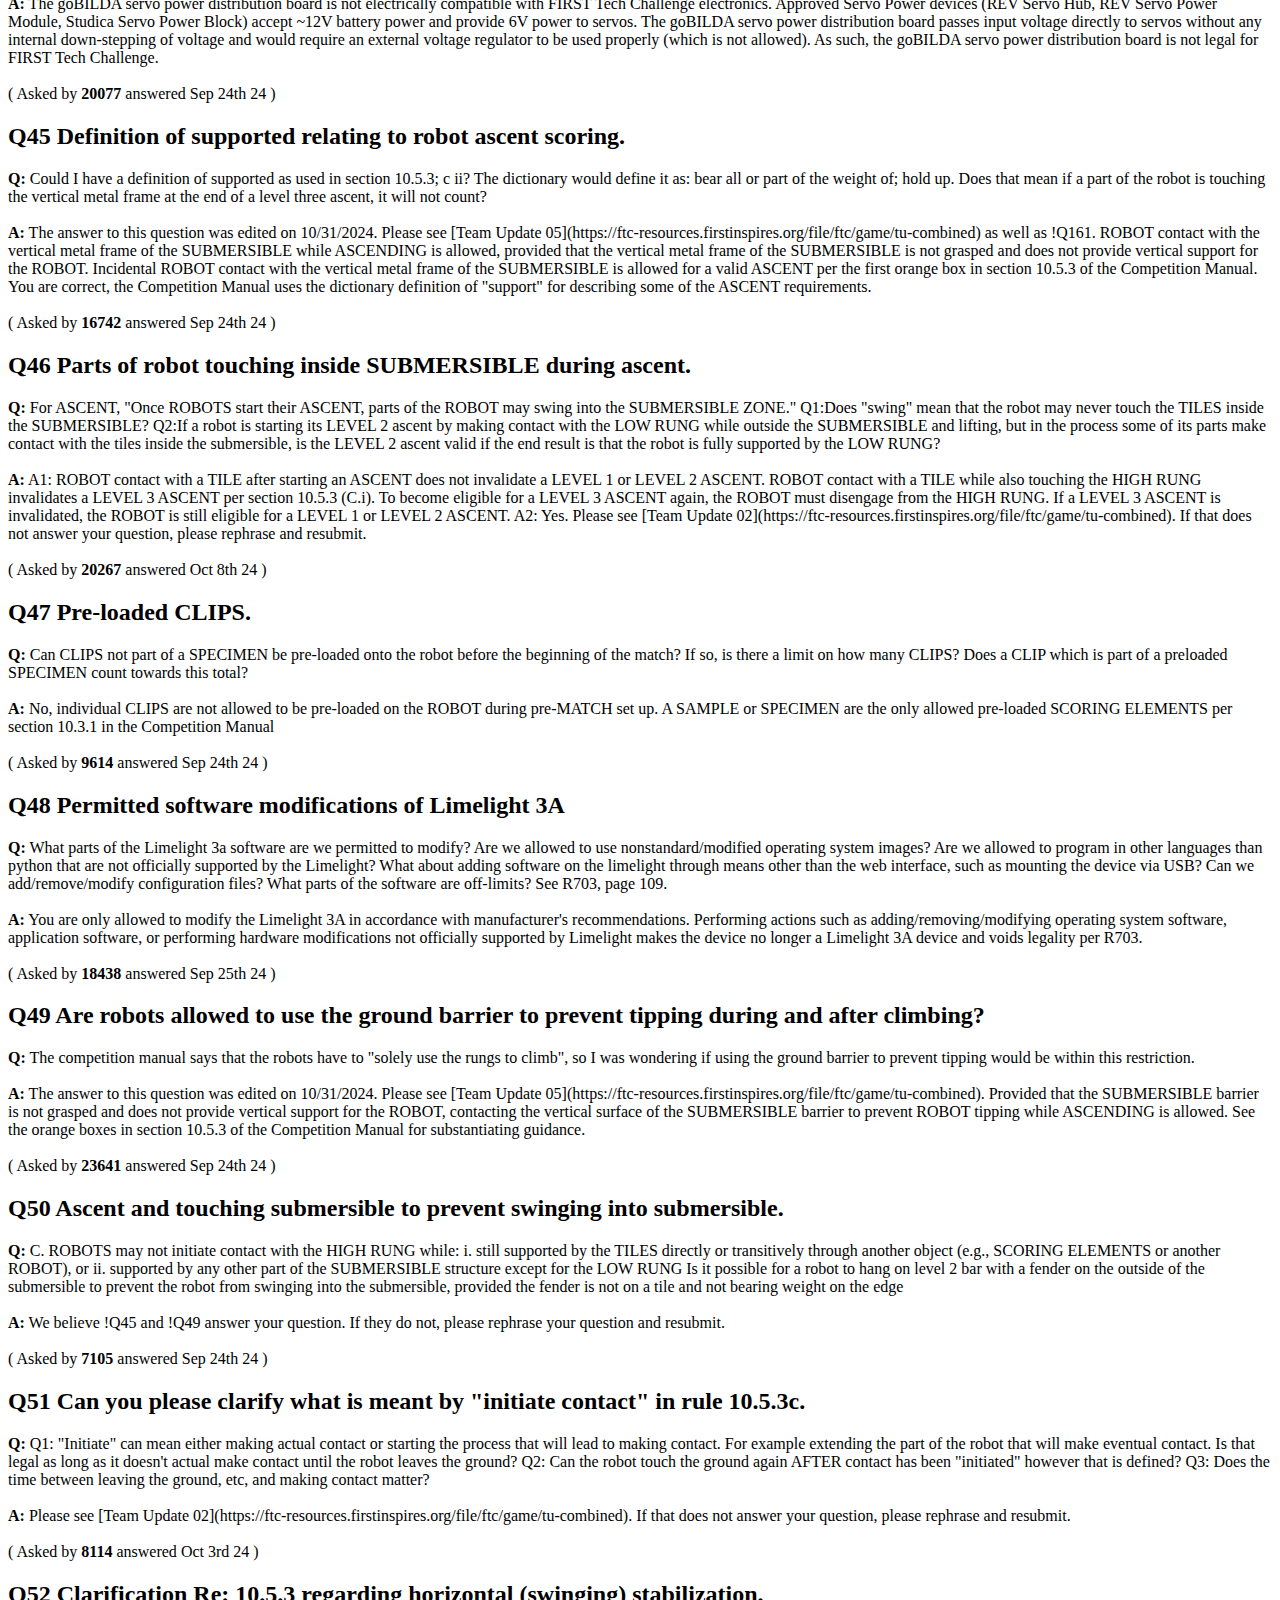
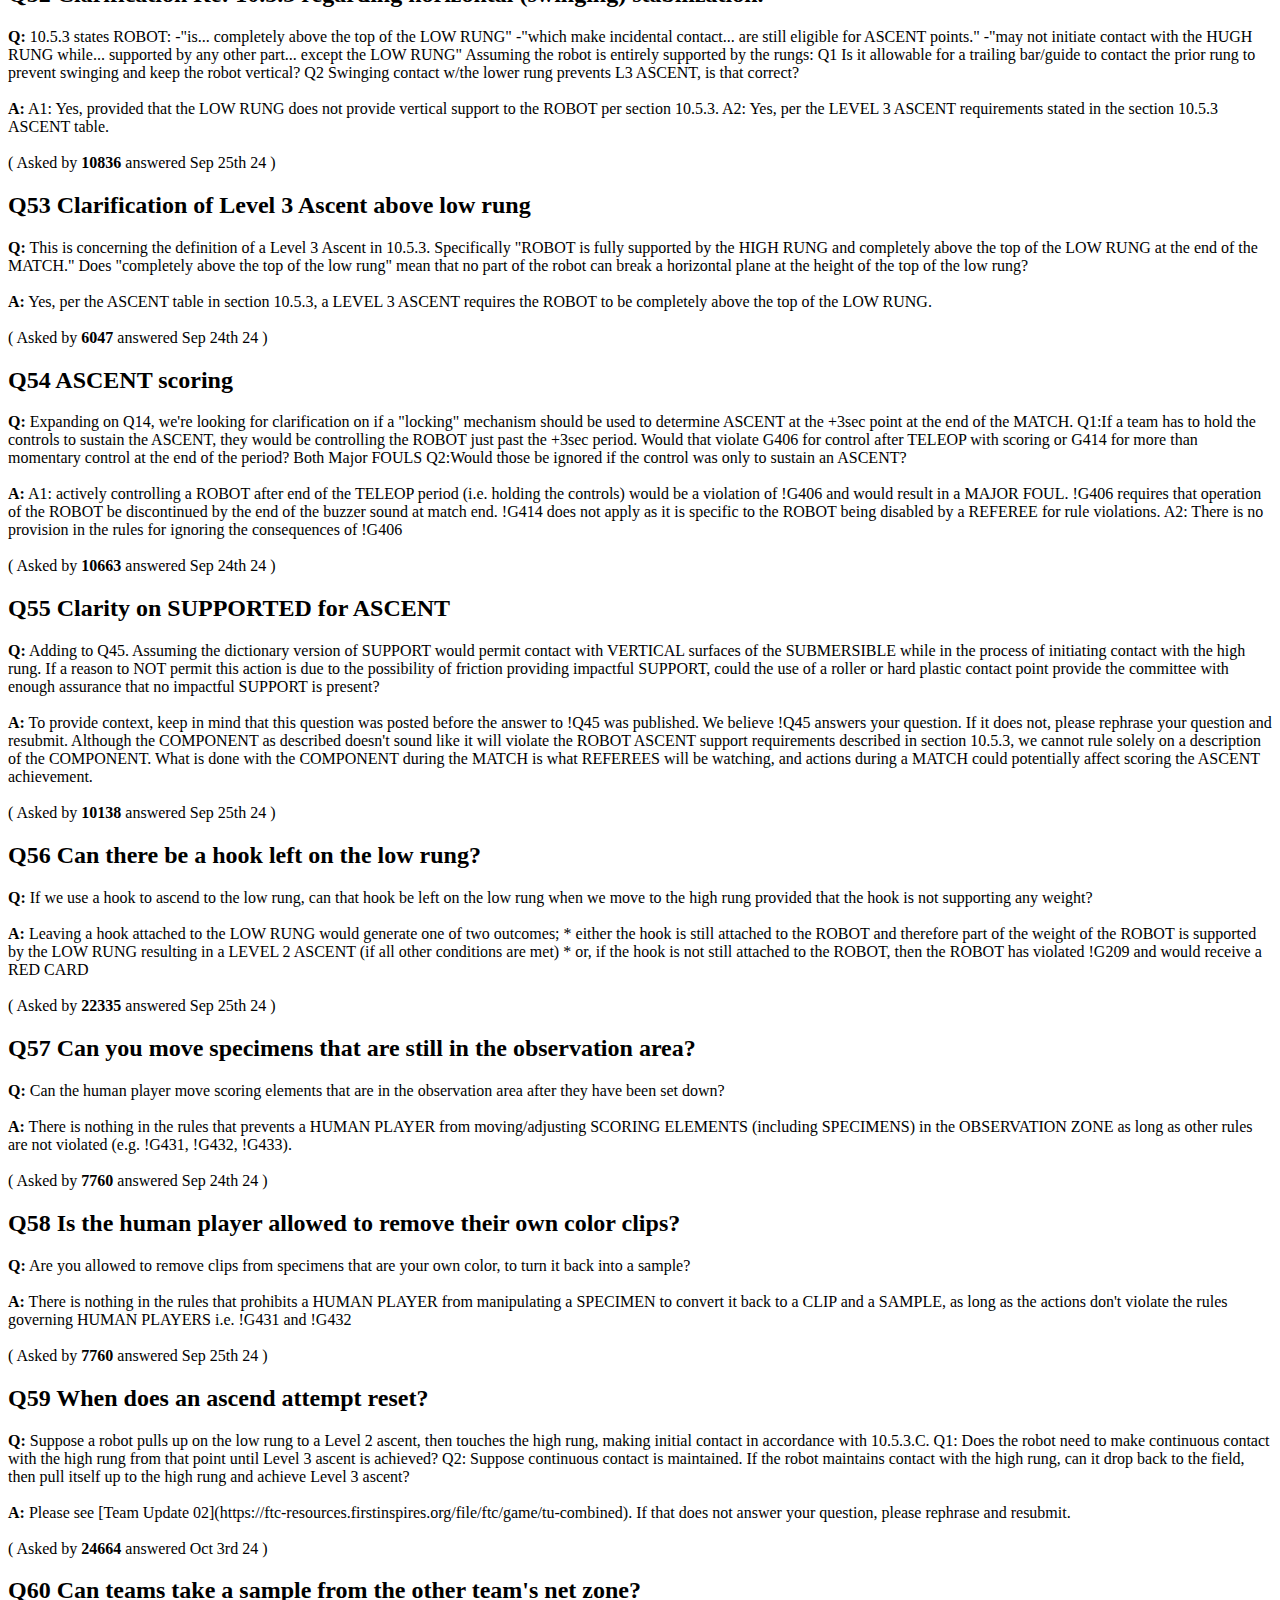
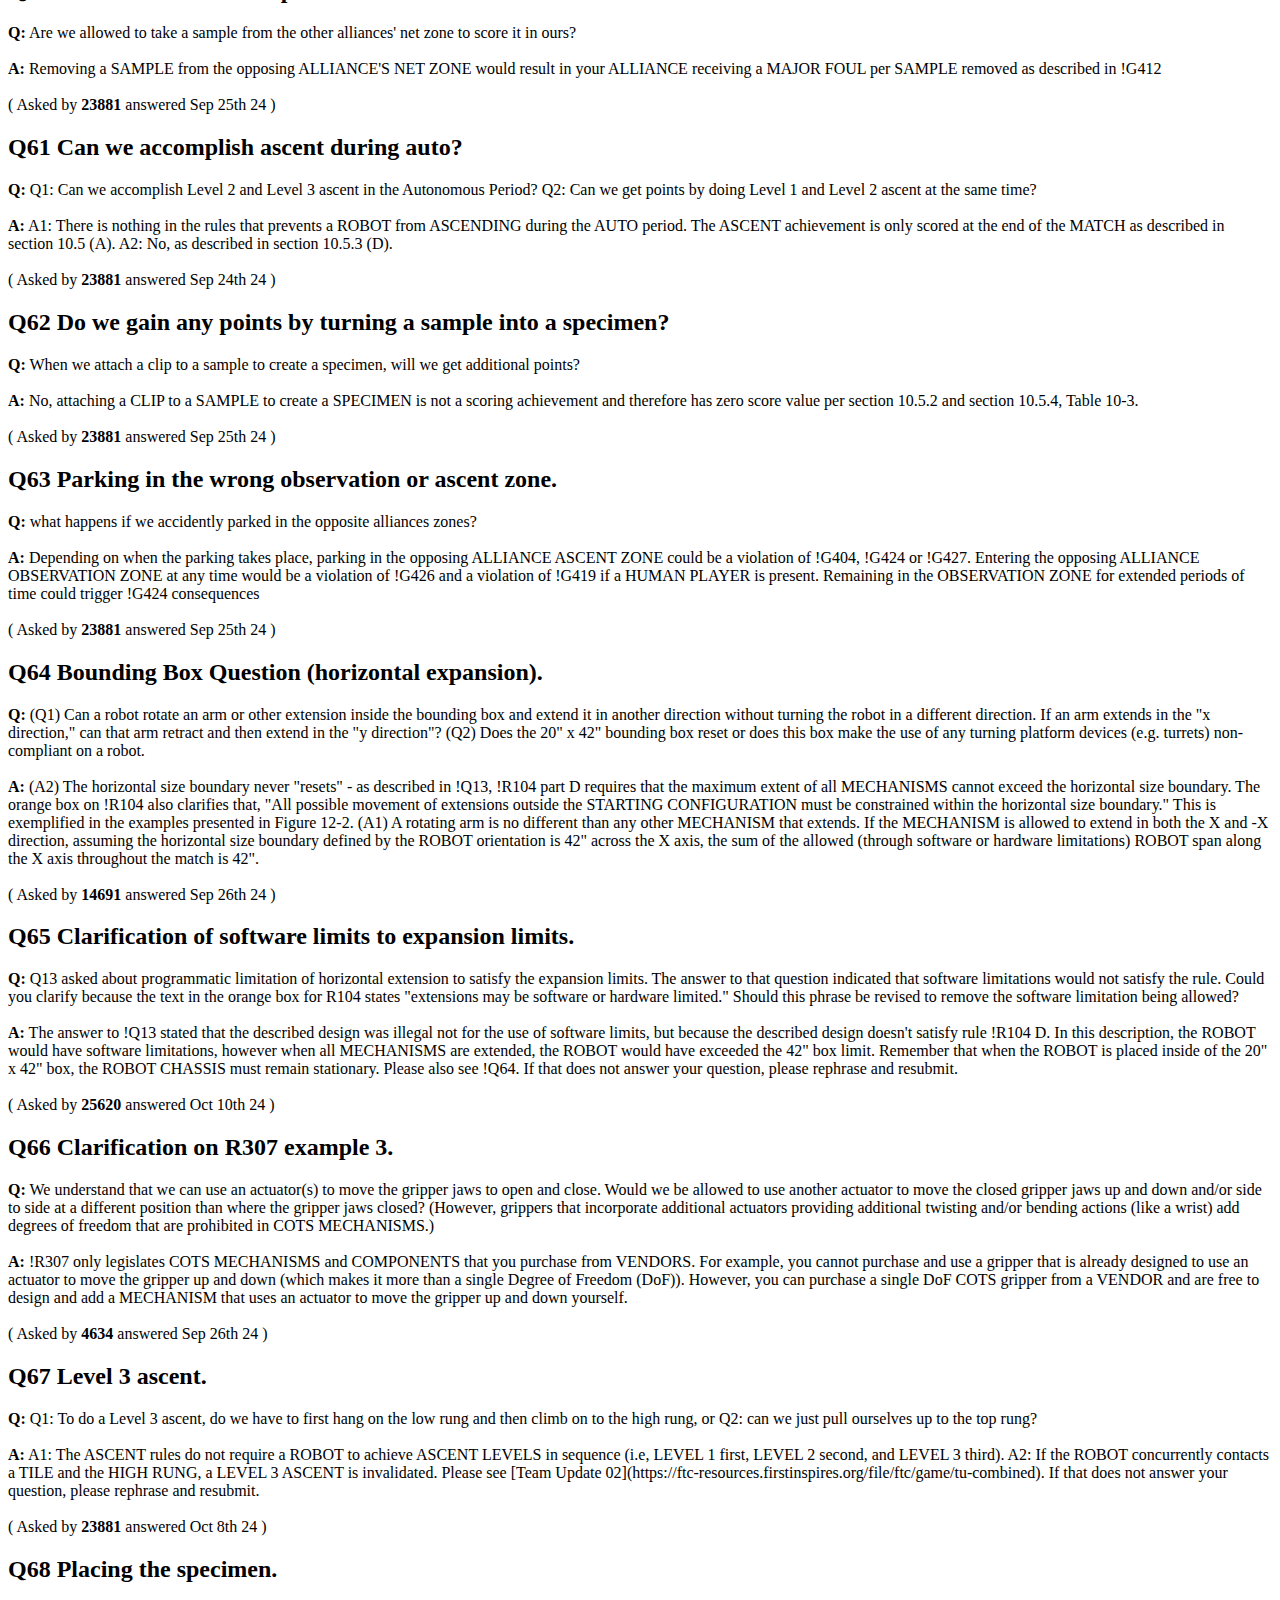
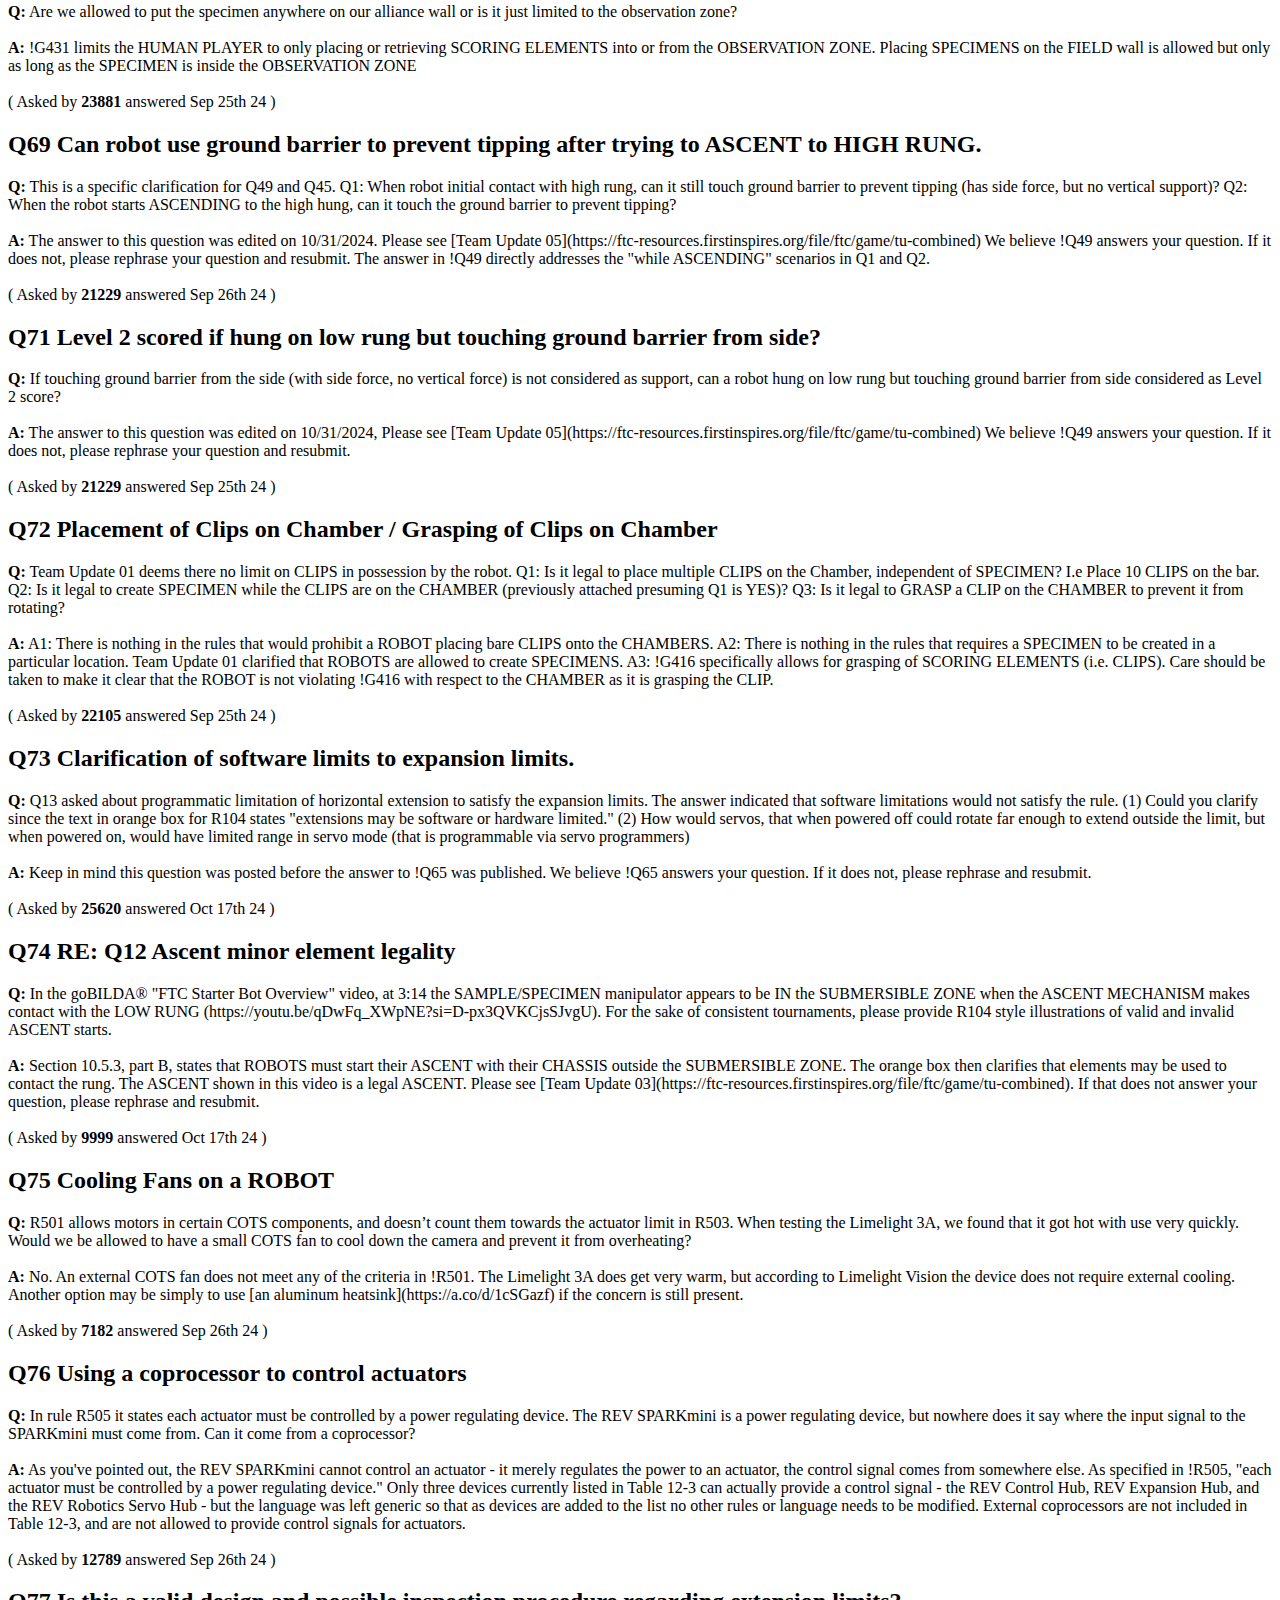
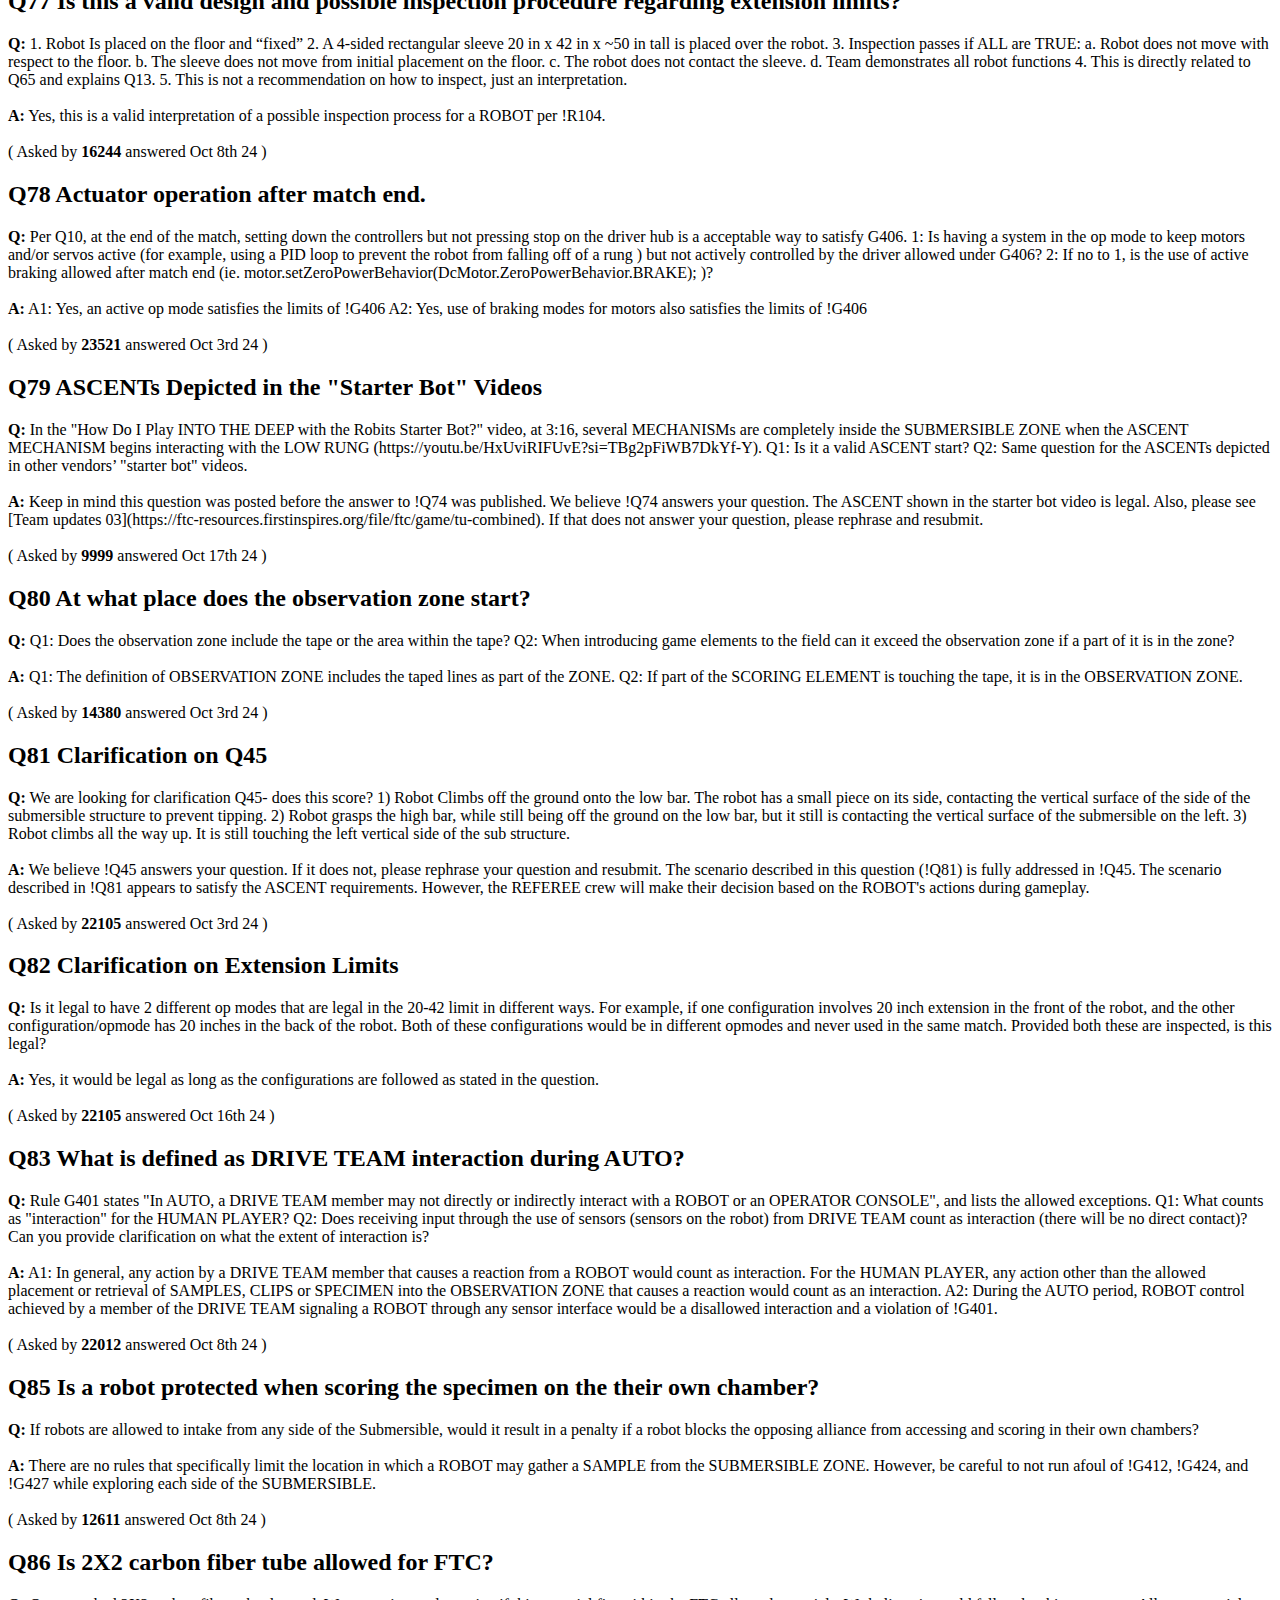
<file: assets/seasons/2024-2025/one-page-qa.html>
<!DOCTYPE html>
<html><head>
<meta http-equiv="content-type" content="text/html; charset=UTF-8">
	<title>FTC Q&amp;A Answers</title>
</head>
<body>
	<div class="item">
	<h2>Q<span name="number">0</span> Quantity of Pre-loads</h2>
	<b>Q:</b>
	<span name="question">Can my team pre-load both a SPECIMEN and a SAMPLE during pre-MATCH setup?</span>
	<br><br>
	<b>A:</b>
	<span name="answer">No. Section 10.3.1 states that teams may pre-load either 1 SPECIMEN or 1 SAMPLE.</span>
	<br><br>
	(
	Asked by 
	<b><span name="asker">1000</span></b>
	answered <span name="pubdate">Sep 16th 24</span>
	)
</div><div class="item">
	<h2>Q<span name="number">1</span> Human Players in AUTO</h2>
	<b>Q:</b>
	<span name="question">Can the HUMAN PLAYER introduce SCORING ELEMENTS into the FIELD during both AUTO and TELEOP?</span>
	<br><br>
	<b>A:</b>
	<span name="answer">Yes. Rule !G431 does not stipulate a period of the 
MATCH when HUMAN PLAYERS can interact with elements, therefore HUMAN 
PLAYERS can manipulate SCORING ELEMENTS in both AUTO and TELEOP.</span>
	<br><br>
	(
	Asked by 
	<b><span name="asker">1000</span></b>
	answered <span name="pubdate">Sep 18th 24</span>
	)
</div><div class="item">
	<h2>Q<span name="number">2</span> Is there a limit on the number of clips a robot can carry?</h2>
	<b>Q:</b>
	<span name="question">While rule G410 limits robots to carrying one 
sample or specimen at a time, there are no limits stated on clips. Can 
we take this to mean a robot can carry an unlimited number of clips? 
This may come up if a human player inadvertently drops a clip onto the 
field.</span>
	<br><br>
	<b>A:</b>
	<span name="answer">Yes, ROBOTS can carry an unlimited number of CLIPS 
per rule !G410.

Please see [Team Update 
01](https://ftc-resources.firstinspires.org/file/ftc/game/tu-combined). 
If that does not answer your question, please rephrase and resubmit.</span>
	<br><br>
	(
	Asked by 
	<b><span name="asker">25620</span></b>
	answered <span name="pubdate">Sep 23rd 24</span>
	)
</div><div class="item">
	<h2>Q<span name="number">3</span> Can human players place isolated clips into the observation zone?</h2>
	<b>Q:</b>
	<span name="question">Rule G431 states only a human player may 
introduce/retrieve scoring elements from the observation zone. Scoring 
elements are defined as samples and specimens in the definition section.
 There is no mention of whether human players can place isolated clips 
(i.e. not as part of a specimen) onto the field, whether into the 
observation area or elsewhere. Can you provide clarification?</span>
	<br><br>
	<b>A:</b>
	<span name="answer">Section 9.7.2 as well as the Glossary define the 
CLIP as a SCORING ELEMENT. In addition, rule !G431gives HUMAN PLAYERS 
the ability to introduce SCORING ELEMENTS, which includes the CLIP.

Please see [Team Update 
01](https://ftc-resources.firstinspires.org/file/ftc/game/tu-combined). 
If that doesn't answer your question, please rephrase and resubmit</span>
	<br><br>
	(
	Asked by 
	<b><span name="asker">25620</span></b>
	answered <span name="pubdate">Sep 24th 24</span>
	)
</div><div class="item">
	<h2>Q<span name="number">4</span> Is a robot allowed to attach a clip to a sample to create a specimen?</h2>
	<b>Q:</b>
	<span name="question">There do not appear to be any rules that prohibit
 a robot from creating a specimen, or that specify that only a human 
player is allowed to create a specimen. Can we take this to mean a robot
 is allowed to create a specimen by combining a sample and clip?</span>
	<br><br>
	<b>A:</b>
	<span name="answer">Yes, either the HUMAN PLAYER or a ROBOT can 
assemble a SAMPLE and a CLIP to create a SPECIMEN.

Please see [Team Update 
01](https://ftc-resources.firstinspires.org/file/ftc/game/tu-combined). 
If that doesn't answer your question, please rephrase and resubmit.</span>
	<br><br>
	(
	Asked by 
	<b><span name="asker">25620</span></b>
	answered <span name="pubdate">Sep 24th 24</span>
	)
</div><div class="item">
	<h2>Q<span name="number">5</span> Pinning: Tilting vs Tipping</h2>
	<b>Q:</b>
	<span name="question">Rule G423 states the maximum duration of PINS is 5
 seconds, implying that pinning is allowed. The glossary defines 
PIN/PINNING to include (c) Controlling an opponent's movements by 
raising or tilting the opponent's ROBOT off the TILES. However, rule 
G422 prohibits tipping. Could you clarify the definitions of tilting vs.
 tipping--is the latter supposed to refer to the robot completely going 
over on its side?</span>
	<br><br>
	<b>A:</b>
	<span name="answer">Rule !G423 is not intended to allow PINNING, rather
 it is a warning that if a ROBOT is PINNING an opposing ALLIANCE ROBOT, 
they must correct the situation within 5 seconds before receiving a 
FOUL. 

Tilting a ROBOT off its CHASSIS in a way such that the ROBOT cannot move
 in any direction is considered PINNING. The affected ROBOT is able to 
drive again once the offending ROBOT backs away. 

Tipping a ROBOT means to cause the ROBOT to fall over, as described in 
the orange box in rule !G422.</span>
	<br><br>
	(
	Asked by 
	<b><span name="asker">25620</span></b>
	answered <span name="pubdate">Sep 23rd 24</span>
	)
</div><div class="item">
	<h2>Q<span name="number">6</span> What's the score and penalty if a robot scores opponent color sample into own high bucket</h2>
	<b>Q:</b>
	<span name="question">If a robot intakes opponent color sample, score 
it to own high bucket within 5 seconds in tele-op, does it get 8 points 
score and 5 points penalty?

10.5.1 "A SAMPLE of any color will score in any BASKET or NET ZONE, but 
beware of violating G407 and G411."

G411 says such robot will get minor penalty for intaking , and 
additional minor penalty for each 5-seconds. Want to make sure it will 
not add additional penalty by G407.</span>
	<br><br>
	<b>A:</b>
	<span name="answer">Scoring an opponents SAMPLE will result in a MAJOR 
FOUL per rule !G411. 

Please see [Team Update 
01](https://ftc-resources.firstinspires.org/file/ftc/game/tu-combined). 
If that does not answer your question, please rephrase and resubmit.</span>
	<br><br>
	(
	Asked by 
	<b><span name="asker">21229</span></b>
	answered <span name="pubdate">Sep 24th 24</span>
	)
</div><div class="item">
	<h2>Q<span name="number">7</span> Any penalty if spitted out the opposing sample quickly towards own robot direction</h2>
	<b>Q:</b>
	<span name="question">When intaking samples using an extended intake, 
if robot intakes opposing sample and detect the wrong color, so spit it 
out quickly (&lt;3 seconds) towards the direction from intake to own 
robot, will that get any penalty? The sample will be dropped on the 
ground.

Want to confirm it won't be considered as "amplify a challenge" for 
opponent alliance to get penalty.

G411 ROBOTS may only have MOMENTARY CONTROL of opposing ALLIANCE 
SPECIFIC SAMPLES or SPECIMENS.</span>
	<br><br>
	<b>A:</b>
	<span name="answer">Based on what is described, it does not appear 
there would be a FOUL per !G411. However, it is difficult to rule on 
hypothetical situations, and actions that happen prior to or after this 
action as observed by the REFEREES could result in a FOUL.</span>
	<br><br>
	(
	Asked by 
	<b><span name="asker">21229</span></b>
	answered <span name="pubdate">Sep 23rd 24</span>
	)
</div><div class="item">
	<h2>Q<span name="number">8</span> Can we use mechanical alignment on chambers?</h2>
	<b>Q:</b>
	<span name="question">G416 limits interactions with the arena.

Would a v-guide which makes two points of contact with but does not fully enclose a chamber be in violation of this rule?</span>
	<br><br>
	<b>A:</b>
	<span name="answer">Although the COMPONENT as described doesn't sound 
like it will violate !G416, we cannot rule solely on a description of 
the COMPONENT. What is done with the COMPONENT during the MATCH is what 
REFEREES will be watching, and actions during a MATCH could potentially 
have FOULS.</span>
	<br><br>
	(
	Asked by 
	<b><span name="asker">16072</span></b>
	answered <span name="pubdate">Sep 23rd 24</span>
	)
</div><div class="item">
	<h2>Q<span name="number">9</span> Contact with HIGH RUNG</h2>
	<b>Q:</b>
	<span name="question">If a ROBOT contacts the HIGH RUNG without 
following ASCENT criteria in section 10.5.3, are they ineligible for 
ASCENT points for the remainder of the MATCH?</span>
	<br><br>
	<b>A:</b>
	<span name="answer">No. Per section 10.5.3, ROBOTS not meeting ASCENT 
criteria may disengage from the SUBMERSIBLE and attempt the ASCENT again
 as many times as they are able during the MATCH.

Please see [Team Update 
01](https://ftc-resources.firstinspires.org/file/ftc/game/tu-combined). 
If that doesn't answer your question, please rephrase and resubmit.</span>
	<br><br>
	(
	Asked by 
	<b><span name="asker">1000</span></b>
	answered <span name="pubdate">Sep 24th 24</span>
	)
</div><div class="item">
	<h2>Q<span name="number">10</span> G406 Option other than pushing stop on the driver station at end of match</h2>
	<b>Q:</b>
	<span name="question">In G406, it states ROBOTS are motionless at the 
end of TELEOP.  This can be accomplished in 1 of 2 ways.  1. Pressing 
the stop button on driver station app.  2.  Discontinuing any operation 
of the ROBOT. Does the 2nd option mean putting down the controllers so 
they are no longer used even though the OpMode is still running?</span>
	<br><br>
	<b>A:</b>
	<span name="answer">Yes, that's a correct interpretation of G406.</span>
	<br><br>
	(
	Asked by 
	<b><span name="asker">20515</span></b>
	answered <span name="pubdate">Sep 18th 24</span>
	)
</div><div class="item">
	<h2>Q<span name="number">11</span> Can the human player use an alignment tool for specimens?</h2>
	<b>Q:</b>
	<span name="question">Q1. Can a human player use an alignment tool, for
 example, a stick of a certain length, or a tape measure to position 
specimens at an exact position on the wall of the observation zone? Q2. 
Alternatively, can the human player bring a visual marker (cube, pen, 
stick, etc) and leave it on the ground outside the arena during the 
match if they do not interact with it during the match?</span>
	<br><br>
	<b>A:</b>
	<span name="answer">A1. Rule !G434 prohibits the HUMAN PLAYER from using tools to manipulate SCORING ELEMENTS.

A2. This would be allowed as long as it does not violate !G302.</span>
	<br><br>
	(
	Asked by 
	<b><span name="asker">20267</span></b>
	answered <span name="pubdate">Sep 24th 24</span>
	)
</div><div class="item">
	<h2>Q<span name="number">12</span> Ascent minor element legality</h2>
	<b>Q:</b>
	<span name="question">Would linear slides extending into the 
SUBMERSIBLE ZONE for the sake of an ascent be considered a minor element
 as outlined in 10.5.3</span>
	<br><br>
	<b>A:</b>
	<span name="answer">The answer to this question was edited on 
10/17/2024

Section 10.5.3, part B, states that ROBOTS must start their ASCENT with 
their CHASSIS outside the SUBMERSIBLE ZONE. The orange box then 
clarifies that elements may be used to contact the rung.

Please see [Team Update 
03](https://ftc-resources.firstinspires.org/file/ftc/game/tu-combined). 
If that does not answer your question, please rephrase and resubmit.</span>
	<br><br>
	(
	Asked by 
	<b><span name="asker">24018</span></b>
	answered <span name="pubdate">Sep 23rd 24</span>
	)
</div><div class="item">
	<h2>Q<span name="number">13</span> Horizontal extension limits</h2>
	<b>Q:</b>
	<span name="question">Example K of R104, states that “ROBOTS with 
mechanisms capable of linear extension should ensure motion is 
restricted to remain inside the boundary defined during inspection at 
all times during MATCH play.” If the maximum mechanical extension 
exceeds the 42 inch horizontal extension limit, like in example E, and 
if during inspection it can be proven that the horizontal extension has 
been programmatically limited so that one side of extension will not 
extend while the other is, would it be legal?</span>
	<br><br>
	<b>A:</b>
	<span name="answer">No. The horizontal size boundary described in !R104
 part B is evaluated with the maximum extent of all MECHANISMS reached 
at the same time, not a subset of MECHANISMS in some snapshot in time, 
as per !R104 part D.</span>
	<br><br>
	(
	Asked by 
	<b><span name="asker">24018</span></b>
	answered <span name="pubdate">Sep 24th 24</span>
	)
</div><div class="item">
	<h2>Q<span name="number">14</span> What time is exactly ASCENT scored?</h2>
	<b>Q:</b>
	<span name="question">Q1: What time is ASCENT scored in practice? 

Q2: Is it exactly at the end of the buzzer sound, which is 3 seconds 
after the game timer ends? 

Q3: If the robot ASCENDS at the 3 second mark, but drops at 4 seconds, 
does it still get the ASCENT score? 

Q4: Or as long as the robot is ASCENDED at any time in that 3 seconds 
does it get the score? Last year hanging was scored as long as the robot
 hanged in any of those 3 seconds.</span>
	<br><br>
	<b>A:</b>
	<span name="answer">A1: Per section 10.5, the assessment of ASCENT 
points is made at two possible points in time: 1) 3 seconds after the 
ARENA timer reaches the end of the MATCH, or 2) when all ROBOTS have 
come to rest following the conclusion of the MATCH whichever happens 
first.

A2: The buzzer sound is provided as a courtesy alert that 3 seconds have
 elapsed after the end of the MATCH. Since not all events provide the 
section 9.10 Event Management System audio queues, Scoring is determined
 based on the 3 second elapsed time after the ARENA timer reaches the 
end of the MATCH per section 10.5. If all ROBOTS have not yet come to 
rest, the ASCENT status is determined 3 seconds after the ARENA timer 
reaches the end of the MATCH.

A3: Yes, if ROBOTS are not at rest, the ASCENT is determined at 3 
seconds after the ARENA timer reaches the end of the MATCH. The ROBOT'S 
ASCENT status is not relevant to scoring  at 4 seconds after the MATCH 
ends.

A4: The answer depends on if all ROBOTS are stationary or not. Per 
section 10.5, ROBOT ASCENT status is determined either at 3 seconds 
after the ARENA timer reaches the end of the MATCH, or when all ROBOTS 
have come to rest following the conclusion of the MATCH whichever 
happens first. For example, if all ROBOTS come to rest 2 seconds after 
the conclusion of the MATCH, that is the time ROBOT ASCENT status is 
determined for scoring.</span>
	<br><br>
	(
	Asked by 
	<b><span name="asker">21229</span></b>
	answered <span name="pubdate">Sep 23rd 24</span>
	)
</div><div class="item">
	<h2>Q<span name="number">15</span> Can you place team number vertically?</h2>
	<b>Q:</b>
	<span name="question">Can you place team number vertically, with height is &gt;=6.5", and width is &gt;=2.5"?</span>
	<br><br>
	<b>A:</b>
	<span name="answer">There are a couple ways to interpret and answer 
this question:

A1. Vertically stacking team numbers to create a vertical ROBOT SIGN as 
demonstrated in the "NOT OK" portion of Figure 12-7 is prohibited by 
!R403 part C. 

A2. Rotating a ROBOT SIGN so that it is no longer horizontal is allowed,
 assuming no other rules are broken.</span>
	<br><br>
	(
	Asked by 
	<b><span name="asker">21229</span></b>
	answered <span name="pubdate">Sep 24th 24</span>
	)
</div><div class="item">
	<h2>Q<span name="number">16</span> Can robot have wheel on top of barrier when start ASCENDING, and swing into SUBMERSIBLE?</h2>
	<b>Q:</b>
	<span name="question">Q1. Can a robot have a wheel on top of the 
barrier (but not inside SUBMERSIBLE zone), when starting to ascend?

Q2: When ROBOTS start their ASCENDING, is it legal to swing into the 
SUBMERSIBLE ZONE, while the back wheel is still touching the TILE 
outside the SUBMERSIBLE zone?

10.5.3. B says :"ROBOTS must start ASCENDING from outside the 
SUBMERSIBLE ZONE", and SUBMERSIBLE ZONE does not include barrier. It 
also says:parts of the ROBOT may swing into the SUBMERSIBLE ZONE once 
start ASCENT.</span>
	<br><br>
	<b>A:</b>
	<span name="answer">A1: Yes, the section 10.5.3 (B) ASCENT starting 
requirement is satisfied in this scenario. The barrier is not in the 
SUBMERSIBLE ZONE per section 9.2 and the scenario states that the ROBOT 
wheel is not inside the SUBMERSIBLE.

A2: Yes, if it is clear to the REFEREE that the ROBOT has started 
pulling itself upwards via the LOW RUNG as it swings into the 
SUBMERSIBLE ZONE. In this scenario, the section 10.5.3 (B) requirement 
and the orange box statement that "A ROBOT is considered ASCENDING once 
it is attempting to achieve an ASCENT LEVEL" are satisfied.</span>
	<br><br>
	(
	Asked by 
	<b><span name="asker">21229</span></b>
	answered <span name="pubdate">Sep 23rd 24</span>
	)
</div><div class="item">
	<h2>Q<span name="number">17</span> Can Neutral samples be clipped and if so can they be hung from the basket?</h2>
	<b>Q:</b>
	<span name="question">It states in the rules that only the alliance 
sample can turn into a specimen (9.7.3). The rule does not clarify if a 
clip can be placed on a neutral sample. Q1: Can a clip be placed on a 
neutral sample? The neutral sample cannot be turned into a specimen so 
it therefore stays as a sample. Q2: If so does this mean that neutral 
sample with a clip can be hung from the basket? The neutral sample would
 be directly supported by the outside edge of the basket which meets the
 criteria of scoring.</span>
	<br><br>
	<b>A:</b>
	<span name="answer">A1: Yes. 

A2: Section 10.5.1 states that a neutral SAMPLE with a CLIP attached in 
the NET ZONE or either the LOW or HIGH BASKETS have no score value. 

Please see [Team Update 
02](https://ftc-resources.firstinspires.org/file/ftc/game/tu-combined). 
If that does not answer your question, please rephrase and resubmit.</span>
	<br><br>
	(
	Asked by 
	<b><span name="asker">14380</span></b>
	answered <span name="pubdate">Oct 8th 24</span>
	)
</div><div class="item">
	<h2>Q<span name="number">18</span> Human Player holding Specimen by the Clip</h2>
	<b>Q:</b>
	<span name="question">This is a clarification for G432. Is the Human 
Player allowed to hold and move a Specimen by the Clip while a robot is 
in the Observation Zone as long as they do not break the vertical plane 
of the field wall? For example, can a Human Player slide a Specimen 
along to top of the field wall to align it to a robot intake?</span>
	<br><br>
	<b>A:</b>
	<span name="answer">Yes. Rule !G432 stipulates that a HUMAN PLAYER 
cannot break the vertical plane of the FIELD wall, therefore sliding a 
SPECIMEN on the FIELD wall by the CLIP does not violate this rule. Also 
note that section 9.1 defines the FIELD as the outside edge of the 
extruded frame walls.</span>
	<br><br>
	(
	Asked by 
	<b><span name="asker">21615</span></b>
	answered <span name="pubdate">Oct 3rd 24</span>
	)
</div><div class="item">
	<h2>Q<span name="number">21</span> SAMPLE scoring in AUTO and TELEOP</h2>
	<b>Q:</b>
	<span name="question">Q1: Do SAMPLES/SPECIMENS scored in AUTO also 
score in TELEOP if they remain in the scored state at the end of the 
MATCH? For example, an ALLIANCE ROBOT successfully scores a SAMPLE in 
their ALLIANCE NET ZONE in AUTO for 2 points. The SAMPLE remains in the 
NET ZONE at the end of the MATCH period. Q2: Does it score an additional
 2 points?</span>
	<br><br>
	<b>A:</b>
	<span name="answer">Yes. 

Section "10.5 Scoring" defines that MATCH accomplishments are scored at 
the end of each period based on the status of the FIELD. A SCORING 
ELEMENT which meets the scoring criteria at the end of the AUTO period 
and still meets scoring criteria at the end of the TELEOP period will be
 counted in both MATCH periods.</span>
	<br><br>
	(
	Asked by 
	<b><span name="asker">21355</span></b>
	answered <span name="pubdate">Sep 24th 24</span>
	)
</div><div class="item">
	<h2>Q<span name="number">22</span> Is climbing on to the barrier considered as "start ASCENDING" ?</h2>
	<b>Q:</b>
	<span name="question">We originally thought "start ascending" mean that
 robot has to grab the LOW RUNG and then start to lift.

However, in official game introduction at 266 (4:26) seconds, front 
wheel is already on top of SUBMERSIBLE zone, middle wheel climbs onto 
the barrier, while the arms have not touched the RUNG yet. Do we 
consider this legal ASCENDING, and not against rule "ROBOTS must start 
ASCENDING from outside the SUBMERSIBLE ZONE"?
 https://youtu.be/ewlDPvRK4U4?t=266</span>
	<br><br>
	<b>A:</b>
	<span name="answer">The CrabBot robot in the game animation violates 
the section 10.5.3 B requirement that ROBOTS must start ASCENDING from 
outside the SUBMERSIBLE ZONE.

Note: While every effort is made to eliminate inconsistencies in 
published materials, the Competition Manual supersedes all other sources
 of game and event related information. For this gameplay topic, the 
animation doesn't fully comply with the ASCENT requirements because the 
animation was created before some of the rules and gameplay requirements
 were finalized.</span>
	<br><br>
	(
	Asked by 
	<b><span name="asker">21229</span></b>
	answered <span name="pubdate">Sep 23rd 24</span>
	)
</div><div class="item">
	<h2>Q<span name="number">23</span> Scoring specimen and touching samples in the submersible zone</h2>
	<b>Q:</b>
	<span name="question">In AUTO or TELEOP, if a ROBOT is scoring a 
SPECIMEN on the HIGH CHAMBER and, at the same time, extends its intake 
into the SUBMERSIBLE ZONE, touching the SAMPLES without activating the 
intake, does this violate the CONTROL rule?</span>
	<br><br>
	<b>A:</b>
	<span name="answer">We cannot comment on specific hypothetical 
situations, however CONTROL limits are defined in !G410 and only 
touching a SAMPLE (not grabbing or moving in a preferred direction) does
 not seem to meet the definition of CONTROL.</span>
	<br><br>
	(
	Asked by 
	<b><span name="asker">12611</span></b>
	answered <span name="pubdate">Sep 23rd 24</span>
	)
</div><div class="item">
	<h2>Q<span name="number">24</span> Do we have to end the TELEOP at the end of the match?</h2>
	<b>Q:</b>
	<span name="question">Q1: Does the team have the end the TELEOP at the 
end of the MATCH in order to make sure their robot doesn't fall off of 
the level three ASCENT? Can the team leave the TELEOP running as long as
 they put down their controllers?
 
Q2: Additionally, is the ASCENT scored even if occurs during the buzzer,
 and if so, if a robot is at level one at the beginning of the buzzer 
and an automated process carries it to the second rung before the end of
 the buzzer, would it count for level 3 ASCENT?</span>
	<br><br>
	<b>A:</b>
	<span name="answer">A1: !G406 specifically allows teams to keep their 
OpMode running on their ROBOT at the end of TELEOP as long as the DRIVE 
TEAM discontinues any operation of the ROBOT by the end of the buzzer 
sound (e.g. put down their controllers).

A2: We believe the answer to !Q14 addresses your question. If it does 
not, please re-phrase referencing specific rules and ask again.</span>
	<br><br>
	(
	Asked by 
	<b><span name="asker">25679</span></b>
	answered <span name="pubdate">Sep 24th 24</span>
	)
</div><div class="item">
	<h2>Q<span name="number">25</span> Orientation of samples in the submersible zone</h2>
	<b>Q:</b>
	<span name="question">The samples in the observation zone are placed 
randomly, but it is not clear whether the samples are lying on the long 
side or could also be 'standing' upright, resting on the short end?</span>
	<br><br>
	<b>A:</b>
	<span name="answer">SAMPLES in the SUBMERSIBLE ZONE may be upright, 
resting on their side, etc. SAMPLES will not set up in any pattern or 
orientation. However, field reset volunteers will do their best to 
ensure that SAMPLES are spread out evenly within the SUBMERSIBLE ZONE to
 ensure that all ROBOTS have equal access to SAMPLES, regardless of 
where they are collecting from the SUBMERSIBLE.</span>
	<br><br>
	(
	Asked by 
	<b><span name="asker">7048</span></b>
	answered <span name="pubdate">Sep 24th 24</span>
	)
</div><div class="item">
	<h2>Q<span name="number">26</span> Fonts for robot signs</h2>
	<b>Q:</b>
	<span name="question">In R403 there are no rules about the font of the 
number. What are the limitations of the font e.g. the stroke width and 
do they have to be continuous strokes for the numbers? Is the font 
Minecraftia allowed?</span>
	<br><br>
	<b>A:</b>
	<span name="answer">!R403 was written liberally to allow some 
creativity for teams in representing their team numbers. There are no 
rules regarding font stroke width or the specific font to be used, but 
teams MUST ensure that the team number is easily readable by REFEREES 
and other FIELD STAFF from at least 12 feet away (per !R401).</span>
	<br><br>
	(
	Asked by 
	<b><span name="asker">14380</span></b>
	answered <span name="pubdate">Sep 19th 24</span>
	)
</div><div class="item">
	<h2>Q<span name="number">27</span> Is the Adafruit Neodriver legal?</h2>
	<b>Q:</b>
	<span name="question">Last year, the adafruit neodriver to control LEDs was legal to use. Is that the same this year?</span>
	<br><br>
	<b>A:</b>
	<span name="answer">There are no rules that specifically prohibit the 
use of the Adafruit NeoDriver in FIRST Tech Challenge. However, be sure 
not to violate !R203 (especially part I), !R615, !R619, and any other 
related usage rules.</span>
	<br><br>
	(
	Asked by 
	<b><span name="asker">19411</span></b>
	answered <span name="pubdate">Sep 19th 24</span>
	)
</div><div class="item">
	<h2>Q<span name="number">28</span> Is the NavX micro IMU legal?</h2>
	<b>Q:</b>
	<span name="question">Just clarifying, is the the NavX micro IMU still legal?</span>
	<br><br>
	<b>A:</b>
	<span name="answer">There are no rules that specifically prohibit the 
use of Studica NavX series IMUs in FIRST Tech Challenge. However, be 
sure not to violate !R714, !R702, !R615, and any other related usage 
rules.</span>
	<br><br>
	(
	Asked by 
	<b><span name="asker">19411</span></b>
	answered <span name="pubdate">Sep 19th 24</span>
	)
</div><div class="item">
	<h2>Q<span name="number">29</span> Can you drive in the submersible zone?</h2>
	<b>Q:</b>
	<span name="question">I haven't seen a rule banning the robot from 
driving in the submersible zone. So is it legal to? If so, what would 
constitute as blocking in the submersible?</span>
	<br><br>
	<b>A:</b>
	<span name="answer">There is no specific rule which directly prevents 
ROBOTS from entering the SUBMERSIBLE ZONE, however !G410, !G411, and 
!G424 must be considered and could be violated by this action.

Additionally !G404 provides additional protections during AUTO to half 
of the FIELD including within the SUBMERSIBLE.</span>
	<br><br>
	(
	Asked by 
	<b><span name="asker">19411</span></b>
	answered <span name="pubdate">Sep 23rd 24</span>
	)
</div><div class="item">
	<h2>Q<span name="number">30</span> Do elements scored during AUTO also count at the end of TELEOP</h2>
	<b>Q:</b>
	<span name="question">It isn't clear from the rules as to whether 
elements scored during autonomous also count again during teleop, such 
as last year when pixels counted once during auto and then counting 
again during teleop.</span>
	<br><br>
	<b>A:</b>
	<span name="answer">We believe !Q21 answers your question. If it does not, please rephrase your question and resubmit.</span>
	<br><br>
	(
	Asked by 
	<b><span name="asker">519</span></b>
	answered <span name="pubdate">Sep 23rd 24</span>
	)
</div><div class="item">
	<h2>Q<span name="number">31</span> Do ROBOTS have to make contact with the LOW RUNG during their HIGH RUNG ASCENT?</h2>
	<b>Q:</b>
	<span name="question">Q1: Must the ROBOT make contact with the LOW RUNG
 when ASCENDING? Q2: Or can the ROBOT simply make sure to never touch 
the TILES and the HIGH RUNG at the same time?</span>
	<br><br>
	<b>A:</b>
	<span name="answer">A1: Contact with the LOW RUNG is required to 
achieve a LEVEL 1 ASCENT. The rules do not stipulate that the ROBOT must
 contact the LOW RUNG for a LEVEL 2 or a LEVEL 3 ASCENT. 

A2: ROBOTS may directly contact the HIGH RUNG as long as they are not in
 contact with the TILES, either directly or transitively through SCORING
 ELEMENTS, and not supported by any other part of the SUBMERSIBLE 
structure except for the LOW RUNG.

Please see [Team Update 
02](https://ftc-resources.firstinspires.org/file/ftc/game/tu-combined). 
If that does not answer your question, please rephrase and resubmit.</span>
	<br><br>
	(
	Asked by 
	<b><span name="asker">26014</span></b>
	answered <span name="pubdate">Oct 3rd 24</span>
	)
</div><div class="item">
	<h2>Q<span name="number">32</span> Contacting opponents from your net zone</h2>
	<b>Q:</b>
	<span name="question">G425 Calls for a Major Foul if a robot makes 
contact with an opponent's robot (regardless of who initiates contact) 
if any part of either robot is in the opponent's net zone. Is it a 
legitimate strategy to sit in your net zone and reach out to make 
contact with an opponent's robot when they drive within range. Would 
that opponent's team receive a Major Foul for each such contact?</span>
	<br><br>
	<b>A:</b>
	<span name="answer">It is not possible to provide guidance for all 
hypothetical situations.  The REFEREES will be observing the match and 
applying judgements based on observed ROBOT interactions. 

In the case you are describing, if the REFEREES determine that the 
action is a clear attempt to cause the opposing ALLIANCE to violate 
!G425, the REFEREES would apply !G210, the opposing ALLIANCE does not 
incur a FOUL and your ALLIANCE would receive a MINOR FOUL at a minimum.</span>
	<br><br>
	(
	Asked by 
	<b><span name="asker">23418</span></b>
	answered <span name="pubdate">Sep 24th 24</span>
	)
</div><div class="item">
	<h2>Q<span name="number">33</span> Contact with a pre-set sample during Auto</h2>
	<b>Q:</b>
	<span name="question">Rule G404.B says, "contact [with] a pre-set 
SAMPLE on the opposing ALLIANCE'S half of the FIELD" is a foul. Note: it
 does not specify being the opposing alliance's sample. If a team 
accidentally pushes its own pre-set SAMPLE in the wrong direction, would
 it be a foul if the sample crosses the half-way line.</span>
	<br><br>
	<b>A:</b>
	<span name="answer">Per rule !G404, a ROBOT would incur a FOUL for 
moving SCORING ELEMENTS onto the opposing ALLIANCE'S half of the FIELD 
during the AUTO period. 

Please see [Team Update 
02](https://ftc-resources.firstinspires.org/file/ftc/game/tu-combined). 
If that does not answer your question, please rephrase and resubmit.</span>
	<br><br>
	(
	Asked by 
	<b><span name="asker">23418</span></b>
	answered <span name="pubdate">Oct 3rd 24</span>
	)
</div><div class="item">
	<h2>Q<span name="number">34</span> Touching the wall at start of Auto through preloaded sample</h2>
	<b>Q:</b>
	<span name="question">To satisfy G303 F, can we touch the wall with our pre-loaded sample or speciment?</span>
	<br><br>
	<b>A:</b>
	<span name="answer">No. !G303 part F requires the ROBOT to be touching the FIELD wall. The pre-loaded SAMPLE is not part of the ROBOT.</span>
	<br><br>
	(
	Asked by 
	<b><span name="asker">23418</span></b>
	answered <span name="pubdate">Sep 23rd 24</span>
	)
</div><div class="item">
	<h2>Q<span name="number">36</span> Does rule G303E allow the preload to be inside a zone while the robot is outside the zone?</h2>
	<b>Q:</b>
	<span name="question">In rule G303E the robot must be outside either 
Observation or net zone. When the robot starts the pre load must make 
contact with the robot to ensure with 10.3.1. The question is if the 
robot is outside either zone can the preload be inside either zone so 
the robot can make a scoring action by releasing contact with the 
preload?</span>
	<br><br>
	<b>A:</b>
	<span name="answer">Section 10.3.1 stipulates that both the ROBOT as 
well as the pre-loaded SCORING ELEMENT cannot be in the OBSERVATION ZONE
 or NET ZONE.

Please see [Team Update 
02](https://ftc-resources.firstinspires.org/file/ftc/game/tu-combined). 
If that does not answer your question, please rephrase and resubmit.</span>
	<br><br>
	(
	Asked by 
	<b><span name="asker">14380</span></b>
	answered <span name="pubdate">Oct 3rd 24</span>
	)
</div><div class="item">
	<h2>Q<span name="number">37</span> Specimen creation before start of match</h2>
	<b>Q:</b>
	<span name="question">Can you start making extra specimens after making the preload and before the match starts?</span>
	<br><br>
	<b>A:</b>
	<span name="answer">There are no rules that prohibit a HUMAN PLAYER 
from assembling SPECIMENS prior to the start of the MATCH. 

Rule !G431 limits to when the SPECIMENS may be introduced to the 
OBSERVATION ZONE.

Please see [Team Update 
02](https://ftc-resources.firstinspires.org/file/ftc/game/tu-combined). 
If that does not answer your question, please rephrase and resubmit.</span>
	<br><br>
	(
	Asked by 
	<b><span name="asker">14380</span></b>
	answered <span name="pubdate">Oct 3rd 24</span>
	)
</div><div class="item">
	<h2>Q<span name="number">38</span> HUMAN PLAYER in transition between AUTO and TELEOP</h2>
	<b>Q:</b>
	<span name="question">Can the human player interact with game elements and place them on the field during the switch between auto and teleop?</span>
	<br><br>
	<b>A:</b>
	<span name="answer">There are no rules that prohibit a HUMAN PLAYER 
from assembling SPECIMENS or interacting with off FIELD elements during 
the AUTO to TELEOP transition.

Rule !G431 limits the HUMAN PLAYER to only placing SCORING ELEMENTS in 
the OBSERVATION ZONE during AUTO and TELEOP.

Please see [Team Update 
02](https://ftc-resources.firstinspires.org/file/ftc/game/tu-combined). 
If that does not answer your question, please rephrase and resubmit.</span>
	<br><br>
	(
	Asked by 
	<b><span name="asker">26014</span></b>
	answered <span name="pubdate">Oct 3rd 24</span>
	)
</div><div class="item">
	<h2>Q<span name="number">39</span> Is the ELP 16mp Autofocus USB camera legal?</h2>
	<b>Q:</b>
	<span name="question">We are considering using the ELP 16mp Autofocus 
USB Camera Module for Computers but want to ensure that it is legal. 
Here is the link:  
https://www.amazon.com/dp/B0BX6BMLML/ref=sspa_dk_detail_4?
psc=1&amp;pd_rd_i=B0BX6BMLML&amp;pd_rd_w=RLHXX&amp;content-
id=amzn1.sym.953c7d66-4120-4d22-a777-
f19dbfa69309&amp;pf_rd_p=953c7d66-4120-4d22-a777-
f19dbfa69309&amp;pf_rd_r=C5YB09D550WY1CAT0BTY&amp;pd_rd_wg=vJreG&amp;pd_rd_r=04cbe53c-7b07-4b90-82f9-
aea1118b3cf1&amp;s=electronics&amp;sp_csd=d2lkZ2V0TmFtZT1zcF9kZXRhaWwy</span>
	<br><br>
	<b>A:</b>
	<span name="answer">It is not possible for us to rule on the legality 
of each and every USB camera. As long as the USB camera meets the 
requirements of !R715 and its use does not violate any other rules (most
 notably !R709 and !R203 part I) then it is allowed.</span>
	<br><br>
	(
	Asked by 
	<b><span name="asker">12971</span></b>
	answered <span name="pubdate">Sep 23rd 24</span>
	)
</div><div class="item">
	<h2>Q<span name="number">40</span> Preload Scoring Element</h2>
	<b>Q:</b>
	<span name="question">In Section 10.3.1 Scoring Elements, we would like
 clarification on the preload paragraph directly after 10.3.1 F.  It 
states that scoring elements from areas E and F in figure 10-2 are 
available for preloading.  We read this to mean we can do any one of the
 following to have one preload per robot 1- take sample from F or E to 
score as a sample, or 2 - take a sample from F or E and a clip from E to
 create a specimen.  Can you clarify if this is correct?</span>
	<br><br>
	<b>A:</b>
	<span name="answer">Please see [Team Update 
01](https://ftc-resources.firstinspires.org/file/ftc/game/tu-01). If 
that doesn't answer your question, please rephrase and resubmit.</span>
	<br><br>
	(
	Asked by 
	<b><span name="asker">9974</span></b>
	answered <span name="pubdate">Sep 24th 24</span>
	)
</div><div class="item">
	<h2>Q<span name="number">41</span> Is the horizontal expansion limit fixed per event or can it change from match to match?</h2>
	<b>Q:</b>
	<span name="question">R104 states that after the start of a match, the 
robot can expand as long as it stays within a 20" x 42" horizontal box 
as noted at inspection.

A) Can a robot have extensions permanently mounted that go out 90° sides
 of the STARTING CONFIGURATION &gt;20" as long as they are not used in 
the same match and will this require a reinspection each time you want 
to use this strategy?

B) If the above robot is allowed to have these mechanisms concurrently, 
does it need separate op modes per mechanism?</span>
	<br><br>
	<b>A:</b>
	<span name="answer">The answer to this question was edited on 
10/17/2024. 

A)	As described, the team must demonstrate that the MECHANISMS stay 
within the 42” x 20” box. During initial inspection, each configuration 
with different behaviors will be required to be inspected separately. 
The team must demonstrate that software will keep the extensions within 
the size limitation. An expansion of zero inches for a given extension 
in an individual ROBOT configuration is a valid software limit. 

B)	It is possible to have a single configuration in a single OpMode, or 
multiple configurations in a single OpMode, and each must be inspected 
individually.</span>
	<br><br>
	(
	Asked by 
	<b><span name="asker">4366</span></b>
	answered <span name="pubdate">Oct 8th 24</span>
	)
</div><div class="item">
	<h2>Q<span name="number">43</span> Two Limelight Cameras</h2>
	<b>Q:</b>
	<span name="question">Are we permitted to use two limelight 3A cameras on our robot?</span>
	<br><br>
	<b>A:</b>
	<span name="answer">While there are no rules that strictly forbids 
using more than one Limelight 3A camera on a ROBOT the REV Control Hub 
can only support a single Limelight 3A camera at this time.</span>
	<br><br>
	(
	Asked by 
	<b><span name="asker">18438</span></b>
	answered <span name="pubdate">Sep 23rd 24</span>
	)
</div><div class="item">
	<h2>Q<span name="number">44</span> Legality of GoBilda Servo Power Distribution Board (8 Channel)  3108-2827-0801</h2>
	<b>Q:</b>
	<span name="question">The GoBilda Servo Power Distribution Board (8 
Channel)
 3108-2827-0801 states on their website it is not legal for FTC. 
Additionally it is not included on the allowed Servo Distribution 
electronics, however it appears to be nearly identical to other approved
 boards.(R505)  Could this board be approved for use?  If not could you 
elaborate on why?</span>
	<br><br>
	<b>A:</b>
	<span name="answer">The goBILDA servo power distribution board is not 
electrically compatible with FIRST Tech Challenge electronics. Approved 
Servo Power devices (REV Servo Hub, REV Servo Power Module, Studica 
Servo Power Block) accept ~12V battery power and provide 6V power to 
servos. The goBILDA servo power distribution board passes input voltage 
directly to servos without any internal down-stepping of voltage and 
would require an external voltage regulator to be used properly (which 
is not allowed). As such, the goBILDA servo power distribution board is 
not legal for FIRST Tech Challenge.</span>
	<br><br>
	(
	Asked by 
	<b><span name="asker">20077</span></b>
	answered <span name="pubdate">Sep 24th 24</span>
	)
</div><div class="item">
	<h2>Q<span name="number">45</span> Definition of supported relating to robot ascent scoring.</h2>
	<b>Q:</b>
	<span name="question">Could I have a definition of supported as used in
 section 10.5.3; c ii?  The dictionary would define it as: bear all or 
part of the weight of; hold up.  Does that mean if a part of the robot 
is touching the vertical metal frame at the end of a level three ascent,
 it will not count?</span>
	<br><br>
	<b>A:</b>
	<span name="answer">The answer to this question was edited on 
10/31/2024. Please see [Team Update 
05](https://ftc-resources.firstinspires.org/file/ftc/game/tu-combined) 
as well as !Q161. 

ROBOT contact with the vertical metal frame of the SUBMERSIBLE while 
ASCENDING is allowed, provided that the vertical metal frame of the 
SUBMERSIBLE is not grasped and does not provide vertical support for the
 ROBOT. Incidental ROBOT contact with the vertical metal frame of the 
SUBMERSIBLE is allowed for a valid ASCENT per the first orange box in 
section 10.5.3 of the Competition Manual.

You are correct, the Competition Manual uses the dictionary definition 
of "support" for describing some of the ASCENT requirements.</span>
	<br><br>
	(
	Asked by 
	<b><span name="asker">16742</span></b>
	answered <span name="pubdate">Sep 24th 24</span>
	)
</div><div class="item">
	<h2>Q<span name="number">46</span> Parts of robot touching inside SUBMERSIBLE during ascent.</h2>
	<b>Q:</b>
	<span name="question">For ASCENT, "Once ROBOTS start their ASCENT, 
parts of the ROBOT may swing into the SUBMERSIBLE ZONE." Q1:Does "swing"
 mean that the robot may never touch the TILES inside the SUBMERSIBLE? 
Q2:If a robot is starting its LEVEL 2 ascent by making contact with the 
LOW RUNG while outside the SUBMERSIBLE and lifting, but in the process 
some of its parts make contact with the tiles inside the submersible, is
 the LEVEL 2 ascent valid if the end result is that the robot is fully 
supported by the LOW RUNG?</span>
	<br><br>
	<b>A:</b>
	<span name="answer">A1: ROBOT contact with a TILE after starting an 
ASCENT does not invalidate a LEVEL 1 or LEVEL 2 ASCENT. 

ROBOT contact with a TILE while also touching the HIGH RUNG invalidates a
 LEVEL 3 ASCENT per section 10.5.3 (C.i). To become eligible for a LEVEL
 3 ASCENT again, the ROBOT must disengage from the HIGH RUNG. If a LEVEL
 3 ASCENT is invalidated, the ROBOT is still eligible for a LEVEL 1 or 
LEVEL 2 ASCENT. 

A2: Yes.

Please see [Team Update 
02](https://ftc-resources.firstinspires.org/file/ftc/game/tu-combined). 
If that does not answer your question, please rephrase and resubmit.</span>
	<br><br>
	(
	Asked by 
	<b><span name="asker">20267</span></b>
	answered <span name="pubdate">Oct 8th 24</span>
	)
</div><div class="item">
	<h2>Q<span name="number">47</span> Pre-loaded CLIPS.</h2>
	<b>Q:</b>
	<span name="question">Can CLIPS not part of a SPECIMEN be pre-loaded 
onto the robot before the beginning of the match? If so, is there a 
limit on how many CLIPS? Does a CLIP which is part of a preloaded 
SPECIMEN count towards this total?</span>
	<br><br>
	<b>A:</b>
	<span name="answer">No, individual CLIPS are not allowed to be pre-loaded on the ROBOT during pre-MATCH set up.

A SAMPLE or SPECIMEN are the only allowed pre-loaded SCORING ELEMENTS per section 10.3.1 in the Competition Manual</span>
	<br><br>
	(
	Asked by 
	<b><span name="asker">9614</span></b>
	answered <span name="pubdate">Sep 24th 24</span>
	)
</div><div class="item">
	<h2>Q<span name="number">48</span> Permitted software modifications of Limelight 3A</h2>
	<b>Q:</b>
	<span name="question">What parts of the Limelight 3a software are we 
permitted to modify? Are we allowed to use nonstandard/modified 
operating system images? Are we allowed to program in other languages 
than python that are not officially supported by the Limelight? What 
about adding software on the limelight through means other than the web 
interface, such as mounting the device via USB? Can we add/remove/modify
 configuration files? What parts of the software are off-limits? See 
R703, page 109.</span>
	<br><br>
	<b>A:</b>
	<span name="answer">You are only allowed to modify the Limelight 3A in 
accordance with manufacturer's recommendations. Performing actions such 
as adding/removing/modifying operating system software, application 
software, or performing hardware modifications not officially supported 
by Limelight makes the device no longer a Limelight 3A device and voids 
legality per R703.</span>
	<br><br>
	(
	Asked by 
	<b><span name="asker">18438</span></b>
	answered <span name="pubdate">Sep 25th 24</span>
	)
</div><div class="item">
	<h2>Q<span name="number">49</span> Are robots allowed to use the ground barrier to prevent tipping during and after climbing?</h2>
	<b>Q:</b>
	<span name="question">The competition manual says that the robots have 
to "solely use the rungs to climb", so I was wondering if using the 
ground barrier to prevent tipping would be within this restriction.</span>
	<br><br>
	<b>A:</b>
	<span name="answer">The answer to this question was edited on 
10/31/2024. Please see [Team Update 
05](https://ftc-resources.firstinspires.org/file/ftc/game/tu-combined). 

Provided that the SUBMERSIBLE barrier is not grasped and does not 
provide vertical support for the ROBOT, contacting the vertical surface 
of the SUBMERSIBLE barrier to prevent ROBOT tipping while ASCENDING is 
allowed. See the orange boxes in section 10.5.3 of the Competition 
Manual for substantiating guidance.</span>
	<br><br>
	(
	Asked by 
	<b><span name="asker">23641</span></b>
	answered <span name="pubdate">Sep 24th 24</span>
	)
</div><div class="item">
	<h2>Q<span name="number">50</span> Ascent and touching submersible to prevent swinging into submersible.</h2>
	<b>Q:</b>
	<span name="question">C. ROBOTS may not initiate contact with the HIGH 
RUNG while:
i. still supported by the TILES directly or transitively through another
 object (e.g., SCORING ELEMENTS or another ROBOT), or
ii. supported by any other part of the SUBMERSIBLE structure except for 
the LOW RUNG 

Is it possible for a robot to hang on level 2 bar with a fender on the 
outside of the submersible to prevent the robot from swinging into the 
submersible, provided the fender is not on a tile and not bearing weight
 on the edge</span>
	<br><br>
	<b>A:</b>
	<span name="answer">We believe !Q45 and !Q49 answer your question. If they do not, please rephrase your question and resubmit.</span>
	<br><br>
	(
	Asked by 
	<b><span name="asker">7105</span></b>
	answered <span name="pubdate">Sep 24th 24</span>
	)
</div><div class="item">
	<h2>Q<span name="number">51</span> Can you please clarify what is meant by "initiate contact" in rule 10.5.3c.</h2>
	<b>Q:</b>
	<span name="question">Q1: "Initiate" can mean either making actual 
contact or starting the process that will lead to making contact.  For 
example extending the part of the robot that will make eventual contact.
  Is that legal as long as it doesn't actual make contact until the 
robot leaves the ground?
Q2: Can the robot touch the ground again AFTER contact has been 
"initiated" however that is defined? 
Q3: Does the time between leaving the ground, etc,  and making contact 
matter?</span>
	<br><br>
	<b>A:</b>
	<span name="answer">Please see [Team Update 
02](https://ftc-resources.firstinspires.org/file/ftc/game/tu-combined). 
If that does not answer your question, please rephrase and resubmit.</span>
	<br><br>
	(
	Asked by 
	<b><span name="asker">8114</span></b>
	answered <span name="pubdate">Oct 3rd 24</span>
	)
</div><div class="item">
	<h2>Q<span name="number">52</span> Clarification Re: 10.5.3 regarding horizontal (swinging) stabilization.</h2>
	<b>Q:</b>
	<span name="question">10.5.3 states ROBOT:
-"is... completely above the top of the LOW RUNG"
-"which make incidental contact... are still eligible for ASCENT points."
-"may not initiate contact with the HUGH RUNG while... supported by any other part... except the LOW RUNG"

Assuming the robot is entirely supported by the rungs:
Q1 Is it allowable for a trailing bar/guide to contact the prior rung to prevent swinging and keep the robot vertical?
Q2 Swinging contact w/the lower rung prevents L3 ASCENT, is that correct?</span>
	<br><br>
	<b>A:</b>
	<span name="answer">A1: Yes, provided that the LOW RUNG does not provide vertical support to the ROBOT per section 10.5.3.

A2: Yes, per the LEVEL 3 ASCENT requirements stated in the section 10.5.3 ASCENT table.</span>
	<br><br>
	(
	Asked by 
	<b><span name="asker">10836</span></b>
	answered <span name="pubdate">Sep 25th 24</span>
	)
</div><div class="item">
	<h2>Q<span name="number">53</span> Clarification of Level 3 Ascent above low rung</h2>
	<b>Q:</b>
	<span name="question">This is concerning the definition of a Level 3 
Ascent in 10.5.3. Specifically "ROBOT is fully supported by the HIGH 
RUNG and completely above the top of the LOW RUNG at the end of the 
MATCH." Does "completely above the top of the low rung" mean that no 
part of the robot can break a horizontal plane at the height of the top 
of the low rung?</span>
	<br><br>
	<b>A:</b>
	<span name="answer">Yes, per the ASCENT table in section 10.5.3, a LEVEL 3 ASCENT requires the ROBOT to be completely above the top of the LOW RUNG.</span>
	<br><br>
	(
	Asked by 
	<b><span name="asker">6047</span></b>
	answered <span name="pubdate">Sep 24th 24</span>
	)
</div><div class="item">
	<h2>Q<span name="number">54</span> ASCENT scoring</h2>
	<b>Q:</b>
	<span name="question">Expanding on Q14, we're looking for clarification
 on if a "locking" mechanism should be used to determine ASCENT at the 
+3sec point at the end of the MATCH.

Q1:If a team has to hold the controls to sustain the ASCENT, they would 
be controlling the ROBOT just past the +3sec period. Would that violate 
G406 for control after TELEOP with scoring or G414 for more than 
momentary control at the end of the period? Both Major FOULS

Q2:Would those be ignored if the control was only to sustain an ASCENT?</span>
	<br><br>
	<b>A:</b>
	<span name="answer">A1: actively controlling a ROBOT after end of the 
TELEOP period (i.e. holding the controls) would be a violation of !G406 
and would result in a MAJOR FOUL.  !G406 requires that operation of the 
ROBOT be discontinued by the end of the buzzer sound at match end. !G414
 does not apply as it is specific to the ROBOT being disabled by a 
REFEREE for rule violations. 

A2: There is no provision in the rules for ignoring the consequences of 
!G406</span>
	<br><br>
	(
	Asked by 
	<b><span name="asker">10663</span></b>
	answered <span name="pubdate">Sep 24th 24</span>
	)
</div><div class="item">
	<h2>Q<span name="number">55</span> Clarity on SUPPORTED for ASCENT</h2>
	<b>Q:</b>
	<span name="question">Adding to Q45. Assuming the dictionary version of
 SUPPORT would permit contact with VERTICAL surfaces of the SUBMERSIBLE 
while in the process of initiating contact with the high rung. If a 
reason to NOT permit this action is due to the possibility of friction 
providing impactful SUPPORT, could the use of a roller or hard plastic 
contact point provide the committee with enough assurance that no 
impactful SUPPORT is present?</span>
	<br><br>
	<b>A:</b>
	<span name="answer">To provide context, keep in mind that this question
 was posted before the answer to !Q45 was published.

We believe !Q45 answers your question. If it does not, please rephrase 
your question and resubmit.

Although the COMPONENT as described doesn't sound like it will violate 
the ROBOT ASCENT support requirements described in section 10.5.3, we 
cannot rule solely on a description of the COMPONENT. What is done with 
the COMPONENT during the MATCH is what REFEREES will be watching, and 
actions during a MATCH could potentially affect scoring the ASCENT 
achievement.</span>
	<br><br>
	(
	Asked by 
	<b><span name="asker">10138</span></b>
	answered <span name="pubdate">Sep 25th 24</span>
	)
</div><div class="item">
	<h2>Q<span name="number">56</span> Can there be a hook left on the low rung?</h2>
	<b>Q:</b>
	<span name="question">If we use a hook to ascend to the low rung, can 
that hook be left on the low rung when we move to the high rung provided
 that the hook is not supporting any weight?</span>
	<br><br>
	<b>A:</b>
	<span name="answer">Leaving a hook attached to the LOW RUNG would 
generate one of two outcomes; 
* either the hook is still attached to the ROBOT and therefore part of 
the weight of the ROBOT is supported by the LOW RUNG resulting in a 
LEVEL 2 ASCENT (if all other conditions are met)
* or, if the hook is not still attached to the ROBOT, then the ROBOT has
 violated !G209 and would receive a RED CARD</span>
	<br><br>
	(
	Asked by 
	<b><span name="asker">22335</span></b>
	answered <span name="pubdate">Sep 25th 24</span>
	)
</div><div class="item">
	<h2>Q<span name="number">57</span> Can you move specimens that are still in the observation area?</h2>
	<b>Q:</b>
	<span name="question">Can the human player move scoring elements that are in the observation area after they have been set down?</span>
	<br><br>
	<b>A:</b>
	<span name="answer">There is nothing in the rules that prevents a HUMAN
 PLAYER from moving/adjusting SCORING ELEMENTS (including SPECIMENS) in 
the OBSERVATION ZONE as long as other rules are not violated (e.g. 
!G431, !G432, !G433).</span>
	<br><br>
	(
	Asked by 
	<b><span name="asker">7760</span></b>
	answered <span name="pubdate">Sep 24th 24</span>
	)
</div><div class="item">
	<h2>Q<span name="number">58</span> Is the human player allowed to remove their own color clips?</h2>
	<b>Q:</b>
	<span name="question">Are you allowed to remove clips from specimens that are your own color, to turn it back into a sample?</span>
	<br><br>
	<b>A:</b>
	<span name="answer">There is nothing in the rules that prohibits a 
HUMAN PLAYER from manipulating a SPECIMEN to convert it back to a CLIP 
and a SAMPLE, as long as the actions don't violate the rules governing 
HUMAN PLAYERS i.e. !G431 and !G432</span>
	<br><br>
	(
	Asked by 
	<b><span name="asker">7760</span></b>
	answered <span name="pubdate">Sep 25th 24</span>
	)
</div><div class="item">
	<h2>Q<span name="number">59</span> When does an ascend attempt reset?</h2>
	<b>Q:</b>
	<span name="question">Suppose a robot pulls up on the low rung to a 
Level 2 ascent, then touches the high rung, making initial contact in 
accordance with 10.5.3.C.
Q1: Does the robot need to make continuous contact with the high rung 
from that point until Level 3 ascent is achieved?
Q2: Suppose continuous contact is maintained. If the robot maintains 
contact with the high rung, can it drop back to the field, then pull 
itself up to the high rung and achieve Level 3 ascent?</span>
	<br><br>
	<b>A:</b>
	<span name="answer">Please see [Team Update 
02](https://ftc-resources.firstinspires.org/file/ftc/game/tu-combined). 
If that does not answer your question, please rephrase and resubmit.</span>
	<br><br>
	(
	Asked by 
	<b><span name="asker">24664</span></b>
	answered <span name="pubdate">Oct 3rd 24</span>
	)
</div><div class="item">
	<h2>Q<span name="number">60</span> Can teams take a sample from the other team's net zone?</h2>
	<b>Q:</b>
	<span name="question">Are we allowed to take a sample from the other alliances' net zone to score it in ours?</span>
	<br><br>
	<b>A:</b>
	<span name="answer">Removing a SAMPLE from the opposing ALLIANCE'S NET 
ZONE would result in your ALLIANCE receiving a MAJOR FOUL per SAMPLE  
removed as described in !G412</span>
	<br><br>
	(
	Asked by 
	<b><span name="asker">23881</span></b>
	answered <span name="pubdate">Sep 25th 24</span>
	)
</div><div class="item">
	<h2>Q<span name="number">61</span> Can we accomplish ascent during auto?</h2>
	<b>Q:</b>
	<span name="question">Q1: Can we accomplish Level 2 and Level 3 ascent in the Autonomous Period?
Q2: Can we get points by doing Level 1 and Level 2 ascent at the same time?</span>
	<br><br>
	<b>A:</b>
	<span name="answer">A1: There is nothing in the rules that prevents a 
ROBOT from ASCENDING during the AUTO period. The ASCENT achievement is 
only scored at the end of the MATCH as described in section 10.5 (A).

A2: No, as described in section 10.5.3 (D).</span>
	<br><br>
	(
	Asked by 
	<b><span name="asker">23881</span></b>
	answered <span name="pubdate">Sep 24th 24</span>
	)
</div><div class="item">
	<h2>Q<span name="number">62</span> Do we gain any points by turning a sample into a specimen?</h2>
	<b>Q:</b>
	<span name="question">When we attach a clip to a sample to create a specimen, will we get additional points?</span>
	<br><br>
	<b>A:</b>
	<span name="answer">No, attaching a CLIP to a SAMPLE to create a 
SPECIMEN is not a scoring achievement and therefore has zero score value
 per section 10.5.2 and section 10.5.4, Table 10-3.</span>
	<br><br>
	(
	Asked by 
	<b><span name="asker">23881</span></b>
	answered <span name="pubdate">Sep 25th 24</span>
	)
</div><div class="item">
	<h2>Q<span name="number">63</span> Parking in the wrong observation or ascent zone.</h2>
	<b>Q:</b>
	<span name="question">what happens if we accidently parked in the opposite alliances zones?</span>
	<br><br>
	<b>A:</b>
	<span name="answer">Depending on when the parking takes place, parking 
in the opposing ALLIANCE ASCENT ZONE could be a violation of !G404, 
!G424 or !G427. 

Entering the opposing ALLIANCE OBSERVATION ZONE at any time would be a 
violation of !G426 and a violation of !G419 if a HUMAN PLAYER is 
present. Remaining in the OBSERVATION ZONE for extended periods of time 
could trigger !G424 consequences</span>
	<br><br>
	(
	Asked by 
	<b><span name="asker">23881</span></b>
	answered <span name="pubdate">Sep 25th 24</span>
	)
</div><div class="item">
	<h2>Q<span name="number">64</span> Bounding Box Question (horizontal expansion).</h2>
	<b>Q:</b>
	<span name="question">(Q1) Can a robot rotate an arm or other extension
 inside the bounding box and extend it in another direction without 
turning the robot in a different direction. If an arm extends in the "x 
direction," can that arm retract and then extend in the "y direction"?

(Q2) Does the 20" x 42" bounding box reset or does this box make the use
 of any turning platform devices (e.g. turrets) non-compliant on a 
robot.</span>
	<br><br>
	<b>A:</b>
	<span name="answer">(A2) The horizontal size boundary never "resets" - 
as described in !Q13, !R104 part D requires that the maximum extent of 
all MECHANISMS cannot exceed the horizontal size boundary. The orange 
box on !R104 also clarifies that, "All possible movement of extensions 
outside the STARTING CONFIGURATION must be constrained within the 
horizontal size boundary." This is exemplified in the examples presented
 in Figure 12-2. 

(A1) A rotating arm is no different than any other MECHANISM that 
extends. If the MECHANISM is allowed to extend in both the X and -X 
direction, assuming the horizontal size boundary defined by the ROBOT 
orientation is 42" across the X axis, the sum of the allowed (through 
software or hardware limitations) ROBOT span along the X axis throughout
 the match is 42".</span>
	<br><br>
	(
	Asked by 
	<b><span name="asker">14691</span></b>
	answered <span name="pubdate">Sep 26th 24</span>
	)
</div><div class="item">
	<h2>Q<span name="number">65</span> Clarification of software limits to expansion limits.</h2>
	<b>Q:</b>
	<span name="question">Q13 asked about programmatic limitation of 
horizontal extension to satisfy the expansion limits. The answer to that
 question indicated that software limitations would not satisfy the 
rule. Could you clarify because the text in the orange box for R104 
states "extensions may be software or hardware limited." Should this 
phrase be revised to remove the software limitation being allowed?</span>
	<br><br>
	<b>A:</b>
	<span name="answer">The answer to !Q13 stated that the described design
 was illegal not for the use of software limits, but because the 
described design doesn't satisfy rule !R104 D. In this description, the 
ROBOT would have software limitations, however when all MECHANISMS are 
extended, the ROBOT would have exceeded the 42" box limit. Remember that
 when the ROBOT is placed inside of the 20" x 42" box, the ROBOT CHASSIS
 must remain stationary.

Please also see !Q64. If that does not answer your question, please 
rephrase and resubmit.</span>
	<br><br>
	(
	Asked by 
	<b><span name="asker">25620</span></b>
	answered <span name="pubdate">Oct 10th 24</span>
	)
</div><div class="item">
	<h2>Q<span name="number">66</span> Clarification on R307 example 3.</h2>
	<b>Q:</b>
	<span name="question">We understand that we can use an actuator(s) to 
move the gripper jaws to open and close. Would we be allowed to use 
another actuator to move the closed gripper jaws up and down and/or side
 to side at a different position than where the gripper jaws closed?

(However, grippers that incorporate
additional actuators providing additional twisting and/or bending 
actions (like a
wrist) add degrees of freedom that are prohibited in COTS MECHANISMS.)</span>
	<br><br>
	<b>A:</b>
	<span name="answer">!R307 only legislates COTS MECHANISMS and 
COMPONENTS that you purchase from VENDORS. For example, you cannot 
purchase and use a gripper that is already designed to use an actuator 
to move the gripper up and down (which makes it more than a single 
Degree of Freedom (DoF)). However, you can purchase a single DoF COTS 
gripper from a VENDOR and are free to design and add a MECHANISM that 
uses an actuator to move the gripper up and down yourself.</span>
	<br><br>
	(
	Asked by 
	<b><span name="asker">4634</span></b>
	answered <span name="pubdate">Sep 26th 24</span>
	)
</div><div class="item">
	<h2>Q<span name="number">67</span> Level 3 ascent.</h2>
	<b>Q:</b>
	<span name="question">Q1: To do a Level 3 ascent, do we have to first 
hang on the low rung and then climb on to the high rung, or Q2: can we 
just pull ourselves up to the top rung?</span>
	<br><br>
	<b>A:</b>
	<span name="answer">A1: The ASCENT rules do not require a ROBOT to 
achieve ASCENT LEVELS in sequence (i.e, LEVEL 1 first, LEVEL 2 second, 
and LEVEL 3 third).

A2: If the ROBOT concurrently contacts a TILE and the HIGH RUNG, a LEVEL
 3 ASCENT is invalidated.

Please see [Team Update 
02](https://ftc-resources.firstinspires.org/file/ftc/game/tu-combined). 
If that does not answer your question, please rephrase and resubmit.</span>
	<br><br>
	(
	Asked by 
	<b><span name="asker">23881</span></b>
	answered <span name="pubdate">Oct 8th 24</span>
	)
</div><div class="item">
	<h2>Q<span name="number">68</span> Placing the specimen.</h2>
	<b>Q:</b>
	<span name="question">Are we allowed to put the specimen anywhere on our alliance wall or is it just limited to the observation zone?</span>
	<br><br>
	<b>A:</b>
	<span name="answer">!G431 limits the HUMAN PLAYER to only placing or retrieving SCORING ELEMENTS into or from the OBSERVATION ZONE.

Placing SPECIMENS on the FIELD wall is allowed but only as long as the SPECIMEN is inside the OBSERVATION ZONE</span>
	<br><br>
	(
	Asked by 
	<b><span name="asker">23881</span></b>
	answered <span name="pubdate">Sep 25th 24</span>
	)
</div><div class="item">
	<h2>Q<span name="number">69</span> Can robot use ground barrier to prevent tipping after trying to ASCENT to HIGH RUNG.</h2>
	<b>Q:</b>
	<span name="question">This is a specific clarification for Q49 and Q45.

Q1: When robot initial contact with high rung, can it still touch ground
 barrier to prevent tipping (has side force, but no vertical support)?
Q2: When the robot starts ASCENDING to the high hung, can it touch the 
ground barrier to prevent tipping?</span>
	<br><br>
	<b>A:</b>
	<span name="answer">The answer to this question was edited on 
10/31/2024. Please see [Team Update 
05](https://ftc-resources.firstinspires.org/file/ftc/game/tu-combined)

We believe !Q49 answers your question. If it does not, please rephrase 
your question and resubmit.

The answer in !Q49 directly addresses the "while ASCENDING" scenarios in
 Q1 and Q2.</span>
	<br><br>
	(
	Asked by 
	<b><span name="asker">21229</span></b>
	answered <span name="pubdate">Sep 26th 24</span>
	)
</div><div class="item">
	<h2>Q<span name="number">71</span> Level 2 scored if hung on low rung but touching ground barrier from side?</h2>
	<b>Q:</b>
	<span name="question">If touching ground barrier from the side (with 
side force, no vertical force) is not considered as support, can a robot
 hung on low rung but touching ground barrier from side considered as 
Level 2 score?</span>
	<br><br>
	<b>A:</b>
	<span name="answer">The answer to this question was edited on 
10/31/2024, Please see [Team Update 
05](https://ftc-resources.firstinspires.org/file/ftc/game/tu-combined)

We believe !Q49 answers your question. If it does not, please rephrase 
your question and resubmit.</span>
	<br><br>
	(
	Asked by 
	<b><span name="asker">21229</span></b>
	answered <span name="pubdate">Sep 25th 24</span>
	)
</div><div class="item">
	<h2>Q<span name="number">72</span> Placement of Clips on Chamber / Grasping of Clips on Chamber</h2>
	<b>Q:</b>
	<span name="question">Team Update 01 deems there no limit on CLIPS in possession by the robot.

Q1: Is it legal to place multiple CLIPS on the Chamber, independent of SPECIMEN? I.e Place 10 CLIPS on the bar.

Q2: Is it legal to create SPECIMEN while the CLIPS are on the CHAMBER (previously attached presuming Q1 is YES)?

Q3: Is it legal to GRASP a CLIP on the CHAMBER to prevent it from rotating?</span>
	<br><br>
	<b>A:</b>
	<span name="answer">A1: There is nothing in the rules that would 
prohibit a ROBOT placing bare CLIPS onto the CHAMBERS.

A2: There is nothing in the rules that requires a SPECIMEN to be created
 in a particular location.  Team Update 01 clarified that ROBOTS are 
allowed to create SPECIMENS.

A3: !G416 specifically allows for grasping of SCORING ELEMENTS (i.e. 
CLIPS). Care should be taken to make it clear that the ROBOT is not 
violating !G416 with respect to the CHAMBER as it is grasping the CLIP.</span>
	<br><br>
	(
	Asked by 
	<b><span name="asker">22105</span></b>
	answered <span name="pubdate">Sep 25th 24</span>
	)
</div><div class="item">
	<h2>Q<span name="number">73</span> Clarification of software limits to expansion limits.</h2>
	<b>Q:</b>
	<span name="question">Q13 asked about programmatic limitation of 
horizontal extension to satisfy the expansion limits. The answer 
indicated that software limitations would not satisfy the rule. (1) 
Could you clarify since the text in orange box for R104 states 
"extensions may be software or hardware limited." (2) How would servos, 
that when powered off could rotate far enough to extend outside the 
limit, but when powered on, would have limited range in servo mode (that
 is programmable via servo programmers)</span>
	<br><br>
	<b>A:</b>
	<span name="answer">Keep in mind this question was posted before the answer to !Q65 was published.

We believe !Q65 answers your question. If it does not, please rephrase and resubmit.</span>
	<br><br>
	(
	Asked by 
	<b><span name="asker">25620</span></b>
	answered <span name="pubdate">Oct 17th 24</span>
	)
</div><div class="item">
	<h2>Q<span name="number">74</span> RE: Q12 Ascent minor element legality</h2>
	<b>Q:</b>
	<span name="question">In the goBILDA® "FTC Starter Bot Overview" video,
 at 3:14 the SAMPLE/SPECIMEN manipulator appears to be IN the 
SUBMERSIBLE ZONE when the ASCENT MECHANISM makes contact with the LOW 
RUNG (https://youtu.be/qDwFq_XWpNE?si=D-px3QVKCjsSJvgU).  

For the sake of consistent tournaments, please provide R104 style 
illustrations of valid and invalid ASCENT starts.</span>
	<br><br>
	<b>A:</b>
	<span name="answer">Section 10.5.3, part B, states that ROBOTS must 
start their ASCENT with their CHASSIS outside the SUBMERSIBLE ZONE. The 
orange box then clarifies that elements may be used to contact the rung.

The ASCENT shown in this video is a legal ASCENT. 

Please see [Team Update 
03](https://ftc-resources.firstinspires.org/file/ftc/game/tu-combined). 
If that does not answer your question, please rephrase and resubmit.</span>
	<br><br>
	(
	Asked by 
	<b><span name="asker">9999</span></b>
	answered <span name="pubdate">Oct 17th 24</span>
	)
</div><div class="item">
	<h2>Q<span name="number">75</span> Cooling Fans on a ROBOT</h2>
	<b>Q:</b>
	<span name="question">R501 allows motors in certain COTS components, 
and doesn’t count them towards the actuator limit in R503. When testing 
the Limelight 3A, we found that it got hot with use very quickly. Would 
we be allowed to have a small COTS fan to cool down the camera and 
prevent it from overheating?</span>
	<br><br>
	<b>A:</b>
	<span name="answer">No. An external COTS fan does not meet any of the 
criteria in !R501. The Limelight 3A does get very warm, but according to
 Limelight Vision the device does not require external cooling. Another 
option may be simply to use [an aluminum 
heatsink](https://a.co/d/1cSGazf) if the concern is still present.</span>
	<br><br>
	(
	Asked by 
	<b><span name="asker">7182</span></b>
	answered <span name="pubdate">Sep 26th 24</span>
	)
</div><div class="item">
	<h2>Q<span name="number">76</span> Using a coprocessor to control actuators</h2>
	<b>Q:</b>
	<span name="question">In rule R505 it states each actuator must be 
controlled by a power regulating device. The REV SPARKmini is a power 
regulating device, but nowhere does it say where the input signal to the
 SPARKmini must come from. Can it come from a coprocessor?</span>
	<br><br>
	<b>A:</b>
	<span name="answer">As you've pointed out, the REV SPARKmini cannot 
control an actuator - it merely regulates the power to an actuator, the 
control signal comes from somewhere else. As specified in !R505, "each 
actuator must be controlled by a power regulating device." Only three 
devices currently listed in Table 12-3 can actually provide a control 
signal - the REV Control Hub, REV Expansion Hub, and the REV Robotics 
Servo Hub - but the language was left generic so that as devices are 
added to the list no other rules or language needs to be modified. 
External coprocessors are not included in Table 12-3, and are not 
allowed to provide control signals for actuators.</span>
	<br><br>
	(
	Asked by 
	<b><span name="asker">12789</span></b>
	answered <span name="pubdate">Sep 26th 24</span>
	)
</div><div class="item">
	<h2>Q<span name="number">77</span> Is this a valid design and possible inspection procedure regarding extension limits?</h2>
	<b>Q:</b>
	<span name="question">1.	Robot Is placed on the floor and “fixed” 
2.	A 4-sided rectangular sleeve 20 in x 42 in x ~50 in tall is placed over the robot.
3.	Inspection passes if ALL are TRUE:
a.	Robot does not move with respect to the floor.
b.	The sleeve does not move from initial placement on the floor.
c.	The robot does not contact the sleeve.
d.	Team demonstrates all robot functions
4.	This is directly related to Q65 and explains Q13.
5.	This is not a recommendation on how to inspect, just an interpretation.</span>
	<br><br>
	<b>A:</b>
	<span name="answer">Yes, this is a valid interpretation of a possible inspection process for a ROBOT per !R104.</span>
	<br><br>
	(
	Asked by 
	<b><span name="asker">16244</span></b>
	answered <span name="pubdate">Oct 8th 24</span>
	)
</div><div class="item">
	<h2>Q<span name="number">78</span> Actuator operation after match end.</h2>
	<b>Q:</b>
	<span name="question">Per Q10, at the end of the match, setting down 
the controllers but not pressing stop on the driver hub is a acceptable 
way to satisfy G406. 
1: Is having a system in the op mode to keep motors and/or servos active
 (for example, using a PID loop to prevent the robot from falling off of
 a rung ) but not actively controlled by the driver allowed under G406? 
2: If no to 1, is the use of active braking allowed after match end (ie.
 motor.setZeroPowerBehavior(DcMotor.ZeroPowerBehavior.BRAKE); )?</span>
	<br><br>
	<b>A:</b>
	<span name="answer">A1: Yes, an active op mode satisfies the limits of !G406

A2: Yes, use of braking modes for motors also satisfies the limits of !G406</span>
	<br><br>
	(
	Asked by 
	<b><span name="asker">23521</span></b>
	answered <span name="pubdate">Oct 3rd 24</span>
	)
</div><div class="item">
	<h2>Q<span name="number">79</span> ASCENTs Depicted in the "Starter Bot" Videos</h2>
	<b>Q:</b>
	<span name="question">In the "How Do I Play INTO THE DEEP with the 
Robits Starter Bot?" video, at 3:16, several MECHANISMs are completely 
inside the SUBMERSIBLE ZONE when the ASCENT MECHANISM begins interacting
 with the LOW RUNG (https://youtu.be/HxUviRIFUvE?si=TBg2pFiWB7DkYf-Y). 
Q1: Is it a valid ASCENT start? Q2: Same question for the ASCENTs 
depicted in other vendors’ "starter bot" videos.</span>
	<br><br>
	<b>A:</b>
	<span name="answer">Keep in mind this question was posted before the 
answer to !Q74 was published.

We believe !Q74 answers your question. 

The ASCENT shown in the starter bot video is legal.

Also, please see [Team updates 
03](https://ftc-resources.firstinspires.org/file/ftc/game/tu-combined). 
If that does not answer your question, please rephrase and resubmit.</span>
	<br><br>
	(
	Asked by 
	<b><span name="asker">9999</span></b>
	answered <span name="pubdate">Oct 17th 24</span>
	)
</div><div class="item">
	<h2>Q<span name="number">80</span> At what place does the observation zone start?</h2>
	<b>Q:</b>
	<span name="question">Q1: Does the observation zone include the tape or
 the area within the tape? Q2: When introducing game elements to the 
field can it exceed the observation zone if a part of it is in the zone?</span>
	<br><br>
	<b>A:</b>
	<span name="answer">Q1: The definition of OBSERVATION ZONE includes the taped lines as part of the ZONE.  

Q2: If part of the SCORING ELEMENT is touching the tape, it is in the OBSERVATION ZONE.</span>
	<br><br>
	(
	Asked by 
	<b><span name="asker">14380</span></b>
	answered <span name="pubdate">Oct 3rd 24</span>
	)
</div><div class="item">
	<h2>Q<span name="number">81</span> Clarification on Q45</h2>
	<b>Q:</b>
	<span name="question">We are looking for clarification Q45- does this 
score?
1) Robot Climbs off the ground onto the low bar. The robot has a small 
piece on its side, contacting the vertical surface of the side of the 
submersible structure to prevent tipping.
2) Robot grasps the high bar, while still being off the ground on the 
low bar, but it still is contacting the vertical surface of the 
submersible on the left.
3) Robot climbs all the way up. It is still touching the left vertical 
side of the sub structure.</span>
	<br><br>
	<b>A:</b>
	<span name="answer">We believe !Q45 answers your question. If it does 
not, please rephrase your question and resubmit.

The scenario described in this question (!Q81) is fully addressed in 
!Q45. The scenario described in !Q81 appears to satisfy the ASCENT 
requirements. However, the REFEREE crew will make their decision based 
on the ROBOT's actions during gameplay.</span>
	<br><br>
	(
	Asked by 
	<b><span name="asker">22105</span></b>
	answered <span name="pubdate">Oct 3rd 24</span>
	)
</div><div class="item">
	<h2>Q<span name="number">82</span> Clarification on Extension Limits</h2>
	<b>Q:</b>
	<span name="question">Is it legal to have 2 different op modes that are
 legal in the 20-42 limit in different ways. For example, if one 
configuration involves 20 inch extension in the front of the robot, and 
the other configuration/opmode has 20 inches in the back of the robot. 
Both of these configurations would be in different opmodes and never 
used in the same match. Provided both these are inspected, is this 
legal?</span>
	<br><br>
	<b>A:</b>
	<span name="answer">Yes, it would be legal as long as the configurations are followed as stated in the question.</span>
	<br><br>
	(
	Asked by 
	<b><span name="asker">22105</span></b>
	answered <span name="pubdate">Oct 16th 24</span>
	)
</div><div class="item">
	<h2>Q<span name="number">83</span> What is defined as DRIVE TEAM interaction during AUTO?</h2>
	<b>Q:</b>
	<span name="question">Rule G401 states "In AUTO, a DRIVE TEAM member 
may not directly or indirectly interact with a ROBOT or an OPERATOR 
CONSOLE", and lists the allowed exceptions. Q1: What counts as 
"interaction" for the HUMAN PLAYER?

Q2: Does receiving input through the use of sensors (sensors on the 
robot) from DRIVE TEAM count as interaction (there will be no direct 
contact)? 

Can you provide clarification on what the extent of interaction is?</span>
	<br><br>
	<b>A:</b>
	<span name="answer">A1: In general, any action by a DRIVE TEAM member 
that causes a reaction from a ROBOT would count as interaction. For the 
HUMAN PLAYER, any action other than the allowed placement or retrieval 
of SAMPLES, CLIPS or SPECIMEN into the OBSERVATION ZONE that causes a 
reaction would count as an interaction.

A2: During the AUTO period, ROBOT control achieved by a member of the 
DRIVE TEAM signaling a ROBOT through any sensor interface would be a 
disallowed interaction and a violation of !G401.</span>
	<br><br>
	(
	Asked by 
	<b><span name="asker">22012</span></b>
	answered <span name="pubdate">Oct 8th 24</span>
	)
</div><div class="item">
	<h2>Q<span name="number">85</span> Is a robot protected when scoring the specimen on the their own chamber?</h2>
	<b>Q:</b>
	<span name="question">If robots are allowed to intake from any side of 
the Submersible, would it result in a penalty if a robot blocks the 
opposing alliance from accessing and scoring in their own chambers?</span>
	<br><br>
	<b>A:</b>
	<span name="answer">There are no rules that specifically limit the 
location in which a ROBOT may gather a SAMPLE from the SUBMERSIBLE ZONE.
 However, be careful to not run afoul of !G412, !G424, and !G427 while 
exploring each side of the SUBMERSIBLE.</span>
	<br><br>
	(
	Asked by 
	<b><span name="asker">12611</span></b>
	answered <span name="pubdate">Oct 8th 24</span>
	)
</div><div class="item">
	<h2>Q<span name="number">86</span> Is 2X2 carbon fiber tube allowed for FTC?</h2>
	<b>Q:</b>
	<span name="question">Our team had 2X2 carbon fiber tube donated. We 
are trying to determine if this material fits within the FTC allowed 
materials. We believe it would fall under this statement: All raw 
materials are allowed provided they are readily available to all teams 
from standard distributors (for example, McMaster-Carr, Home Depot, 
Grainger, AndyMark®). McMaster sells carbon fiber tube in several sizes,
 but not 2X2. This tube is available to purchase online by any team 
through a carbon fiber supplier, though</span>
	<br><br>
	<b>A:</b>
	<span name="answer">Yes, products made from carbon fiber are included 
in !R301.

Please note that carbon fiber can be especially tricky to work with if 
you've never done so before. We implore you to follow all 
recommendations and safety procedures when working with carbon fiber 
products, such as those [recommended by 
DragonPlate](https://dragonplate.com/how-to-cut-carbon-fiber). Pay 
special attention to recommendations to avoid splinters, sharp edges, 
and most importantly protect yourself from carbon fiber dust.</span>
	<br><br>
	(
	Asked by 
	<b><span name="asker">23856</span></b>
	answered <span name="pubdate">Oct 2nd 24</span>
	)
</div><div class="item">
	<h2>Q<span name="number">87</span> Can a piece of the robot be inside the submersible before the robot leaves the floor?</h2>
	<b>Q:</b>
	<span name="question">When engaging with the high rung, would using 
vertical slides positioned on the inside of the submersible to hook onto
 the outside of the rung break any Ascent rules? Would it be considered 
climbing from the inside? As the manual is currently worded, it seems 
like climbing from the inside is only really a concern while beginning 
Ascent.</span>
	<br><br>
	<b>A:</b>
	<span name="answer">Keep in mind this question was posted before the 
answer to !Q74 was published.

 We believe !Q74 answers your question.

Please see [Team Updates 
03](https://ftc-resources.firstinspires.org/file/ftc/game/tu-combined). 
If that does not answer your question, please rephrase and resubmit.</span>
	<br><br>
	(
	Asked by 
	<b><span name="asker">25</span></b>
	answered <span name="pubdate">Oct 17th 24</span>
	)
</div><div class="item">
	<h2>Q<span name="number">88</span> Launching Hooks For Ascent</h2>
	<b>Q:</b>
	<span name="question">Is it okay to launch hooks over the rungs for ascent? If so, are solenoids legal to do this?</span>
	<br><br>
	<b>A:</b>
	<span name="answer">No, launching a tethered element would be a violation of !G209. Solenoids are a violation of !R506 and/or !R207.</span>
	<br><br>
	(
	Asked by 
	<b><span name="asker">23512</span></b>
	answered <span name="pubdate">Oct 3rd 24</span>
	)
</div><div class="item">
	<h2>Q<span name="number">89</span> Human Player creating multiple samples to specimens during Auto.</h2>
	<b>Q:</b>
	<span name="question">Q1: If a robot can move the 3 alliance color blue
 or red samples from the field to the observation zone (1 at a time) 
during autonomous, can the human player clip all 3, provided the robot 
has left the observation zone, during the autonomous time, so that all 3
 will become specimens and be ready to retrieve at the start of teleop? 
 Q2: If yes, can all 3 specimens be in the observation zone clipped to 
the field wall or on the gray tiles by the conclusion of auto or the 
beginning of teleop?</span>
	<br><br>
	<b>A:</b>
	<span name="answer">A1: There is nothing in the rules that prohibits a 
HUMAN PLAYER creating SPECIMENS from SAMPLES placed into the OBSERVATION
 ZONE by ROBOTS during the AUTO period. Care should be taken to avoid 
potential violations of !G432

A2: Yes</span>
	<br><br>
	(
	Asked by 
	<b><span name="asker">25955</span></b>
	answered <span name="pubdate">Oct 3rd 24</span>
	)
</div><div class="item">
	<h2>Q<span name="number">90</span> May the preloaded specimen have multiple clips connected to it?</h2>
	<b>Q:</b>
	<span name="question">As per 9.7.3, a specimen has at least one clip. Does this imply that the preloaded specimen may have multiple clips?</span>
	<br><br>
	<b>A:</b>
	<span name="answer">Yes, that is correct - any SPECIMEN may have more than one CLIP per Section 9.7.3.</span>
	<br><br>
	(
	Asked by 
	<b><span name="asker">19916</span></b>
	answered <span name="pubdate">Oct 8th 24</span>
	)
</div><div class="item">
	<h2>Q<span name="number">91</span> Side shields on eyeglasses</h2>
	<b>Q:</b>
	<span name="question">Q1: Are side shields permitted to be worn on top 
of regular eyeglasses at events, instead of safety glasses?
Q2: The game manual references "safety rated glasses" as an option that 
side shields may be used on; how is this enforced, and how would one 
find that safety rating on an existing pair of eyeglasses?</span>
	<br><br>
	<b>A:</b>
	<span name="answer">A1:  !E101 specifies that side shields are 
permitted as long as they are worn with safety rated glasses.

A2: We do not expect event staff to evaluate what types of glasses are 
considered safety rated at events. However, it is up to each individual 
to follow the safety rules outlined in the competition manual to ensure 
they are in compliance and are safe from any accidental injury at an 
event. 

A3: Please check with the manufacturer of an existing pair of glasses to
 determine if they meet the criteria listed in rule !E101.</span>
	<br><br>
	(
	Asked by 
	<b><span name="asker">12087</span></b>
	answered <span name="pubdate">Oct 3rd 24</span>
	)
</div><div class="item">
	<h2>Q<span name="number">92</span> Human Player Use In between Auto &amp; Tele-op</h2>
	<b>Q:</b>
	<span name="question">Can the human player make specimens in between auto and tele-op?</span>
	<br><br>
	<b>A:</b>
	<span name="answer">Keep in mind, this question was asked prior to the answer to !Q38 being published.

We believe that !Q38 answers your question. If it does not, please rephrase your question and resubmit.</span>
	<br><br>
	(
	Asked by 
	<b><span name="asker">10238</span></b>
	answered <span name="pubdate">Oct 3rd 24</span>
	)
</div><div class="item">
	<h2>Q<span name="number">93</span> Do the horizontal extension limits pitch and roll with the robot?</h2>
	<b>Q:</b>
	<span name="question">R104 states that the horizontal extension limits 
are measured co-planar to the floor, and they translate &amp; rotate 
with the robot, but do they also pitch and roll with the robot?
For example, if we have a robot that is 18x18x18 and has a front 
extension that moves out 24" then it is within the bounds when flat on 
the tiles, but if the robot tips backwards (or sideways) e.g. when 
ascending then the back (side) of the robot has effectively extended out
 of bounds with respect to the coplanar tiles.</span>
	<br><br>
	<b>A:</b>
	<span name="answer">Good question! The answer is no, because the 
horizontal boundary defined in !R104 is always co-planar to the floor 
regardless of how the ROBOT moves (including pitches and rolls). Without
 the co-planar restriction, a ROBOT would otherwise be able to tip over 
and use its normally unlimited vertical extension to reach horizontally.
 You have correctly interpreted the rule, and have identified a 
challenge all teams will need to consider in the design of their ROBOTS.

Please see [Team Update 
02](https://ftc-resources.firstinspires.org/file/ftc/game/tu-combined). 
If that does not answer your question, please rephrase and resubmit.</span>
	<br><br>
	(
	Asked by 
	<b><span name="asker">20166</span></b>
	answered <span name="pubdate">Oct 3rd 24</span>
	)
</div><div class="item">
	<h2>Q<span name="number">94</span> Clarification Re: 10.5.3-cii and Vertical vs Horizontal Support</h2>
	<b>Q:</b>
	<span name="question">10.5.3 states that robots may not contact the 
high rung while "supported by any other part of the SUBMERSIBLE 
structure except for the LOW RUNG." It's been stated in other questions,
 like Q49, that robots may have horizontal support, ie brace, against 
the low rung. What's the exact difference between vertical and 
horizontal support?</span>
	<br><br>
	<b>A:</b>
	<span name="answer">For the INTO THE DEEP game, horizontal support 
refers to structures or elements that provide stability and resistance 
against forces acting parallel to the ARENA TILES. Vertical support 
refers to structures or elements that provide stability and resistance 
against forces acting perpendicular to the ARENA TILES.

90 degrees (Pi/2 radians) is the precise answer to the posted question: 
"What's the exact difference between vertical and horizontal support?"</span>
	<br><br>
	(
	Asked by 
	<b><span name="asker">5356</span></b>
	answered <span name="pubdate">Oct 8th 24</span>
	)
</div><div class="item">
	<h2>Q<span name="number">95</span> Can the robot intake outside the observation zone while the HP is adjusting the location.</h2>
	<b>Q:</b>
	<span name="question">Can the human player adjust the placement of 
samples/specimen while the robot is intaking. 
The sample / specimen would be on the line and the the robot would 
intake on the field side of the line. Both the robot and human player 
would not be in the same zone.</span>
	<br><br>
	<b>A:</b>
	<span name="answer">Rules !G419 and !G431 stipulate that ROBOTS and 
HUMAN PLAYERS may not contact SCORING ELEMENTS, either directly or 
transitively, while the other is controlling/possessing a SCORING 
ELEMENT.

Based on these two rules, the described strategy would not be legal. 

Please see [Team Update 
03](https://ftc-resources.firstinspires.org/file/ftc/game/tu-combined). 
If that does not answer your question, please rephrase and resubmit.</span>
	<br><br>
	(
	Asked by 
	<b><span name="asker">14380</span></b>
	answered <span name="pubdate">Oct 17th 24</span>
	)
</div><div class="item">
	<h2>Q<span name="number">96</span> Can Samples be pushed under the Barrier?</h2>
	<b>Q:</b>
	<span name="question">One of our teams found it is possible (with some 
force) to push Samples under the Barrier to remove them from the 
Submersible Zone. Is there any rule against manipulating Samples this 
way?</span>
	<br><br>
	<b>A:</b>
	<span name="answer">While there is nothing in the rules that specifies 
the method used to remove SAMPLES from the SUBMERSIBLE, care should be 
taken to avoid violating related rules. 

Potential rule violations could include: !G407 if opposing ALLIANCE 
SAMPLES wedge under the barrier, !G409 if the manipulation damages the 
SAMPLES, !G416 if the action cases damage to ARENA elements (SUMBERSIBLE
 parts, FIELD TILES, etc)</span>
	<br><br>
	(
	Asked by 
	<b><span name="asker">10723</span></b>
	answered <span name="pubdate">Oct 8th 24</span>
	)
</div><div class="item">
	<h2>Q<span name="number">98</span> Clarification on I306</h2>
	<b>Q:</b>
	<span name="question">I306 (Page 18 of the Comp. Manual) Says that for 
inspection, the robot must be presented powered off with all 
non-electric stored energy devices (it includes springs) in their lowest
 potential energy state. It later says that the robot may have a stored 
energy device if the robot both requires it to be in the starting 
config. and if a safety interlock is included. Am I reading it correct 
that we can have a charged spring powered mechanism if we have a safety 
interlock to keep it from releasing?</span>
	<br><br>
	<b>A:</b>
	<span name="answer">Yes, that is the correct interpretation of !I306.</span>
	<br><br>
	(
	Asked by 
	<b><span name="asker">18140</span></b>
	answered <span name="pubdate">Oct 8th 24</span>
	)
</div><div class="item">
	<h2>Q<span name="number">102</span> Samples controlled</h2>
	<b>Q:</b>
	<span name="question">Could a robot deliberately place a neutral sample
 or specimen onto an opposing robot? In the past a game piece on top of a
 robot was considered as being controlled by that robot. This robot 
would then be unable to grab or control another game piece as they would
 be controlling more than 1 at a time. Would this be a way to play 
defense? I do not plan on doing this with my team, as it seems rather 
dirty play. Would this be considered as allowed defense, or a major 
penalty for interference?</span>
	<br><br>
	<b>A:</b>
	<span name="answer">This would likely be considered as either a violation of !G210 or !G407.</span>
	<br><br>
	(
	Asked by 
	<b><span name="asker">27609</span></b>
	answered <span name="pubdate">Oct 8th 24</span>
	)
</div><div class="item">
	<h2>Q<span name="number">103</span> Scoring Specimen on the Chambers</h2>
	<b>Q:</b>
	<span name="question">To score a specimen on the Chambers, does it have
 to be completely clipped onto the Chamber or can it just be hanging 
there? 10.5.2 SPECIMEN Scoring Criteria only says that the specimen has 
to be fully supported by a corresponding alliance specific chamber, but 
it does not say exactly what would be classified as fully supported.</span>
	<br><br>
	<b>A:</b>
	<span name="answer">The SPECIMEN scoring criteria section (10.5.2) does not require the SPECIMEN'S CLIP to be completely clipped onto a CHAMBER.</span>
	<br><br>
	(
	Asked by 
	<b><span name="asker">11279</span></b>
	answered <span name="pubdate">Oct 8th 24</span>
	)
</div><div class="item">
	<h2>Q<span name="number">104</span> What happens to the expansion limit when the robot rotates upside down?</h2>
	<b>Q:</b>
	<span name="question">Some possible Ascent strategies involve rotating 
the CHASSIS 180 degrees using the RUNGS to be upside down. 
Q1: What happens to the expansion limit of the robot after this strategy
 is performed?
As an example, say a robot facing the red drivers has a front extension.
 The robot could extend to be 42 in towards the red drivers. 
Q2: After performing this strategy, is the robot (now facing the blue 
drivers) permitted to extend only towards the red drivers, or only 
towards the blue drivers?</span>
	<br><br>
	<b>A:</b>
	<span name="answer">During an ASCENT, the horizontal size boundary 
still applies the same as it does when the ROBOT is on the TILE floor. 
The horizontal size boundary is always coplanar to the floor - 
regardless of the orientation of the ROBOT. Realize that any change in 
orientation of the ROBOT must be accounted for in the horizontal size 
boundary.</span>
	<br><br>
	(
	Asked by 
	<b><span name="asker">12087</span></b>
	answered <span name="pubdate">Oct 10th 24</span>
	)
</div><div class="item">
	<h2>Q<span name="number">105</span> Can expansion limit be satisfied by software limits</h2>
	<b>Q:</b>
	<span name="question">Q1:R104 discusses "the maximum extent of all 
extensions of the ROBOT". How is this maximum extent determined? Q2:The 
simplest determination would be to manually move all mechanisms, but 
teams seem to assume that they will pass inspection if their SOFTWARE 
will prevent over-extension. Is this true? Q3:For example, suppose a 
robot has a 30" arm that is physically able to rotate up and over the 
robot. If the software prevents it from ever going past horizontal, is 
this OK? How is this inspected?</span>
	<br><br>
	<b>A:</b>
	<span name="answer">A1: Maximums are determined during inspection. When
 a ROBOT arrives at inspection, the team must demonstrate all ROBOT 
expansions do not exceed the 42" x 20" limit while extended at the same 
time. See !Q113, !Q41, and !Q82 for more clarification regarding 
software limits.

A2: Yes, software that limits an over extension is legal.

A3: Yes. Also see A1 for how this is inspected. 

Please also see the new [R104 Recap 
Video](https://ftc-resources.firstinspires.org/file/ftc/game/r104-recap)
 which provides more context as well as visual aids to help teams comply
 with rule !R104.</span>
	<br><br>
	(
	Asked by 
	<b><span name="asker">24664</span></b>
	answered <span name="pubdate">Oct 17th 24</span>
	)
</div><div class="item">
	<h2>Q<span name="number">106</span> Can one replace the mechanical casing of COTS device?</h2>
	<b>Q:</b>
	<span name="question">Our team uses an USB camera (from Logitech) for 
CV, motion guidance and so on.
Because the original camera is not intended to be mounted on a 
mechanical apparatus and because it is too wide the team decided to 
design a new mechanical plastic shell for the electronics of the camera 
totally replacing the original plastic casing (the new casing was 3D 
printed and the electronics and optics were not altered).
Regarding Rule R301 it seems that it should be fine  we want to double 
check it here.</span>
	<br><br>
	<b>A:</b>
	<span name="answer">There are several key considerations that must be 
taken into account when determining if it's okay to replace the outer 
case of any given COTS device:

1. Is this COTS device protected by a rule? For example, !R712 disallows
 modifying core control system devices including batteries, and !R504 
disallows modifying actuators (such as servos), and so on. In these 
cases, you are specifically not allowed to modify or replace its casing.

2. Is this COTS device being inspected by name/SKU? For example, the 
Limelight 3A casing cannot be replaced because inspectors must be able 
to recognize the device - the Competition Manual calls it out by name in
 !R703.  You also cannot modify the assembly for any legal Main Power 
Switch allowed by !R609 (cannot modify the rocker switch or housing, but
 can certainly change out the mounting bracket as it's not an integrated
 part of the product).

3. Is this COTS device being inspected by specifications? For example, 
USB battery packs allowed by !R602 requires verification that the 
battery pack meets specific requirements. Generally these requirements 
can be met through text written on the device itself (by the 
manufacturer), or by identifying the device and being presented by 
documentation provided by the manufacturer regarding that device - 
regardless, it requires that the device be identifiable. Modifying its 
casing would not be advisable.

4. Is this COTS device being inspected by class? In your case, !R715 
points to the general class of "UVC compatible USB webcams." As long as 
the inspector can still determine that the device is a webcam, and you 
have proper answers if asked which device it is or if it's UVC 
compatible, then there is no requirement that the original case is 
preserved.

In summary, your specific question is answered in (4) - As long as the 
inspector can still determine that the device is a webcam, and you have 
proper answers if asked which device it is or if it's UVC compatible, 
then yes you can replace the original case the device came in.</span>
	<br><br>
	(
	Asked by 
	<b><span name="asker">23644</span></b>
	answered <span name="pubdate">Oct 17th 24</span>
	)
</div><div class="item">
	<h2>Q<span name="number">107</span> Legality of TETRIX 39530 DC motor?</h2>
	<b>Q:</b>
	<span name="question">Rule R501 states the allowed DC motors including discontinued ones.
Our team got old TETRIX motors P/N 39530 and checking the above table we saw that the allowed one is P/N 739530.
Cheeking the we revealed no difference between both models so our question is whether 39 530 is legal also?</span>
	<br><br>
	<b>A:</b>
	<span name="answer">Please see [Team Update 
03](https://ftc-resources.firstinspires.org/file/ftc/game/tu-combined), 
we updated Table 12-1 in rule !R501 to include this motor. You're 
correct, it's the same motor with a different SKU.</span>
	<br><br>
	(
	Asked by 
	<b><span name="asker">23644</span></b>
	answered <span name="pubdate">Oct 17th 24</span>
	)
</div><div class="item">
	<h2>Q<span name="number">108</span> Preload Extending Partially Outside Field Perimeter</h2>
	<b>Q:</b>
	<span name="question">R101 states that preloaded scoring elements may 
extend outside the starting robot configuration. May the preloaded 
scoring element extend partially over the field perimeter wall as long 
as the entire robot remains completely in the field?</span>
	<br><br>
	<b>A:</b>
	<span name="answer">Yes, but if it contacts anything outside the FIELD,
 the ROBOT would be in violation of !G413-A and the team would receive a
 YELLOW CARD.</span>
	<br><br>
	(
	Asked by 
	<b><span name="asker">16424</span></b>
	answered <span name="pubdate">Oct 8th 24</span>
	)
</div><div class="item">
	<h2>Q<span name="number">109</span> Can an attachment of the robot extend inside the submersible during ascent?</h2>
	<b>Q:</b>
	<span name="question">Q1: What is the definition of grasping as used in
 rule G416?
Q2: By rule 10.5.3A ROBOTS must start ascending from the outside of the 
SUBMERSIBLE ZONE. With this, does the entirety of the robot have to 
attempt to ascend from the outside of the SUBMERSIBLE, or can the base 
of the robot stay outside of the SUBMERSIBLE, while an attachment 
reaches inside the SUBMERSIBLE and hooks onto the SUBMERSIBLE RUNGS from
 the inside?</span>
	<br><br>
	<b>A:</b>
	<span name="answer">A1: "Grasping" is not a keyword in the Competition 
Manual. Therefore, the dictionary definition of "grasping" applies.

A2: Keep in mind this question was posted before the answer to !Q74 was 
published.

 We believe !Q74 answers your question.

Please see [Team Updates 
03](https://ftc-resources.firstinspires.org/file/ftc/game/tu-combined). 
If that does not answer your question, please rephrase and resubmit.</span>
	<br><br>
	(
	Asked by 
	<b><span name="asker">14204</span></b>
	answered <span name="pubdate">Oct 17th 24</span>
	)
</div><div class="item">
	<h2>Q<span name="number">110</span> Definition of disengage.</h2>
	<b>Q:</b>
	<span name="question">In section 10.5.3 there is the text: "If any of 
the above conditions are not met, it is not a valid ASCENT. If a ROBOT 
does not meet ASCENT criteria, the ROBOT may disengage from the 
SUBMERSIBLE and attempt the ASCENT again." Q1: What counts as 
"disengaging?" Q2: Does it merely include not touching the SUBMERSIBLE? 
Q3: Does it mean not being IN the SUBMERSIBLE? Q4: Would it involve 
staying clear of the SUBMERSIBLE for a length of time?</span>
	<br><br>
	<b>A:</b>
	<span name="answer">A1: "Disengage" is not a keyword in the Competition
 Manual. Therefore, the dictionary definition of "disengage" applies.

A2: To reset and start over an ASCENT attempt, the ROBOT must make it 
obvious and unambiguous to the REFEREE that it is on the ARENA TILES and
 not touching the SUBMERSIBLE. 

A3: The ROBOT must satisfy the ASCENT conditions specified in section 
10.5.3. One requirement is that ROBOTS must start ASCENDING from outside
 the SUBMERSIBLE.

A4: There is no required minimum length of time for the ROBOT to 
disengage from the SUBMERSIBLE for an ASCENT reset.</span>
	<br><br>
	(
	Asked by 
	<b><span name="asker">23521</span></b>
	answered <span name="pubdate">Oct 15th 24</span>
	)
</div><div class="item">
	<h2>Q<span name="number">111</span> Sensor use with human player placing specimens in autonomous</h2>
	<b>Q:</b>
	<span name="question">This is a clarification question to Q18 and Q83.
Q1: If the Human Player is holding a SPECIMEN on the wall by the CLIP as
 in Q18, and they slide it along the wall to align it with a MECHANISM 
on our ROBOT, is the ROBOT permitted to use a sensor to respond to this 
motion and close the MECHANISM once aligned?
Q2: Would the ROBOT be permitted to instead just drive to the wall, wait
 a set amount of time (during which the Human Player aligns the 
SPECIMEN), and then close the MECHANISM?</span>
	<br><br>
	<b>A:</b>
	<span name="answer">A1:  The use of a sensor to trigger ROBOT action 
during the AUTO period violates !G401 as was clarified in !Q83.

A2: Yes. Care should be taken to make sure that the ROBOT and the HUMAN 
PLAYER are not simultaneously contacting the SCORING ELEMENT per !G431 
Part D and !G419 Part B.

Please see [Team Update 
03](https://ftc-resources.firstinspires.org/file/ftc/game/tu-combined). 
If that does not answer your question, please rephrase and resubmit.</span>
	<br><br>
	(
	Asked by 
	<b><span name="asker">12087</span></b>
	answered <span name="pubdate">Oct 17th 24</span>
	)
</div><div class="item">
	<h2>Q<span name="number">112</span> Clarification of the meaning of Incidental</h2>
	<b>Q:</b>
	<span name="question">In Q45 it says "Incidental ROBOT contact with the
 vertical metal frame of the SUBMERSIBLE is allowed..." 

The definition of "incidental" means "accompanying but not a major part 
of something". Can you please clarify in specific terms what that means 
in this context? 

Please provide guidelines of what is accompanying, but not a major part 
since this is something can could vary greatly between different 
referees.</span>
	<br><br>
	<b>A:</b>
	<span name="answer">The answer to this question was updated on 
10/31/2024. Please see [Team Update 
05](https://ftc-resources.firstinspires.org/file/ftc/game/tu-combined).

ROBOTS may react against other surfaces on the SUBMERSIBLE to stabilize 
the ROBOT while they are ASCENDING. (!Q45 and !Q49 and 10.5.3. C.ii), 
but per Table 10-2 robots must be fully supported by the RUNG at the end
 of the MATCH when determining if the robot has ASCENDED to LEVEL 2 or 
LEVEL 3. The orange box clarifies that incidental contact (such as a 
wire, a zip tie, etc. which do not provide support or stabilization of 
the ROBOT) does not prevent the ROBOT from being considered fully 
supported by the RUNG.</span>
	<br><br>
	(
	Asked by 
	<b><span name="asker">7244</span></b>
	answered <span name="pubdate">Oct 17th 24</span>
	)
</div><div class="item">
	<h2>Q<span name="number">113</span> Clarification on Q41</h2>
	<b>Q:</b>
	<span name="question">A robot has extensions X and Y. When extended 
simultaneously exceed they 42"x20" limits. What of the following 
scenarios are legal?
A) Software is implemented that only X or Y one could be used during a 
match.
B) Either X or Y are attached to the robot in a match.
C) Either X or Y is restrained with a zip tie to not extend during a 
match.  
D) If A B C are illegal is the team required to remove X or Y 
completely?
R104 states extensions may be software or hardware limited. Q41 
challenges this.</span>
	<br><br>
	<b>A:</b>
	<span name="answer">Good question. Upon closer review, it appears we 
misunderstood the question being asked in !Q41. We corrected the answer 
to !Q41 on 10/17/2024. 

Each ROBOT configuration (which includes any software limiting each 
MECHANISM) must be inspected per !R104 individually as the software 
limits being employed may change. It is possible to have multiple 
configurations in a single OpMode, and each must be inspected 
individually. 

A)  This is legal. An expansion of zero inches for a given extension in a
 ROBOT configuration is a valid software limit. During inspection, each 
software configuration with different behaviors will be required to be 
inspected separately. Please work with your inspector to be expedient if
 presenting multiple configurations.

B) If X or Y are interchangeable MECHANISMS, and you choose to only 
include one on your ROBOT for a given ROBOT configuration, this would be
 legal and regulated per !I303 part A. During inspection, each physical 
configuration of the ROBOT and software behaviors (e.g., software 
limits) would be required to be inspected separately. Please work with 
your inspector to be expedient if presenting multiple configurations.

C) This would be legal. Per !I304 the addition, relocation, or removal 
of fasteners (such as cable ties) does not require a reinspection.

D) N/A</span>
	<br><br>
	(
	Asked by 
	<b><span name="asker">7244</span></b>
	answered <span name="pubdate">Oct 17th 24</span>
	)
</div><div class="item">
	<h2>Q<span name="number">114</span> Do we need to touch the wall in the observation zone during the end of the game?</h2>
	<b>Q:</b>
	<span name="question">At the end of the game, if we want to score 
points by parking out robot in the observation zone, is the robot 
required to be touching one of the walls?</span>
	<br><br>
	<b>A:</b>
	<span name="answer">As stated in the first sentence of Section 10.5.3, 
"A ROBOT receives PARKING points when the ROBOT is fully or partially 
inside the OBSERVATION ZONE at the end of a MATCH period." There is no 
requirement that the ROBOT must be touching any walls.</span>
	<br><br>
	(
	Asked by 
	<b><span name="asker">27052</span></b>
	answered <span name="pubdate">Oct 15th 24</span>
	)
</div><div class="item">
	<h2>Q<span name="number">115</span> Does I301 apply to design?</h2>
	<b>Q:</b>
	<span name="question">I301 specifies that the robot and it's major 
mechanisms must be built by the team competing with them. Q1: Does this 
rule also apply to the design of these mechanisms, or only the physical 
construction of them? Q2: For example, would constructing your own 
drivetrain using another team's public CAD drivetrain design be 
permitted?</span>
	<br><br>
	<b>A:</b>
	<span name="answer">A1: This rule applies to the physical construction 
of these MECHANISMS/MAJOR MECHANISMS. You may use the design of the 
mechanisms, but you must build them per !I301 and !R306.  

A2: Yes, that would be permitted per the same rules.</span>
	<br><br>
	(
	Asked by 
	<b><span name="asker">12087</span></b>
	answered <span name="pubdate">Oct 17th 24</span>
	)
</div><div class="item">
	<h2>Q<span name="number">116</span> Are servo travel tuners allowed?</h2>
	<b>Q:</b>
	<span name="question">In reviewing R502 and R506, we are unsure of the 
legality of a servo travel tuner. 
(https://www.gobilda.com/servo-travel-tuner/)  R502 says a position 
output interface is allowed, but R506 states that alternative electrical
 actuation is not allowed.  Please provide some guidance on the 
terminology.  Thank you!</span>
	<br><br>
	<b>A:</b>
	<span name="answer">No, the goBILDA servo travel tuner is not legal for
 use in FIRST Tech Challenge. Its purpose is to intercept the control 
signal sent by a Power Regulation Device (in this case a REV Control 
Hub, REV Expansion Hub, or REV Servo Hub) and either pass through or 
generate a new signal to send to the actuator (servo). CUSTOM CIRCUITS 
(like the Servo Travel Tuner) are not allowed to control actuators per 
!R505.

!R502's "additional servo position output interfaces" allows for more 
than just the three-wire control and power interface to a servo, it 
allows for the servo to provide feedback. Some servos provide servo arm 
position through an analog interface, but there's no reason to limit 
servo feedback through specific interfaces. 

!R506's "alternative electrical actuation" header is a colloquial 
summary of the rule; in !R506, additional actuators such as solenoids, 
electromagnets, and other methods of electrical actuation not listed 
(HASEL actuators are an example) are not allowed.</span>
	<br><br>
	(
	Asked by 
	<b><span name="asker">14840</span></b>
	answered <span name="pubdate">Oct 15th 24</span>
	)
</div><div class="item">
	<h2>Q<span name="number">117</span> Running an OpMode after the MATCH</h2>
	<b>Q:</b>
	<span name="question">G406 allows DRIVE TEAMS to put down the ROBOT 
gamepads at the end of the MATCH while the ROBOT OpMode is still 
running, allowing the ROBOT code to keep powering motors to keep the 
ROBOT on the RUNG. G502 forces teams to press STOP on the DRIVER STATION
 app before entering the field. Q1: Are we allowed to run a different 
OpMode or operate our ROBOT to release it from the RUNG before we hit 
STOP? Q2: Can we also run motors to release SCORING ELEMENTS the ROBOT 
may still be holding on to?</span>
	<br><br>
	<b>A:</b>
	<span name="answer">No for both questions. 

!G406 prohibits active control of a ROBOT after the end of the TELEOP 
period. 

Additionally, !G413 prohibits ROBOT actions that case undue hazards to 
humans. Unexpected ROBOT movement during MATCH reset presents hazard to 
humans entering the field to retrieve ROBOTS that are supposed to be 
motionless.

The only actions that are allowed post MATCH are to ensure that the STOP
 button has been pressed as required by !G502 and retrieve the ROBOT 
without significant delay as noted in !G501</span>
	<br><br>
	(
	Asked by 
	<b><span name="asker">1000</span></b>
	answered <span name="pubdate">Oct 15th 24</span>
	)
</div><div class="item">
	<h2>Q<span name="number">118</span> Legality of 5M GT2 Timing Belt</h2>
	<b>Q:</b>
	<span name="question">Is the 5M GT2 Timing Belt legal?  Here is the 
link:

https://www.amazon.com/dp/B08R93QQ8Z?
ref=cm_sw_r_ud_dp_VPJG2KW31Q8V0AK32SHH&amp;ref_=cm_sw_r_ud_dp_VPJG2KW31Q8V0AK32SHH&amp;social_share=cm_sw_r_ud_dp_VPJG2KW31Q8V0AK32SHH&amp;skipTwisterOG=1</span>
	<br><br>
	<b>A:</b>
	<span name="answer">There's nothing inherently different about that 
timing belt than [any other kind of GT2 power transmission timing 
belt](https://www.gobilda.com/2mm-gt2-timing-belts/), which must follow 
the same COTS legality per !R301. However, regardless of how the timing 
belt is used, it is important to ensure the use of the part does not 
violate any other rules (including !R201, !R203 Part L, and so on).</span>
	<br><br>
	(
	Asked by 
	<b><span name="asker">21630</span></b>
	answered <span name="pubdate">Oct 15th 24</span>
	)
</div><div class="item">
	<h2>Q<span name="number">119</span> AI generated images</h2>
	<b>Q:</b>
	<span name="question">Is there any impact in judging if the team 
creates a new logo for their shirts and engineering portfolio using an 
AI image generator</span>
	<br><br>
	<b>A:</b>
	<span name="answer">In the article, "[Expanding the FIRST Toolbox with 
Artificial 
Intelligence](https://community.firstinspires.org/expanding-the-first-
toolbox-with-artificial-intelligence)", FIRST COO Chris Rake recognizes 
that AI can be a game changer for teams in FIRST. He also recognizes 
that it's the duty of every team to use AI, just like any other tool, 
responsibly. This includes providing proper credit for the source of the
 creative content. So long as proper credit for AI generated content is 
provided, this will be judged no different than using any other tool a 
team might use.</span>
	<br><br>
	(
	Asked by 
	<b><span name="asker">15668</span></b>
	answered <span name="pubdate">Oct 15th 24</span>
	)
</div><div class="item">
	<h2>Q<span name="number">120</span> Cover Page Allowances on INTO THE DEEP portfolios</h2>
	<b>Q:</b>
	<span name="question">In Section A101 of the INTO THE DEEP Competition 
Manual v.1.1, part A lists several things that CAN be included on the 
cover page but are not required, except the team number. Can we have 
information on the cover page that is relevant to our unique team 
marketing but does not directly fall under one of the items on the list?
 (ie. having "headshots" instead of one team photo or country flags for 
our marketing approach) Does it count as one of our team's judged pages 
if allowed?</span>
	<br><br>
	<b>A:</b>
	<span name="answer">!A101 part A lists the required and allowed 
elements on a cover page. Items not specifically mentioned are not 
allowed. The first paragraph of the Orange Box on rule !A101 provides 
clarification that none of the cover page content will be used by JUDGES
 to evaluate any awards criteria.</span>
	<br><br>
	(
	Asked by 
	<b><span name="asker">9968</span></b>
	answered <span name="pubdate">Oct 17th 24</span>
	)
</div><div class="item">
	<h2>Q<span name="number">121</span> Sample/Specimen at the beginning of auto</h2>
	<b>Q:</b>
	<span name="question">When placing the robot on the field at the 
beginning of auto, does the robot have to be holding the specimen/sample
 or can the specimen/sample just be touching the robot.</span>
	<br><br>
	<b>A:</b>
	<span name="answer">Rule !G303 part I states that the robot starts the 
match "in contact with no more than the allowed pre-load possession 
limit as described in section 10.3.1 SCORING ELEMENTS."  A: Either way 
is acceptable to begin a MATCH.</span>
	<br><br>
	(
	Asked by 
	<b><span name="asker">25312</span></b>
	answered <span name="pubdate">Oct 15th 24</span>
	)
</div><div class="item">
	<h2>Q<span name="number">122</span> Robot Extension</h2>
	<b>Q:</b>
	<span name="question">It says in the manual that the robot can't extend
 in any way more than 42 in. If it can extend mechanically but is 
limited by the code, will it pass inspection?</span>
	<br><br>
	<b>A:</b>
	<span name="answer">We believe !Q65 answers your question. If it does not, please rephrase your question and resubmit.</span>
	<br><br>
	(
	Asked by 
	<b><span name="asker">23881</span></b>
	answered <span name="pubdate">Oct 17th 24</span>
	)
</div><div class="item">
	<h2>Q<span name="number">123</span> What constitutes an active mechanism/throwing/shooting per Section 16?</h2>
	<b>Q:</b>
	<span name="question">Do these constitute an active mechanism, shooting, or throwing?
a Dropping from a height to the floor and rolls?
b Hits a static item deflecting the direction creating a rolling motion on floor?
c Tilt a slide - sample slides down using gravity, hits the floor and rolls?
d Lifting a slide, stop then tilt and gravity slides sample to the floor and roll?
e Slide tilts while moving upwards, sample slides, drops and rolls?
f Slide bottom curves upward causing a sliding sample to change direction?</span>
	<br><br>
	<b>A:</b>
	<span name="answer">Please read rule !G417, specifically the text in 
the orange box in. Any MECHANISMS that propel SCORING ELEMENTS 
horizontally may be considered LAUNCHING as perceived by the REFEREE.</span>
	<br><br>
	(
	Asked by 
	<b><span name="asker">11109</span></b>
	answered <span name="pubdate">Oct 15th 24</span>
	)
</div><div class="item">
	<h2>Q<span name="number">124</span> Is team designed organizer legal for official competition</h2>
	<b>Q:</b>
	<span name="question">Our team has designed an Alliance Area Organize 
(https://drive.google.com/file/d/16OFqtwi6rEi8ywitNacwiB-qaYHmW6VA/view?
usp=sharing) to assist field resetters in quickly organizing clips and 
preloads. Would it be legal to use this tool during official FTC 
competitions?</span>
	<br><br>
	<b>A:</b>
	<span name="answer">No, per rule !G302. An "ALLIANCE AREA organizer" is not an allowed item that the DRIVE TEAM may bring to a MATCH.</span>
	<br><br>
	(
	Asked by 
	<b><span name="asker">12611</span></b>
	answered <span name="pubdate">Oct 15th 24</span>
	)
</div><div class="item">
	<h2>Q<span name="number">125</span> Is the Expansion Limit mobile in relation to the robot?</h2>
	<b>Q:</b>
	<span name="question">Q77 indicates that the expansion limit barrier 
and the robot stay stationary during inspection (glued to the floor). 
Can just the robot be stationary and the barrier moved

Ex-1
a robot has a single arm that can extend to the front and the rear of 
the robot making 41" end to end, but not simultaneously as it is only a 
single arm.  

Ex-2
a robot with round base of 14" has a single arm on a turntable that can 
rotate 360º with a reach of 41" end to end.</span>
	<br><br>
	<b>A:</b>
	<span name="answer">No. Both the horizontal size boundary and the ROBOT are stationary when evaluating !R104.</span>
	<br><br>
	(
	Asked by 
	<b><span name="asker">18045</span></b>
	answered <span name="pubdate">Oct 15th 24</span>
	)
</div><div class="item">
	<h2>Q<span name="number">126</span> G406 headline and text contradict</h2>
	<b>Q:</b>
	<span name="question">The headline for G406 states that "ROBOTS are 
motionless at the end of TELEOP", but the rules text for G406 only 
states that "ROBOTS must no longer be actively controlled by DRIVERS 
after the end of the TELEOP period." This would imply that ROBOTS may 
move autonomously without driver control, contradicting the headline's 
statement that they should be motionless. Which is correct?</span>
	<br><br>
	<b>A:</b>
	<span name="answer">This answer was edited on 11/21/20204
Section 1.7 states "Any disagreement between the specific language used 
in the rules and the colloquial language (headlines) is an error, and 
the specific rule language is the ultimate authority."   The orange box 
of !G406 states that "DRIVE TEAMS should make their best effort to stop 
gameplay immediately at the end of the MATCH period". Any intentional 
ROBOT movement (in an attempt to receive additional points for a scoring
 achievement) would be considered continuing game play and a violation 
of rule !G406.</span>
	<br><br>
	(
	Asked by 
	<b><span name="asker">12087</span></b>
	answered <span name="pubdate">Oct 15th 24</span>
	)
</div><div class="item">
	<h2>Q<span name="number">127</span> Ascent minor element legality Q12 Follow-up</h2>
	<b>Q:</b>
	<span name="question">Appreciate your response to Q12. I do have 
follow-up questions on your answer "a small portion of the linear slide 
enters the SUBMERSIBLE ZONE, the REFEREE is likely view the ROBOT's 
actions as a valid ASCENT start."

Are there any dimension details on "small portion/minor element" and how
 far the small element can enter into the zone? Our robot's minor 
element will lean into SUBMERSIBLE ZONE before latching on to Low Rung 
once robot put into Ascent mode.</span>
	<br><br>
	<b>A:</b>
	<span name="answer">Keep in mind this question was posted before the 
answer to !Q74 was published.

 We believe !Q74 answers your question.

Please see [Team Updates 
03](https://ftc-resources.firstinspires.org/file/ftc/game/tu-combined). 
If that does not answer your question, please rephrase and resubmit.

!Q12 has been edited to reflect the most current Team Update and 
Competition Manual Version.</span>
	<br><br>
	(
	Asked by 
	<b><span name="asker">6294</span></b>
	answered <span name="pubdate">Oct 17th 24</span>
	)
</div><div class="item">
	<h2>Q<span name="number">128</span> Can the robot not be contacting anything during ascent?</h2>
	<b>Q:</b>
	<span name="question">The two conditions for level 3 ascent are that 
the robot cannot be supported by the TILES or the robot cannot be 
supported by the submersible except if the robot is supported by the 
lower rung. Can the robot initiate level 3 ascend if it is supported by 
neither the tiles, the submersible, nor the low rung?</span>
	<br><br>
	<b>A:</b>
	<span name="answer">We believe !Q67 answers your question. If it does not, please rephrase your question and resubmit.</span>
	<br><br>
	(
	Asked by 
	<b><span name="asker">7245</span></b>
	answered <span name="pubdate">Oct 17th 24</span>
	)
</div><div class="item">
	<h2>Q<span name="number">129</span> Cooling Motors</h2>
	<b>Q:</b>
	<span name="question">Q1: What ways can we cool motors? Q2: Is it legal to use self-made fans?</span>
	<br><br>
	<b>A:</b>
	<span name="answer">A1: This Q&amp;A platform is designed for answering
 questions about the Competition Manual and related materials. If you 
have technology related questions, please visit [The FTC Community 
Forums](https://www.ftc-community.firstinspires.org). If you have a 
question about a specific rule, please reference the rule. 

A2: It is legal to fabricate your own fan provided that it is safe per 
rules in !R203, with a reminder that any fan must be powered by legal 
actuators listed in !R501 and/or !R502. 

Please also review !Q75 and if that does not answer your question, 
please rephrase and resubmit your question.</span>
	<br><br>
	(
	Asked by 
	<b><span name="asker">26249</span></b>
	answered <span name="pubdate">Oct 17th 24</span>
	)
</div><div class="item">
	<h2>Q<span name="number">130</span> Vex VersaPlanetary Ratchet Slice</h2>
	<b>Q:</b>
	<span name="question">Given the changes to R307, COTS must be single 
DoF, allowing ratchet devices (H), would the Vex VersaPlanetary Ratchet 
Slice be allowed?  https://www.vexrobotics.com/217-6048.html</span>
	<br><br>
	<b>A:</b>
	<span name="answer">Yes, the VersaPlanetary Ratchet Kit that you reference is an example of a ratcheting MECHANISM allowed by !R307 part H.</span>
	<br><br>
	(
	Asked by 
	<b><span name="asker">21769</span></b>
	answered <span name="pubdate">Oct 15th 24</span>
	)
</div><div class="item">
	<h2>Q<span name="number">131</span> Repositioning samples</h2>
	<b>Q:</b>
	<span name="question">Suppose a sample is pushed into the net zone 
during auto, scoring 2 points. Then, during teleop this sample is picked
 up and placed into a basket. Will the 2 points from auto be deducted. 
or left in place?</span>
	<br><br>
	<b>A:</b>
	<span name="answer">In this scenario, the SAMPLE would count for AUTO 
points, and those points would not be deducted from the AUTO score if 
the SAMPLE was moved in TELEOP. Per section 10.5, "Accomplishments are 
officially scored at the end of each MATCH period based on the status of
 the FIELD".</span>
	<br><br>
	(
	Asked by 
	<b><span name="asker">27609</span></b>
	answered <span name="pubdate">Oct 17th 24</span>
	)
</div><div class="item">
	<h2>Q<span name="number">132</span> Team numbers on the robot sign.</h2>
	<b>Q:</b>
	<span name="question">When putting the team numbers on the sides of the
 robot, are you able to have a wide distance between two parts of the 
team number to better fit the side plate? EX 55       55</span>
	<br><br>
	<b>A:</b>
	<span name="answer">There are no rules regarding the spacing between 
numbers on a ROBOT SIGN.

As stated in Section 12.4, the purpose of the ROBOT SIGN is to maximize 
FIELD STAFF'S ability to determine the team number and ALLIANCE of a 
ROBOT.</span>
	<br><br>
	(
	Asked by 
	<b><span name="asker">6596</span></b>
	answered <span name="pubdate">Oct 17th 24</span>
	)
</div><div class="item">
	<h2>Q<span name="number">133</span> Picking up samples from ascent zone of opposing alliance.</h2>
	<b>Q:</b>
	<span name="question">Q1: Can a robot pick up samples while in the 
ascent zone on opposing alliance  (not during the last 30 seconds)?

Q2: If the robot is in the opposing alliance ascent zone while picking 
samples from the submersible and partially blocks access to submersible 
to the opposing alliance during TeleOp (not last 30 seconds), is this 
considered a penalty?</span>
	<br><br>
	<b>A:</b>
	<span name="answer">In general, the REFEREES will observe the gameplay 
actions during a MATCH and make determinations based on those 
observations.  It is not possible to provide a blanket answer to your 
questions as there could be other factors that impact the calls.

A1 Yes

A2: No

Care should be taken to not violate any other rules, such as !G424</span>
	<br><br>
	(
	Asked by 
	<b><span name="asker">20373</span></b>
	answered <span name="pubdate">Oct 17th 24</span>
	)
</div><div class="item">
	<h2>Q<span name="number">134</span> Clips as part of robot</h2>
	<b>Q:</b>
	<span name="question">Can you use clips as part of the robot?</span>
	<br><br>
	<b>A:</b>
	<span name="answer">No, per Rule !R304 - SCORING ELEMENTS are not allowed for ROBOT construction.</span>
	<br><br>
	(
	Asked by 
	<b><span name="asker">20373</span></b>
	answered <span name="pubdate">Oct 17th 24</span>
	)
</div><div class="item">
	<h2>Q<span name="number">136</span> Ascent questions</h2>
	<b>Q:</b>
	<span name="question">If a robot engages with the high rung to climb 
onto the low rung, disengages from the high rung, and then re-engages 
with the high rung to continue the climb, is that a valid level 3 
ascent?</span>
	<br><br>
	<b>A:</b>
	<span name="answer">No, per section 10.5.3 (C.i). 

See the related posts, !Q31, !Q59, !Q67, !Q110, for additional information.</span>
	<br><br>
	(
	Asked by 
	<b><span name="asker">20032</span></b>
	answered <span name="pubdate">Oct 17th 24</span>
	)
</div><div class="item">
	<h2>Q<span name="number">137</span> Further Clarification on Q123 - Active Mechanism</h2>
	<b>Q:</b>
	<span name="question">The answer to Q123 states "read rule G417, 
specifically the text in the orange box in. Any MECHANISMS that propel 
SCORING ELEMENTS horizontally may be considered LAUNCHING as perceived 
by the REFEREE."
Manual - V3
The words horizontal or propel are never used in the orange box or in 
G417.  This leads us back to the Definition of Launching which was the 
intent of Q123.
"rolling/kicking across the floor with an active mechanism"

Do any of the 6 examples in Q123 constitute an "active mechanism"?</span>
	<br><br>
	<b>A:</b>
	<span name="answer">All but example A, dropping from a height to the floor, from question !Q123 constitute active MECHANISMS.</span>
	<br><br>
	(
	Asked by 
	<b><span name="asker">11109</span></b>
	answered <span name="pubdate">Oct 22nd 24</span>
	)
</div><div class="item">
	<h2>Q<span name="number">138</span> Extending wires using same gauge as the manufacturer</h2>
	<b>Q:</b>
	<span name="question">Some devices, such as the Axon MICRO servo, come 
with included wire that is smaller than the minimum wire size listed in 
the game manual. (R615 lists the minimum at 22 AWG when the MICRO is 26 
AWG) I understand that this is allowed under the "integrated wires" 
exception written below the rule, but is it then allowed to extend these
 wires with custom team-created ones that are the same diameter? (26 AWG
 in the example of the MICRO)</span>
	<br><br>
	<b>A:</b>
	<span name="answer">No. A minimum of 22AWG for PWM/Servo wire is 
required for team-supplied wires per !R615 regardless of the wire gauge 
integrated into the device itself.</span>
	<br><br>
	(
	Asked by 
	<b><span name="asker">12087</span></b>
	answered <span name="pubdate">Oct 17th 24</span>
	)
</div><div class="item">
	<h2>Q<span name="number">139</span> Legality of LED hardware</h2>
	<b>Q:</b>
	<span name="question">Can we use these LEDs on our robot: https://a.co/d/dwpndOZ
We plan to power them with this: https://a.co/d/dLkfYRn

We think that it is legal because:
- It is powered via USB.
- It does not use a wireless signal. (R709)
- Its USB battery pack will remain electrically isolated from the ROBOT power systems. (R602)
- We will not have any lights flash at 2Hz. (R203)
- We will be able to turn the entire thing off with one button if anyone finds it distracting or problematic.</span>
	<br><br>
	<b>A:</b>
	<span name="answer">Yes. Powering external LEDs with an external COTS 
USB battery pack is explicitly allowed under !R602 provided no other 
rules are violated, including those you mentioned. 

Be fully aware that the LED sign you refer to requires a 
Bluetooth-enabled Smartphone App to program, which is not allowed within
 the competition venue per !E301. Fortunately the sign appears to power 
up with the last programmed display.</span>
	<br><br>
	(
	Asked by 
	<b><span name="asker">25717</span></b>
	answered <span name="pubdate">Oct 17th 24</span>
	)
</div><div class="item">
	<h2>Q<span name="number">140</span> Crossing horizontal base bar.</h2>
	<b>Q:</b>
	<span name="question">There is a horizontal base bar (barrier) that 
prevents a robot from getting into the submersible area. Can we roll 
over the bar, use its support then hook to the level 2 bar to climb? In 
other words we would like to roll wheels over the lower bar and part of 
robot will be in submersible area but not touching the area. Will that 
be considered legal?</span>
	<br><br>
	<b>A:</b>
	<span name="answer">No, per section 10.5.3 (B). ROBOTS must start their ASCENT with their CHASSIS outside the SUBMERSIBLE ZONE.</span>
	<br><br>
	(
	Asked by 
	<b><span name="asker">9376</span></b>
	answered <span name="pubdate">Oct 22nd 24</span>
	)
</div><div class="item">
	<h2>Q<span name="number">141</span> Can the robot chassis enter the submersible during ascent?</h2>
	<b>Q:</b>
	<span name="question">Assume that the robot chassis does not enter the 
submersible zone before ascent.  Q1: Is it OK for the chassis to be in 
the submersible zone during the ascent attempt and while ascended?  Q2: 
To be specific, is it OK for a wheel to enter the submersible zone after
 the robot is off the tiles? The new text that was added in V4.1 to the 
orange box after G420 seems to clearly state that the chassis should 
never enter the submersible zone. This is not stated in a rule, so it is
 confusing.</span>
	<br><br>
	<b>A:</b>
	<span name="answer">A1 and A2: Yes, rule !G420 and the accompanying orange box address ROBOT and CHASSIS constraints only at the start of an ASCENT.</span>
	<br><br>
	(
	Asked by 
	<b><span name="asker">24664</span></b>
	answered <span name="pubdate">Oct 22nd 24</span>
	)
</div><div class="item">
	<h2>Q<span name="number">142</span> Students Switching Teams Mid-Season</h2>
	<b>Q:</b>
	<span name="question">Say a school has multiple FTC teams.  If Team A 
advances to the next level of competition while Team B does not, is it 
legal for students from Team B to fill open spots on team A for the next
 round of competition?

This came up last year for us when one team out of four made it to 
Worlds and I gather from online posts and talking to teams at Worlds 
that there is no clear guidance from FIRST on this question.</span>
	<br><br>
	<b>A:</b>
	<span name="answer">There are no specific rules about students 
belonging to multiple teams or switching teams during the season. Please
 ensure all student members are registered appropriately per !I101 and 
that the ROBOT is representative of the team's collective work per 
!I301.</span>
	<br><br>
	(
	Asked by 
	<b><span name="asker">14712</span></b>
	answered <span name="pubdate">Oct 24th 24</span>
	)
</div><div class="item">
	<h2>Q<span name="number">143</span> Clarification on Q93, pitch &amp; roll center point</h2>
	<b>Q:</b>
	<span name="question">With the answer and TU#2 to Q93, about which 
point is the pitch and roll rotation defined around? R104 says it's 
relative to the chassis, but is that 1) a point on the tile floor below 
the center of the chassis when it is normally on a flat surface? 2) a 
point in the center of the chassis? If a robot somehow had a chassis 
that was 18x18x18, a 90 degree pitch would result in (1) about 11 inches
 of extension (2) about 7.5 inches total extension on the diagonal fore 
and aft (if my math is correct).</span>
	<br><br>
	<b>A:</b>
	<span name="answer">Keep in mind this question was posted before the answer to !Q151 was published.

We believe !Q151 answers your question. If it does not, please rephrase and resubmit.</span>
	<br><br>
	(
	Asked by 
	<b><span name="asker">10723</span></b>
	answered <span name="pubdate">Oct 31st 24</span>
	)
</div><div class="item">
	<h2>Q<span name="number">144</span> Clarification on 10.5.3 regarding extensions and orange box wording</h2>
	<b>Q:</b>
	<span name="question">With the TU#3 changes to 10.5.3, does this mean 
that an arm used for climbing can extend essentially any distance into 
the Submersible Zone as long as it complies with R104/G418? I'm thinking
 of an arm with a hook part way up but an intake out on the end which 
may be several inches inside the Submersible Zone when starting the 
ascent. Also, should the text "Once ROBOTS start their ASCENT, parts of 
the ROBOT may swing into the SUBMERSIBLE ZONE..." say "CHASSIS" instead 
of "ROBOT"-second instance?</span>
	<br><br>
	<b>A:</b>
	<span name="answer">Yes, it appears you are interpreting [Team Update 
03](https://ftc-resources.firstinspires.org/file/ftc/game/tu-combined) 
correctly.</span>
	<br><br>
	(
	Asked by 
	<b><span name="asker">10723</span></b>
	answered <span name="pubdate">Oct 22nd 24</span>
	)
</div><div class="item">
	<h2>Q<span name="number">145</span> Clarification on Q18.</h2>
	<b>Q:</b>
	<span name="question">The new rules that states that robots and human 
players cannot be directly or transitively controlling the same game 
elements in Team Updates 03. Does that mean that sliding the specimen 
along the wall is no longer allowed as both human player and robot would
 be touching the same game element which would break the new rule?</span>
	<br><br>
	<b>A:</b>
	<span name="answer">No. HUMAN PLAYERS may still slide the SPECIMEN 
along the wall, but must not be in contact with the SPECIMEN at the same
 time the ROBOT is in contact with it (per rules !G419, !G431 D,  or 
!G432). Careful coordination among DRIVE TEAM members is crucial.</span>
	<br><br>
	(
	Asked by 
	<b><span name="asker">14380</span></b>
	answered <span name="pubdate">Oct 24th 24</span>
	)
</div><div class="item">
	<h2>Q<span name="number">146</span> Clarification on Q17</h2>
	<b>Q:</b>
	<span name="question">In Team Update 03 the wording around samples with
 clips was changed to being a scoring element. Does this change the 
verdict from Q17 allowing the neutral sample with a clip to be hung from
 the baskets as it is now worth points?</span>
	<br><br>
	<b>A:</b>
	<span name="answer">No, section 10.5.1 states that a neutral SAMPLE 
with a CLIP attached in the NET ZONE or either the LOW or HIGH BASKETS 
have no score value.</span>
	<br><br>
	(
	Asked by 
	<b><span name="asker">14380</span></b>
	answered <span name="pubdate">Oct 24th 24</span>
	)
</div><div class="item">
	<h2>Q<span name="number">147</span> Expansion limits</h2>
	<b>Q:</b>
	<span name="question">Is it legal if the robot software implements 
limits on expansion using encoder values of motors. Let's say there are 
two expansion modules on a robot that exceed 42 inches if extended at 
the same time. If the software limits extending one module if the other 
is extended beyond a certain value such that the total at any time would
 not exceed 42 inches, would this be allowed?
We apologize if this has been answered already indirectly.</span>
	<br><br>
	<b>A:</b>
	<span name="answer">No. Think about expansion as a cumulative 
footprint, not an instantaneous snapshot. If one expansion MECHANISM 
reaches a large distance in one direction, the expansion envelope for 
the ROBOT grows to that large amount. This would only leave a very small
 amount in the opposite direction, even if the original MECHANISM has 
been retracted. 

Please review the answers to !Q64 and !Q13. If this doesn't answer your 
question, please rephrase and submit again.</span>
	<br><br>
	(
	Asked by 
	<b><span name="asker">4327</span></b>
	answered <span name="pubdate">Oct 24th 24</span>
	)
</div><div class="item">
	<h2>Q<span name="number">148</span> Maximum number of student team members</h2>
	<b>Q:</b>
	<span name="question">Previous FTC Game Manual Part 1 and Mentor Manual
 documents have defined a team as "no more than fifteen (15) Student 
Team members." This definition is not present the INTO THE DEEP 
Competition Manual glossary and is not addressed in Section 3.1 Team 
Eligibility Rules. A 2024-2025 Mentor Manual is not published.

Is there a maximum number of Student Team members who can contribute to a
 team?</span>
	<br><br>
	<b>A:</b>
	<span name="answer">You are correct, there is no team member maximum 
listed as part of the Competition Manual and is not a rule. 

However, we strongly encourage team coaches to appropriately size the 
team so that all students on a team can have an immersive and rich 
experience -- most teams find 6-12 is a good team size.</span>
	<br><br>
	(
	Asked by 
	<b><span name="asker">23427</span></b>
	answered <span name="pubdate">Oct 23rd 24</span>
	)
</div><div class="item">
	<h2>Q<span name="number">149</span> Momentary Extension Limit Use Case for Ascent</h2>
	<b>Q:</b>
	<span name="question">Our robot fits well within the 20"x42" limits 
during Auton and Tele-Op, but we plan for a separate function for L2 
Ascent during End Game. Our normal orientation would be Front to Back 
(F-B) &lt;42" and Side to Side (S-S) &lt;18". We would like to ascent 
from the side, while our F-B would be &lt;18" and S-S would have a 
momentary arm that rotates up and then back down to lift the robot, 
during these momentary arm rotations, the Side to Side would be &gt;20",
 while maintaining F-B &lt; 18". Is this legal?</span>
	<br><br>
	<b>A:</b>
	<span name="answer">No. MOMENTARY only protects quick, inadvertent, and
 immediately resolved situations with durations fewer than approximately
 3 seconds. MOMENTARY does not protect designs or strategies that 
violate the rule for strategic benefit. The violation of !G418 "MAJOR 
FOUL if the over-expansion is used for strategic benefit".</span>
	<br><br>
	(
	Asked by 
	<b><span name="asker">11231</span></b>
	answered <span name="pubdate">Oct 22nd 24</span>
	)
</div><div class="item">
	<h2>Q<span name="number">150</span> Is there an inconsistency with scoring neutral samples with clips attached?</h2>
	<b>Q:</b>
	<span name="question">In team update 03, the definition of a sample was
 changed to include neutral samples with clips attached. However, in 
10.5.1, neutral samples with clips attached can not be scored in the low
 or high baskets. Does that mean the only place a neutral sample with a 
clip attached can be scored is in the net zone? Is this intended?</span>
	<br><br>
	<b>A:</b>
	<span name="answer">There is no valid scoring location for a neutral 
SAMPLE with a CLIP attached. 

Section 10.5.1 states that a neutral SAMPLE with a CLIP attached in the 
NET ZONE or either the LOW or HIGH BASKETS have no score value.</span>
	<br><br>
	(
	Asked by 
	<b><span name="asker">18119</span></b>
	answered <span name="pubdate">Oct 24th 24</span>
	)
</div><div class="item">
	<h2>Q<span name="number">151</span> How is axis of rotation interpreted with respect to the horizontal bounding box?</h2>
	<b>Q:</b>
	<span name="question">Per Q93 &amp; Q104 the boundary box is coplanar 
to the floor. How does the robot rotate within the box? Is it defined by
 the team per R104? Does the boundary “wrap” around the robot as it 
rolls? Is the axis of rotation always at the center of the chassis? Is 
it the physical axis the robot rotates about? Can there be a vertical 
component or is the axis always on the plane of the floor? Is it some 
other method I have not considered? This can significantly affect what 
is legal robot motion.</span>
	<br><br>
	<b>A:</b>
	<span name="answer">Per !R104 part B, the horizontal size boundary is 
coplanar to the TILE floor, it can only rotate in a single plane 
following the motion of the ROBOT CHASSIS. If the ROBOT'S CHASSIS is not
 completely resting on the TILE floor, a projection of the ROBOT'S 
CHASSIS onto the TILE floor can provide an approximate location for 
estimating the position of the horizontal size boundary for the ROBOT.</span>
	<br><br>
	(
	Asked by 
	<b><span name="asker">19429</span></b>
	answered <span name="pubdate">Oct 31st 24</span>
	)
</div><div class="item">
	<h2>Q<span name="number">152</span> Using a sensor/camera with the human player in autonomous</h2>
	<b>Q:</b>
	<span name="question">This is a clarification question to Q111.
Are we permitted to use cameras or sensors to align the robot to a game 
element placed by the human player during autonomous?
For example, if the human player hangs a specimen on the field wall, are
 we permitted to align the robot with the specimen using a camera?</span>
	<br><br>
	<b>A:</b>
	<span name="answer">Yes, the ROBOT is allowed to use webcams (per 
!R715) and other CUSTOM CIRCUITS (per !R613) to detect SCORING ELEMENTS 
and achieve game objectives throughout the MATCH.</span>
	<br><br>
	(
	Asked by 
	<b><span name="asker">12087</span></b>
	answered <span name="pubdate">Oct 24th 24</span>
	)
</div><div class="item">
	<h2>Q<span name="number">153</span> Interpretation of the 42" rule.</h2>
	<b>Q:</b>
	<span name="question">We have an elevating arm that can extend 40" 
forward. we do not extend it backward. however when we do our hang we 
back up to the hanging bar and crank the arm back. it does not go past 
vertical because it is constrained by the submersible. but the chassis 
is pulled up at an angle such that the arm, if viewed from the plane of 
the (now tilted) chassis is tilted backward. but in the plane of the mat
 it is not. it never goes past true vertical. is this a violation of the
 42" rule?</span>
	<br><br>
	<b>A:</b>
	<span name="answer">This alone does not appear to be a violation of 
!G418. The horizontal size boundary remains coplanar to the TILE FLOOR 
throughout the MATCH, meaning it does not tilt or roll with the ROBOT 
(per !R104 part E).</span>
	<br><br>
	(
	Asked by 
	<b><span name="asker">20337</span></b>
	answered <span name="pubdate">Oct 24th 24</span>
	)
</div><div class="item">
	<h2>Q<span name="number">154</span> Linear slider mount on a winch servo.</h2>
	<b>Q:</b>
	<span name="question">If we mount a linear slider on a winch servo to 
generate an angle of 30 degrees,for the sake of reach to the rung , is 
it legal from a degrees of freedom perspecitve ?</span>
	<br><br>
	<b>A:</b>
	<span name="answer">We believe the answer to !Q66 answers your question. If it does not, please rephrase your question and resubmit.</span>
	<br><br>
	(
	Asked by 
	<b><span name="asker">9376</span></b>
	answered <span name="pubdate">Oct 22nd 24</span>
	)
</div><div class="item">
	<h2>Q<span name="number">155</span> Level 3 Ascent.</h2>
	<b>Q:</b>
	<span name="question">Q1: May a ROBOT start a LEVEL 3 ASCENT, when it 
is supported by the LOW RUNG and touching the barrier, but didn't touch 
the TILES? Images of support by the barrier: 
https://drive.google.com/drive/folders/1--2wkCA-GXLaPuA-0k64z13Jh26IU_rX
Q2: Is this leagal https://youtu.be/B3SqLJdo6R0?si=PXXP6SwWlexf7q1J ?</span>
	<br><br>
	<b>A:</b>
	<span name="answer">The answer to this question was edited on 
10/31/2024. Please see [Team Update 
05](https://ftc-resources.firstinspires.org/file/ftc/game/tu-combined).

A1: We believe !Q49 answers your question. If it does not, please 
rephrase your question and resubmit.

A2: The limited view of the ROBOT's actions in the video appear to show a
 valid LEVEL 3 ASCENT. Assuming the ROBOT was off the ground before 
contacting the HIGH RUNG, this would be legal. REFEREES watching 
gameplay will make the final determination.</span>
	<br><br>
	(
	Asked by 
	<b><span name="asker">11044</span></b>
	answered <span name="pubdate">Oct 24th 24</span>
	)
</div><div class="item">
	<h2>Q<span name="number">156</span> Human Player removing stuck Scoring Element</h2>
	<b>Q:</b>
	<span name="question">Assuming a Scoring Element is stuck in/on a 
robot; if the robot were to drive to the Observation Zone and the Human 
Player was to remove it (contacting just the Scoring Element and not 
touching the bot), would this only incur a Minor Foul (per G419 &amp; 
G432? Are there any other repercussions for doing this?</span>
	<br><br>
	<b>A:</b>
	<span name="answer">In addition to !G419 and !G432 please consider that
 this action is an intentional violation of !G101.  Disregarding safety 
rules to gain an advantage may be considered egregious and could 
escalate to !G211.</span>
	<br><br>
	(
	Asked by 
	<b><span name="asker">10644</span></b>
	answered <span name="pubdate">Oct 24th 24</span>
	)
</div><div class="item">
	<h2>Q<span name="number">157</span> Resetting Specimens knocked out of the field.</h2>
	<b>Q:</b>
	<span name="question">If a robot bumps a Specimen out of the field when
 attempting to collect it from the wall of the Observation Zone, can the
 Human Player recover and replace it (presuming they do not violate G419
 or G432), or is the Specimen (and it's component Clip and Sample) ruled
 dead for the remainder of the match?</span>
	<br><br>
	<b>A:</b>
	<span name="answer">Please see [Team Update 
06](https://ftc-resources.firstinspires.org/file/ftc/game/tu-combined). 
If that does not answer your question, please rephrase and resubmit.</span>
	<br><br>
	(
	Asked by 
	<b><span name="asker">10644</span></b>
	answered <span name="pubdate">Nov 19th 24</span>
	)
</div><div class="item">
	<h2>Q<span name="number">158</span> Human player prior to match</h2>
	<b>Q:</b>
	<span name="question">Can the human player arrange clips prior to auto provided they are outside of the field?</span>
	<br><br>
	<b>A:</b>
	<span name="answer">There are no rules which prevent this action provided no other rules are violated (example, !G301, !G428).</span>
	<br><br>
	(
	Asked by 
	<b><span name="asker">7105</span></b>
	answered <span name="pubdate">Nov 20th 24</span>
	)
</div><div class="item">
	<h2>Q<span name="number">159</span> Can the software limited horizontal expansion slider expand vertically to full length?</h2>
	<b>Q:</b>
	<span name="question">Is it legal to have the slider in a horizontal 
expansion limited by the software to be well under 42 inches, then the 
same slider rotated to be vertical and expand to the full length of the 
slider?</span>
	<br><br>
	<b>A:</b>
	<span name="answer">As long as the horizontal size boundary is always 
observed (regardless of the orientation of the ROBOT MECHANISM), this 
would not violate !G418.</span>
	<br><br>
	(
	Asked by 
	<b><span name="asker">23305</span></b>
	answered <span name="pubdate">Nov 12th 24</span>
	)
</div><div class="item">
	<h2>Q<span name="number">160</span> Starting position with sample</h2>
	<b>Q:</b>
	<span name="question">Rule G303, part E, talking about starting 
position, says "is fully contained within the FIELD and not in the NET 
ZONE or OBSERVATION ZONE." and part I says "in contact with no more than
 the allowed pre-load possession limit." Could a robot start next to the
 net zone, with a sample touching the robot, just inside the net zone? 
This would score 2 points for auto and 2 more for teleop without moving 
at all.</span>
	<br><br>
	<b>A:</b>
	<span name="answer">We believe !Q36 answers your question. If it does not, please rephrase your question and resubmit.</span>
	<br><br>
	(
	Asked by 
	<b><span name="asker">27609</span></b>
	answered <span name="pubdate">Oct 24th 24</span>
	)
</div><div class="item">
	<h2>Q<span name="number">161</span> Can game manual be updated to better convey the answers to Q16, Q45, Q49, Q50, Q69, Q155,</h2>
	<b>Q:</b>
	<span name="question">The Q&amp;A questions listed help give clarity to
 the ASCENT scoring criteria however, 10.5.3.C.ii could be argued to 
contradict the Q&amp;A.  The Q&amp;A states several places that tipping 
or swinging support is allowed by the vertical metal frame including the
 barrier.  Could 10.5.3.C.ii be change to state "supported by any other 
part of the SUBMERSIBLE structure except for the LOW RUNG other than 
reacting forces due to the CG of the robot not being directly under the 
rung."</span>
	<br><br>
	<b>A:</b>
	<span name="answer">Please see [Team Update 
05](https://ftc-resources.firstinspires.org/file/ftc/game/tu-combined). 
If that does not answer your question, please rephrase and resubmit.</span>
	<br><br>
	(
	Asked by 
	<b><span name="asker">14204</span></b>
	answered <span name="pubdate">Oct 31st 24</span>
	)
</div><div class="item">
	<h2>Q<span name="number">162</span> Does the human player have to be the same between AUTO and TELEOP?</h2>
	<b>Q:</b>
	<span name="question">If someone is the human player during the AUTO 
period, do they have to remain the human player during the TELEOP 
period, or may the team switch their human player between periods? For 
example, one team member is the human player during AUTO, would they be 
allowed to switch to driving in TELEOP and have someone else take their 
place as human player?</span>
	<br><br>
	<b>A:</b>
	<span name="answer">DRIVERS on the DRIVE TEAM must wear a "DRIVER" 
badge, as specified in Table 10-1, and the HUMAN PLAYER for the ALLIANCE
 must wear a "HUMAN PLAYER" badge. 

As long as eligible DRIVE TEAM members are wearing the appropriate 
badges, and the DRIVE TEAM remains in their designated ALLIANCE AREA per
 rule !G428, there are no rules against swapping DRIVE TEAM roles during
 the MATCH.</span>
	<br><br>
	(
	Asked by 
	<b><span name="asker">21587</span></b>
	answered <span name="pubdate">Nov 12th 24</span>
	)
</div><div class="item">
	<h2>Q<span name="number">163</span> COTS ITEMS Compliance Grippers and Slides</h2>
	<b>Q:</b>
	<span name="question">Single Degree of Freedom Grippers and Slides.

We have located a SDOF gripper and slide that are readily available via 
Amazon.  They are servo driven, off the shelf items and are in 
compliance with the rules manual.

1. Readily available to all.
2.  Not designed specifically for our game.  Will be used as is.
3.  Single degree of freedom actuation.
4.  Will not damage the field of play or the game pieces.

Wanted to confirm that these are the parameters that we are working in.</span>
	<br><br>
	<b>A:</b>
	<span name="answer">We cannot comment absolutely on hypothetical COTS 
COMPONENTS or MECHANISMS. You are correct that !R307, as well as all 
other rules, must be adhered to when sourcing COTS COMPONENTS and 
MECHANISMS.</span>
	<br><br>
	(
	Asked by 
	<b><span name="asker">19671</span></b>
	answered <span name="pubdate">Oct 31st 24</span>
	)
</div><div class="item">
	<h2>Q<span name="number">164</span> specifics on inspection and operation regarding the 42" length</h2>
	<b>Q:</b>
	<span name="question">We have a rotating arm that will only be used in 
the forward direction and will be well within the 42" length. However, 
using the teleop controls it is possible to override our limits and make
 it go backward which would exceed the 42" rule. We will not do this in 
the match, but the inspection process says that we must show ALL op 
modes. We have an articulated arm so we cannot physically constrain all 
backward motion. So are we ok as long as we never exceed the 42" rule 
during operation?</span>
	<br><br>
	<b>A:</b>
	<span name="answer">There is no requirement to show all OpModes during 
inspection. 

Per !R104 ROBOTS during inspection are required to demonstrate hardware 
or software limits that constrain the ROBOT operation. This can be 
software that limits arm articulation based on an encoder value, 
hardware limits that prevent the arm from exceeding a specific range of 
motion, or similar.

If the override is necessary to use during a MATCH, teams should be sure
 to not violate rule !G418.</span>
	<br><br>
	(
	Asked by 
	<b><span name="asker">20337</span></b>
	answered <span name="pubdate">Nov 21st 24</span>
	)
</div><div class="item">
	<h2>Q<span name="number">165</span> Picking up the dropped sample by the Robot form the Field</h2>
	<b>Q:</b>
	<span name="question">Are we allowed to pick a sample , which got dropped in the field during maneuver and proceed with the task  ?

Will that be considered for Scoring ?

Or are we expected to ignore the dropped sample , and proceed to other sample?</span>
	<br><br>
	<b>A:</b>
	<span name="answer">There is no rule that prevents ROBOTS from retrieving unscored SAMPLES from the FIELD.</span>
	<br><br>
	(
	Asked by 
	<b><span name="asker">6134</span></b>
	answered <span name="pubdate">Nov 12th 24</span>
	)
</div><div class="item">
	<h2>Q<span name="number">166</span> Pre-loaded SPECIMEN CLIP extending beyond FIELD at MATCH-start.</h2>
	<b>Q:</b>
	<span name="question">According to rule G303, at match start, a ROBOT 
must be “fully contained within the FIELD”.  SPECIMENS are not part of a
 ROBOT. Also, HUMAN PLAYERS may hang SPECIMENS from the FIELD wall with a
 portion of the SPECIMEN outside of the FIELD.

Q: If our ROBOT satisfies G303, and does not violate G413 or G408, is it
 a legal MATCH-start position if a portion of the CLIP on a pre-loaded 
SPECIMEN (and only the CLIP) extends beyond the edge of the FIELD by a 
small amount (less than 1”)?</span>
	<br><br>
	<b>A:</b>
	<span name="answer">We believe !Q108 answers your question. If it does not, please rephrase your question and resubmit.</span>
	<br><br>
	(
	Asked by 
	<b><span name="asker">19743</span></b>
	answered <span name="pubdate">Oct 29th 24</span>
	)
</div><div class="item">
	<h2>Q<span name="number">167</span> placement of Specimen on perimeter wall in observation zone</h2>
	<b>Q:</b>
	<span name="question">Page 55 of the manual shows different placement 
locations for the specimen. Can the specimen be staged on the perimeter 
wall adjacent to the one shown in Fig 9-15, as long as it is within the 
observation zone?</span>
	<br><br>
	<b>A:</b>
	<span name="answer">Yes, both adjoining FIELD walls that bound the 
OBSERVATION ZONE are considered "adjacent FIELD walls to the OBSERVATION
 ZONE" for the purposes of Section 9.7.3 and hanging SPECIMENS.</span>
	<br><br>
	(
	Asked by 
	<b><span name="asker">18108</span></b>
	answered <span name="pubdate">Oct 31st 24</span>
	)
</div><div class="item">
	<h2>Q<span name="number">168</span> G406 definition clarifications</h2>
	<b>Q:</b>
	<span name="question">G406 states that "DRIVE TEAMS should make their 
best effort to stop gameplay immediately at the end of the MATCH 
period."  1) Is the end of the MATCH period for TELEOP when the ARENA 
timer displays 0:00? 2) Per Q126, "Any intentional ROBOT movement [after
 the match] would be considered [...] a violation of G406". However, per
 Q78, a PID on an ASCENT mechanism would be allowed. Would a PID that 
automatically moves the robot from no ASCENT to, say, a LEVEL 2 or 3 
ASCENT, be penalized under G406?</span>
	<br><br>
	<b>A:</b>
	<span name="answer">Please remember that the orange box is a 
clarification of the rule, not the rule itself. 

A1: The end of each MATCH period occurs when the timer reaches ZERO 
seconds remaining in the match period. 

A2: !Q78 specified that OpModes do not have to be stopped at the end of 
the MATCH, confirming the question's premise asking if an active OpMode 
may be used to keep the ROBOT from falling off a RUNG. !Q126 (answer 
updated 11/21/2024) confirmed that the ROBOT cannot continue to 
intentionally move in an attempt to receive additional points for a 
scoring achievement after the end of the MATCH (as opposed to 
unintentionally move, as in fall). A ROBOT that continues active motion 
(as opposed to swaying due to "physics") after the end of the MATCH will
 be penalized under !G406.</span>
	<br><br>
	(
	Asked by 
	<b><span name="asker">14343</span></b>
	answered <span name="pubdate">Nov 21st 24</span>
	)
</div><div class="item">
	<h2>Q<span name="number">169</span> Gobilda U-channel Sharpness</h2>
	<b>Q:</b>
	<span name="question">Do the Gobilda U-channel edges or corners need to be filed or taped? Are they considered sharp under R202?</span>
	<br><br>
	<b>A:</b>
	<span name="answer">We cannot comment absolutely on situational 
scenarios. The ultimate decision would be determined by the Lead Robot 
Inspector at your event.</span>
	<br><br>
	(
	Asked by 
	<b><span name="asker">10653</span></b>
	answered <span name="pubdate">Oct 31st 24</span>
	)
</div><div class="item">
	<h2>Q<span name="number">170</span> G401: "to press the (■) stop button before the end of AUTO either at the team’s discretion</h2>
	<b>Q:</b>
	<span name="question">Q1: If a team uses its discretion to press the 
stop, is the robot DISABLED for the rest of the match, the same as if 
REFEREES can declare a ROBOT DISABLED per T202? Or at the end of Auto, 
can the robot proceed to moving in TELEOP?

Example: a team programs the robot to move forward infinitely, and uses 
the stop to decide where on the field the robot ends during AUTO. There 
is no concern of damage to robots nor field.</span>
	<br><br>
	<b>A:</b>
	<span name="answer">The (■) stop button is a team's single opportunity 
to stop their ROBOT's AUTONOMOUS OpMode during the AUTO period - at 
their discretion - without affecting the rest of the team's MATCH. Once 
the AUTO period ends, teams can resume play during the TELEOP period, 
regardless of whether they stopped their AUTONOMOUS OpMode early or not.</span>
	<br><br>
	(
	Asked by 
	<b><span name="asker">6323</span></b>
	answered <span name="pubdate">Oct 31st 24</span>
	)
</div><div class="item">
	<h2>Q<span name="number">171</span> Human Player - object limits</h2>
	<b>Q:</b>
	<span name="question">How many objects can a human player place in the observation zone?</span>
	<br><br>
	<b>A:</b>
	<span name="answer">Per rule !R431 A, there are no limits to the number of SCORING ELEMENTS that a HUMAN PLAYER can manipulate at a time.</span>
	<br><br>
	(
	Asked by 
	<b><span name="asker">15358</span></b>
	answered <span name="pubdate">Oct 31st 24</span>
	)
</div><div class="item">
	<h2>Q<span name="number">172</span> Can the human player take out more than one sample at a time?</h2>
	<b>Q:</b>
	<span name="question">Can the human player take out more than one sample at a time</span>
	<br><br>
	<b>A:</b>
	<span name="answer">We believe !Q171 answers your question. If it does not, please rephrase your question and resubmit.</span>
	<br><br>
	(
	Asked by 
	<b><span name="asker">14380</span></b>
	answered <span name="pubdate">Oct 31st 24</span>
	)
</div><div class="item">
	<h2>Q<span name="number">174</span> Questions on robot signs</h2>
	<b>Q:</b>
	<span name="question">1. Do the robot sign numbers have to be under 
2.25” in height or can they be larger (e.g. 2.5” height)?

2. Are small pockets (e.g. 8mm circles to not interfere with M4 screw 
heads) breaking the robot sign legal, as long as the overall robot sign 
is still clearly visible?

3. Can things like wiring on the outside of the robot partially cover 
robot signs for part of the game (while still meeting the requirement of
 being identifiable from 12 ft away)?</span>
	<br><br>
	<b>A:</b>
	<span name="answer">A1: !R401 part C only defines a minimum height for 
the ROBOT SIGN.

A2: As demonstrated in Figure 12-4, the minimum sized ALLIANCE rectangle
 must meet all ROBOT SIGN rules. 

A3: There are no rules that govern partial occlusion of the ROBOT SIGNS 
during operation of the ROBOT, as long as the ROBOT SIGNS still meet the
 requirements/rules specified in Section 12.4.</span>
	<br><br>
	(
	Asked by 
	<b><span name="asker">23511</span></b>
	answered <span name="pubdate">Nov 12th 24</span>
	)
</div><div class="item">
	<h2>Q<span name="number">175</span> Can we use some sort of standalone visual LED sensor for safety of the robot?</h2>
	<b>Q:</b>
	<span name="question">Can we use some sort of standalone (not connected
 to control hub) visual LED sensor for safety of the robot? In order to 
avoid arm motor overheat we have hardware block to limit the movement of
 arm but we would like to add some sort of visual indicator as well for 
safety.</span>
	<br><br>
	<b>A:</b>
	<span name="answer">We cannot comment absolutely on hypothetical 
scenarios. LEDs and sensors (i.e. CUSTOM CIRCUITS) are allowed provided 
no rules are broken. If there is a rule question here, please rephrase 
and resubmit.</span>
	<br><br>
	(
	Asked by 
	<b><span name="asker">23442</span></b>
	answered <span name="pubdate">Nov 19th 24</span>
	)
</div><div class="item">
	<h2>Q<span name="number">176</span> Level 2 or 3 Ascent Arm Extended into Submersible</h2>
	<b>Q:</b>
	<span name="question">When attempting a Level 2 or Level 3 Ascent, is 
it ok to deliberately extend an arm into the submersible zone to shift 
the center of gravity to help your robot hang more level? The robot 
would be fully supported only by the High Rung, and the chassis would 
end outside the submersible, (but will swing inside the submersible 
before stabilized), however, the arm would be extended beyond the rung, 
into the center of the submersible, to allow the robot to hang w/chassis
 in a more horizontal plane.</span>
	<br><br>
	<b>A:</b>
	<span name="answer">We believe !Q46, !Q74, and !Q141 answers your question. If it does not, please rephrase your question and resubmit.</span>
	<br><br>
	(
	Asked by 
	<b><span name="asker">12838</span></b>
	answered <span name="pubdate">Nov 19th 24</span>
	)
</div><div class="item">
	<h2>Q<span name="number">177</span> USB Splitter</h2>
	<b>Q:</b>
	<span name="question">Our current driver hub has 3 ports, but 2 of them
 do not work. Are we allowed to have a usb splitter on the 1 remaining 
port to allow for both controllers to be connected with the REV Robotics
 Driver hub?</span>
	<br><br>
	<b>A:</b>
	<span name="answer">Yes. !R905 Part A allows for an external USB Hub on your OPERATOR CONSOLE.</span>
	<br><br>
	(
	Asked by 
	<b><span name="asker">25741</span></b>
	answered <span name="pubdate">Nov 12th 24</span>
	)
</div><div class="item">
	<h2>Q<span name="number">179</span> Are you permitted to adjust preset scoring elements before the match?</h2>
	<b>Q:</b>
	<span name="question">10.3.1 states that "Teams may adjust the 
placement of SAMPLES on the SPIKE MARKS in front of their DRIVE TEAM as 
long as the SAMPLE completely covers the SPIKE MARK and there is no 
delay to the start of the MATCH." However, G101 states that "Other than 
actions explicitly allowed in section 11.4.6 Human, a DRIVE TEAM member 
may only enter the FIELD...to place
their ROBOT or...to collect their ROBOT."
Which of these rules is correct?</span>
	<br><br>
	<b>A:</b>
	<span name="answer">Please see [Team Update 
06](https://ftc-resources.firstinspires.org/file/ftc/game/tu-combined). 
If that does not answer your question, please rephrase and resubmit.</span>
	<br><br>
	(
	Asked by 
	<b><span name="asker">12087</span></b>
	answered <span name="pubdate">Nov 19th 24</span>
	)
</div><div class="item">
	<h2>Q<span name="number">180</span> Level 3 Ascent</h2>
	<b>Q:</b>
	<span name="question">Does the robot need to stay in level 2 ascent for any specified period of time prior to moving to level 3?</span>
	<br><br>
	<b>A:</b>
	<span name="answer">We believe !Q67 answers your question. If it does not, please rephrase your question and resubmit.</span>
	<br><br>
	(
	Asked by 
	<b><span name="asker">15358</span></b>
	answered <span name="pubdate">Nov 12th 24</span>
	)
</div><div class="item">
	<h2>Q<span name="number">181</span> Level 2 Ascent While Touching the Horizontal SUBMERSIBLE Barrier</h2>
	<b>Q:</b>
	<span name="question">Can I get some clarification on Q112, Q45, and 
Team Updates 5?

In Team Updates 5 it says "ROBOTS which make incidental contact (e.g. 
not used for ROBOT support or stabilization) to the non-RUNG SUBMERSIBLE
 structural elements ...are still eligible for ASCENT points"

If our robot pulls up on the low rung and is no longer supported by the 
tiles but is still slightly resting against the horizontal SUBMERSIBLE 
barrier on the floor is the ascent legal?</span>
	<br><br>
	<b>A:</b>
	<span name="answer">We believe !Q112 answers your question. If it does not, please rephrase your question and resubmit.</span>
	<br><br>
	(
	Asked by 
	<b><span name="asker">18861</span></b>
	answered <span name="pubdate">Nov 19th 24</span>
	)
</div><div class="item">
	<h2>Q<span name="number">183</span> DS3225PRO Specification</h2>
	<b>Q:</b>
	<span name="question">So far the DS3225PRO is listed from Inspection 
Quick Reference page 5 among Illegal Servos.  
https://ftc-resources.firstinspires.org/file/ftc/game/inspect-quick-
reference 
  
It seems the vendor has updated some previously over-claimed 
specification numbers, and the most recent 6V metrics should fall into 
the limit per:
https://www.amazon.com/dp/B0B2S9W5ZC
  


Should this servo be allowed?</span>
	<br><br>
	<b>A:</b>
	<span name="answer">No. Before adding it to the illegal list, we 
independently measured the DS3225PRO servo to verify whether or not the 
servo exceeded the mechanical output limits - there were a lot of claims
 that the servo's rated specifications were overblown. The tested 
DS3225PRO servo measured within tolerance of the listed DSSERVO specs, 
still outside the legal ranges listed in !R502.

As such, the DS3225PRO is not legal for use in FIRST Tech Challenge.</span>
	<br><br>
	(
	Asked by 
	<b><span name="asker">8565</span></b>
	answered <span name="pubdate">Nov 12th 24</span>
	)
</div><div class="item">
	<h2>Q<span name="number">184</span> De-powering of robot at the end of auto</h2>
	<b>Q:</b>
	<span name="question">It states that the robot cannot move during the 8
 second transition phase between auto and teleop. Does the depowering of
 the robot at the end of auto violate this rule?</span>
	<br><br>
	<b>A:</b>
	<span name="answer">Please see [Team Update 
06](https://ftc-resources.firstinspires.org/file/ftc/game/tu-combined). 
If that does not answer your question, please rephrase and resubmit.</span>
	<br><br>
	(
	Asked by 
	<b><span name="asker">14380</span></b>
	answered <span name="pubdate">Nov 19th 24</span>
	)
</div><div class="item">
	<h2>Q<span name="number">185</span> What is the definition of projecting a sample</h2>
	<b>Q:</b>
	<span name="question">Is there specified rules that define projecting a
 sample. For example, does dropping a sample from a high place count as 
projecting? Does dropping the sample from the back with momentum count. 
 Is it projecting if you outtake a sample with high speed at the wall of
 the observation zone while in the observation zone?</span>
	<br><br>
	<b>A:</b>
	<span name="answer">We cannot comment absolutely on hypothetical 
scenarios. The ultimate decision would be determined by the REFEREE at 
your event, with the final call made by the head REFEREE.

The term you should be applying is LAUNCHING per section 16 - Glossary.

Please see the orange box in rule !G417 which explains the intent of the
 rule.</span>
	<br><br>
	(
	Asked by 
	<b><span name="asker">14380</span></b>
	answered <span name="pubdate">Nov 20th 24</span>
	)
</div><div class="item">
	<h2>Q<span name="number">186</span> Robot Sign Color Rule Clarification - Is Navy Blue or Dark Red Signs Allowed?</h2>
	<b>Q:</b>
	<span name="question">Rule R402 states that we must use a "solid red or
 blue opaque background to indicate ... ALLIANCE color". Per 
Merriam-Webster dictionary, opaque is defined as "blocking the passage 
of ... light".
According to this it would mean that any fully filled (non transparent) 
background for the red or blue alliance is legal. There are no rules 
referencing how dark or light the shades of blue or red can be on the 
sign.
For example, would Navy Blue or Dark Red Alliance color signs with white
 text be legal?</span>
	<br><br>
	<b>A:</b>
	<span name="answer">There is no defined RGB color for "red" or "blue" 
for ROBOT SIGNS, this is intentional to allow teams to best utilize 
available materials to create legal ROBOT SIGNS. The final decision of 
legality lies with the Lead ROBOT Inspector (LRI) at each event. If 
colors are dark enough that they're close to black and/or not easily 
distinguished as "red" or "blue", they're not likely to satisfy the 
requirements of !R402.</span>
	<br><br>
	(
	Asked by 
	<b><span name="asker">25783</span></b>
	answered <span name="pubdate">Nov 19th 24</span>
	)
</div><div class="item">
	<h2>Q<span name="number">187</span> Bring and show a 2nd robot for judging purposes?</h2>
	<b>Q:</b>
	<span name="question">Question about: G208 *Enter only 1 ROBOT.  "This 
rule does not prohibit teams from bringing in ROBOTS from other FIRST 
programs for the purposes of awards presentations or pit displays."  We 
would like to bring a second robot for judging sessions, since we 
anticipate that our 2 robots will be significantly different and would 
like to show the 2 robots to the judges.  Is this allowed?</span>
	<br><br>
	<b>A:</b>
	<span name="answer">No.  The orange box for G208 specifically talks 
about what constitutes "Entering" a ROBOT into an event.

It specifically mentions use of a ROBOT as an aid to judging as an 
example of entering a ROBOT into an event.

The allowance for ROBOTS from other programs is meant to provide more 
visibility into the breadth of the FIRST programs.

A secondary non-functional, non-playable robot like assembly used for 
judging only must not comply with the glossary term of ROBOT as defined 
in section 16 of the competition manual. 

Teams may also use pictures, video, or animations to show past 
iterations of their ROBOT without needing to bring a robot like assembly
 for judging purposes.</span>
	<br><br>
	(
	Asked by 
	<b><span name="asker">27202</span></b>
	answered <span name="pubdate">Nov 21st 24</span>
	)
</div><div class="item">
	<h2>Q<span name="number">188</span> Grabbing the HIGH RUNG first for a LEVEL 2 ASCENT</h2>
	<b>Q:</b>
	<span name="question">A ROBOT begins its ASCENT from outside the 
SUBMERSIBLE ZONE by contacting the HIGH RUNG and pulling itself up. At 3
 seconds after the end of the match, the ROBOT is fully supported by the
 HIGH and/or LOW RUNGS. Is this scored as a LEVEL 2 ASCENT?</span>
	<br><br>
	<b>A:</b>
	<span name="answer">Starting an ASCENT by contacting the HIGH RUNG does not invalidate an otherwise legal LEVEL 2 ASCENT.

The ROBOT is not eligible for a LEVEL 3 ASCENT because it violated condition 10.5.3 (C.i).</span>
	<br><br>
	(
	Asked by 
	<b><span name="asker">26872</span></b>
	answered <span name="pubdate">Nov 19th 24</span>
	)
</div><div class="item">
	<h2>Q<span name="number">190</span> Are programmed servo positions sufficient to limit hardware expansion?</h2>
	<b>Q:</b>
	<span name="question">The expansion limit rule states that "extensions 
may be software or hardware limited." If a servo is programmed and 
limited to two positions (A and B) for a swinging arm, is the robot 
measured only when it's at rest in these positions? Or is it measured as
 the programmed servo moves between positions A and B?

Will all intermediate arm positions be considered as the servo moves? Or
 will measurement focus only on the arm's farthest point from the 
chassis in either position A or B?</span>
	<br><br>
	<b>A:</b>
	<span name="answer">We believe the answer to your question lies in 
!R104 part D. "The maximum extent of all extensions of the ROBOT must be
 confined to the horizontal size boundary." For example, your robot may 
not temporarily extend/expand to 50"x30" as an intermediary to 
extending/expanding to 42"x20".</span>
	<br><br>
	(
	Asked by 
	<b><span name="asker">21364</span></b>
	answered <span name="pubdate">Nov 19th 24</span>
	)
</div><div class="item">
	<h2>Q<span name="number">191</span> Combined operations allowed during TELEOP by single command from the driver</h2>
	<b>Q:</b>
	<span name="question">While designing the control of the robot in 
TELEOP we came to a question how much can we automated the actions of 
the robot during this period of the game? 
Example can the drivers  bring the robot close to the submersible and 
then push a button that will take automatically a sample? Or can the 
driver push a button and close to the basket and than the arm will go up
 to the exact position and drop a sample into the basket ?
We checked Section 11.4.2 and the glossary and no answer there.</span>
	<br><br>
	<b>A:</b>
	<span name="answer">There are no rules that prohibit or regulate 
automation of ROBOT functions during the TELEOP period while the MATCH 
is in progress.</span>
	<br><br>
	(
	Asked by 
	<b><span name="asker">23644</span></b>
	answered <span name="pubdate">Nov 12th 24</span>
	)
</div><div class="item">
	<h2>Q<span name="number">192</span> Are computer fans allowed for cooling purposes</h2>
	<b>Q:</b>
	<span name="question">Are 5v fans common to CPU cooling allowed on the robot if it is also used for cooling purposes?</span>
	<br><br>
	<b>A:</b>
	<span name="answer">We believe !Q75 and the second part of !Q129 both 
answer your question. If it does not, please rephrase your question and 
resubmit.</span>
	<br><br>
	(
	Asked by 
	<b><span name="asker">16205</span></b>
	answered <span name="pubdate">Nov 19th 24</span>
	)
</div><div class="item">
	<h2>Q<span name="number">193</span> Is a dropped specimen that hangs on the robot considered to be "in control" by the robot</h2>
	<b>Q:</b>
	<span name="question">If, during game play, a robot drops a specimen 
and the hook causes the specimen to hang on the robot in such a way that
 it cannot be dropped, is that specimen still considered to be 
controlled by the robot. Will the robot be penalized for being in 
possession of multiple specimens if it continues game play with unusable
 specimen hanging from it.</span>
	<br><br>
	<b>A:</b>
	<span name="answer">Yes to both of your questions. 

Please see the definition of CONTROL in the Competition Manual Glossary.
The definition specifically calls out "fully supported by or stuck in, 
on or under the ROBOT" as being CONTROLLED 

Each time the ROBOT CONTROLS an additional SCORING ELEMENT while a 
SPECIMEN is stuck as you described, it would be subject to !G410 
consequences</span>
	<br><br>
	(
	Asked by 
	<b><span name="asker">21843</span></b>
	answered <span name="pubdate">Nov 19th 24</span>
	)
</div><div class="item">
	<h2>Q<span name="number">195</span> Does rule R712 E apply to encoders plugging into I2C/Digital/Analog ports?</h2>
	<b>Q:</b>
	<span name="question">Q1: R712 E says "jumpers may be changed from 
their default location". 
We want to plug encoders from odometry wheels (no motors associated with
 them) into one of the other (identically shaped, identical voltage) 
ports, but our mentors want us to make sure that R712 E applies. Does 
it?

Q2: Additionally, the manual's Example 3 in R702 implies that the 
OctoQuad is now FTC competition-legal. Is this true?</span>
	<br><br>
	<b>A:</b>
	<span name="answer">A1: !R712 part E does not appear to apply to the 
described scenario, since nowhere in the described scenario are 
[jumpers](https://bit.ly/3UQEQ9L) described. However, there are no rules
 against plugging a CUSTOM CIRCUIT (all sensors, which include encoders,
 are considered CUSTOM CIRCUITS) into an I2C, Digital, or Analog port. 
Understand that the FTC SDK cannot natively support encoders plugged 
into any of these ports.

A2: Yes. The first sentence in the orange box under !R702 provides 
definitive insight into the legality of devices described in the orange 
box examples in !R702.</span>
	<br><br>
	(
	Asked by 
	<b><span name="asker">4096</span></b>
	answered <span name="pubdate">Nov 19th 24</span>
	)
</div><div class="item">
	<h2>Q<span name="number">196</span> Please clarify G405 and G406 as related to Motionless.</h2>
	<b>Q:</b>
	<span name="question">Both rules G405 and G406 mention the robot must 
be "motionless" at the end of the respective periods.  G405 states "Any 
movement of the ROBOT or any of its MECHANISMS is not allowed during the
 transition period between AUTO and TELEOP".  While G406 states "ROBOTS 
must no longer be actively controlled by DRIVERS after the end of the 
TELEOP period."  Can the robot be moving at the end of teleop, for 
example swaying on the submersible with an ascend?  Both rules have 
"must be motionless".</span>
	<br><br>
	<b>A:</b>
	<span name="answer">Rules include colloquial language, also called 
headlines, in an effort to convey an abbreviated version of the rule or 
rule set. Any disagreement between the specific language used in the 
rules and the colloquial language is an error, and the specific rule 
language is the ultimate authority.

A ROBOT swaying at the end of the TELEOP period is not in violation of 
any rules, provided it is not actively controlled by the DRIVERS per 
!G406.</span>
	<br><br>
	(
	Asked by 
	<b><span name="asker">13474</span></b>
	answered <span name="pubdate">Nov 19th 24</span>
	)
</div><div class="item">
	<h2>Q<span name="number">197</span> Level2 Ascend -</h2>
	<b>Q:</b>
	<span name="question">For a Level2 ascend, Q49 previously stated that 
you could touch the vertical face of the submersible "during an ASCENT 
and when ASCENDED is allowed". The new update to this answer has omitted
 "when ASCENDED".  Is it a valid Level2 ASCENT if the robot is touching 
the vertical face of the submersible (to stop from tipping) and the 
weight of the robot is fully supported by Low Rung?  As worded now, it 
sounds like you can only be momentarily touching the vertical face while
 trying ascend to Level 3.</span>
	<br><br>
	<b>A:</b>
	<span name="answer">Touching a vertical face of the SUBMERSIBLE to stop
 the ROBOT from tipping (i.e. stabilization) at the time a scoring 
determination is made at the end of the MATCH period invalidates a LEVEL
 2 and LEVEL 3 ASCENT as specified in section 10.5.3. Specifically, the 
information about the "fully support" language in the orange box applies
 to this scenario.

The ROBOT in this scenario appears to satisfy the requirements for a 
LEVEL 1 ASCENT.</span>
	<br><br>
	(
	Asked by 
	<b><span name="asker">10136</span></b>
	answered <span name="pubdate">Nov 20th 24</span>
	)
</div><div class="item">
	<h2>Q<span name="number">198</span> Launching game elements Clarification for Q123</h2>
	<b>Q:</b>
	<span name="question">During autonomous, our team uses active rollers 
to out-take game elements into the observation zone. When out-taking, 
the game elements gain some horizontal momentum. Is this considered 
launching and will it receive a penalty? Furthermore, will this change 
if the horizontal momentum offers a competitive advantage? For example, 
if we ejected the game element while we are outside of the observation 
vs while we are inside the observation zone?</span>
	<br><br>
	<b>A:</b>
	<span name="answer">The final assessment of LAUNCHING will be made by 
the REFEREES observing your MATCHES.

Please see [Team Update 
07](https://ftc-resources.firstinspires.org/file/ftc/game/tu-combined). 
If that does not answer your question, please rephrase and resubmit.</span>
	<br><br>
	(
	Asked by 
	<b><span name="asker">25631</span></b>
	answered <span name="pubdate">Dec 12th 24</span>
	)
</div><div class="item">
	<h2>Q<span name="number">199</span> What is considered as Block and getting penalty?</h2>
	<b>Q:</b>
	<span name="question">If one robot is blocking the opponent robot 
access to the opponent side BASKET or CHAMBER, under what scenario is 
considered violation of G424 and get penalty?

1. The robot is not intentionally intaking anything, but move next to 
opponent robot to block access
2. The robot sits next to the BASKET or CHAMBER, do not move, but leave 
some room for opponent to intake (block half access).
3. Does violation of G424 result immediate MINOR? Or judge will wait for
 5 seconds before giving MINOR?</span>
	<br><br>
	<b>A:</b>
	<span name="answer">A1 &amp; A2: These scenarios are covered in rule 
!G424 D

A3: Per rule !G424, the penalty is an immediate MINOR FOUL, plus an 
additional MINOR FOUL for every 5 seconds in which the situation is not 
corrected.</span>
	<br><br>
	(
	Asked by 
	<b><span name="asker">21229</span></b>
	answered <span name="pubdate">Nov 21st 24</span>
	)
</div><div class="item">
	<h2>Q<span name="number">200</span> Is moving along basket but only completely blocking all path for 1s violating G424?</h2>
	<b>Q:</b>
	<span name="question">If the robot keeps moving next to the opponent 
basket back and forth (see https://ibb.co/cCP7xKb top left), in that 
process , the time it completely blocks all paths is only 1s when it is 
in the middle, and leaves space for other robot when it is closer to the
 wall in the other 2 seconds. It keeps doing that for many cycles. 
Because of that, the other robots have no chance to score the basket at 
all. Will that be considered blocked after MOMENTARY duration (3s)?</span>
	<br><br>
	<b>A:</b>
	<span name="answer">The final determination of violations of !G424 will be made by the REFEREES observing your MATCHES.

The sequence of movements you are describing is likely going to be considered blocking all access to the NET ZONE and BASKETS.</span>
	<br><br>
	(
	Asked by 
	<b><span name="asker">21229</span></b>
	answered <span name="pubdate">Nov 21st 24</span>
	)
</div><div class="item">
	<h2>Q<span name="number">201</span> Can the preloaded specimen be hanging outside observation zone before auto?</h2>
	<b>Q:</b>
	<span name="question">Can the preloaded specimen be hanging on the 
field perimeter if it is not inside the observation zone or the net zone
 at the start of auto mode ? 

We know during auto and teleop mode the human player may only introduce 
the specimen into the observation zone but the rules don't seem to say 
anything about pre-match setup before initialization.</span>
	<br><br>
	<b>A:</b>
	<span name="answer">The pre-load may be hung from the wall as long as 
all other criteria outlined in section 10.3.1 are met and no other rules
 are violated.</span>
	<br><br>
	(
	Asked by 
	<b><span name="asker">26336</span></b>
	answered <span name="pubdate">Nov 26th 24</span>
	)
</div><div class="item">
	<h2>Q<span name="number">202</span> Reinitializing during Tele-op</h2>
	<b>Q:</b>
	<span name="question">Is Reinitializing during Tele-op allowed?</span>
	<br><br>
	<b>A:</b>
	<span name="answer">There is nothing in the Competition Manual that 
prohibits starting, stopping, changing, or re-initializing OpModes 
during TELEOP.</span>
	<br><br>
	(
	Asked by 
	<b><span name="asker">7760</span></b>
	answered <span name="pubdate">Nov 20th 24</span>
	)
</div><div class="item">
	<h2>Q<span name="number">203</span> Is it ok if a sample or specimen controlled by the robot is out of the field perimeter?</h2>
	<b>Q:</b>
	<span name="question">When our robot picks up the specimen from the 
field fence, the specimen will go beyond the perimeter for a second. 
This does not violate 413.A. So is it OK when it happens?</span>
	<br><br>
	<b>A:</b>
	<span name="answer">Yes, as long as no other rules are violated (such as rule !G413 A).</span>
	<br><br>
	(
	Asked by 
	<b><span name="asker">21350</span></b>
	answered <span name="pubdate">Nov 19th 24</span>
	)
</div><div class="item">
	<h2>Q<span name="number">204</span> G427 clarification</h2>
	<b>Q:</b>
	<span name="question">Q1: In the last 30 seconds, if a robot A sits in 
its own ASCENT ZONE, then intentionally drive out (or extend some 
components out) to touch the opponent's robot B outside the zone, while 
himself is still in the zone, will this robot A get level 3 hang 
automatically, and award another major penalty 15 points? When should 
G210 kick in? 

Q2: Or, if the opponent robot B moves outside the zone, intentionally 
blocks or touches this robot A inside own zone driving out, what will 
happen?</span>
	<br><br>
	<b>A:</b>
	<span name="answer">A1: In this scenario, !G210 applies immediately to 
ROBOT A, and ROBOT B is excused from FOULS. ROBOT A will not earn a 
LEVEL 3 ASCENT automatically.

A2: ROBOT B would be in violation of !G427 if it contacts ROBOT A while 
ROBOT A is in their own ASCENT ZONE.</span>
	<br><br>
	(
	Asked by 
	<b><span name="asker">21229</span></b>
	answered <span name="pubdate">Nov 19th 24</span>
	)
</div><div class="item">
	<h2>Q<span name="number">205</span> Can you share ground and 5v wires?</h2>
	<b>Q:</b>
	<span name="question">Rule number 505 that each servos needs to be 
controlled by a power regulating device with a load limit.  Does this 
allow for 2 or more servos to use a shared ground and power wire if both
 wires are made from merged wires off the ports as seen in this photo? 
https://drive.google.com/file/d/1Tp92gXfC-jFzlmABzf2vDbPKK2QbOsL_/view?
usp=sharing</span>
	<br><br>
	<b>A:</b>
	<span name="answer">No, this would violate !R619 part B.

!R505 does allow you to use a servo Y-cable (or equivalent) to control up to two servos per port.</span>
	<br><br>
	(
	Asked by 
	<b><span name="asker">16021</span></b>
	answered <span name="pubdate">Nov 19th 24</span>
	)
</div><div class="item">
	<h2>Q<span name="number">206</span> Is recasing expansion hubs allowed?</h2>
	<b>Q:</b>
	<span name="question">As per R712, it says modifications are not 
permitted explicitly to "Android-based ROBOT CONTROLLER device." Does 
this make it legal to make a custom enclosure for the expansion hub, 
because it is not an "Android-based ROBOT CONTROLLER device."</span>
	<br><br>
	<b>A:</b>
	<span name="answer">The REV Expansion Hub is explicitly listed as a 
Power Regulation Device in Table 12-7 in !R614. As such, !R712 prohibits
 modifying (especially recasing) a REV Expansion Hub.</span>
	<br><br>
	(
	Asked by 
	<b><span name="asker">16021</span></b>
	answered <span name="pubdate">Nov 19th 24</span>
	)
</div><div class="item">
	<h2>Q<span name="number">207</span> Clarification on Q83 - Interaction in Autonomous</h2>
	<b>Q:</b>
	<span name="question">Can you specify more specifically what the drive 
team (coach and drivers) is allowed to do and/or not allowed to do with 
regards to the Driver Hub (or Station) during Autonomous?

Background - our team was penalized for holding the Driver Hub during 
Auto, even though nothing was touched on the screen after starting the 
program. The penalty was later reversed (did not alter the outcome of 
the match) because the action did not qualify as interaction according 
to A1 in the answer to Q83.</span>
	<br><br>
	<b>A:</b>
	<span name="answer">The Competition Manual rules that dictate DRIVER 
STATION or OPERATOR CONSOLE interaction during AUTO include: !G401, 
!G402, !G403, !G414, and !G429. Specifically, !G429 A states that it is 
legal for a DRIVE COACH to hold the DRIVER STATION device.</span>
	<br><br>
	(
	Asked by 
	<b><span name="asker">21346</span></b>
	answered <span name="pubdate">Nov 26th 24</span>
	)
</div><div class="item">
	<h2>Q<span name="number">208</span> are there Vertical limits on high the arm of robot can reach?</h2>
	<b>Q:</b>
	<span name="question">High Basket is 43" how can we have arm that 
limits to 42" and reach this? is the 42" limit only for horizontal 
reach? Our robot has claw at end of the arm that rotates to reach high 
basket aka will be beyond 42".  is that a violation?</span>
	<br><br>
	<b>A:</b>
	<span name="answer">Per rule !R104 A, there is no vertical height limit for robot extensions. The 42" limit is the horizontal limit.</span>
	<br><br>
	(
	Asked by 
	<b><span name="asker">25742</span></b>
	answered <span name="pubdate">Nov 21st 24</span>
	)
</div><div class="item">
	<h2>Q<span name="number">210</span> Clarification on 10.5.3 orange box regarding to lateral contact</h2>
	<b>Q:</b>
	<span name="question">The orange box in 10.5.3 states - “Lateral 
contact with non-RUNG elements of the SUBMERSIBLE is allowed for 
stabilization of the ROBOT while ASCENDING. ” Question: when the ROBOT 
achieve ASCENDED, i.e. ROBOT is not in contact with TILE, however, it's 
side panel laterally contact the barrier of SUBMERSIBLE. Is that a legal
 level 2 ascent?</span>
	<br><br>
	<b>A:</b>
	<span name="answer">We believe !Q112 and [Team Update 
05](https://ftc-resources.firstinspires.org/file/ftc/game/tu-combined) 
answers your question. If it does not, please rephrase and resubmit.</span>
	<br><br>
	(
	Asked by 
	<b><span name="asker">23928</span></b>
	answered <span name="pubdate">Nov 26th 24</span>
	)
</div><div class="item">
	<h2>Q<span name="number">211</span> Ascent Foul Clarification</h2>
	<b>Q:</b>
	<span name="question">According to G427, contact between opposing 
alliance robots when one of the robots are in the ascent zone during 
endgame results in a major foul and an automatic level 3 ascent. Q1: if a
 foul occurs, and a robot is automatically give a level 3 ascent, are 
they required to still attempt an ascent in order to get the ascent 
points? Q2: Are there restrictions on alliance robots intentionally 
trying to get hit while in their ascent zone to get the foul points?</span>
	<br><br>
	<b>A:</b>
	<span name="answer">We believe !Q204 answers your question. If it does not, please rephrase your question and resubmit.</span>
	<br><br>
	(
	Asked by 
	<b><span name="asker">19411</span></b>
	answered <span name="pubdate">Nov 21st 24</span>
	)
</div><div class="item">
	<h2>Q<span name="number">212</span> Follow up question on Q174</h2>
	<b>Q:</b>
	<span name="question">Q174 was about the robot sign numbers, not about 
the sign height itself, and we would like to clarify if the diagram 
before and the rules in R403 mean that the height of the numbers on the 
robot sign can be more than 2” tall (all the way up to even say 3”).</span>
	<br><br>
	<b>A:</b>
	<span name="answer">!R403 part A requires ROBOT SIGN team numbers to be
 nominally 2 inches tall. Nominal is defined in the orange box below 
rule !R403.

Regardless of the number size, !R403 B requires a minimum of 1/4" of 
background surrounding the numbers.</span>
	<br><br>
	(
	Asked by 
	<b><span name="asker">23511</span></b>
	answered <span name="pubdate">Nov 26th 24</span>
	)
</div><div class="item">
	<h2>Q<span name="number">213</span> Question about the ascend zone violations</h2>
	<b>Q:</b>
	<span name="question">G210 states that teams should not aim to force 
the other alliance to incur penalties, but G427 says that the penalty 
and ascent level 3 will be awarded regardless of which robot initiates 
the contact while in the ascent zone. If a team was to intentionally 
move or extend to make contact with the other alliance while remaining 
in the ascent zone, with the intent to receive a level 3 climb, which 
rule would take precedence and would the team or the opposing alliance 
be penalized?</span>
	<br><br>
	<b>A:</b>
	<span name="answer">We believe !Q204 answers your question. If it does not, please rephrase your question and resubmit.</span>
	<br><br>
	(
	Asked by 
	<b><span name="asker">23511</span></b>
	answered <span name="pubdate">Nov 21st 24</span>
	)
</div><div class="item">
	<h2>Q<span name="number">214</span> When building our robot, can we use Gobilda or other types of Limit Switches?</h2>
	<b>Q:</b>
	<span name="question">The product link: https://www.gobilda.com/micro-limit-switch-roller-lever-2-pack/</span>
	<br><br>
	<b>A:</b>
	<span name="answer">Yes, provided all rules are followed, including !R615 and !R619.</span>
	<br><br>
	(
	Asked by 
	<b><span name="asker">19104</span></b>
	answered <span name="pubdate">Nov 21st 24</span>
	)
</div><div class="item">
	<h2>Q<span name="number">216</span> Human Player Permissible Actions During Auto</h2>
	<b>Q:</b>
	<span name="question">During autonomous, can the human player slide a 
specimen along the wall when the robot is in the observation zone as 
long as the human player does not break the playing field plane, is 
holding the specimen by the clip (along the outside wall), and lets go 
before the robot grabs it?</span>
	<br><br>
	<b>A:</b>
	<span name="answer">We believe !Q18 answers your question. If it does not, please rephrase your question and resubmit.</span>
	<br><br>
	(
	Asked by 
	<b><span name="asker">11848</span></b>
	answered <span name="pubdate">Nov 26th 24</span>
	)
</div><div class="item">
	<h2>Q<span name="number">217</span> Using Hooks and a winch cable for ascent, not launched</h2>
	<b>Q:</b>
	<span name="question">Our current design for ascent uses hooks mounted 
magnetically to rigid servo arms on the robot.  When the servo arm 
contacts one of the rungs, the robot will retract a tethered cable 
breaking the hook from the magnet and winching up the robot as the cable
 is wound in.  Is this process legal based on Rule G209 as the hook is 
not operated independently even though it is tethered to the robot.</span>
	<br><br>
	<b>A:</b>
	<span name="answer">This question was edited on 12/4/2024

Based on the description, this design would be legal, since the hooks 
are mounted to the ROBOT, do not move or operate independently from the 
ROBOT, and do not detach from the ROBOT. 

Keep in mind to not violate other rules related to entanglement such as 
!R203 L, !G416 D, and !G422.

A future team update will be released to remove the second sentence from
 rule !G209 for clarity. The intent of the rule is that ROBOTS do not 
detach parts or leave parts on the FIELD.</span>
	<br><br>
	(
	Asked by 
	<b><span name="asker">25609</span></b>
	answered <span name="pubdate">Nov 26th 24</span>
	)
</div><div class="item">
	<h2>Q<span name="number">218</span> Use of tool or remote control after match is over to lower from ascent</h2>
	<b>Q:</b>
	<span name="question">We use a worm gear to power an arm that we use 
for climbing.  Once the match is over, can we bring a wrench onto the 
field to reverse the worm gear to lower the robot from the submersible? 
If no, can we use the remote control before anyone enters the field to 
reverse the worm gear to lower the robot?
If no, can we include a tool attached to the robot (e.g. a small 3D 
printed nut driver that hangs from the robot via a string) that we use 
to reverse the worm gear to lower the robot?</span>
	<br><br>
	<b>A:</b>
	<span name="answer">Bringing a wrench onto the FIELD to manually drive a
 worm gear on your ROBOT is acceptable, so long as !G501 is adhered to. A
 remote control would not be allowed due to !G406, !G502, and related 
since ROBOTS are not allowed to be controlled after the end of the 
MATCH. A tool attached to the ROBOT is okay as long as it is rigidly 
attached to the ROBOT.</span>
	<br><br>
	(
	Asked by 
	<b><span name="asker">23414</span></b>
	answered <span name="pubdate">Nov 26th 24</span>
	)
</div><div class="item">
	<h2>Q<span name="number">219</span> 42" limit exact rules</h2>
	<b>Q:</b>
	<span name="question">There was a controversy at our tournament 
yesterday so I would like a plainly stated answer.
We have a bot with an arm that extends 42" forward. In principle it 
could also extend 42" backward. We have automated software that ensures 
that it operates only in forward mode but it is theoretically possible 
for the operator to override this such that the arm would go backward 
and the 42" rule would be breached. I understand that this would result 
in a penalty but is the bot legal to participate?</span>
	<br><br>
	<b>A:</b>
	<span name="answer">Please see [Team Update 
07](https://ftc-resources.firstinspires.org/file/ftc/game/tu-combined). 
If that does not answer your question, please rephrase and resubmit.</span>
	<br><br>
	(
	Asked by 
	<b><span name="asker">20337</span></b>
	answered <span name="pubdate">Dec 12th 24</span>
	)
</div><div class="item">
	<h2>Q<span name="number">220</span> Ruling regard robot debris in Observation Zone</h2>
	<b>Q:</b>
	<span name="question">How is robot debris treated wrt penalties? If a 
part falls off of a robot in the Obs Zone, is that part considered part 
of the robot still or is it debris and disregarded? Is a penalty applied
 if the Human Player enters the zone while debris is present? What if 
they touch it? Is OZ off limits for remainder of match if this happens? 
Does this change based on size of debris (washer vs bumper)? A yellow 
card was issued for violating rules due to this happening at a regional.
 We would like clarity.</span>
	<br><br>
	<b>A:</b>
	<span name="answer">Please see [Team Update 
07](https://ftc-resources.firstinspires.org/file/ftc/game/tu-combined). 
If that does not answer your question, please rephrase and resubmit.</span>
	<br><br>
	(
	Asked by 
	<b><span name="asker">10644</span></b>
	answered <span name="pubdate">Dec 12th 24</span>
	)
</div><div class="item">
	<h2>Q<span name="number">221</span> Clarification on the use of "fully support" in 10.5.3</h2>
	<b>Q:</b>
	<span name="question">If a robot is contacting and supported by the LOW
 RUNG at the end of the match and robot wiring happens to make contact 
with TILES, should this be interpreted as "fully supported" as robot 
wiring cannot reasonably support the weight of the robot? 

Should this be scored as a level 1 ASCENT or level 2 ASCENT?</span>
	<br><br>
	<b>A:</b>
	<span name="answer">In the described scenario, the ROBOT would not be 
considered fully supported by the RUNG and would only receive a LEVEL 1 
ASCENT.</span>
	<br><br>
	(
	Asked by 
	<b><span name="asker">26689</span></b>
	answered <span name="pubdate">Nov 26th 24</span>
	)
</div><div class="item">
	<h2>Q<span name="number">222</span> RE: Q96, Can Samples be pushed under the Barrier?</h2>
	<b>Q:</b>
	<span name="question">Presently, the answer to Q96 states that there is
 no FOUL for pushing SAMPLES under a barrier of the SUBMERSIBLE.  We've 
confirmed that doing so does not cause any damage.  

We want to confirm that there is no FOUL for pushing multiple SAMPLES at
 a time under a barrier per G410(C).  We also want to confirm that there
 is no FOUL for pushing opposing ALLIANCE SPECIFIC SAMPLES under a 
barrier per G411.</span>
	<br><br>
	<b>A:</b>
	<span name="answer">The described strategy would likely result in FOULS
 called by the REFEREE per !G410 and !G411, as both examples are 
versions of CONTROL.</span>
	<br><br>
	(
	Asked by 
	<b><span name="asker">9999</span></b>
	answered <span name="pubdate">Nov 26th 24</span>
	)
</div><div class="item">
	<h2>Q<span name="number">223</span> Clarification of Q217</h2>
	<b>Q:</b>
	<span name="question">Q217 states "Hooks and a winch cable for ascent" 
is illegal, but we want to clarify.

We used our slides to raise the hook to high bar so hook is fully 
controlled by the slide. 
Once hook is on high bar, robot will pull a string connected to hook, to
 raise the robot up. The hook is always connected with the robot and 
can't move independently. There is "No intentionally detach or leave a 
part on the FIELD". Is this legal?

String pull was common for hang. We should not ban it in later season.</span>
	<br><br>
	<b>A:</b>
	<span name="answer">We believe the update to !Q217 answers your question. If it does not, please rephrase your question and resubmit.</span>
	<br><br>
	(
	Asked by 
	<b><span name="asker">21229</span></b>
	answered <span name="pubdate">Dec 5th 24</span>
	)
</div><div class="item">
	<h2>Q<span name="number">224</span> Rephrasing and Resubmitting Q222</h2>
	<b>Q:</b>
	<span name="question">Presently, the answer to Q96 states that there is
 no FOUL for pushing SAMPLES under a barrier of the SUBMERSIBLE... Q1: 
We want to confirm that there is no FOUL for MOMENTARY CONTROL of 
multiple SAMPLES that are in the SUBMERSIBLE ZONE per G410(C).  Q2: We 
also want to confirm that there is no FOUL for MOMENTARY CONTROL of 
opposing ALLIANCE SPECIFIC SAMPLES per G411.  Presently, “MOMENTARY” is 
defined as "fewer than approximately 3 seconds" in the Competition 
Manual.</span>
	<br><br>
	<b>A:</b>
	<span name="answer">We cannot comment absolutely on hypothetical 
scenarios. The ultimate decision would be determined by the referee at 
your event, with the final call made by the Head referee.

The answer to !Q96 states there are no rules against pushing SAMPLES 
under the barrier, but specifies that teams should be cautious of 
violating other rules when employing this or other strategies to play 
the game. 

A1: Correct, as long as the SAMPLES are still in the SUBMERSIBLE ZONE.

A2: Correct

The purpose of the answer to !Q222 is to warn teams that it is possible 
to receive FOULS when employing strategies that might violate rules, for
 example, !G424.</span>
	<br><br>
	(
	Asked by 
	<b><span name="asker">9999</span></b>
	answered <span name="pubdate">Dec 5th 24</span>
	)
</div><div class="item">
	<h2>Q<span name="number">225</span> Looking for clarification on Q217</h2>
	<b>Q:</b>
	<span name="question">Would this method of hanging be legal under this year's rules? It was legal last year. 
 https://www.youtube.com/watch?v=IgF5ukoe12Y</span>
	<br><br>
	<b>A:</b>
	<span name="answer">We believe the update to !Q217 answers your question. If it does not, please rephrase your question and resubmit.</span>
	<br><br>
	(
	Asked by 
	<b><span name="asker">23641</span></b>
	answered <span name="pubdate">Dec 5th 24</span>
	)
</div><div class="item">
	<h2>Q<span name="number">226</span> Clarification of Q217</h2>
	<b>Q:</b>
	<span name="question">Want to clarify Q217. We think G209 intention is 
to disallow “intentionally detach or leave a part” 
1. If a robot pulls hook up via a tight string so they never move 
independently, should that be legal as no "intentional detach"? Many 
teams hang with such design last season LEGALLY with same rule G24. It 
hurts many teams' hard work when changing a rule in later season and 
banning "string hang" which used to be legal in the past.
2. if robot drags hook on field with a string, that is illegal?</span>
	<br><br>
	<b>A:</b>
	<span name="answer">We believe the update to !Q217 answers your question. If it does not, please rephrase your question and resubmit.</span>
	<br><br>
	(
	Asked by 
	<b><span name="asker">21229</span></b>
	answered <span name="pubdate">Dec 5th 24</span>
	)
</div><div class="item">
	<h2>Q<span name="number">227</span> Clarification on Q217 banning string hook hanging mechanism</h2>
	<b>Q:</b>
	<span name="question">Our team has used a similar string hook-hanging 
mechanism during the 2016 season and again last season, and it has been 
considered legal for many years. What is the reasoning behind banning it
 this year, especially after nearly three months into the season? Is 
this decision related to safety concerns?</span>
	<br><br>
	<b>A:</b>
	<span name="answer">We believe the update to !Q217 answers your question. If it does not, please rephrase your question and resubmit.</span>
	<br><br>
	(
	Asked by 
	<b><span name="asker">12611</span></b>
	answered <span name="pubdate">Dec 5th 24</span>
	)
</div><div class="item">
	<h2>Q<span name="number">228</span> Universal joints legal?</h2>
	<b>Q:</b>
	<span name="question">Are universal joints, such as https://www.gobilda.com/4005-series-pattern-mount-universal-joint-16-1/ , legal?</span>
	<br><br>
	<b>A:</b>
	<span name="answer">Please see [Team Update 
07](https://ftc-resources.firstinspires.org/file/ftc/game/tu-combined). 
If that does not answer your question, please rephrase and resubmit.</span>
	<br><br>
	(
	Asked by 
	<b><span name="asker">12087</span></b>
	answered <span name="pubdate">Dec 12th 24</span>
	)
</div><div class="item">
	<h2>Q<span name="number">230</span> Launching vs. Expelling samples into the Bucket</h2>
	<b>Q:</b>
	<span name="question">Our team designed a self-aligning sample pickup. 
The design has a spring for the locating bar to have resistance and stay
 in position. When releasing the sample, the spring releases, causing 
the scoring element to expel through normal operation (G417).  Video of 
the operation:
https://youtube.com/shorts/0IZYnsFEnLc?feature=share
We don't think this is considered launching, since the arm is over the 
bucket, and not taking advantage of a forceful motion to launch it into 
the bucket. Please advise</span>
	<br><br>
	<b>A:</b>
	<span name="answer">Based on the actions shown, it does not appear to 
violate rule !G417 as this is an active manipulator expelling SCORING 
ELEMENTS through normal operation. Keep in mind that REFEREES will have 
the ultimate authority in determining if a ROBOT is LAUNCHING SCORING 
ELEMENTS at any other time during the MATCH.</span>
	<br><br>
	(
	Asked by 
	<b><span name="asker">8907</span></b>
	answered <span name="pubdate">Dec 5th 24</span>
	)
</div><div class="item">
	<h2>Q<span name="number">231</span> Can a robot plow samples reaching under the submersible barrier?</h2>
	<b>Q:</b>
	<span name="question">Q1: Would reaching under the submersible barrier 
with an extension and pushing multiple samples momentarily using a flat 
or convex surface (to clear a small amount of space for lowering an 
intake) but keeping the samples within the submersible be allowed? Q2: 
Would it matter if the extension is in a fixed position relative to the 
drive base during this action, or if it moves independently to sweep?</span>
	<br><br>
	<b>A:</b>
	<span name="answer">A1: Yes

A2: No, it does not matter.</span>
	<br><br>
	(
	Asked by 
	<b><span name="asker">14343</span></b>
	answered <span name="pubdate">Dec 5th 24</span>
	)
</div><div class="item">
	<h2>Q<span name="number">232</span> ROBOT SIGNS background color size</h2>
	<b>Q:</b>
	<span name="question">When measuring the 1/4" of background color 
surrounding the numbers as outlined in R403, would this measurement be 
made by assuming the presence of a rectangle surrounding the numbers 
then seeing if there is 1/4" of color, or would it be measured by 
determining if there is at least 1/4" of colored offset from the numbers
 on the ROBOT SIGNS? 

This is assuming that the signs meet the minimum height and width of the
 numbers and signs as a whole.</span>
	<br><br>
	<b>A:</b>
	<span name="answer">The ALLIANCE specific color must fill a minimum 
rectangle of 6.5" x 2.5" and must contain the team numbers and 1/4" of 
background color as demonstrated by the OK portion of Figure 12-4.</span>
	<br><br>
	(
	Asked by 
	<b><span name="asker">24018</span></b>
	answered <span name="pubdate">Dec 5th 24</span>
	)
</div><div class="item">
	<h2>Q<span name="number">233</span> Inset team numbers</h2>
	<b>Q:</b>
	<span name="question">Our team wants to make team numbers which are 
red/blue plates with number-shaped holes on a black background. This 
way, when viewed from afar it looks like our team number is written in 
black on a red/blue background. From up close it might be visible that 
it's not, but it will still look similar to that. Both the number and 
the plate's color will be clearly visible from 12ft away. Is this legal?</span>
	<br><br>
	<b>A:</b>
	<span name="answer">!R403 requires team numbers to be displayed as white.</span>
	<br><br>
	(
	Asked by 
	<b><span name="asker">23422</span></b>
	answered <span name="pubdate">Dec 3rd 24</span>
	)
</div><div class="item">
	<h2>Q<span name="number">234</span> Connect 2 motors to a single port on Control Hub</h2>
	<b>Q:</b>
	<span name="question">Can we connect 2 motors to a single port on Control Hub? is that allowed, per the rules?</span>
	<br><br>
	<b>A:</b>
	<span name="answer">Table 12-3 in rule !R505 allows two motors per motor port.</span>
	<br><br>
	(
	Asked by 
	<b><span name="asker">23290</span></b>
	answered <span name="pubdate">Dec 3rd 24</span>
	)
</div><div class="item">
	<h2>Q<span name="number">235</span> Can ROBOTS be pre-loaded with CLIPS?</h2>
	<b>Q:</b>
	<span name="question">10.3.1 does not make reference to individual 
CLIPS unattached to SAMPLES except for the statement that "...CLIPS not 
pre-loaded will remain in setup locations...". Q1: Does this mean that 
ROBOTS can be pre-loaded with CLIPS, provided that the limit of one 
SAMPLE is not violated?
Q2: If the answer to Q1 is yes, is there a limit to the number of CLIPS a
 ROBOT can be pre-loaded with?</span>
	<br><br>
	<b>A:</b>
	<span name="answer">A1: No, individual CLIPS (i.e., not attached to a SAMPLE) are not listed as an allowed pre-load object in section 10.3.1.

A2: Not applicable.</span>
	<br><br>
	(
	Asked by 
	<b><span name="asker">13601</span></b>
	answered <span name="pubdate">Dec 3rd 24</span>
	)
</div><div class="item">
	<h2>Q<span name="number">236</span> Are SPECIMENS fully supported by a CHAMBER but still in contact with a ROBOT scored?</h2>
	<b>Q:</b>
	<span name="question">In situations where a SPECIMEN is fully supported
 by a CHAMBER but is still in substantial contact with a ROBOT (such 
that if the ROBOT were to be instantaneously removed the SPECIMEN would 
immediately be considered scored), would the SPECIMEN still be 
considered "fully supported"?</span>
	<br><br>
	<b>A:</b>
	<span name="answer">SPECIMENS that are clearly and primarily supported 
by the appropriate CHAMBERS should be considered SCORED regardless of 
incidental contact with ROBOTS of either ALLIANCE.

ROBOT contact that is clearly providing the primary support for the 
SPECIMEN would result in the SPECIMEN not being counted as SCORED.</span>
	<br><br>
	(
	Asked by 
	<b><span name="asker">13601</span></b>
	answered <span name="pubdate">Dec 3rd 24</span>
	)
</div><div class="item">
	<h2>Q<span name="number">237</span> Can I use the high rung hook to move the robot to the low rung position?</h2>
	<b>Q:</b>
	<span name="question">The robot is designed with two hooks. The first 
hook, controlled by a linear slide, is used to place it on the high 
rung. This hook helps the robot transition to the low rung, where the 
second hook secures the robot on the low rung, allowing the first hook 
to release from the high rung. The robot then uses the linear slide to 
move the first hook back to the high rung and subsequently returns to 
the high rung. Is this method legal for earning 30 points? Or 15 points?
 Or illegal? Thanks,</span>
	<br><br>
	<b>A:</b>
	<span name="answer">The ROBOT is eligible for a LEVEL 2 ASCENT if the scoring criteria in section 10.5.3 are satisfied.

The ROBOT is not eligible for a LEVEL 3 ASCENT because it contacted the HIGH RUNG while it was supported by the TILES.</span>
	<br><br>
	(
	Asked by 
	<b><span name="asker">25949</span></b>
	answered <span name="pubdate">Dec 3rd 24</span>
	)
</div><div class="item">
	<h2>Q<span name="number">238</span> Sample Prevented from Falling to the Ground by the Wall while Specimen is Acquired</h2>
	<b>Q:</b>
	<span name="question">In the Observation Zone, Robot releases a Sample,
 but the Sample is prevented from falling by the wall. While still 
against the wall, Robot acquires a Specimen. Upon acquiring the 
Specimen, Robot drives away from the wall. As soon as Robot leaves the 
wall, the Sample completes its fall to the ground. Is Robot in CONTROL 
of both a Sample and a Specimen during the 1 second Robot is against the
 wall with the Specimen before leaving the wall and having the Sample 
finish its fall to the ground?</span>
	<br><br>
	<b>A:</b>
	<span name="answer">No, in the described scenario, the SAMPLE does not fall under the definition of CONTROL.</span>
	<br><br>
	(
	Asked by 
	<b><span name="asker">8533</span></b>
	answered <span name="pubdate">Dec 3rd 24</span>
	)
</div><div class="item">
	<h2>Q<span name="number">239</span> Using diodes in parallel with limit switches</h2>
	<b>Q:</b>
	<span name="question">What about wiring a diode in paralel with the switch in order to allow the motor to work in reverse after hitting the switch?</span>
	<br><br>
	<b>A:</b>
	<span name="answer">No, this would violate !R618 Part D.</span>
	<br><br>
	(
	Asked by 
	<b><span name="asker">19104</span></b>
	answered <span name="pubdate">Dec 3rd 24</span>
	)
</div><div class="item">
	<h2>Q<span name="number">240</span> Level 1 Ascent scored at the end of the Auto period for 3 points?</h2>
	<b>Q:</b>
	<span name="question">It looks like in 10.5.4 Point Values that robots 
can earn 3 match points for a Level 1 Ascent during the Autonomous 
period, as an alternative to parking in the observation zone. This makes
 sense to us, to prevent both robots from trying to be in the same place
 at the end of autonomous for parking purposes. Is that correct?</span>
	<br><br>
	<b>A:</b>
	<span name="answer">Yes, a LEVEL 1 ASCENT in AUTO earns 3 points for 
the ALLIANCE. Table 10-3 in section 10.5.4 specifies the AUTO and TELEOP
 scoring achievements and their MATCH point values.</span>
	<br><br>
	(
	Asked by 
	<b><span name="asker">12838</span></b>
	answered <span name="pubdate">Dec 5th 24</span>
	)
</div><div class="item">
	<h2>Q<span name="number">241</span> Can a robot complete an ASCENT after the buzzer starts without driver input?</h2>
	<b>Q:</b>
	<span name="question">q1: G406 states that ROBOTS are motionless after 
TELEOP, but then says that they may not be "actively controlled". What 
does "actively controlled" mean?

q2: 10.5A states that ASCENT will be scored after 3 seconds or when 
ROBOTS stop moving, implying that ROBOTS can finish an ASCENT after the 
end of the match.
If a ROBOT was to finish an ASCENT after the end of the match, but 
within 3 seconds, and the driver has already set down their controller 
at the end of the TELEOP, how should a ref rule?</span>
	<br><br>
	<b>A:</b>
	<span name="answer">We believe !Q168 answers your question. If it does not, please rephrase your question and resubmit.</span>
	<br><br>
	(
	Asked by 
	<b><span name="asker">27971</span></b>
	answered <span name="pubdate">Dec 10th 24</span>
	)
</div><div class="item">
	<h2>Q<span name="number">242</span> Field element as scoring element</h2>
	<b>Q:</b>
	<span name="question">Greetings,
We are excited to inform you that we recently participated in our first 
scrimmage, during which a referee raised concerns about the legality of 
our robot. The issue at hand revolves around the fact that we 
incorporated a superstructure using materials from last year's Center 
Stage Field Truss. Although modifications were made including cutting it
 down and adding servos and gears, the question raised by the referee is
 whether this constitutes a "scoring element" or simply a repurposed</span>
	<br><br>
	<b>A:</b>
	<span name="answer">!R304 only legislates the use of current season 
SCORING ELEMENTS or replicas of current season SCORING ELEMENTS. FIELD 
structure is not considered a SCORING ELEMENT, and would be legal unless
 it could be easily mistaken as a SCORING ELEMENT (or a replica of a 
SCORING ELEMENT). There are no obvious violations from the description 
provided.</span>
	<br><br>
	(
	Asked by 
	<b><span name="asker">23744</span></b>
	answered <span name="pubdate">Dec 10th 24</span>
	)
</div><div class="item">
	<h2>Q<span name="number">243</span> Are we in control of 2 samples after push to Observation zone and take specimen from wall</h2>
	<b>Q:</b>
	<span name="question">During auto we push a sample into the observation
 zone then we go to the wall to pick up specimen off the wall, if after 
we push the sample into the observation zone and we grabbed the specimen
 off the wall, is that considered as possession of two? . Are we in 
control of a sample and a specimen when we are just touching the sample,
 while the robot is not moving but grabbing the specimen?</span>
	<br><br>
	<b>A:</b>
	<span name="answer">If the ROBOT is merely in contact with the SAMPLE 
in the OBSERVATION ZONE while attempting to collect the SPECIMEN, this 
would not be considered CONTROL per the definition.</span>
	<br><br>
	(
	Asked by 
	<b><span name="asker">8620</span></b>
	answered <span name="pubdate">Dec 10th 24</span>
	)
</div><div class="item">
	<h2>Q<span name="number">244</span> Gamepad menuing before match start</h2>
	<b>Q:</b>
	<span name="question">Q1: Are teams permitted to use gamepads to 
configure settings of their Autonomous OpMode while the OpMode is 
initialized, before the match starts?
Q2: Are referees required to wait for the team to finish this 
configuration before starting the match? (assuming the team is not in 
violation of G301)</span>
	<br><br>
	<b>A:</b>
	<span name="answer">A1: Yes, there are no rules that legislate the use 
of gamepads or the DRIVER STATION device prior to the start of the 
MATCH, assuming !G301 is not being violated.

A2: Each ALLIANCE is given an equitable amount of time to prepare for 
each MATCH. If a REFEREE determines the ALLIANCE is not making good 
faith efforts to become MATCH ready, violations described in rule !G301 
may apply.</span>
	<br><br>
	(
	Asked by 
	<b><span name="asker">12087</span></b>
	answered <span name="pubdate">Dec 10th 24</span>
	)
</div><div class="item">
	<h2>Q<span name="number">245</span> 10.5.3 Fully Supported</h2>
	<b>Q:</b>
	<span name="question">Q221 recently asked if wires touching TILES would
 invalidate fully supported, and the answer was yes. Would it be the 
same answer if it was a "non-RUNG SUBMERSIBLE structural element" ex the
 bottom crossbar or diagonal leg instead of tiles?

Answer 221 was clear and concise but the orange box (10.5.3 V6) has an 
entire paragraph about intent that seems to have some gray area. Would 
it also be a definitive no ascent if it were a zip-tie or other flexible
 robot part that made the contact?</span>
	<br><br>
	<b>A:</b>
	<span name="answer">We believe !Q112 answers your question. If it does not, please rephrase your question and resubmit.</span>
	<br><br>
	(
	Asked by 
	<b><span name="asker">4194</span></b>
	answered <span name="pubdate">Dec 10th 24</span>
	)
</div><div class="item">
	<h2>Q<span name="number">246</span> Is this servo rotation inverter legal?</h2>
	<b>Q:</b>
	<span name="question">For a unique usage, we want to reverse the servo 
rotation. Can we use this inverter from Amazon:  
https://www.amazon.com/dp/B07L2N7C12/ref=sspa_dk_hq</span>
	<br><br>
	<b>A:</b>
	<span name="answer">No. Its purpose is to alter the control signal sent
 by a Power Regulation Device (in this case a REV Control Hub, REV 
Expansion Hub, or REV Servo Hub) and either pass through or generate a 
new signal to send to the actuator (servo). CUSTOM CIRCUITS (like the 
rotation inverter) are not allowed to control actuators per !R505.</span>
	<br><br>
	(
	Asked by 
	<b><span name="asker">12611</span></b>
	answered <span name="pubdate">Dec 10th 24</span>
	)
</div><div class="item">
	<h2>Q<span name="number">247</span> Are we allowed to attach the game piece clip to our robot?</h2>
	<b>Q:</b>
	<span name="question">Our team wanted to attach the game piece clip 
-that is on specimens - onto our robot, is that allowed? This is not to 
attach onto a specimen.</span>
	<br><br>
	<b>A:</b>
	<span name="answer">A CLIP used as part of ROBOT construction would be 
in violation of rule !R304.

Per section 10.3.1 of the Competition Manual, CLIPS cannot be pre-loaded
 as part of pre-MATCH setup. Only SPECIMENS and SAMPLES may be 
pre-loaded.</span>
	<br><br>
	(
	Asked by 
	<b><span name="asker">26215</span></b>
	answered <span name="pubdate">Dec 10th 24</span>
	)
</div><div class="item">
	<h2>Q<span name="number">248</span> Legality of “rake system” to relocate samples outside of submersible zone</h2>
	<b>Q:</b>
	<span name="question">Our team has an idea for using a “rake system” to
 push multiple samples from the submersible zone to the main game area 
simultaneously. We believe that this should be legal by rule G410.C, as 
we would only be in control of the samples momentarily. Would such a 
system be allowed in gameplay?</span>
	<br><br>
	<b>A:</b>
	<span name="answer">We cannot comment absolutely on hypothetical 
scenarios. 

Rule !G410 C only provides an exception for MOMENTARY excess CONTROL 
while SAMPLES are in the SUBMERSIBLE ZONE. SAMPLES that are no longer in
 the SUBMERSIBLE ZONE are no longer covered under !G410 C and subject to
 penalties for SAMPLES CONTROLLED over the limit.

The ultimate decision would be determined by the REFEREE at your event, 
with the final call made by the Head REFEREE.</span>
	<br><br>
	(
	Asked by 
	<b><span name="asker">24725</span></b>
	answered <span name="pubdate">Dec 17th 24</span>
	)
</div><div class="item">
	<h2>Q<span name="number">249</span> Legality of Voltmeter via R618</h2>
	<b>Q:</b>
	<span name="question">In reading R618, it would appear that a voltmeter
 is allowable.  Is this assesment correct?

https://www.amazon.com/dp/B086RHJ95R?ref=nb_sb_ss_w_as-
reorder_k0_1_13&amp;=&amp;crid=3SHC81L14BJVY&amp;sprefix=voltage%2Bgauge&amp;th=1</span>
	<br><br>
	<b>A:</b>
	<span name="answer">That is a correct interpretation of the !R618 orange box.</span>
	<br><br>
	(
	Asked by 
	<b><span name="asker">14840</span></b>
	answered <span name="pubdate">Dec 17th 24</span>
	)
</div><div class="item">
	<h2>Q<span name="number">250</span> Reconsider ASCENT interference ruling when both robots are in the SUB</h2>
	<b>Q:</b>
	<span name="question">Our team was told that any contact within the sub
 the final 30 seconds of the match between separate alliances robots 
while both are in their ASCENT ZONE results in a MAJOR FOUL and an 
automatic LEVEL 3 ASCENT for both robots. 

In many matches, all four ROBOTS are collecting samples during the final
 30 seconds of the match, making it likely for contact to happen. This 
penalty makes it hard to safely collect samples at the end of a match. 
Is this the correct interpretation of the rule?</span>
	<br><br>
	<b>A:</b>
	<span name="answer">This answer was edited on 1/16/2025.

TU10 introduced a modification to the rules on 1/16/2025. 
Please see [Team Update 
10](https://ftc-resources.firstinspires.org/file/ftc/game/tu-combined). 
If that does not answer your question, please rephrase and resubmit.</span>
	<br><br>
	(
	Asked by 
	<b><span name="asker">27971</span></b>
	answered <span name="pubdate">Dec 17th 24</span>
	)
</div><div class="item">
	<h2>Q<span name="number">251</span> Rule A114 Clarification</h2>
	<b>Q:</b>
	<span name="question">Rule A114 states "Teams are only eligible to win 
1st place Inspire Award once per season from any Qualifying or League 
Tournament." 

Does this also apply to Super Qualifiers and Regional Championships 
(which are also a qualifying tournament that advance teams)?</span>
	<br><br>
	<b>A:</b>
	<span name="answer">Per section 4 - Advancement, teams may only 
participate in one Super Qualifying Tournament, and therefore would be 
eligible for consideration for the Inspire Award at that event level 
once. 

All *FIRST* Tech Challenge Regions (except Michigan) only host one 
Regional Championship Event. Per rule !A113, teams are only eligible to 
be considered for Inspire within their home region.</span>
	<br><br>
	(
	Asked by 
	<b><span name="asker">17077</span></b>
	answered <span name="pubdate">Jan 2nd 25</span>
	)
</div><div class="item">
	<h2>Q<span name="number">252</span> Can an off-site 3D Printer be used to make replacement parts during an event?</h2>
	<b>Q:</b>
	<span name="question">E108 indicates, at an event, teams may only 
produce FABRICATED ITEMS in certain areas. Do 3d printed parts fall into
 this category? If, due to space constraints, a 3d printer is in a team 
member's hotel room, could this be used during an event to print a 
replacement for a broken part? Or must the printer be in the pit area? 
If so, how does this work with R305 allowing work to occur outside of 
pit hours; where a part may need to be printed for repair when the pits 
are closed?</span>
	<br><br>
	<b>A:</b>
	<span name="answer">!E108 only legislates where fabrication may be 
performed while on-site at an event. A 3D printer in a team member's 
hotel room is not at the event and is not legislated by !E108.</span>
	<br><br>
	(
	Asked by 
	<b><span name="asker">10644</span></b>
	answered <span name="pubdate">Dec 17th 24</span>
	)
</div><div class="item">
	<h2>Q<span name="number">253</span> ROBOTS, SCORING ELEMENTS, and ZONES.</h2>
	<b>Q:</b>
	<span name="question">A ROBOT is completely outside a ZONE.  While 
outside, the ROBOT begins CONTROLLING a SCORING ELEMENT that is inside 
the ZONE.  Is the ROBOT considered inside the ZONE if the SCORING 
ELEMENT it CONTROLS is inside the ZONE?  The ROBOT itself remains 
completely outside the ZONE.</span>
	<br><br>
	<b>A:</b>
	<span name="answer">If no part of the ROBOT is in the ZONE (as defined 
in section 9.2 Areas, Zones, and Markings), the ROBOT is not in the 
zone.

A SCORING ELEMENT is not part of the ROBOT construction (per rule 
!R304), therefore cannot be used in determining location of the ROBOT.</span>
	<br><br>
	(
	Asked by 
	<b><span name="asker">9999</span></b>
	answered <span name="pubdate">Dec 19th 24</span>
	)
</div><div class="item">
	<h2>Q<span name="number">254</span> Will intentional touch opponent robot in ASCENT zone still get level 3 hang point?</h2>
	<b>Q:</b>
	<span name="question">Q250 said "any contact within the sub the final 
30 seconds of the match between separate alliances robots while both are
 in their ASCENT ZONE results in a MAJOR FOUL and an automatic LEVEL 3 
ASCENT for both robots" by G427. What if robot A is hanging in own 
ASCENT zone, robot B in other alliance sits in B's ascent zone, extend 
its intake to touch A cross submarine. Will both A and B get penalty and
 level 3 hang? If yes (even out points), this seems against intention to
 protect climbing robot</span>
	<br><br>
	<b>A:</b>
	<span name="answer">This answer was edited on 1/16/2025.

TU10 introduced a modification to the rules on 1/16/2025. 
Please see [Team Update 
10](https://ftc-resources.firstinspires.org/file/ftc/game/tu-combined). 
If that does not answer your question, please rephrase and resubmit.</span>
	<br><br>
	(
	Asked by 
	<b><span name="asker">21229</span></b>
	answered <span name="pubdate">Dec 19th 24</span>
	)
</div><div class="item">
	<h2>Q<span name="number">255</span> Does sitting on the submersible barrier during ascending invalidate level 3 hang?</h2>
	<b>Q:</b>
	<span name="question">If a robot hangs on the low RUNG first, then sits
 on the submersible barrier (not touching ground) while grabbing the 
high RUNG to hang, is that legal to get a level 3 hang score? 10.5.3 
only says you can't be supported by a tile, or grasping any other part 
of the submersible structure except for the LOW RUNG.</span>
	<br><br>
	<b>A:</b>
	<span name="answer">We cannot specifically rule on ROBOT designs. 

Given that all other rules are followed, this would be legal as long as 
criteria in section 10.5.3 are met: C i (no contact with TILES directly 
or transitively through other objects like SCORING ELEMENTS) and C ii 
(not grasping any other part of the structure).
 
Please also reference rule !G420.</span>
	<br><br>
	(
	Asked by 
	<b><span name="asker">21229</span></b>
	answered <span name="pubdate">Dec 19th 24</span>
	)
</div><div class="item">
	<h2>Q<span name="number">256</span> G427 Will contact inside submarine for intake cause level 3 point and penalty</h2>
	<b>Q:</b>
	<span name="question">G427 tries to protect climbing robot. If in end 
game, A sits in ascent zone and extend intake into submersible, B sits 
next to chamber and extend intake. Both are grabbing samples and intake 
touches each other. Will that cause automatic level 3 Hang plus major 
penalty points (45 points total) to A?</span>
	<br><br>
	<b>A:</b>
	<span name="answer">This answer was edited on 1/16/2025.

TU10 introduced a modification to the rules on 1/16/2025. 
Please see [Team Update 
10](https://ftc-resources.firstinspires.org/file/ftc/game/tu-combined). 
If that does not answer your question, please rephrase and resubmit.</span>
	<br><br>
	(
	Asked by 
	<b><span name="asker">21229</span></b>
	answered <span name="pubdate">Dec 19th 24</span>
	)
</div><div class="item">
	<h2>Q<span name="number">258</span> Why G427 penalize the normal gameplay during the end game?</h2>
	<b>Q:</b>
	<span name="question">Why the normal gameplay is penalized in 
https://ftc-qa.firstinspires.org/qa/256 scenario? What criteria will the
 referee use to determine that Robot A intentionally causes the 
penalties for Robot B? The 45-point penalty is very harsh, it is more 
than enough to decide a match. Should teams be advised not to intake 
from the submersible during the end game? I think this ruling will give 
Robot A an advantage if Robot A is not capable of ascending at all, but 
Robot B can ascend level 3.</span>
	<br><br>
	<b>A:</b>
	<span name="answer">Please see [Team Update 
10](https://ftc-resources.firstinspires.org/file/ftc/game/tu-combined). 
If that does not answer your question, please rephrase and resubmit.</span>
	<br><br>
	(
	Asked by 
	<b><span name="asker">12611</span></b>
	answered <span name="pubdate">Jan 16th 25</span>
	)
</div><div class="item">
	<h2>Q<span name="number">259</span> Level 2 Ascent</h2>
	<b>Q:</b>
	<span name="question">"If touching ground barrier from the side (with 
side force, no vertical force) is not considered as support, can a robot
 hanging on low rung but touching ground barrier from the side at the 
END of the game be considered as Level 2 ASCENT?" A similar question was
 asked in Q71, but the referral to Q49 that was provided doesn't answer 
the question, as Q49 was asking about the process of ASCENDING, and not 
the ASCENT at the end of the game. Can we have a definitive "Yes" or 
"No"  to this question?</span>
	<br><br>
	<b>A:</b>
	<span name="answer">Table 10-2 in section 10.5.3 requires the ROBOT to 
be fully supported by the HIGH and/or LOW RUNGS for a LEVEL 2 ASCENT at 
the end of the MATCH. The intent of the use of "fully support" is 
specified in the orange box following the table. 

The type of support at the end of the MATCH period described in the 
question invalidates a LEVEL 2 ASCENT.</span>
	<br><br>
	(
	Asked by 
	<b><span name="asker">28028</span></b>
	answered <span name="pubdate">Jan 2nd 25</span>
	)
</div><div class="item">
	<h2>Q<span name="number">260</span> Would resting on the barrier score a level 2 ascent?</h2>
	<b>Q:</b>
	<span name="question">The competition manual says that "ROBOTS which make
incidental contact (e.g. not used for ROBOT support or stabilization) to the non-
RUNG SUBMERSIBLE structural elements...are still eligible for ASCENT
points." Would resting on the barrier be considered support/stabilization, and would it count as a level 2 hang?</span>
	<br><br>
	<b>A:</b>
	<span name="answer">Table 10-2 in section 10.5.3 requires the ROBOT to 
be fully supported by the HIGH and/or LOW RUNGS at the end of the MATCH 
for a LEVEL 2 ASCENT. The intent of the use of "fully support" is 
specified in the orange box following the table.

A ROBOT resting on the BARRIER at the end of the MATCH period 
invalidates a LEVEL 2 ASCENT.</span>
	<br><br>
	(
	Asked by 
	<b><span name="asker">23975</span></b>
	answered <span name="pubdate">Jan 2nd 25</span>
	)
</div><div class="item">
	<h2>Q<span name="number">267</span> Motion on Initialization</h2>
	<b>Q:</b>
	<span name="question">we have the robot set up to do a "Home Cycle" on 
the lift to reduce backlash.  

This consists of the arm resting on a switch that is mounted on a pivot.
  When initialized the robot, it lifts the arm until the switch detects 
it, then stops the arm and pivots the switch out of the way.  The arm 
then proceeds to "bob" slightly while being held in place.

Is this allowed, or should I have them move the home cycle to after play
 is pressed. I know they need to wait to init between auto and telop</span>
	<br><br>
	<b>A:</b>
	<span name="answer">Please see [Team Update 
09](https://ftc-resources.firstinspires.org/file/ftc/game/tu-combined). 
If that does not answer your question, please rephrase and resubmit.</span>
	<br><br>
	(
	Asked by 
	<b><span name="asker">18045</span></b>
	answered <span name="pubdate">Jan 16th 25</span>
	)
</div><div class="item">
	<h2>Q<span name="number">268</span> Supplemental Judging Information</h2>
	<b>Q:</b>
	<span name="question">Section 6.1, A101 states "No other printed or 
digital content not directly included in this document will be collected
 by the JUDGES to consider during deliberations." However, several 
awards no longer require a portfolio. Can teams provide supplemental 
material to the judges to use in deliberation for those awards (Connect,
 Motivate, Innovate, Design)?</span>
	<br><br>
	<b>A:</b>
	<span name="answer">Please see [Team Update 
12](https://ftc-resources.firstinspires.org/file/ftc/game/tu-combined). 
If that does not answer your question, please rephrase and resubmit.</span>
	<br><br>
	(
	Asked by 
	<b><span name="asker">10265</span></b>
	answered <span name="pubdate">Feb 6th 25</span>
	)
</div><div class="item">
	<h2>Q<span name="number">269</span> Normal Robot Actions Causing Sample Descoring (G412)</h2>
	<b>Q:</b>
	<span name="question">We interpret rule G412(B) as meaning ROBOTS may 
not cause the removal of SAMPLES from opposing ALLIANCE BASKETS in any 
way. A red ALLIANCE ROBOT could reasonably run into the field wall with a
 small amount of force during normal gameplay. This could potentially 
descore a SAMPLE from an overflowing blue BASKET, triggering G412 
despite the red ROBOT not being close to the blue NET ZONE. Is this 
interpretation correct?</span>
	<br><br>
	<b>A:</b>
	<span name="answer">This is a correct interpretation of the rule, and would be a violation of rule !G412 B.</span>
	<br><br>
	(
	Asked by 
	<b><span name="asker">12087</span></b>
	answered <span name="pubdate">Jan 2nd 25</span>
	)
</div><div class="item">
	<h2>Q<span name="number">271</span> Custom Circuit for ESD Protection</h2>
	<b>Q:</b>
	<span name="question">The answer to Q195 references the ability to add 
custom circuits to I2C, Digital, or Analog ports.  Can this be 
interpreted to mean that an external ESD protection circuit inline with a
 sensor on an I2C port is allowable?</span>
	<br><br>
	<b>A:</b>
	<span name="answer">That is a correct interpretation, assuming all 
other rules are followed (especially !R203, !R611, !R613, !R619, !R702, 
and so on).</span>
	<br><br>
	(
	Asked by 
	<b><span name="asker">21430</span></b>
	answered <span name="pubdate">Jan 7th 25</span>
	)
</div><div class="item">
	<h2>Q<span name="number">272</span> Repair of Expansion/Control Hubs</h2>
	<b>Q:</b>
	<span name="question">In R712, "repair" is allowed on the robot 
controller device, with restrictions on removing the enclosures. 
Manufacturer support notwithstanding, Q1: can a control/expansion hub be
 used if its enclosure is opened, no modifications made, and then closed
 again? Q2: Can a component within a control/expansion hub (e.g an ESD 
diode) be replaced with one of identical performance and the cover 
replaced?</span>
	<br><br>
	<b>A:</b>
	<span name="answer">A1: !R712 does not restrict temporarily removing a 
device enclosure for inspection.

A2: !R712 part I does permit the repair of listed devices to a state 
functionally identical to the original device condition, as long as the 
action can be done safely (for example removing a battery cell from its 
enclosure is inherently unsafe and should only be performed by a 
qualified repair technician).</span>
	<br><br>
	(
	Asked by 
	<b><span name="asker">21430</span></b>
	answered <span name="pubdate">Jan 7th 25</span>
	)
</div><div class="item">
	<h2>Q<span name="number">273</span> Custom coil cables</h2>
	<b>Q:</b>
	<span name="question">Re Rule R616:  We've seen several teams make 
custom cables for servos/sensors at the ends of long extensions.  If we 
have a 22 AWG 13-wire coil cable, and crimp on our own servo and sensor 
connectors, 3 servos, 1 sensor, the colors don't necessarily line up 
with the rule because each of the 13 wires is a different color.  Is 
this fine as long as we show the COTS product documentation and our 
notes for how we separated the wires for each connector pinout at 
inspection?</span>
	<br><br>
	<b>A:</b>
	<span name="answer">!R616 must be followed for all team-added wires. 
Colored electrical tape or other forms of color-coding can be used to 
supplement the insulation color coding on the wires if necessary, so 
long as it's unambiguously clear to inspectors by looking at the wire 
colors.</span>
	<br><br>
	(
	Asked by 
	<b><span name="asker">18240</span></b>
	answered <span name="pubdate">Jan 7th 25</span>
	)
</div><div class="item">
	<h2>Q<span name="number">274</span> Intentionally "farming" ascent zone penalties</h2>
	<b>Q:</b>
	<span name="question">At what point does G210 supersede G427? For 
example, if a blue robot reaches way out the ascent zone and touches the
 red robot scoring on the chamber, does the red robot incur a penalty 
per G427?</span>
	<br><br>
	<b>A:</b>
	<span name="answer">For !G210 to be called, an action needs to occur 
that is clearly aimed at forcing the opponent ALLIANCE to violate a 
rule, as perceived by the referee. Additionally, !G427 was updated in 
Team Update 10 and may help to address this question.

We cannot comment absolutely on hypothetical scenarios. The ultimate 
decision would be determined by the referee at your event, with the 
final call made by the Head referee.</span>
	<br><br>
	(
	Asked by 
	<b><span name="asker">21336</span></b>
	answered <span name="pubdate">Jan 28th 25</span>
	)
</div><div class="item">
	<h2>Q<span name="number">275</span> OBSERVATION ZONE used as a "pitstop".</h2>
	<b>Q:</b>
	<span name="question">A scoring element is stuck within a ROBOT.  The 
robot navigates to the OBSERVATION ZONE.  The HUMAN PLAYER retrieves the
 stuck scoring element from the ROBOT.  Both HUMAN PLAYER and ROBOT are 
in the OBSERVATION ZONE for less than three seconds.  It is unclear if 
HUMAN PLAYER makes contact with the ROBOT. Q1: What are the FOULS in 
this scenario? Q2: Are there any additional consequences for an 
intentional FOUL? Q3: What are the consequences for repeated use of the 
OBSERVATION ZONE as a pitstop?</span>
	<br><br>
	<b>A:</b>
	<span name="answer">A1: Once the HUMAN PLAYER retrieves the stuck item,
 they are in violation of !G431 d. or !G432 (MINOR FOUL, YELLOW CARD if 
the HUMAN PLAYER contacts the ROBOT). 

A2 and A3: There may be additional consequences for an intentional FOUL 
(for example, rule !G211) that would be assessed by the HEAD REFEREE.</span>
	<br><br>
	(
	Asked by 
	<b><span name="asker">9999</span></b>
	answered <span name="pubdate">Jan 7th 25</span>
	)
</div><div class="item">
	<h2>Q<span name="number">276</span> Using conductive TPU in non connected tire treads</h2>
	<b>Q:</b>
	<span name="question">We use TPU tire treads in a swerve drive. It 
generates a lot of static electricity. We would like to replace them 
with conductive TPU treads wrapped around PLA wheels. The treads would 
be isolated from the robot frame and electrical system. It seems to 
comply with R611, but we want to check because they touch the ground.</span>
	<br><br>
	<b>A:</b>
	<span name="answer">Unfortunately we cannot rule definitively on a 
hypothetical scenario. However, when evaluating wheel tread material 
like this two rules to carefully consider are !R201 and !R611 part C.</span>
	<br><br>
	(
	Asked by 
	<b><span name="asker">14423</span></b>
	answered <span name="pubdate">Jan 16th 25</span>
	)
</div><div class="item">
	<h2>Q<span name="number">277</span> Can we install fuse between servo power module and battery?</h2>
	<b>Q:</b>
	<span name="question">Can we install fuse (&lt;20A) between servo power
 module and battery? We read the manual, can't find any rule against it.
 R615 seems indicating we can use own fuse.</span>
	<br><br>
	<b>A:</b>
	<span name="answer">Yes, there are no rules that prohibit adding 
resettable (with circuit breakers) or non-resettable (with fuses) 
circuit protections to the ROBOT. These circuit protections just cannot 
circumvent or replace battery fuses required by !R601.</span>
	<br><br>
	(
	Asked by 
	<b><span name="asker">21229</span></b>
	answered <span name="pubdate">Jan 14th 25</span>
	)
</div><div class="item">
	<h2>Q<span name="number">278</span> More Than One Robot</h2>
	<b>Q:</b>
	<span name="question">May an FTC team utilize two different robots during an event, possibly switching them between matches?</span>
	<br><br>
	<b>A:</b>
	<span name="answer">No, this would violate !G208.</span>
	<br><br>
	(
	Asked by 
	<b><span name="asker">8617</span></b>
	answered <span name="pubdate">Jan 14th 25</span>
	)
</div><div class="item">
	<h2>Q<span name="number">279</span> Human player before auto</h2>
	<b>Q:</b>
	<span name="question">Is the human player allowed to rearrange the samples and clips in their supply before the start of auto?</span>
	<br><br>
	<b>A:</b>
	<span name="answer">We believe !Q158 answers your question. If it does not, please rephrase your question and resubmit.</span>
	<br><br>
	(
	Asked by 
	<b><span name="asker">3825</span></b>
	answered <span name="pubdate">Jan 14th 25</span>
	)
</div><div class="item">
	<h2>Q<span name="number">280</span> Sliding of scored specimens</h2>
	<b>Q:</b>
	<span name="question">When specimens are scored on the Chamber, can the
 robot legally slide multiple scored specimens along the chamber without
 being guilty of a possession penalty?</span>
	<br><br>
	<b>A:</b>
	<span name="answer">Yes. 
G410.D exempts scored SAMPLES or SPECIMENS for the corresponding ALLIANCE from the CONTROL limit</span>
	<br><br>
	(
	Asked by 
	<b><span name="asker">19411</span></b>
	answered <span name="pubdate">Jan 16th 25</span>
	)
</div><div class="item">
	<h2>Q<span name="number">281</span> What is considered  to be the extension limit static reference&nbsp;point when pitching</h2>
	<b>Q:</b>
	<span name="question">(Relating to Q93) Consider a robot with a frontal
 extension reaching the 42-inch limit, measuring 18x18x18 in at INIT. If
 it pitches backward while hanging, does this violate R104? This depends
 on whether the pitch axis—and thus the extension box reference—is the 
lower back or front corner. Should the box move with the geometric 
center at INIT? How would inspectors calculate this, and how could 
referees judge it during matches? Or should the pitch axis simply align 
with the ascent rung?</span>
	<br><br>
	<b>A:</b>
	<span name="answer">We believe !Q151 answers your question. If it does not, please rephrase your question and resubmit.</span>
	<br><br>
	(
	Asked by 
	<b><span name="asker">19234</span></b>
	answered <span name="pubdate">Jan 16th 25</span>
	)
</div><div class="item">
	<h2>Q<span name="number">282</span> Clarification on using software to control extent of robot for R104</h2>
	<b>Q:</b>
	<span name="question">The robot has horizontal linear slides that 
extend out the front. The robot also has vertical linear slides that 
extend upward but at an angle from the rear of the robot.  Physically, 
extending both slides at the same time fully, would exceed the 42 inch 
limit, but we have a software limit that makes sure the two sets of 
linear slides do not exceed the 42 inch extension limit at any point in 
time. Would an opmode with this limit make the robot legal?  Thank you!</span>
	<br><br>
	<b>A:</b>
	<span name="answer">We believe !Q13 answers your question. If it does not, please rephrase your question and resubmit.</span>
	<br><br>
	(
	Asked by 
	<b><span name="asker">19460</span></b>
	answered <span name="pubdate">Jan 16th 25</span>
	)
</div><div class="item">
	<h2>Q<span name="number">283</span> Custom Circuit for Wiring</h2>
	<b>Q:</b>
	<span name="question">Q1: If a PCB 'input board' was designed so that a
 standard servo cable could connect it to a control hub servo port, and 
the servo wires were 1:1 connected in a USB connector to be broken out 
again on the other end, would this be legal? The board would not be 
regulating voltage so I don't see any violations other than maybe R714, 
but the board would be isolated from the control system and only 
interact with raw signal. Q2: if this does violate R714, would using 
another connector like RJ-45 work?</span>
	<br><br>
	<b>A:</b>
	<span name="answer">Custom servo cable extenders are allowed so long as
 the wire gauge of the extension cable meets all of the criteria (e.g. 
!R615 and !R616). It is tempting to use cables designed for USB and/or 
RJ45 (ethernet) because many of these kinds of cables include built-in 
wire management strategies, but the vast majority of these cables do not
 meet minimum wire gauge requirements. If you use these kinds of cables,
 you will need to show proof during inspection that the wires meet 
minimum wire gauge requirements.</span>
	<br><br>
	(
	Asked by 
	<b><span name="asker">13312</span></b>
	answered <span name="pubdate">Jan 28th 25</span>
	)
</div><div class="item">
	<h2>Q<span name="number">284</span> What inputs are allowed when the bot is INITIALIZED for autonomous BEFORE play is pressed</h2>
	<b>Q:</b>
	<span name="question">Rule G401 seems to say that the rules for 
autonomous start when play is pressed, and after the robot is 
initialized.  

Are we able to use various inputs such as switches &amp; game 
controllers to provide inputs before or after the robot is initialized 
but BEFORE play is pressed? (NO interaction after play is pressed) 

This would be to set variables for things like start location, desired 
route, etc. and remove the need for several diff script files.  Similar 
to passing in command line arguments</span>
	<br><br>
	<b>A:</b>
	<span name="answer">We believe !Q244 answers your question. 
Additionally, !R904 defines the gamepads allowed to be used with the 
DRIVER STATION device.</span>
	<br><br>
	(
	Asked by 
	<b><span name="asker">8114</span></b>
	answered <span name="pubdate">Jan 16th 25</span>
	)
</div><div class="item">
	<h2>Q<span name="number">286</span> Human Player Reach to Place Specimen on Wall on Short Side of Observation Zone</h2>
	<b>Q:</b>
	<span name="question">Question 167 points out that a sample can be 
placed on either wall adjacent to the observation zone. As long as the 
human player's feet/knees remain in the drive team alliance area, can 
the human player reach around the side of the wall/field to place and 
move the specimen on the wall that is perpendicular to the drive team 
alliance area and within the observation zone?</span>
	<br><br>
	<b>A:</b>
	<span name="answer">Yes, that is a correct interpretation of !Q167, !G428, and !G431.</span>
	<br><br>
	(
	Asked by 
	<b><span name="asker">16249</span></b>
	answered <span name="pubdate">Jan 16th 25</span>
	)
</div><div class="item">
	<h2>Q<span name="number">287</span> Clarification on G401 - Can AUTO mode be stopped with a specific reason</h2>
	<b>Q:</b>
	<span name="question">Specifically, can the driver stop the autonomous 
without referee intervention, robot missing clip-on chamber, or without a
 reason, robot is in observation zone.</span>
	<br><br>
	<b>A:</b>
	<span name="answer">Yes, per !G401 part B, the ROBOT may be stopped during AUTO for any reason (or no reason) at all.</span>
	<br><br>
	(
	Asked by 
	<b><span name="asker">28238</span></b>
	answered <span name="pubdate">Jan 16th 25</span>
	)
</div><div class="item">
	<h2>Q<span name="number">288</span> Penalty at end of match for unpowered drift into the observation zone</h2>
	<b>Q:</b>
	<span name="question">A robot is driving at full speed from the basket 
to the observation zone to park.  Time runs out before it gets to the 
observation zone, so the drivers put down their controllers and the 
drive coach hits the stop button.  However, the robot is very heavy and 
the motors are set to float, so during the buzzer it drifts (unpowered) 
approximately 1 tile length into the observation zone.  Should the team 
receive a G406 major foul for the unpowered movement after the end of 
the match?</span>
	<br><br>
	<b>A:</b>
	<span name="answer">We cannot comment absolutely on hypothetical 
scenarios. The ultimate decision would be determined by the referee at 
your event, with the final call made by the Head referee. However, There
 is no penalty for !G406 if active control of the ROBOT has ceased at 
the appropriate time.</span>
	<br><br>
	(
	Asked by 
	<b><span name="asker">25650</span></b>
	answered <span name="pubdate">Jan 16th 25</span>
	)
</div><div class="item">
	<h2>Q<span name="number">289</span> Legality of Raised Sample Short-Distance Launching in Autonomous</h2>
	<b>Q:</b>
	<span name="question">We want to use our intake in auto to cause the 
sample to travel a short distance (less than a foot) into the 
observation zone. The intake will only give a horizontal force but will 
be raised ~4 inches in the air when shooting the sample through our 
robot. Q1: Is this legal? Q2: Rule G417 says that we can run an intake 
in reverse, causing a scoring element to travel a short distance from 
the robot but does this also apply if the action is done from a raised 
position?</span>
	<br><br>
	<b>A:</b>
	<span name="answer">A1: No, Example A in the Orange Box of !G417 
provides clarification about launching GAME ELEMENTS from outside a zone
 into a zone.

A2: !G417 applies regardless of the height of the MECHANISM. See 
LAUNCHING in the Glossary.</span>
	<br><br>
	(
	Asked by 
	<b><span name="asker">5773</span></b>
	answered <span name="pubdate">Jan 16th 25</span>
	)
</div><div class="item">
	<h2>Q<span name="number">290</span> Control Definition Within Observation Zone</h2>
	<b>Q:</b>
	<span name="question">During competition, some referees have stated 
that robots are allowed to control as many elements in the observation 
zone as they want, as it's no competitive advantage to move them within 
the zone. Q1: Is this true? Q2: If we are allowed to control multiple 
within the observation zone, could we control one outside the zone and 
one inside the zone at the same time?</span>
	<br><br>
	<b>A:</b>
	<span name="answer">A1: No, the limitations of CONTROL per !G410 and !G411 still applies especially in the OBSERVATION ZONE.

A2: N/A</span>
	<br><br>
	(
	Asked by 
	<b><span name="asker">13312</span></b>
	answered <span name="pubdate">Jan 16th 25</span>
	)
</div><div class="item">
	<h2>Q<span name="number">291</span> Removing Scoring Elements from Disabled Robots</h2>
	<b>Q:</b>
	<span name="question">Both Q275 and Q156 talk about removing stuck 
elements from robots in the observation zone. G432 part A, however, 
stipulates that human players may break the field wall plane if a robot 
in the zone is disabled. Per T202, only referees may declare robots 
disabled. Q1: If a team presses the stop button on their robot, could 
they ask the referee to declare their robot disabled? Q2: After the 
human player has removed the stuck element, is the team then allowed to 
ask the referee to re-enable?</span>
	<br><br>
	<b>A:</b>
	<span name="answer">A1: Yes, but DISABLE status does not protect from other rule violations without explicit exceptions in the Competition Manual.

A2: No, once a ROBOT is declared DISABLED the ROBOT is DISABLED for the remaining duration of the MATCH.</span>
	<br><br>
	(
	Asked by 
	<b><span name="asker">13312</span></b>
	answered <span name="pubdate">Jan 16th 25</span>
	)
</div><div class="item">
	<h2>Q<span name="number">293</span> Engineering portfolio</h2>
	<b>Q:</b>
	<span name="question">Can the engineering portfolio be bound with a plastic comb and a clear front cover?</span>
	<br><br>
	<b>A:</b>
	<span name="answer">There are no rules that define the allowed methods of binding of the engineering portfolio.</span>
	<br><br>
	(
	Asked by 
	<b><span name="asker">19984</span></b>
	answered <span name="pubdate">Jan 30th 25</span>
	)
</div><div class="item">
	<h2>Q<span name="number">294</span> Can specimen be scored while intaking from the submersible?</h2>
	<b>Q:</b>
	<span name="question">According to G410 Exception C and Exception D 
could both mean that scoring a SPECIMEN and intaking a SAMPLE from the 
SUBMERSIBLE at the same time, meaning contact and control over both the 
SPECIMEN and the SAMPLE would be allowed without incurring penalties. 
Would that be a correct interpretation?</span>
	<br><br>
	<b>A:</b>
	<span name="answer">!G410 part C allows an exception for MOMENTARY 
CONTROL while collecting SAMPLES that are in the SUBMERSIBLE ZONE. Part D
 separately allows an exception to CONTROL limits for SAMPLES or 
SPECIMEN that are scored. The ROBOT actions would need to meet the 
criteria listed in the exceptions as perceived by a referee in order to 
qualify for the exception. We cannot comment absolutely on hypothetical 
scenarios. The ultimate decision would be determined by the referee at 
your event, with the final call made by the Head referee.</span>
	<br><br>
	(
	Asked by 
	<b><span name="asker">9662</span></b>
	answered <span name="pubdate">Jan 28th 25</span>
	)
</div><div class="item">
	<h2>Q<span name="number">295</span> Level 3 Ascent and submersible barrier support</h2>
	<b>Q:</b>
	<span name="question">"for a LEVEL 3 ASCENT, ROBOTS may not contact the
 HIGH RUNG while:
i. supported by the TILES directly or transitively through another 
object (e.g., SCORING
ELEMENTS or another ROBOT), or
ii. grasping any other part of the SUBMERSIBLE structure except for the 
LOW RUNG"

Would resting on the submersible barrier constitute as being supported 
by an "object" or constitute as grasping a part of the submersible and 
therefore invalidate this rule?</span>
	<br><br>
	<b>A:</b>
	<span name="answer">We cannot comment absolutely on hypothetical 
scenarios. The ultimate decision would be determined by the referee at 
your event, with the final call made by the Head referee. Generally, 
resting on the SUBMERSIBLE barrier and not touching the TILES while 
ASCENDING is not considered to be supported by the TILES and would not 
invalidate a LEVEL 3 ASCENT per section C.i as long as all the other 
conditions in 10.5.3 are met including part B and part C.ii.</span>
	<br><br>
	(
	Asked by 
	<b><span name="asker">21354</span></b>
	answered <span name="pubdate">Jan 22nd 25</span>
	)
</div><div class="item">
	<h2>Q<span name="number">296</span> Descending from rung after end of buzzer, G406 clarification</h2>
	<b>Q:</b>
	<span name="question">Q1: Before the buzzer, can a driver press a 
button that lets the robot slowly descend from a level 2 ascent, (say 1 
inch/second) even after the the buzzer finishes? Looking at question 
168, it says, "A ROBOT that continues active motion (as opposed to 
swaying due to "physics") after the end of the MATCH will be penalized 
under G406." We would like to know if the robot descending counts as 
"continues active motion."</span>
	<br><br>
	<b>A:</b>
	<span name="answer">We cannot comment absolutely on hypothetical 
scenarios. The ultimate decision would be determined by the referee at 
your event, with the final call made by the Head referee.
!G406 requires DRIVERS to discontinue operation of the ROBOT by the end 
of the MATCH period.</span>
	<br><br>
	(
	Asked by 
	<b><span name="asker">23849</span></b>
	answered <span name="pubdate">Jan 28th 25</span>
	)
</div><div class="item">
	<h2>Q<span name="number">297</span> Servo wire colors - Robot Construction - Rule R616</h2>
	<b>Q:</b>
	<span name="question">This question came up during robot inspection at a
 qualifier. According to rule R616 can we use a servo extension wire 
that uses Brown, Red, Orange color scheme with a servo that uses 
Black,Red, White color scheme?
Does the rule require that the color code stay consistent throughout the
 entire cable path?
Both items are COTS items, not custom wires constructed by the team.</span>
	<br><br>
	<b>A:</b>
	<span name="answer">There is no rule that requires different segments 
of wire (original to the servo or team-provided extension) to maintain 
the same color along the entire path, as long as each segment adheres to
 the wire color rules defined in !R616.</span>
	<br><br>
	(
	Asked by 
	<b><span name="asker">4149</span></b>
	answered <span name="pubdate">Jan 22nd 25</span>
	)
</div><div class="item">
	<h2>Q<span name="number">298</span> Can robot in ascent zone extend past 7" come in contact with opponent robot w/o penalty?</h2>
	<b>Q:</b>
	<span name="question">In endgame, if a blue bot is in the blue ascent 
zone and is extended past the 7" protection zone, making it not 
protected according to G427, can a red bot contact the blue bot with its
 chassis (even if the red bot is not extending into the submersible) and
 not be penalized? If the red bot is penalized, then what types of 
interactions are exceptions to G427? If the red bot is not penalized, 
then can red come in contact with  blue no matter what, as long as blue 
is past the 7" protection zone?</span>
	<br><br>
	<b>A:</b>
	<span name="answer">We cannot comment absolutely on hypothetical 
scenarios. The ultimate decision would be determined by the referee at 
your event, with the final call made by the Head referee.
!G427 does not give protections for ROBOTS that are extended more than 
approximately 7 in. into the SUBMERSIBLE ZONE. Be aware that certain 
ROBOT actions may violate other rules such as !G423.</span>
	<br><br>
	(
	Asked by 
	<b><span name="asker">17978</span></b>
	answered <span name="pubdate">Jan 30th 25</span>
	)
</div><div class="item">
	<h2>Q<span name="number">300</span> samples and specimens not preloaded</h2>
	<b>Q:</b>
	<span name="question">Prior to the game, each team is allowed to 
preload a specimen or sample. This leaves 2 samples with the human 
player. During auto, can the human player place the unused sample in the
 observation zone or create a specimen and hang it on the observation 
zone wall?</span>
	<br><br>
	<b>A:</b>
	<span name="answer">We believe !Q1 answers your question. If it does not, please rephrase your question and resubmit.</span>
	<br><br>
	(
	Asked by 
	<b><span name="asker">21457</span></b>
	answered <span name="pubdate">Jan 28th 25</span>
	)
</div><div class="item">
	<h2>Q<span name="number">301</span> robot drops specimen in observation zone</h2>
	<b>Q:</b>
	<span name="question">in teleop if a robot retrieves a specimen from 
the observation zone wall but drops it in the observation zone, can the 
human player pickup the specimen and rehang it on the observation zone 
wall (once the robot has left the observation zone)?</span>
	<br><br>
	<b>A:</b>
	<span name="answer">The rules for Humans found by reading Section 
11.4.6, specifically rule !G431 in the Competition Manual. We believe 
these rules answer your question, if not please rephrase your question 
and resubmit.</span>
	<br><br>
	(
	Asked by 
	<b><span name="asker">21457</span></b>
	answered <span name="pubdate">Jan 28th 25</span>
	)
</div><div class="item">
	<h2>Q<span name="number">302</span> DualShock back buttons legality</h2>
	<b>Q:</b>
	<span name="question">Are teams permitted to use DualShock back 
buttons, such as  
https://www.amazon.com/Dualshock-Button-Controller-Attachment-
playstation-4/dp/B083JVPGMY, with DualShock controllers?
The back buttons are mapped using a dedicated mapping button, so it does
 not require any changes to DS software; the behavior is similar to the 
legal REV USB PS4 Compatible Gamepad.</span>
	<br><br>
	<b>A:</b>
	<span name="answer">Yes, supported COTS accessories to the gamepad are 
allowed. The orange box on rule !R904 states, "Enhancements to the 
gamepad that do not modify the electronics are legal." COTS accessories 
that are designed to plug into available ports on the gamepad are 
allowed enhancements because the gamepad is not being electrically 
modified through their use (in the same way the gamepad is not 
electrically modified by plugging in the USB cable).</span>
	<br><br>
	(
	Asked by 
	<b><span name="asker">12087</span></b>
	answered <span name="pubdate">Jan 28th 25</span>
	)
</div><div class="item">
	<h2>Q<span name="number">303</span> Robot Judging</h2>
	<b>Q:</b>
	<span name="question">Per Rule G208 2nd robot our team can bring an 
earlier version of this season's robot design for judging just as long 
as the wheels and belts have been removed and it is no longer defined as
 a functioning "robot".  Is this correct?</span>
	<br><br>
	<b>A:</b>
	<span name="answer">This is correct. 

A secondary non-functional, non-playable robot-like assembly that does 
not meet the glossary definition of ROBOT in section 16 of the 
competition manual may be used for judging only.

Teams may also use pictures, video, or animations to show past 
iterations of their ROBOT without needing to bring a robot-like assembly
 for judging purposes.</span>
	<br><br>
	(
	Asked by 
	<b><span name="asker">8617</span></b>
	answered <span name="pubdate">Feb 11th 25</span>
	)
</div><div class="item">
	<h2>Q<span name="number">304</span> can we have a brochure as the portfolio</h2>
	<b>Q:</b>
	<span name="question">hi i am dror from MishMash #12016 

and for our portfolio this year we want to take an A0 paper or the size 
of 8 sheets of A4 paper and we want to make it into a brochure 

is that legal ?</span>
	<br><br>
	<b>A:</b>
	<span name="answer">!A101 part C requires the use of US Letter (8.5" x 11") or A4 (210 x 297mm) sized paper; an A0 sized sheet is not allowed.</span>
	<br><br>
	(
	Asked by 
	<b><span name="asker">12016</span></b>
	answered <span name="pubdate">Feb 11th 25</span>
	)
</div><div class="item">
	<h2>Q<span name="number">305</span> Clarification on chamber blocking</h2>
	<b>Q:</b>
	<span name="question">During a recent competition, an opponent robot on
 the blue alliance began intaking under the red chamber as we were 
actively cycling into the chamber. They attempted to intake for 20 
seconds, blocking scoring opportunities. Is this a violation of rule 
G424?</span>
	<br><br>
	<b>A:</b>
	<span name="answer">The described scenario could potentially violate 
rule !G424 if the offending ROBOT is shutting down all access to the 
CHAMBERS. 

We cannot comment absolutely on hypothetical scenarios. The ultimate 
decision would be determined by the referee at your event, with the 
final call made by the Head referee.</span>
	<br><br>
	(
	Asked by 
	<b><span name="asker">7719</span></b>
	answered <span name="pubdate">Jan 28th 25</span>
	)
</div><div class="item">
	<h2>Q<span name="number">306</span> Can the drive team use an alignment tool for samples during pre-match?</h2>
	<b>Q:</b>
	<span name="question">Can the drive team use an alignment tool, for 
example, a flat piece of cardboard or plastic, to align samples on the 
spike marks prior to the start of a match? Once the samples are aligned,
 the tool would be removed from the field, prior to the start of the 
match. Section 10.3.1 allows teams to adjust them, and since the samples
 are 1.5" inches wide and the spike marks are 1" wide, there is still 
0.5" of alignment error that can happen with the sample still completely
 covering the spike marks.</span>
	<br><br>
	<b>A:</b>
	<span name="answer">No. !G302 specifies what teams are allowed to bring
 to the MATCH, and an alignment tool (or any devices used for alignment)
 is not included.</span>
	<br><br>
	(
	Asked by 
	<b><span name="asker">26037</span></b>
	answered <span name="pubdate">Jan 28th 25</span>
	)
</div><div class="item">
	<h2>Q<span name="number">307</span> Tolerances for Spike Marks</h2>
	<b>Q:</b>
	<span name="question">At a competition we noticed that the spike marks 
were inconsistently placed on the field. The length of the spikes when 
measured were greater than 3.5", and the distances between them was 
greater than 10". However in reviewing the competition manual and the 
field setup guide a 1" toleration is not documented (although it has 
been in the past). After asking about it in the question box, the head 
referee said there was a 1" toleration. 
Is there a tolerance? If so, where is it documented?</span>
	<br><br>
	<b>A:</b>
	<span name="answer">Please see [Team Update 
13](https://ftc-resources.firstinspires.org/file/ftc/game/tu-combined) 
and the newly released Field Compliance Checklist. If that does not 
answer your question, please rephrase and resubmit.</span>
	<br><br>
	(
	Asked by 
	<b><span name="asker">6567</span></b>
	answered <span name="pubdate">Feb 20th 25</span>
	)
</div><div class="item">
	<h2>Q<span name="number">308</span> Bringing field elements into judging presentation</h2>
	<b>Q:</b>
	<span name="question">Are we permitted to bring scoring elements, like 
samples and specimens, into our judging presentation for use in 
demonstrating our robot?</span>
	<br><br>
	<b>A:</b>
	<span name="answer">Yes.</span>
	<br><br>
	(
	Asked by 
	<b><span name="asker">12087</span></b>
	answered <span name="pubdate">Jan 28th 25</span>
	)
</div><div class="item">
	<h2>Q<span name="number">309</span> Motors as counterweights</h2>
	<b>Q:</b>
	<span name="question">Hi,

If we mounted two motors onto the chassis base of our robot as 
counterweights, would our robot pass robot inspection? The arm of our 
robot is mounted on the chassis base, and when it extends horizontally 
in order to reach the high basket, the robot tips over. To counter the 
tipping, the team mounted two motors (one on each side of the chassis) 
at the opposite end of the chassis base. The motors are not connected to
 power.

Thank you, 
Robert</span>
	<br><br>
	<b>A:</b>
	<span name="answer">!R503 is explicit that a ROBOT may not have more 
than 8 motors and 12 servos, and makes no exemptions for whether those 
actuators are powered or unpowered. There are no rules that prohibit 
using motors as ballast (for example !R605 prohibits using batteries as 
ballast and !R205 prohibits ballast not secured sufficiently) as long as
 you are still within the legal limits of !R503. Other materials that 
adhere to COTS requirements, [for example](https://a.co/d/9rP3Cjv), can 
also be used for ballast.</span>
	<br><br>
	(
	Asked by 
	<b><span name="asker">27052</span></b>
	answered <span name="pubdate">Jan 28th 25</span>
	)
</div><div class="item">
	<h2>Q<span name="number">310</span> ASCENDING on RUNGS</h2>
	<b>Q:</b>
	<span name="question">Do you have to climb the rungs by order, or you can go to LEVEL 3 directly from the groud?</span>
	<br><br>
	<b>A:</b>
	<span name="answer">We believe !Q67 answers your question. If it does not, please rephrase your question and resubmit.</span>
	<br><br>
	(
	Asked by 
	<b><span name="asker">9121</span></b>
	answered <span name="pubdate">Jan 28th 25</span>
	)
</div><div class="item">
	<h2>Q<span name="number">311</span> Part of robot sits partially above the perimeter extrusion during Pre-MATCH setup</h2>
	<b>Q:</b>
	<span name="question">When robot is setup for auto, small part of it 
sits partially above the field perimeter extrusion, but does not stick 
past the outside edge.
G303 E) states "is fully contained within the FIELD and not in the NET 
ZONE or OBSERVATION ZONE."
"FIELD" is defined as "[...] an approximately 12 ft. (3.66m) by 12 ft. 
(3.66m) area bounded by the outside edge of the extrusion that frames 
the walls of the FIELD perimeter."
Is the robot in this scenario G303 compliant provided all other criteria
 are met ?</span>
	<br><br>
	<b>A:</b>
	<span name="answer">Yes, the set up of the robot meets the requirements.</span>
	<br><br>
	(
	Asked by 
	<b><span name="asker">17713</span></b>
	answered <span name="pubdate">Jan 28th 25</span>
	)
</div><div class="item">
	<h2>Q<span name="number">312</span> USB Switch</h2>
	<b>Q:</b>
	<span name="question">We belive this is legal, but just wanted to double check and have it as a reference for inspections.  Thank you!

https://www.amazon.com/Bi-Directional-Selector-Viagkiki-Switcher-Computers/dp/B0B52XRLF3?ref_=ast_sto_dp</span>
	<br><br>
	<b>A:</b>
	<span name="answer">!R714 defines the devices that may be connected to 
the ROBOT control system using USB. A USB Switch is not a USB Hub. We 
can consider adding USB switches in a future season.</span>
	<br><br>
	(
	Asked by 
	<b><span name="asker">14840</span></b>
	answered <span name="pubdate">Jan 28th 25</span>
	)
</div><div class="item">
	<h2>Q<span name="number">313</span> Basket Scoring at end of match</h2>
	<b>Q:</b>
	<span name="question">Do samples count as scored in the basket at the 
end of a match if a robot is touching the sample even if the sample is 
inside a claw mechanism and a portion of the sample is within the volume
 of the basket?  10.5.1 SAMPLE Scoring Criteria</span>
	<br><br>
	<b>A:</b>
	<span name="answer">Yes, provided that it is obvious and unambiguous to
 the REFEREE that the SAMPLE is fully or partially contained within the 
volume of the inside surface of the BASKET per section 10.5.1.</span>
	<br><br>
	(
	Asked by 
	<b><span name="asker">14126</span></b>
	answered <span name="pubdate">Jan 28th 25</span>
	)
</div><div class="item">
	<h2>Q<span name="number">314</span> Drive Team</h2>
	<b>Q:</b>
	<span name="question">Can the drive team members switch roles within their drive team after the match has started.</span>
	<br><br>
	<b>A:</b>
	<span name="answer">We believe !Q162 answers your question. If it does not, please rephrase your question and resubmit.</span>
	<br><br>
	(
	Asked by 
	<b><span name="asker">14126</span></b>
	answered <span name="pubdate">Jan 28th 25</span>
	)
</div><div class="item">
	<h2>Q<span name="number">315</span> Modern Robotics motor encoder and R504</h2>
	<b>Q:</b>
	<span name="question">Is it allowed to take out the PCB off of the 
Modern Robotics motor (i.e.: the encoder)? RE15 in GM1 did not seem to 
prohibit this and many teams did it but the wording of R504 in the CM is
 more ambiguous on the subject.</span>
	<br><br>
	<b>A:</b>
	<span name="answer">!R504 is very specific in what motor modifications 
are allowed; if it's not listed in !R504 then it's not allowed. Removing
 a PCB from a motor is explicitly not listed, and would make that motor 
illegal to use. However, if the intent is to remove the encoder in order
 to use the encoder sensor for another purpose, that encoder can be used
 as a CUSTOM CIRCUIT.</span>
	<br><br>
	(
	Asked by 
	<b><span name="asker">19044</span></b>
	answered <span name="pubdate">Feb 4th 25</span>
	)
</div><div class="item">
	<h2>Q<span name="number">316</span> Follow up to Q312</h2>
	<b>Q:</b>
	<span name="question">As I understand the changes this year, if the 
rules do not rule against a feature, it is allowed. We did not see a 
switch prohibited, so we thought it would be allowed. Can you clarify 
what makes this illegal?</span>
	<br><br>
	<b>A:</b>
	<span name="answer">!R714 is very explicit about what is allowed to 
plug into USB. If it's not listed in !R714, it is not allowed to be used
 on the USB bus. A USB Switch is not an allowed class of device.</span>
	<br><br>
	(
	Asked by 
	<b><span name="asker">14840</span></b>
	answered <span name="pubdate">Feb 4th 25</span>
	)
</div><div class="item">
	<h2>Q<span name="number">317</span> Timer to Automatically End Opmode after End of Match</h2>
	<b>Q:</b>
	<span name="question">At the end of the match we are fully supported by
 two motors in a level 2 ascent. Is it okay to have a timer in the 
Teleop mode where 6-8 seconds after the end of the match, the robot 
automatically stops the Opmode to release the motors and let the robot 
down in a fully uncontrolled (by the control hub) descent?</span>
	<br><br>
	<b>A:</b>
	<span name="answer">This is similar to running an OpMode after the MATCH as covered in !Q117, and would not be legal per rules !G406 and !G413.</span>
	<br><br>
	(
	Asked by 
	<b><span name="asker">18140</span></b>
	answered <span name="pubdate">Feb 4th 25</span>
	)
</div><div class="item">
	<h2>Q<span name="number">318</span> Light on the color sensor</h2>
	<b>Q:</b>
	<span name="question">Our robot has a color sensor on the intake arm. 
The light on the color sensor is illuminated the entire match. When the 
arm is up, the light can be seen. During a scrimmage another coach told 
us this was a violation of Construction Rule R203-I.Please clarify if 
the light from a color sensor that can be seen during the match is 
considered a "high intensity light source" and must be mitigated per 
R203-I.</span>
	<br><br>
	<b>A:</b>
	<span name="answer">It is not possible to rule on the brightness level 
of every sensor or device with an LED on it, especially since each 
situation is different (as well as every method of 
attachment/mounting/etc.). The ultimate decision would be determined by 
the Head REFEREE at your event. If the Head REFEREE deems it to be in 
violation of !R203, !R203 Part I may be enforced.</span>
	<br><br>
	(
	Asked by 
	<b><span name="asker">21457</span></b>
	answered <span name="pubdate">Feb 6th 25</span>
	)
</div><div class="item">
	<h2>Q<span name="number">319</span> Side plates with Etching</h2>
	<b>Q:</b>
	<span name="question">A head referee asked us to submit this question 
to the forum. Our team has side plates that contain small etchings of 
our school logo above our team numbers. These etchings are approximately
 1.25 inches wide and 1 inch tall. The etchings are not painted over and
 they were engraved by a laser cutter. These etchings are also not 
visible from far away. Is this legal?</span>
	<br><br>
	<b>A:</b>
	<span name="answer">ROBOT SIGNS must adhere to the rules in Section 
12.4, specifically !R401, !R402, and !R403. If additional decorations 
are outside the required ROBOT SIGN sizing (as demonstrated in Figure 
12-3) then as described it does not seem to violate ROBOT SIGN rules.</span>
	<br><br>
	(
	Asked by 
	<b><span name="asker">10785</span></b>
	answered <span name="pubdate">Feb 4th 25</span>
	)
</div><div class="item">
	<h2>Q<span name="number">320</span> G406 Clarifications</h2>
	<b>Q:</b>
	<span name="question">In our last competition, our level 2 ASCENT was 
not counted because the referees said that the robot was still moving 
after the match timer hit 0:00. However, the robot completed the level 2
 ASCENT before the match timer hit 0:00. Does G406 apply here?</span>
	<br><br>
	<b>A:</b>
	<span name="answer">We believe !Q14 and !Q168 answers your question. If it does not, please rephrase your question and resubmit.</span>
	<br><br>
	(
	Asked by 
	<b><span name="asker">23975</span></b>
	answered <span name="pubdate">Feb 4th 25</span>
	)
</div><div class="item">
	<h2>Q<span name="number">321</span> Can clips be scored in the opposing alliance basket?</h2>
	<b>Q:</b>
	<span name="question">If my robot were to score all 20 clips into the 
opposing alliance's high basket to prevent them from scoring, would that
 be allowed or would it violate G424?</span>
	<br><br>
	<b>A:</b>
	<span name="answer">This strategy would be a violation of rule !G407.</span>
	<br><br>
	(
	Asked by 
	<b><span name="asker">23975</span></b>
	answered <span name="pubdate">Feb 4th 25</span>
	)
</div><div class="item">
	<h2>Q<span name="number">322</span> Can a Human Player be in contact with the exterior edge of the Field Wall?</h2>
	<b>Q:</b>
	<span name="question">Can a Human Player be in contact with the 
exterior edge of the Field Wall while the Robot is in the Observation 
Zone and attempting to pick up a Specimen? Q18 states that a Human 
Player may slide a specimen along the top of the field wall, but it is 
not specified whether or not they can make contact with the outside edge
 of the extruded frame walls. This would not break the vertical plane of
 the Field wall.</span>
	<br><br>
	<b>A:</b>
	<span name="answer">This is allowed as long as no other rules are violated (examples: rule !G102, !G428, !G432)</span>
	<br><br>
	(
	Asked by 
	<b><span name="asker">18063</span></b>
	answered <span name="pubdate">Feb 4th 25</span>
	)
</div><div class="item">
	<h2>Q<span name="number">323</span> If the opposing alliance has to drive around the submersible is that blocking ALL access?</h2>
	<b>Q:</b>
	<span name="question">We would like a rules clarification on rule G424.
  The rule clearly states that a robot may not block off “all”  access 
to major game elements and “shut down major parts of gameplay.” Q1: 
Would positioning a robot on the field to create a scenario where the 
opposing alliance needs to drive around the submersible be considered a 
violation of G424? Q2: Would then repositioning the robot to change the 
route be a violation of G424?  No pinning or rough hits involved.</span>
	<br><br>
	<b>A:</b>
	<span name="answer">We cannot comment absolutely on hypothetical 
scenarios. The ultimate decision would be determined by the referee at 
your event, with the final call made by the Head referee.

Based on what is described:

A1: this would not be a violation of rule !G424.

A2: If the actions are considered shadowing per the Head REFEREE, it is 
likely this strategy would be a violation of rule !G424.</span>
	<br><br>
	(
	Asked by 
	<b><span name="asker">16252</span></b>
	answered <span name="pubdate">Feb 4th 25</span>
	)
</div><div class="item">
	<h2>Q<span name="number">325</span> Can a Human Player use a Nintendo Switch Pro Controller as their Gamepad of Choice?</h2>
	<b>Q:</b>
	<span name="question">The Nintendo Switch Pro Controller is 
functionally the same as the controllers allowed in R904 and emulates an
 Xbox controller when connected via a wire.</span>
	<br><br>
	<b>A:</b>
	<span name="answer">No, the Nintendo Switch Pro Controller is not one 
of the gamepads listed in !R904. We will consider this gamepad for 
possible inclusion in future seasons.</span>
	<br><br>
	(
	Asked by 
	<b><span name="asker">24764</span></b>
	answered <span name="pubdate">Feb 4th 25</span>
	)
</div><div class="item">
	<h2>Q<span name="number">326</span> Follow-up to Q315</h2>
	<b>Q:</b>
	<span name="question">Are teams allowed to replace the pinion and gearbox of a motor, or to remove these altogether?</span>
	<br><br>
	<b>A:</b>
	<span name="answer">Please see [Team Update 
13](https://ftc-resources.firstinspires.org/file/ftc/game/tu-combined). 
If that does not answer your question, please rephrase and resubmit.</span>
	<br><br>
	(
	Asked by 
	<b><span name="asker">9999</span></b>
	answered <span name="pubdate">Mar 4th 25</span>
	)
</div><div class="item">
	<h2>Q<span name="number">327</span> Legality of the REV Blinkin LED Driver</h2>
	<b>Q:</b>
	<span name="question">R613 states that a CUSTOM CIRCUIT may not provide
 regulated voltage above 5V. The REV Blinkin driver (REV-11-1197) seems 
to be a CUSTOM CIRCUIT as isn't an approved power regulation device or 
an actuator. The Blinkin is able to regulate 12V to control a 12V LED 
strip. Does this mean that the 12V mode of the Blinkin is not allowed?</span>
	<br><br>
	<b>A:</b>
	<span name="answer">Please see [Team Update 
13](https://ftc-resources.firstinspires.org/file/ftc/game/tu-combined). 
If that does not answer your question, please rephrase and resubmit.</span>
	<br><br>
	(
	Asked by 
	<b><span name="asker">5199</span></b>
	answered <span name="pubdate">Feb 20th 25</span>
	)
</div><div class="item">
	<h2>Q<span name="number">329</span> Drive Team Members Assisting the Human Player</h2>
	<b>Q:</b>
	<span name="question">G431 limits what a HUMAN PLAYER may do in regards
 to the OBSERVATION ZONE. Q162 states DRIVE TEAM may swap roles during a
 MATCH. Nothing seems to prohibit DRIVE TEAM members from assisting a 
HUMAN PLAYER with tasks performed outside the FIELD and within the 
ALLIANCE AREA. Are the following allowed? A) Retrieving a SAMPLE that 
has fallen outside the FIELD (G431e) and handing it to the HUMAN PLAYER 
B) Adding a CLIP to a SAMPLE (both outside the FIELD) and handing the 
SPECIMEN to the HUMAN PLAYER</span>
	<br><br>
	<b>A:</b>
	<span name="answer">There are no rules against either A or B, provided no other rules have been violated (such as !G428 or !G431).</span>
	<br><br>
	(
	Asked by 
	<b><span name="asker">19743</span></b>
	answered <span name="pubdate">Feb 11th 25</span>
	)
</div><div class="item">
	<h2>Q<span name="number">330</span> Clarification of G410: "fully supported by the robot"</h2>
	<b>Q:</b>
	<span name="question">Does the following sequence respect G410?
•ROBOT collects SAMPLE
•SAMPLE rests on a surface* inside the robot, parallel to the TILES (all
 of the SAMPLE's weight is supported by the ROBOT)
•ROBOT moves to the OBSERVATION ZONE and contacts the FIELD wall
•The surface* rotates to be angled at 30º. The SAMPLE slides but doesn't
 fall out - it rests partially on the FIELD wall: it is NOT "fully 
supported by the ROBOT" (not in ROBOT's control)
•ROBOT collects SPECIMEN and drives away; the SAMPLE falls</span>
	<br><br>
	<b>A:</b>
	<span name="answer">We believe !Q238 answers your question. If it does not, please rephrase your question and resubmit.</span>
	<br><br>
	(
	Asked by 
	<b><span name="asker">19044</span></b>
	answered <span name="pubdate">Feb 11th 25</span>
	)
</div><div class="item">
	<h2>Q<span name="number">332</span> Horizontal extension limit (Related to Q13)</h2>
	<b>Q:</b>
	<span name="question">If our robot is like example E, R104 then what 
can be done via software to make it legal, for example if the code makes
 it so that only one slider can be extended at a time and thus the 
maximum extension is when the longer slider extends and the robot will 
be within 42 inches horizontally at all points during the match would 
that be legal?</span>
	<br><br>
	<b>A:</b>
	<span name="answer">We believe !Q147 answers your question. If it does not, please rephrase your question and resubmit.</span>
	<br><br>
	(
	Asked by 
	<b><span name="asker">20890</span></b>
	answered <span name="pubdate">Feb 11th 25</span>
	)
</div><div class="item">
	<h2>Q<span name="number">333</span> Clip Falling Outside of Field After Sample Grabbed from Wall</h2>
	<b>Q:</b>
	<span name="question">We, and other teams, have been using a strategy 
in which the human player halfway attaches a Clip to a neutral Sample so
 that the clip detaches when the sample is grabbed off the wall; the 
robot never touches the clip itself. Referees ruled the strategy illegal
 by G408 as the clip typically falls outside the field into the HP zone.

(a) Is this strategy legal?
(b) Would it be legal if the human player prevented the detached clip 
from exiting the field instead of letting it fall?"</span>
	<br><br>
	<b>A:</b>
	<span name="answer">Please see [Team Update 
13](https://ftc-resources.firstinspires.org/file/ftc/game/tu-combined). 
If that does not answer your question, please rephrase and resubmit.</span>
	<br><br>
	(
	Asked by 
	<b><span name="asker">16460</span></b>
	answered <span name="pubdate">Feb 20th 25</span>
	)
</div><div class="item">
	<h2>Q<span name="number">334</span> G418 Clarification on MOMENTARY Prerequisite Interacting With MAJOR FOUL</h2>
	<b>Q:</b>
	<span name="question">Rule G418 states that violations of the rule are 
assessed as follows: “If more than MOMENTARY, MINOR FOUL, or MAJOR FOUL 
if the over-expansion is used for strategic benefit […]”. Can a team 
receive a MAJOR FOUL for violating the expansion limit as stated in G418
 even if the violation is MOMENTARY, provided that the over-expansion is
 being used for strategic benefit?</span>
	<br><br>
	<b>A:</b>
	<span name="answer">The violation in rule !G418 penalizes a ROBOT for 
more than MOMENTARY over-extensions with a MINOR FOUL if the 
over-extension does not result in a strategic benefit. The "or" in the 
text of the violation means that any over-extension that is used for 
strategic benefit will result in a MAJOR FOUL, regardless of the amount 
of time the over-extension occurs.</span>
	<br><br>
	(
	Asked by 
	<b><span name="asker">14343</span></b>
	answered <span name="pubdate">Feb 20th 25</span>
	)
</div><div class="item">
	<h2>Q<span name="number">335</span> Can a sample that has fallen outside the field be retrieved and given to the human player?</h2>
	<b>Q:</b>
	<span name="question">Q329 suggests that a sample that has fallen 
outside the field can be retrieved by the drive team and handed to the 
human player.  Is this only when the robot drops it from the observation
 zone (G431e)?  Or can a dropped sample from the robot attempting to 
place in the basket be retrieved and handed to the human player?  Does 
it matter if the sample falls into the alliance area, or if a drive team
 member reaches an arm outside the alliance area to retrieve the sample?</span>
	<br><br>
	<b>A:</b>
	<span name="answer">Please see [Team Update 
13](https://ftc-resources.firstinspires.org/file/ftc/game/tu-combined), 
specifically the orange box changes for rule !G408.

DRIVE TEAM members may reach out of the ALLIANCE AREA to collect SCORING
 ELEMENTS that have left the FIELD provided no other rules are violated 
(for example, !G428, !G430, etc.). However per rule !G431, only the 
HUMAN PLAYER may introduce SCORING ELEMENTS back into the FIELD via the 
OBSERVATION ZONE.</span>
	<br><br>
	(
	Asked by 
	<b><span name="asker">14343</span></b>
	answered <span name="pubdate">Feb 20th 25</span>
	)
</div><div class="item">
	<h2>Q<span name="number">336</span> Follow-up to Q303</h2>
	<b>Q:</b>
	<span name="question">We have a two-day event coming up.  Judging and 
ROBOT Inspections take place on day 1, and Qualification MATCHES take 
place on day 2.  Would we be allowed to bring this season's previous 
ROBOT to judging (day 1) without having to take the wheels off since 
there are no Qualification MATCHES that day?  We will not bring previous
 ROBOT to the competition venue on day 2.</span>
	<br><br>
	<b>A:</b>
	<span name="answer">Per rule !G208, teams may only enter one ROBOT into
 a *FIRST* Tech Challenge Event. As described, you would be entering two
 separate ROBOTS (fitting the glossary definition of ROBOT) at the same 
event, which would violate rule !G208.</span>
	<br><br>
	(
	Asked by 
	<b><span name="asker">9999</span></b>
	answered <span name="pubdate">Feb 20th 25</span>
	)
</div><div class="item">
	<h2>Q<span name="number">337</span> Is blocking half of chamber bar considered as blocking?</h2>
	<b>Q:</b>
	<span name="question">G424 says "Do not use strategies intended to shut
 down major parts of gameplay". If a 16" wide red alliance robot sits 
next to blue chamber. Chamber bar is 29.5" wide. Although there is still
 13.5" opening space, but a 15" wide blue robot  next to it can't get to
 the chamber bar. is this considered as "Block all access to opponent's 
chamber" thus getting penalty if over greater-than-MOMENTARY duration?</span>
	<br><br>
	<b>A:</b>
	<span name="answer">We cannot comment absolutely on hypothetical 
scenarios. The ultimate decision would be determined by the REFEREE at 
your event, with the final call made by the Head REFEREE.

If the REFEREES determine you are blocking all access, then a !G424 
penalty would apply.</span>
	<br><br>
	(
	Asked by 
	<b><span name="asker">21229</span></b>
	answered <span name="pubdate">Feb 18th 25</span>
	)
</div><div class="item">
	<h2>Q<span name="number">338</span> Clarification on Ascending During the Buzzer</h2>
	<b>Q:</b>
	<span name="question">In section 10.5, it is stated that “assessment of
 ASCENT and PARKING points is made 3 seconds after” the buzzer. In a 
qualifier, refs stated that final scoring must be completed before the 
start of the buzzer (ascending, parking in the observation zone, and 
scoring elements.) This came up with ascent, where they ruled that any 
ascents completed after the start of the buzzer would be a valid ascent 
but a major foul. Is this a correct interpretation of the rules?</span>
	<br><br>
	<b>A:</b>
	<span name="answer">That is a correct interpretation of ASCENT scoring criteria. 

Additionally, we believe !Q168 answers your questions. If it does not, please rephrase your question and resubmit.</span>
	<br><br>
	(
	Asked by 
	<b><span name="asker">5356</span></b>
	answered <span name="pubdate">Feb 18th 25</span>
	)
</div><div class="item">
	<h2>Q<span name="number">339</span> Penalty if robot hits wall and cause opponent's clip or specimen off the wall?</h2>
	<b>Q:</b>
	<span name="question">If red alliance hooks a clip or specimen on the 
wall in observation zone, blue robot comes to hit the wall (outside 
observation zone), will blue robot get penalty?</span>
	<br><br>
	<b>A:</b>
	<span name="answer">No penalties will be assessed. No rules have been violated in this scenario.</span>
	<br><br>
	(
	Asked by 
	<b><span name="asker">21229</span></b>
	answered <span name="pubdate">Feb 18th 25</span>
	)
</div><div class="item">
	<h2>Q<span name="number">340</span> Mounting Cameras for Recording on Operator Console</h2>
	<b>Q:</b>
	<span name="question">Can one or more cameras e.g. GoPros, be mounted 
on the operator console for the purposes of recording the match for 
helping with strategy of future matches (e.g., "this is what our robot 
can do in auto"? G302.G says devices can be brought to the match for 
"recording" but R905 says operator consoles must not contain 
"non-decorative electronics".</span>
	<br><br>
	<b>A:</b>
	<span name="answer">As you have pointed out, R905 does not allow 
additional (non-decorative) electronics to be part of the OPERATOR 
CONSOLE. This precludes other items (including those allowed in the 
ALLIANCE AREA per !G302 part G) from being mounted as part of the 
OPERATOR CONSOLE.</span>
	<br><br>
	(
	Asked by 
	<b><span name="asker">10868</span></b>
	answered <span name="pubdate">Feb 27th 25</span>
	)
</div><div class="item">
	<h2>Q<span name="number">341</span> Light on Rev Color Sensot</h2>
	<b>Q:</b>
	<span name="question">I am re-asking question 318. Is the light on a 
Rev-31-1557 Color Sensor considered a "high intensity light" and in 
violation of Construction Rule R203-I?</span>
	<br><br>
	<b>A:</b>
	<span name="answer">This Q&amp;A will not comment absolutely on the 
brightness of an LED on a specific sensor, but teams should assume all 
LEDs used for illuminating a target (like the REV Color Sensor LED) have
 the potential of being considered a "high intensity light". As 
specified in R203 part I, teams should shroud these kinds of LEDs to 
limit exposure to participants. The ultimate decision of whether an LED 
is too bright would be determined by the referee at your event, with the
 final call made by the Head referee.</span>
	<br><br>
	(
	Asked by 
	<b><span name="asker">21457</span></b>
	answered <span name="pubdate">Feb 20th 25</span>
	)
</div><div class="item">
	<h2>Q<span name="number">342</span> Are different configuration settings allowed according to rule R104?</h2>
	<b>Q:</b>
	<span name="question">We have an arm that moves in two opposite 
directions, when extending in one direction it reaches the maximum 
allowed horizontal extension, we understood n is not allowed according 
to rule R104 which states that the robot must be fixed inside the 
horizontal size boundary.
We have set a software limit.
Is it allowed to set a configuration in the auto period that are 
different from the configuration in the teleop period, knowing that each
 of the two configurations individually meets the rule R104?</span>
	<br><br>
	<b>A:</b>
	<span name="answer">No. Configurations are for an entire MATCH, not for an individual MATCH period, as demonstrated in !I303.</span>
	<br><br>
	(
	Asked by 
	<b><span name="asker">19332</span></b>
	answered <span name="pubdate">Feb 20th 25</span>
	)
</div><div class="item">
	<h2>Q<span name="number">343</span> Can a youth be on 2 different teams</h2>
	<b>Q:</b>
	<span name="question">can a youth compete on 2 different teams in 2 
different state championships?  Are the 2 teams both eligible to qualify
 for worlds?</span>
	<br><br>
	<b>A:</b>
	<span name="answer">There are no rules that state that a STUDENT cannot
 participate on more than one *FIRST* Tech Challenge team. 

However a team is only eligible to advance from events within their own 
(home) region. If a team is competing outside of their home region they 
are not eligible to advance. 

If a STUDENT is registered on two different teams, each having their own
 home region, each of the teams are eligible to advance only within 
their respective home region.</span>
	<br><br>
	(
	Asked by 
	<b><span name="asker">772</span></b>
	answered <span name="pubdate">Feb 27th 25</span>
	)
</div><div class="item">
	<h2>Q<span name="number">344</span> Human player badge swap during a match</h2>
	<b>Q:</b>
	<span name="question">Clarifying question #162

May the Driver wear the Human and Driver badge during Autonomous and 
give the Human badge to a team member for Teleop? We want our driver to 
be Human during auton only.

If so, are we permitted to pin the Human Badge to a lanyard so the 
transfer of the badge is quick and simple? The players would move the 
lanyard from one player to the other.</span>
	<br><br>
	<b>A:</b>
	<span name="answer">DRIVE TEAM members are permitted to switch badges 
at any point during the MATCH as long as each DRIVE TEAM member has a 
badge at all times while in the ALLIANCE AREA. In this scenario, the 
DRIVER cannot wear both the DRIVER badge and the HUMAN PLAYER badge and 
leave the other DRIVE TEAM member without their badge during AUTO.</span>
	<br><br>
	(
	Asked by 
	<b><span name="asker">21364</span></b>
	answered <span name="pubdate">Feb 25th 25</span>
	)
</div><div class="item">
	<h2>Q<span name="number">345</span> Sample Sweeping/Herding in Submersible</h2>
	<b>Q:</b>
	<span name="question">Our team wants to make a designated sample 
sweeping mechanism. This mechanism would go under the barrier of the 
submersible and push samples away from the barrier so we can intake 
samples more easily. Rule G410 allows momentary control of multiple 
samples inside the submersible so would a mechanism of this sort be 
legal?</span>
	<br><br>
	<b>A:</b>
	<span name="answer">As described, this would be legal as long as no 
other rules are violated. Rule violations would be determined by the 
REFEREE at your event, with the final call made by the Head REFEREE.</span>
	<br><br>
	(
	Asked by 
	<b><span name="asker">11770</span></b>
	answered <span name="pubdate">Feb 25th 25</span>
	)
</div><div class="item">
	<h2>Q<span name="number">346</span> Definition of "Block all access" in G424</h2>
	<b>Q:</b>
	<span name="question">G424.D says you get penalty if "blocking all 
access to the opponent’s BASKETS, NET ZONE, CHAMBERS, or OBSERVATION 
ZONE" for &gt;3s. 

1. Does "block all access" mean "Block ANY 1 of those areas" when 
opponent tries to go there? It is not possible for 1 robot to block all 4
 areas at same time.

2. Does "Block all access" mean opponent robot can't find any path to go
 to that place? Because you can leave some open space but not enough for
 opponent robot to pass, that should be "Blocking" right?</span>
	<br><br>
	<b>A:</b>
	<span name="answer">A1: Yes, blocking all access means to any one of 
those areas. 

A2: Blocking all access would mean that an opponent ROBOT cannot access 
an area and continue to play the game. Examples could be that the 
opponent ROBOT cannot reach an arm to score onto a CHAMBER, or cannot 
access their NET ZONE while another ROBOT is parked in the way. The 
assessment of blocking access is determined by the REFEREE, and the 
final determination will be made by the Head REFEREE.</span>
	<br><br>
	(
	Asked by 
	<b><span name="asker">21229</span></b>
	answered <span name="pubdate">Feb 27th 25</span>
	)
</div><div class="item">
	<h2>Q<span name="number">347</span> Question regarding G417</h2>
	<b>Q:</b>
	<span name="question">Q1. Is it strategically playing the game if we 
propel a sample from outside the observation zone into the observation 
zone in a short distance (about 20cm) with less than significant force 
according to G417, first point A in the orange box.
Q2. Is launching a sample with significant force legal if it is launched
 inside the observation zone into the observation zone.</span>
	<br><br>
	<b>A:</b>
	<span name="answer">We cannot comment absolutely on hypothetical 
scenarios. The ultimate decision would be determined by the REFEREE at 
your event, with the final call made by the Head REFEREE.

Based on the above descriptions, it is likely that these actions would 
be a violation of rule !G417.</span>
	<br><br>
	(
	Asked by 
	<b><span name="asker">19824</span></b>
	answered <span name="pubdate">Feb 25th 25</span>
	)
</div><div class="item">
	<h2>Q<span name="number">348</span> is it legal to detect the positions of the samples in submersible before initialization?</h2>
	<b>Q:</b>
	<span name="question">After the field is reset from the previous match,
 we put our robot near the submersible, run the detection program, and 
push the chassis around manually to detect the positions of the samples 
using a camera. We would not be running any motors. A couple servos 
would move to a set position but would not move after that. We would 
then move our robot manually to starting position for auto and 
initialize our auto program. OK?</span>
	<br><br>
	<b>A:</b>
	<span name="answer">There are no rules against what is described, 
however teams should be cautious not to violate !G301. 

Also be aware that the state of the SUBMERSIBLE is not set until the 
MATCH starts. Per the [Field Reset 
Guide](https://www.firstinspires.org/sites/default/files/uploads/
resource_library/ftc/field-reset-guide.pdf), it is the responsibility of
 the Head REFEREE to determine if the SAMPLES within the SUBMERSIBLE are
 properly randomized prior to the start of the MATCH. The Head REFEREE 
may, as the last step before the MATCH begins,  move the SAMPLES to 
ensure proper randomization.</span>
	<br><br>
	(
	Asked by 
	<b><span name="asker">15167</span></b>
	answered <span name="pubdate">Feb 27th 25</span>
	)
</div><div class="item">
	<h2>Q<span name="number">350</span> Question on G431</h2>
	<b>Q:</b>
	<span name="question">Q335 suggests to follow G431e which indicates you
 cannot re-introduce a scoring element unless it falls out of the 
observation zone, but the update of G408 that quotes G431 suggests that 
you can re-introduce a scoring element that falls out while attempting 
to score. Is the correct answer the G431e rule or the update (team 
update 13) to G408?</span>
	<br><br>
	<b>A:</b>
	<span name="answer">The answer to !Q335 states that only the HUMAN 
PLAYER can **re-introduce** SCORING ELEMENTS via the OBSERVATION ZONE, 
as outlined in rule !G431 E. DRIVE TEAM members may retrieve SCORING 
ELEMENTS that have fallen outside of the FIELD as a result of attempting
 to score into BASKETS, ROBOTS attempting to collect SCORING ELEMENTS 
from the OBSERVATION ZONE, etc. as long as no other rules are violated. 

Per G408 Orange box "SCORING ELEMENTS that leave the FIELD are not 
returned by FIELD STAFF. The DRIVE TEAM may retrieve SCORING ELEMENTS 
outside of the FIELD and place them back into play via the HUMAN PLAYER 
as long as no other rules are violated.".</span>
	<br><br>
	(
	Asked by 
	<b><span name="asker">9044</span></b>
	answered <span name="pubdate">Feb 27th 25</span>
	)
</div><div class="item">
	<h2>Q<span name="number">352</span> Can we repair a broken wire in the FTC battery?</h2>
	<b>Q:</b>
	<span name="question">Some of our FTC batteries have their wires broken
 due to being handled/dangled by their power leads. The wire's 
insulation is not broken but the metal wire inside is broken. Sometimes 
the position of the wire break is a little bit underneath the black 
shrink wrap of the battery. Can we replace the red-black wires of those 
batteries? We may have to cut off or split some part of the black shrink
 wrap of the battery.</span>
	<br><br>
	<b>A:</b>
	<span name="answer">As also stated in !Q272 any battery repairs should 
only be done by qualified technicians, preferably the manufacturer. 
FIRST Tech Challenge does not in any way condone teams making repairs to
 batteries that involve/require modifying any insulation surrounding the
 battery and/or cells whatsoever. The only repairs that are sanctioned 
are those already specified in !R601 and those that are designed to be 
user-serviceable, such as replacing fuses.</span>
	<br><br>
	(
	Asked by 
	<b><span name="asker">15167</span></b>
	answered <span name="pubdate">Feb 25th 25</span>
	)
</div><div class="item">
	<h2>Q<span name="number">353</span> Randomization of samples in submersible</h2>
	<b>Q:</b>
	<span name="question">Are overlapping (stacked or partially stacked) samples allowed in the submersible at the start of a game?
May a team ask for further randomization before the start of a game?</span>
	<br><br>
	<b>A:</b>
	<span name="answer">A1: We believe !Q25 answers your question. If it 
does not please rephrase and resubmit. 

A2: Teams may ask the Head REFEREE to check the randomization of the 
SAMPLES within the SUBMERSIBLE. The Head REFEREE will determine if 
further randomization is necessary, or if the SAMPLES are properly 
randomized.</span>
	<br><br>
	(
	Asked by 
	<b><span name="asker">21231</span></b>
	answered <span name="pubdate">Feb 25th 25</span>
	)
</div><div class="item">
	<h2>Q<span name="number">354</span> Premier Event</h2>
	<b>Q:</b>
	<span name="question">Are the new premier event considered off-season 
events (not 2024-2025)? Are activities between state championship (last 
event of the season) and premier event allowed in the 2025-2026 
portfolio per A101?</span>
	<br><br>
	<b>A:</b>
	<span name="answer">Premier Events are considered *FIRST* Tech 
Challenge official events. 

Since a Premier Event would be the last official event of the 2024-2025 
season, accomplishments from a Premier Event would not be allowed in the
 next season's portfolio per rule !A101.

This rule applies to the INTO THE DEEP season's game. Please be sure to 
refer back to the Competition Manual for next season's rules once 
released for any potential changes/updates to the manual and rules.</span>
	<br><br>
	(
	Asked by 
	<b><span name="asker">21457</span></b>
	answered <span name="pubdate">Mar 4th 25</span>
	)
</div><div class="item">
	<h2>Q<span name="number">355</span> Intentional hitting causing opponent to drop a sample or specimen</h2>
	<b>Q:</b>
	<span name="question">Can a robot intentionally hit another robot 
causing a sample or specimen to be dislodged or dropped from its control
 resulting in its inability to score?</span>
	<br><br>
	<b>A:</b>
	<span name="answer">Yes, assuming no other rules are violated (for 
example, !G421, !G422, etc.) including those violations called out by 
examples in the orange box of the section 11.4.5.</span>
	<br><br>
	(
	Asked by 
	<b><span name="asker">22444</span></b>
	answered <span name="pubdate">Mar 4th 25</span>
	)
</div><div class="item">
	<h2>Q<span name="number">356</span> Pushing an opponent robot across the field</h2>
	<b>Q:</b>
	<span name="question">Rule G424 Example A, B, D and E, 

Q1: Can a robot repeatedly push another robot around the field? 
Q2: Can a robot quarantine another robot from collecting or scoring?  

Rule G423 clarification on PINNING. Q3: Can a robot (A) push another 
robot (B) across the field resulting in robot (B) not being able to get 
away? Q4: In the open field would robot (A) need to move back 2 ft 
before a 5 second count?</span>
	<br><br>
	<b>A:</b>
	<span name="answer">A1: Yes, as long as no other rules are violated.

A2: Yes, however if the actions are considered shadowing by the Head 
REFEREE, this is likely to violate rule !G424. 

A3: Pushing across the FIELD alone isn't a violation. However, if a 
ROBOT is pushed to the point where it is pinned against a wall, a game 
element, etc. this would likely be considered a violation of rule !G423.
 

A4: Rule !G423 would only be applied if ROBOT B is prevented from 
movement, and all paths of travel for ROBOT B have been obstructed by 
ROBOT A.</span>
	<br><br>
	(
	Asked by 
	<b><span name="asker">22444</span></b>
	answered <span name="pubdate">Mar 4th 25</span>
	)
</div><div class="item">
	<h2>Q<span name="number">357</span> Drive Team member completing Human player actions</h2>
	<b>Q:</b>
	<span name="question">Clarification to Q162 and Q344.  Q1: Can a player
 with the Driver badge handle the specimens, and play the role of 
"Human" player without changing his or her badge?  Q2: If a team only 
has two Drive Team members, can one of those wear both the Human Player 
and Driver badges at the same time - other Drive Team member maintains 
their own Driver badge at all times.</span>
	<br><br>
	<b>A:</b>
	<span name="answer">A1: The DRIVER of the team may handle SCORING 
ELEMENTS outside of the FIELD, however only the HUMAN PLAYER with a 
HUMAN PLAYER badge may introduce SCORING ELEMENTS into the OBSERVATION 
ZONE per rule !G431. 

A2: Yes, as long as their is only one HUMAN PLAYER for the ALLIANCE per 
section 10.2 of the Competition Manual.</span>
	<br><br>
	(
	Asked by 
	<b><span name="asker">13474</span></b>
	answered <span name="pubdate">Mar 4th 25</span>
	)
</div><div class="item">
	<h2>Q<span name="number">358</span> Alliance selection - declining a request and maintaining right to be captain</h2>
	<b>Q:</b>
	<span name="question">During the finals Alliance selection process, 
Team 10 is not currently an alliance captain and in those waiting to be 
potentially selected.  If Team 10 is asked by Alliance 1's captain to be
 on that alliance, and Team 10 declines that request.  Can Team 10 still
 be moved into a Alliance Captain position when a Alliance Captain 
selects to be on a higher Alliance, vacating their position.  Assuming 
that Team 10 is that next team in the rankings and would take that 
Captain position.</span>
	<br><br>
	<b>A:</b>
	<span name="answer">Yes. A team that has declined another ALLIANCE'S 
request to join an ALLIANCE may still move into an ALLIANCE CAPTAIN spot
 and form their own ALLIANCE (see rule !T602, specifically the language 
in the orange box).</span>
	<br><br>
	(
	Asked by 
	<b><span name="asker">13474</span></b>
	answered <span name="pubdate">Mar 4th 25</span>
	)
</div><div class="item">
	<h2>Q<span name="number">359</span> Request for Manufacturer’s Documentation Template for Servo Approval</h2>
	<b>Q:</b>
	<span name="question">Our team is using a servo that is not listed in 
the pre-verified servo list. As per R502, we understand that we need to 
provide manufacturer’s documentation to ensure compliance. Could you 
provide a template or an example of the required manufacturer’s 
documentation that meets the requirements?

Additionally, are there any specific formatting or content requirements 
that teams should follow when submitting this documentation for 
approval?

Thank you for your guidance!</span>
	<br><br>
	<b>A:</b>
	<span name="answer">Very few manufacturers provide their full 
specification sheets with the packaged product (usually missing the 
stall current), often times you only receive the marketing or 
promotional materials. Many manufacturers can provide their device's 
full specification sheets, but you have to contact them directly for the
 information. Regardless, the documentation needed to satisfy R502 is 
something from the manufacturer themselves that provide the following 
information:

1. Operating speed (no-load) at 6V (or a higher voltage)
2. Stall Torque (at locked) at 6V (or a higher voltage)
3. Stall Current (at locked) at 6V (or a higher voltage)

These are the pieces of information necessary to calculate the servo 
mechanical power and to verify the maximum stall current of the device.

These are examples of servo specification sheets with all the required 
information that you can get from the manufacturer: 
([Miuzei](https://images-na.ssl-images-amazon.com/images/
I/81Lbgu+nG6L.pdf)) ([DSSERVO 
3235](https://github.com/microrobotics/DS3235-270/blob/master/
DS3235-270_datasheet.pdf))

Specs can also be found on the manufacturer's website, such as these 
servo sites 
([goBILDA](https://www.gobilda.com/2000-series-dual-mode-servo-25-2-
torque/)) ([Swyft](https://swyftrobotics.com/products/swyft-servos))</span>
	<br><br>
	(
	Asked by 
	<b><span name="asker">19705</span></b>
	answered <span name="pubdate">Mar 4th 25</span>
	)
</div><div class="item">
	<h2>Q<span name="number">360</span> Sending another team parts of a swerve module</h2>
	<b>Q:</b>
	<span name="question">Say a team has designed and built a MAJOR 
MECHANISM (swerve module) that they are not using. They decide to take 
it apart and send the individual COMPONENTS to another team, with CAD 
design drawings, so that the second team can rebuild the COMPONENTS into
 a MAJOR MECHANISM once more. Would this process violate any rules, and 
would the second team be allowed to use the MAJOR MECHANISM under I301?</span>
	<br><br>
	<b>A:</b>
	<span name="answer">Rule !I301 allows teams to share designs (e.g. CAD,
 STEP files, drawings etc) with other teams and also allows teams to 
help manufacture parts for other teams.  

Robot movement is considered a MAJOR MECHANISMS and teams are still 
expected to "build" their own ROBOT and MAJOR MECHANISMS. 

While rule !I301 is an evergreen rule, this exact version applies to the
 INTO THE DEEP season's game as tweaks to evergreen rules may occur 
between seasons so check the Competition Manual for next season's rules 
once released for any potential changes/updates.</span>
	<br><br>
	(
	Asked by 
	<b><span name="asker">12087</span></b>
	answered <span name="pubdate">Mar 13th 25</span>
	)
</div><div class="item">
	<h2>Q<span name="number">361</span> Using controllers as input for the robot actions before the auto</h2>
	<b>Q:</b>
	<span name="question">There is no rule against using the gamepad after 
the initialization to control the robot before the autonomous period 
(e.g. inputting the position where the robot goes to collect samples 
from the Submersible, even though the sample randomization is an 
important part of the game). Is this allowed?</span>
	<br><br>
	<b>A:</b>
	<span name="answer">We believe !Q244 answers your question. If it does not, please rephrase your question and resubmit.</span>
	<br><br>
	(
	Asked by 
	<b><span name="asker">15993</span></b>
	answered <span name="pubdate">Mar 6th 25</span>
	)
</div><div class="item">
	<h2>Q<span name="number">362</span> Specimen Placement in Observation Zone</h2>
	<b>Q:</b>
	<span name="question">Q1: Can the human place specimens partially 
outside outside of their alliance's observation zone, so that only the 
clip is on tape?

And if so, Q2: can the robot detect the part of the specimen that's 
outside the observation zone and grab it if the specimen doesn't touch 
the human player anymore?</span>
	<br><br>
	<b>A:</b>
	<span name="answer">A1: Yes

A2: Yes

Please also reference !Q80 for further details.</span>
	<br><br>
	(
	Asked by 
	<b><span name="asker">18160</span></b>
	answered <span name="pubdate">Mar 6th 25</span>
	)
</div><div class="item">
	<h2>Q<span name="number">363</span> Legality of the original Matrix 14-011 12V DC motor?</h2>
	<b>Q:</b>
	<span name="question">The name: Modern Robotics/Matrix 12V DC motor. 
This name is used for two different motor models: a) Modern 
Robotics/Matrix 12V DC motor - in fact the original Matrix 14-011 12V DC
 motor -  and b) Modern Robotics/Matrix 12V DC motor 5000-0002-001. The 
first model is mentioned in the legal-illegal parts list of the Center 
Stage season and the second model in the competion manual of the current
 Into The Deep season. Is the original Matrix 14-011 12V DC motor still 
legal? We really like to use it!</span>
	<br><br>
	<b>A:</b>
	<span name="answer">No, that motor is no longer listed in the legal 
motors. Motors which have not been purchasable through the original 
manufacturer or from resellers for several seasons are likely to be 
removed from the legal motor list since it's no longer obtainable by all
 teams.</span>
	<br><br>
	(
	Asked by 
	<b><span name="asker">16785</span></b>
	answered <span name="pubdate">Mar 25th 25</span>
	)
</div><div class="item">
	<h2>Q<span name="number">364</span> Hang to remove unusable game elements</h2>
	<b>Q:</b>
	<span name="question">Is a robot allowed to hang on either rung in 
order to break loose or otherwise get rid of unusable or trapped game 
elements? assuming no damage s done to any game element and the arena</span>
	<br><br>
	<b>A:</b>
	<span name="answer">There are no rules prohibiting a ROBOT from using FIELD structures or features in ways that do not violate other rules.</span>
	<br><br>
	(
	Asked by 
	<b><span name="asker">9662</span></b>
	answered <span name="pubdate">Mar 25th 25</span>
	)
</div><div class="item">
	<h2>Q<span name="number">365</span> Human player applying pressure to field wall</h2>
	<b>Q:</b>
	<span name="question">Q1: Is the human player allowed to apply pressure
 to the field wall to stabilize it? Q2 Is a driver/drive coach allowed 
to apply pressure to the field wall to stabilize it?</span>
	<br><br>
	<b>A:</b>
	<span name="answer">A1 and A2: The DRIVE TEAM may brace the outside of 
the FIELD wall, as long as no other rules are violated (examples, rule 
!G102, !G428, !G432).</span>
	<br><br>
	(
	Asked by 
	<b><span name="asker">23521</span></b>
	answered <span name="pubdate">Mar 25th 25</span>
	)
</div><div class="item">
	<h2>Q<span name="number">366</span> Interaction between G404 and G210</h2>
	<b>Q:</b>
	<span name="question">Say team A has an autonomous that crosses the 
field midline. Team B learns of this and codes their autonomous to wait,
 fully on their side of the midline, for team A to cross it. This is 
done with the intention of causing team A to violate G404. 
Do team B's actions violate G210 by "forcing" team A to get the penalty?
 Or is this permitted, since team A chose to make the autonomous that 
crosses the midline, and is able to stop their autonomous once they see 
team B?</span>
	<br><br>
	<b>A:</b>
	<span name="answer">We cannot comment absolutely on hypothetical 
scenarios. The ultimate decision would be determined by the REFEREE at 
your event, with the final call made by the Head REFEREE.</span>
	<br><br>
	(
	Asked by 
	<b><span name="asker">12087</span></b>
	answered <span name="pubdate">Mar 25th 25</span>
	)
</div><div class="item">
	<h2>Q<span name="number">367</span> Robot control software modification</h2>
	<b>Q:</b>
	<span name="question">In previous seasons, there was a ban on modifying
 and bypassing the sdk. This year, in the switchover to the Competition 
Manual, a similar rule was omitted. Was this omission intentional?</span>
	<br><br>
	<b>A:</b>
	<span name="answer">No, this omission was not intentional, and will be 
reinstated next season. !R706, !R906, !G304, and other portions of the 
Competition Manual require the Driver Station App and Robot Controller 
App, and this will be addressed next season.</span>
	<br><br>
	(
	Asked by 
	<b><span name="asker">27971</span></b>
	answered <span name="pubdate">Mar 25th 25</span>
	)
</div><div class="item">
	<h2>Q<span name="number">368</span> Is it allowed to use two (or more) cameras on the Robots?</h2>
	<b>Q:</b>
	<span name="question">As for R715  and R714 it is not clear if only one
 camera is allowed or one can use more if they are connected to the 
Hub's USBs ports. 
In Q152 it is written that one can use cameras on the robot</span>
	<br><br>
	<b>A:</b>
	<span name="answer">The [Competition 
Manual](https://ftc-resources.firstinspires.org/file/ftc/game/manual) 
does not provide any limitations on the number of legal webcams or 
vision devices used on a ROBOT - teams using more than one webcam must 
consider power requirements of the cameras, and are strongly encouraged 
to use powered hubs (like the [REV 
UltraUSB](https://www.revrobotics.com/rev-31-1592/)). In some cases, 
like the LimeLight Vision LimeLight 3A, there are technical limitations 
with the hardware that only allow one to be used on the ROBOT at a time.
 It is also not recommended to use the USB 2.0 port on the Control Hub 
for cameras since the USB 2.0 port shares the same USB hub as the 
ROBOT's Wi-Fi chip and any ESD shock to devices connected to USB 2.0 
will likely also cause Wi-Fi disconnects.</span>
	<br><br>
	(
	Asked by 
	<b><span name="asker">23644</span></b>
	answered <span name="pubdate">Mar 25th 25</span>
	)
</div><div class="item">
	<h2>Q<span name="number">369</span> Interpretation of rule R307</h2>
	<b>Q:</b>
	<span name="question">Is the following case allowed under R307.
Here is the link for COTS components to design a shifter mechanism.
1)https://www.vexrobotics.com/217-4099.html - Short Shifter Shaft
2)https://www.vexrobotics.com/shifter-gears.html-  34T shifter gear SKU#: 217-3212
3)https://www.vexrobotics.com/shifter-gears.html- 60T shifter gear SKU#: 217-2713
Each of the COTS components listed above is single DOF.
So, is the assembly made out of these components is legal?</span>
	<br><br>
	<b>A:</b>
	<span name="answer">Be aware that pneumatics are not allowed on a ROBOT
 per !R207 and !R801, but the components you have identified are legal 
themselves. Make sure you find a way to actuate the part that does not 
involve pneumatics. So yes, an assembly made of these components would 
be legal.</span>
	<br><br>
	(
	Asked by 
	<b><span name="asker">25222</span></b>
	answered <span name="pubdate">Mar 25th 25</span>
	)
</div><div class="item">
	<h2>Q<span name="number">370</span> Replacing the Case</h2>
	<b>Q:</b>
	<span name="question">Can we replace the casing of the REV colour 
sensor with 3D printed casing? The casing does not change the 
functionality of the sensor.
(Robot Inspectors would be able to determine that it's a colour sensor)</span>
	<br><br>
	<b>A:</b>
	<span name="answer">Yes, since color sensors are classified by the 
Competition Manual as a CUSTOM CIRCUIT and are not required to be 
identified in order to determine legality. For a more exhaustive answer,
 please review !Q106.</span>
	<br><br>
	(
	Asked by 
	<b><span name="asker">25222</span></b>
	answered <span name="pubdate">Mar 25th 25</span>
	)
</div><div class="item">
	<h2>Q<span name="number">371</span> Are the Inspire Awards reserved for USA teams at the Championship?</h2>
	<b>Q:</b>
	<span name="question">Is it possible for a non-USA team to win 
divisional or overall Inspire at the Championship? We are not aware of 
an international winner to date at the divisional or overall level and 
we are wondering if there is hope for an International team to achieve 
the milestone.</span>
	<br><br>
	<b>A:</b>
	<span name="answer">All teams competing at the *FIRST* Championship are
 eligible for consideration for the Inspire Award regardless of 
geographical origin.</span>
	<br><br>
	(
	Asked by 
	<b><span name="asker">18763</span></b>
	answered <span name="pubdate">Mar 25th 25</span>
	)
</div><div class="item">
	<h2>Q<span name="number">372</span> Use of 3D-Printed by Human Player for Specimens and Clips</h2>
	<b>Q:</b>
	<span name="question">1. Is the Human Player allowed to use a 
3D-printed organizer or holder within the Human Player Station to manage
 or sort Samples and Clips before placing them on the Field?

2. Is the Human Player allowed to use a 3D-printed to assist in placing 
Specimens or Clips onto the Field, where part of the item is held by the
 3D-printed (outside the Observation Zone), and the rest extends into 
the Field, making it accessible for the robot to intake?</span>
	<br><br>
	<b>A:</b>
	<span name="answer">A1: We believe !Q124 answers your question. If it 
does not, please rephrase your question and resubmit.

A2: No. per !G434 - No tools are allowed to be used to manipulate a 
SCORING ELEMENT.

For teams competing at the *FIRST* Championship, 3D printed organizers 
to hold the SAMPLES and CLIPS will be provided for the HUMAN PLAYERS at 
the competition fields.</span>
	<br><br>
	(
	Asked by 
	<b><span name="asker">19836</span></b>
	answered <span name="pubdate">Apr 3rd 25</span>
	)
</div><div class="item">
	<h2>Q<span name="number">373</span> Clarification question on Q366</h2>
	<b>Q:</b>
	<span name="question">A robot crossing the midline during autonomous is
 mentioned as a "risky gameplay strategy" by G404. In general, is it 
possible in any scenarios for robots remaining fully on their side to 
violate G210 (instead of a G404 penalty) when contacting opposing robots
 crossing midline? Or would the interaction always be considered a G404 
violation on the part of the robot that crossed the line?
It seems unreasonable for a robot that risks crossing midline to be 
protected by G210 against G404 violation.</span>
	<br><br>
	<b>A:</b>
	<span name="answer">We cannot comment absolutely on hypothetical 
scenarios. The ultimate decision would be determined by the REFEREE at 
your event, with the final call made by the Head REFEREE.</span>
	<br><br>
	(
	Asked by 
	<b><span name="asker">12087</span></b>
	answered <span name="pubdate">Apr 3rd 25</span>
	)
</div><div class="item">
	<h2>Q<span name="number">374</span> Ruling Regarding Specmiens Hanging on the Wall in Auto</h2>
	<b>Q:</b>
	<span name="question">Q1: Per G431B SCORING ELEMENTS may be placed in 
any orientation and/or in contact with other SCORING ELEMENTS. Our 
question is, can you hang specimens off another specimen on the wall? 
What constitutes hanging for placing specimens on the wall: does it have
 to be fully supported to just touching the wall?</span>
	<br><br>
	<b>A:</b>
	<span name="answer">A1: Yes

A2: There are no rules that state that a SPECIMEN hung on the wall must 
be fully supported by the wall. The "fully supported" language refers to
 SPECIMEN scoring criteria which is outlined in section 10.5.2 and does 
not apply when introducing SCORING ELEMENTS into the OBSERVATION ZONE.</span>
	<br><br>
	(
	Asked by 
	<b><span name="asker">5064</span></b>
	answered <span name="pubdate">Apr 3rd 25</span>
	)
</div>

</body></html>
</file>
